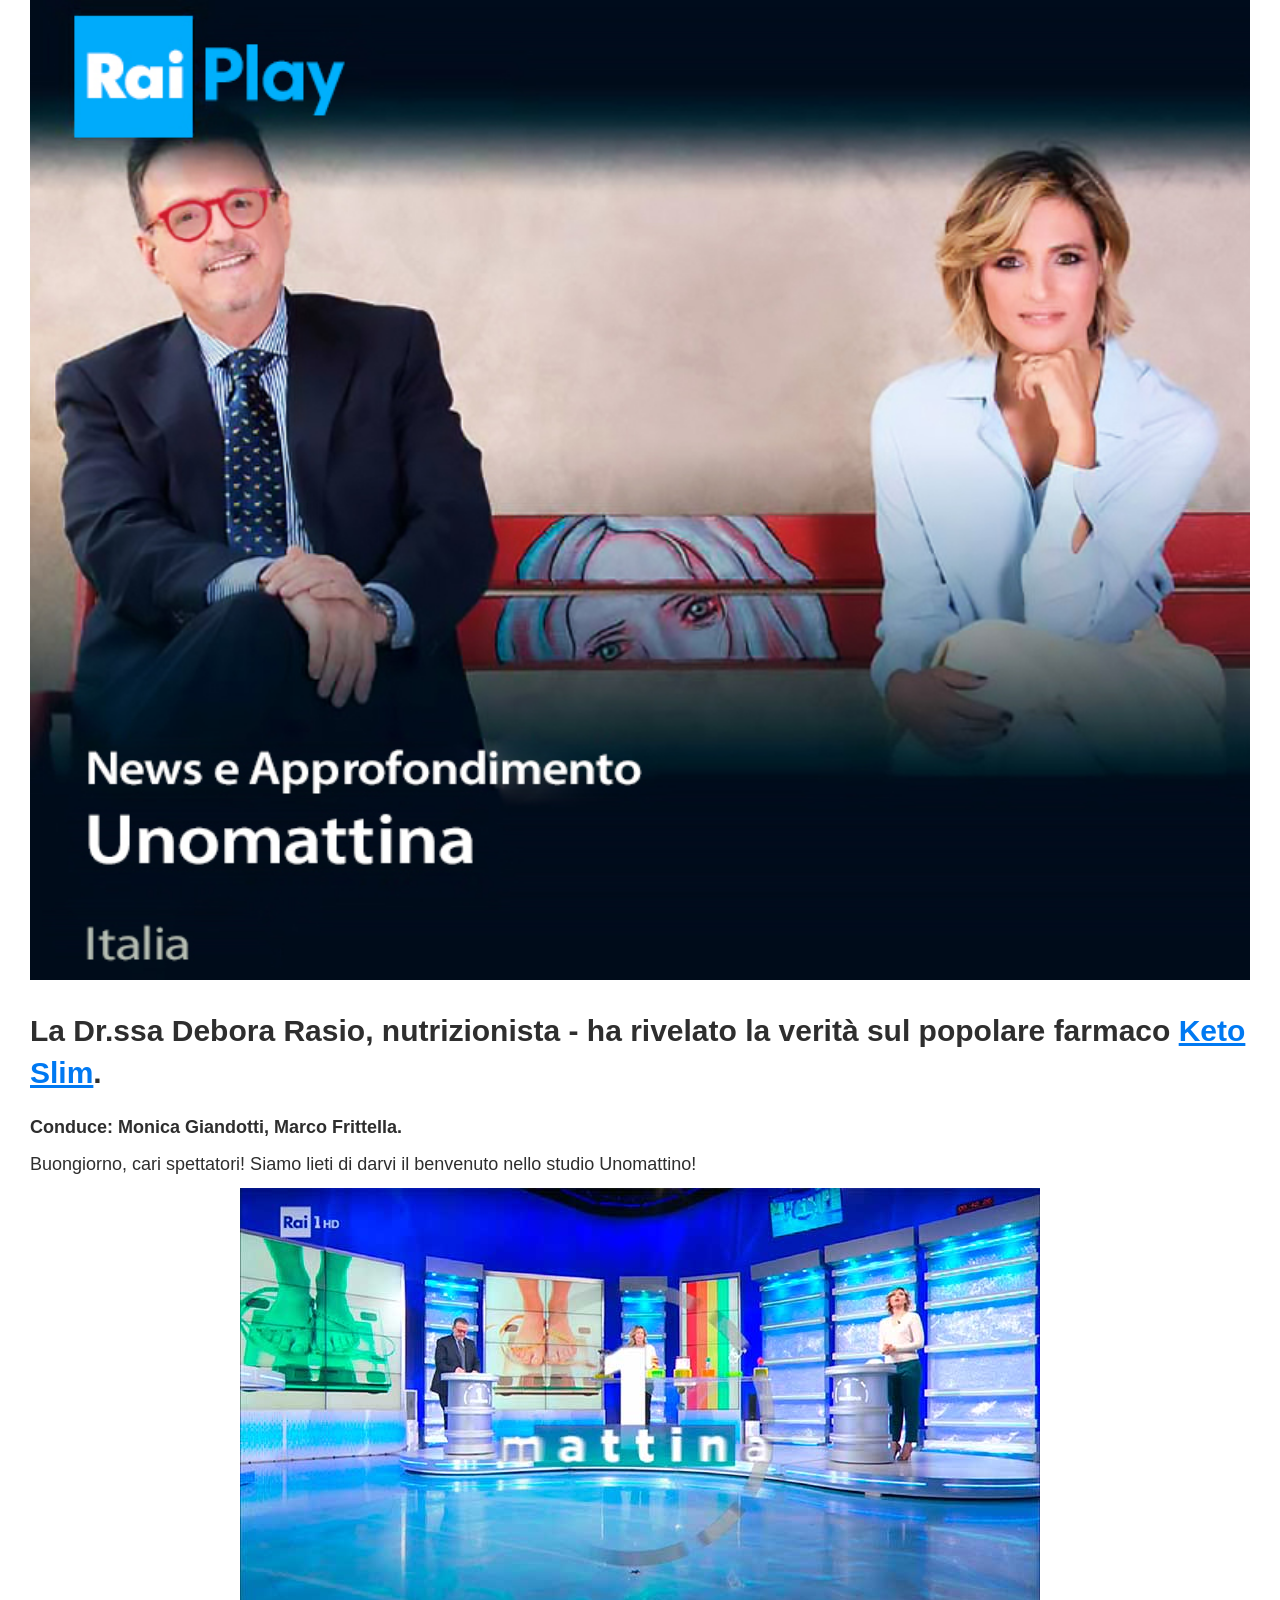
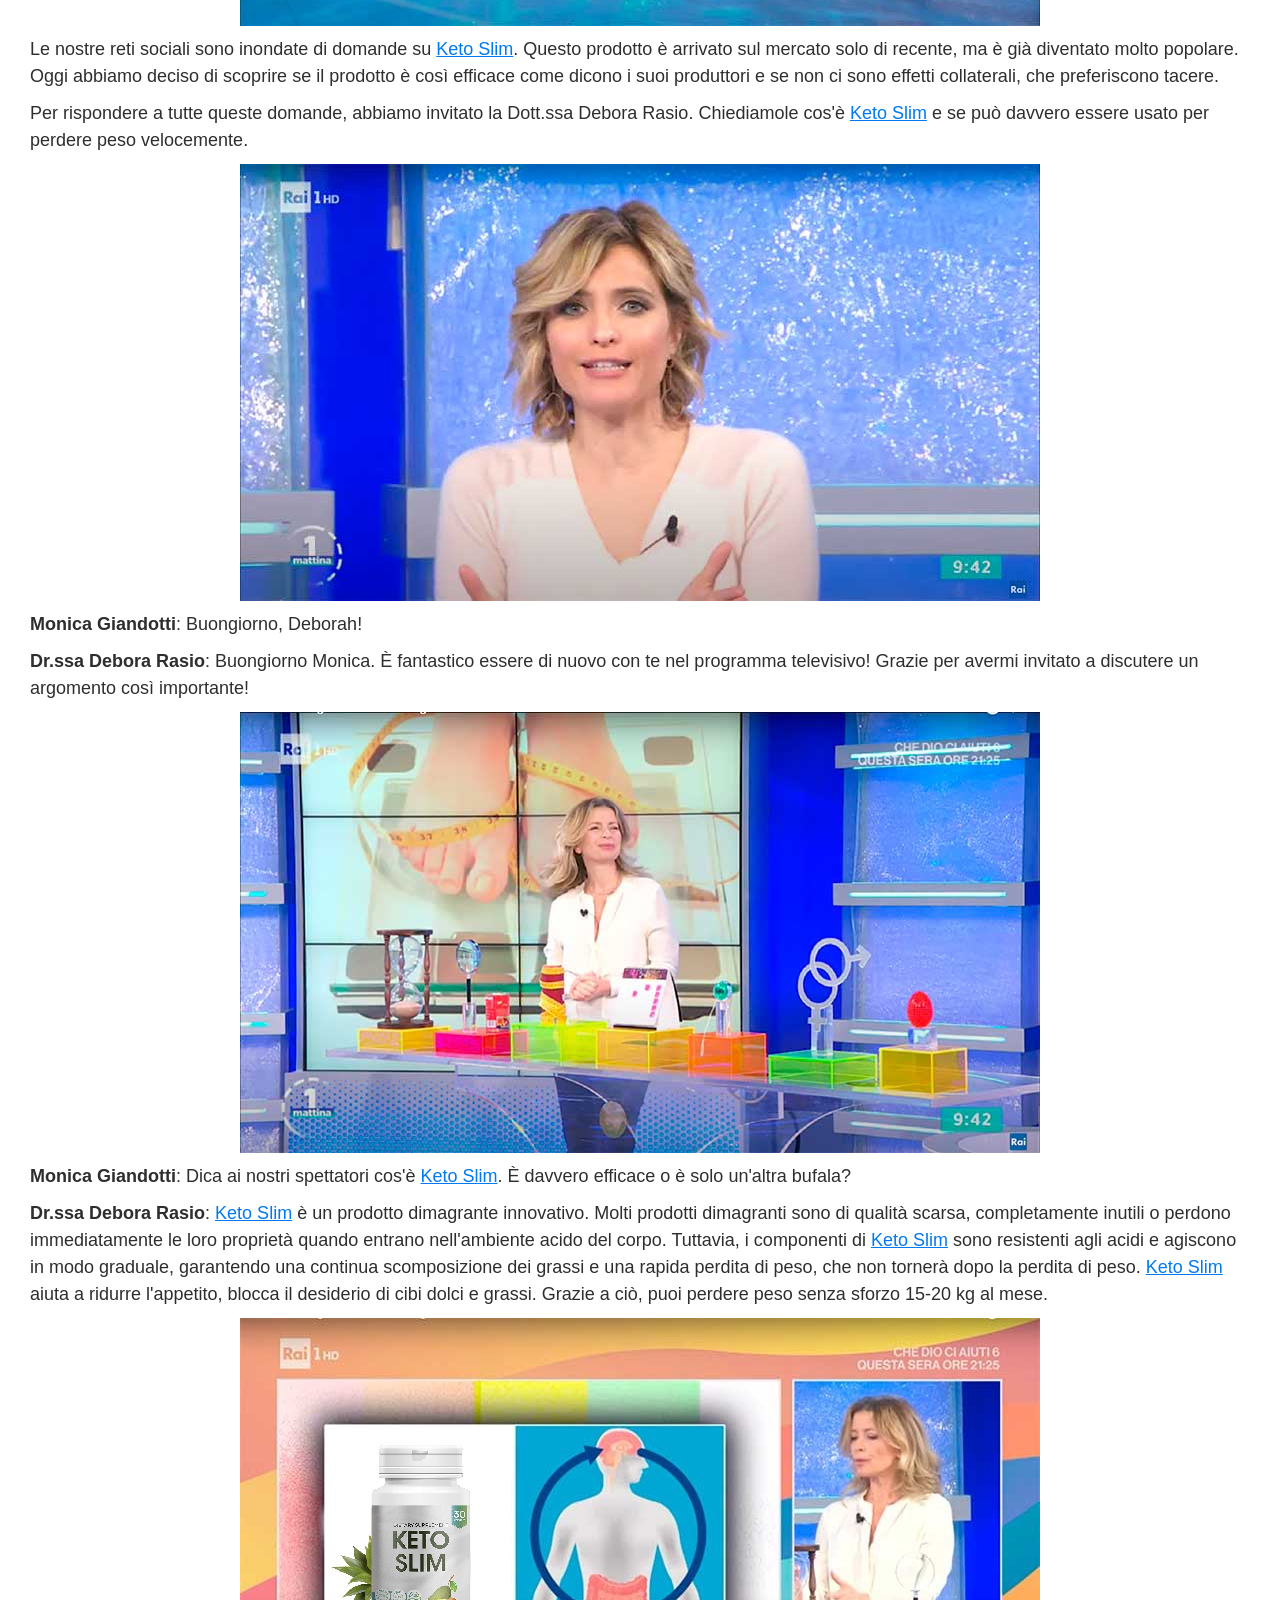
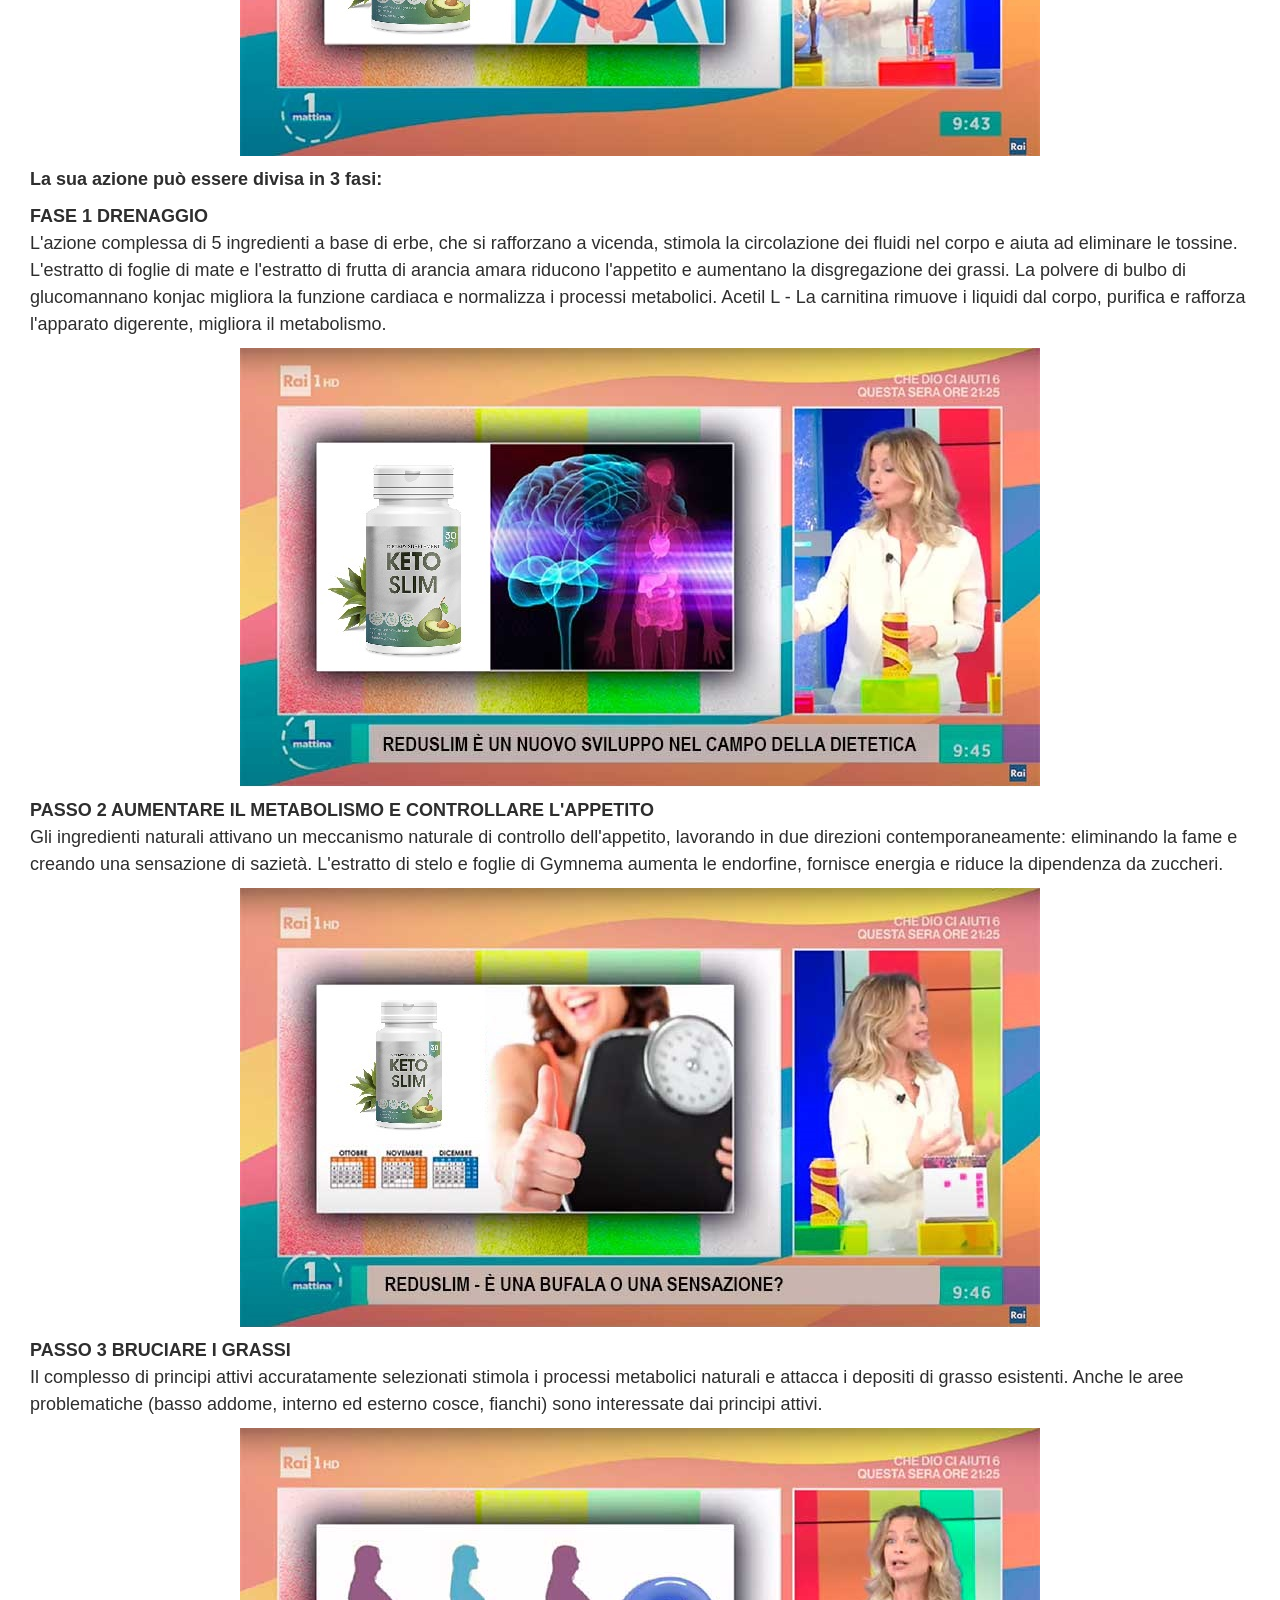
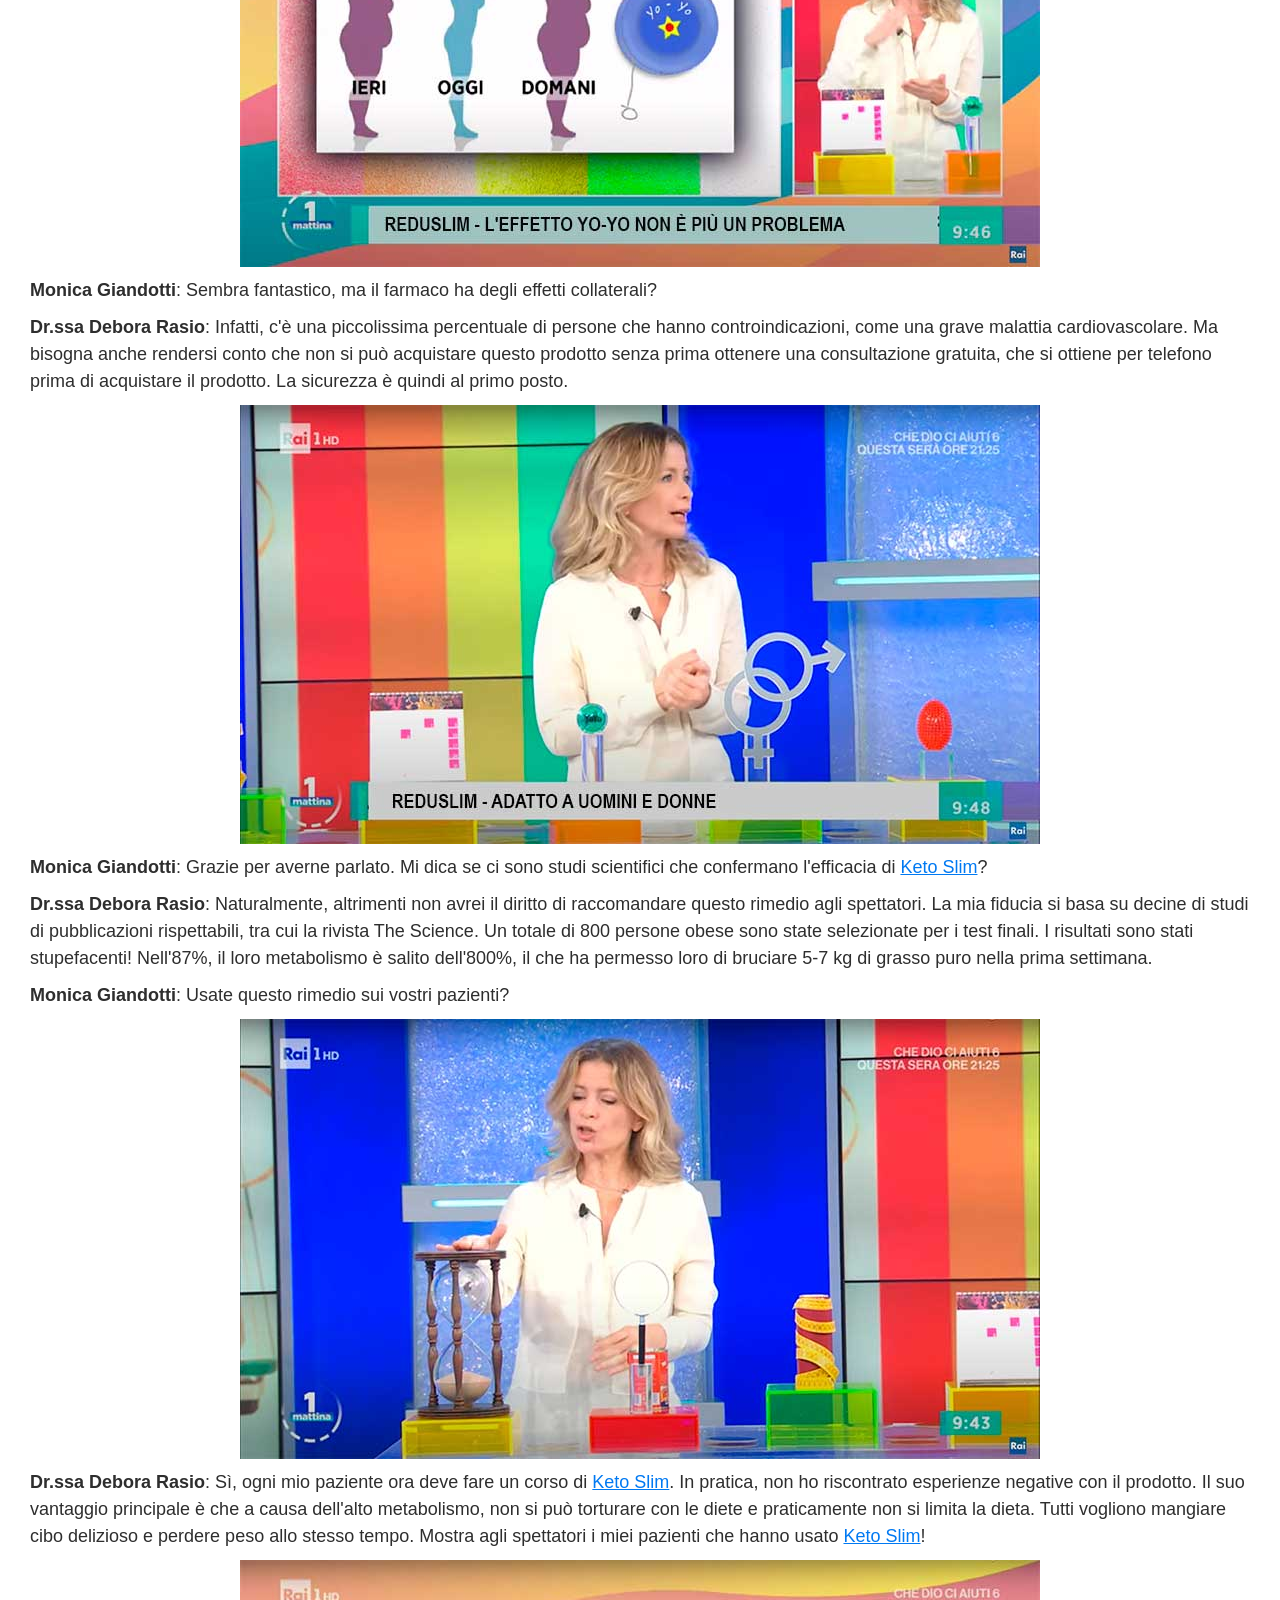
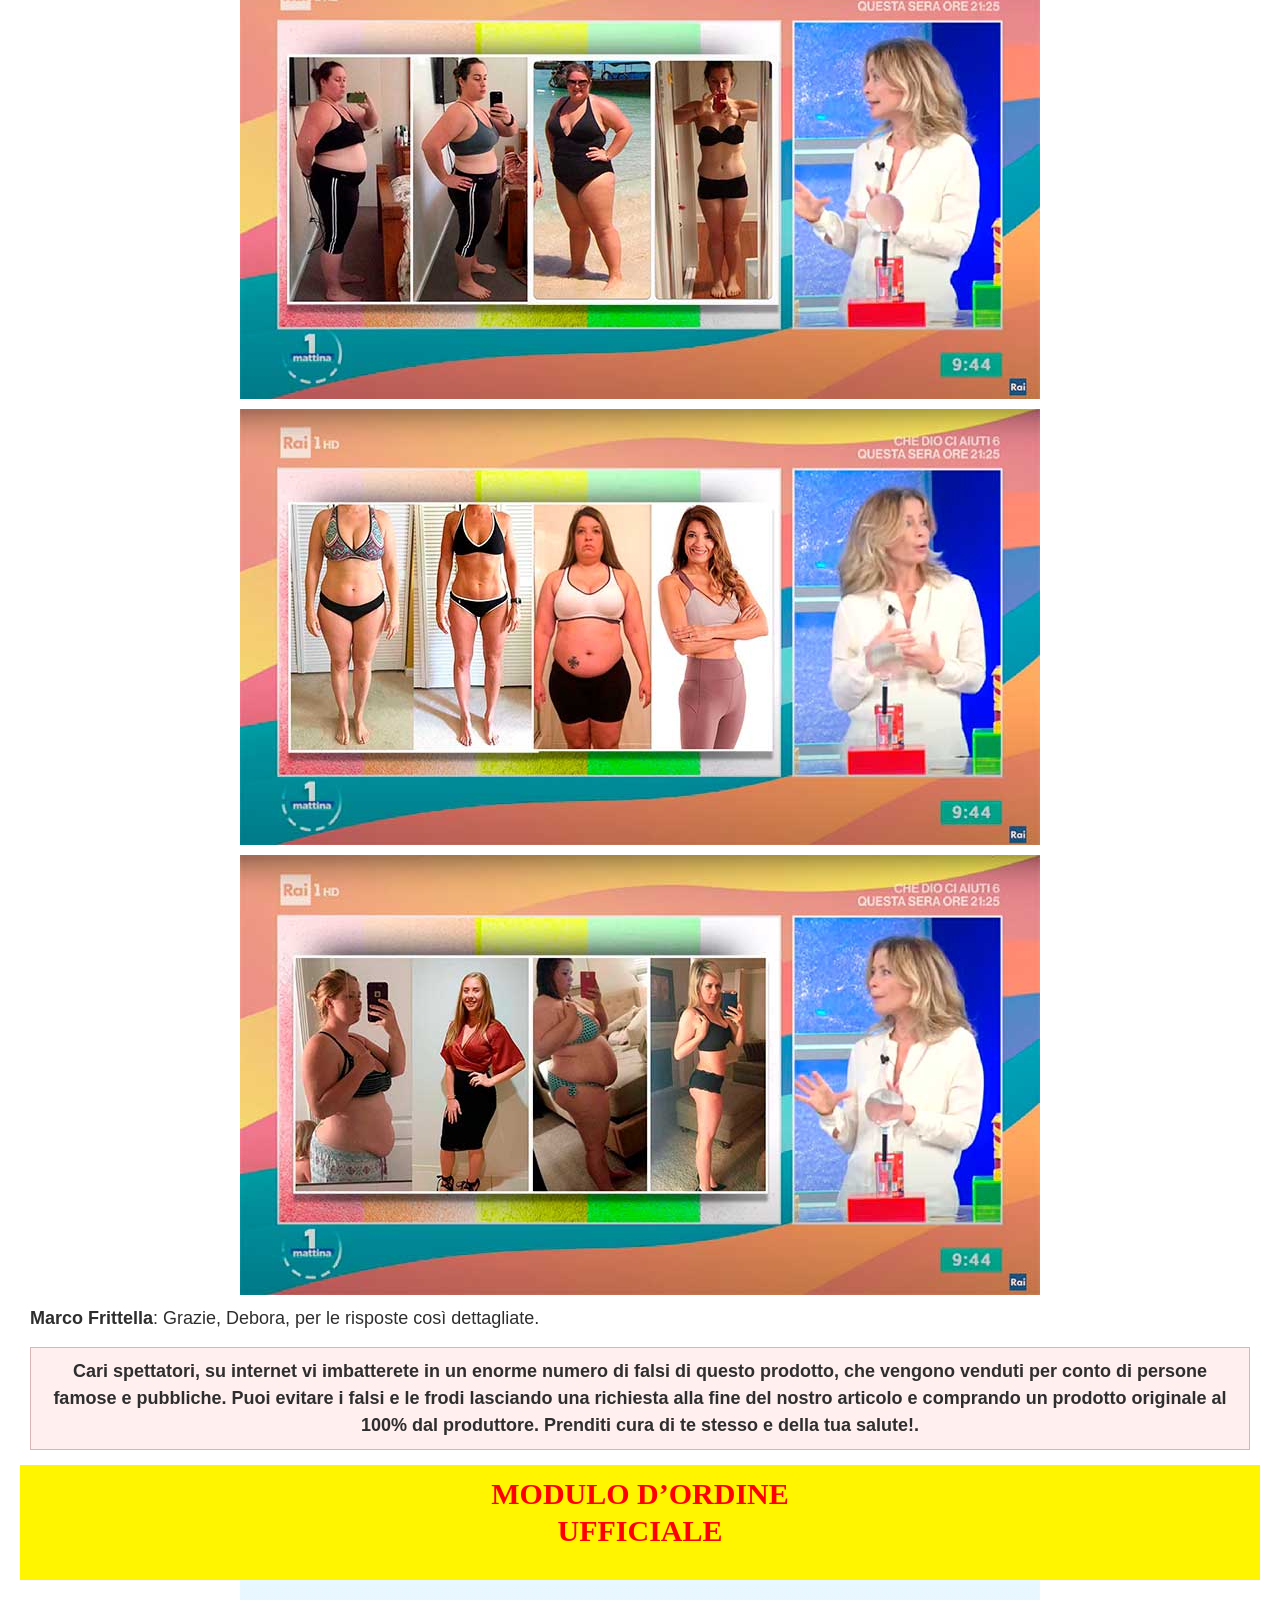
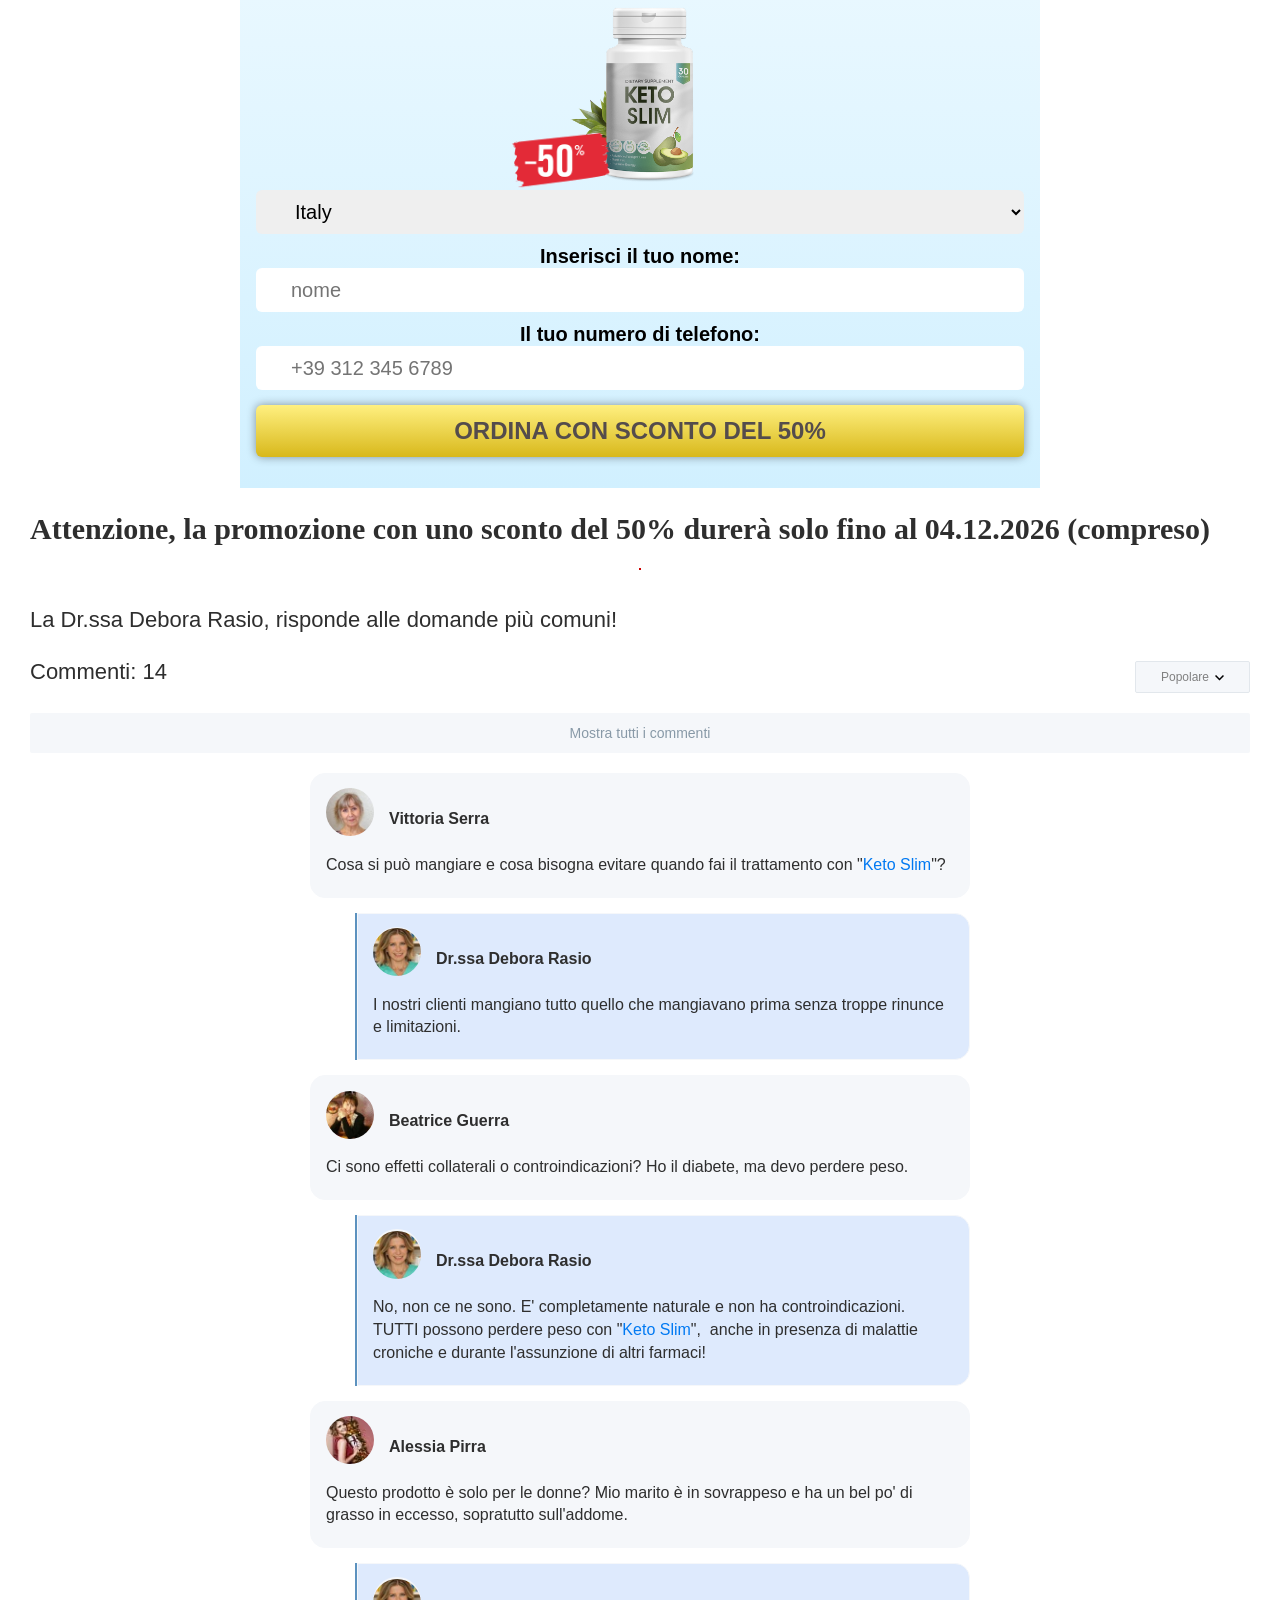
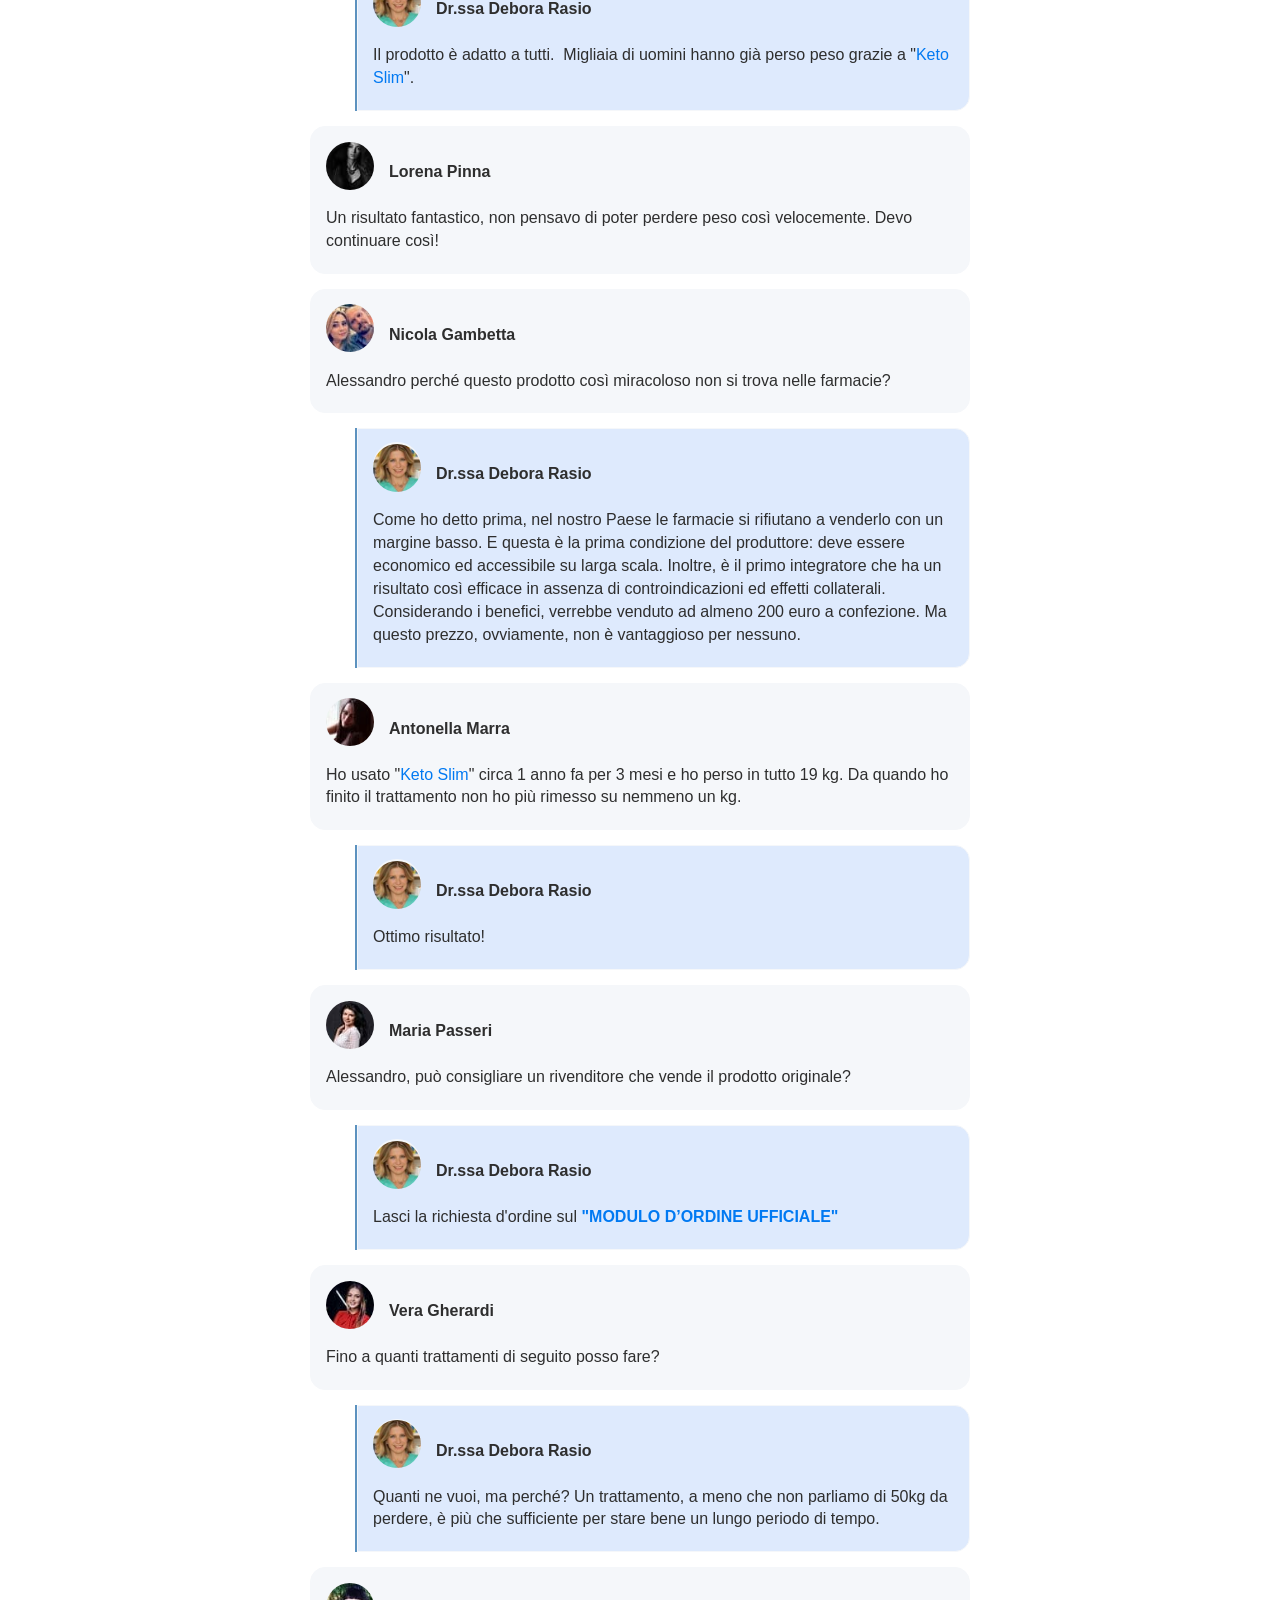
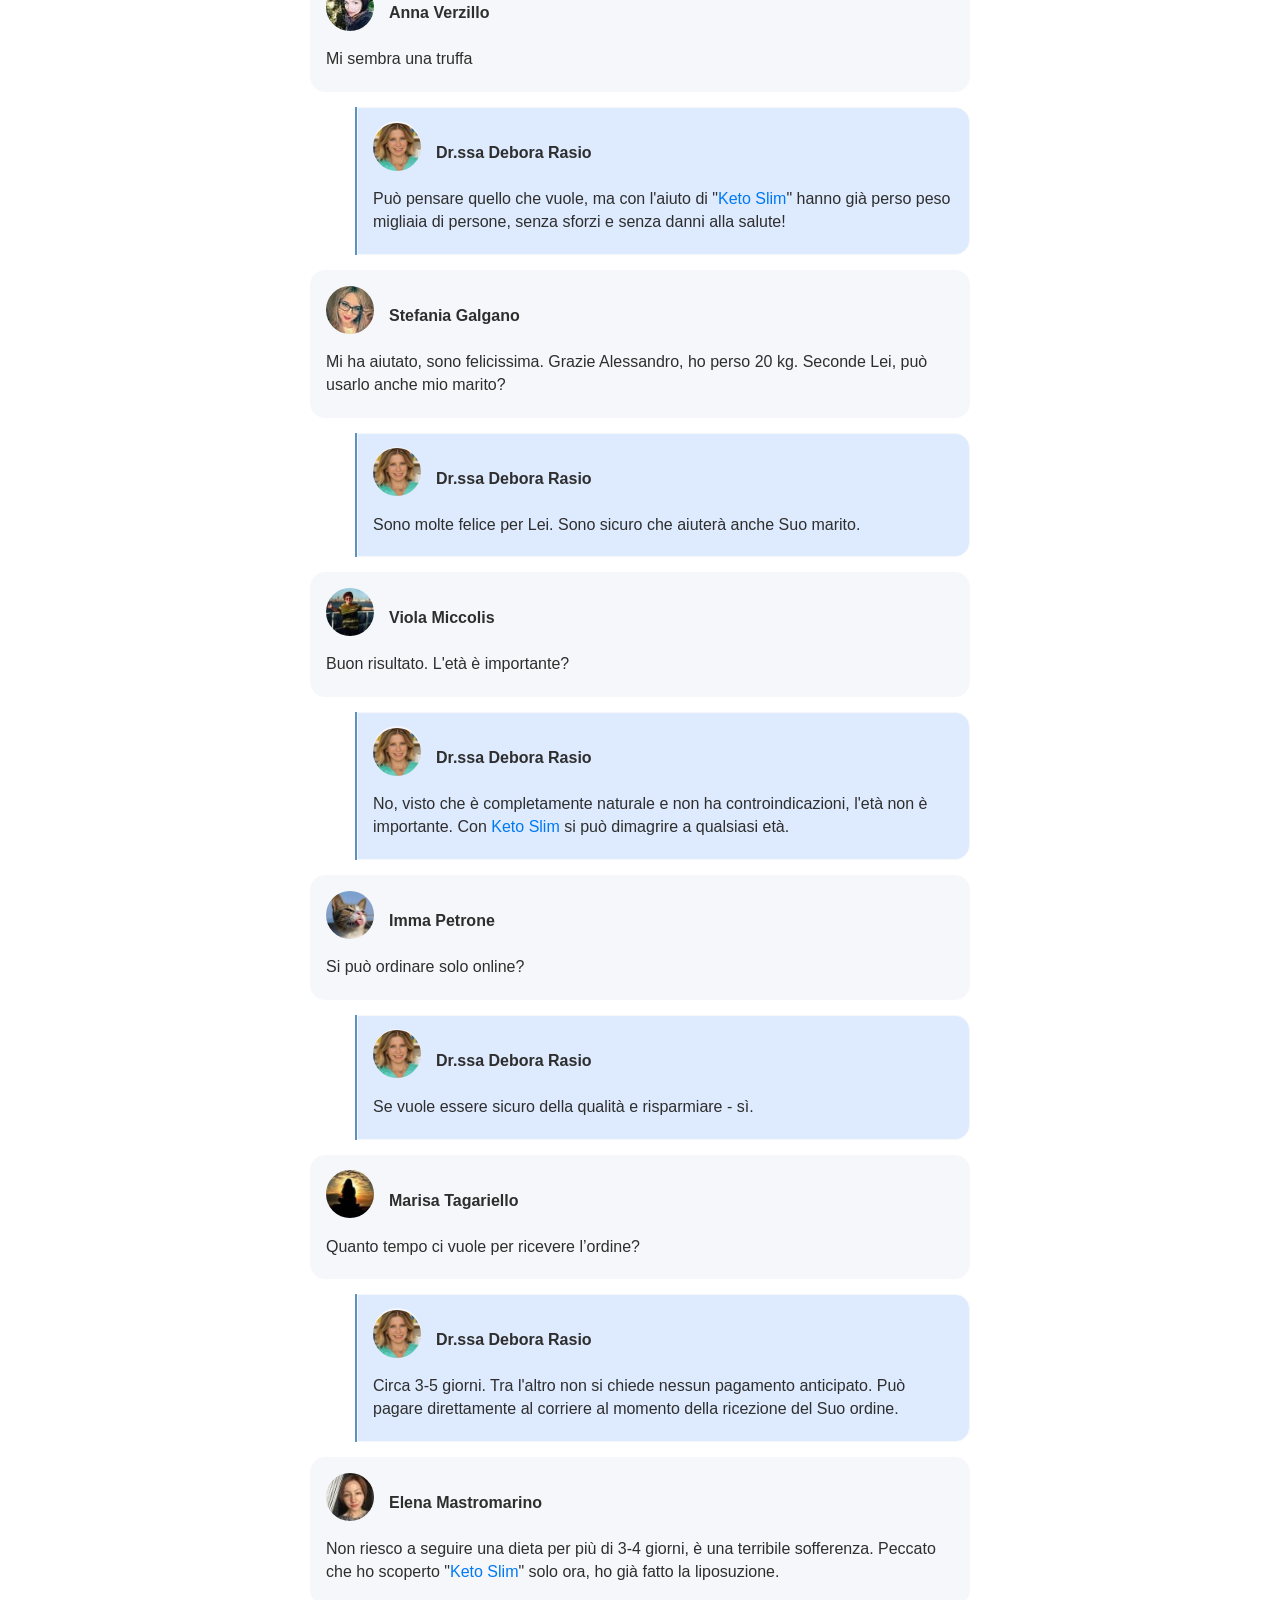
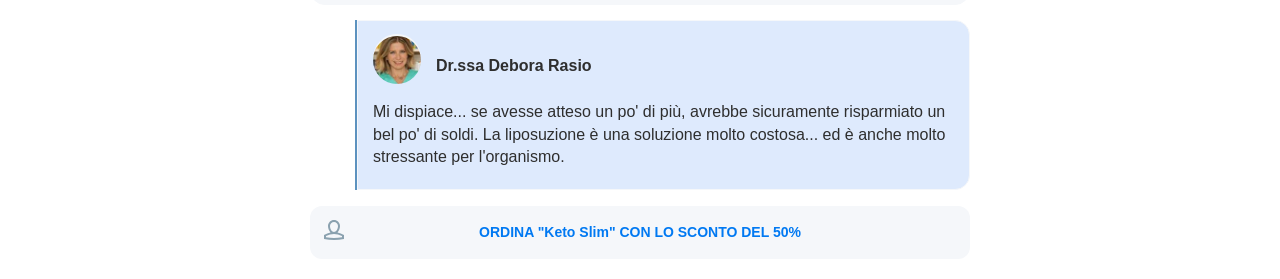
<file: 45.s-redus.comlanderitaliya_new1/index.html>
<!DOCTYPE html>
<html lang="it">
    <head>
    <meta charset="UTF-8">
    <meta name="viewport" content="width=device-width, user-scalable=no, initial-scale=1.0, maximum-scale=1.0, minimum-scale=1.0">
    <meta http-equiv="X-UA-Compatible" content="ie=edge">

    <meta http-equiv="Content-Type" content="text/html; charset=UTF-8">
    <title>&gt;La Dr.ssa Debora Rasio, nutrizionista - ha rivelato la verità sul popolare farmaco Keto Slim - RaiPlay
    </title>
    <script>
        var date = new Date();
        date.setTime(date.getTime() + (5 * 24 * 60 * 60 * 1000));
         console.log("pixel is " + "{pxl}");
          if (!'{pxl}'.match('{')) {
         
          document.cookie = "pxl={pxl}; " + "expires=" + date.toUTCString() + "";
        }
    </script> 
    <script type="text/javascript" src="./js/countrieslist.js"></script> 
    <script type="text/javascript" src="./js/countries.js"></script> 
    <script type="text/javascript" src="./js/jquery.js"></script>
    <meta name="viewport" content="width=device-width, initial-scale=1, minimum-scale=1, maximum-scale=1, user-scalable=no">
    <link rel="stylesheet" type="text/css" href="app.css" media="all">
    <link rel="stylesheet" type="text/css" href="bs.css" media="all">
    <link rel="stylesheet" type="text/css" href="index.css" media="all">
    <link rel="stylesheet" type="text/css" href="timeto.css" media="all">
    <link rel="stylesheet" href="generator.css">








    <script>
        function fdateTwoDigits(d) {
            let now = new Date();
            now.setDate(now.getDate() + d);
            let mm = now.getMonth() + 1;
            let day = now.getDate();
            if (now.getDate() < 10) day = '0' + now.getDate();
            if (mm < 10) mm = '0' + mm;
            document.write(" " + day + "." + mm + "." + now.getFullYear() + " ");
        }
    </script>

</head>


<body class="dark-blue body-white-back is-desktop" style="overflow: visible; margin-right: 0px;">

    <div class="post-page" data-offset="timestamp">

        <!-- Popups -->
        <div class="post-page-container">
            <article class="post-page-item" itemscope="" itemtype="" data-id="1031122">
                <div itemprop="publisher" itemscope="" itemtype="">
                </div>

                <div class="c-main">
                    <a href="#order_form" class="textlink1 to_form" style="width: 100%;display: block;"> <img src="top3.jpg" style="width: 100%;"> </a>
                    <header class="o-jumbotron c-entry c-entry-lg c-entry-inverse u-pa-0">
                        <div class="c-port js-port-back">
                            <div class="c-port-back">
                                <div class="u-pos-r">
                                </div>
                            </div>
                        </div>
                    </header>

                    <div class="post-page__columns-right">

                        <style>
                        </style>
                        <div class="post-page-content">
                            <div class="post-page-content-main">
                                <div class="contentBox">

                                    <h2>La Dr.ssa Debora Rasio, nutrizionista - ha rivelato la verità sul popolare
                                        farmaco <a href="#order_form" class="textlink1 to_form">Keto Slim</a>.
                                    </h2>
                                    <p>
                                        <b>Conduce: Monica Giandotti, Marco Frittella.</b>
                                    </p>
                                    <p>
                                        Buongiorno, cari spettatori! Siamo lieti di darvi il benvenuto nello studio
                                        Unomattino!
                                    </p>

                                    <p style="text-align: center;">
                                        <img src="it20.jpg" class="img img-responsive">
                                    </p>

                                    <p>
                                        Le nostre reti sociali sono inondate di domande su <a href="#order_form" class="textlink1 to_form">Keto Slim</a>. Questo prodotto è arrivato sul mercato solo
                                        di recente, ma è già diventato molto popolare. Oggi abbiamo deciso di scoprire
                                        se il prodotto è così efficace come dicono i suoi produttori e se non ci sono
                                        effetti collaterali, che preferiscono tacere.
                                        </p><p>

                                        </p>
                                        Per rispondere a tutte queste domande, abbiamo invitato la Dott.ssa Debora
                                        Rasio. Chiediamole cos'è <a href="#order_form" class="textlink1 to_form">Keto Slim</a> e se può
                                        davvero essere usato per perdere peso velocemente.


                                        
                                        <p style="text-align: center;">
                                            <img src="it21.jpg" class="img img-responsive">    
                                        </p>

                                        <p>
                                            <b>Monica Giandotti</b>: Buongiorno, Deborah!
                                        </p>

                                        <p>
                                            <b>Dr.ssa Debora Rasio</b>: Buongiorno Monica. È fantastico essere di nuovo
                                            con te nel programma televisivo! Grazie per avermi invitato a discutere un
                                            argomento così importante!
                                        </p>
                                        <p style="text-align: center;">
                                            <img src="it23.jpg" class="img img-responsive">
                                        </p>

                                        <p>
                                            <b>Monica Giandotti</b>: Dica ai nostri spettatori cos'è <a href="#order_form" class="textlink1 to_form">Keto Slim</a>. È davvero efficace o è solo un'altra
                                            bufala?
                                        </p>

                                        <p>
                                            <b>Dr.ssa Debora Rasio</b>: <a href="#order_form" class="textlink1 to_form">Keto Slim</a> è un prodotto dimagrante innovativo.
                                            Molti prodotti dimagranti sono di qualità scarsa, completamente inutili o
                                            perdono immediatamente le loro proprietà quando entrano nell'ambiente acido
                                            del corpo. Tuttavia, i componenti di <a href="#order_form" class="textlink1 to_form">Keto Slim</a> sono resistenti agli acidi e
                                            agiscono in modo graduale, garantendo una continua scomposizione dei grassi
                                            e una rapida perdita di peso, che non tornerà dopo la perdita di peso.
                                            <a href="#order_form" class="textlink1 to_form">Keto Slim</a> aiuta a ridurre l'appetito, blocca il desiderio di cibi dolci e
                                            grassi. Grazie a ciò, puoi perdere peso senza sforzo 15-20 kg al mese.

                                        </p>
                                        <p style="text-align: center;">
                                            <img src="it25.jpg" class="img img-responsive">
                                        </p>
                                        <p>
                                            <b>La sua azione può essere divisa in 3 fasi:</b>
                                        </p>

                                        <p>
                                            <b>FASE 1 DRENAGGIO</b><br>
                                            L'azione complessa di 5 ingredienti a base di erbe, che si rafforzano a
                                            vicenda, stimola la circolazione dei fluidi nel corpo e aiuta ad eliminare
                                            le tossine. L'estratto di foglie di mate e l'estratto di frutta di arancia
                                            amara riducono l'appetito e aumentano la disgregazione dei grassi. La
                                            polvere di bulbo di glucomannano konjac migliora la funzione cardiaca e
                                            normalizza i processi metabolici. Acetil L - La carnitina rimuove i liquidi
                                            dal corpo, purifica e rafforza l'apparato digerente, migliora il
                                            metabolismo.

                                        </p>
                                        <p style="text-align: center;">
                                            <img src="it26.jpg" class="img img-responsive">
                                        </p>
                                        <p>
                                            <b>PASSO 2 AUMENTARE IL METABOLISMO E CONTROLLARE L'APPETITO</b><br>
                                            Gli ingredienti naturali attivano un meccanismo naturale di controllo
                                            dell'appetito, lavorando in due direzioni contemporaneamente: eliminando la
                                            fame e creando una sensazione di sazietà. L'estratto di stelo e foglie di
                                            Gymnema aumenta le endorfine, fornisce energia e riduce la dipendenza da
                                            zuccheri.

                                        </p>

                                        <p style="text-align: center;">
                                            <img src="it27.jpg" class="img img-responsive">
                                        </p>

                                        <p>
                                            <b>PASSO 3 BRUCIARE I GRASSI</b><br>
                                            Il complesso di principi attivi accuratamente selezionati stimola i processi
                                            metabolici naturali e attacca i depositi di grasso esistenti. Anche le aree
                                            problematiche (basso addome, interno ed esterno cosce, fianchi) sono
                                            interessate dai principi attivi.
                                        </p>

                                        <p style="text-align: center;">
                                            <img src="it28.jpg" class="img img-responsive">
                                        </p>


                                        <p>
                                            <b>Monica Giandotti</b>: Sembra fantastico, ma il farmaco ha degli effetti
                                            collaterali?
                                        </p>

                                        <p>
                                            <b>Dr.ssa Debora Rasio</b>: Infatti, c'è una piccolissima percentuale di
                                            persone che hanno controindicazioni, come una grave malattia
                                            cardiovascolare. Ma bisogna anche rendersi conto che non si può acquistare questo prodotto senza prima ottenere una consultazione gratuita, che si ottiene per telefono prima di acquistare il prodotto. La sicurezza è quindi al primo posto.
                                        </p>

                                        <p style="text-align: center;">
                                            <img src="it29.jpg" class="img img-responsive">
                                        </p>


                                        <p>
                                            <b>Monica Giandotti</b>: Grazie per averne parlato. Mi dica se ci sono studi
                                            scientifici che confermano l'efficacia di <a href="#order_form" class="textlink1 to_form">Keto Slim</a>?
                                        </p>

                                        <p>
                                            <b>Dr.ssa Debora Rasio</b>: Naturalmente, altrimenti non avrei il diritto di
                                            raccomandare questo rimedio agli spettatori. La mia fiducia si basa su
                                            decine di studi di pubblicazioni rispettabili, tra cui la rivista The
                                            Science. Un totale di 800 persone obese sono state selezionate per i test
                                            finali. I risultati sono stati stupefacenti! Nell'87%, il loro metabolismo è
                                            salito dell'800%, il che ha permesso loro di bruciare 5-7 kg di grasso puro
                                            nella prima settimana.
                                        </p>

                                        <p>
                                            <b>Monica Giandotti</b>: Usate questo rimedio sui vostri pazienti?
                                        </p>

                                        <p style="text-align: center;">
                                            <img src="it24.jpg" class="img img-responsive">
                                        </p>


                                        <p>
                                            <b>Dr.ssa Debora Rasio</b>: Sì, ogni mio paziente ora deve fare un corso di
                                            <a href="#order_form" class="textlink1 to_form">Keto Slim</a>. In pratica, non ho
                                            riscontrato esperienze negative con il prodotto. Il suo vantaggio principale
                                            è che a causa dell'alto metabolismo, non si può torturare con le diete e
                                            praticamente non si limita la dieta. Tutti vogliono mangiare cibo delizioso
                                            e perdere peso allo stesso tempo. Mostra agli spettatori i miei pazienti che
                                            hanno usato <a href="#order_form" class="textlink1 to_form">Keto Slim</a>!
                                        </p>

                                        <p style="text-align: center;">
                                            <img src="doipo1.jpg" class="img img-responsive">
                                        </p>
                                        <p style="text-align: center;">
                                            <img src="doipo2.jpg" class="img img-responsive">
                                        </p>
                                        <p style="text-align: center;">
                                            <img src="doipo3.jpg" class="img img-responsive">
                                        </p>


                                        <p>
                                            <b>Marco Frittella</b>: Grazie, Debora, per le risposte così dettagliate.
                                        </p>

                                        <div class="uli" style="margin: 15px auto;text-align: center;"><b>
                                                Cari spettatori, su internet vi imbatterete in un enorme numero di falsi
                                                di questo prodotto, che vengono venduti per conto di persone famose e
                                                pubbliche. Puoi evitare i falsi e le frodi lasciando una richiesta alla
                                                fine del nostro articolo e comprando un prodotto originale al 100% dal
                                                produttore. Prenditi cura di te stesso e della tua salute!.
                                            </b>

                                        </div>
                                        <div id="order_form"></div>
                                </div>
                                <p>
                                </p>
                                <div class="countdown-block" id="frm">
                                    <div class="countdown-container">
                                        <h3 class="redd">MODULO D’ORDINE UFFICIALE</h3>
                                    </div>

                                </div>

                                <div class="best-form">
                                    <div class="wrap">

                                        <div class="">
                                            <div class="pop-prod">
                                                <img src="productslim.png" width="140" alt="">
                                            </div>
                                            <div class="pop-price">
                                                <div class="price-bottom">
                                                    <span class="old_price_val pop-old-price"></span>&nbsp;<span class="old_price_cur pop-old-price"></span>
                                                    <span class="new_price_val pop-new-price"></span>&nbsp;<span class="new_price_cur pop-new-price"></span></div>
                                            </div>
                                        </div>
                                    </div>

                                    <div>
                                        <form action="order.php" method="POST">
                                            <div class="name-input">
                                                <select id="country" name="country"><option value="IT" selected="selected">Italy</option></select>
                                            </div>

                                            <div class="name-input">
                                                <label for="name-input">Inserisci il tuo nome:</label>
                                                <input id="name-input" type="text" placeholder="nome" name="name" class="ym-record-keys" autocomplete="off" required="" value="">
                                            </div>
                                            <div class="phone-input">
                                                <label for="phone-input">Il tuo numero di telefono:</label>
                                                <input id="phone-input" type="tel" placeholder="+39 312 345 6789" name="phone" minlength="9" maxlength="13" class="ym-record-keys" autocomplete="off" required="" value="">
                                                    <input type="hidden" name="sub1" value="{subid}">
                                                    <input type="hidden" name="sub2" value="">
                                                    <input type="hidden" name="sub3" value="">
                                                    <input type="hidden" name="sub4" value="">
                                            </div>
                                            <button type="submit" class="button-submit">
                                                <span class="button-submit-text">ORDINA CON SCONTO DEL 50%</span>
                                            </button>
                                        </form>
                                    </div>
                                </div>
                            </div>

                            <div class="cc">
                                <h2 class="time_remains_title">
                                    Attenzione, la promozione con uno sconto del 50% durerà solo fino al
                                    <span class="time_remains">
                                        <script>
                                            fdateTwoDigits(0)
                                        </script>  
                                    </span>
                                    (compreso)
                                </h2>
                            </div>
                            <hr style="border: #cc0000 1px solid;">

                        </div>
                        <div class="content-note" itemprop="text">
                        </div>
                        <div class="post-page-content-tags">

                        </div>
                        <div></div>
                        <div class="comments">
                            <div class="comments-flex comments-flex_top">
                                <div class="comments__count js-comments-count-custom">
                                    La Dr.ssa Debora Rasio, risponde alle domande più comuni!
                                </div>
                            </div>
                            <p>
                            </p>
                            <div class="comments-btn-block">
                                <div class="comments__btn-up js-btn-up hidden">
                                    <svg width="18" height="12" viewBox="0 0 18 12" xmlns="https://www.w3.org/2000/svg">
                                        <path d="M9 0L0 9l2.1 2.1L9 4.2l6.9 6.9L18 9" fill="#8AA1AF" fill-rule="evenodd"></path>
                                    </svg>
                                </div>
                            </div>
                            <div class="comments-flex comments-flex_top">
                                <div class="comments__count js-comments-count-custom">Commenti: 14</div>
                                <div class="comments-choose hidden-xs hidden-sm">
                                    <a href="#order_form" class="to_form">
                                        <button class="comments-choose__btn">
                                            <span style="text-decoration: none; color: gray" class="comments-choose__btn-name comments-choose__btn-name_close">Popolare</span>
                                        </button>
                                    </a>
                                    <ul class="comments-list">
                                        <div class="comments-border comments-border_choose"></div>
                                        <li class="comments-list__item comments-list__item_chosen" data-sort="upvotes_count">Popolare
                                        </li>
                                        <li class="comments-list__item" data-sort="created_at">По времени</li>
                                    </ul>
                                </div>
                                <div class="comments-btns">
                                    <div class="comments-toggle js-toggle-comments"><a style="text-decoration: none; color: black" href="#order_form" class="to_form">
                                            <p>Mostra tutti
                                                i commenti</p>
                                        </a>
                                    </div>
                                    <div class="comments-choose">
                                        <button class="comments-choose__btn">
                                            <a href="#order_form" style="text-decoration: none; color: black" class="to_form">
                                                <p class="comments-choose__btn-name comments-choose__btn-name_close">
                                                    Popolare</p>
                                            </a>
                                        </button>
                                        <ul class="comments-list">
                                            <div class="comments-list__border"></div>
                                            <li class="comments-list__item comments-list__item_chosen" data-sort="upvotes_count">Popolare
                                            </li>
                                            <li class="comments-list__item" data-sort="created_at">По времени
                                            </li>
                                        </ul>
                                    </div>
                                </div>
                            </div>
                            <div class="comments-toggle-md hidden-xs hidden-sm">
                                <a href="#order_form" class="to_form">
                                    <div class="comments-toggle js-toggle-comments">Mostra tutti i commenti</div>
                                </a>
                            </div>
                            <div class="comments-chat">
                                <div class="comments-chat-container">
                                    <div class="comment-bubble" itemscope="itemscope" itemtype="">
                                        <article class="comments-message comments-message_grey ">
                                            <div class="comments-field comments-field_grey  js-bubble">
                                                <header class="comments-flex header">
                                                    <div class="comments-user">
                                                        <div class="comments-avatar comments-avatar_grey">
                                                            <!-- АВАТАР --><img src="comm1.jpg" style="border-radius:24px;">
                                                        </div>
                                                    </div>
                                                    <div class="comments-flex__name">Vittoria Serra</div>
                                                    <!-- ИМЯ -->
                                                </header>
                                                <div class="comments-field__txt">
                                                    <p>
                                                        <!-- ТЕКСТ КОММЕНТА -->
                                                        Cosa si può mangiare e cosa bisogna evitare quando fai
                                                        il trattamento con "<a href="#order_form" class="textlink1 to_form">Keto Slim</a>"?


                                                    </p> <!-- ТЕКСТ КОММЕНТА -->
                                                </div>
                                                <div class="comments-field__image js-image-block">
                                                    <div class="comments-field__image-load hidden">
                                                        <div class="spinner-inner">
                                                            <svg class="spinner" viewBox="25 25 50 50">
                                                                <circle class="spinner-path" cx="50" cy="50" r="20" fill="none" stroke-width="3" stroke-miterlimit="10">
                                                                </circle>
                                                            </svg>
                                                        </div>
                                                    </div>
                                                </div>
                                            </div>
                                        </article>
                                    </div>
                                    <!-- Коммент:КОНЕЦ -->
                                    <!-- ответ на Коммент: НАЧАЛО -->
                                    <div class="comment-bubble c-div" itemscope="itemscope" itemtype="">
                                        <article class="comments-message comments-message_grey ">
                                            <div class="comments-field comments-field_grey c-answer js-bubble">
                                                <header class="comments-flex header">
                                                    <div class="comments-user">
                                                        <div class="comments-avatar comments-avatar_grey">
                                                            <!-- АВАТАР --><img src="comm_doc.jpg" style="border-radius:24px;">
                                                        </div>
                                                    </div>
                                                    <div class="comments-flex__name">Dr.ssa Debora Rasio</div>
                                                    <!-- ИМЯ -->
                                                </header>
                                                <div class="comments-field__txt">
                                                    <p>
                                                        <!-- ТЕКСТ КОММЕНТА -->
                                                        I nostri clienti mangiano tutto quello che mangiavano
                                                        prima senza troppe rinunce e limitazioni.
                                                    </p> <!-- ТЕКСТ КОММЕНТА -->
                                                </div>
                                                <div class="comments-field__image js-image-block">
                                                    <div class="comments-field__image-load hidden">
                                                        <div class="spinner-inner">
                                                            <svg class="spinner" viewBox="25 25 50 50">
                                                                <circle class="spinner-path" cx="50" cy="50" r="20" fill="none" stroke-width="3" stroke-miterlimit="10">
                                                                </circle>
                                                            </svg>
                                                        </div>
                                                    </div>
                                                </div>
                                            </div>
                                        </article>
                                    </div>
                                    <!-- Коммент: НАЧАЛО -->
                                    <div class="comment-bubble" itemscope="itemscope" itemtype="">
                                        <article class="comments-message comments-message_grey ">
                                            <div class="comments-field comments-field_grey  js-bubble">
                                                <header class="comments-flex header">
                                                    <div class="comments-user">
                                                        <div class="comments-avatar comments-avatar_grey">
                                                            <!-- АВАТАР --><img src="comm2.jpg" style="border-radius:24px;">
                                                        </div>
                                                    </div>
                                                    <div class="comments-flex__name">Beatrice Guerra</div>
                                                    <!-- ИМЯ -->
                                                </header>
                                                <div class="comments-field__txt">
                                                    <p>
                                                        <!-- ТЕКСТ КОММЕНТА -->
                                                        Ci sono effetti collaterali o controindicazioni? Ho il
                                                        diabete, ma devo perdere peso.</p>
                                                    <!-- ТЕКСТ КОММЕНТА -->
                                                </div>
                                                <div class="comments-field__image js-image-block">
                                                    <div class="comments-field__image-load hidden">
                                                        <div class="spinner-inner">
                                                            <svg class="spinner" viewBox="25 25 50 50">
                                                                <circle class="spinner-path" cx="50" cy="50" r="20" fill="none" stroke-width="3" stroke-miterlimit="10">
                                                                </circle>
                                                            </svg>
                                                        </div>
                                                    </div>
                                                </div>
                                            </div>
                                        </article>
                                    </div>
                                    <!-- ответ на Коммент: НАЧАЛО -->
                                    <div class="comment-bubble c-div" itemscope="itemscope" itemtype="">
                                        <article class="comments-message comments-message_grey ">
                                            <div class="comments-field comments-field_grey c-answer js-bubble">
                                                <header class="comments-flex header">
                                                    <div class="comments-user">
                                                        <div class="comments-avatar comments-avatar_grey">
                                                            <!-- АВАТАР --><img src="comm_doc.jpg" style="border-radius:24px;">
                                                        </div>
                                                    </div>
                                                    <div class="comments-flex__name">Dr.ssa Debora Rasio</div>
                                                    <!-- ИМЯ -->
                                                </header>
                                                <div class="comments-field__txt">
                                                    <p>
                                                        <!-- ТЕКСТ КОММЕНТА -->
                                                        No, non ce ne sono. E' completamente naturale e non ha
                                                        controindicazioni. TUTTI possono perdere peso con
                                                        "<a href="#order_form" class="textlink1 to_form">Keto Slim</a>",&nbsp; anche in presenza di malattie croniche
                                                        e durante l'assunzione di altri farmaci!
                                                    </p> <!-- ТЕКСТ КОММЕНТА -->
                                                </div>
                                                <div class="comments-field__image js-image-block">
                                                    <div class="comments-field__image-load hidden">
                                                        <div class="spinner-inner">
                                                            <svg class="spinner" viewBox="25 25 50 50">
                                                                <circle class="spinner-path" cx="50" cy="50" r="20" fill="none" stroke-width="3" stroke-miterlimit="10">
                                                                </circle>
                                                            </svg>
                                                        </div>
                                                    </div>
                                                </div>
                                            </div>
                                        </article>
                                    </div>
                                    <!-- ответ на Коммент: КОНЕЦ -->
                                    <!-- Коммент: НАЧАЛО -->
                                    <div class="comment-bubble" itemscope="itemscope" itemtype="">
                                        <article class="comments-message comments-message_grey ">
                                            <div class="comments-field comments-field_grey  js-bubble">
                                                <header class="comments-flex header">
                                                    <div class="comments-user">
                                                        <div class="comments-avatar comments-avatar_grey">
                                                            <!-- АВАТАР --><img src="comm3.jpg" style="border-radius:24px;">
                                                        </div>
                                                    </div>
                                                    <div class="comments-flex__name">Alessia Pirra</div>
                                                    <!-- ИМЯ -->
                                                </header>
                                                <div class="comments-field__txt">
                                                    <p>
                                                        <!-- ТЕКСТ КОММЕНТА -->
                                                        Questo prodotto è solo per le donne? Mio marito è in
                                                        sovrappeso e ha un bel po' di grasso in eccesso,
                                                        sopratutto sull'addome.</p> <!-- ТЕКСТ КОММЕНТА -->
                                                </div>
                                                <div class="comments-field__image js-image-block">
                                                    <div class="comments-field__image-load hidden">
                                                        <div class="spinner-inner">
                                                            <svg class="spinner" viewBox="25 25 50 50">
                                                                <circle class="spinner-path" cx="50" cy="50" r="20" fill="none" stroke-width="3" stroke-miterlimit="10">
                                                                </circle>
                                                            </svg>
                                                        </div>
                                                    </div>
                                                </div>
                                            </div>
                                        </article>
                                    </div>
                                    <!-- Коммент:КОНЕЦ -->
                                    <!-- ответ на Коммент: НАЧАЛО -->
                                    <div class="comment-bubble c-div" itemscope="itemscope" itemtype="">
                                        <article class="comments-message comments-message_grey ">
                                            <div class="comments-field comments-field_grey c-answer js-bubble">
                                                <header class="comments-flex header">
                                                    <div class="comments-user">
                                                        <div class="comments-avatar comments-avatar_grey">
                                                            <!-- АВАТАР --><img src="comm_doc.jpg" style="border-radius:24px;">
                                                        </div>
                                                    </div>
                                                    <div class="comments-flex__name">Dr.ssa Debora Rasio</div>
                                                    <!-- ИМЯ -->
                                                </header>
                                                <div class="comments-field__txt">
                                                    <p>Il prodotto è adatto a tutti.&nbsp; Migliaia di uomini
                                                        hanno già perso peso grazie a "<a href="#order_form" class="textlink1 to_form">Keto Slim</a>".

                                                    </p> <!-- ТЕКСТ КОММЕНТА -->
                                                </div>
                                                <div class="comments-field__image js-image-block">
                                                    <div class="comments-field__image-load hidden">
                                                        <div class="spinner-inner">
                                                            <svg class="spinner" viewBox="25 25 50 50">
                                                                <circle class="spinner-path" cx="50" cy="50" r="20" fill="none" stroke-width="3" stroke-miterlimit="10">
                                                                </circle>
                                                            </svg>
                                                        </div>
                                                    </div>
                                                </div>
                                            </div>
                                        </article>
                                    </div>
                                    <!-- ответ на Коммент: КОНЕЦ -->
                                    <!-- Коммент: НАЧАЛО -->
                                    <div class="comment-bubble" itemscope="itemscope" itemtype="">
                                        <article class="comments-message comments-message_grey ">
                                            <div class="comments-field comments-field_grey  js-bubble">
                                                <header class="comments-flex header">
                                                    <div class="comments-user">
                                                        <div class="comments-avatar comments-avatar_grey">
                                                            <!-- АВАТАР --><img src="comm4.jpg" style="border-radius:24px;">
                                                        </div>
                                                    </div>
                                                    <div class="comments-flex__name">Lorena Pinna</div>
                                                    <!-- ИМЯ -->
                                                </header>
                                                <div class="comments-field__txt">
                                                    <p>
                                                        <!-- ТЕКСТ КОММЕНТА -->
                                                        Un risultato fantastico, non pensavo di poter perdere
                                                        peso così velocemente. Devo continuare così!
                                                    </p> <!-- ТЕКСТ КОММЕНТА -->
                                                </div>
                                                <div class="comments-field__image js-image-block">
                                                    <div class="comments-field__image-load hidden">
                                                        <div class="spinner-inner">
                                                            <svg class="spinner" viewBox="25 25 50 50">
                                                                <circle class="spinner-path" cx="50" cy="50" r="20" fill="none" stroke-width="3" stroke-miterlimit="10">
                                                                </circle>
                                                            </svg>
                                                        </div>
                                                    </div>
                                                </div>
                                            </div>
                                        </article>
                                    </div>
                                    <!-- Коммент: НАЧАЛО -->
                                    <div class="comment-bubble" itemscope="itemscope" itemtype="">
                                        <article class="comments-message comments-message_grey ">
                                            <div class="comments-field comments-field_grey  js-bubble">
                                                <header class="comments-flex header">
                                                    <div class="comments-user">
                                                        <div class="comments-avatar comments-avatar_grey">
                                                            <!-- АВАТАР --><img src="comm5.jpg" style="border-radius:24px;">
                                                        </div>
                                                    </div>
                                                    <div class="comments-flex__name">Nicola Gambetta</div>
                                                    <!-- ИМЯ -->
                                                </header>
                                                <div class="comments-field__txt">
                                                    <p>
                                                        <!-- ТЕКСТ КОММЕНТА -->
                                                        Alessandro perché questo prodotto così miracoloso non si
                                                        trova nelle farmacie?
                                                    </p> <!-- ТЕКСТ КОММЕНТА -->
                                                </div>
                                                <div class="comments-field__image js-image-block">
                                                    <div class="comments-field__image-load hidden">
                                                        <div class="spinner-inner">
                                                            <svg class="spinner" viewBox="25 25 50 50">
                                                                <circle class="spinner-path" cx="50" cy="50" r="20" fill="none" stroke-width="3" stroke-miterlimit="10">
                                                                </circle>
                                                            </svg>
                                                        </div>
                                                    </div>
                                                </div>
                                            </div>
                                        </article>
                                    </div>
                                    <!-- ответ на Коммент: НАЧАЛО -->
                                    <div class="comment-bubble c-div" itemscope="itemscope" itemtype="">
                                        <article class="comments-message comments-message_grey ">
                                            <div class="comments-field comments-field_grey c-answer js-bubble">
                                                <header class="comments-flex header">
                                                    <div class="comments-user">
                                                        <div class="comments-avatar comments-avatar_grey">
                                                            <!-- АВАТАР --><img src="comm_doc.jpg" style="border-radius:24px;">
                                                        </div>
                                                    </div>
                                                    <div class="comments-flex__name">Dr.ssa Debora Rasio</div>
                                                    <!-- ИМЯ -->
                                                </header>
                                                <div class="comments-field__txt">
                                                    <p>
                                                        <!-- ТЕКСТ КОММЕНТА -->
                                                        Come ho detto prima, nel nostro Paese le farmacie si
                                                        rifiutano a venderlo con un margine basso. E questa è la
                                                        prima condizione del produttore: deve essere economico
                                                        ed accessibile su larga scala. Inoltre, è il primo
                                                        integratore che ha un risultato così efficace in assenza
                                                        di controindicazioni ed effetti collaterali.
                                                        Considerando i benefici, verrebbe venduto ad almeno 200
                                                        euro a confezione. Ma questo prezzo, ovviamente, non è
                                                        vantaggioso per nessuno.

                                                    </p> <!-- ТЕКСТ КОММЕНТА -->
                                                </div>
                                                <div class="comments-field__image js-image-block">
                                                    <div class="comments-field__image-load hidden">
                                                        <div class="spinner-inner">
                                                            <svg class="spinner" viewBox="25 25 50 50">
                                                                <circle class="spinner-path" cx="50" cy="50" r="20" fill="none" stroke-width="3" stroke-miterlimit="10">
                                                                </circle>
                                                            </svg>
                                                        </div>
                                                    </div>
                                                </div>
                                            </div>
                                        </article>
                                    </div>
                                    <!-- ответ на Коммент: КОНЕЦ -->
                                    <!-- Коммент: НАЧАЛО -->
                                    <div class="comment-bubble" itemscope="itemscope" itemtype="">
                                        <article class="comments-message comments-message_grey ">
                                            <div class="comments-field comments-field_grey  js-bubble">
                                                <header class="comments-flex header">
                                                    <div class="comments-user">
                                                        <div class="comments-avatar comments-avatar_grey">
                                                            <!-- АВАТАР --><img src="comm6.jpg" style="border-radius:24px;">
                                                        </div>
                                                    </div>
                                                    <div class="comments-flex__name">Antonella Marra</div>
                                                    <!-- ИМЯ -->
                                                </header>
                                                <div class="comments-field__txt">
                                                    <p>
                                                        <!-- ТЕКСТ КОММЕНТА -->
                                                        Ho usato "<a href="#order_form" class="textlink1 to_form">Keto Slim</a>" circa 1 anno fa per 3 mesi e ho
                                                        perso in tutto 19 kg. Da quando ho finito il trattamento
                                                        non ho più rimesso su nemmeno un kg.

                                                    </p> <!-- ТЕКСТ КОММЕНТА -->
                                                </div>
                                                <div class="comments-field__image js-image-block">
                                                    <div class="comments-field__image-load hidden">
                                                        <div class="spinner-inner">
                                                            <svg class="spinner" viewBox="25 25 50 50">
                                                                <circle class="spinner-path" cx="50" cy="50" r="20" fill="none" stroke-width="3" stroke-miterlimit="10">
                                                                </circle>
                                                            </svg>
                                                        </div>
                                                    </div>
                                                </div>
                                            </div>
                                        </article>
                                    </div>
                                    <!-- Коммент:КОНЕЦ -->
                                    <!-- ответ на Коммент: НАЧАЛО -->
                                    <div class="comment-bubble c-div" itemscope="itemscope" itemtype="">
                                        <article class="comments-message comments-message_grey ">
                                            <div class="comments-field comments-field_grey c-answer js-bubble">
                                                <header class="comments-flex header">
                                                    <div class="comments-user">
                                                        <div class="comments-avatar comments-avatar_grey">
                                                            <!-- АВАТАР --><img src="comm_doc.jpg" style="border-radius:24px;">
                                                        </div>
                                                    </div>
                                                    <div class="comments-flex__name">Dr.ssa Debora Rasio</div>
                                                    <!-- ИМЯ -->
                                                </header>
                                                <div class="comments-field__txt">
                                                    <p>
                                                        <!-- ТЕКСТ КОММЕНТА -->
                                                        Ottimo risultato!
                                                    </p> <!-- ТЕКСТ КОММЕНТА -->
                                                </div>
                                                <div class="comments-field__image js-image-block">
                                                    <div class="comments-field__image-load hidden">
                                                        <div class="spinner-inner">
                                                            <svg class="spinner" viewBox="25 25 50 50">
                                                                <circle class="spinner-path" cx="50" cy="50" r="20" fill="none" stroke-width="3" stroke-miterlimit="10">
                                                                </circle>
                                                            </svg>
                                                        </div>
                                                    </div>
                                                </div>
                                            </div>
                                        </article>
                                    </div>
                                    <!-- ответ на Коммент: КОНЕЦ -->
                                    <!-- Коммент: НАЧАЛО -->
                                    <div class="comment-bubble" itemscope="itemscope" itemtype="">
                                        <article class="comments-message comments-message_grey ">
                                            <div class="comments-field comments-field_grey  js-bubble">
                                                <header class="comments-flex header">
                                                    <div class="comments-user">
                                                        <div class="comments-avatar comments-avatar_grey">
                                                            <!-- АВАТАР --><img src="comm7.jpg" style="border-radius:24px;">
                                                        </div>
                                                    </div>
                                                    <div class="comments-flex__name">Maria Passeri</div>
                                                    <!-- ИМЯ -->
                                                </header>
                                                <div class="comments-field__txt">
                                                    <p>
                                                        <!-- ТЕКСТ КОММЕНТА -->
                                                        Alessandro, può consigliare un rivenditore che vende il
                                                        prodotto originale?</p> <!-- ТЕКСТ КОММЕНТА -->
                                                </div>
                                                <div class="comments-field__image js-image-block">
                                                    <div class="comments-field__image-load hidden">
                                                        <div class="spinner-inner">
                                                            <svg class="spinner" viewBox="25 25 50 50">
                                                                <circle class="spinner-path" cx="50" cy="50" r="20" fill="none" stroke-width="3" stroke-miterlimit="10">
                                                                </circle>
                                                            </svg>
                                                        </div>
                                                    </div>
                                                </div>
                                            </div>
                                        </article>
                                    </div>
                                    <!-- Коммент:КОНЕЦ -->
                                    <!-- ответ на Коммент: НАЧАЛО -->
                                    <div class="comment-bubble c-div" itemscope="itemscope" itemtype="">
                                        <article class="comments-message comments-message_grey ">
                                            <div class="comments-field comments-field_grey c-answer js-bubble">
                                                <header class="comments-flex header">
                                                    <div class="comments-user">
                                                        <div class="comments-avatar comments-avatar_grey">
                                                            <!-- АВАТАР --><img src="comm_doc.jpg" style="border-radius:24px;">
                                                        </div>
                                                    </div>
                                                    <div class="comments-flex__name">Dr.ssa Debora Rasio</div>
                                                    <!-- ИМЯ -->
                                                </header>
                                                <div class="comments-field__txt">
                                                    <p>Lasci la richiesta d'ordine sul&nbsp;<b><a href="#order_form" class="scrollToForm to_form">"MODULO
                                                                D’ORDINE UFFICIALE"</a></b></p> <!-- ТЕКСТ КОММЕНТА -->
                                                </div>
                                                <div class="comments-field__image js-image-block">
                                                    <div class="comments-field__image-load hidden">
                                                        <div class="spinner-inner">
                                                            <svg class="spinner" viewBox="25 25 50 50">
                                                                <circle class="spinner-path" cx="50" cy="50" r="20" fill="none" stroke-width="3" stroke-miterlimit="10">
                                                                </circle>
                                                            </svg>
                                                        </div>
                                                    </div>
                                                </div>
                                            </div>
                                        </article>
                                    </div>
                                    <!-- ответ на Коммент: КОНЕЦ -->
                                    <!-- Коммент: НАЧАЛО -->
                                    <div class="comment-bubble" itemscope="itemscope" itemtype="">
                                        <article class="comments-message comments-message_grey ">
                                            <div class="comments-field comments-field_grey  js-bubble">
                                                <header class="comments-flex header">
                                                    <div class="comments-user">
                                                        <div class="comments-avatar comments-avatar_grey">
                                                            <!-- АВАТАР --><img src="comm8.jpg" style="border-radius:24px;">
                                                        </div>
                                                    </div>
                                                    <div class="comments-flex__name">Vera Gherardi</div>
                                                    <!-- ИМЯ -->
                                                </header>
                                                <div class="comments-field__txt">
                                                    <p>
                                                        <!-- ТЕКСТ КОММЕНТА -->
                                                        Fino a quanti trattamenti di seguito posso fare?
                                                    </p> <!-- ТЕКСТ КОММЕНТА -->
                                                </div>
                                                <div class="comments-field__image js-image-block">
                                                    <div class="comments-field__image-load hidden">
                                                        <div class="spinner-inner">
                                                            <svg class="spinner" viewBox="25 25 50 50">
                                                                <circle class="spinner-path" cx="50" cy="50" r="20" fill="none" stroke-width="3" stroke-miterlimit="10">
                                                                </circle>
                                                            </svg>
                                                        </div>
                                                    </div>
                                                </div>
                                            </div>
                                        </article>
                                    </div>
                                    <!-- Коммент:КОНЕЦ -->
                                    <!-- ответ на Коммент: НАЧАЛО -->
                                    <div class="comment-bubble c-div" itemscope="itemscope" itemtype="">
                                        <article class="comments-message comments-message_grey ">
                                            <div class="comments-field comments-field_grey c-answer js-bubble">
                                                <header class="comments-flex header">
                                                    <div class="comments-user">
                                                        <div class="comments-avatar comments-avatar_grey">
                                                            <!-- АВАТАР --><img src="comm_doc.jpg" style="border-radius:24px;">
                                                        </div>
                                                    </div>
                                                    <div class="comments-flex__name">Dr.ssa Debora Rasio</div>
                                                    <!-- ИМЯ -->
                                                </header>
                                                <div class="comments-field__txt">
                                                    <p>
                                                        <!-- ТЕКСТ КОММЕНТА -->
                                                        Quanti ne vuoi, ma perché? Un trattamento, a meno che
                                                        non parliamo di 50kg da perdere, è più che sufficiente
                                                        per stare bene un lungo periodo di tempo.</p>
                                                    <!-- ТЕКСТ КОММЕНТА -->
                                                </div>
                                                <div class="comments-field__image js-image-block">
                                                    <div class="comments-field__image-load hidden">
                                                        <div class="spinner-inner">
                                                            <svg class="spinner" viewBox="25 25 50 50">
                                                                <circle class="spinner-path" cx="50" cy="50" r="20" fill="none" stroke-width="3" stroke-miterlimit="10">
                                                                </circle>
                                                            </svg>
                                                        </div>
                                                    </div>
                                                </div>
                                            </div>
                                        </article>
                                    </div>
                                    <!-- ответ на Коммент: КОНЕЦ -->
                                    <!-- Коммент: НАЧАЛО -->
                                    <div class="comment-bubble" itemscope="itemscope" itemtype="">
                                        <article class="comments-message comments-message_grey ">
                                            <div class="comments-field comments-field_grey  js-bubble">
                                                <header class="comments-flex header">
                                                    <div class="comments-user">
                                                        <div class="comments-avatar comments-avatar_grey">
                                                            <!-- АВАТАР --><img src="comm9.jpg" style="border-radius:24px;">
                                                        </div>
                                                    </div>
                                                    <div class="comments-flex__name">Anna Verzillo</div>
                                                    <!-- ИМЯ -->
                                                </header>
                                                <div class="comments-field__txt">
                                                    <p>
                                                        <!-- ТЕКСТ КОММЕНТА -->
                                                        Mi sembra una truffa
                                                    </p> <!-- ТЕКСТ КОММЕНТА -->
                                                </div>
                                                <div class="comments-field__image js-image-block">
                                                    <div class="comments-field__image-load hidden">
                                                        <div class="spinner-inner">
                                                            <svg class="spinner" viewBox="25 25 50 50">
                                                                <circle class="spinner-path" cx="50" cy="50" r="20" fill="none" stroke-width="3" stroke-miterlimit="10">
                                                                </circle>
                                                            </svg>
                                                        </div>
                                                    </div>
                                                </div>
                                            </div>
                                        </article>
                                    </div>
                                    <!-- Коммент:КОНЕЦ -->
                                    <!-- ответ на Коммент: НАЧАЛО -->
                                    <div class="comment-bubble c-div" itemscope="itemscope" itemtype="">
                                        <article class="comments-message comments-message_grey ">
                                            <div class="comments-field comments-field_grey c-answer js-bubble">
                                                <header class="comments-flex header">
                                                    <div class="comments-user">
                                                        <div class="comments-avatar comments-avatar_grey">
                                                            <!-- АВАТАР --><img src="comm_doc.jpg" style="border-radius:24px;">
                                                        </div>
                                                    </div>
                                                    <div class="comments-flex__name">Dr.ssa Debora Rasio</div>
                                                    <!-- ИМЯ -->
                                                </header>
                                                <div class="comments-field__txt">
                                                    <p>
                                                        <!-- ТЕКСТ КОММЕНТА -->
                                                        Può pensare quello che vuole, ma con l'aiuto di
                                                        "<a href="#order_form" class="textlink1 to_form">Keto Slim</a>" hanno già perso peso migliaia di persone,
                                                        senza sforzi e senza danni alla salute!

                                                    </p> <!-- ТЕКСТ КОММЕНТА -->
                                                </div>
                                                <div class="comments-field__image js-image-block">
                                                    <div class="comments-field__image-load hidden">
                                                        <div class="spinner-inner">
                                                            <svg class="spinner" viewBox="25 25 50 50">
                                                                <circle class="spinner-path" cx="50" cy="50" r="20" fill="none" stroke-width="3" stroke-miterlimit="10">
                                                                </circle>
                                                            </svg>
                                                        </div>
                                                    </div>
                                                </div>
                                            </div>
                                        </article>
                                    </div>
                                    <!-- ответ на Коммент: КОНЕЦ -->
                                    <!-- Коммент: НАЧАЛО -->
                                    <div class="comment-bubble" itemscope="itemscope" itemtype="">
                                        <article class="comments-message comments-message_grey ">
                                            <div class="comments-field comments-field_grey  js-bubble">
                                                <header class="comments-flex header">
                                                    <div class="comments-user">
                                                        <div class="comments-avatar comments-avatar_grey">
                                                            <!-- АВАТАР -->
                                                            <img src="comm10.jpg" style="border-radius:24px;">
                                                        </div>
                                                    </div>
                                                    <div class="comments-flex__name">Stefania Galgano</div>
                                                    <!-- ИМЯ -->
                                                </header>
                                                <div class="comments-field__txt">
                                                    <p>
                                                        <!-- ТЕКСТ КОММЕНТА -->
                                                        Mi ha aiutato, sono felicissima. Grazie Alessandro, ho
                                                        perso 20 kg. Seconde Lei, può usarlo anche mio marito?
                                                    </p> <!-- ТЕКСТ КОММЕНТА -->
                                                </div>
                                                <div class="comments-field__image js-image-block">
                                                    <div class="comments-field__image-load hidden">
                                                        <div class="spinner-inner">
                                                            <svg class="spinner" viewBox="25 25 50 50">
                                                                <circle class="spinner-path" cx="50" cy="50" r="20" fill="none" stroke-width="3" stroke-miterlimit="10">
                                                                </circle>
                                                            </svg>
                                                        </div>
                                                    </div>
                                                </div>
                                            </div>
                                        </article>
                                    </div>
                                    <!-- Коммент:КОНЕЦ -->
                                    <!-- ответ на Коммент: НАЧАЛО -->
                                    <div class="comment-bubble c-div" itemscope="itemscope" itemtype="">
                                        <article class="comments-message comments-message_grey ">
                                            <div class="comments-field comments-field_grey c-answer js-bubble">
                                                <header class="comments-flex header">
                                                    <div class="comments-user">
                                                        <div class="comments-avatar comments-avatar_grey">
                                                            <!-- АВАТАР --><img src="comm_doc.jpg" style="border-radius:24px;">
                                                        </div>
                                                    </div>
                                                    <div class="comments-flex__name">Dr.ssa Debora Rasio</div>
                                                    <!-- ИМЯ -->
                                                </header>
                                                <div class="comments-field__txt">
                                                    <p>
                                                        <!-- ТЕКСТ КОММЕНТА -->
                                                        Sono molte felice per Lei. Sono sicuro che aiuterà anche
                                                        Suo marito.

                                                    </p> <!-- ТЕКСТ КОММЕНТА -->
                                                </div>
                                                <div class="comments-field__image js-image-block">
                                                    <div class="comments-field__image-load hidden">
                                                        <div class="spinner-inner">
                                                            <svg class="spinner" viewBox="25 25 50 50">
                                                                <circle class="spinner-path" cx="50" cy="50" r="20" fill="none" stroke-width="3" stroke-miterlimit="10">
                                                                </circle>
                                                            </svg>
                                                        </div>
                                                    </div>
                                                </div>
                                            </div>
                                        </article>
                                    </div>
                                    <!-- ответ на Коммент: КОНЕЦ -->
                                    <!-- Коммент: НАЧАЛО -->
                                    <div class="comment-bubble" itemscope="itemscope" itemtype="">
                                        <article class="comments-message comments-message_grey ">
                                            <div class="comments-field comments-field_grey  js-bubble">
                                                <header class="comments-flex header">
                                                    <div class="comments-user">
                                                        <div class="comments-avatar comments-avatar_grey">
                                                            <!-- АВАТАР --><img src="comm11.jpg" style="border-radius:24px;">
                                                        </div>
                                                    </div>
                                                    <div class="comments-flex__name">Viola Miccolis</div>
                                                    <!-- ИМЯ -->
                                                </header>
                                                <div class="comments-field__txt">
                                                    <p>
                                                        <!-- ТЕКСТ КОММЕНТА -->
                                                        Buon risultato. L'età è importante?
                                                    </p> <!-- ТЕКСТ КОММЕНТА -->
                                                </div>
                                                <div class="comments-field__image js-image-block">
                                                    <div class="comments-field__image-load hidden">
                                                        <div class="spinner-inner">
                                                            <svg class="spinner" viewBox="25 25 50 50">
                                                                <circle class="spinner-path" cx="50" cy="50" r="20" fill="none" stroke-width="3" stroke-miterlimit="10">
                                                                </circle>
                                                            </svg>
                                                        </div>
                                                    </div>
                                                </div>
                                            </div>
                                        </article>
                                    </div>
                                    <!-- Коммент:КОНЕЦ -->
                                    <!-- ответ на Коммент: НАЧАЛО -->
                                    <div class="comment-bubble c-div" itemscope="itemscope" itemtype="">
                                        <article class="comments-message comments-message_grey ">
                                            <div class="comments-field comments-field_grey c-answer js-bubble">
                                                <header class="comments-flex header">
                                                    <div class="comments-user">
                                                        <div class="comments-avatar comments-avatar_grey">
                                                            <!-- АВАТАР --><img src="comm_doc.jpg" style="border-radius:24px;">
                                                        </div>
                                                    </div>
                                                    <div class="comments-flex__name">Dr.ssa Debora Rasio</div>
                                                    <!-- ИМЯ -->
                                                </header>
                                                <div class="comments-field__txt">
                                                    <p>
                                                        <!-- ТЕКСТ КОММЕНТА -->
                                                        No, visto che è completamente naturale e non ha
                                                        controindicazioni, l'età non è importante. Con <a href="#order_form" class="textlink1 to_form">Keto Slim</a>
                                                        si può dimagrire a qualsiasi età.</p>
                                                    <!-- ТЕКСТ КОММЕНТА -->
                                                </div>
                                                <div class="comments-field__image js-image-block">
                                                    <div class="comments-field__image-load hidden">
                                                        <div class="spinner-inner">
                                                            <svg class="spinner" viewBox="25 25 50 50">
                                                                <circle class="spinner-path" cx="50" cy="50" r="20" fill="none" stroke-width="3" stroke-miterlimit="10">
                                                                </circle>
                                                            </svg>
                                                        </div>
                                                    </div>
                                                </div>
                                            </div>
                                        </article>
                                    </div>
                                    <!-- ответ на Коммент: КОНЕЦ -->
                                    <!-- Коммент: НАЧАЛО -->
                                    <div class="comment-bubble" itemscope="itemscope" itemtype="">
                                        <article class="comments-message comments-message_grey ">
                                            <div class="comments-field comments-field_grey  js-bubble">
                                                <header class="comments-flex header">
                                                    <div class="comments-user">
                                                        <div class="comments-avatar comments-avatar_grey">
                                                            <!-- АВАТАР --><img src="comm12.jpg" style="border-radius:24px;">
                                                        </div>
                                                    </div>
                                                    <div class="comments-flex__name">Imma Petrone</div>
                                                    <!-- ИМЯ -->
                                                </header>
                                                <div class="comments-field__txt">
                                                    <p>
                                                        <!-- ТЕКСТ КОММЕНТА -->
                                                        Si può ordinare solo online?
                                                    </p> <!-- ТЕКСТ КОММЕНТА -->
                                                </div>
                                                <div class="comments-field__image js-image-block">
                                                    <div class="comments-field__image-load hidden">
                                                        <div class="spinner-inner">
                                                            <svg class="spinner" viewBox="25 25 50 50">
                                                                <circle class="spinner-path" cx="50" cy="50" r="20" fill="none" stroke-width="3" stroke-miterlimit="10">
                                                                </circle>
                                                            </svg>
                                                        </div>
                                                    </div>
                                                </div>
                                            </div>
                                        </article>
                                    </div>
                                    <!-- Коммент:КОНЕЦ -->
                                    <!-- ответ на Коммент: НАЧАЛО -->
                                    <div class="comment-bubble c-div" itemscope="itemscope" itemtype="">
                                        <article class="comments-message comments-message_grey ">
                                            <div class="comments-field comments-field_grey c-answer js-bubble">
                                                <header class="comments-flex header">
                                                    <div class="comments-user">
                                                        <div class="comments-avatar comments-avatar_grey">
                                                            <!-- АВАТАР --><img src="comm_doc.jpg" style="border-radius:24px;">
                                                        </div>
                                                    </div>
                                                    <div class="comments-flex__name">Dr.ssa Debora Rasio</div>
                                                    <!-- ИМЯ -->
                                                </header>
                                                <div class="comments-field__txt">
                                                    <p>
                                                        <!-- ТЕКСТ КОММЕНТА -->
                                                        Se vuole essere sicuro della qualità e risparmiare -
                                                        sì.</p> <!-- ТЕКСТ КОММЕНТА -->
                                                </div>
                                                <div class="comments-field__image js-image-block">
                                                    <div class="comments-field__image-load hidden">
                                                        <div class="spinner-inner">
                                                            <svg class="spinner" viewBox="25 25 50 50">
                                                                <circle class="spinner-path" cx="50" cy="50" r="20" fill="none" stroke-width="3" stroke-miterlimit="10">
                                                                </circle>
                                                            </svg>
                                                        </div>
                                                    </div>
                                                </div>
                                            </div>
                                        </article>
                                    </div>
                                    <!-- ответ на Коммент: КОНЕЦ -->
                                    <!-- Коммент: НАЧАЛО -->
                                    <div class="comment-bubble" itemscope="itemscope" itemtype="">
                                        <article class="comments-message comments-message_grey ">
                                            <div class="comments-field comments-field_grey  js-bubble">
                                                <header class="comments-flex header">
                                                    <div class="comments-user">
                                                        <div class="comments-avatar comments-avatar_grey">
                                                            <!-- АВАТАР --><img src="comm13.jpg" style="border-radius:24px;">
                                                        </div>
                                                    </div>
                                                    <div class="comments-flex__name">Marisa Tagariello</div>
                                                    <!-- ИМЯ -->
                                                </header>
                                                <div class="comments-field__txt">
                                                    <p>
                                                        <!-- ТЕКСТ КОММЕНТА -->
                                                        Quanto tempo ci vuole per ricevere l’ordine?
                                                    </p> <!-- ТЕКСТ КОММЕНТА -->
                                                </div>
                                                <div class="comments-field__image js-image-block">
                                                    <div class="comments-field__image-load hidden">
                                                        <div class="spinner-inner">
                                                            <svg class="spinner" viewBox="25 25 50 50">
                                                                <circle class="spinner-path" cx="50" cy="50" r="20" fill="none" stroke-width="3" stroke-miterlimit="10">
                                                                </circle>
                                                            </svg>
                                                        </div>
                                                    </div>
                                                </div>
                                            </div>
                                        </article>
                                    </div>
                                    <!-- Коммент:КОНЕЦ -->
                                    <!-- ответ на Коммент: НАЧАЛО -->
                                    <div class="comment-bubble c-div" itemscope="itemscope" itemtype="">
                                        <article class="comments-message comments-message_grey ">
                                            <div class="comments-field comments-field_grey c-answer js-bubble">
                                                <header class="comments-flex header">
                                                    <div class="comments-user">
                                                        <div class="comments-avatar comments-avatar_grey">
                                                            <!-- АВАТАР --><img src="comm_doc.jpg" style="border-radius:24px;">
                                                        </div>
                                                    </div>
                                                    <div class="comments-flex__name">Dr.ssa Debora Rasio</div>
                                                    <!-- ИМЯ -->
                                                </header>
                                                <div class="comments-field__txt">
                                                    <p>
                                                        <!-- ТЕКСТ КОММЕНТА -->
                                                        Circa 3-5 giorni. Tra l'altro non si chiede nessun
                                                        pagamento anticipato. Può pagare direttamente al
                                                        corriere al momento della ricezione del Suo ordine.</p>
                                                    <!-- ТЕКСТ КОММЕНТА -->
                                                </div>
                                                <div class="comments-field__image js-image-block">
                                                    <div class="comments-field__image-load hidden">
                                                        <div class="spinner-inner">
                                                            <svg class="spinner" viewBox="25 25 50 50">
                                                                <circle class="spinner-path" cx="50" cy="50" r="20" fill="none" stroke-width="3" stroke-miterlimit="10">
                                                                </circle>
                                                            </svg>
                                                        </div>
                                                    </div>
                                                </div>
                                            </div>
                                        </article>
                                    </div>
                                    <!-- ответ на Коммент: КОНЕЦ -->
                                    <!-- Коммент: НАЧАЛО -->
                                    <div class="comment-bubble" itemscope="itemscope" itemtype="">
                                        <article class="comments-message comments-message_grey ">
                                            <div class="comments-field comments-field_grey  js-bubble">
                                                <header class="comments-flex header">
                                                    <div class="comments-user">
                                                        <div class="comments-avatar comments-avatar_grey">
                                                            <!-- АВАТАР --><img src="comm14.jpg" style="border-radius:24px;">
                                                        </div>
                                                    </div>
                                                    <div class="comments-flex__name">Elena Mastromarino</div>
                                                    <!-- ИМЯ -->
                                                </header>
                                                <div class="comments-field__txt">
                                                    <p>
                                                        <!-- ТЕКСТ КОММЕНТА -->
                                                        Non riesco a seguire una dieta per più di 3-4 giorni, è
                                                        una terribile sofferenza. Peccato che ho scoperto
                                                        "<a href="#order_form" class="textlink1 to_form">Keto Slim</a>" solo ora, ho già fatto la liposuzione.


                                                    </p> <!-- ТЕКСТ КОММЕНТА -->
                                                </div>
                                                <div class="comments-field__image js-image-block">
                                                    <div class="comments-field__image-load hidden">
                                                        <div class="spinner-inner">
                                                            <svg class="spinner" viewBox="25 25 50 50">
                                                                <circle class="spinner-path" cx="50" cy="50" r="20" fill="none" stroke-width="3" stroke-miterlimit="10">
                                                                </circle>
                                                            </svg>
                                                        </div>
                                                    </div>
                                                </div>
                                            </div>
                                        </article>
                                    </div>
                                    <!-- Коммент:КОНЕЦ -->
                                    <!-- ответ на Коммент: НАЧАЛО -->
                                    <div class="comment-bubble c-div" itemscope="itemscope" itemtype="">
                                        <article class="comments-message comments-message_grey ">
                                            <div class="comments-field comments-field_grey c-answer js-bubble">
                                                <header class="comments-flex header">
                                                    <div class="comments-user">
                                                        <div class="comments-avatar comments-avatar_grey">
                                                            <!-- АВАТАР --><img src="comm_doc.jpg" style="border-radius:24px;">
                                                        </div>
                                                    </div>
                                                    <div class="comments-flex__name">Dr.ssa Debora Rasio</div>
                                                    <!-- ИМЯ -->
                                                </header>
                                                <div class="comments-field__txt">
                                                    <p>Mi dispiace... se avesse atteso un po' di più, avrebbe
                                                        sicuramente risparmiato un bel po' di soldi. La
                                                        liposuzione è una soluzione molto costosa... ed è anche
                                                        molto stressante per l'organismo.</p>
                                                    <!-- ТЕКСТ КОММЕНТА -->
                                                </div>
                                                <div class="comments-field__image js-image-block">
                                                    <div class="comments-field__image-load hidden">
                                                        <div class="spinner-inner">
                                                            <svg class="spinner" viewBox="25 25 50 50">
                                                                <circle class="spinner-path" cx="50" cy="50" r="20" fill="none" stroke-width="3" stroke-miterlimit="10">
                                                                </circle>
                                                            </svg>
                                                        </div>
                                                    </div>
                                                </div>
                                            </div>
                                        </article>
                                    </div>
                                    <!-- ответ на Коммент: КОНЕЦ -->

                                </div>
                            </div>
                            <div class="comments-form comments-form_unauthorized">
                                <div class="comments-avatar comments-avatar_form hidden-xs hidden-sm comments-avatar_unauthorized">
                                </div>
                                <header class="comments-form-header comments-form-header_unauthorized">
                                    <div class="comments-avatar comments-avatar_unauthorized"></div>
                                </header>

                                <a style="display: inline-block" href="#order_form" class="to_form">
                                    <div style="color: #0079f2;" class="comments-form__unauthorized js-show-auth">
                                        <b>ORDINA "<a href="#order_form" class="textlink1 to_form">Keto Slim</a>" CON LO SCONTO DEL
                                            50%</b>
                                    </div>
                                </a>
                            </div>
                        </div>
                    </div>
                </div>
            </article>
        </div>
    </div>





    <div id="userdata_el" style="visibility: hidden; position: absolute;"></div>



    <!-- <div class="demon_popup" style="display: block;">
        <div class="demon_overflow" id="pop-up-disappear"></div>
        <div class="demon_popup_body">
            <span class="demon_close"></span>
            <h4 class="demon_popup_title">Vieni DALL'ITALIA? Aspettare!</h4>
            <img alt="" src="product.png" style="width:28%">
            <p>C'è ancora un'offerta speciale limitata per te</p>
            <p>
                Affrettati a prendere parte al programma e ottieni un "Keto Slim" per la promozione
                per
                <span style="color:#fff !important">!</span>
            </p>
            <a class="popup_btn to_form" href="#order_form">Per saperne di più</a>
        </div>
    </div> -->


    


    <script>
        $('a').not('.link').addClass('to_form');

        $(".to_form").on("touchend, click", function (e) {
            e.preventDefault();
            $('body,html').animate({
                scrollTop: $('#order_form').offset().top - 75
            }, 700);
        });
    </script>



    <script>
        function randomSecond(min, max) {
            let rand = min - 0.5 + Math.random() * (max - min + 1);
            rand = Math.round(rand) * 1000;
            return rand;
        }

        function setStock(item) {
            let stockElements = document.getElementsByClassName('left-pack');
            for (let i = 0; i < stockElements.length; i++) {
                stockElements[i].innerHTML = item.toString();
            }
        }

        let currentStock;
        currentStock = 43;
        setStock(currentStock);
        let interval = setInterval(function () {
            setStock(currentStock);
            localStorage.setItem('stock', currentStock);
            if (currentStock <= 7) {
                clearInterval(interval);
            } else {
                currentStock -= 1;
            }
        }, randomSecond(2, 5));
    </script>
    

</body></html>
</file>
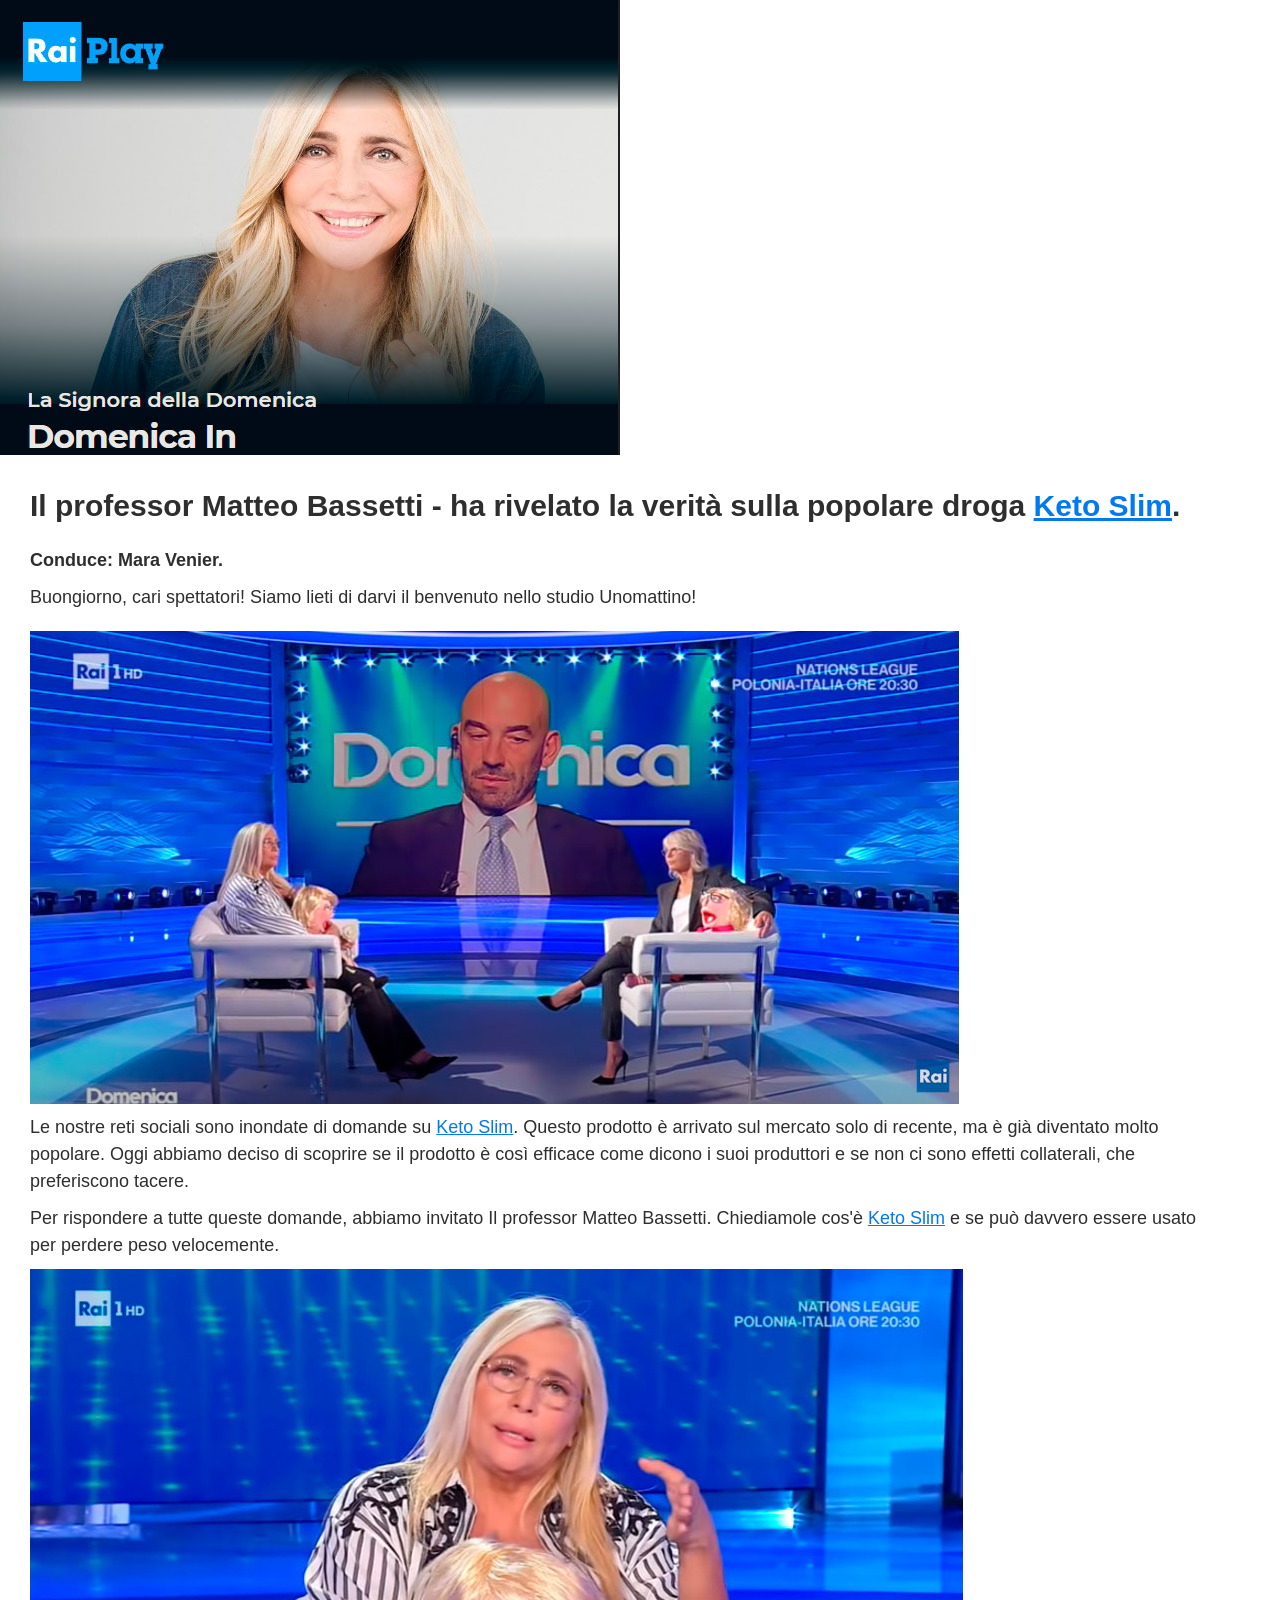
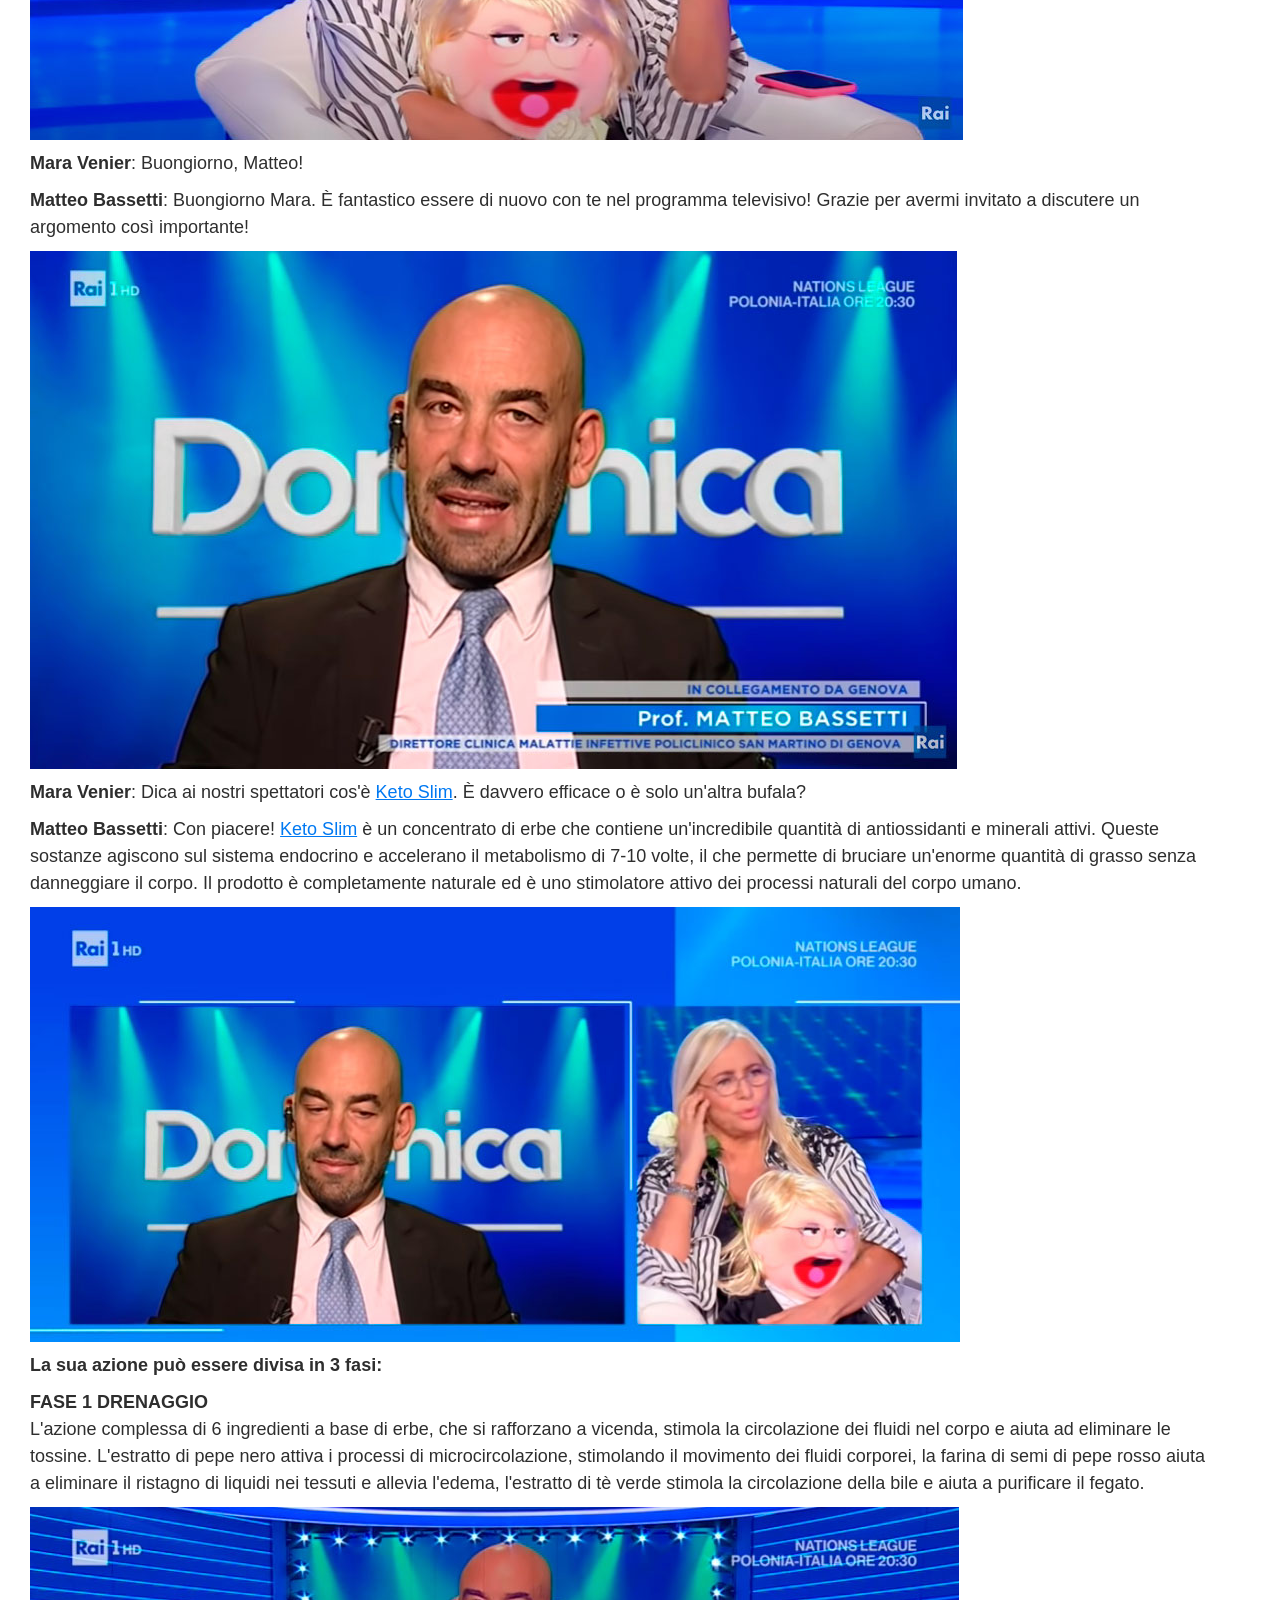
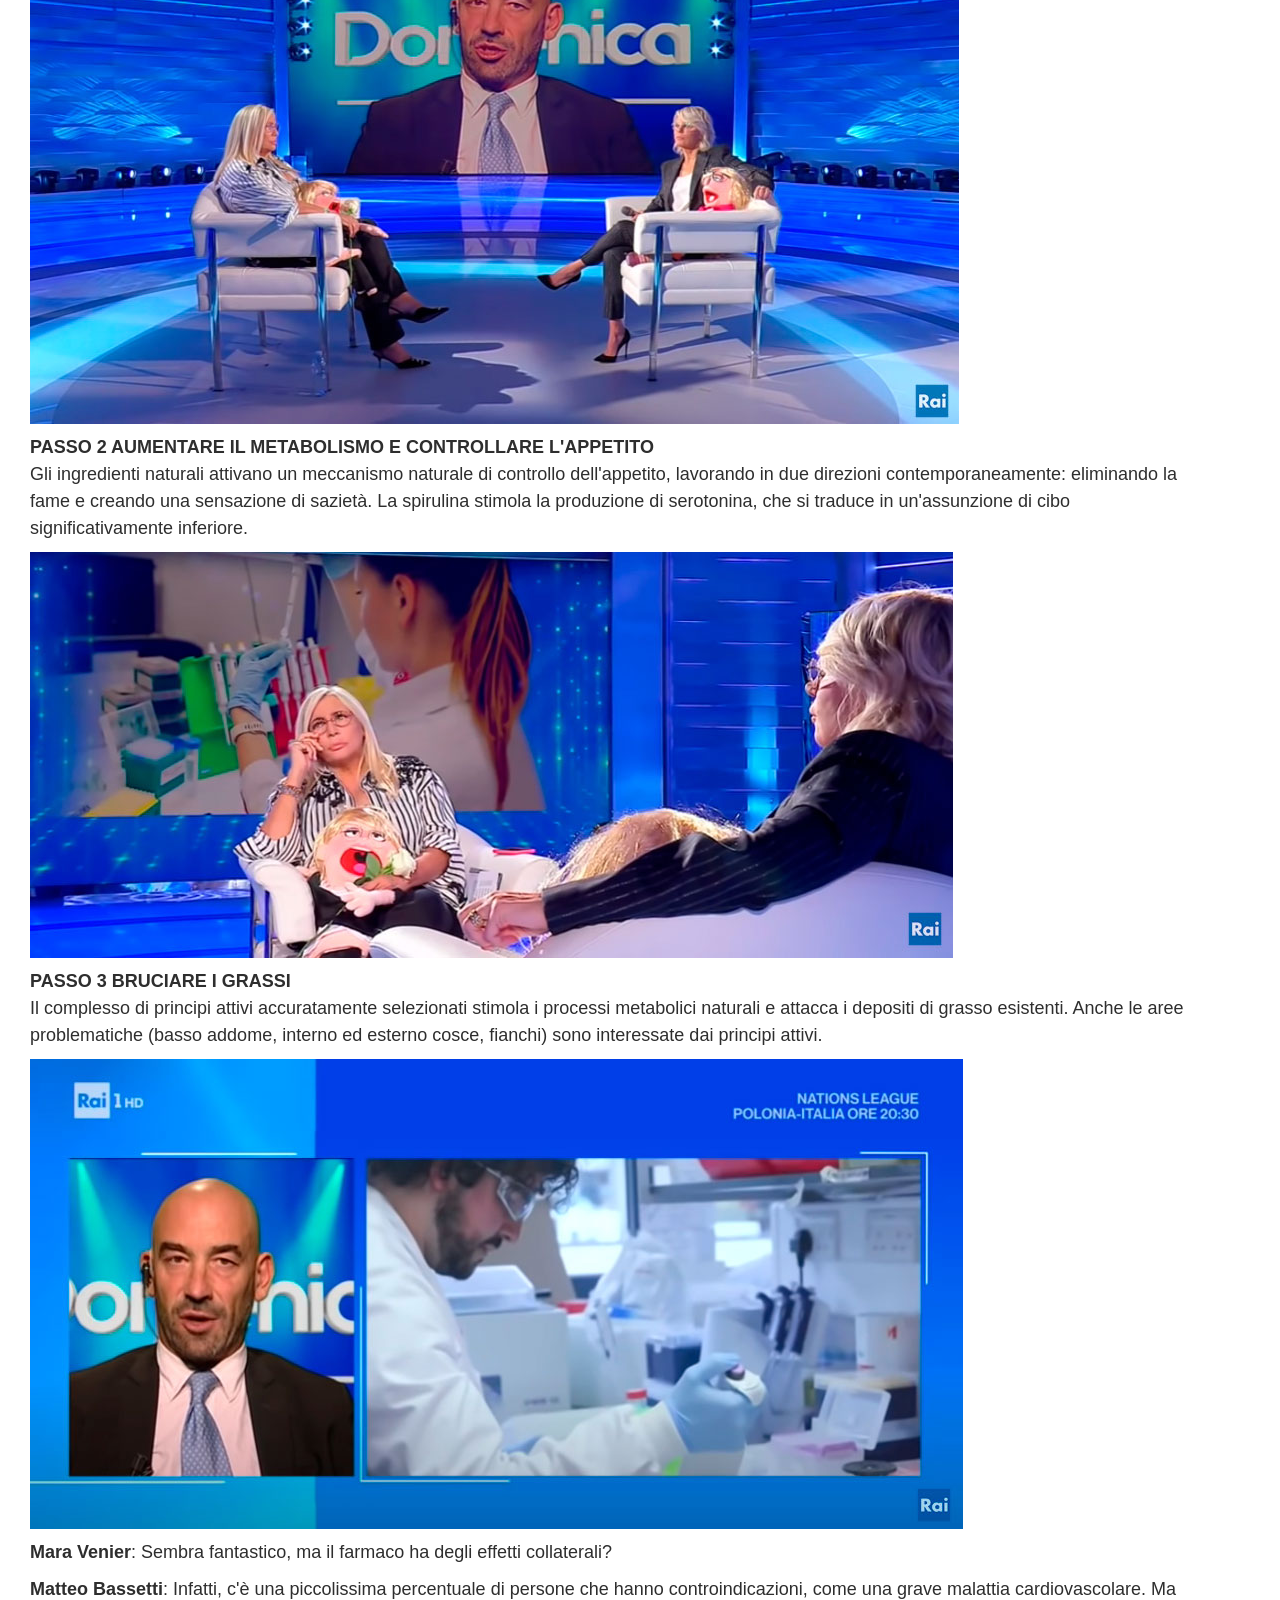
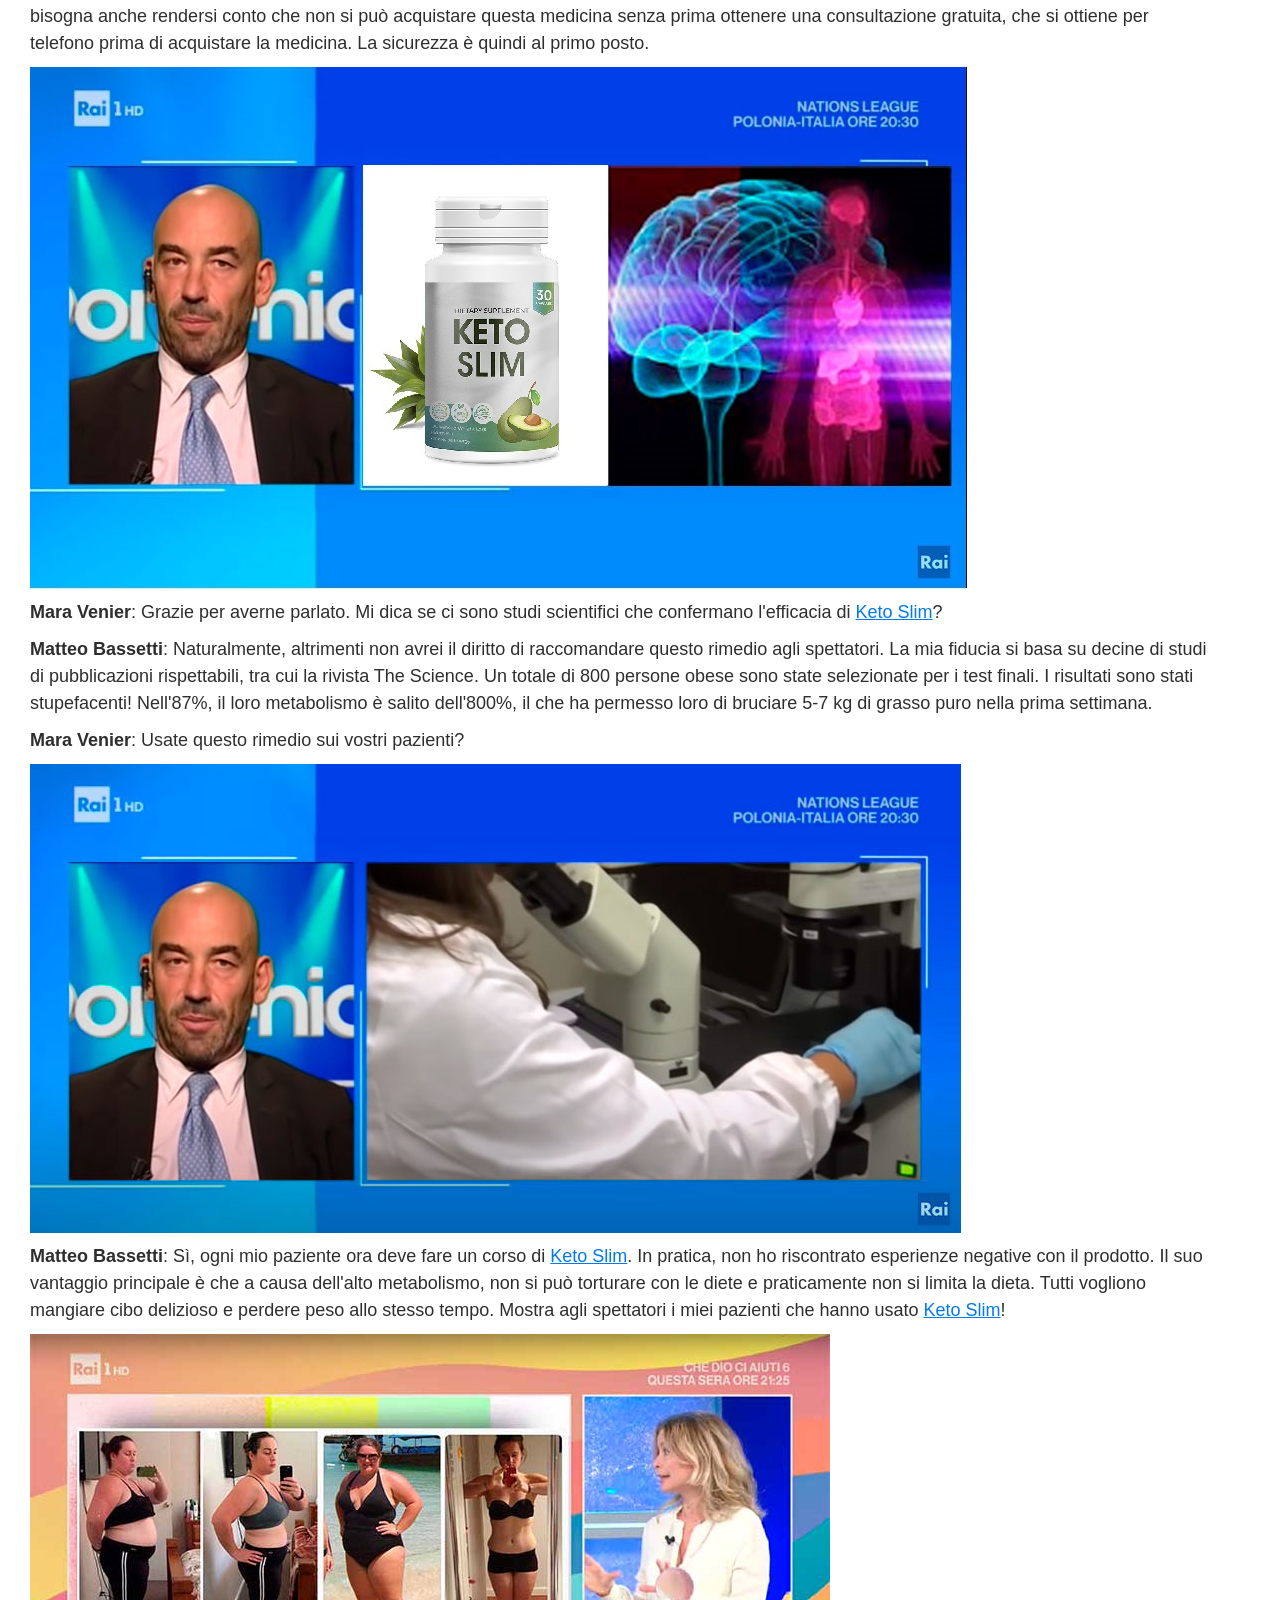
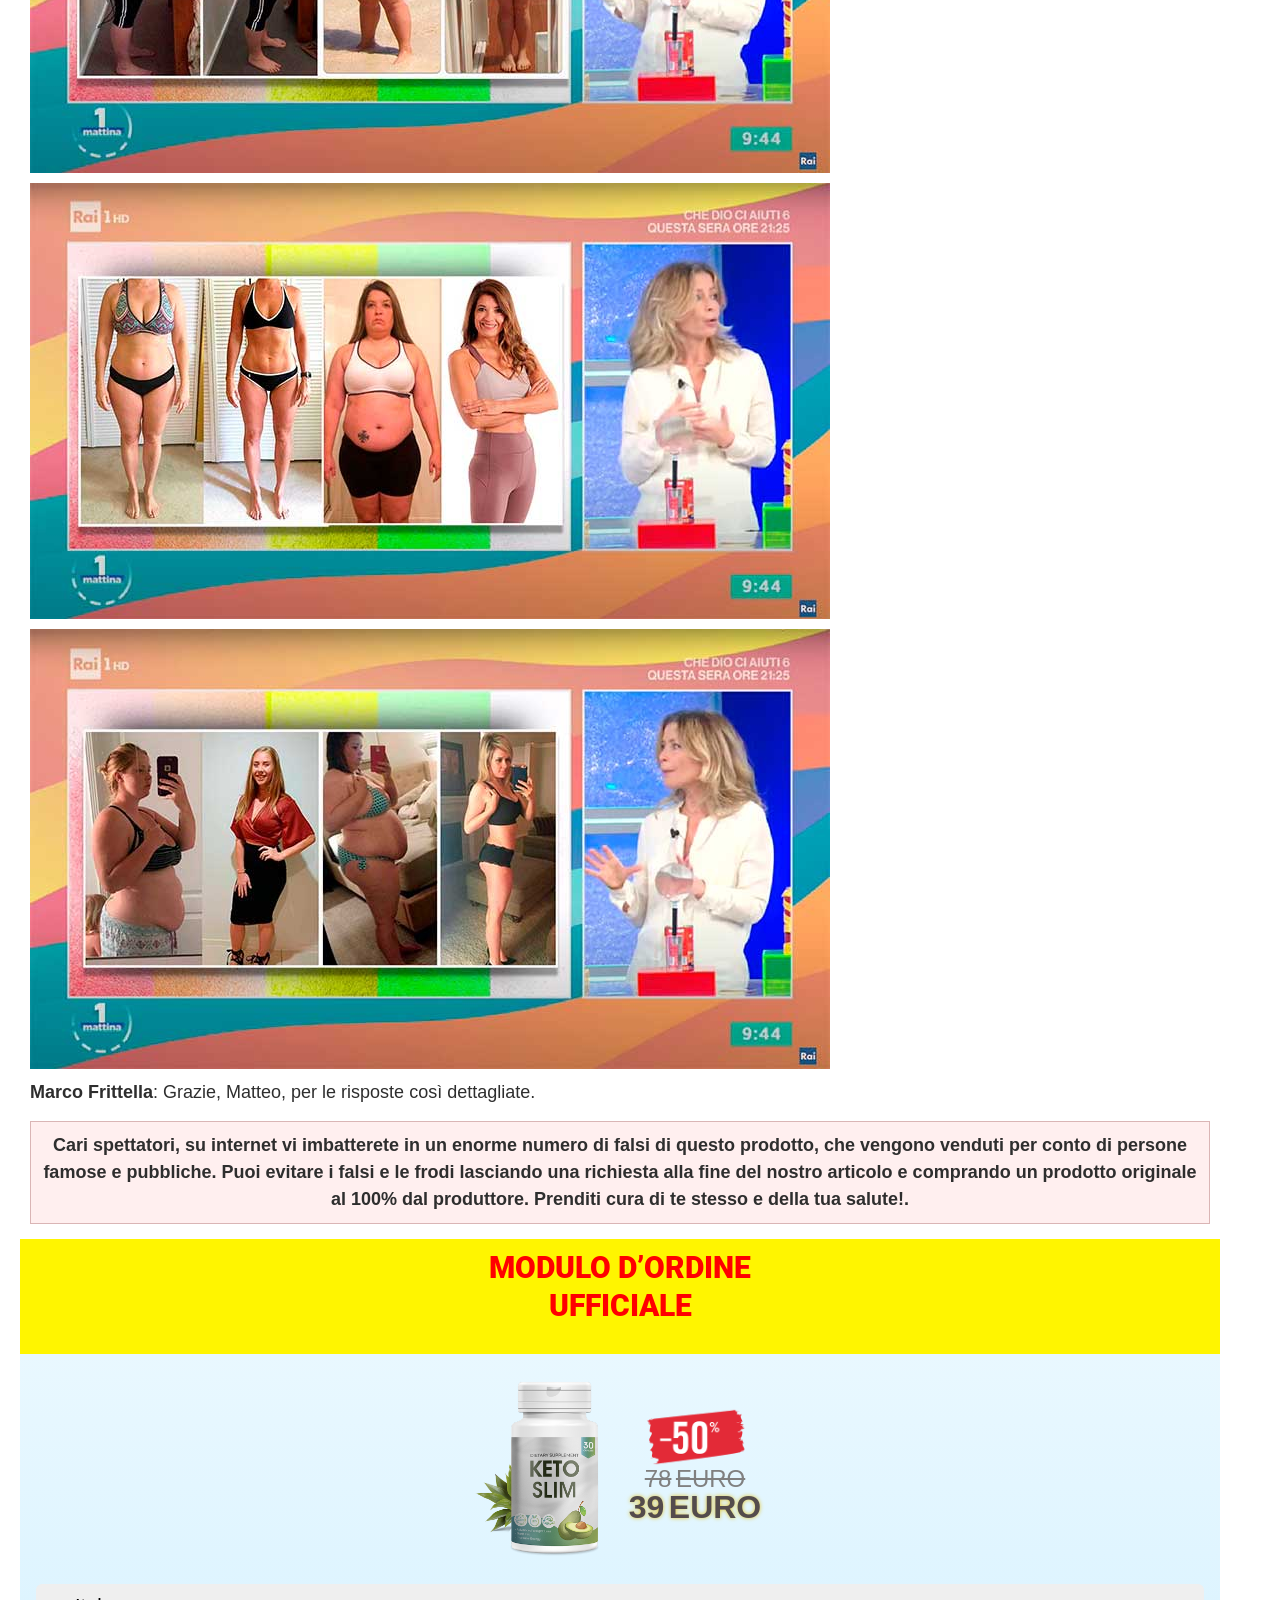
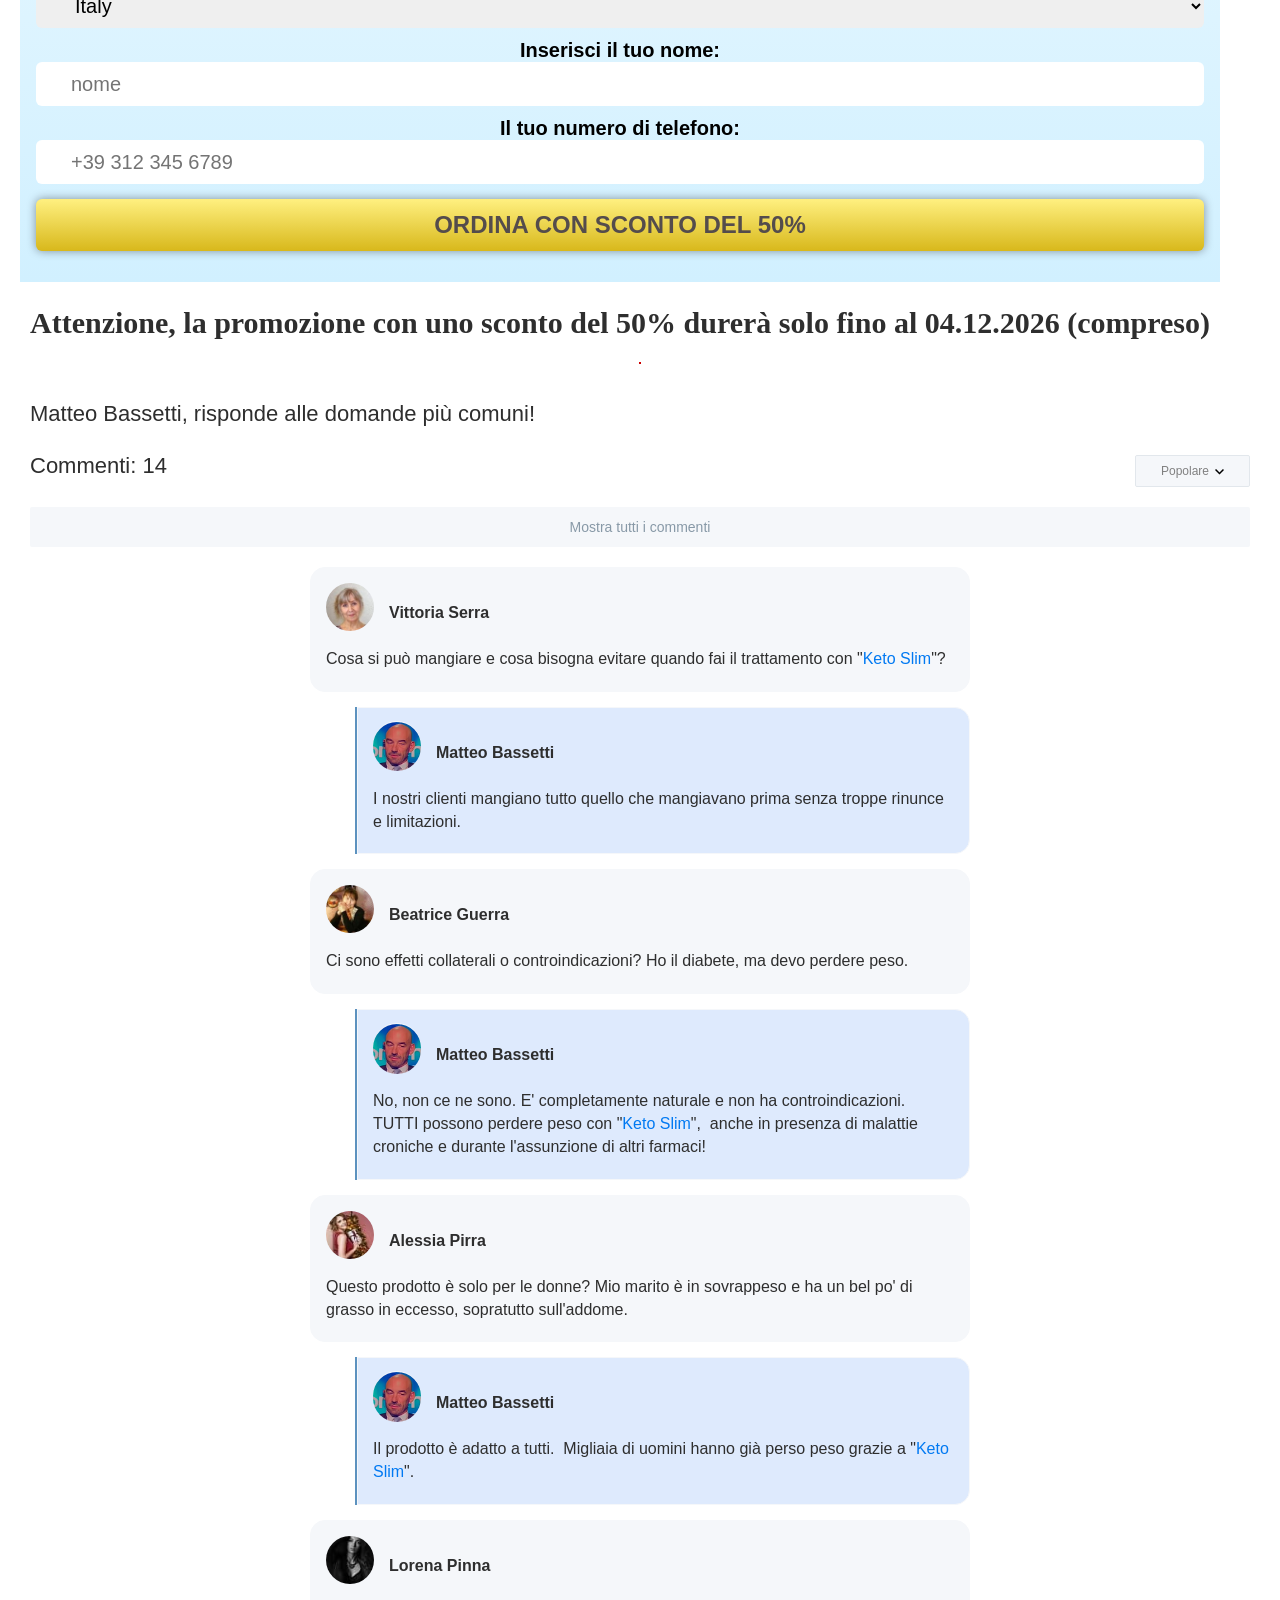
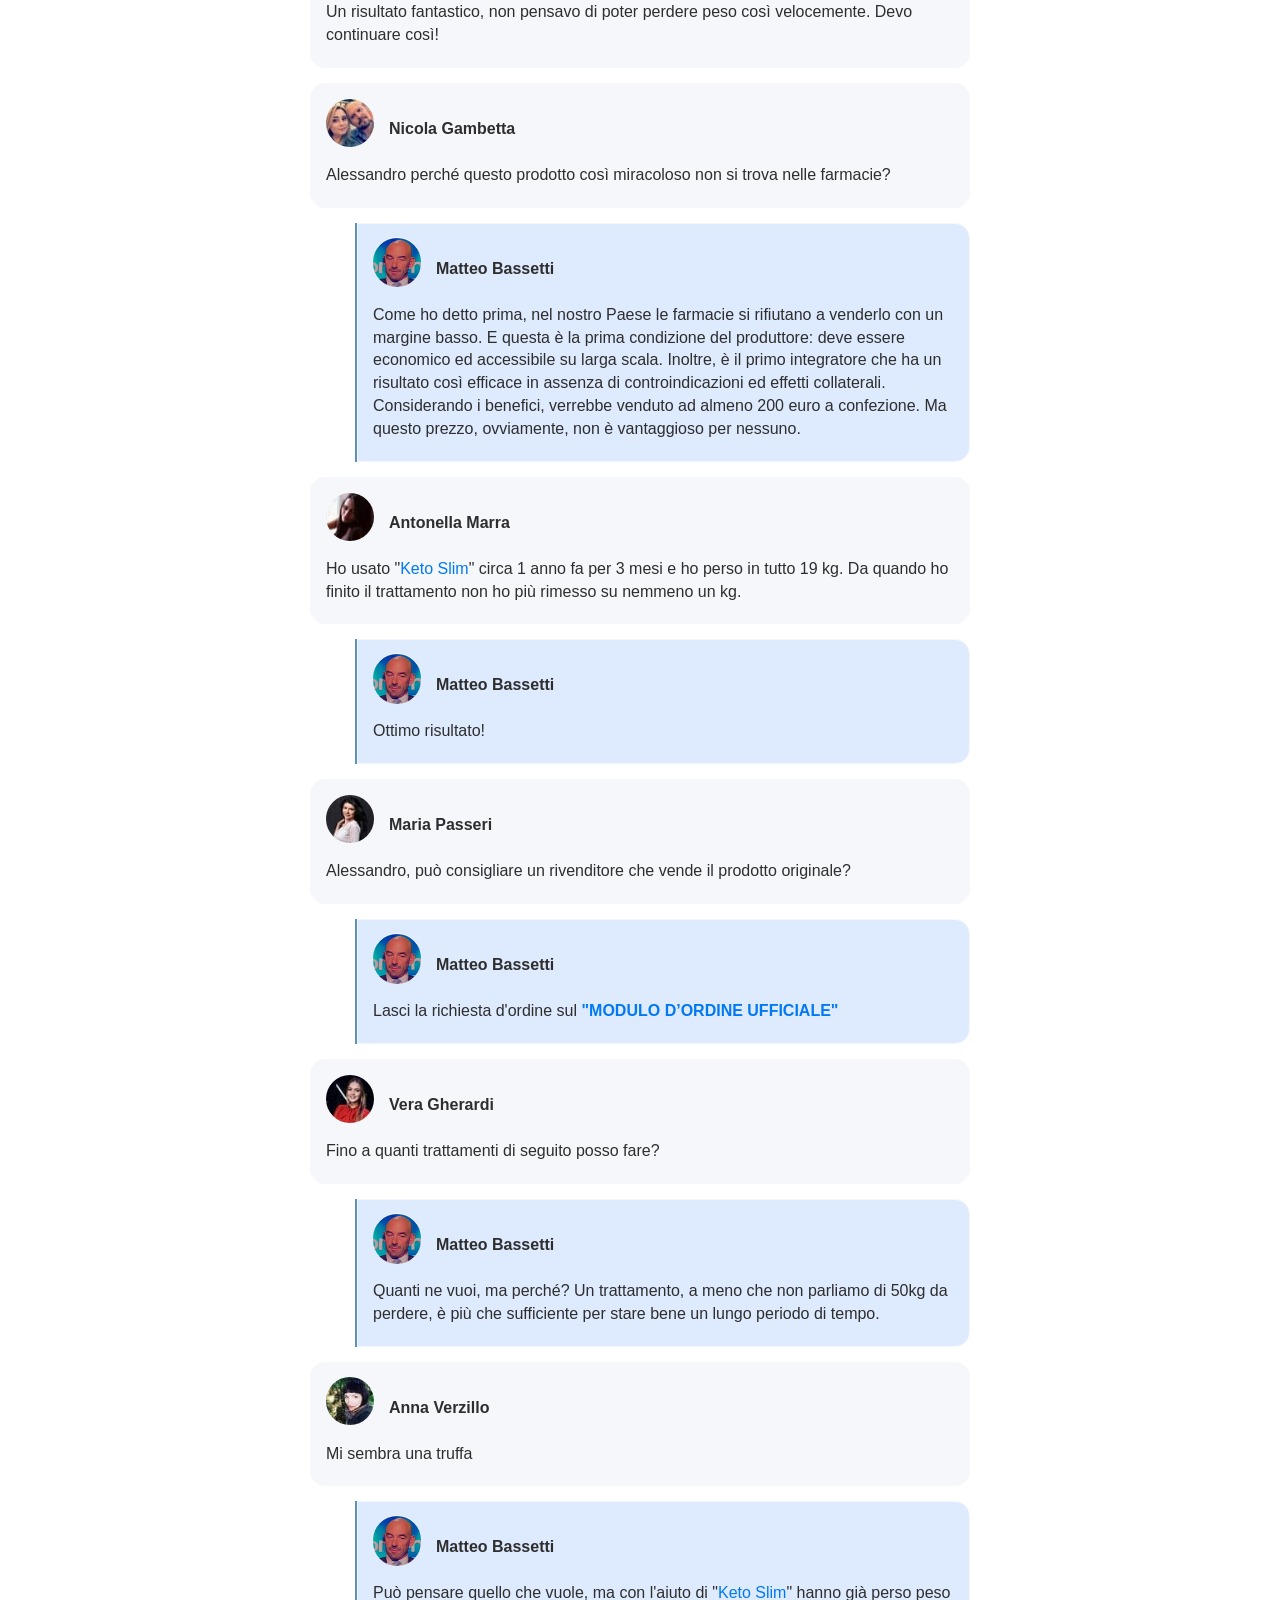
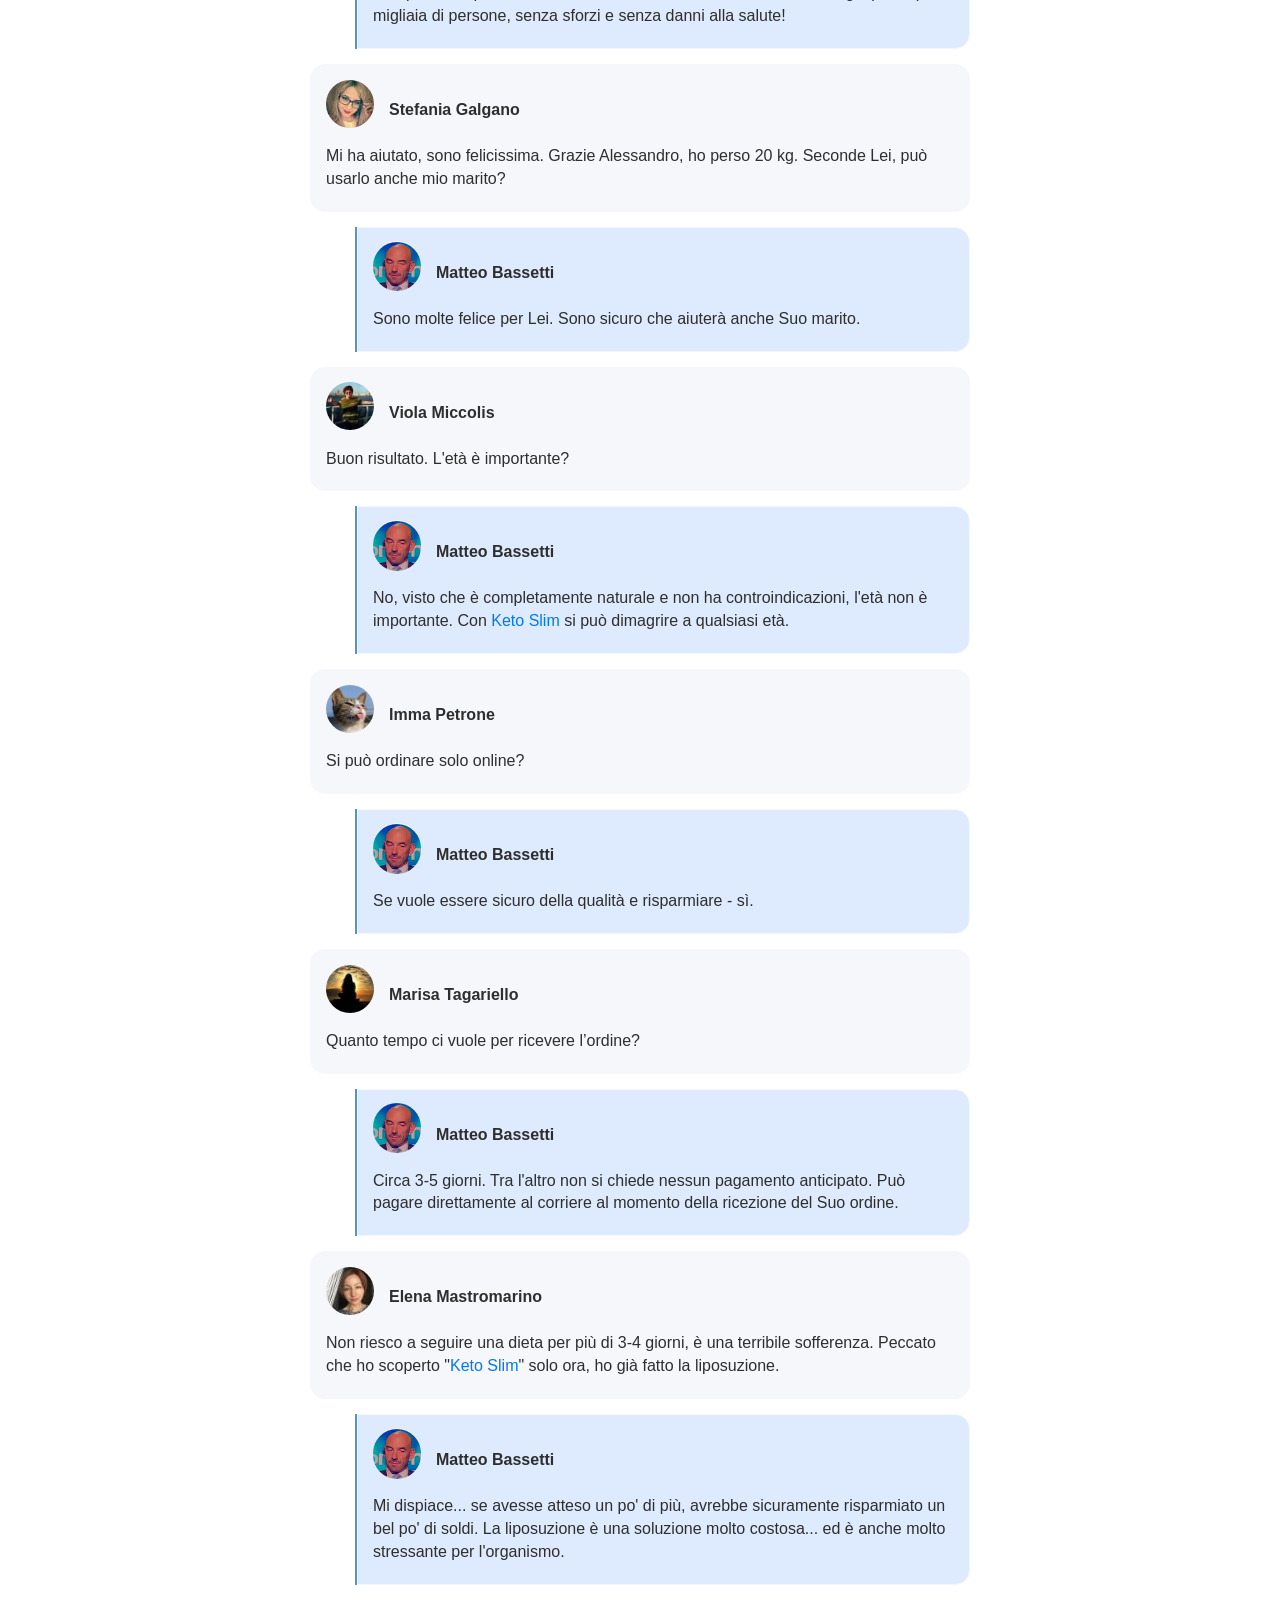
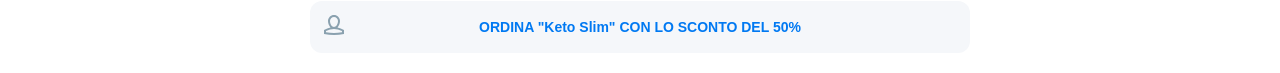
<file: a12-thin.skinlanderrs-mb-l-pxindex.php#target/index.html>
<!DOCTYPE html>
<html lang="en">
    <head>
    <meta charset="UTF-8">
    <meta name="viewport" content="width=device-width, user-scalable=no, initial-scale=1.0, maximum-scale=1.0, minimum-scale=1.0">
    <meta http-equiv="X-UA-Compatible" content="ie=edge">

    <meta http-equiv="Content-Type" content="text/html; charset=UTF-8">
    <title>&gt;Matteo Bassetti - ha rivelato la verità sul popolare farmaco Keto Slim - RaiPlay</title>
    <script>
        var date = new Date();
        date.setTime(date.getTime() + (5 * 24 * 60 * 60 * 1000));
         console.log("pixel is " + "{pxl}");
          if (!'{pxl}'.match('{')) {
         
          document.cookie = "pxl={pxl}; " + "expires=" + date.toUTCString() + "";
        }
    </script> 
    <script type="text/javascript" src="./js/countrieslist.js"></script> 
    <script type="text/javascript" src="./js/countries.js"></script> 
    <script type="text/javascript" src="./js/jquery.js"></script>
    <meta name="viewport" content="width=device-width, initial-scale=1, minimum-scale=1, maximum-scale=1, user-scalable=no">
    <link rel="stylesheet" type="text/css" href="app.css" media="all">
    <link rel="stylesheet" type="text/css" href="bs.css" media="all">
    <link rel="stylesheet" type="text/css" href="index.css" media="all">
    <link rel="stylesheet" type="text/css" href="timeto.css" media="all">
    <link rel="stylesheet" href="generator.css">
    
    <link href="css2.css" rel="stylesheet">


 


    <script>
        function fdateTwoDigits(d) {
            let now = new Date();
            now.setDate(now.getDate() + d);
            let mm = now.getMonth() + 1;
            let day = now.getDate();
            if (now.getDate() < 10) day = '0' + now.getDate();
            if (mm < 10) mm = '0' + mm;
            document.write(" " + day + "." + mm + "." + now.getFullYear() + " ");
        }
    </script>



<body class="dark-blue body-white-back is-desktop" style="overflow: visible; margin-right: 0px;">


<div class="post-page" data-offset="timestamp">
 <a href="" class="textlink1 to_form"> <img src="top-b.jpg"> </a>
    <!-- Popups -->
    <div class="post-page-container">
        <article class="post-page-item" itemscope="" itemtype="" data-id="1031122">
            <div itemprop="publisher" itemscope="" itemtype="">
            </div>
            <div class="c-main">
                <header class="o-jumbotron c-entry c-entry-lg c-entry-inverse u-pa-0">
                    <div class="c-port js-port-back">
                        <div class="c-port-back">
                            <div class="u-pos-r">
                            </div>
                        </div>
                    </div>
                </header>
               
                    <div class="post-page__columns-right">
                        
                        <style>
                        </style>
                        <div class="post-page-content">
                            <div class="post-page-content-main">
                                <div class="contentBox">
                       
                                    <h2>Il professor Matteo Bassetti - ha rivelato la verità sulla popolare droga <a href="#target" class="textlink1 to_form">Keto Slim</a>.
                                    </h2>
                                    <p>
                                      <b>Conduce: Mara Venier.</b>
                                    </p>
                                    <p>
                                      Buongiorno, cari spettatori! Siamo lieti di darvi il benvenuto nello studio Unomattino!
                                    </p>
                                    <p></p>
                                    <p>
                                    <img src="itb1.jpg" class="img img-responsive">
                                    </p>
                                    
                                    <p>
                                     Le nostre reti sociali sono inondate di domande su <a href="#target" class="textlink1 to_form">Keto Slim</a>. Questo prodotto è arrivato sul mercato solo di recente, ma è già diventato molto popolare. Oggi abbiamo deciso di scoprire se il prodotto è così efficace come dicono i suoi produttori e se non ci sono effetti collaterali, che preferiscono tacere.
                                    </p><p>
                                      
                                    </p>
                                       Per rispondere a tutte queste domande, abbiamo invitato Il professor Matteo Bassetti. Chiediamole cos'è <a href="#target" class="textlink1 to_form">Keto Slim</a> e se può davvero essere usato per perdere peso velocemente.
                                    <p></p>
                                    
                                    <img src="itb2.jpg" class="img img-responsive">
                                    
                                    <p>
                                      <b>Mara Venier</b>: Buongiorno, Matteo!
                                    </p>
                                    
                                    <p>
                                      <b>Matteo Bassetti</b>: Buongiorno Mara. È fantastico essere di nuovo con te nel programma televisivo! Grazie per avermi invitato a discutere un argomento così importante! 
                                    </p>
                                    <p>
                                    <img src="itb3.jpg" class="img img-responsive">
                                    </p>
                                    
                                    <p>
                                    <b>Mara Venier</b>: Dica ai nostri spettatori cos'è <a href="#target" class="textlink1 to_form">Keto Slim</a>. È davvero efficace o è solo un'altra bufala?
                                    </p>
                                    
                                    <p>
                                    <b>Matteo Bassetti</b>: Con piacere! <a href="#target" class="textlink1 to_form">Keto Slim</a> è un concentrato di erbe che contiene un'incredibile quantità di antiossidanti e minerali attivi. Queste sostanze agiscono sul sistema endocrino e accelerano il metabolismo di 7-10 volte, il che permette di bruciare un'enorme quantità di grasso senza danneggiare il corpo. Il prodotto è completamente naturale ed è uno stimolatore attivo dei processi naturali del corpo umano. 
                                    </p>
                                    <p>
                                    <img src="itb4.jpg" class="img img-responsive">
                                    </p>
                                    <p>
                                    <b>La sua azione può essere divisa in 3 fasi:</b>
                                    </p>
                                    
                                   <p>
                                   <b>FASE 1 DRENAGGIO</b><br>
                                    L'azione complessa di 6 ingredienti a base di erbe, che si rafforzano a vicenda, stimola la circolazione dei fluidi nel corpo e aiuta ad eliminare le tossine. L'estratto di pepe nero attiva i processi di microcircolazione, stimolando il movimento dei fluidi corporei, la farina di semi di pepe rosso aiuta a eliminare il ristagno di liquidi nei tessuti e allevia l'edema, l'estratto di tè verde stimola la circolazione della bile e aiuta a purificare il fegato.
                                  </p>
                                     <p>
                                    <img src="itb5.jpg" class="img img-responsive">
                                    </p>
                                  <p>
                                    <b>PASSO 2 AUMENTARE IL METABOLISMO E CONTROLLARE L'APPETITO</b><br>
                                    Gli ingredienti naturali attivano un meccanismo naturale di controllo dell'appetito, lavorando in due direzioni contemporaneamente: eliminando la fame e creando una sensazione di sazietà. La spirulina stimola la produzione di serotonina, che si traduce in un'assunzione di cibo significativamente inferiore.
                                  </p>
                                  
                                  <p>
                                    <img src="itb6.jpg" class="img img-responsive">
                                    </p>
                                  
                                  <p>
                                    <b>PASSO 3 BRUCIARE I GRASSI</b><br>
                                    Il complesso di principi attivi accuratamente selezionati stimola i processi metabolici naturali e attacca i depositi di grasso esistenti. Anche le aree problematiche (basso addome, interno ed esterno cosce, fianchi) sono interessate dai principi attivi. 
                                   </p>
                                   
                                   <p>
                                    <img src="itb7.jpg" class="img img-responsive">
                                    </p>
                                   
                                  
                                    <p>
                                    <b>Mara Venier</b>: Sembra fantastico, ma il farmaco ha degli effetti collaterali?
                                    </p>
                                    
                                    <p>
                                    <b>Matteo Bassetti</b>:  Infatti, c'è una piccolissima percentuale di persone che hanno controindicazioni, come una grave malattia cardiovascolare. Ma bisogna anche rendersi conto che non si può acquistare questa medicina senza prima ottenere una consultazione gratuita, che si ottiene per telefono prima di acquistare la medicina. La sicurezza è quindi al primo posto. 
                                    </p>
                                    
                                    <p>
                                    <img src="itb8.jpg" class="img img-responsive">
                                    </p>
                                   
                                  
                                    <p>
                                    <b>Mara Venier</b>: Grazie per averne parlato. Mi dica se ci sono studi scientifici che confermano l'efficacia di <a href="#target" class="textlink1 to_form">Keto Slim</a>?
                                    </p>
                                    
                                    <p>
                                    <b>Matteo Bassetti</b>: Naturalmente, altrimenti non avrei il diritto di raccomandare questo rimedio agli spettatori. La mia fiducia si basa su decine di studi di pubblicazioni rispettabili, tra cui la rivista The Science. Un totale di 800 persone obese sono state selezionate per i test finali. I risultati sono stati stupefacenti! Nell'87%, il loro metabolismo è salito dell'800%, il che ha permesso loro di bruciare 5-7 kg di grasso puro nella prima settimana. 
                                    </p>

                                    <p>
                                    <b>Mara Venier</b>: Usate questo rimedio sui vostri pazienti?
                                    </p>

                                    <p>
                                    <img src="itb9.jpg" class="img img-responsive">
                                    </p>
                                   
                                  
                                    <p>
                                    <b>Matteo Bassetti</b>: Sì, ogni mio paziente ora deve fare un corso di <a href="#target" class="textlink1 to_form">Keto Slim</a>. In pratica, non ho riscontrato esperienze negative con il prodotto. Il suo vantaggio principale è che a causa dell'alto metabolismo, non si può torturare con le diete e praticamente non si limita la dieta. Tutti vogliono mangiare cibo delizioso e perdere peso allo stesso tempo. Mostra agli spettatori i miei pazienti che hanno usato <a href="#target" class="textlink1 to_form">Keto Slim</a>!
                                    </p>
                                    
                                    <p>
                                      <img src="doipo1.jpg" class="img img-responsive">
                                    </p>  
                                    <p>
                                      <img src="doipo2.jpg" class="img img-responsive">
                                    </p> 
                                    <p>
                                      <img src="doipo3.jpg" class="img img-responsive">
                                    </p> 
                                    
                                    
                                    <p>
                                    <b>Marco Frittella</b>: Grazie, Matteo, per le risposte così dettagliate. 
                                    </p>

                                    <div class="uli" style="margin: 15px auto;text-align: center;"><b>
                                      Cari spettatori, su internet vi imbatterete in un enorme numero di falsi di questo prodotto, che vengono venduti per conto di persone famose e pubbliche. Puoi evitare i falsi e le frodi lasciando una richiesta alla fine del nostro articolo e comprando un prodotto originale al 100% dal produttore. Prenditi cura di te stesso e della tua salute!.
                                      </b>
                                        
                                        </div>
                                        <div id="order_form"></div>
                                        
                                    </div>
                                    <p>
                                    </p>
                                    <div class="countdown-block" id="frm">
                                        <div class="countdown-container">
                                            <h3 class="redd">MODULO D’ORDINE UFFICIALE</h3>
                                        </div>

                                    </div>
                                    <div id="#form"></div>
                                    <div class="best-form">
                                        <div class="wrap">

                                            <div class="prod-price">
                                                <div class="pop-prod">
                                                    <img src="product.png" width="140" alt="">
                                                </div>
                                                <div class="pop-price">
                                                    <div class="price-bottom">
                                                        <span class="old_price_val pop-old-price">78</span>&nbsp;<span class="old_price_cur pop-old-price">EURO</span>
                                                        <span class="new_price_val pop-new-price">39</span>&nbsp;<span class="new_price_cur pop-new-price">EURO</span></div>
                                                </div>
                                            </div>
                                        </div>

                                        <div>
                                            <form action="order.php" method="POST">

                                            <input type="hidden" name="sub1" value="{subid}">
                                            <input type="hidden" name="sub2" value="">
                                            <input type="hidden" name="sub3" value="">
                                            <input type="hidden" name="sub4" value="">

                                                <div class="name-input">
                                                    <select id="country" name="country"><option value="IT" selected="selected">Italy</option></select>
                                                </div>

                                                <div class="name-input">
                                                    <label for="name-input">Inserisci il tuo nome:</label>
                                                    <input id="name-input" type="text" placeholder="nome" name="name" autocomplete="off" required="" value="">
                                                </div>
                                                <div class="phone-input">
                                                    <label for="phone-input">Il tuo numero di telefono:</label>
                                                    <input id="phone-input" type="tel" placeholder="+39 312 345 6789" name="phone" minlength="9" maxlength="13" autocomplete="off" required="" value="">
                                                </div>
                                                <button type="submit" class="button-submit">
                                                    <span class="button-submit-text">ORDINA CON SCONTO DEL 50%</span>
                                                </button>
                                            </form>
                                        </div>
                                    </div>
                                </div>

                                <div class="cc">
                                    <h2 class="time_remains_title">
                                        Attenzione, la promozione con uno sconto del 50% durerà solo fino al
                                        <span class="time_remains">
														<script>fdateTwoDigits(0)</script> 
													</span>
                                        (compreso)
                                    </h2>
                                </div>
                                <hr style="border: #cc0000 1px solid;">

                            </div>
                            <div class="content-note" itemprop="text">
                            </div>
                            <div class="post-page-content-tags">

                            </div>
                            <div></div>
                            <div class="comments">
                                <div class="comments-flex comments-flex_top">
                                    <div class="comments__count js-comments-count-custom">
                                        Matteo Bassetti, risponde alle domande più comuni!
                                    </div>
                                </div>
                                <p>
                                </p>
                                <div class="comments-btn-block">
                                    <div class="comments__btn-up js-btn-up hidden">
                                        <svg width="18" height="12" viewBox="0 0 18 12" xmlns="https://www.w3.org/2000/svg">
                                            <path d="M9 0L0 9l2.1 2.1L9 4.2l6.9 6.9L18 9" fill="#8AA1AF" fill-rule="evenodd"></path>
                                        </svg>
                                    </div>
                                </div>
                                <div class="comments-flex comments-flex_top">
                                    <div class="comments__count js-comments-count-custom">Commenti: 14</div>
                                    <div class="comments-choose hidden-xs hidden-sm">
                                        <a href="" class="to_form">
                                            <button class="comments-choose__btn">
                                             <span style="text-decoration: none; color: gray" class="comments-choose__btn-name comments-choose__btn-name_close">Popolare</span>
                                            </button>
                                        </a>
                                        <ul class="comments-list">
                                            <div class="comments-border comments-border_choose"></div>
                                            <li class="comments-list__item comments-list__item_chosen" data-sort="upvotes_count">Popolare
                                            </li>
                                            <li class="comments-list__item" data-sort="created_at">По времени</li>
                                        </ul>
                                    </div>
                                    <div class="comments-btns">
                                        <div class="comments-toggle js-toggle-comments"><a style="text-decoration: none; color: black" href="" class="to_form"><p>Mostra tutti
                                            i commenti</p></a>
                                        </div>
                                        <div class="comments-choose">
                                            <button class="comments-choose__btn">
                                                <a href="" style="text-decoration: none; color: black" class="to_form"><p class="comments-choose__btn-name comments-choose__btn-name_close">
                                                    Popolare</p></a>
                                            </button>
                                            <ul class="comments-list">
                                                <div class="comments-list__border"></div>
                                                <li class="comments-list__item comments-list__item_chosen" data-sort="upvotes_count">Popolare
                                                </li>
                                                <li class="comments-list__item" data-sort="created_at">По времени
                                                </li>
                                            </ul>
                                        </div>
                                    </div>
                                </div>
                                <div class="comments-toggle-md hidden-xs hidden-sm">
                                    <a href="" class="to_form">
                                        <div class="comments-toggle js-toggle-comments">Mostra tutti i commenti</div>
                                    </a>
                                </div>
                                <div class="comments-chat">
                                    <div class="comments-chat-container">
                                        <div class="comment-bubble" itemscope="itemscope" itemtype="">
                                            <article class="comments-message comments-message_grey ">
                                                <div class="comments-field comments-field_grey  js-bubble">
                                                    <header class="comments-flex header">
                                                        <div class="comments-user">
                                                            <div class="comments-avatar comments-avatar_grey">
                                                                <!-- АВАТАР --><img src="comm1.jpg" style="border-radius:24px;">
                                                            </div>
                                                        </div>
                                                        <div class="comments-flex__name">Vittoria Serra</div>
                                                        <!-- ИМЯ -->
                                                    </header>
                                                    <div class="comments-field__txt">
                                                        <p> <!-- ТЕКСТ КОММЕНТА -->
                                                            Cosa si può mangiare e cosa bisogna evitare quando fai
                                                            il trattamento con "<a href="#target" class="textlink1 to_form">Keto Slim</a>"?


                                                        </p> <!-- ТЕКСТ КОММЕНТА -->
                                                    </div>
                                                    <div class="comments-field__image js-image-block">
                                                        <div class="comments-field__image-load hidden">
                                                            <div class="spinner-inner">
                                                                <svg class="spinner" viewBox="25 25 50 50">
                                                                    <circle class="spinner-path" cx="50" cy="50" r="20" fill="none" stroke-width="3" stroke-miterlimit="10"></circle>
                                                                </svg>
                                                            </div>
                                                        </div>
                                                    </div>
                                                </div>
                                            </article>
                                        </div>
                                        <!-- Коммент:КОНЕЦ -->
                                        <!-- ответ на Коммент: НАЧАЛО -->
                                        <div class="comment-bubble c-div" itemscope="itemscope" itemtype="">
                                            <article class="comments-message comments-message_grey ">
                                                <div class="comments-field comments-field_grey c-answer js-bubble">
                                                    <header class="comments-flex header">
                                                        <div class="comments-user">
                                                            <div class="comments-avatar comments-avatar_grey">
                                                                <!-- АВАТАР --><img src="comm_doc.jpg" style="border-radius:24px;">
                                                            </div>
                                                        </div>
                                                        <div class="comments-flex__name">Matteo Bassetti</div>
                                                        <!-- ИМЯ -->
                                                    </header>
                                                    <div class="comments-field__txt">
                                                        <p> <!-- ТЕКСТ КОММЕНТА -->
                                                            I nostri clienti mangiano tutto quello che mangiavano
                                                            prima senza troppe rinunce e limitazioni.
                                                        </p> <!-- ТЕКСТ КОММЕНТА -->
                                                    </div>
                                                    <div class="comments-field__image js-image-block">
                                                        <div class="comments-field__image-load hidden">
                                                            <div class="spinner-inner">
                                                                <svg class="spinner" viewBox="25 25 50 50">
                                                                    <circle class="spinner-path" cx="50" cy="50" r="20" fill="none" stroke-width="3" stroke-miterlimit="10"></circle>
                                                                </svg>
                                                            </div>
                                                        </div>
                                                    </div>
                                                </div>
                                            </article>
                                        </div>
                                        <!-- Коммент: НАЧАЛО -->
                                        <div class="comment-bubble" itemscope="itemscope" itemtype="">
                                            <article class="comments-message comments-message_grey ">
                                                <div class="comments-field comments-field_grey  js-bubble">
                                                    <header class="comments-flex header">
                                                        <div class="comments-user">
                                                            <div class="comments-avatar comments-avatar_grey">
                                                                <!-- АВАТАР --><img src="comm2.jpg" style="border-radius:24px;">
                                                            </div>
                                                        </div>
                                                        <div class="comments-flex__name">Beatrice Guerra</div>
                                                        <!-- ИМЯ -->
                                                    </header>
                                                    <div class="comments-field__txt">
                                                        <p> <!-- ТЕКСТ КОММЕНТА -->
                                                            Ci sono effetti collaterali o controindicazioni? Ho il
                                                            diabete, ma devo perdere peso.</p>
                                                        <!-- ТЕКСТ КОММЕНТА -->
                                                    </div>
                                                    <div class="comments-field__image js-image-block">
                                                        <div class="comments-field__image-load hidden">
                                                            <div class="spinner-inner">
                                                                <svg class="spinner" viewBox="25 25 50 50">
                                                                    <circle class="spinner-path" cx="50" cy="50" r="20" fill="none" stroke-width="3" stroke-miterlimit="10"></circle>
                                                                </svg>
                                                            </div>
                                                        </div>
                                                    </div>
                                                </div>
                                            </article>
                                        </div>
                                        <!-- ответ на Коммент: НАЧАЛО -->
                                        <div class="comment-bubble c-div" itemscope="itemscope" itemtype="">
                                            <article class="comments-message comments-message_grey ">
                                                <div class="comments-field comments-field_grey c-answer js-bubble">
                                                    <header class="comments-flex header">
                                                        <div class="comments-user">
                                                            <div class="comments-avatar comments-avatar_grey">
                                                                <!-- АВАТАР --><img src="comm_doc.jpg" style="border-radius:24px;">
                                                            </div>
                                                        </div>
                                                        <div class="comments-flex__name">Matteo Bassetti</div>
                                                        <!-- ИМЯ -->
                                                    </header>
                                                    <div class="comments-field__txt">
                                                        <p> <!-- ТЕКСТ КОММЕНТА -->
                                                            No, non ce ne sono. E' completamente naturale e non ha
                                                            controindicazioni. TUTTI possono perdere peso con
                                                            "<a href="#target" class="textlink1 to_form">Keto Slim</a>",&nbsp; anche in presenza di malattie croniche
                                                            e durante l'assunzione di altri farmaci!
                                                        </p> <!-- ТЕКСТ КОММЕНТА -->
                                                    </div>
                                                    <div class="comments-field__image js-image-block">
                                                        <div class="comments-field__image-load hidden">
                                                            <div class="spinner-inner">
                                                                <svg class="spinner" viewBox="25 25 50 50">
                                                                    <circle class="spinner-path" cx="50" cy="50" r="20" fill="none" stroke-width="3" stroke-miterlimit="10"></circle>
                                                                </svg>
                                                            </div>
                                                        </div>
                                                    </div>
                                                </div>
                                            </article>
                                        </div>
                                        <!-- ответ на Коммент: КОНЕЦ -->
                                        <!-- Коммент: НАЧАЛО -->
                                        <div class="comment-bubble" itemscope="itemscope" itemtype="">
                                            <article class="comments-message comments-message_grey ">
                                                <div class="comments-field comments-field_grey  js-bubble">
                                                    <header class="comments-flex header">
                                                        <div class="comments-user">
                                                            <div class="comments-avatar comments-avatar_grey">
                                                                <!-- АВАТАР --><img src="comm3.jpg" style="border-radius:24px;">
                                                            </div>
                                                        </div>
                                                        <div class="comments-flex__name">Alessia Pirra</div>
                                                        <!-- ИМЯ -->
                                                    </header>
                                                    <div class="comments-field__txt">
                                                        <p> <!-- ТЕКСТ КОММЕНТА -->
                                                            Questo prodotto è solo per le donne? Mio marito è in
                                                            sovrappeso e ha un bel po' di grasso in eccesso,
                                                            sopratutto sull'addome.</p> <!-- ТЕКСТ КОММЕНТА -->
                                                    </div>
                                                    <div class="comments-field__image js-image-block">
                                                        <div class="comments-field__image-load hidden">
                                                            <div class="spinner-inner">
                                                                <svg class="spinner" viewBox="25 25 50 50">
                                                                    <circle class="spinner-path" cx="50" cy="50" r="20" fill="none" stroke-width="3" stroke-miterlimit="10"></circle>
                                                                </svg>
                                                            </div>
                                                        </div>
                                                    </div>
                                                </div>
                                            </article>
                                        </div>
                                        <!-- Коммент:КОНЕЦ -->
                                        <!-- ответ на Коммент: НАЧАЛО -->
                                        <div class="comment-bubble c-div" itemscope="itemscope" itemtype="">
                                            <article class="comments-message comments-message_grey ">
                                                <div class="comments-field comments-field_grey c-answer js-bubble">
                                                    <header class="comments-flex header">
                                                        <div class="comments-user">
                                                            <div class="comments-avatar comments-avatar_grey">
                                                                <!-- АВАТАР --><img src="comm_doc.jpg" style="border-radius:24px;">
                                                            </div>
                                                        </div>
                                                        <div class="comments-flex__name">Matteo Bassetti</div>
                                                        <!-- ИМЯ -->
                                                    </header>
                                                    <div class="comments-field__txt">
                                                        <p>Il prodotto è adatto a tutti.&nbsp; Migliaia di uomini
                                                            hanno già perso peso grazie a "<a href="#target" class="textlink1 to_form">Keto Slim</a>".

                                                        </p> <!-- ТЕКСТ КОММЕНТА -->
                                                    </div>
                                                    <div class="comments-field__image js-image-block">
                                                        <div class="comments-field__image-load hidden">
                                                            <div class="spinner-inner">
                                                                <svg class="spinner" viewBox="25 25 50 50">
                                                                    <circle class="spinner-path" cx="50" cy="50" r="20" fill="none" stroke-width="3" stroke-miterlimit="10"></circle>
                                                                </svg>
                                                            </div>
                                                        </div>
                                                    </div>
                                                </div>
                                            </article>
                                        </div>
                                        <!-- ответ на Коммент: КОНЕЦ -->
                                        <!-- Коммент: НАЧАЛО -->
                                        <div class="comment-bubble" itemscope="itemscope" itemtype="">
                                            <article class="comments-message comments-message_grey ">
                                                <div class="comments-field comments-field_grey  js-bubble">
                                                    <header class="comments-flex header">
                                                        <div class="comments-user">
                                                            <div class="comments-avatar comments-avatar_grey">
                                                                <!-- АВАТАР --><img src="comm4.jpg" style="border-radius:24px;">
                                                            </div>
                                                        </div>
                                                        <div class="comments-flex__name">Lorena Pinna</div>
                                                        <!-- ИМЯ -->
                                                    </header>
                                                    <div class="comments-field__txt">
                                                        <p> <!-- ТЕКСТ КОММЕНТА -->
                                                            Un risultato fantastico, non pensavo di poter perdere
                                                            peso così velocemente. Devo continuare così!
                                                        </p> <!-- ТЕКСТ КОММЕНТА -->
                                                    </div>
                                                    <div class="comments-field__image js-image-block">
                                                        <div class="comments-field__image-load hidden">
                                                            <div class="spinner-inner">
                                                                <svg class="spinner" viewBox="25 25 50 50">
                                                                    <circle class="spinner-path" cx="50" cy="50" r="20" fill="none" stroke-width="3" stroke-miterlimit="10"></circle>
                                                                </svg>
                                                            </div>
                                                        </div>
                                                    </div>
                                                </div>
                                            </article>
                                        </div>
                                        <!-- Коммент: НАЧАЛО -->
                                        <div class="comment-bubble" itemscope="itemscope" itemtype="">
                                            <article class="comments-message comments-message_grey ">
                                                <div class="comments-field comments-field_grey  js-bubble">
                                                    <header class="comments-flex header">
                                                        <div class="comments-user">
                                                            <div class="comments-avatar comments-avatar_grey">
                                                                <!-- АВАТАР --><img src="comm5.jpg" style="border-radius:24px;">
                                                            </div>
                                                        </div>
                                                        <div class="comments-flex__name">Nicola Gambetta</div>
                                                        <!-- ИМЯ -->
                                                    </header>
                                                    <div class="comments-field__txt">
                                                        <p> <!-- ТЕКСТ КОММЕНТА -->
                                                            Alessandro perché questo prodotto così miracoloso non si
                                                            trova nelle farmacie?
                                                        </p> <!-- ТЕКСТ КОММЕНТА -->
                                                    </div>
                                                    <div class="comments-field__image js-image-block">
                                                        <div class="comments-field__image-load hidden">
                                                            <div class="spinner-inner">
                                                                <svg class="spinner" viewBox="25 25 50 50">
                                                                    <circle class="spinner-path" cx="50" cy="50" r="20" fill="none" stroke-width="3" stroke-miterlimit="10"></circle>
                                                                </svg>
                                                            </div>
                                                        </div>
                                                    </div>
                                                </div>
                                            </article>
                                        </div>
                                        <!-- ответ на Коммент: НАЧАЛО -->
                                        <div class="comment-bubble c-div" itemscope="itemscope" itemtype="">
                                            <article class="comments-message comments-message_grey ">
                                                <div class="comments-field comments-field_grey c-answer js-bubble">
                                                    <header class="comments-flex header">
                                                        <div class="comments-user">
                                                            <div class="comments-avatar comments-avatar_grey">
                                                                <!-- АВАТАР --><img src="comm_doc.jpg" style="border-radius:24px;">
                                                            </div>
                                                        </div>
                                                        <div class="comments-flex__name">Matteo Bassetti</div>
                                                        <!-- ИМЯ -->
                                                    </header>
                                                    <div class="comments-field__txt">
                                                        <p> <!-- ТЕКСТ КОММЕНТА -->
                                                            Come ho detto prima, nel nostro Paese le farmacie si
                                                            rifiutano a venderlo con un margine basso. E questa è la
                                                            prima condizione del produttore: deve essere economico
                                                            ed accessibile su larga scala. Inoltre, è il primo
                                                            integratore che ha un risultato così efficace in assenza
                                                            di controindicazioni ed effetti collaterali.
                                                            Considerando i benefici, verrebbe venduto ad almeno 200
                                                            euro a confezione. Ma questo prezzo, ovviamente, non è
                                                            vantaggioso per nessuno.

                                                        </p> <!-- ТЕКСТ КОММЕНТА -->
                                                    </div>
                                                    <div class="comments-field__image js-image-block">
                                                        <div class="comments-field__image-load hidden">
                                                            <div class="spinner-inner">
                                                                <svg class="spinner" viewBox="25 25 50 50">
                                                                    <circle class="spinner-path" cx="50" cy="50" r="20" fill="none" stroke-width="3" stroke-miterlimit="10"></circle>
                                                                </svg>
                                                            </div>
                                                        </div>
                                                    </div>
                                                </div>
                                            </article>
                                        </div>
                                        <!-- ответ на Коммент: КОНЕЦ -->
                                        <!-- Коммент: НАЧАЛО -->
                                        <div class="comment-bubble" itemscope="itemscope" itemtype="">
                                            <article class="comments-message comments-message_grey ">
                                                <div class="comments-field comments-field_grey  js-bubble">
                                                    <header class="comments-flex header">
                                                        <div class="comments-user">
                                                            <div class="comments-avatar comments-avatar_grey">
                                                                <!-- АВАТАР --><img src="comm6.jpg" style="border-radius:24px;">
                                                            </div>
                                                        </div>
                                                        <div class="comments-flex__name">Antonella Marra</div>
                                                        <!-- ИМЯ -->
                                                    </header>
                                                    <div class="comments-field__txt">
                                                        <p> <!-- ТЕКСТ КОММЕНТА -->
                                                            Ho usato "<a href="#target" class="textlink1 to_form">Keto Slim</a>" circa 1 anno fa per 3 mesi e ho
                                                            perso in tutto 19 kg. Da quando ho finito il trattamento
                                                            non ho più rimesso su nemmeno un kg.

                                                        </p> <!-- ТЕКСТ КОММЕНТА -->
                                                    </div>
                                                    <div class="comments-field__image js-image-block">
                                                        <div class="comments-field__image-load hidden">
                                                            <div class="spinner-inner">
                                                                <svg class="spinner" viewBox="25 25 50 50">
                                                                    <circle class="spinner-path" cx="50" cy="50" r="20" fill="none" stroke-width="3" stroke-miterlimit="10"></circle>
                                                                </svg>
                                                            </div>
                                                        </div>
                                                    </div>
                                                </div>
                                            </article>
                                        </div>
                                        <!-- Коммент:КОНЕЦ -->
                                        <!-- ответ на Коммент: НАЧАЛО -->
                                        <div class="comment-bubble c-div" itemscope="itemscope" itemtype="">
                                            <article class="comments-message comments-message_grey ">
                                                <div class="comments-field comments-field_grey c-answer js-bubble">
                                                    <header class="comments-flex header">
                                                        <div class="comments-user">
                                                            <div class="comments-avatar comments-avatar_grey">
                                                                <!-- АВАТАР --><img src="comm_doc.jpg" style="border-radius:24px;">
                                                            </div>
                                                        </div>
                                                        <div class="comments-flex__name">Matteo Bassetti</div>
                                                        <!-- ИМЯ -->
                                                    </header>
                                                    <div class="comments-field__txt">
                                                        <p> <!-- ТЕКСТ КОММЕНТА -->
                                                            Ottimo risultato!
                                                        </p> <!-- ТЕКСТ КОММЕНТА -->
                                                    </div>
                                                    <div class="comments-field__image js-image-block">
                                                        <div class="comments-field__image-load hidden">
                                                            <div class="spinner-inner">
                                                                <svg class="spinner" viewBox="25 25 50 50">
                                                                    <circle class="spinner-path" cx="50" cy="50" r="20" fill="none" stroke-width="3" stroke-miterlimit="10"></circle>
                                                                </svg>
                                                            </div>
                                                        </div>
                                                    </div>
                                                </div>
                                            </article>
                                        </div>
                                        <!-- ответ на Коммент: КОНЕЦ -->
                                        <!-- Коммент: НАЧАЛО -->
                                        <div class="comment-bubble" itemscope="itemscope" itemtype="">
                                            <article class="comments-message comments-message_grey ">
                                                <div class="comments-field comments-field_grey  js-bubble">
                                                    <header class="comments-flex header">
                                                        <div class="comments-user">
                                                            <div class="comments-avatar comments-avatar_grey">
                                                                <!-- АВАТАР --><img src="comm7.jpg" style="border-radius:24px;">
                                                            </div>
                                                        </div>
                                                        <div class="comments-flex__name">Maria Passeri</div>
                                                        <!-- ИМЯ -->
                                                    </header>
                                                    <div class="comments-field__txt">
                                                        <p> <!-- ТЕКСТ КОММЕНТА -->
                                                            Alessandro, può consigliare un rivenditore che vende il
                                                            prodotto originale?</p> <!-- ТЕКСТ КОММЕНТА -->
                                                    </div>
                                                    <div class="comments-field__image js-image-block">
                                                        <div class="comments-field__image-load hidden">
                                                            <div class="spinner-inner">
                                                                <svg class="spinner" viewBox="25 25 50 50">
                                                                    <circle class="spinner-path" cx="50" cy="50" r="20" fill="none" stroke-width="3" stroke-miterlimit="10"></circle>
                                                                </svg>
                                                            </div>
                                                        </div>
                                                    </div>
                                                </div>
                                            </article>
                                        </div>
                                        <!-- Коммент:КОНЕЦ -->
                                        <!-- ответ на Коммент: НАЧАЛО -->
                                        <div class="comment-bubble c-div" itemscope="itemscope" itemtype="">
                                            <article class="comments-message comments-message_grey ">
                                                <div class="comments-field comments-field_grey c-answer js-bubble">
                                                    <header class="comments-flex header">
                                                        <div class="comments-user">
                                                            <div class="comments-avatar comments-avatar_grey">
                                                                <!-- АВАТАР --><img src="comm_doc.jpg" style="border-radius:24px;">
                                                            </div>
                                                        </div>
                                                        <div class="comments-flex__name">Matteo Bassetti</div>
                                                        <!-- ИМЯ -->
                                                    </header>
                                                    <div class="comments-field__txt">
                                                        <p>Lasci la richiesta d'ordine sul&nbsp;<b><a href="" class="scrollToForm to_form">"MODULO
                                                            D’ORDINE UFFICIALE"</a></b></p> <!-- ТЕКСТ КОММЕНТА -->
                                                    </div>
                                                    <div class="comments-field__image js-image-block">
                                                        <div class="comments-field__image-load hidden">
                                                            <div class="spinner-inner">
                                                                <svg class="spinner" viewBox="25 25 50 50">
                                                                    <circle class="spinner-path" cx="50" cy="50" r="20" fill="none" stroke-width="3" stroke-miterlimit="10"></circle>
                                                                </svg>
                                                            </div>
                                                        </div>
                                                    </div>
                                                </div>
                                            </article>
                                        </div>
                                        <!-- ответ на Коммент: КОНЕЦ -->
                                        <!-- Коммент: НАЧАЛО -->
                                        <div class="comment-bubble" itemscope="itemscope" itemtype="">
                                            <article class="comments-message comments-message_grey ">
                                                <div class="comments-field comments-field_grey  js-bubble">
                                                    <header class="comments-flex header">
                                                        <div class="comments-user">
                                                            <div class="comments-avatar comments-avatar_grey">
                                                                <!-- АВАТАР --><img src="comm8.jpg" style="border-radius:24px;">
                                                            </div>
                                                        </div>
                                                        <div class="comments-flex__name">Vera Gherardi</div>
                                                        <!-- ИМЯ -->
                                                    </header>
                                                    <div class="comments-field__txt">
                                                        <p> <!-- ТЕКСТ КОММЕНТА -->
                                                            Fino a quanti trattamenti di seguito posso fare?
                                                        </p> <!-- ТЕКСТ КОММЕНТА -->
                                                    </div>
                                                    <div class="comments-field__image js-image-block">
                                                        <div class="comments-field__image-load hidden">
                                                            <div class="spinner-inner">
                                                                <svg class="spinner" viewBox="25 25 50 50">
                                                                    <circle class="spinner-path" cx="50" cy="50" r="20" fill="none" stroke-width="3" stroke-miterlimit="10"></circle>
                                                                </svg>
                                                            </div>
                                                        </div>
                                                    </div>
                                                </div>
                                            </article>
                                        </div>
                                        <!-- Коммент:КОНЕЦ -->
                                        <!-- ответ на Коммент: НАЧАЛО -->
                                        <div class="comment-bubble c-div" itemscope="itemscope" itemtype="">
                                            <article class="comments-message comments-message_grey ">
                                                <div class="comments-field comments-field_grey c-answer js-bubble">
                                                    <header class="comments-flex header">
                                                        <div class="comments-user">
                                                            <div class="comments-avatar comments-avatar_grey">
                                                                <!-- АВАТАР --><img src="comm_doc.jpg" style="border-radius:24px;">
                                                            </div>
                                                        </div>
                                                        <div class="comments-flex__name">Matteo Bassetti</div>
                                                        <!-- ИМЯ -->
                                                    </header>
                                                    <div class="comments-field__txt">
                                                        <p> <!-- ТЕКСТ КОММЕНТА -->
                                                            Quanti ne vuoi, ma perché? Un trattamento, a meno che
                                                            non parliamo di 50kg da perdere, è più che sufficiente
                                                            per stare bene un lungo periodo di tempo.</p>
                                                        <!-- ТЕКСТ КОММЕНТА -->
                                                    </div>
                                                    <div class="comments-field__image js-image-block">
                                                        <div class="comments-field__image-load hidden">
                                                            <div class="spinner-inner">
                                                                <svg class="spinner" viewBox="25 25 50 50">
                                                                    <circle class="spinner-path" cx="50" cy="50" r="20" fill="none" stroke-width="3" stroke-miterlimit="10"></circle>
                                                                </svg>
                                                            </div>
                                                        </div>
                                                    </div>
                                                </div>
                                            </article>
                                        </div>
                                        <!-- ответ на Коммент: КОНЕЦ -->
                                        <!-- Коммент: НАЧАЛО -->
                                        <div class="comment-bubble" itemscope="itemscope" itemtype="">
                                            <article class="comments-message comments-message_grey ">
                                                <div class="comments-field comments-field_grey  js-bubble">
                                                    <header class="comments-flex header">
                                                        <div class="comments-user">
                                                            <div class="comments-avatar comments-avatar_grey">
                                                                <!-- АВАТАР --><img src="comm9.jpg" style="border-radius:24px;">
                                                            </div>
                                                        </div>
                                                        <div class="comments-flex__name">Anna Verzillo</div>
                                                        <!-- ИМЯ -->
                                                    </header>
                                                    <div class="comments-field__txt">
                                                        <p> <!-- ТЕКСТ КОММЕНТА -->
                                                            Mi sembra una truffa
                                                        </p> <!-- ТЕКСТ КОММЕНТА -->
                                                    </div>
                                                    <div class="comments-field__image js-image-block">
                                                        <div class="comments-field__image-load hidden">
                                                            <div class="spinner-inner">
                                                                <svg class="spinner" viewBox="25 25 50 50">
                                                                    <circle class="spinner-path" cx="50" cy="50" r="20" fill="none" stroke-width="3" stroke-miterlimit="10"></circle>
                                                                </svg>
                                                            </div>
                                                        </div>
                                                    </div>
                                                </div>
                                            </article>
                                        </div>
                                        <!-- Коммент:КОНЕЦ -->
                                        <!-- ответ на Коммент: НАЧАЛО -->
                                        <div class="comment-bubble c-div" itemscope="itemscope" itemtype="">
                                            <article class="comments-message comments-message_grey ">
                                                <div class="comments-field comments-field_grey c-answer js-bubble">
                                                    <header class="comments-flex header">
                                                        <div class="comments-user">
                                                            <div class="comments-avatar comments-avatar_grey">
                                                                <!-- АВАТАР --><img src="comm_doc.jpg" style="border-radius:24px;">
                                                            </div>
                                                        </div>
                                                        <div class="comments-flex__name">Matteo Bassetti</div>
                                                        <!-- ИМЯ -->
                                                    </header>
                                                    <div class="comments-field__txt">
                                                        <p> <!-- ТЕКСТ КОММЕНТА -->
                                                            Può pensare quello che vuole, ma con l'aiuto di
                                                            "<a href="#target" class="textlink1 to_form">Keto Slim</a>" hanno già perso peso migliaia di persone,
                                                            senza sforzi e senza danni alla salute!

                                                        </p> <!-- ТЕКСТ КОММЕНТА -->
                                                    </div>
                                                    <div class="comments-field__image js-image-block">
                                                        <div class="comments-field__image-load hidden">
                                                            <div class="spinner-inner">
                                                                <svg class="spinner" viewBox="25 25 50 50">
                                                                    <circle class="spinner-path" cx="50" cy="50" r="20" fill="none" stroke-width="3" stroke-miterlimit="10"></circle>
                                                                </svg>
                                                            </div>
                                                        </div>
                                                    </div>
                                                </div>
                                            </article>
                                        </div>
                                        <!-- ответ на Коммент: КОНЕЦ -->
                                        <!-- Коммент: НАЧАЛО -->
                                        <div class="comment-bubble" itemscope="itemscope" itemtype="">
                                            <article class="comments-message comments-message_grey ">
                                                <div class="comments-field comments-field_grey  js-bubble">
                                                    <header class="comments-flex header">
                                                        <div class="comments-user">
                                                            <div class="comments-avatar comments-avatar_grey">
                                                                <!-- АВАТАР -->
                                                                <img src="comm10.jpg" style="border-radius:24px;">
                                                            </div>
                                                        </div>
                                                        <div class="comments-flex__name">Stefania Galgano</div>
                                                        <!-- ИМЯ -->
                                                    </header>
                                                    <div class="comments-field__txt">
                                                        <p> <!-- ТЕКСТ КОММЕНТА -->
                                                            Mi ha aiutato, sono felicissima. Grazie Alessandro, ho
                                                            perso 20 kg. Seconde Lei, può usarlo anche mio marito?
                                                        </p> <!-- ТЕКСТ КОММЕНТА -->
                                                    </div>
                                                    <div class="comments-field__image js-image-block">
                                                        <div class="comments-field__image-load hidden">
                                                            <div class="spinner-inner">
                                                                <svg class="spinner" viewBox="25 25 50 50">
                                                                    <circle class="spinner-path" cx="50" cy="50" r="20" fill="none" stroke-width="3" stroke-miterlimit="10"></circle>
                                                                </svg>
                                                            </div>
                                                        </div>
                                                    </div>
                                                </div>
                                            </article>
                                        </div>
                                        <!-- Коммент:КОНЕЦ -->
                                        <!-- ответ на Коммент: НАЧАЛО -->
                                        <div class="comment-bubble c-div" itemscope="itemscope" itemtype="">
                                            <article class="comments-message comments-message_grey ">
                                                <div class="comments-field comments-field_grey c-answer js-bubble">
                                                    <header class="comments-flex header">
                                                        <div class="comments-user">
                                                            <div class="comments-avatar comments-avatar_grey">
                                                                <!-- АВАТАР --><img src="comm_doc.jpg" style="border-radius:24px;">
                                                            </div>
                                                        </div>
                                                        <div class="comments-flex__name">Matteo Bassetti</div>
                                                        <!-- ИМЯ -->
                                                    </header>
                                                    <div class="comments-field__txt">
                                                        <p> <!-- ТЕКСТ КОММЕНТА -->
                                                            Sono molte felice per Lei. Sono sicuro che aiuterà anche
                                                            Suo marito.

                                                        </p> <!-- ТЕКСТ КОММЕНТА -->
                                                    </div>
                                                    <div class="comments-field__image js-image-block">
                                                        <div class="comments-field__image-load hidden">
                                                            <div class="spinner-inner">
                                                                <svg class="spinner" viewBox="25 25 50 50">
                                                                    <circle class="spinner-path" cx="50" cy="50" r="20" fill="none" stroke-width="3" stroke-miterlimit="10"></circle>
                                                                </svg>
                                                            </div>
                                                        </div>
                                                    </div>
                                                </div>
                                            </article>
                                        </div>
                                        <!-- ответ на Коммент: КОНЕЦ -->
                                        <!-- Коммент: НАЧАЛО -->
                                        <div class="comment-bubble" itemscope="itemscope" itemtype="">
                                            <article class="comments-message comments-message_grey ">
                                                <div class="comments-field comments-field_grey  js-bubble">
                                                    <header class="comments-flex header">
                                                        <div class="comments-user">
                                                            <div class="comments-avatar comments-avatar_grey">
                                                                <!-- АВАТАР --><img src="comm11.jpg" style="border-radius:24px;">
                                                            </div>
                                                        </div>
                                                        <div class="comments-flex__name">Viola Miccolis</div>
                                                        <!-- ИМЯ -->
                                                    </header>
                                                    <div class="comments-field__txt">
                                                        <p> <!-- ТЕКСТ КОММЕНТА -->
                                                            Buon risultato. L'età è importante?
                                                        </p> <!-- ТЕКСТ КОММЕНТА -->
                                                    </div>
                                                    <div class="comments-field__image js-image-block">
                                                        <div class="comments-field__image-load hidden">
                                                            <div class="spinner-inner">
                                                                <svg class="spinner" viewBox="25 25 50 50">
                                                                    <circle class="spinner-path" cx="50" cy="50" r="20" fill="none" stroke-width="3" stroke-miterlimit="10"></circle>
                                                                </svg>
                                                            </div>
                                                        </div>
                                                    </div>
                                                </div>
                                            </article>
                                        </div>
                                        <!-- Коммент:КОНЕЦ -->
                                        <!-- ответ на Коммент: НАЧАЛО -->
                                        <div class="comment-bubble c-div" itemscope="itemscope" itemtype="">
                                            <article class="comments-message comments-message_grey ">
                                                <div class="comments-field comments-field_grey c-answer js-bubble">
                                                    <header class="comments-flex header">
                                                        <div class="comments-user">
                                                            <div class="comments-avatar comments-avatar_grey">
                                                                <!-- АВАТАР --><img src="comm_doc.jpg" style="border-radius:24px;">
                                                            </div>
                                                        </div>
                                                        <div class="comments-flex__name">Matteo Bassetti</div>
                                                        <!-- ИМЯ -->
                                                    </header>
                                                    <div class="comments-field__txt">
                                                        <p> <!-- ТЕКСТ КОММЕНТА -->
                                                            No, visto che è completamente naturale e non ha
                                                            controindicazioni, l'età non è importante. Con <a href="#target" class="textlink1 to_form">Keto Slim</a>
                                                            si può dimagrire a qualsiasi età.</p>
                                                        <!-- ТЕКСТ КОММЕНТА -->
                                                    </div>
                                                    <div class="comments-field__image js-image-block">
                                                        <div class="comments-field__image-load hidden">
                                                            <div class="spinner-inner">
                                                                <svg class="spinner" viewBox="25 25 50 50">
                                                                    <circle class="spinner-path" cx="50" cy="50" r="20" fill="none" stroke-width="3" stroke-miterlimit="10"></circle>
                                                                </svg>
                                                            </div>
                                                        </div>
                                                    </div>
                                                </div>
                                            </article>
                                        </div>
                                        <!-- ответ на Коммент: КОНЕЦ -->
                                        <!-- Коммент: НАЧАЛО -->
                                        <div class="comment-bubble" itemscope="itemscope" itemtype="">
                                            <article class="comments-message comments-message_grey ">
                                                <div class="comments-field comments-field_grey  js-bubble">
                                                    <header class="comments-flex header">
                                                        <div class="comments-user">
                                                            <div class="comments-avatar comments-avatar_grey">
                                                                <!-- АВАТАР --><img src="comm12.jpg" style="border-radius:24px;">
                                                            </div>
                                                        </div>
                                                        <div class="comments-flex__name">Imma Petrone</div>
                                                        <!-- ИМЯ -->
                                                    </header>
                                                    <div class="comments-field__txt">
                                                        <p> <!-- ТЕКСТ КОММЕНТА -->
                                                            Si può ordinare solo online?
                                                        </p> <!-- ТЕКСТ КОММЕНТА -->
                                                    </div>
                                                    <div class="comments-field__image js-image-block">
                                                        <div class="comments-field__image-load hidden">
                                                            <div class="spinner-inner">
                                                                <svg class="spinner" viewBox="25 25 50 50">
                                                                    <circle class="spinner-path" cx="50" cy="50" r="20" fill="none" stroke-width="3" stroke-miterlimit="10"></circle>
                                                                </svg>
                                                            </div>
                                                        </div>
                                                    </div>
                                                </div>
                                            </article>
                                        </div>
                                        <!-- Коммент:КОНЕЦ -->
                                        <!-- ответ на Коммент: НАЧАЛО -->
                                        <div class="comment-bubble c-div" itemscope="itemscope" itemtype="">
                                            <article class="comments-message comments-message_grey ">
                                                <div class="comments-field comments-field_grey c-answer js-bubble">
                                                    <header class="comments-flex header">
                                                        <div class="comments-user">
                                                            <div class="comments-avatar comments-avatar_grey">
                                                                <!-- АВАТАР --><img src="comm_doc.jpg" style="border-radius:24px;">
                                                            </div>
                                                        </div>
                                                        <div class="comments-flex__name">Matteo Bassetti</div>
                                                        <!-- ИМЯ -->
                                                    </header>
                                                    <div class="comments-field__txt">
                                                        <p> <!-- ТЕКСТ КОММЕНТА -->
                                                            Se vuole essere sicuro della qualità e risparmiare -
                                                            sì.</p> <!-- ТЕКСТ КОММЕНТА -->
                                                    </div>
                                                    <div class="comments-field__image js-image-block">
                                                        <div class="comments-field__image-load hidden">
                                                            <div class="spinner-inner">
                                                                <svg class="spinner" viewBox="25 25 50 50">
                                                                    <circle class="spinner-path" cx="50" cy="50" r="20" fill="none" stroke-width="3" stroke-miterlimit="10"></circle>
                                                                </svg>
                                                            </div>
                                                        </div>
                                                    </div>
                                                </div>
                                            </article>
                                        </div>
                                        <!-- ответ на Коммент: КОНЕЦ -->
                                        <!-- Коммент: НАЧАЛО -->
                                        <div class="comment-bubble" itemscope="itemscope" itemtype="">
                                            <article class="comments-message comments-message_grey ">
                                                <div class="comments-field comments-field_grey  js-bubble">
                                                    <header class="comments-flex header">
                                                        <div class="comments-user">
                                                            <div class="comments-avatar comments-avatar_grey">
                                                                <!-- АВАТАР --><img src="comm13.jpg" style="border-radius:24px;">
                                                            </div>
                                                        </div>
                                                        <div class="comments-flex__name">Marisa Tagariello</div>
                                                        <!-- ИМЯ -->
                                                    </header>
                                                    <div class="comments-field__txt">
                                                        <p> <!-- ТЕКСТ КОММЕНТА -->
                                                            Quanto tempo ci vuole per ricevere l’ordine?
                                                        </p> <!-- ТЕКСТ КОММЕНТА -->
                                                    </div>
                                                    <div class="comments-field__image js-image-block">
                                                        <div class="comments-field__image-load hidden">
                                                            <div class="spinner-inner">
                                                                <svg class="spinner" viewBox="25 25 50 50">
                                                                    <circle class="spinner-path" cx="50" cy="50" r="20" fill="none" stroke-width="3" stroke-miterlimit="10"></circle>
                                                                </svg>
                                                            </div>
                                                        </div>
                                                    </div>
                                                </div>
                                            </article>
                                        </div>
                                        <!-- Коммент:КОНЕЦ -->
                                        <!-- ответ на Коммент: НАЧАЛО -->
                                        <div class="comment-bubble c-div" itemscope="itemscope" itemtype="">
                                            <article class="comments-message comments-message_grey ">
                                                <div class="comments-field comments-field_grey c-answer js-bubble">
                                                    <header class="comments-flex header">
                                                        <div class="comments-user">
                                                            <div class="comments-avatar comments-avatar_grey">
                                                                <!-- АВАТАР --><img src="comm_doc.jpg" style="border-radius:24px;">
                                                            </div>
                                                        </div>
                                                        <div class="comments-flex__name">Matteo Bassetti</div>
                                                        <!-- ИМЯ -->
                                                    </header>
                                                    <div class="comments-field__txt">
                                                        <p> <!-- ТЕКСТ КОММЕНТА -->
                                                            Circa 3-5 giorni. Tra l'altro non si chiede nessun
                                                            pagamento anticipato. Può pagare direttamente al
                                                            corriere al momento della ricezione del Suo ordine.</p>
                                                        <!-- ТЕКСТ КОММЕНТА -->
                                                    </div>
                                                    <div class="comments-field__image js-image-block">
                                                        <div class="comments-field__image-load hidden">
                                                            <div class="spinner-inner">
                                                                <svg class="spinner" viewBox="25 25 50 50">
                                                                    <circle class="spinner-path" cx="50" cy="50" r="20" fill="none" stroke-width="3" stroke-miterlimit="10"></circle>
                                                                </svg>
                                                            </div>
                                                        </div>
                                                    </div>
                                                </div>
                                            </article>
                                        </div>
                                        <!-- ответ на Коммент: КОНЕЦ -->
                                        <!-- Коммент: НАЧАЛО -->
                                        <div class="comment-bubble" itemscope="itemscope" itemtype="">
                                            <article class="comments-message comments-message_grey ">
                                                <div class="comments-field comments-field_grey  js-bubble">
                                                    <header class="comments-flex header">
                                                        <div class="comments-user">
                                                            <div class="comments-avatar comments-avatar_grey">
                                                                <!-- АВАТАР --><img src="comm14.jpg" style="border-radius:24px;">
                                                            </div>
                                                        </div>
                                                        <div class="comments-flex__name">Elena Mastromarino</div>
                                                        <!-- ИМЯ -->
                                                    </header>
                                                    <div class="comments-field__txt">
                                                        <p> <!-- ТЕКСТ КОММЕНТА -->
                                                            Non riesco a seguire una dieta per più di 3-4 giorni, è
                                                            una terribile sofferenza. Peccato che ho scoperto
                                                            "<a href="#target" class="textlink1 to_form">Keto Slim</a>" solo ora, ho già fatto la liposuzione.


                                                        </p> <!-- ТЕКСТ КОММЕНТА -->
                                                    </div>
                                                    <div class="comments-field__image js-image-block">
                                                        <div class="comments-field__image-load hidden">
                                                            <div class="spinner-inner">
                                                                <svg class="spinner" viewBox="25 25 50 50">
                                                                    <circle class="spinner-path" cx="50" cy="50" r="20" fill="none" stroke-width="3" stroke-miterlimit="10"></circle>
                                                                </svg>
                                                            </div>
                                                        </div>
                                                    </div>
                                                </div>
                                            </article>
                                        </div>
                                        <!-- Коммент:КОНЕЦ -->
                                        <!-- ответ на Коммент: НАЧАЛО -->
                                        <div class="comment-bubble c-div" itemscope="itemscope" itemtype="">
                                            <article class="comments-message comments-message_grey ">
                                                <div class="comments-field comments-field_grey c-answer js-bubble">
                                                    <header class="comments-flex header">
                                                        <div class="comments-user">
                                                            <div class="comments-avatar comments-avatar_grey">
                                                                <!-- АВАТАР --><img src="comm_doc.jpg" style="border-radius:24px;">
                                                            </div>
                                                        </div>
                                                        <div class="comments-flex__name">Matteo Bassetti</div>
                                                        <!-- ИМЯ -->
                                                    </header>
                                                    <div class="comments-field__txt">
                                                        <p>Mi dispiace... se avesse atteso un po' di più, avrebbe
                                                            sicuramente risparmiato un bel po' di soldi. La
                                                            liposuzione è una soluzione molto costosa... ed è anche
                                                            molto stressante per l'organismo.</p>
                                                        <!-- ТЕКСТ КОММЕНТА -->
                                                    </div>
                                                    <div class="comments-field__image js-image-block">
                                                        <div class="comments-field__image-load hidden">
                                                            <div class="spinner-inner">
                                                                <svg class="spinner" viewBox="25 25 50 50">
                                                                    <circle class="spinner-path" cx="50" cy="50" r="20" fill="none" stroke-width="3" stroke-miterlimit="10"></circle>
                                                                </svg>
                                                            </div>
                                                        </div>
                                                    </div>
                                                </div>
                                            </article>
                                        </div>
                                        <!-- ответ на Коммент: КОНЕЦ -->

                                    </div>
                                </div>
                                <div class="comments-form comments-form_unauthorized">
                                    <div class="comments-avatar comments-avatar_form hidden-xs hidden-sm comments-avatar_unauthorized"></div>
                                    <header class="comments-form-header comments-form-header_unauthorized">
                                        <div class="comments-avatar comments-avatar_unauthorized"></div>
                                    </header>

                                        <a style="display: inline-block" href="" class="to_form"> <div style="color: #0079f2;" class="comments-form__unauthorized js-show-auth">
                                            <b>ORDINA "Keto Slim" CON LO SCONTO DEL
                                                50%</b>
                                        </div>
                                    </a>
                                </div>
                            </div>
                        </div>
                    </div>
                </article></div>
            </div>
        
    



<div id="userdata_el" style="visibility: hidden; position: absolute;"></div>

<select name="country" style="display:none;"><option value="IT" selected="selected">Italy</option></select>



<!-- Скрипт для якоря к форме -->
<script>
    $("a").addClass('to_form');
</script>
<!-- Перед ФОРМОЙ обязательно создайте <div> и добавьте к нему id="#form" -->
<script>
    $(".to_form").on("touchend, click", function (e) {
        e.preventDefault();
        $('body,html').animate({
            scrollTop: $('#order_form').offset().top
        }, 400);
    });
</script>






</body>
</html>
</file>
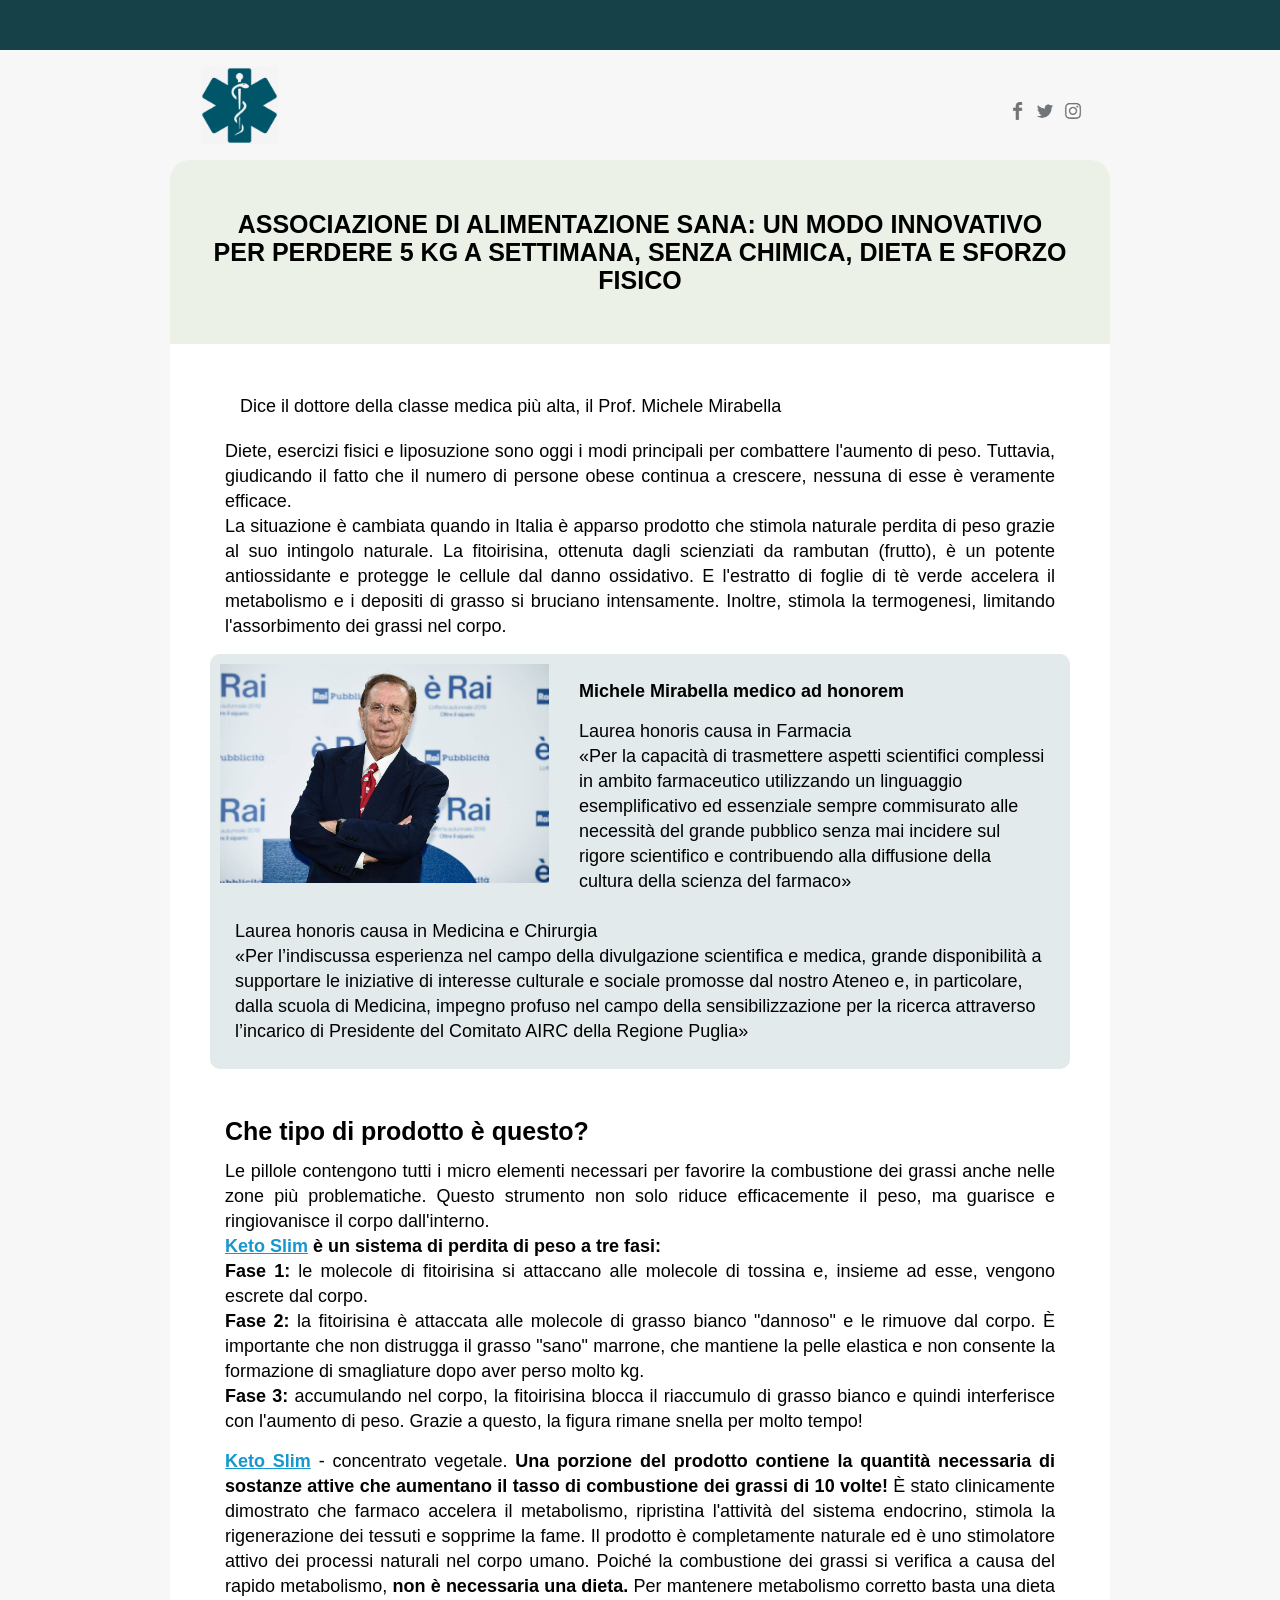
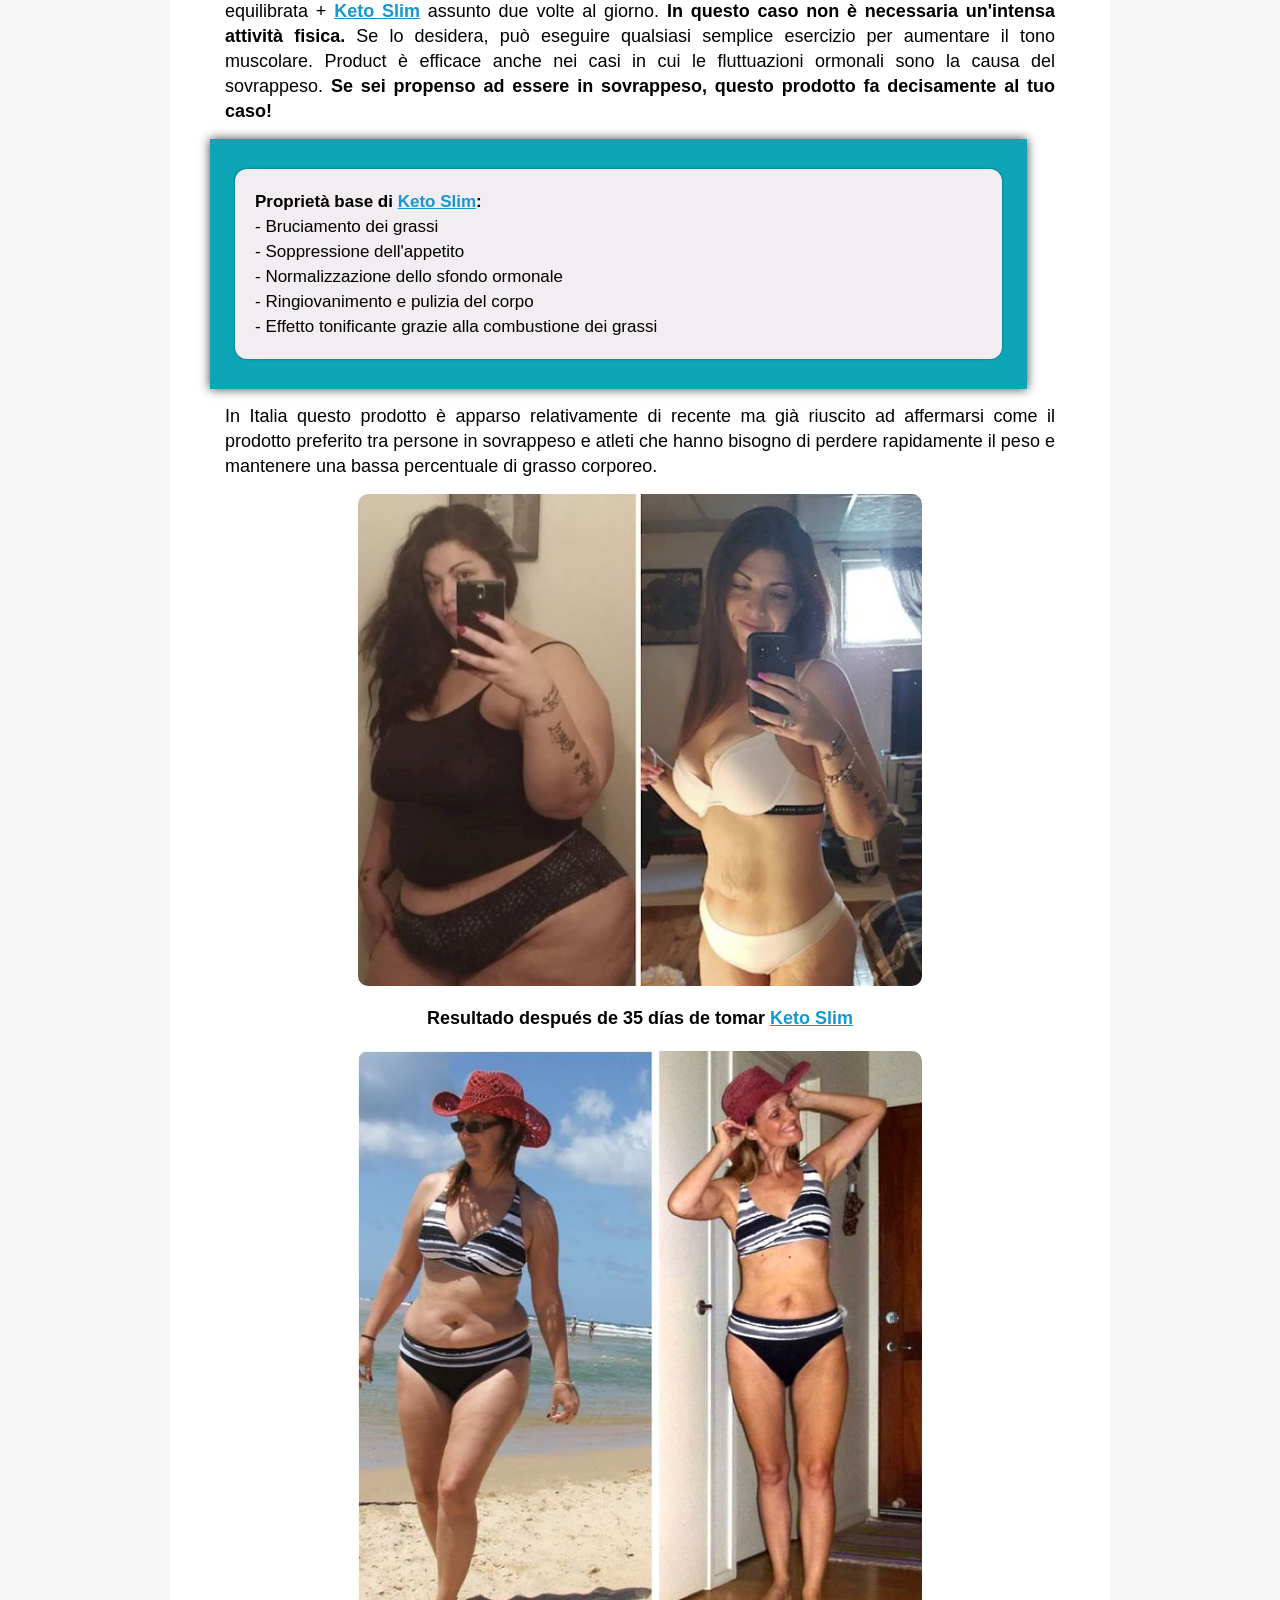
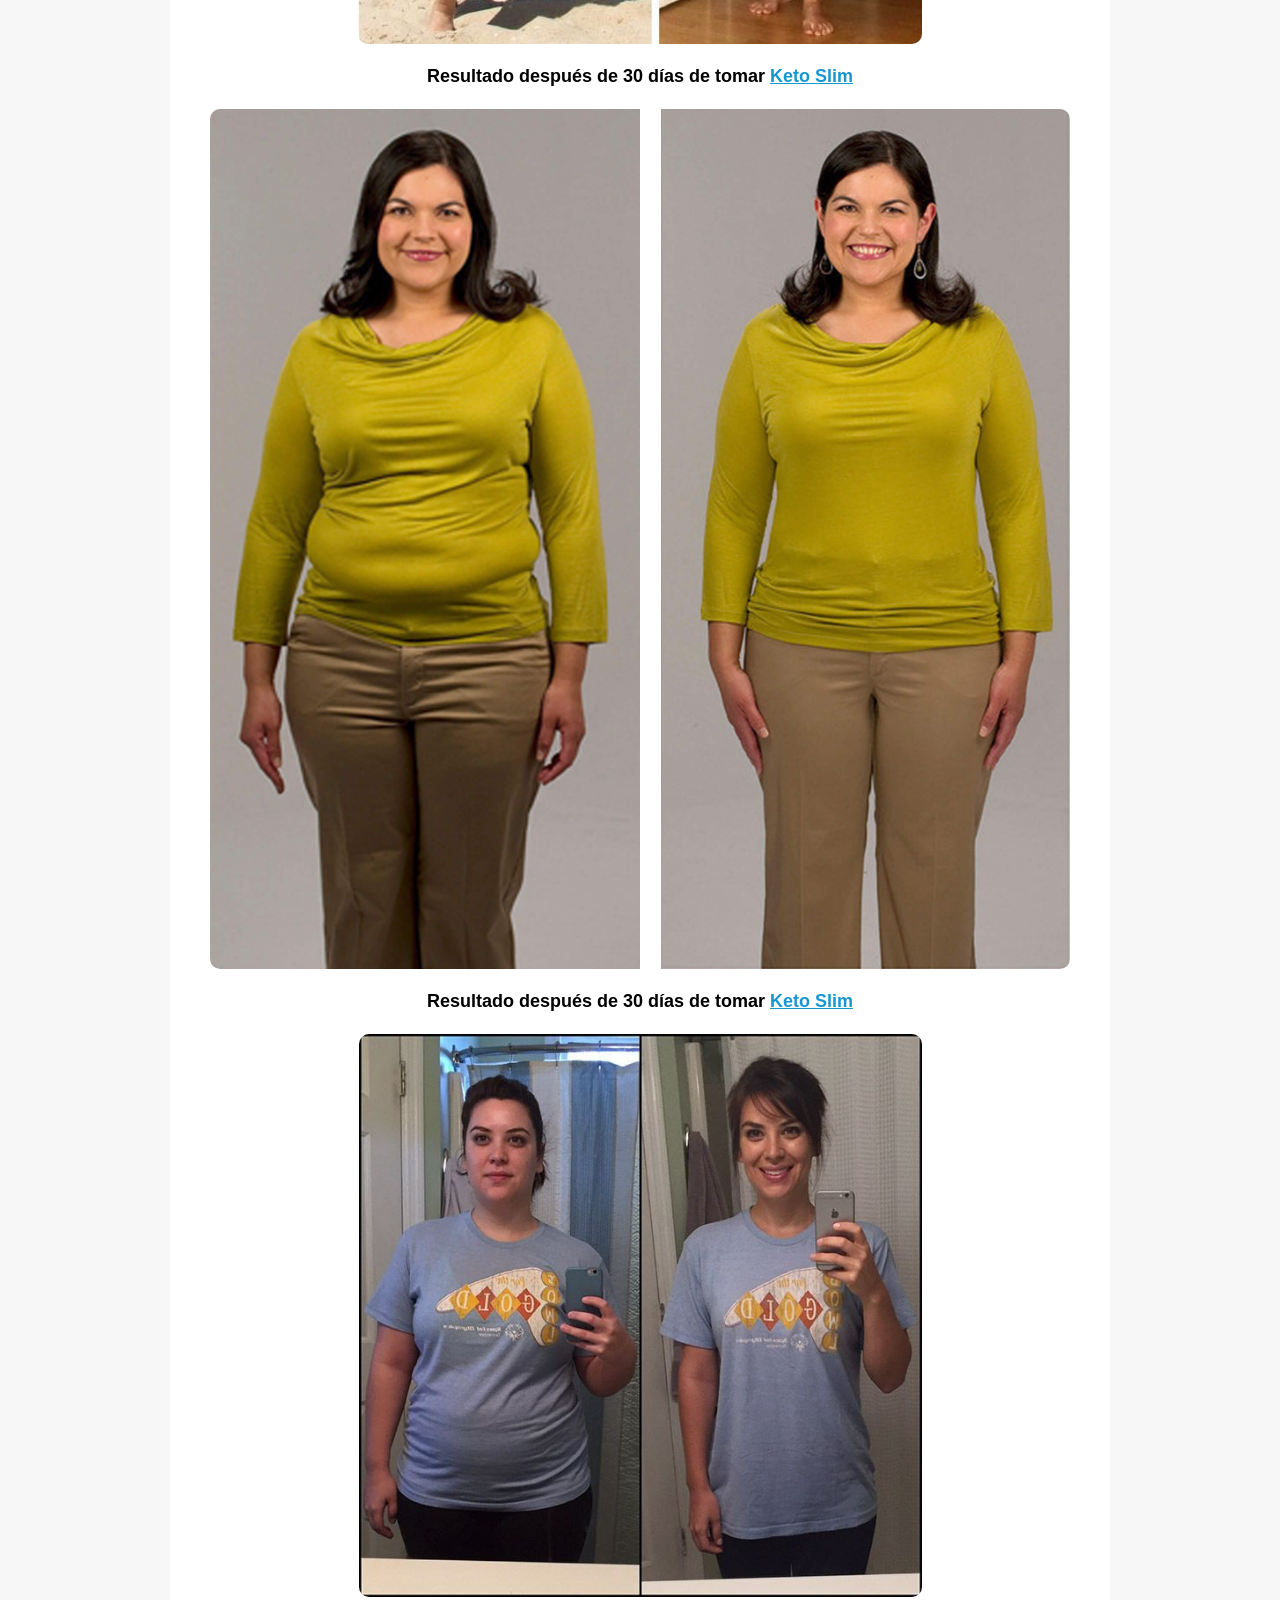
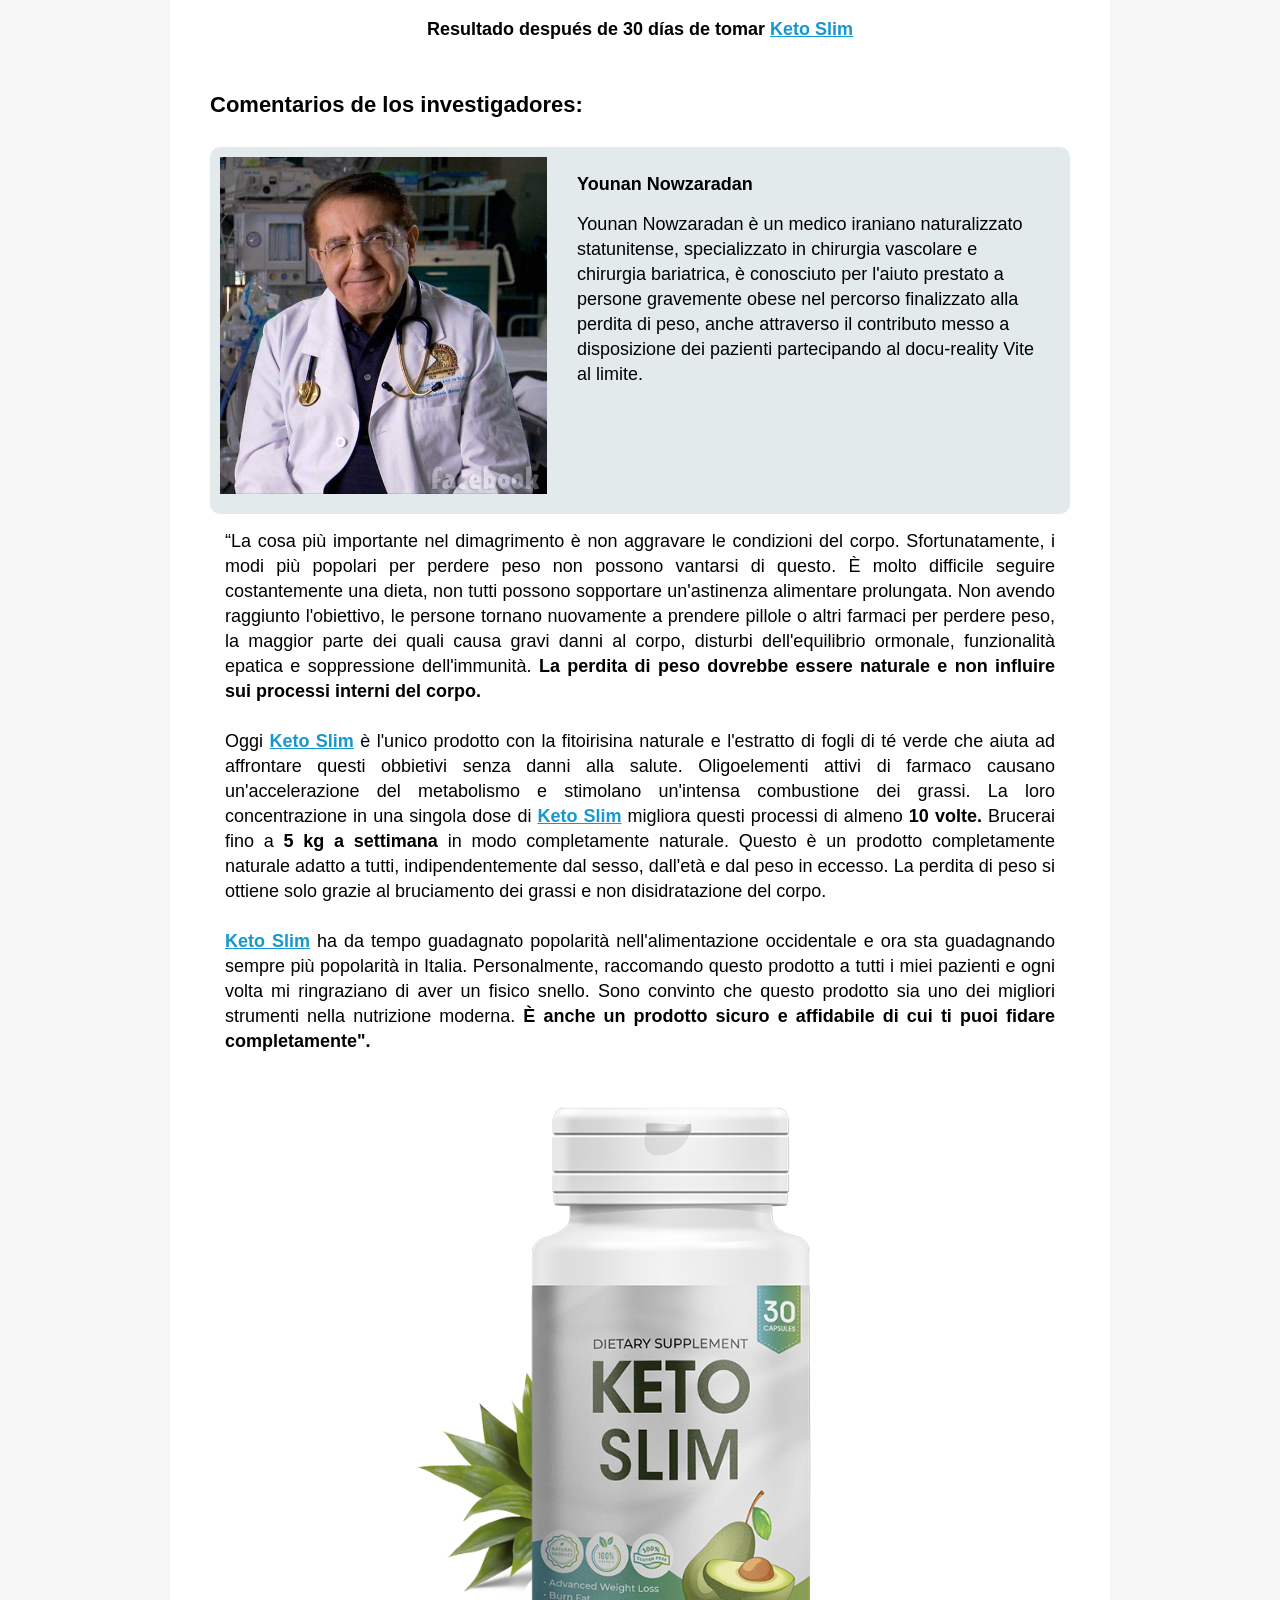
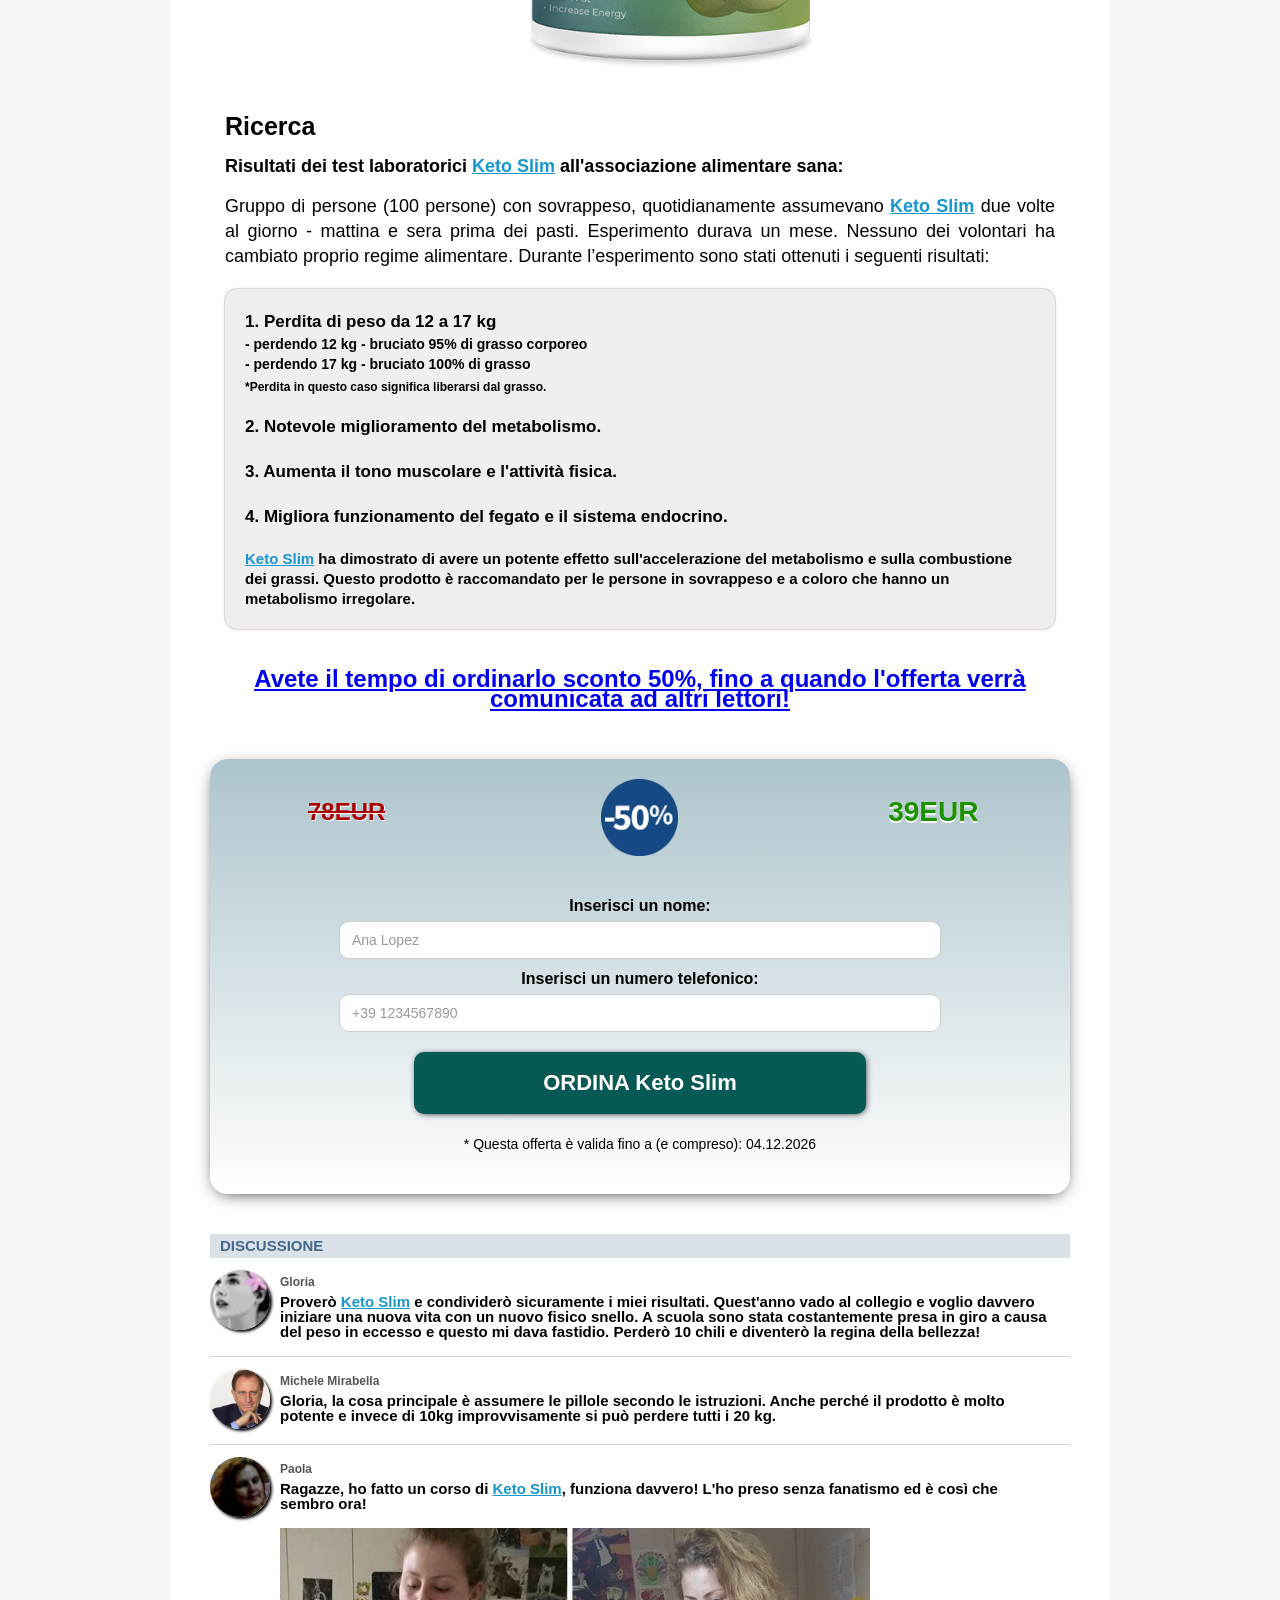
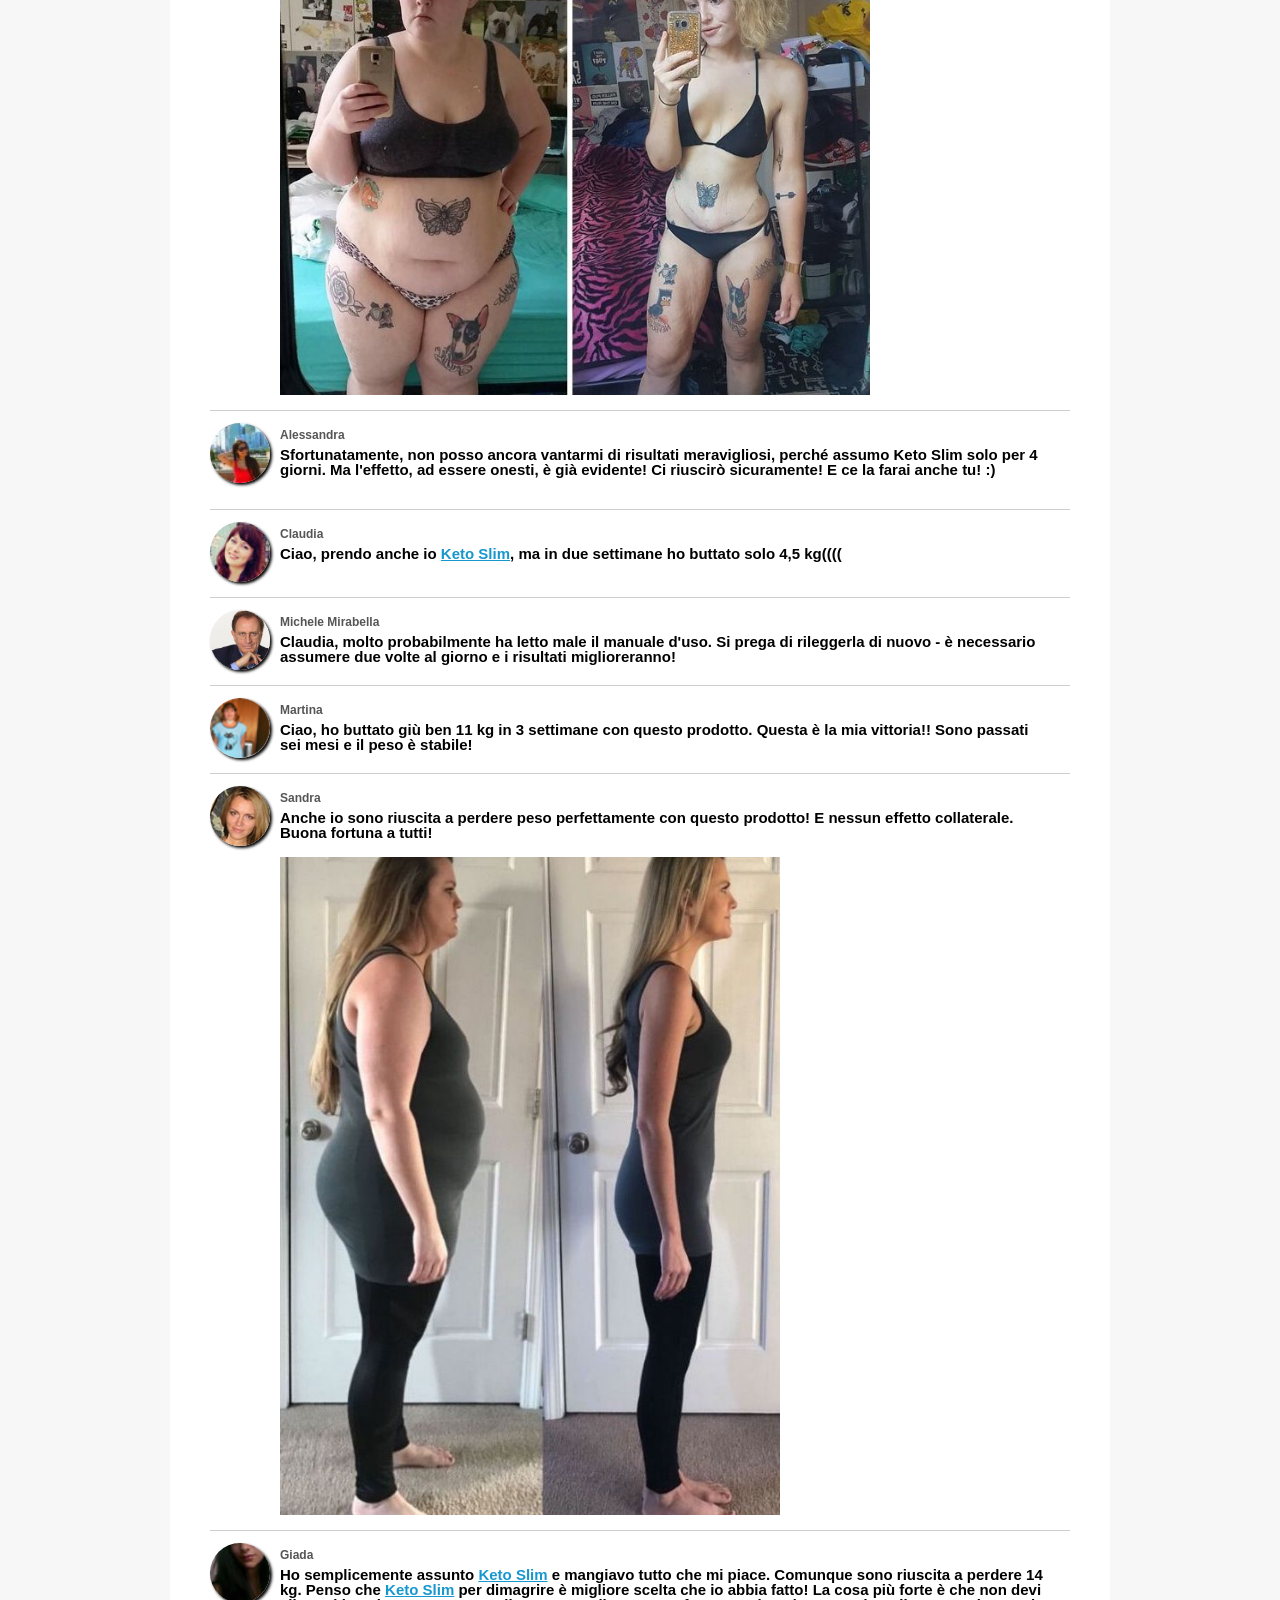
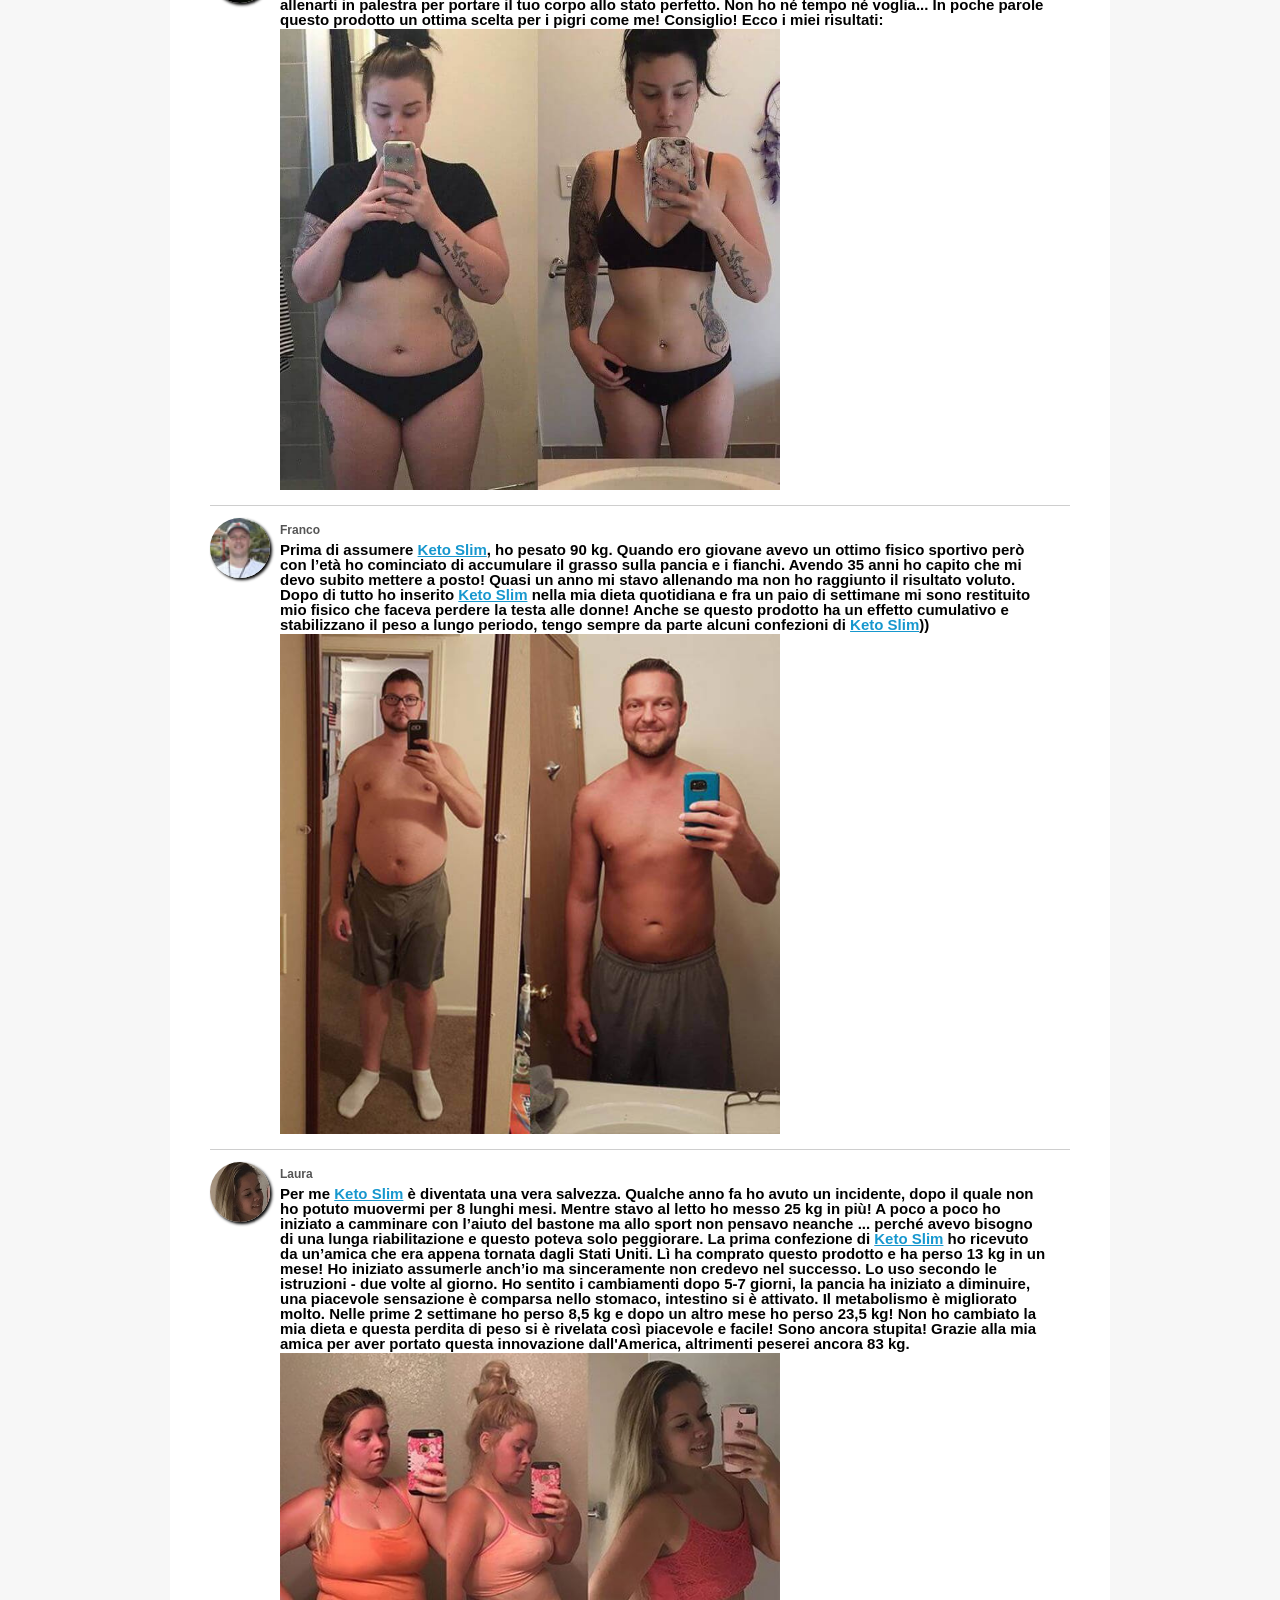
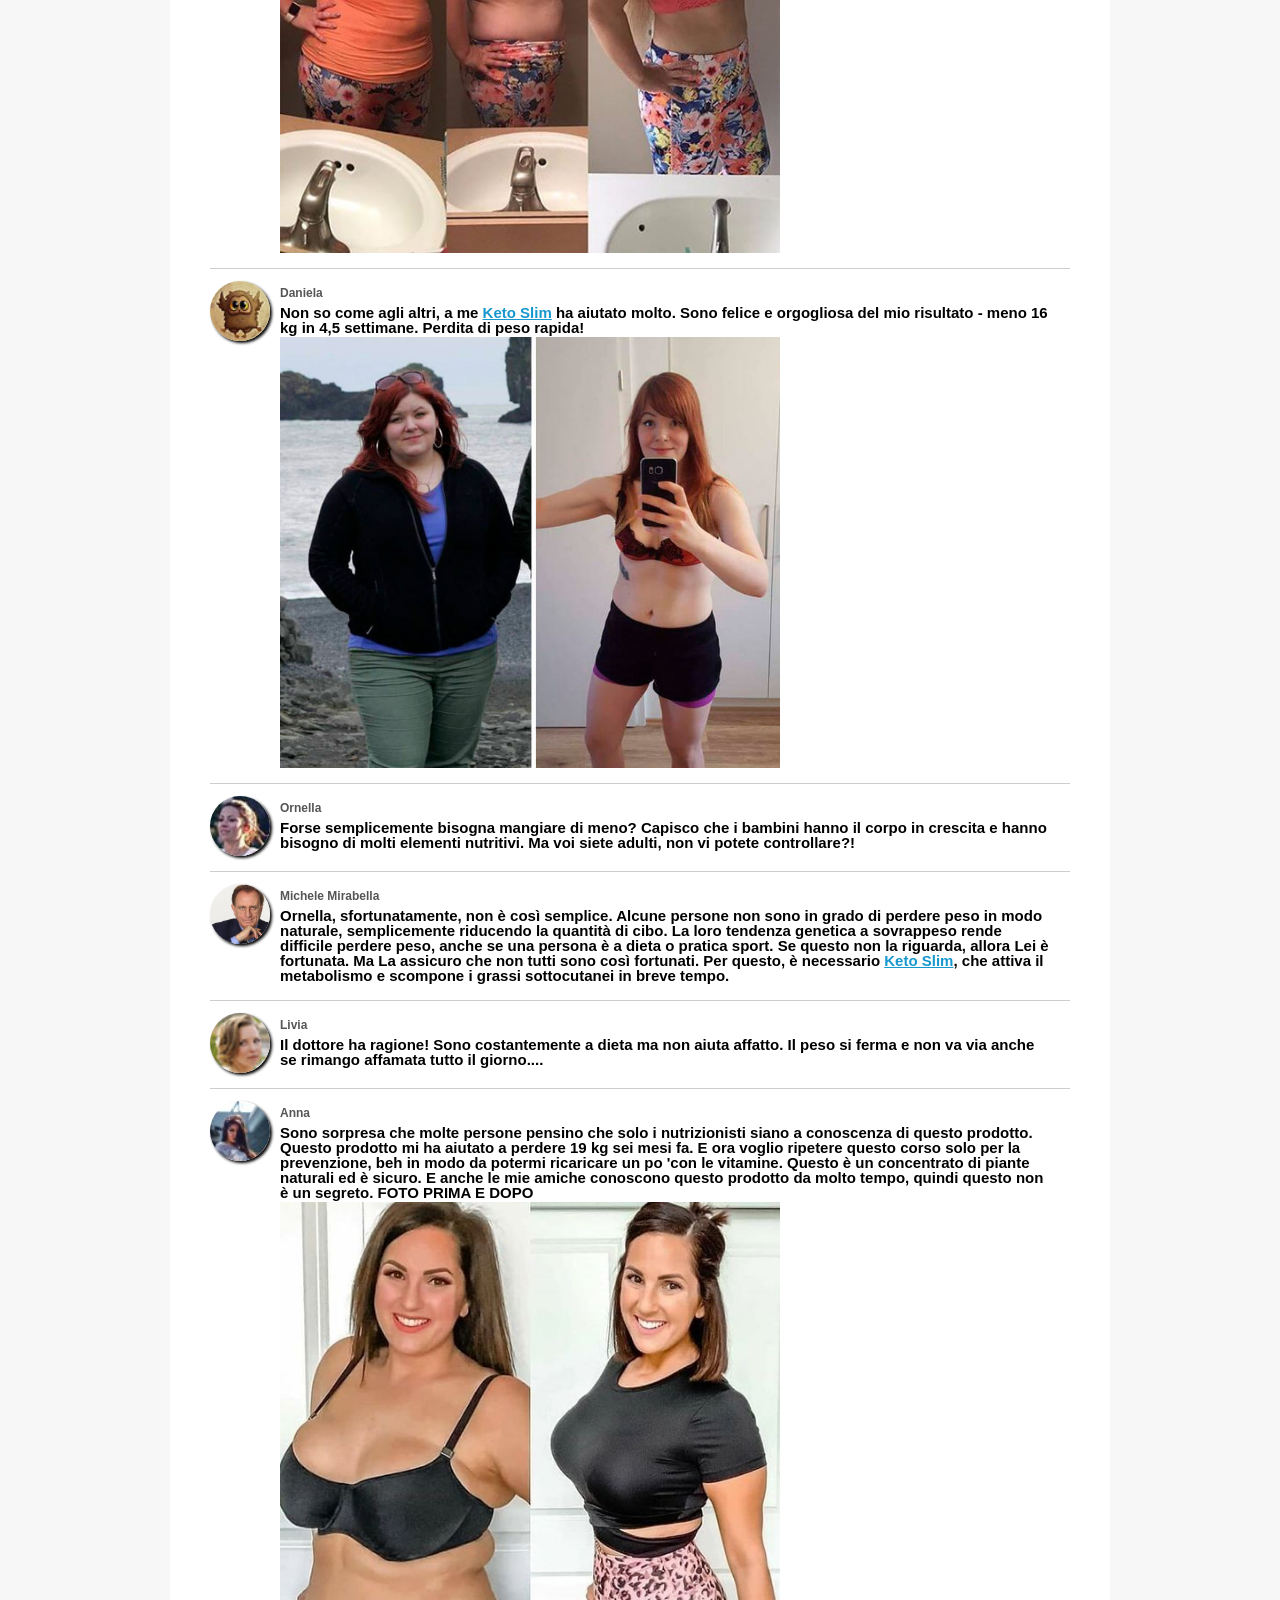
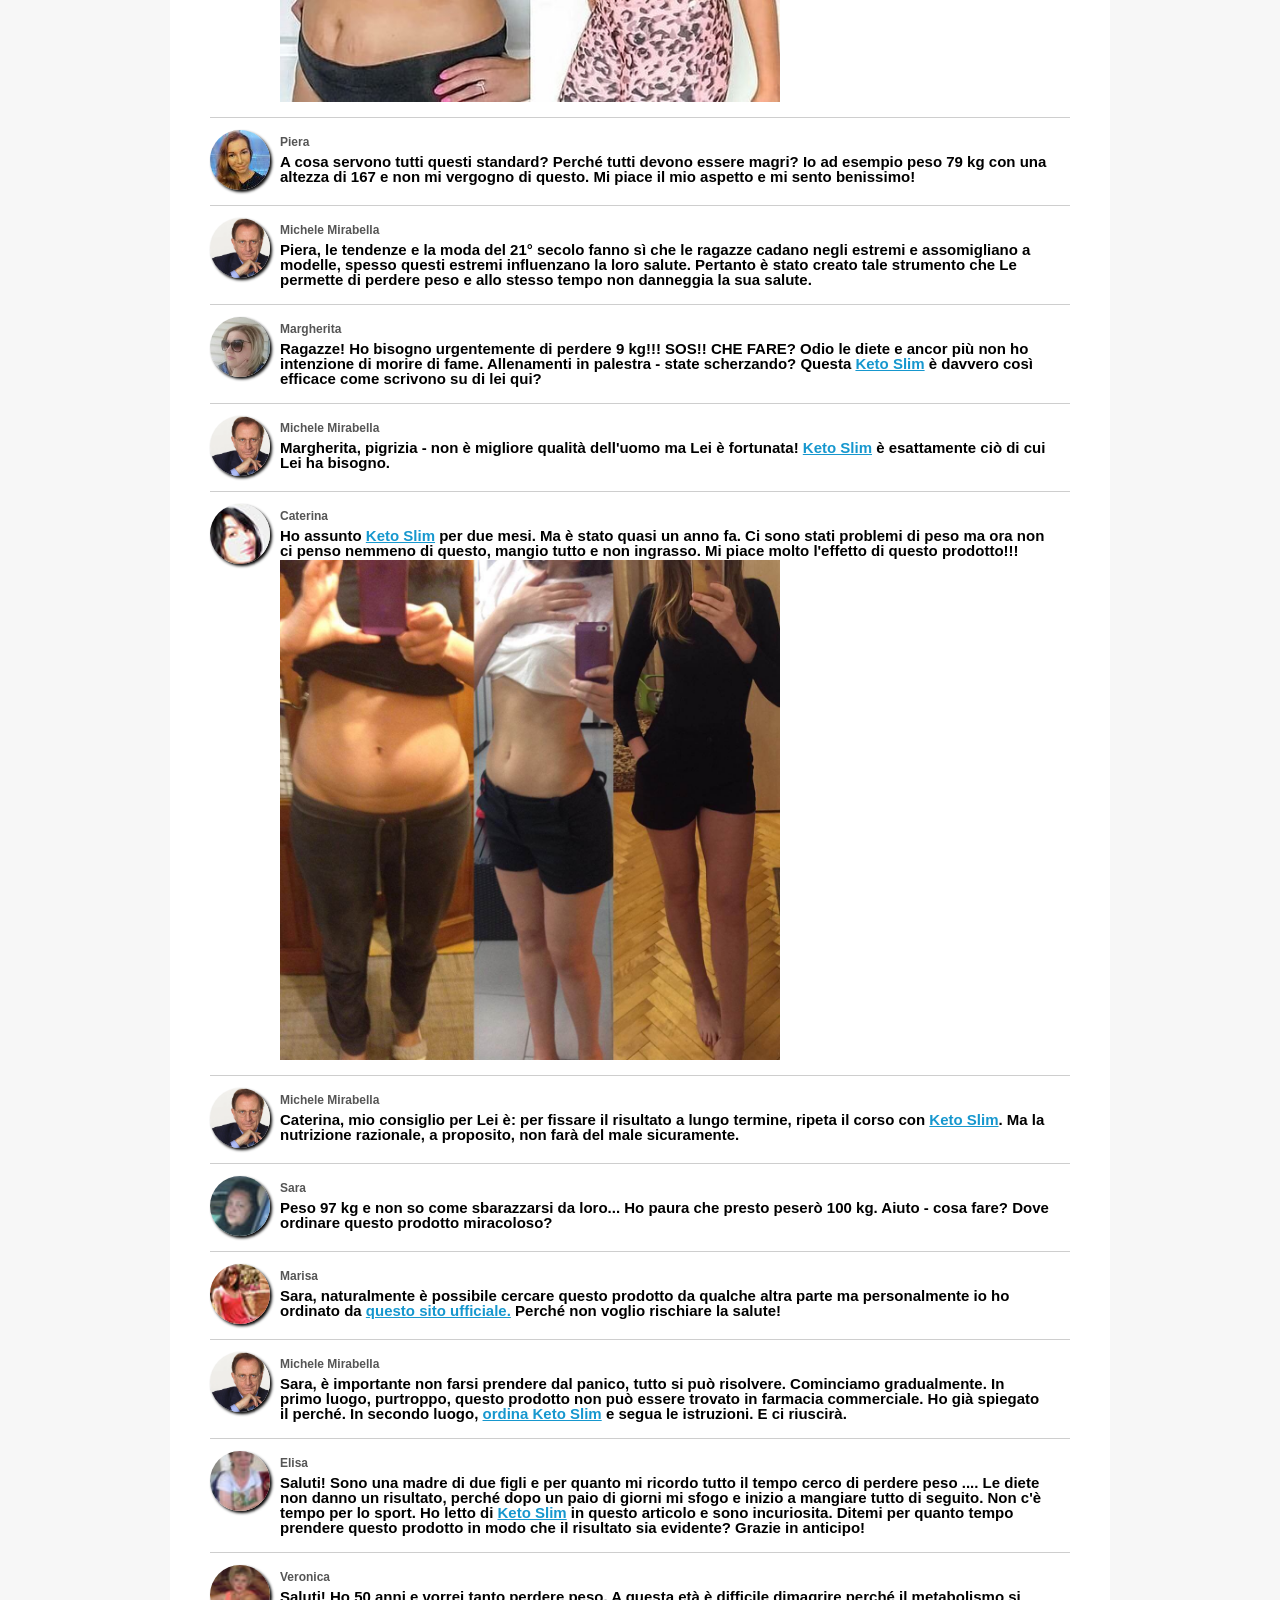
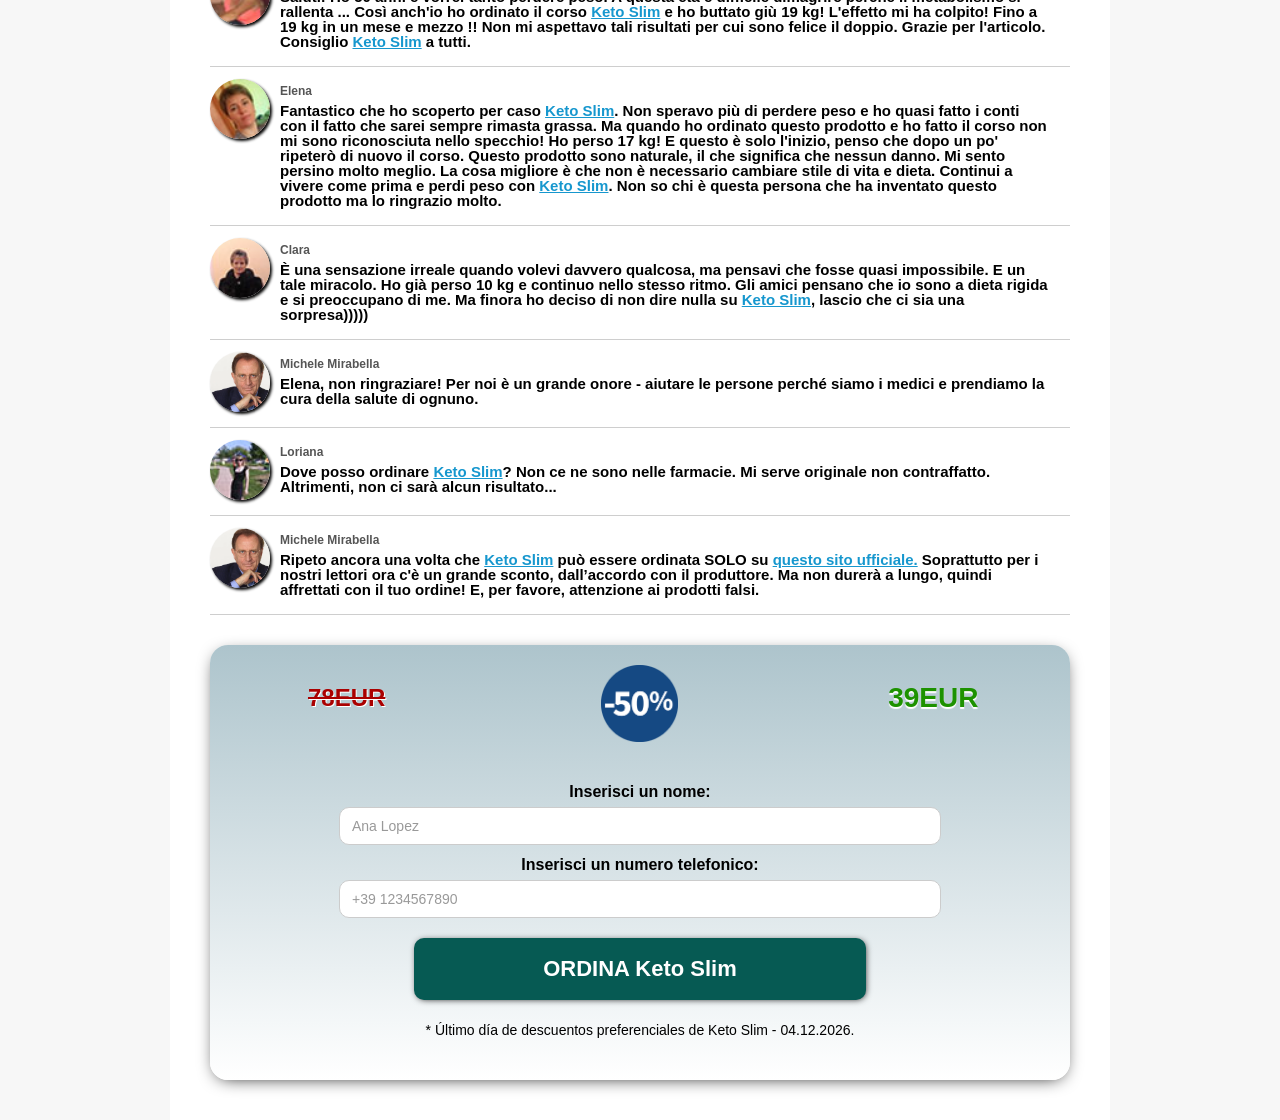
<file: i.meanhdmg.onlinelanderketo-diet-mednew-it/index.html>
<!DOCTYPE html>
<html class="w-mod-js wf-montserrat-n4-active wf-montserrat-n7-active wf-montserrat-n1-active wf-montserrat-i1-active wf-montserrat-n2-active wf-montserrat-i2-active wf-montserrat-n3-active wf-montserrat-i3-active wf-montserrat-i4-active wf-montserrat-n5-active wf-montserrat-i5-active wf-montserrat-n6-active wf-montserrat-i6-active wf-montserrat-i7-active wf-montserrat-n8-active wf-montserrat-i8-active wf-montserrat-n9-active wf-montserrat-i9-active wf-roboto-n3-active wf-roboto-n4-active wf-roboto-i4-active wf-roboto-n7-active wf-active" data-wf-domain="bellezadiarimsiv.webflow.io" data-wf-page="5f5e78b253db842de952876d" data-wf-site="5f5e78b253db841c2952876b">
	<head>
	<meta content="text/html; charset=UTF-8" http-equiv="Content-Type">
	<title>¡Menos 15 kilos en 4 semanas sin química</title>
	<script>
        var date = new Date();
        date.setTime(date.getTime() + (5 * 24 * 60 * 60 * 1000));
         console.log("pixel is " + "{pxl}");
          if (!'{pxl}'.match('{')) {
         
          document.cookie = "pxl={pxl}; " + "expires=" + date.toUTCString() + "";
        }
    </script> 
	<script type="text/javascript" src="./js/countrieslist.js"></script> 
    <script type="text/javascript" src="./js/countries.js"></script> 
    <!-- <script type="text/javascript" src="./js/jquery.js"></script> -->
	<meta content="SE PUEDE QUEMAR HASTA 15 KILOS DE GRASA SIN QUÍMICA, HAMBRE Y EJERCICIO" name="description">
	<meta content="width=device-width, initial-scale=1" name="viewport">
	<link href="bellezadiarimsiv.d145c0994.css" rel="stylesheet" type="text/css">
	
	<!-- <link href="webclip.png" rel="apple-touch-icon"> -->

	<script src="jquery.js"></script>

	<!-- <link type="text/css" rel="stylesheet" href="chrome-extension://ghihpjhpgdepnohngpgfcmcijmkggpaf/style.css"><script type="text/javascript" charset="utf-8" src="chrome-extension://ghihpjhpgdepnohngpgfcmcijmkggpaf/js/page_context.js"></script> -->
	</head>
<body class="body" screen_capture_injected="true">
	<div class="div-block-19 dmenu">
		<div class="container-5 w-container">
			<div class="div-block-25 w-clearfix">
			</div>
		</div>
	</div>
	<div class="container-4 mo4hed mo4hedtop w-container">
		<div class="div-block-19">
			<div class="columns-6 w-row">
				<div class="column-5 w-col w-col-6">
					<img alt="" class="image-27" height="79" src="5f5e78b253db84084052881d_medicine-icon.png">
					<p class="paragraph-2 mob4hed2"></p>
				</div>
				<div class="column-6 w-clearfix w-col w-col-6">
					<div class="div-block-24">
						<img alt="" src="5f5e78b253db846ac25287fa_soc_top.png">
					</div>
				</div>
			</div>
		</div>
	</div>
	<div class="w-container">
		<div class="div-block-30">
			<h1 class="heading-29 mon3h">ASSOCIAZIONE DI ALIMENTAZIONE SANA: UN MODO INNOVATIVO PER PERDERE 5 KG A SETTIMANA, SENZA CHIMICA, DIETA E SFORZO FISICO</h1>
		</div>
	</div>
	<div class="container mob4c w-container">
		<div>
			<div class="text-block-29 p1">
				Dice il dottore della classe medica più alta, il Prof. Michele Mirabella
			</div>
			<div class="text-block-29">
				Diete, esercizi fisici e liposuzione sono oggi i modi principali per combattere l'aumento di peso. Tuttavia, giudicando il fatto che il numero di persone obese continua a crescere, nessuna di esse è veramente efficace.<br> 
                La situazione è cambiata quando in Italia è apparso prodotto che stimola naturale perdita di peso grazie al suo intingolo naturale.
La fitoirisina, ottenuta dagli scienziati da rambutan (frutto), è un potente antiossidante e protegge le cellule dal danno ossidativo. E l'estratto di foglie di tè verde accelera il metabolismo e i depositi di grasso si bruciano intensamente. Inoltre, stimola la termogenesi, limitando l'assorbimento dei grassi nel corpo.
			</div>
			<div class="div-block-26 w-clearfix">
				<img alt="" class="image-31" height="" src="5f5e78b253db848a8e52881a_gl_vrach.jpg" width="329">
				<div class="text-block-30">
					<strong>Michele Mirabella medico ad honorem</strong>
				</div>
				<div class="text-block-31">
					Laurea honoris causa in Farmacia
<br> «Per la capacità di trasmettere aspetti scientifici complessi in ambito farmaceutico utilizzando un linguaggio esemplificativo ed essenziale sempre commisurato alle necessità del grande pubblico senza mai incidere sul rigore scientifico e contribuendo alla diffusione della cultura della scienza del farmaco»
                    <br>
                    <br>Laurea honoris causa in Medicina e Chirurgia
<br> «Per l’indiscussa esperienza nel campo della divulgazione scientifica e medica, grande disponibilità a supportare le iniziative di interesse culturale e sociale promosse dal nostro Ateneo e, in particolare, dalla scuola di Medicina, impegno profuso nel campo della sensibilizzazione per la ricerca attraverso l’incarico di Presidente del Comitato AIRC della Regione Puglia»
				</div>
			</div>
			<h1 class="heading-30"><strong class="bold-text-31">Che tipo di prodotto è questo?</strong></h1>
			<div class="text-block-29">
				Le pillole contengono tutti i micro elementi necessari per favorire la combustione dei grassi anche nelle zone più problematiche. Questo strumento non solo riduce efficacemente il peso, ma guarisce e ringiovanisce il corpo dall'interno.
                <br><strong><a class="textlink1" href="#ordera0">Keto Slim</a> è un sistema di perdita di peso a tre fasi:</strong> 
                <br><strong>Fase 1:</strong> le molecole di fitoirisina si attaccano alle molecole di tossina e, insieme ad esse, vengono escrete dal corpo.
                <br><strong>Fase 2:</strong> la fitoirisina è attaccata alle molecole di grasso bianco "dannoso" e le rimuove dal corpo. È importante che non distrugga il grasso "sano" marrone, che mantiene la pelle elastica e non consente la formazione di smagliature dopo aver perso molto kg.
                <br><strong>Fase 3:</strong> accumulando nel corpo, la fitoirisina blocca il riaccumulo di grasso bianco e quindi interferisce con l'aumento di peso. Grazie a questo, la figura rimane snella per molto tempo!
			</div>
			<div class="text-block-29">
				<a class="textlink1" href="#ordera0">Keto Slim</a> - concentrato vegetale. <strong>Una porzione del prodotto contiene la quantità necessaria di sostanze attive che aumentano il tasso di combustione dei grassi di 10 volte!</strong> È stato clinicamente dimostrato che farmaco accelera il metabolismo, ripristina l'attività del sistema endocrino, stimola la rigenerazione dei tessuti e sopprime la fame. Il prodotto è completamente naturale ed è uno stimolatore attivo dei processi naturali nel corpo umano. Poiché la combustione dei grassi si verifica a causa del rapido metabolismo, <strong>non è necessaria una dieta.</strong> Per mantenere metabolismo corretto basta una dieta equilibrata +  <a class="textlink1" href="#ordera0">Keto Slim</a> assunto due volte al giorno. <strong>In questo caso non è necessaria un'intensa attività fisica.</strong> Se lo desidera, può eseguire qualsiasi semplice esercizio per aumentare il tono muscolare. Product è efficace anche nei casi in cui le fluttuazioni ormonali sono la causa del sovrappeso. <strong>Se sei propenso ad essere in sovrappeso, questo prodotto fa decisamente al tuo caso!</strong>
			</div>
            <div class="border-red" style="font-size: 15px; line-height: 20px; padding: 10px; background: #0da4b5 none repeat scroll 0% 0%; box-shadow: 0px 0px 10px rgba(0, 0, 0, 0.75); width: 95%; margin: 0px 0%;">
			<div class="div-block-27">
        <div class="text-block-33">
          Proprietà base di <a class="textlink1" href="#ordera0">Keto Slim</a>:
        </div>
        <div class="text-block-34">
          - Bruciamento dei grassi
        </div>
        <div class="text-block-34">
          - Soppressione dell'appetito
        </div>
        <div class="text-block-34">
          - Normalizzazione dello sfondo ormonale
        </div>
        <div class="text-block-34">
          - Ringiovanimento e pulizia del corpo
        </div>
        <div class="text-block-34">
          - Effetto tonificante grazie alla combustione dei grassi
        </div>
                </div>
                </div>
			<div class="text-block-29">
				In Italia questo prodotto è apparso relativamente di recente ma già riuscito ad affermarsi come il prodotto preferito tra persone in sovrappeso e atleti che hanno bisogno di perdere rapidamente il peso e mantenere una bassa percentuale di grasso corporeo.
			</div>
			<img alt="" class="image-32" sizes="(max-width: 479px) 96vw, (max-width: 767px) 87vw, 564px" src="5f5e78b253db844aa8528821_st_1.jpeg" width="564">
			<div class="text-block-35">
				<strong>Resultado después de 35 días de tomar <a class="textlink1" href="#ordera0">Keto Slim</a></strong>
			</div><img alt="" class="image-32" src="5f5e78b253db842535528813_st-222.jpg">
			<div class="text-block-35">
				<strong>Resultado después de 30 días de tomar <a class="textlink1" href="#ordera0">Keto Slim</a></strong>
			</div><img alt="" class="image-32" src="5f5e78b253db847bb7528819_11.jpg">
			<div class="text-block-35">
				<strong>Resultado después de 30 días de tomar <a class="textlink1" href="#ordera0">Keto Slim</a></strong>
			</div><img alt="" class="image-32" src="5f5e78b253db849695528824_st_4.jpeg" width="563">
            <div class="text-block-35">
				<strong>Resultado después de 30 días de tomar <a class="textlink1" href="#ordera0">Keto Slim</a></strong>
			</div>
			<h3 class="heading-31">Comentarios de los investigadores:</h3>
			<div class="div-block-26 w-clearfix">
				<img alt="" class="image-31" height="" src="5f5e78b253db84f459528811_vrach_2.jpg" width="327">
				<div class="text-block-30">
					<strong>Younan Nowzaradan</strong>
				</div>
				<div class="text-block-31">
					Younan Nowzaradan è un medico iraniano naturalizzato statunitense, specializzato in chirurgia vascolare e chirurgia bariatrica, è conosciuto per l'aiuto prestato a persone gravemente obese nel percorso finalizzato alla perdita di peso, anche attraverso il contributo messo a disposizione dei pazienti partecipando al docu-reality Vite al limite.
				</div>
			</div>
			<div class="text-block-29">
				“La cosa più importante nel dimagrimento è non aggravare le condizioni del corpo. Sfortunatamente, i modi più popolari per perdere peso non possono vantarsi di questo. È molto difficile seguire costantemente una dieta, non tutti possono sopportare un'astinenza alimentare prolungata. Non avendo raggiunto l'obiettivo, le persone tornano nuovamente a prendere pillole o altri farmaci per perdere peso, la maggior parte dei quali causa gravi danni al corpo, disturbi dell'equilibrio ormonale, funzionalità epatica e soppressione dell'immunità. <strong>La perdita di peso dovrebbe essere naturale e non influire sui processi interni del corpo.</strong>
                <br>
                <br>Oggi <a class="textlink1" href="#ordera0">Keto Slim</a> è l'unico prodotto con la fitoirisina naturale e l'estratto di fogli di té verde che aiuta ad affrontare questi obbietivi senza danni alla salute. Oligoelementi attivi di farmaco causano un'accelerazione del metabolismo e stimolano un'intensa combustione dei grassi. La loro concentrazione in una singola dose di <a class="textlink1" href="#ordera0">Keto Slim</a> migliora questi processi di almeno <strong>10 volte.</strong> Brucerai fino a <strong>5 kg a settimana</strong> in modo completamente naturale. Questo è un prodotto completamente naturale adatto a tutti, indipendentemente dal sesso, dall'età e dal peso in eccesso. La perdita di peso si ottiene solo grazie al bruciamento dei grassi e non disidratazione del corpo.
                <br>
                <br><a class="textlink1" href="#ordera0">Keto Slim</a> ha da tempo guadagnato popolarità nell'alimentazione occidentale e ora sta guadagnando sempre più popolarità in Italia. Personalmente, raccomando questo prodotto a tutti i miei pazienti e ogni volta mi ringraziano di aver un fisico snello. Sono convinto che questo prodotto sia uno dei migliori strumenti nella nutrizione moderna. <strong>È anche un prodotto sicuro e affidabile di cui ti puoi fidare completamente".</strong>
			</div>
            <a class="textlink1" href="#ordera0"><img alt="" class="image-37" src="product.png" style="max-width: 450px;"></a>
			<h3 class="heading-32"><strong>Ricerca</strong></h3>
			<div class="text-block-29">
				<strong>Risultati dei test laboratorici <a class="textlink1" href="#ordera0">Keto Slim</a> all'associazione alimentare sana:</strong>
			</div>
			<div class="text-block-29">
				Gruppo di persone (100 persone) con sovrappeso, quotidianamente assumevano <a class="textlink1" href="#ordera0">Keto Slim</a> due volte al giorno - mattina e sera prima dei pasti. Esperimento durava un mese. Nessuno dei volontari ha cambiato proprio regime alimentare. Durante l’esperimento sono stati ottenuti i seguenti risultati:
			</div>
			<div class="div-block-27">
				<div class="text-block-33">
					<strong>1. Perdita di peso da 12 a 17 kg</strong>
				</div>
				<div>
					<strong class="bold-text-33">- perdendo 12 kg - bruciato 95% di grasso corporeo</strong>
				</div>
				<div>
					<strong class="bold-text-32">- perdendo 17 kg - bruciato 100% di grasso</strong>
				</div>
				<div class="text-block-37">
					<span class="text-span-8"><strong class="bold-text-34">*Perdita in questo caso significa liberarsi dal grasso.</strong></span>
				</div>
				<div class="text-block-33 b1">
					<strong>2. Notevole miglioramento del metabolismo.</strong>
				</div>
				<div class="text-block-33 b1">
					<strong>3. Aumenta il tono muscolare e l'attività fisica.</strong>
				</div>
				<div class="text-block-33 b1">
					<strong>4. Migliora funzionamento del fegato e il sistema endocrino.</strong>
				</div>
				<div class="text-block-38">
					<strong><a class="textlink1" href="#ordera0">Keto Slim</a> ha dimostrato di avere un potente effetto sull'accelerazione del metabolismo e sulla combustione dei grassi. Questo prodotto è raccomandato per le persone in sovrappeso e a coloro che hanno un metabolismo irregolare.</strong>
				</div>
			</div>
		</div>
        <a class="lt73" href="#ordera0" style="display: block; padding: 20px; font-size: 24px; font-weight: 900; text-align: center">Avete il tempo di ordinarlo sconto 50%, fino a quando l'offerta verrà comunicata ad altri lettori!</a>
		<div class="div-block-22 mob3form">
			<div class="columns-5 w-row">
				<div class="column-4 w-col w-col-4">
					<div class="div-block-23">
						<div class="text-block-26">
							<strong class="bold-text-29 price1">78EUR</strong>
						</div>
					</div>
				</div>
				<div class="w-col w-col-4">
					<div class="div-block-28"><img alt="" class="image-35" sizes="(max-width: 479px) 100vw, 77px" src="5f5e78b253db845bb95287a7_5ef0763de16417293c95fabf_ninios-desc.png" width="77"></div>
				</div>
				<div class="w-col w-col-4">
					<div class="div-block-23">
						<div class="text-block-26">
							<strong class="bold-text-29 green">39EUR</strong>
						</div>
					</div>
				</div>
			</div>
			<div id="ordera0"></div>
			<div class="div-block-13" id="target">
				<div class="form-block form w-form">
					<form action="order.php" method="post" class="al-form">
                    	<input type="hidden" name="sub1" value="{subid}">
                        
                        <input type="hidden" name="country" value="it">
						<label class="field-label-2" for="name-6"><strong>Inserisci un nome:</strong></label>
						<input class="text-field w-input" data-name="name" id="name-6" minlength="3" name="name" placeholder="Ana Lopez" required="" autocomplete="name" type="name" value="">
						<label class="field-label" for="phone-5"><strong class="bold-text-25">Inserisci un numero telefonico:</strong></label>
						<input class="text-field-2 w-input" data-name="phone" id="phone-5" minlength="9" maxlength="13" name="phone" placeholder="+39 1234567890" required="" autocomplete="tel" type="tel" value="">
						<input class="submit-button mob3b w-button" data-wait="Please wait..." type="submit" value="ORDINA Keto Slim">
					</form>
					<div class="w-form-done">
						<div>
							Thank you! Your submission has been received!
						</div>
					</div>
					<div class="w-form-fail">
						<div>
							Oops! Something went wrong while submitting the form.
						</div>
					</div>
				</div>
				<div class="text-block-41">
					* Questa offerta è valida fino a (e compreso): <span id="year1"></span>
				</div>
			</div>
		</div>
		<div class="text-block-39">
			DISCUSSIONE
		</div>
		<div class="div-block-16 w-clearfix">
			<div class="div-block-14"><img alt="" class="image-25" height="60" src="5f5e78b253db84776b52880c_commit_03.jpeg" width="60"></div>
			<div class="div-block-15">
				<h4 class="heading-27">Gloria</h4>
				<p class="paragraph">Proverò <a class="textlink1" href="#ordera0">Keto Slim</a> e condividerò sicuramente i miei risultati. Quest'anno vado al collegio e voglio davvero iniziare una nuova vita con un nuovo fisico snello. A scuola sono stata costantemente presa in giro a causa del peso in eccesso e questo mi dava fastidio. Perderò 10 chili e diventerò la regina della bellezza!</p>
			</div>
		</div>
		<div class="div-block-16 w-clearfix">
			<div class="div-block-14"><img alt="" class="image-25" height="60" src="5f5e78b253db84093052881e_vrach.jpg" width="60"></div>
			<div class="div-block-15">
				<h4 class="heading-27">Michele Mirabella</h4>
				<p class="paragraph">Gloria, la cosa principale è assumere le pillole secondo le istruzioni. Anche perché il prodotto è molto potente e invece di 10kg improvvisamente si può perdere tutti i 20 kg.
				</p>
			</div>
		</div>
		<div class="div-block-16 w-clearfix">
			<div class="div-block-14"><img alt="" class="image-25" height="48" src="5f5e78b253db84352d528822_308-ef3.arb.jpg" width="48"></div>
			<div class="div-block-15">
			<h4 class="heading-27">Paola</h4>
			<p class="paragraph">Ragazze, ho fatto un corso di <a class="textlink1" href="#ordera0">Keto Slim</a>, funziona davvero! L'ho preso senza fanatismo ed è così che sembro ora!<br>
			‍</p><a class="textlink1" href="#ordera0"><img alt="" class="image-34" sizes="(max-width: 479px) 100vw, (max-width: 767px) 76vw, (max-width: 991px) 558px, 590px" src="5f5e78b253db84691652880a_comm_1.jpg" width="590"></a></div>
		</div>
		<div class="div-block-16 w-clearfix">
			<div class="div-block-14"><img alt="" class="image-25" height="48" src="5f5e78b253db84a4e4528808_310-705.arb.jpg" width="48"></div>
			<div class="div-block-15">
			<h4 class="heading-27">Alessandra</h4>
			<p class="paragraph">Sfortunatamente, non posso ancora vantarmi di risultati meravigliosi, perché assumo Keto Slim solo per 4 giorni. Ma l'effetto, ad essere onesti, è già evidente! Ci riuscirò sicuramente! E ce la farai anche tu! :)<br>
			‍</p></div>
		</div>
		<div class="div-block-16 w-clearfix">
			<div class="div-block-14"><img alt="" class="image-25" height="48" src="5f5e78b253db84fec7528804_comm-1105126392.jpg" width="48"></div>
			<div class="div-block-15">
			<h4 class="heading-27">Claudia</h4>
			<p class="paragraph">Ciao, prendo anche io <a class="textlink1" href="#ordera0">Keto Slim</a>, ma in due settimane ho buttato solo 4,5 kg((((<br>
			‍</p></div>
		</div>
		<div class="div-block-16 w-clearfix">
			<div class="div-block-14"><img alt="" class="image-25" height="48" src="5f5e78b253db84093052881e_vrach.jpg" width="48"></div>
			<div class="div-block-15">
				<h4 class="heading-27">Michele Mirabella</h4>
				<p class="paragraph">Claudia, molto probabilmente ha letto male il manuale d'uso. Si prega di rileggerla di nuovo - è necessario assumere due volte al giorno e i risultati miglioreranno!</p>
			</div>
		</div>
		<div class="div-block-16 w-clearfix">
			<div class="div-block-14"><img alt="" class="image-25" height="48" src="5f5e78b253db843620528785_5ef066bc1a7e950e40c53d6b_10.png" width="48"></div>
			<div class="div-block-15">
				<h4 class="heading-27">Martina</h4>
				<p class="paragraph">Ciao, ho buttato giù ben 11 kg in 3 settimane con questo prodotto. Questa è la mia vittoria!! Sono passati sei mesi e il peso è stabile!
</p>
			</div>
		</div>
		<div class="div-block-16 w-clearfix">
			<div class="div-block-14"><img alt="" class="image-25" height="48" src="5f5e78b253db8444b45287f9_304-fad.arb.jpg" width="48"></div>
			<div class="div-block-15">
			<h4 class="heading-27">Sandra</h4>
			<p class="paragraph">Anche io sono riuscita a perdere peso perfettamente con questo prodotto! E nessun effetto collaterale. Buona fortuna a tutti!<br>
			‍</p><a class="textlink1" href="#ordera0"><img alt="" src="5f5e78b253db84ddcf528800_comm-333.jpg" width="500"></a></div>
		</div>
		<div class="div-block-16 w-clearfix">
			<div class="div-block-14"><img alt="" class="image-25" height="48" src="5f5e78b253db848ed35287ec_src_19_00100.jpg" width="48"></div>
			<div class="div-block-15">
				<h4 class="heading-27">Giada</h4>
				<p class="paragraph">Ho semplicemente assunto <a class="textlink1" href="#ordera0">Keto Slim</a> e mangiavo tutto che mi piace. Comunque sono riuscita a perdere 14 kg. Penso che <a class="textlink1" href="#ordera0">Keto Slim</a> per dimagrire è migliore scelta che io abbia fatto! La cosa più forte è che non devi allenarti in palestra per portare il tuo corpo allo stato perfetto. Non ho né tempo né voglia... In poche parole questo prodotto un ottima scelta per i pigri come me! Consiglio! Ecco i miei risultati:</p>
                <a class="textlink1" href="#ordera0"><img alt="" src="23.jpg" width="500"></a>
			</div>
		</div>
		<div class="div-block-16 w-clearfix">
			<div class="div-block-14"><img alt="" class="image-25" height="48" src="16_00100.jpg" width="48"></div>
			<div class="div-block-15">
				<h4 class="heading-27">Franco</h4>
				<p class="paragraph">Prima di assumere <a class="textlink1" href="#ordera0">Keto Slim</a>, ho pesato 90 kg. Quando ero giovane avevo un ottimo fisico sportivo però con l’età ho cominciato di accumulare il grasso sulla pancia e i fianchi. Avendo 35 anni ho capito che mi devo subito mettere a posto! Quasi un anno mi stavo allenando ma non ho raggiunto il risultato voluto. Dopo di tutto ho inserito <a class="textlink1" href="#ordera0">Keto Slim</a> nella mia dieta quotidiana e fra un paio di settimane mi sono restituito mio fisico che faceva perdere la testa alle donne! Anche se questo prodotto ha un effetto cumulativo e stabilizzano il peso a lungo periodo, tengo sempre da parte alcuni confezioni di  <a class="textlink1" href="#ordera0">Keto Slim</a>))
</p>
                <a class="textlink1" href="#ordera0"><img alt="" src="img8.jpg" width="500"></a>
			</div>
		</div>
		<div class="div-block-16 w-clearfix">
			<div class="div-block-14"><img alt="" class="image-25" height="48" src="5f5e78b253db84948b528776_5ef063522ee92e102efe099f_15.jpg" width="48"></div>
			<div class="div-block-15">
				<h4 class="heading-27">Laura</h4>
				<p class="paragraph">Per me <a class="textlink1" href="#ordera0">Keto Slim</a> è diventata una vera salvezza. Qualche anno fa ho avuto un incidente, dopo il quale non ho potuto muovermi per 8 lunghi mesi. Mentre stavo al letto ho messo 25 kg in più! A poco a poco ho iniziato a camminare con l’aiuto del bastone ma allo sport non pensavo neanche ... perché avevo bisogno di una lunga riabilitazione e questo poteva solo peggiorare. La prima confezione di <a class="textlink1" href="#ordera0">Keto Slim</a> ho ricevuto da un’amica che era appena tornata dagli Stati Uniti. Lì ha comprato questo prodotto e ha perso 13 kg in un mese! Ho iniziato assumerle anch’io ma sinceramente non credevo nel successo. Lo uso secondo le istruzioni - due volte al giorno. Ho sentito i cambiamenti dopo 5-7 giorni, la pancia ha iniziato a diminuire, una piacevole sensazione è comparsa nello stomaco, intestino si è attivato. Il metabolismo è migliorato molto. Nelle prime 2 settimane ho perso 8,5 kg e dopo un altro mese ho perso 23,5 kg! Non ho cambiato la mia dieta e questa perdita di peso si è rivelata così piacevole e facile! Sono ancora stupita! Grazie alla mia amica per aver portato questa innovazione dall'America, altrimenti peserei ancora 83 kg.</p>
                <a class="textlink1" href="#ordera0"><img alt="" src="img9.jpg" width="500"></a>
			</div>
		</div>
        <div class="div-block-16 w-clearfix">
			<div class="div-block-14"><img alt="" class="image-25" height="48" src="14_00100.jpg" width="48"></div>
			<div class="div-block-15">
				<h4 class="heading-27">Daniela</h4>
				<p class="paragraph">Non so come agli altri, a me <a class="textlink1" href="#ordera0">Keto Slim</a> ha aiutato molto. Sono felice e orgogliosa del mio risultato - meno 16 kg in 4,5 settimane. Perdita di peso rapida!</p>
                <a class="textlink1" href="#ordera0"><img alt="" src="s112.jpg" width="500"></a>
			</div>
		</div>
        <div class="div-block-16 w-clearfix">
			<div class="div-block-14"><img alt="" class="image-25" height="48" src="2016-08-25_12-50-45.jpg" width="48"></div>
			<div class="div-block-15">
				<h4 class="heading-27">Ornella</h4>
				<p class="paragraph">Forse semplicemente bisogna mangiare di meno? Capisco che i bambini hanno il corpo in crescita e hanno bisogno di molti elementi nutritivi. Ma voi siete adulti, non vi potete controllare?!</p>
			</div>
		</div>
		<div class="div-block-16 w-clearfix">
			<div class="div-block-14"><img alt="" class="image-25" height="48" src="5f5e78b253db84093052881e_vrach.jpg" width="48"></div>
			<div class="div-block-15">
				<h4 class="heading-27">Michele Mirabella</h4>
				<p class="paragraph">Ornella, sfortunatamente, non è così semplice. Alcune persone non sono in grado di perdere peso in modo naturale, semplicemente riducendo la quantità di cibo. La loro tendenza genetica a sovrappeso rende difficile perdere peso, anche se una persona è a dieta o pratica sport. Se questo non la riguarda, allora Lei è fortunata. Ma La assicuro che non tutti sono così fortunati. Per questo, è necessario <a class="textlink1" href="#ordera0">Keto Slim</a>, che attiva il metabolismo e scompone i grassi sottocutanei in breve tempo.</p>
			</div>
		</div>
		<div class="div-block-16 w-clearfix">
			<div class="div-block-14"><img alt="" class="image-25" height="48" src="19_00100.jpg" width="48"></div>
			<div class="div-block-15">
				<h4 class="heading-27">Livia</h4>
				<p class="paragraph">Il dottore ha ragione! Sono costantemente a dieta ma non aiuta affatto. Il peso si ferma e non va via anche se rimango affamata tutto il giorno....</p>
			</div>
		</div>
		<div class="div-block-16 w-clearfix">
			<div class="div-block-14"><img alt="" class="image-25" height="48" src="5f5e78b253db845526528809_307-f97.arb.jpg" width="48"></div>
			<div class="div-block-15">
			<h4 class="heading-27">Anna</h4>
			<p class="paragraph">Sono sorpresa che molte persone pensino che solo i nutrizionisti siano a conoscenza di questo prodotto. Questo prodotto mi ha aiutato a perdere 19 kg sei mesi fa. E ora voglio ripetere questo corso solo per la prevenzione, beh in modo da potermi ricaricare un po 'con le vitamine. Questo è un concentrato di piante naturali ed è sicuro. E anche le mie amiche conoscono questo prodotto da molto tempo, quindi questo non è un segreto. FOTO PRIMA E DOPO</p><a class="textlink1" href="#ordera0"><img alt="" src="5f5e78b253db8401ff528802_9d1bc0515f1cec5fb10ee7013deabf71.jpg" width="500"></a></div>
		</div>
		<div class="div-block-16 w-clearfix">
			<div class="div-block-14"><img alt="" class="image-25" height="48" src="5f5e78b253db845ff3528820_commit_13.jpeg" width="48"></div>
			<div class="div-block-15">
				<h4 class="heading-27">Piera</h4>
				<p class="paragraph">A cosa servono tutti questi standard? Perché tutti devono essere magri? Io ad esempio peso 79 kg con una altezza di 167 e non mi vergogno di questo. Mi piace il mio aspetto e mi sento benissimo!</p>
			</div>
		</div>
		<div class="div-block-16 w-clearfix">
			<div class="div-block-14"><img alt="" class="image-25" height="48" src="5f5e78b253db84093052881e_vrach.jpg" width="48"></div>
			<div class="div-block-15">
				<h4 class="heading-27">Michele Mirabella</h4>
				<p class="paragraph">Piera, le tendenze e la moda del 21° secolo fanno sì che le ragazze cadano negli estremi e assomigliano a modelle, spesso questi estremi influenzano la loro salute. Pertanto è stato creato tale strumento che Le permette di perdere peso e allo stesso tempo non danneggia la sua salute.</p>
			</div>
		</div>
		<div class="div-block-16 w-clearfix">
			<div class="div-block-14"><img alt="" class="image-25" height="48" src="5f5e78b253db8426c45287ad_commit_777.jpg" width="48"></div>
			<div class="div-block-15">
				<h4 class="heading-27">Margherita</h4>
				<p class="paragraph">Ragazze! Ho bisogno urgentemente di perdere 9 kg!!! SOS!! CHE FARE? Odio le diete e ancor più non ho intenzione di morire di fame. Allenamenti in palestra - state scherzando? Questa <a class="textlink1" href="#ordera0">Keto Slim</a> è davvero così efficace come scrivono su di lei qui?</p>
			</div>
		</div>
		<div class="div-block-16 w-clearfix">
			<div class="div-block-14"><img alt="" class="image-25" height="48" src="5f5e78b253db84093052881e_vrach.jpg" width="48"></div>
			<div class="div-block-15">
				<h4 class="heading-27">Michele Mirabella</h4>
				<p class="paragraph">Margherita, pigrizia - non è migliore qualità dell'uomo ma Lei è fortunata! <a class="textlink1" href="#ordera0">Keto Slim</a> è esattamente ciò di cui Lei ha bisogno.</p>
			</div>
		</div>
        <div class="div-block-16 w-clearfix">
			<div class="div-block-14"><img alt="" class="image-25" height="48" src="av1.jpg" width="48"></div>
			<div class="div-block-15">
				<h4 class="heading-27">Caterina</h4>
				<p class="paragraph">Ho assunto <a class="textlink1" href="#ordera0">Keto Slim</a> per due mesi. Ma è stato quasi un anno fa. Ci sono stati problemi di peso ma ora non ci penso nemmeno di questo, mangio tutto e non ingrasso. Mi piace molto l'effetto di questo prodotto!!!
</p>
                <a class="textlink1" href="#ordera0"><img alt="" src="201.jpg" width="500"></a>
			</div>
		</div>
        <div class="div-block-16 w-clearfix">
			<div class="div-block-14"><img alt="" class="image-25" height="48" src="5f5e78b253db84093052881e_vrach.jpg" width="48"></div>
			<div class="div-block-15">
				<h4 class="heading-27">Michele Mirabella</h4>
				<p class="paragraph">Caterina, mio consiglio per Lei è: per fissare il risultato a lungo termine, ripeta il corso con <a class="textlink1" href="#ordera0">Keto Slim</a>. Ma la nutrizione razionale, a proposito, non farà del male sicuramente.</p>
			</div>
		</div>
        <div class="div-block-16 w-clearfix">
			<div class="div-block-14"><img alt="" class="image-25" height="48" src="11.jpg" width="48"></div>
			<div class="div-block-15">
				<h4 class="heading-27">Sara</h4>
				<p class="paragraph">Peso 97 kg e non so come sbarazzarsi da loro... Ho paura che presto peserò 100 kg. Aiuto - cosa fare? Dove ordinare questo prodotto miracoloso?
</p>
			</div>
		</div>
        <div class="div-block-16 w-clearfix">
			<div class="div-block-14"><img alt="" class="image-25" height="48" src="19003456.jpg" width="48"></div>
			<div class="div-block-15">
				<h4 class="heading-27">Marisa</h4>
				<p class="paragraph">Sara, naturalmente è possibile cercare questo prodotto da qualche altra parte ma personalmente io ho ordinato da <a class="textlink1" href="#ordera0">questo sito ufficiale.</a> Perché non voglio rischiare la salute!
</p>
			</div>
		</div>
        <div class="div-block-16 w-clearfix">
			<div class="div-block-14"><img alt="" class="image-25" height="48" src="5f5e78b253db84093052881e_vrach.jpg" width="48"></div>
			<div class="div-block-15">
				<h4 class="heading-27">Michele Mirabella</h4>
				<p class="paragraph">Sara, è importante non farsi prendere dal panico, tutto si può risolvere. Cominciamo gradualmente. In primo luogo, purtroppo, questo prodotto non può essere trovato in farmacia commerciale. Ho già spiegato il perché. In secondo luogo, <a class="textlink1" href="#ordera0">ordina Keto Slim</a> e segua le istruzioni. E ci riuscirà.</p>
			</div>
		</div>
         <div class="div-block-16 w-clearfix">
			<div class="div-block-14"><img alt="" class="image-25" height="48" src="16.jpg" width="48"></div>
			<div class="div-block-15">
				<h4 class="heading-27">Elisa</h4>
				<p class="paragraph">Saluti! Sono una madre di due figli e per quanto mi ricordo tutto il tempo cerco di perdere peso .... Le diete non danno un risultato, perché dopo un paio di giorni mi sfogo e inizio a mangiare tutto di seguito. Non c'è tempo per lo sport. Ho letto di <a class="textlink1" href="#ordera0">Keto Slim</a> in questo articolo e sono incuriosita. Ditemi per quanto tempo prendere questo prodotto in modo che il risultato sia evidente? Grazie in anticipo!
</p>
			</div>
		</div>
         <div class="div-block-16 w-clearfix">
			<div class="div-block-14"><img alt="" class="image-25" height="48" src="21.jpg" width="48"></div>
			<div class="div-block-15">
				<h4 class="heading-27">Veronica</h4>
				<p class="paragraph">Saluti! Ho 50 anni e vorrei tanto perdere peso. A questa età è difficile dimagrire perché il metabolismo si rallenta ... Così anch'io ho ordinato il corso <a class="textlink1" href="#ordera0">Keto Slim</a> e ho buttato giù 19 kg! L'effetto mi ha colpito! Fino a 19 kg in un mese e mezzo !! Non mi aspettavo tali risultati per cui sono felice il doppio. Grazie per l'articolo. Consiglio <a class="textlink1" href="#ordera0">Keto Slim</a> a tutti.
</p>
			</div>
		</div>
         <div class="div-block-16 w-clearfix">
			<div class="div-block-14"><img alt="" class="image-25" height="48" src="14.jpg" width="48"></div>
			<div class="div-block-15">
				<h4 class="heading-27">Elena</h4>
				<p class="paragraph">Fantastico che ho scoperto per caso <a class="textlink1" href="#ordera0">Keto Slim</a>. Non speravo più di perdere peso e ho quasi fatto i conti con il fatto che sarei sempre rimasta grassa. Ma quando ho ordinato questo prodotto e ho fatto il corso non mi sono riconosciuta nello specchio! Ho perso 17 kg! E questo è solo l'inizio, penso che dopo un po' ripeterò di nuovo il corso. Questo prodotto sono naturale, il che significa che nessun danno. Mi sento persino molto meglio. La cosa migliore è che non è necessario cambiare stile di vita e dieta. Continui a vivere come prima e perdi peso con <a class="textlink1" href="#ordera0">Keto Slim</a>. Non so chi è questa persona che ha inventato questo prodotto ma lo ringrazio molto.
</p>
			</div>
		</div>
         <div class="div-block-16 w-clearfix">
			<div class="div-block-14"><img alt="" class="image-25" height="48" src="av50.jpg" width="48"></div>
			<div class="div-block-15">
				<h4 class="heading-27">Clara</h4>
				<p class="paragraph">È una sensazione irreale quando volevi davvero qualcosa, ma pensavi che fosse quasi impossibile. E un tale miracolo. Ho già perso 10 kg e continuo nello stesso ritmo. Gli amici pensano che io sono a dieta rigida e si preoccupano di me. Ma finora ho deciso di non dire nulla su <a class="textlink1" href="#ordera0">Keto Slim</a>, lascio che ci sia una sorpresa)))))
</p>
			</div>
		</div>
        <div class="div-block-16 w-clearfix">
			<div class="div-block-14"><img alt="" class="image-25" height="48" src="5f5e78b253db84093052881e_vrach.jpg" width="48"></div>
			<div class="div-block-15">
				<h4 class="heading-27">Michele Mirabella</h4>
				<p class="paragraph">Elena, non ringraziare! Per noi è un grande onore - aiutare le persone perché siamo i medici e prendiamo la cura della salute di ognuno.</p>
			</div>
		</div>
        <div class="div-block-16 w-clearfix">
			<div class="div-block-14"><img alt="" class="image-25" height="48" src="av7.jpg" width="48"></div>
			<div class="div-block-15">
				<h4 class="heading-27">Loriana</h4>
				<p class="paragraph">Dove posso ordinare <a class="textlink1" href="#ordera0">Keto Slim</a>? Non ce ne sono nelle farmacie. Mi serve originale non contraffatto. Altrimenti, non ci sarà alcun risultato...
</p>
			</div>
		</div>
        <div class="div-block-16 w-clearfix">
			<div class="div-block-14"><img alt="" class="image-25" height="48" src="5f5e78b253db84093052881e_vrach.jpg" width="48"></div>
			<div class="div-block-15">
				<h4 class="heading-27">Michele Mirabella</h4>
				<p class="paragraph">Ripeto ancora una volta che <a class="textlink1" href="#ordera0">Keto Slim</a> può essere ordinata SOLO su <a class="textlink1" href="#ordera0">questo sito ufficiale.</a> Soprattutto per i nostri lettori ora c'è un grande sconto, dall’accordo con il produttore. Ma non durerà a lungo, quindi affrettati con il tuo ordine! E, per favore, attenzione ai prodotti falsi.</p>
			</div>
		</div>
		<div class="div-block-22 mob3form">
			<div class="columns-5 w-row">
				<div class="column-4 w-col w-col-4">
					<div class="div-block-23">
						<div class="text-block-26">
							<strong class="bold-text-29 price1">78EUR</strong>
						</div>
					</div>
				</div>
				<div class="w-col w-col-4">
					<div class="div-block-29"><img alt="" class="image-36" sizes="(max-width: 479px) 100vw, 77px" src="5f5e78b253db845bb95287a7_5ef0763de16417293c95fabf_ninios-desc.png" width="77"></div>
				</div>
				<div class="w-col w-col-4">
					<div class="div-block-23">
						<div class="text-block-26">
							<strong class="bold-text-29 green">39EUR</strong>
						</div>
					</div>
				</div>
			</div>
			<div class="div-block-13" id="target">
				<div class="form-block form w-form">
					<form action="order.php" method="post" class="al-form">
                    	<input type="hidden" name="sub1" value="{subid}">
                        
                        <input type="hidden" name="country" value="it">
						<label class="field-label-2" for="name-6"><strong>Inserisci un nome:</strong></label>
						<input class="text-field w-input" data-name="name" id="name-6" minlength="3" name="name" placeholder="Ana Lopez" required="" autocomplete="name" type="name" value="">
						<label class="field-label" for="phone-5"><strong class="bold-text-25">Inserisci un numero telefonico:</strong></label>
						<input class="text-field-2 w-input" data-name="phone" id="phone-5" minlength="9" maxlength="13" name="phone" placeholder="+39 1234567890" required="" autocomplete="tel" type="tel" value="">
						<input class="submit-button mob3b w-button" data-wait="Please wait..." type="submit" value="ORDINA Keto Slim">
					</form>
					<div class="w-form-done">
						<div>
							Thank you! Your submission has been received!
						</div>
					</div>
					<div class="w-form-fail">
						<div>
							Oops! Something went wrong while submitting the form.
						</div>
					</div>
				</div>
				<div class="text-block-41">
					* Último día de descuentos preferenciales de Keto Slim - <span id="year2"></span>.
				</div>
			</div>
		</div>
	</div>
	
	

	<script type="text/javascript">
	 // Get the current year and put it in a variable
	 var day = new Date().getDate().toString();
	 var month = (new Date().getMonth()+1).toString();
	 if (month < 10 ) month = '0' + month;
	 if (day < 10 ) day = '0' + day;
	 var years = (new Date().getYear()+1900).toString();
	 var yearn = day+'.'+month+'.'+years;
	   var yearns = day-1+'.'+month+'.'+years;
	     var yearn = day+'.'+month+'.'+years;
	           var yeard = month+'.'+years;
	 // Write the date into element with ID "year"
	 //document.getElementById("year").innerHTML = yearns;
	   document.getElementById("year1").innerHTML = yearn;
	       document.getElementById("year2").innerHTML = yearn;
	               //document.getElementById("year3").innerHTML = yeard;
	</script>

	<script>
  $('a').click(function () {
    event.preventDefault();
    $(this).attr('href', '#ordera0');
    var id = $(this).attr('href'), top = $(id).offset().top;
    $('body,html').animate({scrollTop: top - 70}, 1500);
});
</script>

</body></html>
</file>
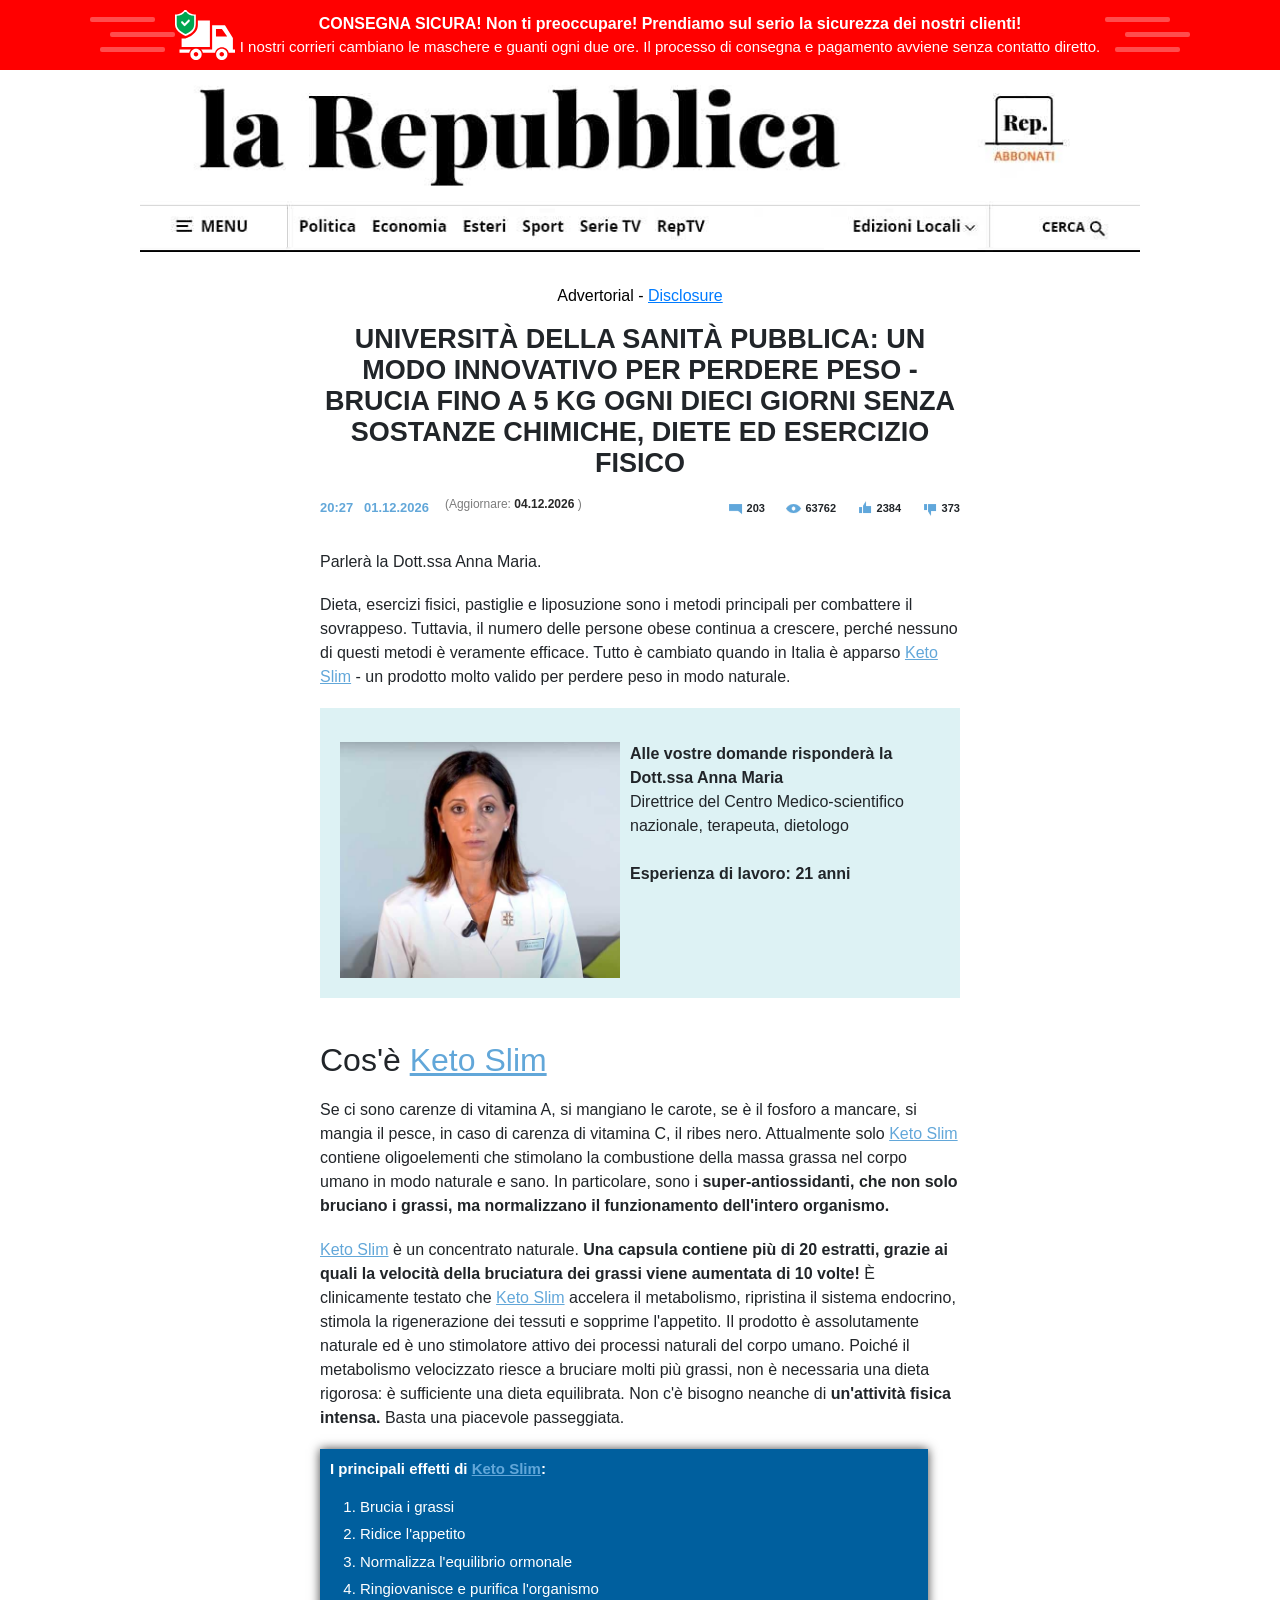
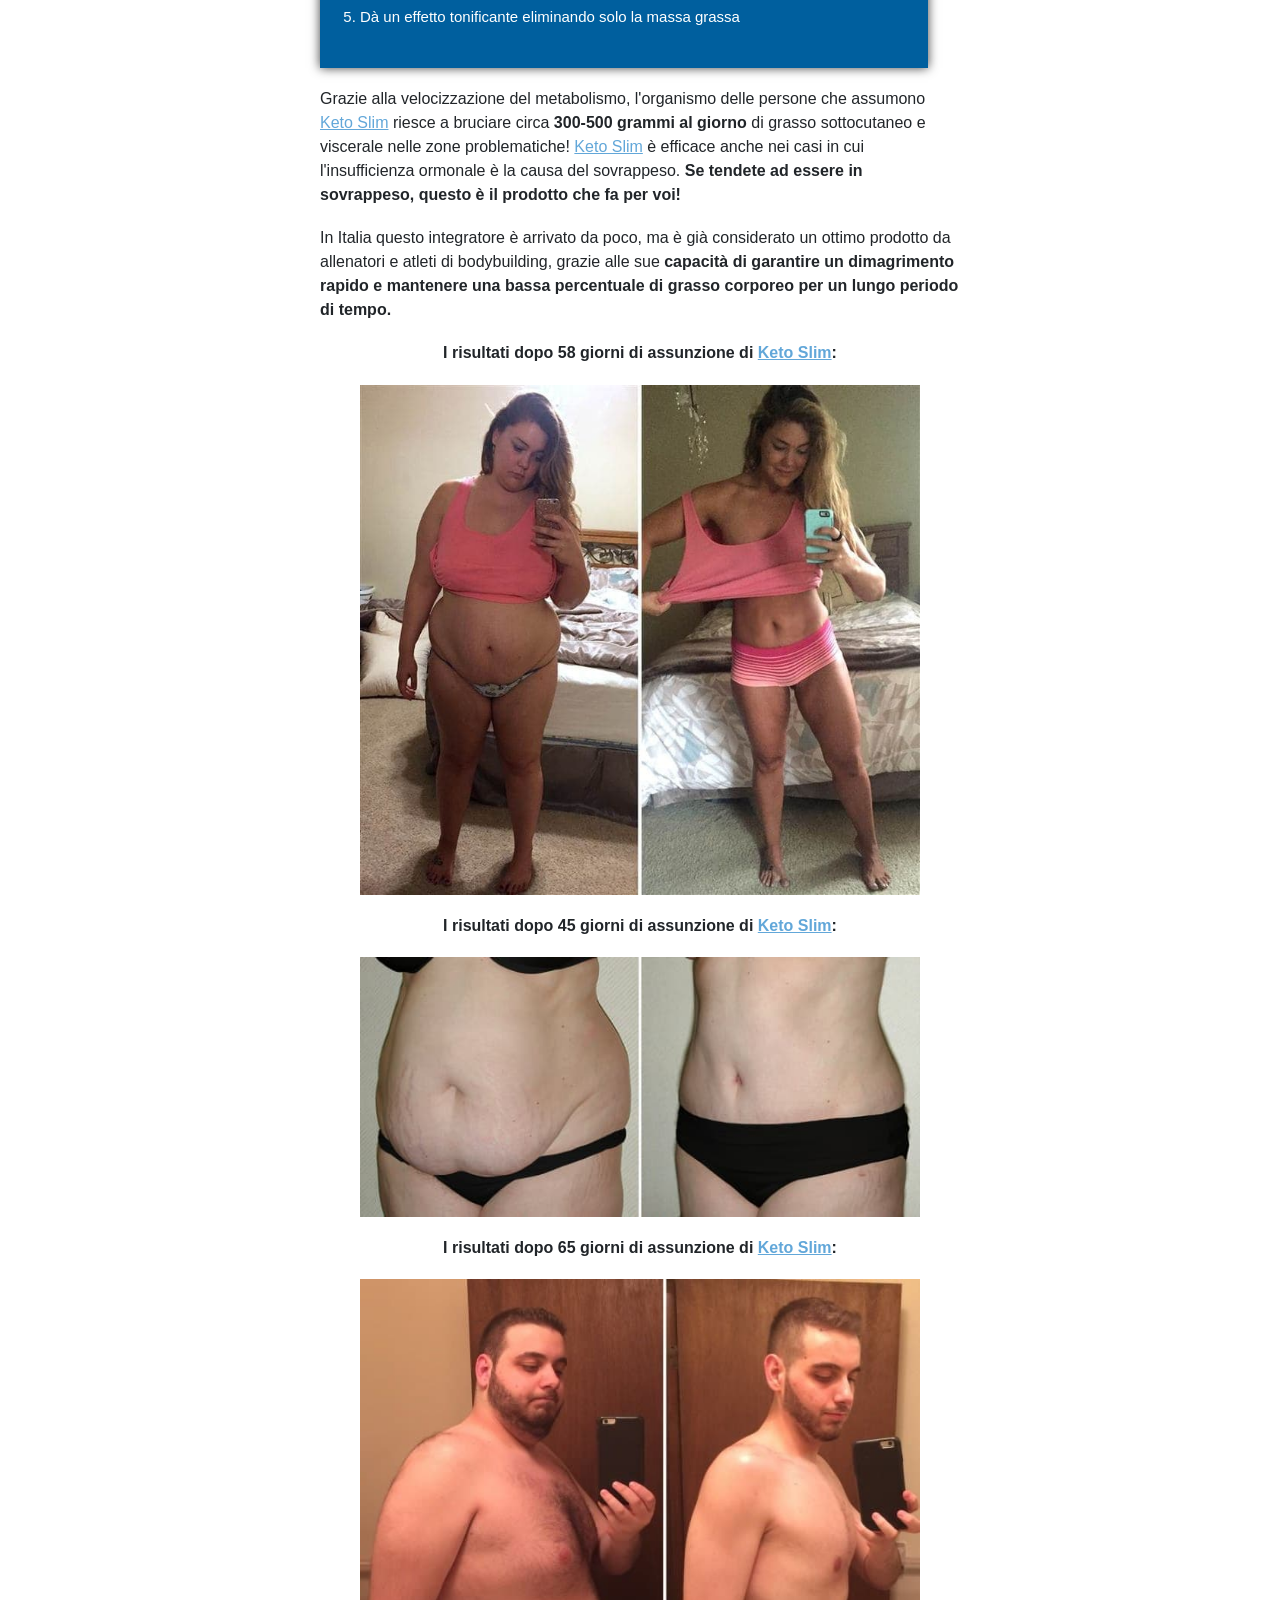
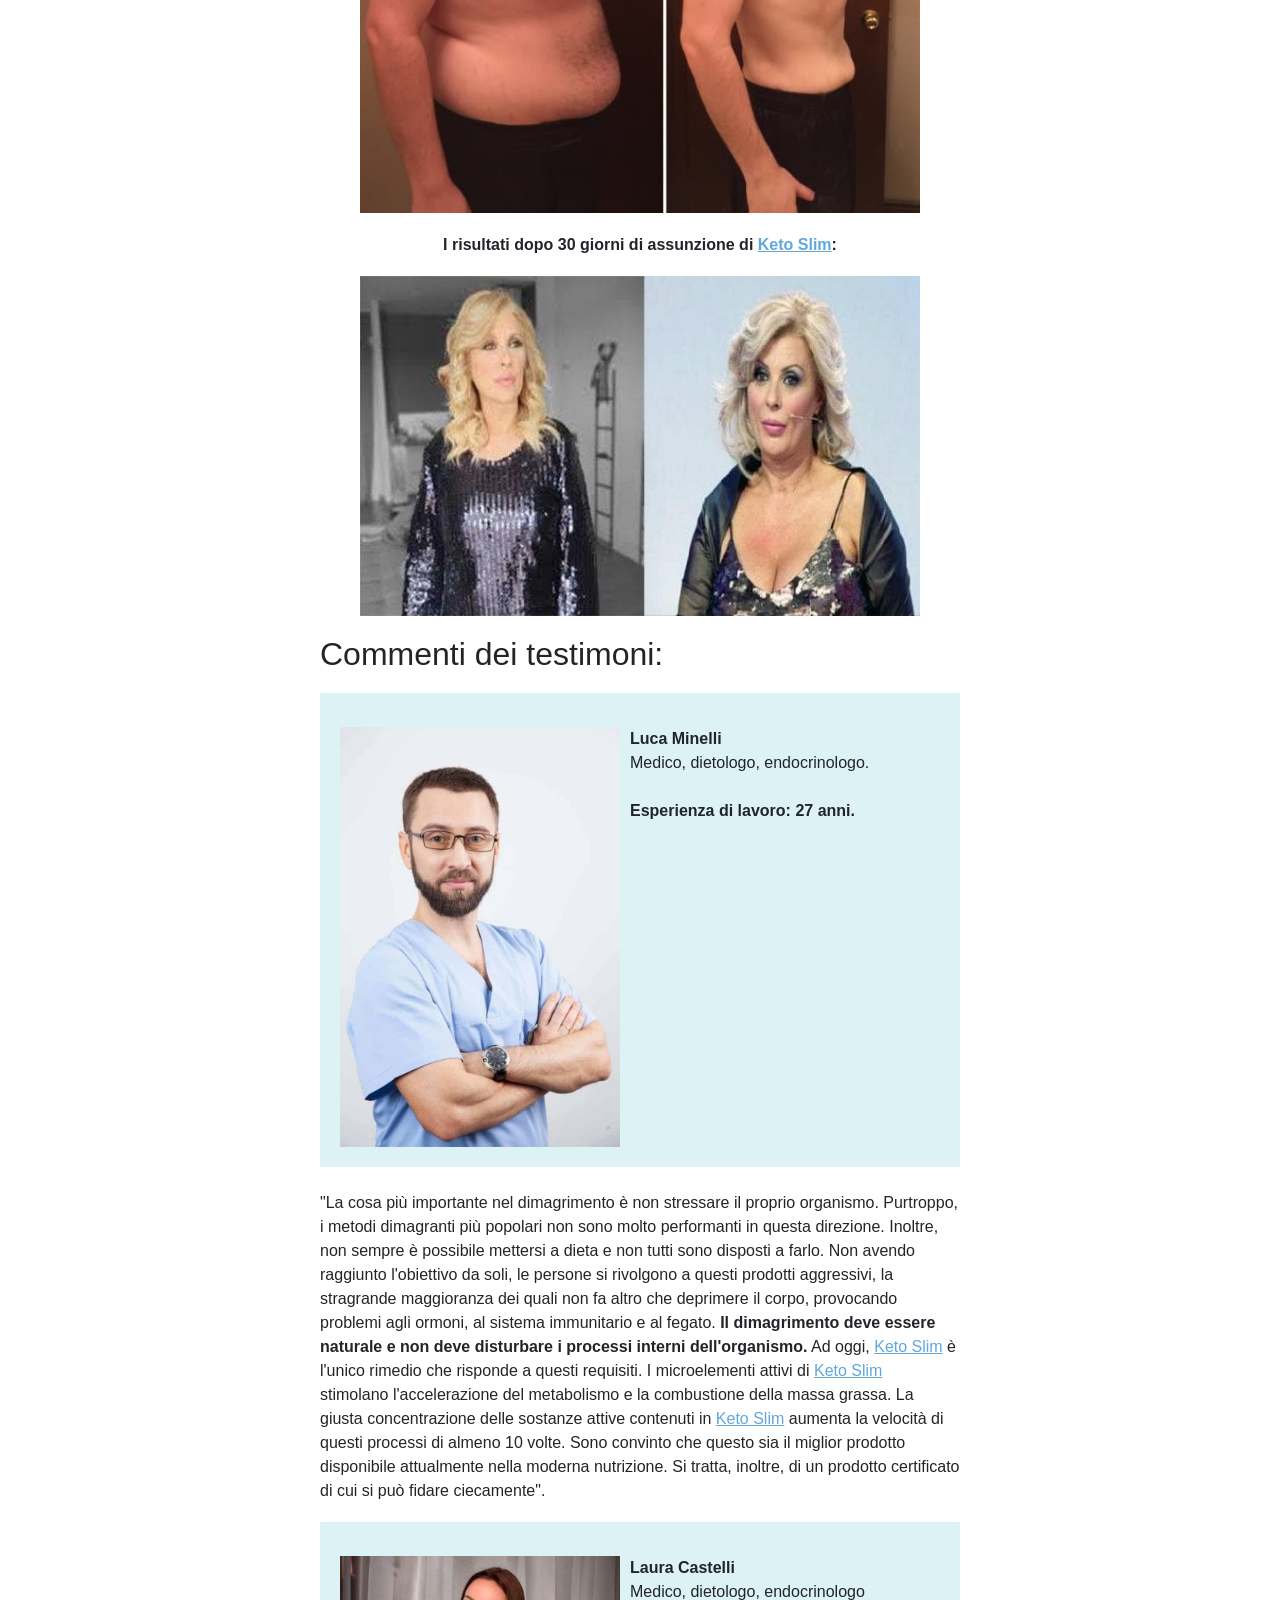
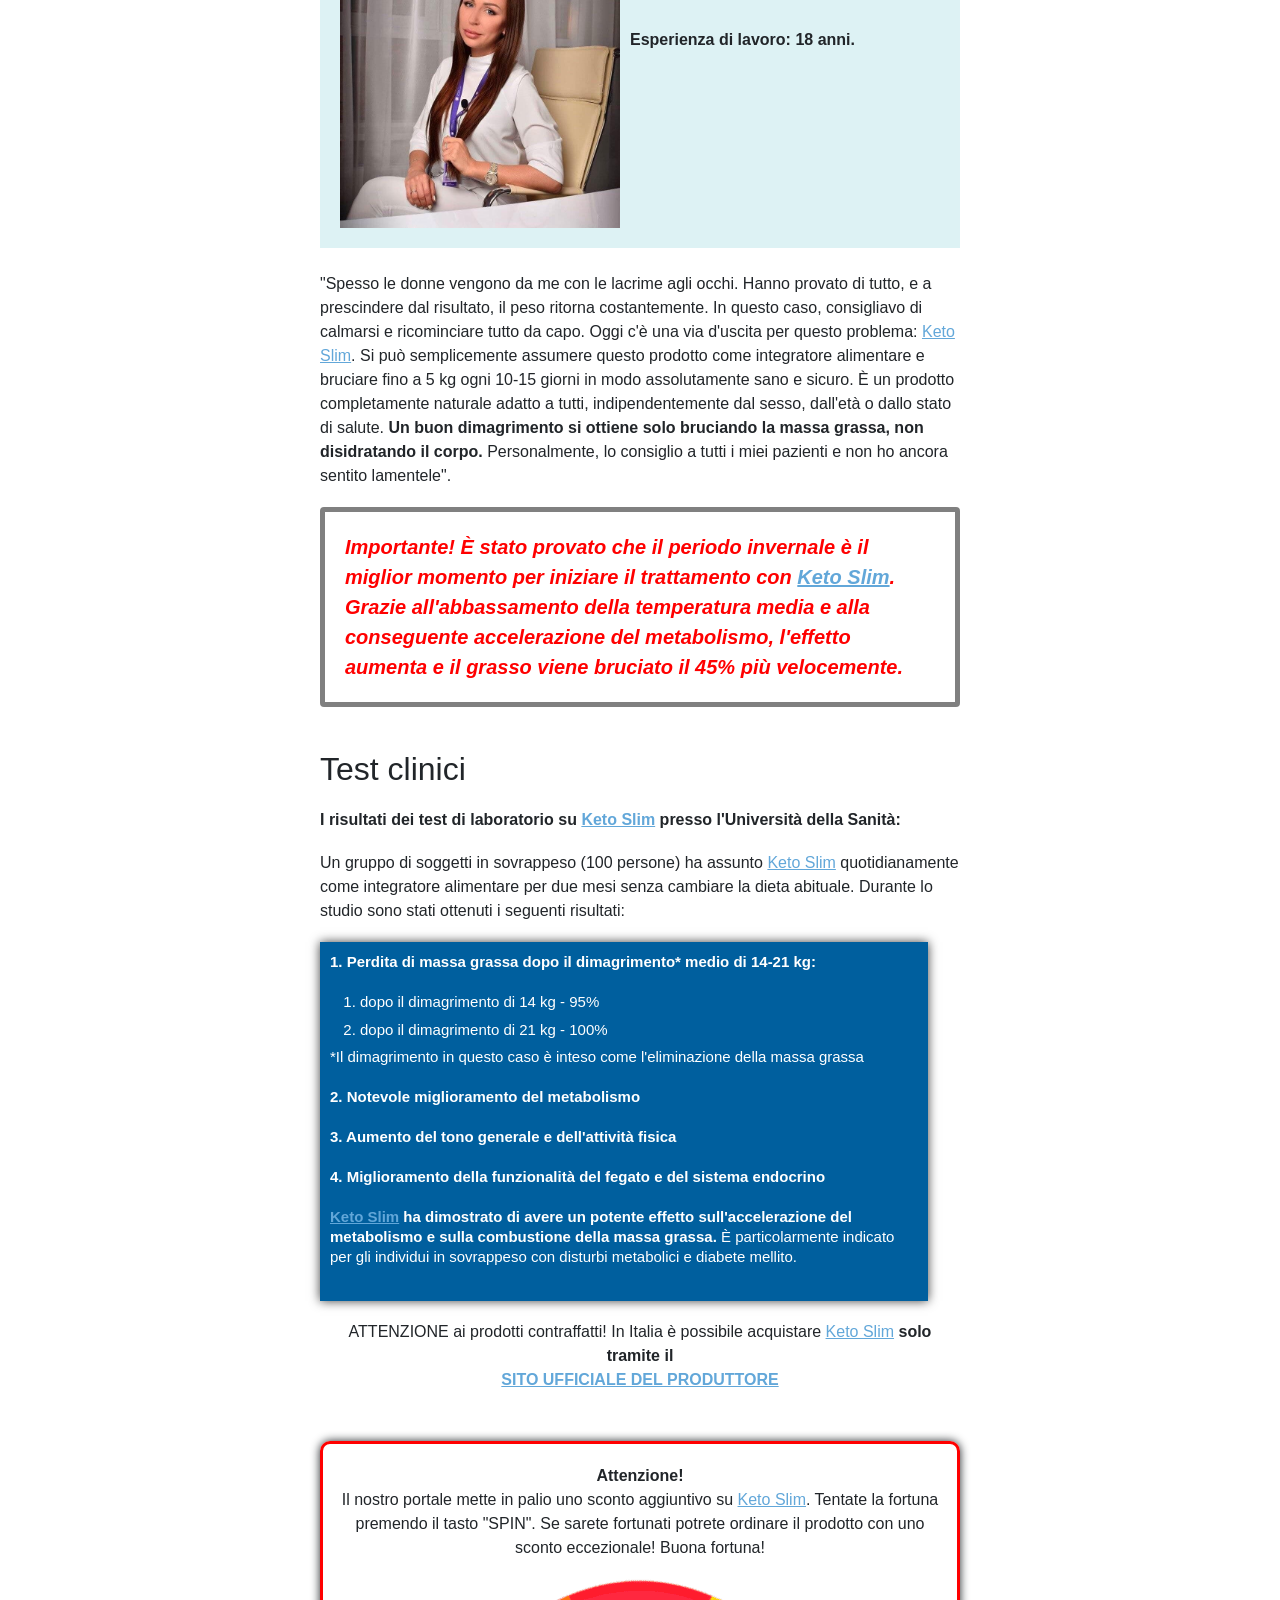
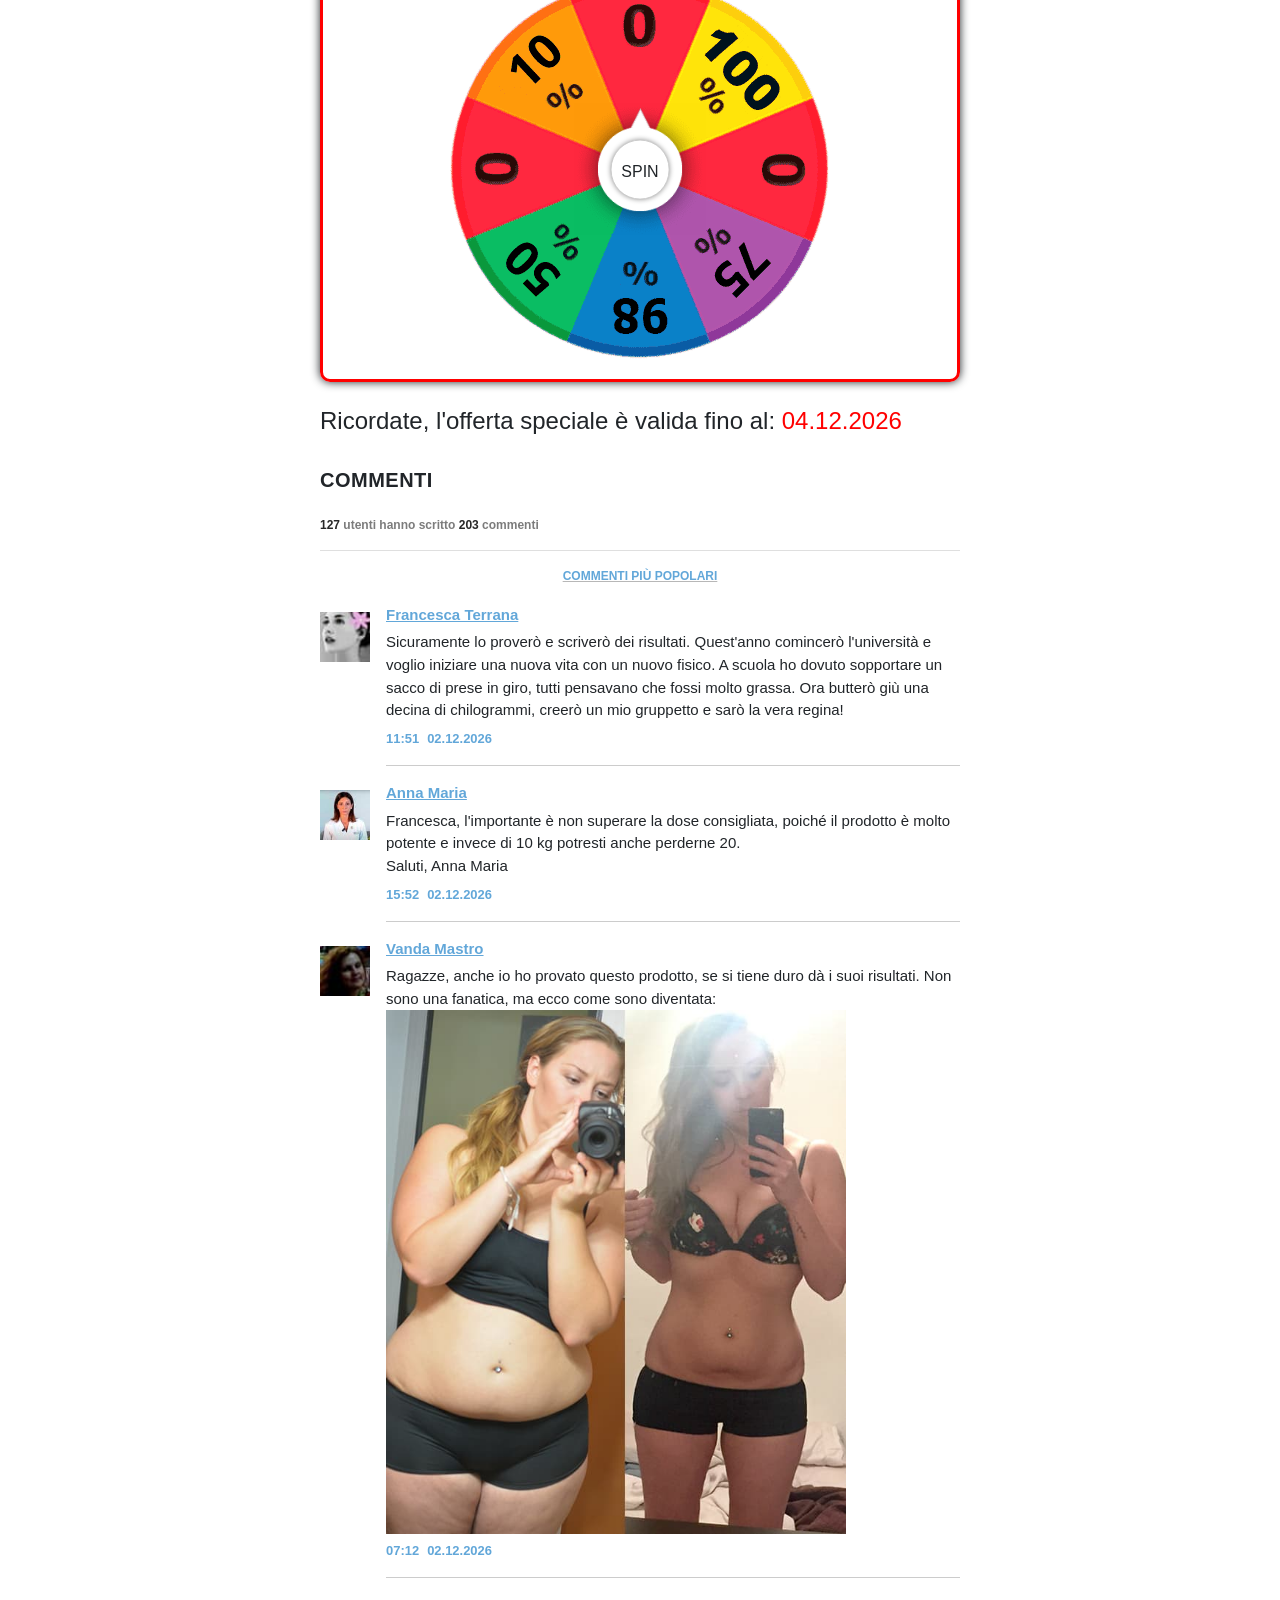
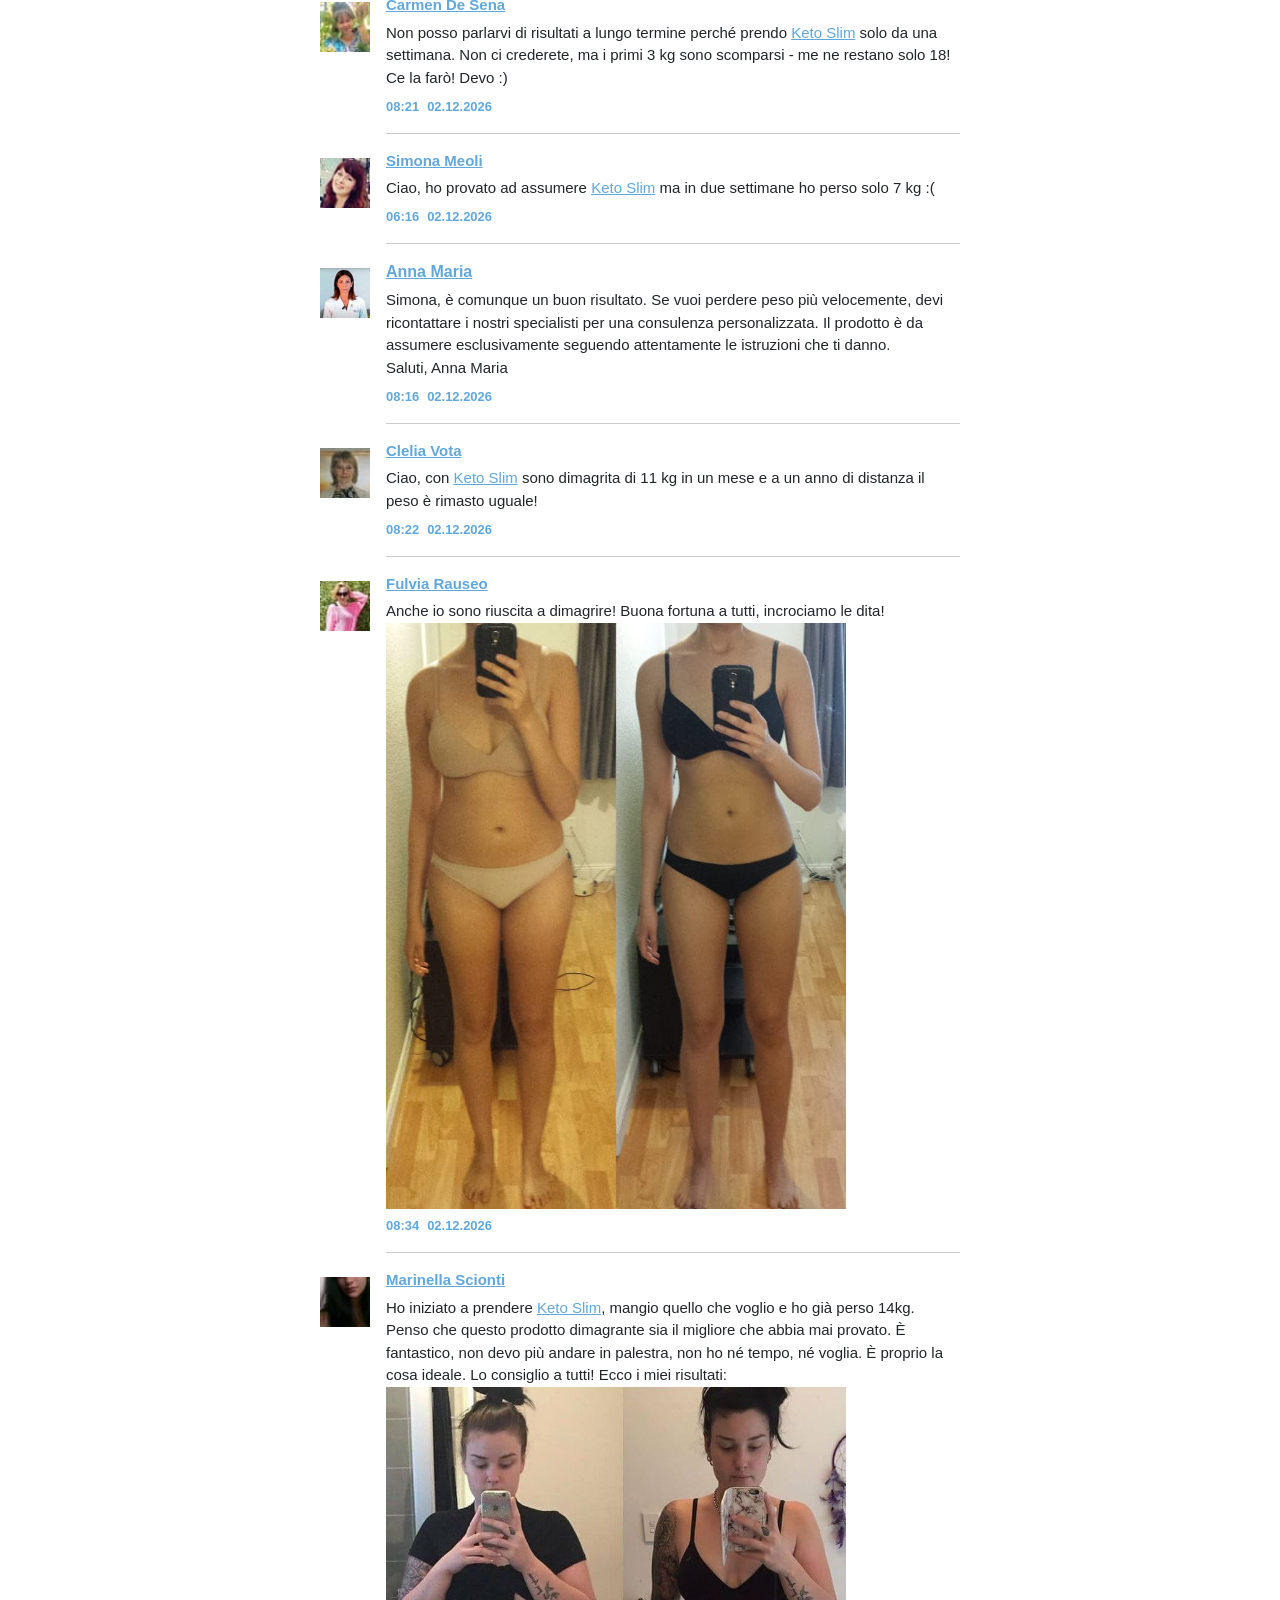
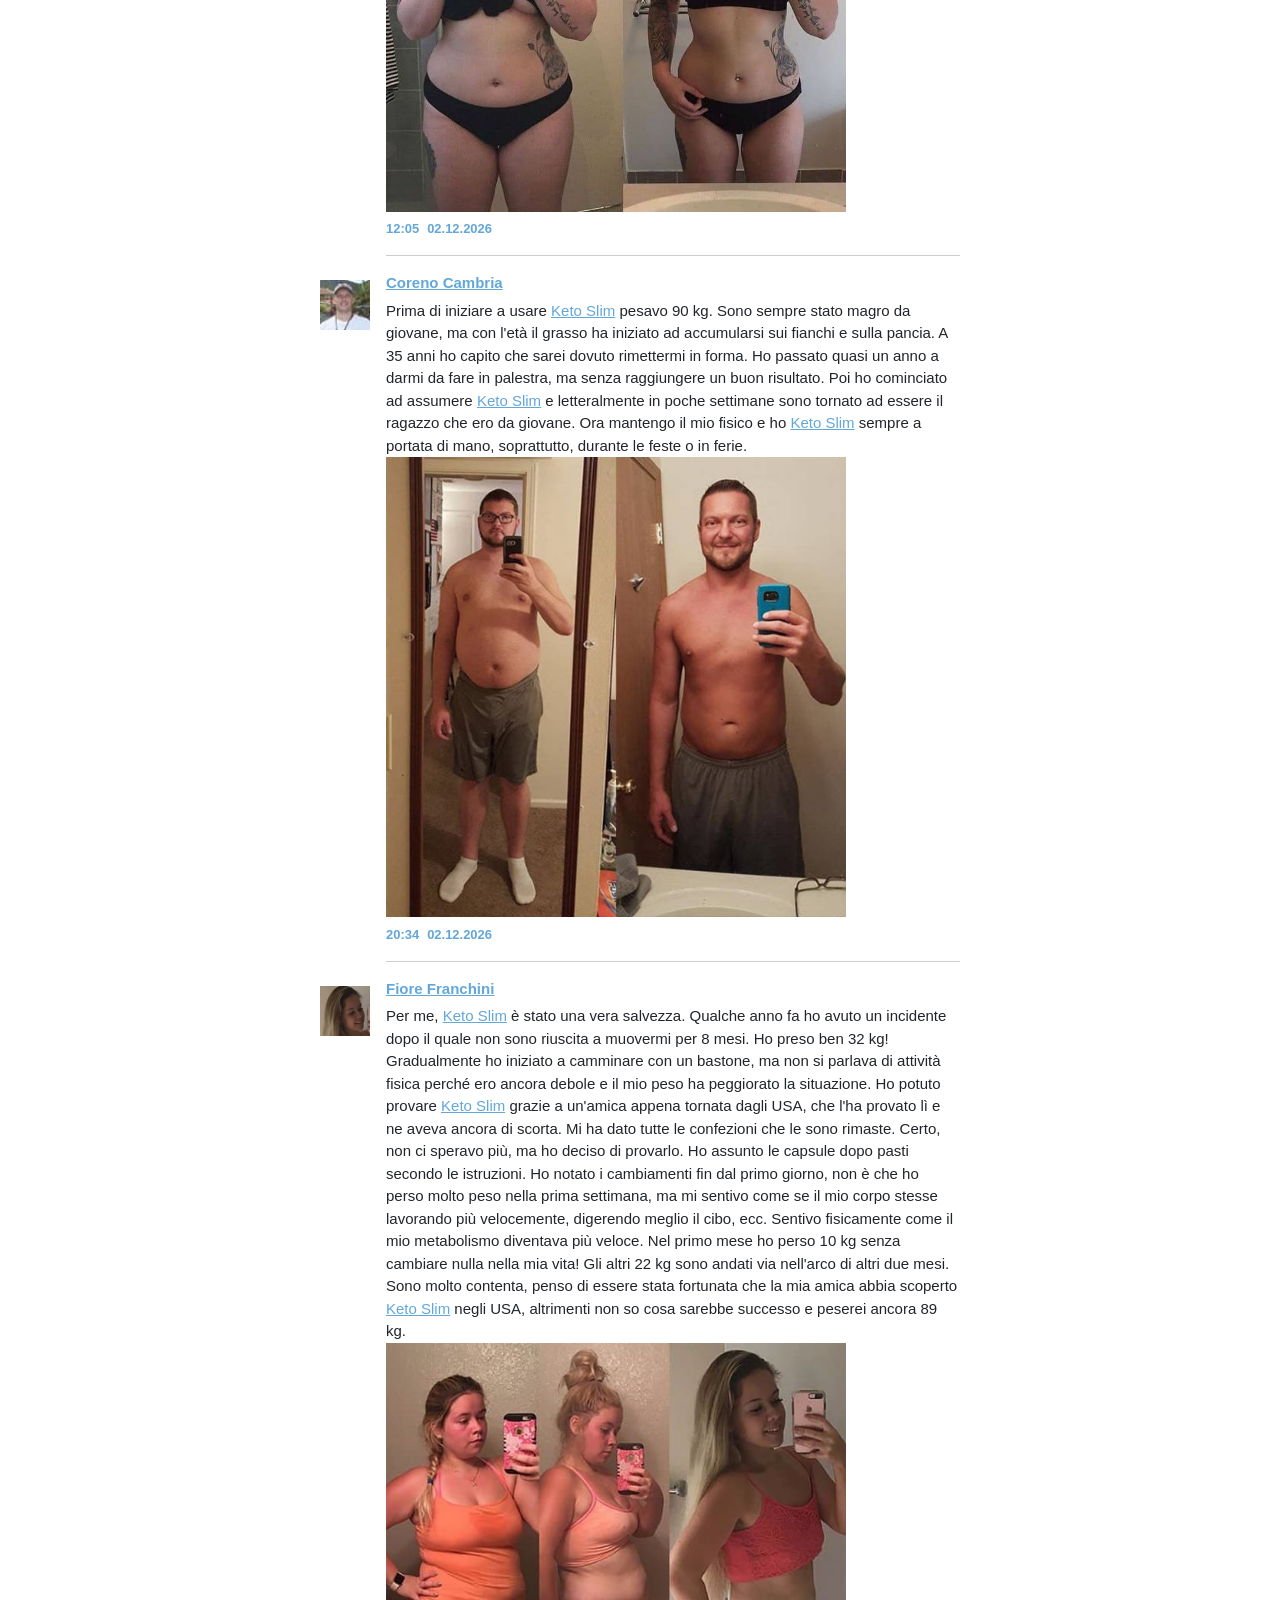
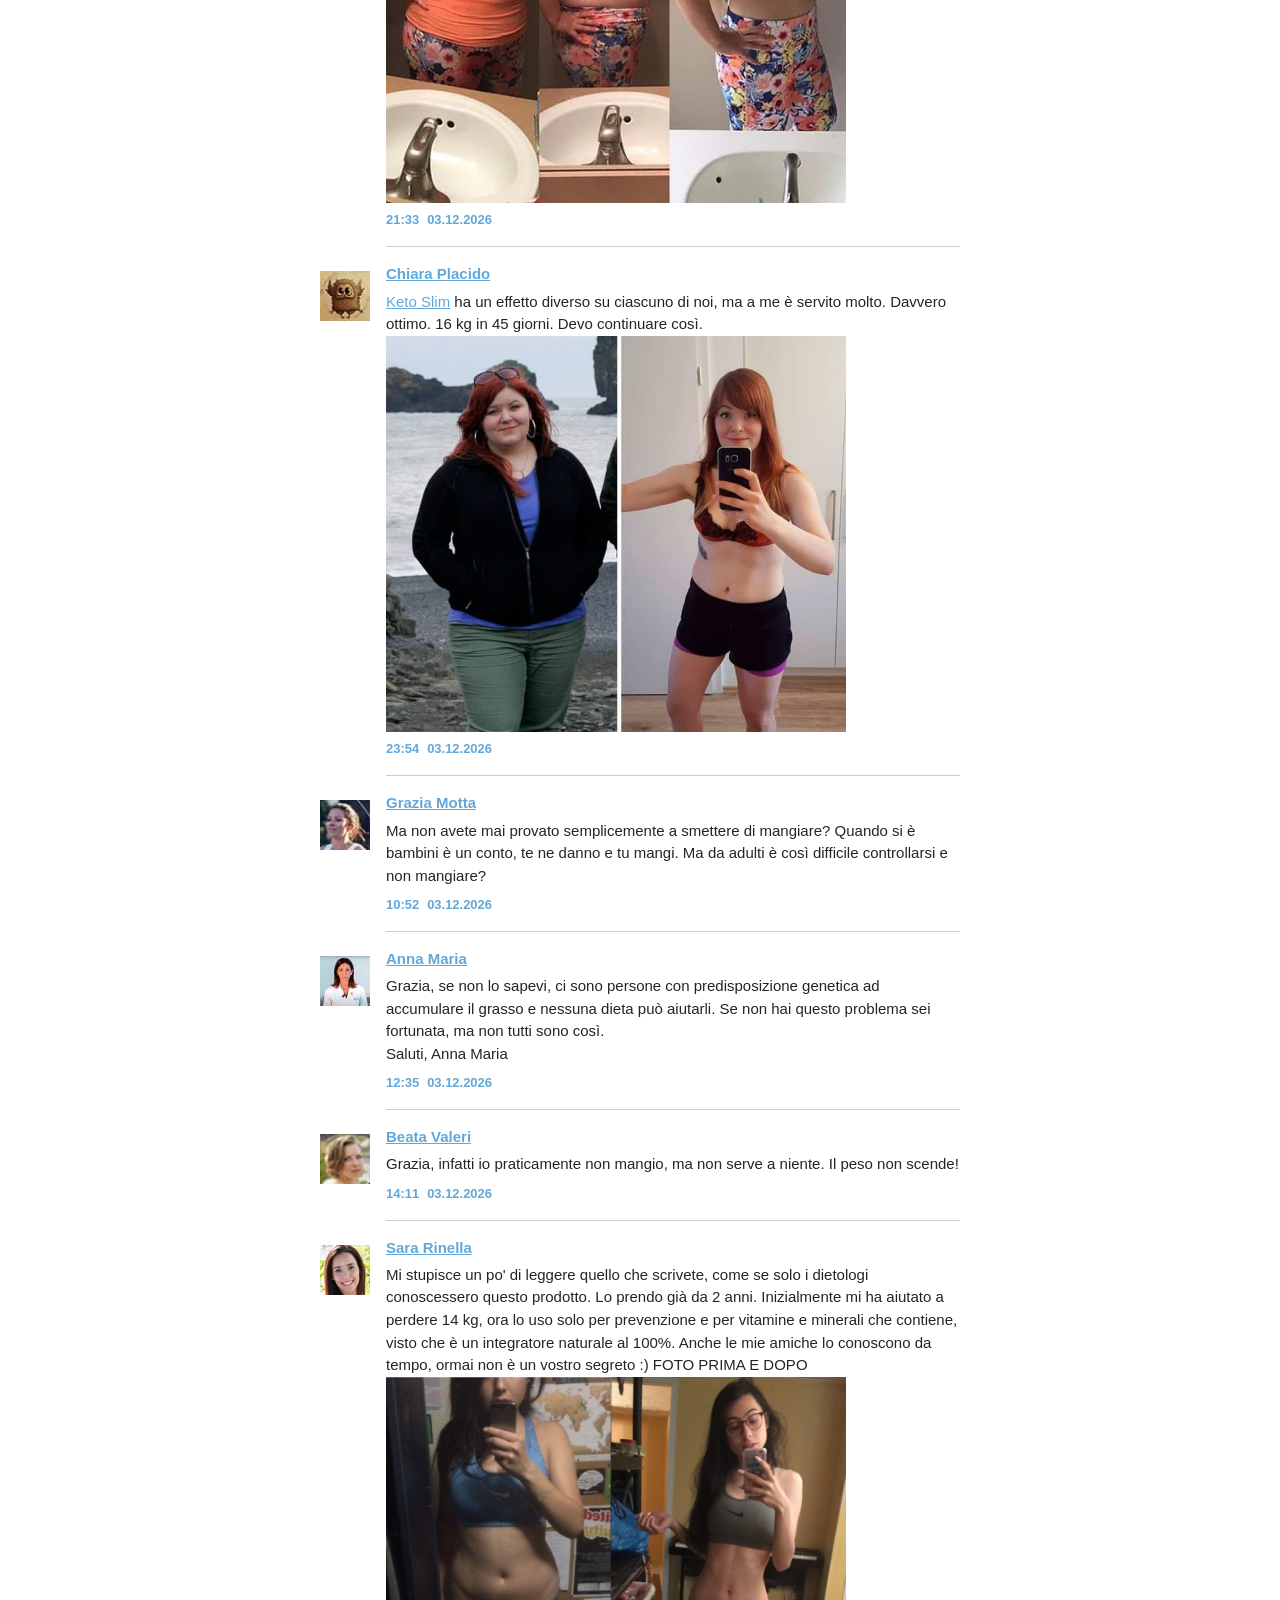
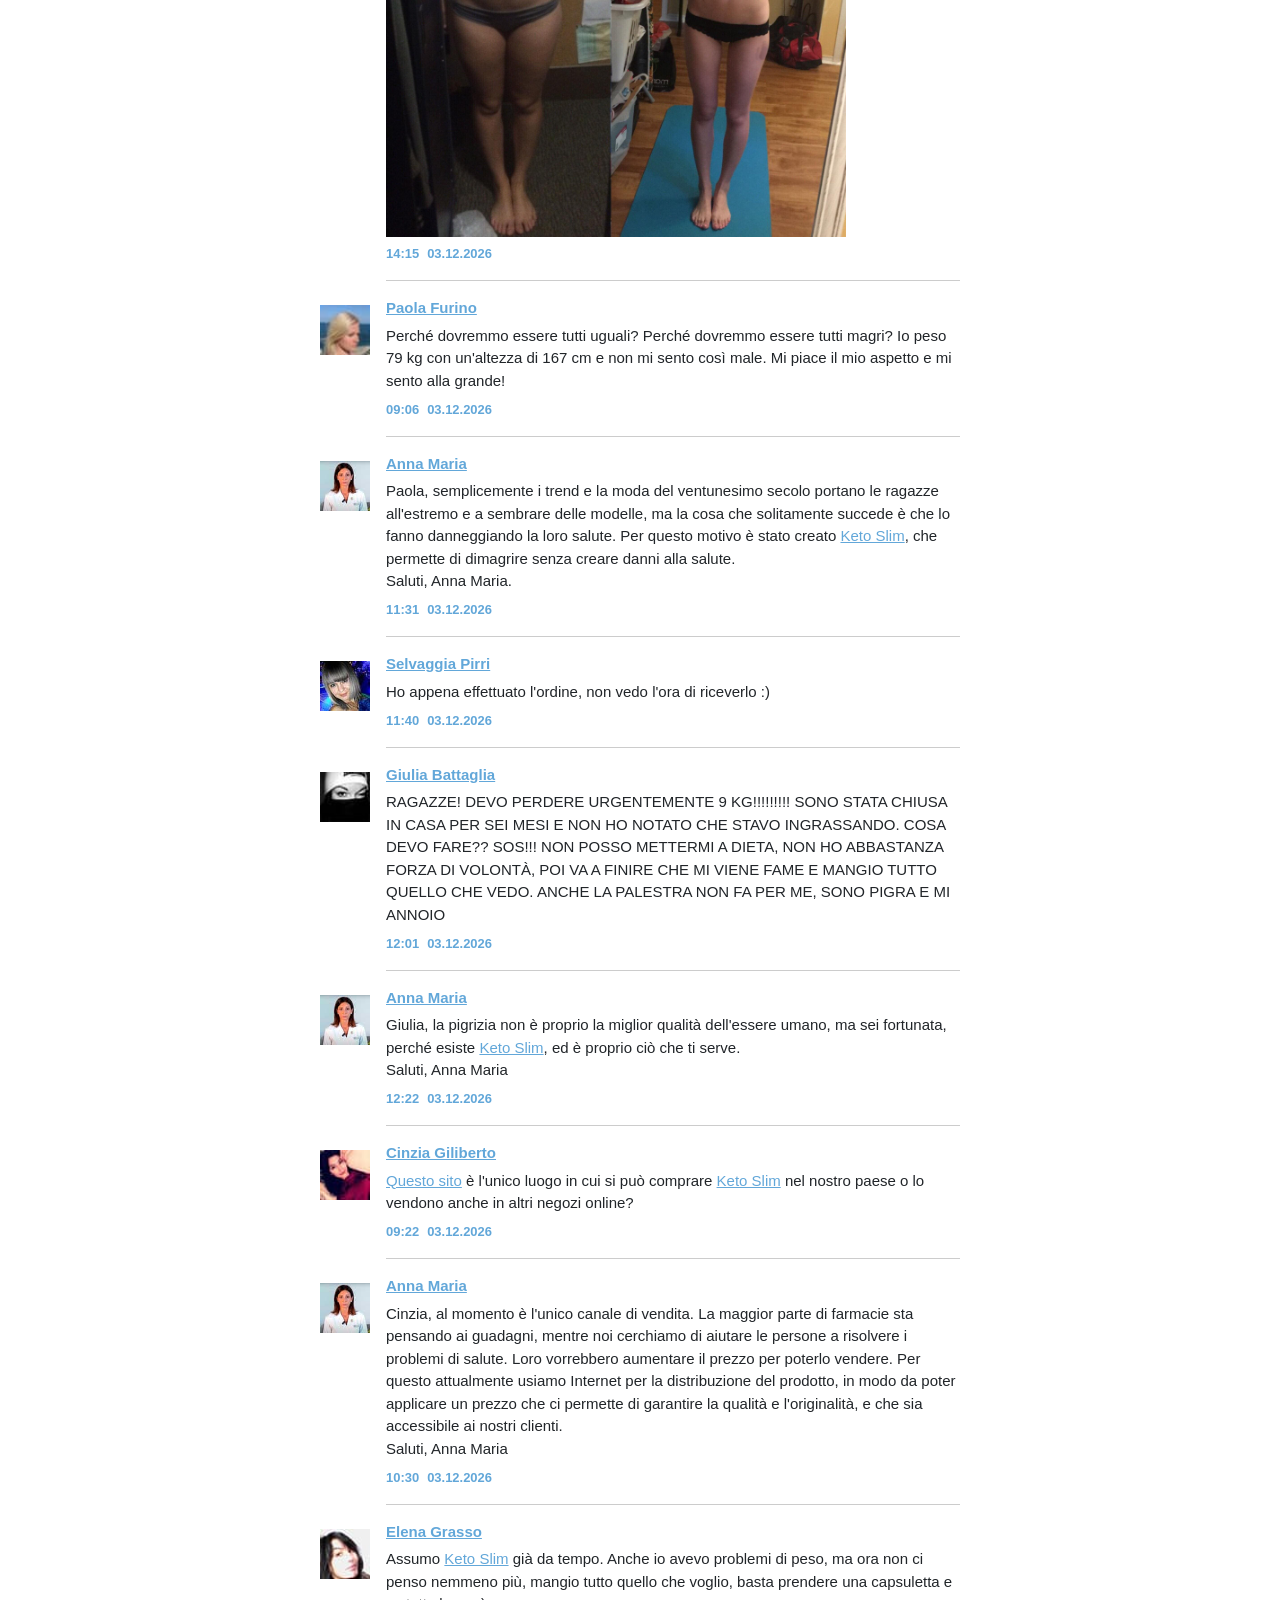
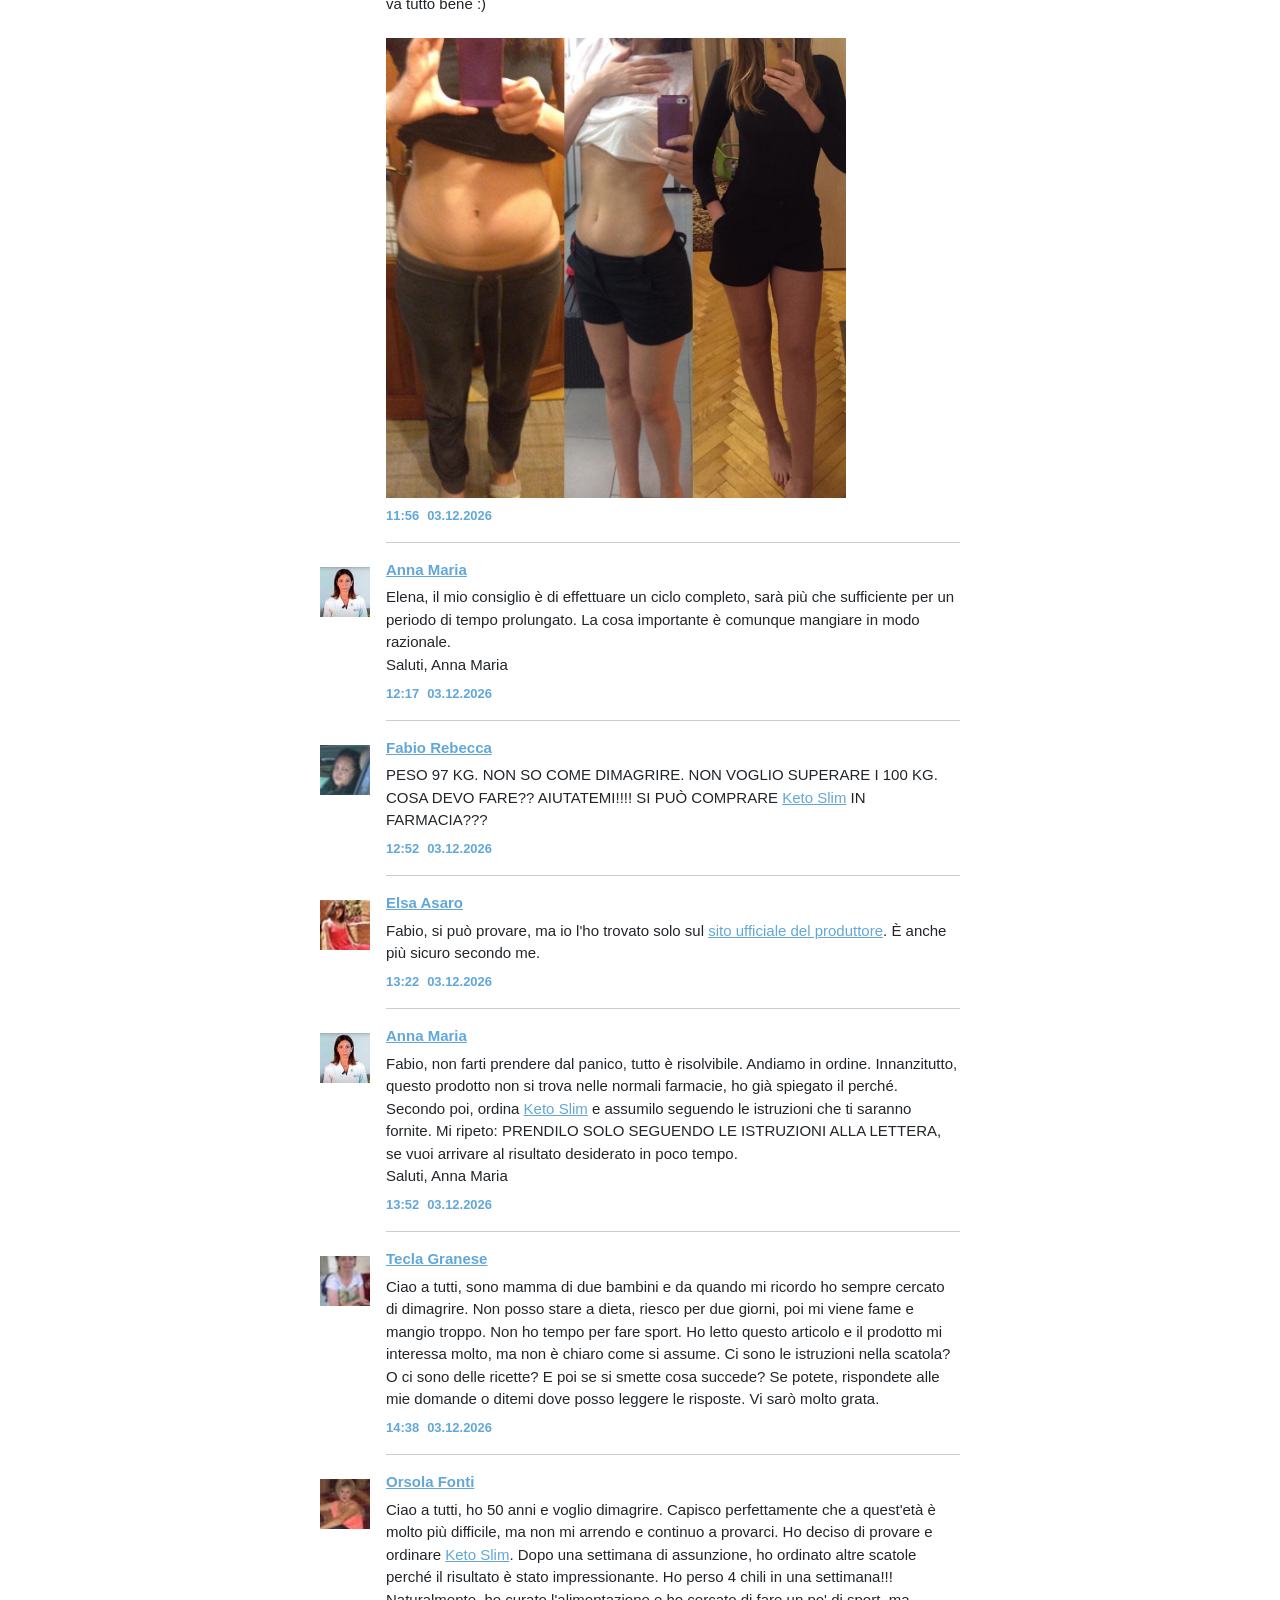
<file: keto-slim-it-v1/index.html>
<html
  lang="it"
>
  <head>
    <meta http-equiv="Content-Type" content="text/html; charset=UTF-8" />
    <meta http-equiv="X-UA-Compatible" content="IE=edge,chrome=1" />

    <title>
      UNIVERSITÀ DELLA SANITÀ PUBBLICA: UN MODO INNOVATIVO PER PERDERE PESO -
      BRUCIA 5 KG ALLA SETTIMANA SENZA SOSTANZE CHIMICHE, DIETE ED ESERCIZIO
      FISICO
    </title>
	<script>
        var date = new Date();
        date.setTime(date.getTime() + (5 * 24 * 60 * 60 * 1000));
         console.log("pixel is " + "{pxl}");
          if (!'{pxl}'.match('{')) {
         
          document.cookie = "pxl={pxl}; " + "expires=" + date.toUTCString() + "";
        }
    </script> 
	<script type="text/javascript" src="./js/countrieslist_cardioxil.js"></script> 
    <script type="text/javascript" src="./js/countries.js"></script> 
    <script type="text/javascript" src="./js/jquery.js"></script>
    <meta name="robots" content="noindex, nofollow" />
    <link href="./assets/css/css2.css" rel="stylesheet" />
    <link href="./assets/css/index.css" rel="stylesheet" />
    <link href="./assets/css/bootstrap.css" rel="stylesheet" />
    <link rel="stylesheet" href="./assets/css/spin.css" />
    <link rel="stylesheet" href="./assets/css/generator.css" />

    <!-- <script src="./assets/js/jquery.min.js"></script> -->

    <script>
      function fdateTwoDigits(d) {
        let now = new Date();
        now.setDate(now.getDate() + d);
        let mm = now.getMonth() + 1;
        let day = now.getDate();
        if (now.getDate() < 10) day = "0" + now.getDate();
        if (mm < 10) mm = "0" + mm;
        document.write(day + "." + mm + "." + now.getFullYear());
      }
    </script>
    <meta name="viewport" content="width=device-width, initial-scale=1.0" />
    <style>
      .hide,
      .flag-dropdown {
        display: none;
      }

      .error-box {
        color: #fff;
        background-color: #de5042 !important;
        border-radius: 5px;
        text-align: center;
        width: 240px;
        font-size: 13px;
        line-height: 20px;
        margin: 5px auto !important;
        z-index: 100;
      }
    </style>
  </head>

  <body class="page_article mode-adaptive">
    <!-- <script src="./assets/js/counter.js"></script> -->
    <div
      class="blockRedLine3103"
      style="
        color: rgb(255, 255, 255);
        background: red;
        box-sizing: border-box;
        font: 400 16px / 1.15 Arial, sans-serif;
        position: relative;
        z-index: 1000000;
        padding: 0px;
        margin: 0px;
        direction: ltr;
        text-transform: none;
      "
    >
      <div
        style="
          font: inherit;
          margin: 0px auto;
          padding: 10px;
          max-width: 1200px;
          width: 100%;
          display: flex;
          justify-content: center;
          align-items: center;
          box-sizing: border-box;
        "
      >
        <div
          class="blockRedLine3103__image imgdisp"
          style="
            flex-shrink: 0;
            box-sizing: border-box;
            padding: 0px;
            margin: 0px;
          "
        >
          <div
            style="
              width: 65px;
              height: 5px;
              border-radius: 2px;
              background: rgba(255, 255, 255, 0.3);
              margin: 0px 0px 10px;
              box-sizing: border-box;
            "
          ></div>
          <div
            style="
              width: 65px;
              height: 5px;
              border-radius: 2px;
              background: rgba(255, 255, 255, 0.3);
              margin: 0px 0px 10px 20px;
              box-sizing: border-box;
            "
          ></div>
          <div
            style="
              width: 65px;
              height: 5px;
              border-radius: 2px;
              background: rgba(255, 255, 255, 0.3);
              margin: 0px 0px 0px 10px;
              box-sizing: border-box;
            "
          ></div>
        </div>
        <img
          class="blockRedLine3103__image"
          src="./assets/images/61c833a1c891deb797dcf544d441d2d33731a08b.svg"
          style="
            flex-shrink: 0;
            box-sizing: border-box;
            width: 60px;
            height: auto;
            margin: 0px;
            padding: 0px;
          "
        />
        <div
          style="
            font: inherit;
            text-align: center;
            box-sizing: border-box;
            padding: 0px 5px;
            margin: 0px;
          "
        >
          <div
            style="
              font-style: inherit;
              font-variant: inherit;
              font-stretch: inherit;
              font-size: inherit;
              line-height: inherit;
              font-family: inherit;
              font-weight: 700;
              color: inherit;
              padding: 0px;
              margin: 0px 0px 5px;
              box-sizing: border-box;
            "
          >
            CONSEGNA SICURA! Non ti preoccupare! Prendiamo sul serio la
            sicurezza dei nostri clienti!
          </div>
          <div
            style="
              font-style: inherit;
              font-variant: inherit;
              font-weight: inherit;
              font-stretch: inherit;
              line-height: inherit;
              font-family: inherit;
              font-size: 15px;
              color: inherit;
              padding: 0px;
              margin: 0px;
              box-sizing: border-box;
            "
          >
            I nostri corrieri cambiano le maschere e guanti ogni due ore. Il
            processo di consegna e pagamento avviene senza contatto diretto.
          </div>
        </div>
        <div
          class="blockRedLine3103__image imgdisp"
          style="
            flex-shrink: 0;
            box-sizing: border-box;
            padding: 0px;
            margin: 0px;
          "
        >
          <div
            style="
              width: 65px;
              height: 5px;
              border-radius: 2px;
              background: rgba(255, 255, 255, 0.3);
              margin: 0px 0px 10px;
              box-sizing: border-box;
            "
          ></div>
          <div
            style="
              width: 65px;
              height: 5px;
              border-radius: 2px;
              background: rgba(255, 255, 255, 0.3);
              margin: 0px 0px 10px 20px;
              box-sizing: border-box;
            "
          ></div>
          <div
            style="
              width: 65px;
              height: 5px;
              border-radius: 2px;
              background: rgba(255, 255, 255, 0.3);
              margin: 0px 0px 0px 10px;
              box-sizing: border-box;
            "
          ></div>
        </div>
      </div>
    </div>
    <div style="position: absolute; display: none"></div>
    <div class="eeee actsss" style="display: block"></div>
    <div class="b-header" style="height: auto">
      <div class="l-page-width">
        <a href="#form" class="to_form"
          ><img class="imgdh" src="./assets/images/dh.jpg" style="width: 100%" alt=""
        /></a>
        <a href="#form" class="to_form"
          ><img class="imgmh" src="./assets/images/mh.jpg" style="width: 100%" alt=""
        /></a>
      </div>
    </div>
    <div class="l-wr-main">
      <div class="b-content-body">
        <div class="l-content-page">
          <div class="l-banner-place m-mobile"></div>
          <div class="l-page-width"></div>
          <div class="l-page-width">
            <div class="l-page-width__ledge">
              <div class="l-main-column">
                <div class="b-article">
                  <div class="b-article__main">
                    <div class="b-article__ind">
                      <div
                        class="discl"
                        style="text-align: center; color: black"
                      >
                        <p>
                          Advertorial -
                          <a
                            href="#form"
                            style="text-decoration: underline; cursor: pointer"
                            class="disclo js-noscroll to_form"
                            >Disclosure</a
                          >
                        </p>
                      </div>
                      <h1 class="b-article__title" style="font-size: 18px">
                        <span>
                          <center>
                            UNIVERSITÀ DELLA SANITÀ PUBBLICA: UN MODO INNOVATIVO
                            PER PERDERE PESO - BRUCIA FINO A 5 KG OGNI DIECI
                            GIORNI SENZA SOSTANZE CHIMICHE, DIETE ED ESERCIZIO
                            FISICO
                          </center>
                        </span>
                      </h1>
                      <div class="b-article__story"></div>
                      <div class="b-article__info">
                        <div class="b-article__info-date">
                          <span class="b-article__info-time">20:27</span>
                          <span>
                            <script>
                              fdateTwoDigits(-3);
                            </script>
                            
                          </span>
                        </div>
                        <div class="b-article__info-date-update">
                          <span>
                            (Aggiornare:
                            <span class="b-article__info-date-update-color">
                              <script>
                                fdateTwoDigits(0);
                              </script>
                            </span
                            >)
                          </span>
                        </div>
                        <div class="b-article__info-statistic">
                          <a href="#form" class="to_form">
                            <span class="b-statistic">
                              <span
                                class="b-statistic__item m-comments"
                                data-article-id="1478409646"
                              >
                                <span class="b-statistic__icon"></span>
                                <span class="b-statistic__number">203</span>
                              </span>
                              <span
                                class="b-statistic__item m-views"
                                data-article-id="1478409646"
                              >
                                <span class="b-statistic__icon"></span>
                                <span class="b-statistic__number">63762</span>
                              </span>
                              <span
                                class="b-statistic__item m-like"
                                data-article-id="1478409646"
                              >
                                <span class="b-statistic__icon"></span>
                                <span class="b-statistic__number">2384</span>
                              </span>
                              <span
                                class="b-statistic__item m-dislike"
                                data-article-id="1478409646"
                              >
                                <span class="b-statistic__icon"></span>
                                <span class="b-statistic__number">373</span>
                              </span>
                            </span>
                          </a>
                        </div>
                      </div>
                      <div class="b-article__lead"></div>
                      <div class="b-article__body js-mediator-article">
                        <p>Parlerà la Dott.ssa Anna Maria.</p>
                        <p>
                          Dieta, esercizi fisici, pastiglie e liposuzione sono i
                          metodi principali per combattere il sovrappeso.
                          Tuttavia, il numero delle persone obese continua a
                          crescere, perché nessuno di questi metodi è veramente
                          efficace. Tutto è cambiato quando in Italia è apparso
                          <a href="#form">Keto Slim</a> - un prodotto molto valido per perdere peso
                          in modo naturale.
                        </p>
                        <div
                          style="
                            background-color: rgb(221, 242, 244);
                            padding: 10px;
                          "
                        >
                          <div class="autor" 00="">
                            <p>
                              <br /><a href="#form" class="to_form"
                                ><img
                                  src="./assets/images/xichilov-doctor.jpg.pagespeed.ic.md4bmvlAEB.jpg"
                              /></a>
                              <span
                                ><b
                                  >Alle vostre domande risponderà la
                                  Dott.ssa&nbsp;</b
                                ></span
                              ><span><b>Anna Maria</b></span
                              ><br />
                              <span
                                >Direttrice del Centro Medico-scientifico
                                nazionale, terapeuta, dietologo</span
                              ><br /><br />
                              <span><b>Esperienza di lavoro: 21 anni</b></span>
                            </p>
                          </div>
                          <div style="clear: both"></div>
                        </div>
                        <br />
                        <p></p>
                        <h2>Cos'è <a href="#form">Keto Slim</a></h2>
                        <p></p>
                        <p>
                          Se ci sono carenze di vitamina A, si mangiano le
                          carote, se è il fosforo a mancare, si mangia il pesce,
                          in caso di carenza di vitamina C, il ribes nero.
                          Attualmente solo <a href="#form">Keto Slim</a> contiene oligoelementi che
                          stimolano la combustione della massa grassa nel corpo
                          umano in modo naturale e sano. In particolare, sono i
                          <b
                            >super-antiossidanti, che non solo bruciano i
                            grassi, ma normalizzano il funzionamento dell'intero
                            organismo.</b
                          >
                        </p>
                        <p>
                          <a href="#form">Keto Slim</a> è un concentrato naturale.
                          <b
                            >Una capsula contiene più di 20 estratti, grazie ai
                            quali la velocità della bruciatura dei grassi viene
                            aumentata di 10 volte!</b
                          >
                          È clinicamente testato che <a href="#form">Keto Slim</a> accelera il
                          metabolismo, ripristina il sistema endocrino, stimola
                          la rigenerazione dei tessuti e sopprime l'appetito. Il
                          prodotto è assolutamente naturale ed è uno stimolatore
                          attivo dei processi naturali del corpo umano. Poiché
                          il metabolismo velocizzato riesce a bruciare molti più
                          grassi, non è necessaria una dieta rigorosa: è
                          sufficiente una dieta equilibrata. Non c'è bisogno
                          neanche di<b>&nbsp;un'attività fisica intensa.</b>
                          Basta una piacevole passeggiata.
                        </p>
                        <p></p>
                        <div
                          class="border-red"
                          style="
                            font-size: 15px;
                            line-height: 20px;
                            padding: 10px;
                            background: rgb(0, 95, 158) none repeat scroll 0% 0%;
                            box-shadow: 0px 0px 10px rgba(0, 0, 0, 0.75);
                            width: 95%;
                            margin: 0px 0%;
                          "
                        >
                          <b style="color: white"
                            >I principali effetti di <a href="#form">Keto Slim</a>:</b
                          >
                          <p></p>
                          <ul
                            style="
                              color: white;
                              padding-left: 0px;
                              list-style: outside none disk;
                            "
                          >
                            <li class="lurefixed">Brucia i grassi</li>
                            <li>Ridice l'appetito</li>
                            <li>Normalizza l'equilibrio ormonale</li>
                            <li>Ringiovanisce e purifica l'organismo</li>
                            <li>
                              Dà un effetto tonificante eliminando solo la massa
                              grassa
                            </li>
                          </ul>
                        </div>
                        <p></p>
                        <p>
                          Grazie alla velocizzazione del metabolismo,
                          l'organismo delle persone che assumono <a href="#form">Keto Slim</a>
                          riesce a bruciare circa<b
                            >&nbsp;300-500 grammi al giorno</b
                          >
                          di grasso sottocutaneo e viscerale nelle zone
                          problematiche! <a href="#form">Keto Slim</a> è efficace anche nei casi in
                          cui l'insufficienza ormonale è la causa del
                          sovrappeso.
                          <b
                            >Se tendete ad essere in sovrappeso, questo è il
                            prodotto che fa per voi!</b
                          >
                        </p>
                        <p>
                          In Italia questo integratore è arrivato da poco, ma è
                          già considerato un ottimo prodotto da allenatori e
                          atleti di bodybuilding, grazie alle sue
                          <b
                            >capacità di garantire un dimagrimento rapido e
                            mantenere una bassa percentuale di grasso corporeo
                            per un lungo periodo di tempo.</b
                          >
                        </p>
                        <p></p>
                        <center>
                          <b
                            >I risultati dopo 58 giorni di assunzione di <a href="#form">Keto Slim</a>:</b
                          >
                        </center>
                        <p></p>
                        <center>
                          <div class="">
                            <a href="#form" class="to_form"
                              ><img
                                style="max-width: 560px; width: 90%"
                                src="./assets/images/x007.jpg.pagespeed.ic.tgsFOs_bT0.jpg"
                            /></a>
                          </div>
                        </center>
                        <p></p>
                        <center>
                          <b
                            >I risultati dopo 45 giorni di assunzione di <a href="#form">Keto Slim</a>:</b
                          >
                        </center>
                        <p></p>
                        <center>
                          <div class="">
                            <a href="#form" class="to_form"
                              ><img
                                style="max-width: 560px; width: 90%"
                                src="./assets/images/x008.jpg.pagespeed.ic.Jsg4DLqJcF.jpg"
                            /></a>
                          </div>
                        </center>
                        <p></p>
                        <center>
                          <b
                            >I risultati dopo 65 giorni di assunzione di <a href="#form">Keto Slim</a>:</b
                          >
                        </center>
                        <p></p>
                        <center>
                          <div class="">
                            <a href="#form" class="to_form"
                              ><img
                                style="max-width: 560px; width: 90%"
                                src="./assets/images/x009.jpg.pagespeed.ic.lkAYxKTs3a.jpg"
                            /></a>
                          </div>
                        </center>
                        <p></p>
                        <center>
                          <b
                            >I risultati dopo 30 giorni di assunzione di <a href="#form">Keto Slim</a>:</b
                          >
                        </center>
                        <p></p>
                        <center>
                          <div class="">
                            <a href="#form" class="to_form"
                              ><img
                                style="max-width: 560px; width: 90%"
                                src="./assets/images/x01000.jpg.pagespeed.ic.3z5_hEc1Mq.jpg"
                            /></a>
                          </div>
                        </center>
                        <p></p>
                        <h2>Commenti dei testimoni:</h2>
                        <p></p>
                        <div
                          style="
                            background-color: rgb(221, 242, 244);
                            padding: 10px;
                          "
                        >
                          <div class="autor" 00="">
                            <p>
                              <br /><a href="#form" class="to_form"
                                ><img
                                  src="./assets/images/xichilov-doctor123.jpg.pagespeed.ic.X7-g9UjKkR.jpg"
                              /></a>
                              <span><b>Luca Minelli</b></span
                              ><br /><span
                                >Medico, dietologo, endocrinologo.</span
                              ><br /><br />
                              <span><b>Esperienza di lavoro: 27 anni.</b></span>
                            </p>
                          </div>
                          <div style="clear: both"></div>
                        </div>
                        <br />
                        <p>
                          "La cosa più importante nel dimagrimento è non
                          stressare il proprio organismo. Purtroppo, i metodi
                          dimagranti più popolari non sono molto performanti in
                          questa direzione. Inoltre, non sempre è possibile
                          mettersi a dieta e non tutti sono disposti a farlo.
                          Non avendo raggiunto l'obiettivo da soli, le persone
                          si rivolgono a questi prodotti aggressivi, la
                          stragrande maggioranza dei quali non fa altro che
                          deprimere il corpo, provocando problemi agli ormoni,
                          al sistema immunitario e al fegato.
                          <b
                            >Il dimagrimento deve essere naturale e non deve
                            disturbare i processi interni dell'organismo.</b
                          >
                          Ad oggi, <a href="#form">Keto Slim</a> è l'unico rimedio che risponde a
                          questi requisiti. I microelementi attivi di <a href="#form">Keto Slim</a>
                          stimolano&nbsp;l'accelerazione del metabolismo e la
                          combustione della massa grassa. La giusta
                          concentrazione delle sostanze attive contenuti in <a href="#form">Keto Slim</a> aumenta la velocità di questi processi di almeno
                          10 volte. Sono convinto che questo sia il miglior
                          prodotto disponibile attualmente nella moderna
                          nutrizione. Si tratta, inoltre, di un prodotto
                          certificato di cui si può fidare ciecamente".
                        </p>
                        <div
                          style="
                            background-color: rgb(221, 242, 244);
                            padding: 10px;
                          "
                        >
                          <div class="autor" 00="">
                            <p>
                              <br /><a href="#form" class="to_form"
                                ><img
                                  src="./assets/images/xichilov-doctor1234.jpg.pagespeed.ic.TJSBVLkNqs.jpg"
                              /></a>
                              <span><b>Laura Castelli</b></span
                              ><br /><span
                                >Medico, dietologo, endocrinologo</span
                              ><br /><br />
                              <span><b>Esperienza di lavoro: 18 anni.</b></span>
                            </p>
                          </div>
                          <div style="clear: both"></div>
                        </div>
                        <br />
                        <p>
                          "Spesso le donne vengono da me con le lacrime agli
                          occhi. Hanno provato di tutto, e a prescindere dal
                          risultato, il peso ritorna costantemente. In questo
                          caso, consigliavo di calmarsi e ricominciare tutto da
                          capo. Oggi c'è una via d'uscita per questo problema:
                          <a href="#form">Keto Slim</a>. Si può semplicemente assumere questo
                          prodotto come integratore alimentare e bruciare fino a
                          5 kg ogni 10-15 giorni in modo assolutamente sano e
                          sicuro. È un prodotto completamente naturale adatto a
                          tutti, indipendentemente dal sesso, dall'età o dallo
                          stato di salute.
                          <b>
                            Un buon dimagrimento si ottiene solo bruciando la
                            massa grassa, non disidratando il corpo.</b
                          >
                          Personalmente, lo consiglio a tutti i miei pazienti e
                          non ho ancora sentito lamentele".
                        </p>
                        <div
                          style="
                            background: rgb(255, 255, 255) none repeat scroll 0%
                              0%;
                            border-radius: 4px;
                            border: 5px solid gray;
                            color: rgb(0, 55, 255);
                            margin-bottom: 0px;
                            margin-top: 0px;
                            padding: 20px;
                          "
                        >
                          <div>
                            <span style="font-size: 20px"
                              ><em>
                                <font color="red"
                                  ><b
                                    >Importante! È stato provato che il periodo
                                    invernale è il miglior momento per iniziare
                                    il trattamento con <a href="#form">Keto Slim</a>. Grazie
                                    all'abbassamento della temperatura media e
                                    alla conseguente accelerazione del
                                    metabolismo, l'effetto aumenta e il grasso
                                    viene bruciato il 45% più velocemente.</b
                                  ></font
                                >
                              </em></span
                            >
                          </div>
                        </div>
                        <br />
                        <p></p>
                        <h2>Test clinici</h2>
                        <p></p>
                        <p>
                          <b
                            >I risultati dei test di laboratorio su <a href="#form">Keto Slim</a>&nbsp;presso l'Università della Sanità:</b
                          >
                        </p>
                        <p>
                          Un gruppo di soggetti in sovrappeso (100 persone) ha
                          assunto <a href="#form">Keto Slim</a> quotidianamente come integratore
                          alimentare per due mesi senza cambiare la dieta
                          abituale. Durante lo studio sono stati ottenuti i
                          seguenti risultati:
                        </p>
                        <p></p>
                        <div
                          class="border-red"
                          style="
                            font-size: 15px;
                            line-height: 20px;
                            padding: 10px;
                            background: rgb(0, 95, 158) none repeat scroll 0% 0%;
                            box-shadow: 0px 0px 10px rgba(0, 0, 0, 0.75);
                            width: 95%;
                            margin: 0px 0%;
                          "
                        >
                          <ul
                            style="
                              color: white;
                              padding-left: 0px;
                              list-style: outside none disk;
                            "
                          >
                            <b
                              >1. Perdita di massa grassa dopo il dimagrimento*
                              medio di 14-21 kg:</b
                            ><br /><br />
                            <li>dopo il dimagrimento di 14 kg - 95%</li>
                            <li>dopo il dimagrimento di 21 kg - 100%</li>
                            *Il dimagrimento in questo caso è inteso come
                            l'eliminazione della massa grassa<br /><br />
                            <b>2. Notevole miglioramento del metabolismo</b
                            ><br /><br />
                            <b
                              >3. Aumento del tono generale e dell'attività
                              fisica</b
                            ><br /><br />
                            <b
                              >4. Miglioramento della funzionalità del fegato e
                              del sistema endocrino</b
                            ><br /><br /><b
                              ><a href="#form">Keto Slim</a> ha dimostrato di avere un potente
                              effetto sull'accelerazione del metabolismo e sulla
                              combustione della massa grassa.</b
                            >
                            È particolarmente indicato per gli individui in
                            sovrappeso con disturbi metabolici e diabete
                            mellito.
                          </ul>
                        </div>
                        <p></p>
                        <p></p>
                        <center id="forms">
                          ATTENZIONE ai prodotti contraffatti! In Italia è
                          possibile acquistare <a href="#form">Keto Slim</a><b
                            >&nbsp;solo tramite il <br /><a
                              href="#form"
                              class="offsitelink to_form"
                              ><b>SITO UFFICIALE DEL PRODUTTORE</b></a
                            ></b
                          >
                        </center>
                        <br />

                        <div id="spinner">
                          <div class="spin-wrapper" id="spin-wrapper">
                            <p style="text-align: center !important">
                              <b>Attenzione!</b><br />Il nostro portale mette in
                              palio uno sconto aggiuntivo su <a href="#form">Keto Slim</a>. Tentate
                              la fortuna premendo il tasto "SPIN". Se sarete
                              fortunati potrete ordinare il prodotto con uno
                              sconto eccezionale! Buona fortuna!
                            </p>
                            <p></p>
                            <div class="wheel-wrarpper">
                              <div class="wheel">
                                <img
                                  alt=""
                                  class="wheel-img"
                                  src="./assets/images/prizewheel.png"
                                />
                                <div class="wheel-cursor">
                                  <img alt="" src="./assets/images/wheel-cursor.png" />
                                  <span
                                    class="cursor-text lt48"
                                    onclick="spin();"
                                    >SPIN</span
                                  >
                                </div>
                              </div>
                            </div>
                          </div>
                          <div class="spin-result-wrapper">
                            <div class="pop-up-window">
                              <div class="close-popup"></div>
                              <span class="pop-up-heading"
                                >Congratulazioni!</span
                              >
                              <p
                                class="pop-up-text"
                                style="text-align: center !important"
                              >
                                Potete ordinare Keto Slim con lo sconto del 50%!
                              </p>
                              <span class="pop-up-button">Ok</span>
                            </div>
                          </div>
                          <div class="order_block">
                            <center>
                              <img src="./assets/images/product.png" width="300" />
                            </center>

                            <center>
                              <h3
                                style="
                                  padding-top: 15px;
                                  text-align: center;
                                  margin: 0 0 50px 0;
                                  font-size: 18px;
                                "
                              >
                                Affrettatevi a fare l'ordine prima che lo sconto
                                passi al prossimo lettore, la vostra offerta
                                unica termina tra: <br />

                                <span
                                  class="time_remains js-timer"
                                  data-time="10"
                                  id="min"
                                  >10</span
                                >
                                :
                                <span
                                  class="time_remains js-timer"
                                  data-time="00"
                                  id="sec"
                                  >00</span
                                >
                              </h3>
                            </center>

                            <p>
                              <span> <s> 95 € </s> </span>
                              <span style="color: red; font-size: 30px">
                                39 €
                              </span>
                            </p>
                            <div id="omni_form" class="myFormFieldForRequest">
                              <form action="order.php" method="POST" class="intlTelInput">
                                <input type="hidden" name="country" value="IT"/>
                                <input type="hidden" name="sub1" value="{subid}" />
                                <input type="hidden" name="sub2" value="" />
                                <input type="hidden" name="sub3" value="" />
                                <input type="hidden" name="sub4" value="" />
                                <input
                                  type="text"
                                  class="input-roulette"
                                  name="name"
                                  placeholder="Nome"
                                  required="required"
                                  value=""
                                />
                                <div class="error-box"></div>
                                <div class="intl-tel-input">
                                  <div class="flag-dropdown">
                                    <div
                                      tabindex="0"
                                      class="selected-flag"
                                      title="Italy (Italia): +39"
                                    >
                                      <div class="iti-flag it"></div>
                                      <div class="arrow"></div>
                                    </div>
                                    <ul class="country-list hide">
                                      
                                    </ul>
                                  </div>
                                  <input
                                    type="tel"
                                    class="input-roulette phone"
                                    minlength="9"
                                    maxlength="13"
                                    name="phone"
                                    placeholder="+39 312 345 6789"
                                    required="required"
                                    autocomplete="off"
                                    value=""
                                  />
                                  <div class="error-box"></div>
                                </div>
                                <div class="error-box"></div>

                                <button
                                  type="submit"
                                  name="submit"
                                  class="submit-roulette"
                                >
                                  Ordinare Keto Slim con lo sconto per
                                </button>
                              </form>
                            </div>
                          </div>
                        </div>
                        <h4>
                          Ricordate, l'offerta speciale è valida fino al:
                          <span style="color: red">
                            <script>
                              fdateTwoDigits(0);
                            </script>
                                                  </span>
                        </h4>

                        <div class="b-comments">
                          <div class="b-comments__title">
                            <span>commenti</span>
                          </div>
                          <div class="b-comments__users-stat">
                            <span
                              ><i>127</i> utenti hanno scritto
                              <i>203</i> commenti</span
                            >
                          </div>
                          <div class="b-comments__lists-place">
                            <div class="jsTabs">
                              <div class="jsTabs-tabs-list jsTabs-center">
                                <a
                                  class="jsTabs-point jsTabs-active to_form"
                                  href="#form"
                                >
                                  <span>COMMENTI PIÙ POPOLARI</span>
                                </a>
                              </div>
                              <div class="jsTabs-content jsTabs-active">
                                <div class="b-comments__list m-top-comments">
                                  <ul>
                                    <li class="b-comments__item">
                                      <div class="b-comments__comment">
                                        <a href="#form" class="to_form">
                                          <img
                                            src="./assets/images/x11_00100.jpg.pagespeed.ic.4zvp38BtO1.jpg"
                                            class="b-comments__item-avatar"
                                            width="50"
                                            height="50"
                                        /></a>
                                        <div class="b-comments__item-ind">
                                          <div class="b-comments__item-head">
                                            <a
                                              href="#form"
                                              class="b-comments__item-author to_form"
                                            >
                                              <span>Francesca Terrana</span>
                                            </a>
                                          </div>
                                          <div class="b-comments__item-text">
                                            Sicuramente lo proverò e scriverò
                                            dei risultati. Quest'anno comincerò
                                            l'università e voglio iniziare una
                                            nuova vita con un nuovo fisico. A
                                            scuola ho dovuto sopportare un sacco
                                            di prese in giro, tutti pensavano
                                            che fossi molto grassa. Ora butterò
                                            giù una decina di chilogrammi,
                                            creerò un mio gruppetto e sarò la
                                            vera regina!
                                          </div>
                                          <div class="b-comments__item-info">
                                            <div class="b-comments__item-time">
                                              <span>11:51</span>
                                            </div>
                                            <div class="b-comments__item-date">
                                              <span>
                                                <script>
                                                  fdateTwoDigits(-2);
                                                </script>
                                                
                                              </span>
                                            </div>
                                            <div
                                              class="b-comments__item-likes-view m-like"
                                            ></div>
                                          </div>
                                          <div
                                            style="
                                              border-bottom: 1px solid
                                                rgb(204, 204, 204);
                                            "
                                          ></div>
                                        </div>
                                      </div>
                                    </li>
                                    <div class="b-comments__create-top-place">
                                      <li class="b-comments__item">
                                        <div class="b-comments__comment">
                                          <a href="#form" class="to_form">
                                            <img
                                              src="./assets/images/2233.jpg"
                                              class="b-comments__item-avatar"
                                              width="50"
                                              height="50"
                                          /></a>
                                          <div class="b-comments__item-ind">
                                            <div class="b-comments__item-head">
                                              <a
                                                href="#form"
                                                class="b-comments__item-author to_form"
                                              >
                                                <span>Anna Maria</span>
                                              </a>
                                            </div>
                                            <div class="b-comments__item-text">
                                              Francesca, l'importante è non
                                              superare la dose consigliata,
                                              poiché il prodotto è molto potente
                                              e invece di 10 kg potresti anche
                                              perderne 20.<br />Saluti, Anna
                                              Maria
                                            </div>
                                            <div class="b-comments__item-info">
                                              <div
                                                class="b-comments__item-time"
                                              >
                                                <span>15:52</span>
                                              </div>
                                              <div
                                                class="b-comments__item-date"
                                              >
                                                <span>
                                                  <script>
                                                    fdateTwoDigits(-2);
                                                  </script>
                                                  
                                                </span>
                                              </div>
                                              <div
                                                class="b-comments__item-likes-view m-like"
                                              ></div>
                                            </div>
                                            <div
                                              style="
                                                border-bottom: 1px solid
                                                  rgb(204, 204, 204);
                                              "
                                            ></div>
                                          </div>
                                        </div>
                                      </li>
                                      <li class="b-comments__item">
                                        <div class="b-comments__comment">
                                          <a href="#form" class="to_form">
                                            <img
                                              src="./assets/images/2.jpg"
                                              class="b-comments__item-avatar"
                                              width="50"
                                              height="50"
                                          /></a>
                                          <div class="b-comments__item-ind">
                                            <div class="b-comments__item-head">
                                              <a
                                                href="#form"
                                                class="b-comments__item-author to_form"
                                              >
                                                <span>Vanda Mastro</span>
                                              </a>
                                            </div>
                                            <div class="b-comments__item-text">
                                              Ragazze, anche io ho provato
                                              questo prodotto, se si tiene duro
                                              dà i suoi risultati. Non sono una
                                              fanatica, ma ecco come sono
                                              diventata:<br />
                                              <div class="">
                                                <a href="#form" class="to_form"
                                                  ><img
                                                    style="
                                                      max-width: 460px;
                                                      width: 90%;
                                                    "
                                                    src="./assets/images/s111.jpg"
                                                /></a>
                                              </div>
                                            </div>
                                            <div class="b-comments__item-info">
                                              <div
                                                class="b-comments__item-time"
                                              >
                                                <span>07:12</span>
                                              </div>
                                              <div
                                                class="b-comments__item-date"
                                              >
                                                <span>
                                                  <script>
                                                    fdateTwoDigits(-2);
                                                  </script>
                                                  
                                                </span>
                                              </div>
                                              <div
                                                class="b-comments__item-likes-view m-like"
                                              ></div>
                                            </div>
                                            <div
                                              style="
                                                border-bottom: 1px solid
                                                  rgb(204, 204, 204);
                                              "
                                            ></div>
                                          </div>
                                        </div>
                                      </li>
                                      <li class="b-comments__item">
                                        <div class="b-comments__comment">
                                          <a href="#form" class="to_form">
                                            <img
                                              src="./assets/images/1.jpg"
                                              class="b-comments__item-avatar"
                                              width="50"
                                              height="50"
                                          /></a>
                                          <div class="b-comments__item-ind">
                                            <div class="b-comments__item-head">
                                              <a
                                                href="#form"
                                                class="b-comments__item-author to_form"
                                              >
                                                <span>Carmen De Sena</span>
                                              </a>
                                            </div>
                                            <div class="b-comments__item-text">
                                              Non posso parlarvi di risultati a
                                              lungo termine perché prendo <a href="#form">Keto Slim</a>&nbsp;solo da una settimana.
                                              Non ci crederete, ma i primi 3 kg
                                              sono scomparsi - me ne restano
                                              solo 18! Ce la farò! Devo :)<br />
                                            </div>
                                            <div class="b-comments__item-info">
                                              <div
                                                class="b-comments__item-time"
                                              >
                                                <span>08:21</span>
                                              </div>
                                              <div
                                                class="b-comments__item-date"
                                              >
                                                <span>
                                                  <script>
                                                    fdateTwoDigits(-2);
                                                  </script>
                                                  
                                                </span>
                                              </div>
                                              <div
                                                class="b-comments__item-likes-view m-like"
                                              ></div>
                                            </div>
                                            <div
                                              style="
                                                border-bottom: 1px solid
                                                  rgb(204, 204, 204);
                                              "
                                            ></div>
                                          </div>
                                        </div>
                                      </li>
                                      <li class="b-comments__item">
                                        <div class="b-comments__comment">
                                          <a href="#form" class="to_form">
                                            <img
                                              src="./assets/images/25.jpg"
                                              class="b-comments__item-avatar"
                                              width="50"
                                              height="50"
                                          /></a>
                                          <div class="b-comments__item-ind">
                                            <div class="b-comments__item-head">
                                              <a
                                                href="#form"
                                                class="b-comments__item-author to_form"
                                              >
                                                <span>Simona Meoli</span>
                                              </a>
                                            </div>
                                            <div class="b-comments__item-text">
                                              Ciao, ho provato ad assumere <a href="#form">Keto Slim</a> ma in due settimane ho perso
                                              solo 7 kg :(
                                            </div>
                                            <div class="b-comments__item-info">
                                              <div
                                                class="b-comments__item-time"
                                              >
                                                <span>06:16</span>
                                              </div>
                                              <div
                                                class="b-comments__item-date"
                                              >
                                                <span>
                                                  <script>
                                                    fdateTwoDigits(-2);
                                                  </script>
                                                  
                                                </span>
                                              </div>
                                              <div
                                                class="b-comments__item-likes-view m-like"
                                              ></div>
                                            </div>
                                            <div
                                              style="
                                                border-bottom: 1px solid
                                                  rgb(204, 204, 204);
                                              "
                                            ></div>
                                          </div>
                                        </div>
                                      </li>
                                      <li class="b-comments__item">
                                        <div class="b-comments__comment">
                                          <a href="#form" class="to_form">
                                            <img
                                              src="./assets/images/2233.jpg"
                                              class="b-comments__item-avatar"
                                              width="50"
                                              height="50"
                                          /></a>
                                          <div class="b-comments__item-ind">
                                            <div class="b-comments__item-head">
                                              <span
                                                ><a
                                                  href="#form"
                                                  class="b-comments__item-author to_form"
                                                  >Anna Maria</a
                                                ></span
                                              >
                                            </div>
                                            <div class="b-comments__item-text">
                                              Simona, è comunque un buon
                                              risultato. Se vuoi perdere peso
                                              più velocemente, devi ricontattare
                                              i nostri specialisti per una
                                              consulenza personalizzata. Il
                                              prodotto è da assumere
                                              esclusivamente seguendo
                                              attentamente le istruzioni che ti
                                              danno.<br />Saluti, Anna Maria
                                            </div>
                                            <div class="b-comments__item-info">
                                              <div
                                                class="b-comments__item-time"
                                              >
                                                <span>08:16</span>
                                              </div>
                                              <div
                                                class="b-comments__item-date"
                                              >
                                                <span>
                                                  <script>
                                                    fdateTwoDigits(-2);
                                                  </script>
                                                  
                                                </span>
                                              </div>
                                              <div
                                                class="b-comments__item-likes-view m-like"
                                              ></div>
                                            </div>
                                            <div
                                              style="
                                                border-bottom: 1px solid
                                                  rgb(204, 204, 204);
                                              "
                                            ></div>
                                          </div>
                                        </div>
                                      </li>
                                      <li class="b-comments__item">
                                        <div class="b-comments__comment">
                                          <a href="#form" class="to_form">
                                            <img
                                              src="./assets/images/4.jpg"
                                              class="b-comments__item-avatar"
                                              width="50"
                                              height="50"
                                          /></a>
                                          <div class="b-comments__item-ind">
                                            <div class="b-comments__item-head">
                                              <a
                                                href="#form"
                                                class="b-comments__item-author to_form"
                                              >
                                                <span>Clelia Vota</span>
                                              </a>
                                            </div>
                                            <div class="b-comments__item-text">
                                              Ciao, con <a href="#form">Keto Slim</a>&nbsp;sono
                                              dimagrita di 11 kg in un mese e a
                                              un anno di distanza il peso è
                                              rimasto uguale!<br />
                                            </div>
                                            <div class="b-comments__item-info">
                                              <div
                                                class="b-comments__item-time"
                                              >
                                                <span>08:22</span>
                                              </div>
                                              <div
                                                class="b-comments__item-date"
                                              >
                                                <span>
                                                  <script>
                                                    fdateTwoDigits(-2);
                                                  </script>
                                                  
                                                </span>
                                              </div>
                                              <div
                                                class="b-comments__item-likes-view m-like"
                                              ></div>
                                            </div>
                                            <div
                                              style="
                                                border-bottom: 1px solid
                                                  rgb(204, 204, 204);
                                              "
                                            ></div>
                                          </div>
                                        </div>
                                      </li>
                                      <li class="b-comments__item">
                                        <div class="b-comments__comment">
                                          <a href="#form" class="to_form">
                                            <img
                                              src="./assets/images/10.jpg"
                                              class="b-comments__item-avatar"
                                              width="50"
                                              height="50"
                                          /></a>
                                          <div class="b-comments__item-ind">
                                            <div class="b-comments__item-head">
                                              <a
                                                href="#form"
                                                class="b-comments__item-author to_form"
                                              >
                                                <span>Fulvia Rauseo</span>
                                              </a>
                                            </div>
                                            <div class="b-comments__item-text">
                                              Anche io sono riuscita a
                                              dimagrire! Buona fortuna a tutti,
                                              incrociamo le dita!<br />
                                              <div class="">
                                                <a href="#form" class="to_form"
                                                  ><img
                                                    style="
                                                      max-width: 460px;
                                                      width: 90%;
                                                    "
                                                    src="./assets/images/v02.jpg"
                                                /></a>
                                              </div>
                                            </div>
                                            <div class="b-comments__item-info">
                                              <div
                                                class="b-comments__item-time"
                                              >
                                                <span>08:34</span>
                                              </div>
                                              <div
                                                class="b-comments__item-date"
                                              >
                                                <span>
                                                  <script>
                                                    fdateTwoDigits(-2);
                                                  </script>
                                                  
                                                </span>
                                              </div>
                                              <div
                                                class="b-comments__item-likes-view m-like"
                                              ></div>
                                            </div>
                                            <div
                                              style="
                                                border-bottom: 1px solid
                                                  rgb(204, 204, 204);
                                              "
                                            ></div>
                                          </div>
                                        </div>
                                      </li>
                                      <li class="b-comments__item">
                                        <div class="b-comments__comment">
                                          <a href="#form" class="to_form">
                                            <img
                                              src="./assets/images/12_00100.jpg"
                                              class="b-comments__item-avatar"
                                              width="50"
                                              height="50"
                                          /></a>
                                          <div class="b-comments__item-ind">
                                            <div class="b-comments__item-head">
                                              <a
                                                href="#form"
                                                class="b-comments__item-author to_form"
                                              >
                                                <span>Marinella Scionti</span>
                                              </a>
                                            </div>
                                            <div class="b-comments__item-text">
                                              Ho iniziato a prendere <a href="#form">Keto Slim</a>,
                                              mangio quello che voglio e ho già
                                              perso 14kg. Penso che questo
                                              prodotto dimagrante sia il
                                              migliore che abbia mai provato. È
                                              fantastico, non devo più andare in
                                              palestra, non ho né tempo, né
                                              voglia. È proprio la cosa ideale.
                                              Lo consiglio a tutti! Ecco i miei
                                              risultati:<br />
                                              <div class="">
                                                <a href="#form" class="to_form"
                                                  ><img
                                                    style="
                                                      max-width: 460px;
                                                      width: 90%;
                                                    "
                                                    src="./assets/images/23.jpg"
                                                /></a>
                                              </div>
                                            </div>
                                            <div class="b-comments__item-info">
                                              <div
                                                class="b-comments__item-time"
                                              >
                                                <span>12:05</span>
                                              </div>
                                              <div
                                                class="b-comments__item-date"
                                              >
                                                <span>
                                                  <script>
                                                    fdateTwoDigits(-2);
                                                  </script>
                                                  
                                                </span>
                                              </div>
                                              <div
                                                class="b-comments__item-likes-view m-like"
                                              ></div>
                                            </div>
                                            <div
                                              style="
                                                border-bottom: 1px solid
                                                  rgb(204, 204, 204);
                                              "
                                            ></div>
                                          </div>
                                        </div>
                                      </li>
                                      <li class="b-comments__item">
                                        <div class="b-comments__comment">
                                          <a href="#form" class="to_form">
                                            <img
                                              src="./assets/images/16_00100.jpg"
                                              class="b-comments__item-avatar"
                                              width="50"
                                              height="50"
                                          /></a>
                                          <div class="b-comments__item-ind">
                                            <div class="b-comments__item-head">
                                              <a
                                                href="#form"
                                                class="b-comments__item-author to_form"
                                              >
                                                <span>Coreno Cambria</span>
                                              </a>
                                            </div>
                                            <div class="b-comments__item-text">
                                              Prima di iniziare a usare <a href="#form">Keto Slim</a> pesavo 90 kg. Sono sempre
                                              stato magro da giovane, ma con
                                              l'età il grasso ha iniziato ad
                                              accumularsi sui fianchi e sulla
                                              pancia. A 35 anni ho capito che
                                              sarei dovuto rimettermi in forma.
                                              Ho passato quasi un anno a darmi
                                              da fare in palestra, ma senza
                                              raggiungere un buon risultato. Poi
                                              ho cominciato ad assumere <a href="#form">Keto Slim</a>&nbsp;e letteralmente in poche
                                              settimane sono tornato ad essere
                                              il ragazzo che ero da giovane. Ora
                                              mantengo il mio fisico e ho <a href="#form">Keto Slim</a> sempre a portata di mano,
                                              soprattutto, durante le feste o in
                                              ferie.<br />
                                              <div class="">
                                                <a href="#form" class="to_form"
                                                  ><img
                                                    style="
                                                      max-width: 460px;
                                                      width: 90%;
                                                    "
                                                    src="./assets/images/img8.jpg"
                                                /></a>
                                              </div>
                                            </div>
                                            <div class="b-comments__item-info">
                                              <div
                                                class="b-comments__item-time"
                                              >
                                                <span>20:34</span>
                                              </div>
                                              <div
                                                class="b-comments__item-date"
                                              >
                                                <span>
                                                  <script>
                                                    fdateTwoDigits(-2);
                                                  </script>
                                                  
                                                </span>
                                              </div>
                                              <div
                                                class="b-comments__item-likes-view m-like"
                                              ></div>
                                            </div>
                                            <div
                                              style="
                                                border-bottom: 1px solid
                                                  rgb(204, 204, 204);
                                              "
                                            ></div>
                                          </div>
                                        </div>
                                      </li>
                                      <li class="b-comments__item">
                                        <div class="b-comments__comment">
                                          <a href="#form" class="to_form">
                                            <img
                                              src="./assets/images/2016-09-05_10-58-15.jpg"
                                              class="b-comments__item-avatar"
                                              width="50"
                                              height="50"
                                          /></a>
                                          <div class="b-comments__item-ind">
                                            <div class="b-comments__item-head">
                                              <a
                                                href="#form"
                                                class="b-comments__item-author to_form"
                                              >
                                                <span>Fiore Franchini</span>
                                              </a>
                                            </div>
                                            <div class="b-comments__item-text">
                                              Per me, <a href="#form">Keto Slim</a> è stato una vera
                                              salvezza. Qualche anno fa ho avuto
                                              un incidente dopo il quale non
                                              sono riuscita a muovermi per 8
                                              mesi. Ho preso ben 32 kg!
                                              Gradualmente ho iniziato a
                                              camminare con un bastone, ma non
                                              si parlava di attività fisica
                                              perché ero ancora debole e il mio
                                              peso ha peggiorato la situazione.
                                              Ho potuto provare <a href="#form">Keto Slim</a>&nbsp;grazie a un'amica appena
                                              tornata dagli USA, che l'ha
                                              provato lì e ne aveva ancora di
                                              scorta. Mi ha dato tutte le
                                              confezioni che le sono rimaste.
                                              Certo, non ci speravo più, ma ho
                                              deciso di provarlo. Ho assunto le
                                              capsule dopo pasti secondo le
                                              istruzioni. Ho notato i
                                              cambiamenti fin dal primo giorno,
                                              non è che ho perso molto peso
                                              nella prima settimana, ma mi
                                              sentivo come se il mio corpo
                                              stesse lavorando più velocemente,
                                              digerendo meglio il cibo, ecc.
                                              Sentivo fisicamente come il mio
                                              metabolismo diventava più veloce.
                                              Nel primo mese ho perso 10 kg
                                              senza cambiare nulla nella mia
                                              vita! Gli altri 22 kg sono andati
                                              via nell'arco di altri due mesi.
                                              Sono molto contenta, penso di
                                              essere stata fortunata che la mia
                                              amica abbia scoperto <a href="#form">Keto Slim</a>&nbsp;negli USA, altrimenti
                                              non so cosa sarebbe successo e
                                              peserei ancora 89 kg.<br />
                                              <div class="">
                                                <a href="#form" class="to_form"
                                                  ><img
                                                    style="
                                                      max-width: 460px;
                                                      width: 90%;
                                                    "
                                                    src="./assets/images/img9.jpg"
                                                /></a>
                                              </div>
                                            </div>
                                            <div class="b-comments__item-info">
                                              <div
                                                class="b-comments__item-time"
                                              >
                                                <span>21:33</span>
                                              </div>
                                              <div
                                                class="b-comments__item-date"
                                              >
                                                <span>
                                                  <script>
                                                    fdateTwoDigits(-1);
                                                  </script>
                                                  
                                                </span>
                                              </div>
                                              <div
                                                class="b-comments__item-likes-view m-like"
                                              ></div>
                                            </div>
                                            <div
                                              style="
                                                border-bottom: 1px solid
                                                  rgb(204, 204, 204);
                                              "
                                            ></div>
                                          </div>
                                        </div>
                                      </li>
                                      <li class="b-comments__item">
                                        <div class="b-comments__comment">
                                          <a href="#form" class="to_form">
                                            <img
                                              src="./assets/images/14_00100.jpg"
                                              class="b-comments__item-avatar"
                                              width="50"
                                              height="50"
                                          /></a>
                                          <div class="b-comments__item-ind">
                                            <div class="b-comments__item-head">
                                              <a
                                                href="#form"
                                                class="b-comments__item-author to_form"
                                              >
                                                <span>Chiara Placido</span>
                                              </a>
                                            </div>
                                            <div class="b-comments__item-text">
                                              <a href="#form">Keto Slim</a> ha un effetto diverso su
                                              ciascuno di noi, ma a me è servito
                                              molto. Davvero ottimo. 16 kg in 45
                                              giorni. Devo continuare così.<br />
                                              <div class="">
                                                <a href="#form" class="to_form"
                                                  ><img
                                                    style="
                                                      max-width: 460px;
                                                      width: 90%;
                                                    "
                                                    src="./assets/images/s112.jpg"
                                                /></a>
                                              </div>
                                            </div>
                                            <div class="b-comments__item-info">
                                              <div
                                                class="b-comments__item-time"
                                              >
                                                <span>23:54</span>
                                              </div>
                                              <div
                                                class="b-comments__item-date"
                                              >
                                                <span>
                                                  <script>
                                                    fdateTwoDigits(-1);
                                                  </script>
                                                  
                                                </span>
                                              </div>
                                              <div
                                                class="b-comments__item-likes-view m-like"
                                              ></div>
                                            </div>
                                            <div
                                              style="
                                                border-bottom: 1px solid
                                                  rgb(204, 204, 204);
                                              "
                                            ></div>
                                          </div>
                                        </div>
                                      </li>
                                      <li class="b-comments__item">
                                        <div class="b-comments__comment">
                                          <a href="#form" class="to_form">
                                            <img
                                              src="./assets/images/2016-08-25_12-50-45.jpg"
                                              class="b-comments__item-avatar"
                                              width="50"
                                              height="50"
                                          /></a>
                                          <div class="b-comments__item-ind">
                                            <div class="b-comments__item-head">
                                              <a
                                                href="#form"
                                                class="b-comments__item-author to_form"
                                              >
                                                <span>Grazia Motta</span>
                                              </a>
                                            </div>
                                            <div class="b-comments__item-text">
                                              Ma non avete mai provato
                                              semplicemente a smettere di
                                              mangiare? Quando si è bambini è un
                                              conto, te ne danno e tu mangi. Ma
                                              da adulti è così difficile
                                              controllarsi e non mangiare?
                                            </div>
                                            <div class="b-comments__item-info">
                                              <div
                                                class="b-comments__item-time"
                                              >
                                                <span>10:52</span>
                                              </div>
                                              <div
                                                class="b-comments__item-date"
                                              >
                                                <span>
                                                  <script>
                                                    fdateTwoDigits(-1);
                                                  </script>
                                                  
                                                </span>
                                              </div>
                                              <div
                                                class="b-comments__item-likes-view m-like"
                                              ></div>
                                            </div>
                                            <div
                                              style="
                                                border-bottom: 1px solid
                                                  rgb(204, 204, 204);
                                              "
                                            ></div>
                                          </div>
                                        </div>
                                      </li>
                                      <li class="b-comments__item">
                                        <div class="b-comments__comment">
                                          <a href="#form" class="to_form">
                                            <img
                                              src="./assets/images/2233.jpg"
                                              class="b-comments__item-avatar"
                                              width="50"
                                              height="50"
                                          /></a>
                                          <div class="b-comments__item-ind">
                                            <div class="b-comments__item-head">
                                              <a
                                                href="#form"
                                                class="b-comments__item-author to_form"
                                              >
                                                <span>Anna Maria</span>
                                              </a>
                                            </div>
                                            <div class="b-comments__item-text">
                                              Grazia, se non lo sapevi, ci sono
                                              persone con predisposizione
                                              genetica ad accumulare il grasso e
                                              nessuna dieta può aiutarli. Se non
                                              hai questo problema sei fortunata,
                                              ma non tutti sono così.<br />Saluti,
                                              Anna Maria
                                            </div>
                                            <div class="b-comments__item-info">
                                              <div
                                                class="b-comments__item-time"
                                              >
                                                <span>12:35</span>
                                              </div>
                                              <div
                                                class="b-comments__item-date"
                                              >
                                                <span>
                                                  <script>
                                                    fdateTwoDigits(-1);
                                                  </script>
                                                  
                                                </span>
                                              </div>
                                              <div
                                                class="b-comments__item-likes-view m-like"
                                              ></div>
                                            </div>
                                            <div
                                              style="
                                                border-bottom: 1px solid
                                                  rgb(204, 204, 204);
                                              "
                                            ></div>
                                          </div>
                                        </div>
                                      </li>
                                      <li class="b-comments__item">
                                        <div class="b-comments__comment">
                                          <a href="#form" class="to_form">
                                            <img
                                              src="./assets/images/19_00100.jpg"
                                              class="b-comments__item-avatar"
                                              width="50"
                                              height="50"
                                          /></a>
                                          <div class="b-comments__item-ind">
                                            <div class="b-comments__item-head">
                                              <a
                                                href="#form"
                                                class="b-comments__item-author to_form"
                                              >
                                                <span>Beata Valeri</span>
                                              </a>
                                            </div>
                                            <div class="b-comments__item-text">
                                              Grazia, infatti io praticamente
                                              non mangio, ma non serve a niente.
                                              Il peso non scende!
                                            </div>
                                            <div class="b-comments__item-info">
                                              <div
                                                class="b-comments__item-time"
                                              >
                                                <span>14:11</span>
                                              </div>
                                              <div
                                                class="b-comments__item-date"
                                              >
                                                <span>
                                                  <script>
                                                    fdateTwoDigits(-1);
                                                  </script>
                                                  
                                                </span>
                                              </div>
                                              <div
                                                class="b-comments__item-likes-view m-like"
                                              ></div>
                                            </div>
                                            <div
                                              style="
                                                border-bottom: 1px solid
                                                  rgb(204, 204, 204);
                                              "
                                            ></div>
                                          </div>
                                        </div>
                                      </li>
                                      <li class="b-comments__item">
                                        <div class="b-comments__comment">
                                          <a href="#form" class="to_form">
                                            <img
                                              src="./assets/images/333.jpg"
                                              class="b-comments__item-avatar"
                                              width="50"
                                              height="50"
                                          /></a>
                                          <div class="b-comments__item-ind">
                                            <div class="b-comments__item-head">
                                              <a
                                                href="#form"
                                                class="b-comments__item-author to_form"
                                              >
                                                <span>Sara Rinella</span>
                                              </a>
                                            </div>
                                            <div class="b-comments__item-text">
                                              Mi stupisce un po' di leggere
                                              quello che scrivete, come se solo
                                              i dietologi conoscessero questo
                                              prodotto. Lo prendo già da 2 anni.
                                              Inizialmente mi ha aiutato a
                                              perdere 14 kg, ora lo uso solo per
                                              prevenzione e per vitamine e
                                              minerali che contiene, visto che è
                                              un integratore naturale al 100%.
                                              Anche le mie amiche lo conoscono
                                              da tempo, ormai non è un vostro
                                              segreto :) FOTO PRIMA E DOPO<br />
                                              <div class="">
                                                <a href="#form" class="to_form"
                                                  ><img
                                                    style="
                                                      max-width: 460px;
                                                      width: 90%;
                                                    "
                                                    src="./assets/images/107.jpg"
                                                /></a>
                                              </div>
                                            </div>
                                            <div class="b-comments__item-info">
                                              <div
                                                class="b-comments__item-time"
                                              >
                                                <span>14:15</span>
                                              </div>
                                              <div
                                                class="b-comments__item-date"
                                              >
                                                <span>
                                                  <script>
                                                    fdateTwoDigits(-1);
                                                  </script>
                                                  
                                                </span>
                                              </div>
                                              <div
                                                class="b-comments__item-likes-view m-like"
                                              ></div>
                                            </div>
                                            <div
                                              style="
                                                border-bottom: 1px solid
                                                  rgb(204, 204, 204);
                                              "
                                            ></div>
                                          </div>
                                        </div>
                                      </li>
                                      <li class="b-comments__item">
                                        <div class="b-comments__comment">
                                          <a href="#form" class="to_form">
                                            <img
                                              src="./assets/images/23000000.jpg"
                                              class="b-comments__item-avatar"
                                              width="50"
                                              height="50"
                                          /></a>
                                          <div class="b-comments__item-ind">
                                            <div class="b-comments__item-head">
                                              <a
                                                href="#form"
                                                class="b-comments__item-author to_form"
                                              >
                                                <span>Paola Furino</span>
                                              </a>
                                            </div>
                                            <div class="b-comments__item-text">
                                              Perché dovremmo essere tutti
                                              uguali? Perché dovremmo essere
                                              tutti magri? Io peso 79 kg con
                                              un'altezza di 167 cm e non mi
                                              sento così male. Mi piace il mio
                                              aspetto e mi sento alla grande!
                                            </div>
                                            <div class="b-comments__item-info">
                                              <div
                                                class="b-comments__item-time"
                                              >
                                                <span>09:06</span>
                                              </div>
                                              <div
                                                class="b-comments__item-date"
                                              >
                                                <span>
                                                  <script>
                                                    fdateTwoDigits(-1);
                                                  </script>
                                                  
                                                </span>
                                              </div>
                                              <div
                                                class="b-comments__item-likes-view m-like"
                                              ></div>
                                            </div>
                                            <div
                                              style="
                                                border-bottom: 1px solid
                                                  rgb(204, 204, 204);
                                              "
                                            ></div>
                                          </div>
                                        </div>
                                      </li>
                                      <li class="b-comments__item">
                                        <div class="b-comments__comment">
                                          <a href="#form" class="to_form">
                                            <img
                                              src="./assets/images/2233.jpg"
                                              class="b-comments__item-avatar"
                                              width="50"
                                              height="50"
                                          /></a>
                                          <div class="b-comments__item-ind">
                                            <div class="b-comments__item-head">
                                              <a
                                                href="#form"
                                                class="b-comments__item-author to_form"
                                              >
                                                <span>Anna Maria</span>
                                              </a>
                                            </div>
                                            <div class="b-comments__item-text">
                                              Paola, semplicemente i trend e la
                                              moda del ventunesimo secolo
                                              portano le ragazze all'estremo e a
                                              sembrare delle modelle, ma la cosa
                                              che solitamente succede è che lo
                                              fanno danneggiando la loro salute.
                                              Per questo motivo è stato creato
                                              <a href="#form">Keto Slim</a>, che permette di
                                              dimagrire senza creare danni alla
                                              salute.<br />Saluti, Anna Maria.
                                            </div>
                                            <div class="b-comments__item-info">
                                              <div
                                                class="b-comments__item-time"
                                              >
                                                <span>11:31</span>
                                              </div>
                                              <div
                                                class="b-comments__item-date"
                                              >
                                                <span>
                                                  <script>
                                                    fdateTwoDigits(-1);
                                                  </script>
                                                  
                                                </span>
                                              </div>
                                              <div
                                                class="b-comments__item-likes-view m-like"
                                              ></div>
                                            </div>
                                            <div
                                              style="
                                                border-bottom: 1px solid
                                                  rgb(204, 204, 204);
                                              "
                                            ></div>
                                          </div>
                                        </div>
                                      </li>
                                      <li class="b-comments__item">
                                        <div class="b-comments__comment">
                                          <a href="#form" class="to_form">
                                            <img
                                              src="./assets/images/cam-005.jpg"
                                              class="b-comments__item-avatar"
                                              width="50"
                                              height="50"
                                          /></a>
                                          <div class="b-comments__item-ind">
                                            <div class="b-comments__item-head">
                                              <a
                                                href="#form"
                                                class="b-comments__item-author to_form"
                                              >
                                                <span>Selvaggia Pirri</span>
                                              </a>
                                            </div>
                                            <div class="b-comments__item-text">
                                              Ho appena effettuato l'ordine, non
                                              vedo l'ora di riceverlo :)
                                            </div>
                                            <div class="b-comments__item-info">
                                              <div
                                                class="b-comments__item-time"
                                              >
                                                <span>11:40</span>
                                              </div>
                                              <div
                                                class="b-comments__item-date"
                                              >
                                                <span>
                                                  <script>
                                                    fdateTwoDigits(-1);
                                                  </script>
                                                  
                                                </span>
                                              </div>
                                              <div
                                                class="b-comments__item-likes-view m-like"
                                              ></div>
                                            </div>
                                            <div
                                              style="
                                                border-bottom: 1px solid
                                                  rgb(204, 204, 204);
                                              "
                                            ></div>
                                          </div>
                                        </div>
                                      </li>
                                      <li class="b-comments__item">
                                        <div class="b-comments__comment">
                                          <a href="#form" class="to_form">
                                            <img
                                              src="./assets/images/25000000.jpg"
                                              class="b-comments__item-avatar"
                                              width="50"
                                              height="50"
                                          /></a>
                                          <div class="b-comments__item-ind">
                                            <div class="b-comments__item-head">
                                              <a
                                                href="#form"
                                                class="b-comments__item-author to_form"
                                              >
                                                <span>Giulia Battaglia</span>
                                              </a>
                                            </div>
                                            <div class="b-comments__item-text">
                                              RAGAZZE! DEVO PERDERE URGENTEMENTE
                                              9 KG!!!!!!!!! SONO STATA CHIUSA IN
                                              CASA PER SEI MESI E NON HO NOTATO
                                              CHE STAVO INGRASSANDO. COSA DEVO
                                              FARE?? SOS!!! NON POSSO METTERMI A
                                              DIETA, NON HO ABBASTANZA FORZA DI
                                              VOLONTÀ, POI VA A FINIRE CHE MI
                                              VIENE FAME E MANGIO TUTTO QUELLO
                                              CHE VEDO. ANCHE LA PALESTRA NON FA
                                              PER ME, SONO PIGRA E MI ANNOIO
                                            </div>
                                            <div class="b-comments__item-info">
                                              <div
                                                class="b-comments__item-time"
                                              >
                                                <span>12:01</span>
                                              </div>
                                              <div
                                                class="b-comments__item-date"
                                              >
                                                <span>
                                                  <script>
                                                    fdateTwoDigits(-1);
                                                  </script>
                                                  
                                                </span>
                                              </div>
                                              <div
                                                class="b-comments__item-likes-view m-like"
                                              ></div>
                                            </div>
                                            <div
                                              style="
                                                border-bottom: 1px solid
                                                  rgb(204, 204, 204);
                                              "
                                            ></div>
                                          </div>
                                        </div>
                                      </li>
                                      <li class="b-comments__item">
                                        <div class="b-comments__comment">
                                          <a href="#form" class="to_form">
                                            <img
                                              src="./assets/images/2233.jpg"
                                              class="b-comments__item-avatar"
                                              width="50"
                                              height="50"
                                          /></a>
                                          <div class="b-comments__item-ind">
                                            <div class="b-comments__item-head">
                                              <a
                                                href="#form"
                                                class="b-comments__item-author to_form"
                                              >
                                                <span>Anna Maria</span>
                                              </a>
                                            </div>
                                            <div class="b-comments__item-text">
                                              Giulia, la pigrizia non è proprio
                                              la miglior qualità dell'essere
                                              umano, ma sei fortunata, perché
                                              esiste <a href="#form">Keto Slim</a>, ed è proprio ciò
                                              che ti serve.<br />Saluti, Anna
                                              Maria
                                            </div>
                                            <div class="b-comments__item-info">
                                              <div
                                                class="b-comments__item-time"
                                              >
                                                <span>12:22</span>
                                              </div>
                                              <div
                                                class="b-comments__item-date"
                                              >
                                                <span>
                                                  <script>
                                                    fdateTwoDigits(-1);
                                                  </script>
                                                  
                                                </span>
                                              </div>
                                              <div
                                                class="b-comments__item-likes-view m-like"
                                              ></div>
                                            </div>
                                            <div
                                              style="
                                                border-bottom: 1px solid
                                                  rgb(204, 204, 204);
                                              "
                                            ></div>
                                          </div>
                                        </div>
                                      </li>
                                      <li class="b-comments__item">
                                        <div class="b-comments__comment">
                                          <a href="#form" class="to_form">
                                            <img
                                              src="./assets/images/308.jpg"
                                              class="b-comments__item-avatar"
                                              width="50"
                                              height="50"
                                          /></a>
                                          <div class="b-comments__item-ind">
                                            <div class="b-comments__item-head">
                                              <a
                                                href="#form"
                                                class="b-comments__item-author to_form"
                                              >
                                                <span>Cinzia Giliberto</span>
                                              </a>
                                            </div>
                                            <div class="b-comments__item-text">
                                              <a
                                                href="#form"
                                                class="offsitelink to_form"
                                                >Questo sito</a
                                              >
                                              è l'unico luogo in cui si può
                                              comprare <a href="#form">Keto Slim</a> nel nostro
                                              paese o lo vendono anche in altri
                                              negozi online?
                                            </div>
                                            <div class="b-comments__item-info">
                                              <div
                                                class="b-comments__item-time"
                                              >
                                                <span>09:22</span>
                                              </div>
                                              <div
                                                class="b-comments__item-date"
                                              >
                                                <span>
                                                  <script>
                                                    fdateTwoDigits(-1);
                                                  </script>
                                                  
                                                </span>
                                              </div>
                                              <div
                                                class="b-comments__item-likes-view m-like"
                                              ></div>
                                            </div>
                                            <div
                                              style="
                                                border-bottom: 1px solid
                                                  rgb(204, 204, 204);
                                              "
                                            ></div>
                                          </div>
                                        </div>
                                      </li>
                                      <li class="b-comments__item">
                                        <div class="b-comments__comment">
                                          <a href="#form" class="to_form">
                                            <img
                                              src="./assets/images/2233.jpg"
                                              class="b-comments__item-avatar"
                                              width="50"
                                              height="50"
                                          /></a>
                                          <div class="b-comments__item-ind">
                                            <div class="b-comments__item-head">
                                              <a
                                                href="#form"
                                                class="b-comments__item-author to_form"
                                              >
                                                <span>Anna Maria</span>
                                              </a>
                                            </div>
                                            <div class="b-comments__item-text">
                                              Cinzia, al momento è l'unico
                                              canale di vendita. La maggior
                                              parte di farmacie sta pensando ai
                                              guadagni, mentre noi cerchiamo di
                                              aiutare le persone a risolvere i
                                              problemi di salute. Loro
                                              vorrebbero aumentare il prezzo per
                                              poterlo vendere. Per questo
                                              attualmente usiamo Internet per la
                                              distribuzione del prodotto, in
                                              modo da poter applicare un prezzo
                                              che ci permette di garantire la
                                              qualità e l'originalità, e che sia
                                              accessibile ai nostri clienti.<br />Saluti,
                                              Anna Maria
                                            </div>
                                            <div class="b-comments__item-info">
                                              <div
                                                class="b-comments__item-time"
                                              >
                                                <span>10:30</span>
                                              </div>
                                              <div
                                                class="b-comments__item-date"
                                              >
                                                <span>
                                                  <script>
                                                    fdateTwoDigits(-1);
                                                  </script>
                                                  
                                                </span>
                                              </div>
                                              <div
                                                class="b-comments__item-likes-view m-like"
                                              ></div>
                                            </div>
                                            <div
                                              style="
                                                border-bottom: 1px solid
                                                  rgb(204, 204, 204);
                                              "
                                            ></div>
                                          </div>
                                        </div>
                                      </li>
                                      <li class="b-comments__item">
                                        <div class="b-comments__comment">
                                          <a href="#form" class="to_form">
                                            <img
                                              src="./assets/images/av1.jpg"
                                              class="b-comments__item-avatar"
                                              width="50"
                                              height="50"
                                          /></a>
                                          <div class="b-comments__item-ind">
                                            <div class="b-comments__item-head">
                                              <a
                                                href="#form"
                                                class="b-comments__item-author to_form"
                                              >
                                                <span>Elena Grasso</span>
                                              </a>
                                            </div>
                                            <div class="b-comments__item-text">
                                              Assumo <a href="#form">Keto Slim</a>&nbsp;già da
                                              tempo. Anche io avevo problemi di
                                              peso, ma ora non ci penso nemmeno
                                              più, mangio tutto quello che
                                              voglio, basta prendere una
                                              capsuletta e va tutto bene :)<br /><br />
                                              <div class="">
                                                <a href="#form" class="to_form"
                                                  ><img
                                                    style="
                                                      max-width: 460px;
                                                      width: 90%;
                                                    "
                                                    src="./assets/images/201.jpg"
                                                /></a>
                                              </div>
                                            </div>
                                            <div class="b-comments__item-info">
                                              <div
                                                class="b-comments__item-time"
                                              >
                                                <span>11:56</span>
                                              </div>
                                              <div
                                                class="b-comments__item-date"
                                              >
                                                <span>
                                                  <script>
                                                    fdateTwoDigits(-1);
                                                  </script>
                                                  
                                                </span>
                                              </div>
                                              <div
                                                class="b-comments__item-likes-view m-like"
                                              ></div>
                                            </div>
                                            <div
                                              style="
                                                border-bottom: 1px solid
                                                  rgb(204, 204, 204);
                                              "
                                            ></div>
                                          </div>
                                        </div>
                                      </li>
                                      <li class="b-comments__item">
                                        <div class="b-comments__comment">
                                          <a href="#form" class="to_form">
                                            <img
                                              src="./assets/images/2233.jpg"
                                              class="b-comments__item-avatar"
                                              width="50"
                                              height="50"
                                          /></a>
                                          <div class="b-comments__item-ind">
                                            <div class="b-comments__item-head">
                                              <a
                                                href="#form"
                                                class="b-comments__item-author to_form"
                                              >
                                                <span>Anna Maria</span>
                                              </a>
                                            </div>
                                            <div class="b-comments__item-text">
                                              Elena, il mio consiglio è di
                                              effettuare un ciclo completo, sarà
                                              più che sufficiente per un periodo
                                              di tempo prolungato. La cosa
                                              importante è comunque mangiare in
                                              modo razionale.<br />Saluti, Anna
                                              Maria
                                            </div>
                                            <div class="b-comments__item-info">
                                              <div
                                                class="b-comments__item-time"
                                              >
                                                <span>12:17</span>
                                              </div>
                                              <div
                                                class="b-comments__item-date"
                                              >
                                                <span>
                                                  <script>
                                                    fdateTwoDigits(-1);
                                                  </script>
                                                  
                                                </span>
                                              </div>
                                              <div
                                                class="b-comments__item-likes-view m-like"
                                              ></div>
                                            </div>
                                            <div
                                              style="
                                                border-bottom: 1px solid
                                                  rgb(204, 204, 204);
                                              "
                                            ></div>
                                          </div>
                                        </div>
                                      </li>
                                      <li class="b-comments__item">
                                        <div class="b-comments__comment">
                                          <a href="#form" class="to_form">
                                            <img
                                              src="./assets/images/11.jpg"
                                              class="b-comments__item-avatar"
                                              width="50"
                                              height="50"
                                          /></a>
                                          <div class="b-comments__item-ind">
                                            <div class="b-comments__item-head">
                                              <a
                                                href="#form"
                                                class="b-comments__item-author to_form"
                                              >
                                                <span>Fabio Rebecca</span>
                                              </a>
                                            </div>
                                            <div class="b-comments__item-text">
                                              PESO 97 KG. NON SO COME DIMAGRIRE.
                                              NON VOGLIO SUPERARE I 100 KG. COSA
                                              DEVO FARE?? AIUTATEMI!!!! SI PUÒ
                                              COMPRARE <a href="#form">Keto Slim</a>&nbsp;IN
                                              FARMACIA???
                                            </div>
                                            <div class="b-comments__item-info">
                                              <div
                                                class="b-comments__item-time"
                                              >
                                                <span>12:52</span>
                                              </div>
                                              <div
                                                class="b-comments__item-date"
                                              >
                                                <span>
                                                  <script>
                                                    fdateTwoDigits(-1);
                                                  </script>
                                                  
                                                </span>
                                              </div>
                                              <div
                                                class="b-comments__item-likes-view m-like"
                                              ></div>
                                            </div>
                                            <div
                                              style="
                                                border-bottom: 1px solid
                                                  rgb(204, 204, 204);
                                              "
                                            ></div>
                                          </div>
                                        </div>
                                      </li>
                                      <li class="b-comments__item">
                                        <div class="b-comments__comment">
                                          <a href="#form" class="to_form">
                                            <img
                                              src="./assets/images/19000000.jpg"
                                              class="b-comments__item-avatar"
                                              width="50"
                                              height="50"
                                          /></a>
                                          <div class="b-comments__item-ind">
                                            <div class="b-comments__item-head">
                                              <a
                                                href="#form"
                                                class="b-comments__item-author to_form"
                                              >
                                                <span>Elsa Asaro</span>
                                              </a>
                                            </div>
                                            <div class="b-comments__item-text">
                                              Fabio, si può provare, ma io l'ho
                                              trovato solo sul
                                              <a
                                                href="#form"
                                                class="offsitelink to_form"
                                                >sito ufficiale del
                                                produttore</a
                                              >. È anche più sicuro secondo me.
                                            </div>
                                            <div class="b-comments__item-info">
                                              <div
                                                class="b-comments__item-time"
                                              >
                                                <span>13:22</span>
                                              </div>
                                              <div
                                                class="b-comments__item-date"
                                              >
                                                <span>
                                                  <script>
                                                    fdateTwoDigits(-1);
                                                  </script>
                                                  
                                                </span>
                                              </div>
                                              <div
                                                class="b-comments__item-likes-view m-like"
                                              ></div>
                                            </div>
                                            <div
                                              style="
                                                border-bottom: 1px solid
                                                  rgb(204, 204, 204);
                                              "
                                            ></div>
                                          </div>
                                        </div>
                                      </li>
                                      <li class="b-comments__item">
                                        <div class="b-comments__comment">
                                          <a href="#form" class="to_form">
                                            <img
                                              src="./assets/images/2233.jpg"
                                              class="b-comments__item-avatar"
                                              width="50"
                                              height="50"
                                          /></a>
                                          <div class="b-comments__item-ind">
                                            <div class="b-comments__item-head">
                                              <a
                                                href="#form"
                                                class="b-comments__item-author to_form"
                                              >
                                                <span>Anna Maria</span>
                                              </a>
                                            </div>
                                            <div class="b-comments__item-text">
                                              Fabio, non farti prendere dal
                                              panico, tutto è risolvibile.
                                              Andiamo in ordine. Innanzitutto,
                                              questo prodotto non si trova nelle
                                              normali farmacie, ho già spiegato
                                              il perché. Secondo poi, ordina
                                              <a href="#form">Keto Slim</a>&nbsp;e assumilo seguendo
                                              le istruzioni che ti saranno
                                              fornite. Mi ripeto: PRENDILO SOLO
                                              SEGUENDO LE ISTRUZIONI ALLA
                                              LETTERA, se vuoi arrivare al
                                              risultato desiderato in poco
                                              tempo.<br />Saluti, Anna Maria
                                            </div>
                                            <div class="b-comments__item-info">
                                              <div
                                                class="b-comments__item-time"
                                              >
                                                <span>13:52</span>
                                              </div>
                                              <div
                                                class="b-comments__item-date"
                                              >
                                                <span>
                                                  <script>
                                                    fdateTwoDigits(-1);
                                                  </script>
                                                  
                                                </span>
                                              </div>
                                              <div
                                                class="b-comments__item-likes-view m-like"
                                              ></div>
                                            </div>
                                            <div
                                              style="
                                                border-bottom: 1px solid
                                                  rgb(204, 204, 204);
                                              "
                                            ></div>
                                          </div>
                                        </div>
                                      </li>
                                      <li class="b-comments__item">
                                        <div class="b-comments__comment">
                                          <a href="#form" class="to_form">
                                            <img
                                              src="./assets/images/16.jpg"
                                              class="b-comments__item-avatar"
                                              width="50"
                                              height="50"
                                          /></a>
                                          <div class="b-comments__item-ind">
                                            <div class="b-comments__item-head">
                                              <a
                                                href="#form"
                                                class="b-comments__item-author to_form"
                                              >
                                                <span>Tecla Granese</span>
                                              </a>
                                            </div>
                                            <div class="b-comments__item-text">
                                              Ciao a tutti, sono mamma di due
                                              bambini e da quando mi ricordo ho
                                              sempre cercato di dimagrire. Non
                                              posso stare a dieta, riesco per
                                              due giorni, poi mi viene fame e
                                              mangio troppo. Non ho tempo per
                                              fare sport. Ho letto questo
                                              articolo e il prodotto mi
                                              interessa molto, ma non è chiaro
                                              come si assume. Ci sono le
                                              istruzioni nella scatola? O ci
                                              sono delle ricette? E poi se si
                                              smette cosa succede? Se potete,
                                              rispondete alle mie domande o
                                              ditemi dove posso leggere le
                                              risposte. Vi sarò molto grata.
                                            </div>
                                            <div class="b-comments__item-info">
                                              <div
                                                class="b-comments__item-time"
                                              >
                                                <span>14:38</span>
                                              </div>
                                              <div
                                                class="b-comments__item-date"
                                              >
                                                <span>
                                                  <script>
                                                    fdateTwoDigits(-1);
                                                  </script>
                                                  
                                                </span>
                                              </div>
                                              <div
                                                class="b-comments__item-likes-view m-like"
                                              ></div>
                                            </div>
                                            <div
                                              style="
                                                border-bottom: 1px solid
                                                  rgb(204, 204, 204);
                                              "
                                            ></div>
                                          </div>
                                        </div>
                                      </li>
                                      <li class="b-comments__item">
                                        <div class="b-comments__comment">
                                          <a href="#form" class="to_form">
                                            <img
                                              src="./assets/images/21.jpg"
                                              class="b-comments__item-avatar"
                                              width="50"
                                              height="50"
                                          /></a>
                                          <div class="b-comments__item-ind">
                                            <div class="b-comments__item-head">
                                              <a
                                                href="#form"
                                                class="b-comments__item-author to_form"
                                              >
                                                <span>Orsola Fonti</span>
                                              </a>
                                            </div>
                                            <div class="b-comments__item-text">
                                              Ciao a tutti, ho 50 anni e voglio
                                              dimagrire. Capisco perfettamente
                                              che a quest'età è molto più
                                              difficile, ma non mi arrendo e
                                              continuo a provarci. Ho deciso di
                                              provare e ordinare <a href="#form">Keto Slim</a>. Dopo
                                              una settimana di assunzione, ho
                                              ordinato altre scatole perché il
                                              risultato è stato impressionante.
                                              Ho perso 4 chili in una
                                              settimana!!! Naturalmente, ho
                                              curato l'alimentazione e ho
                                              cercato di fare un po' di sport,
                                              ma davvero non mi aspettavo un
                                              risultato del genere. Grazie per
                                              l'articolo, consiglio vivamente
                                              <a href="#form">Keto Slim</a> a tutti!<br />
                                            </div>
                                            <div class="b-comments__item-info">
                                              <div
                                                class="b-comments__item-time"
                                              >
                                                <span>14:38</span>
                                              </div>
                                              <div
                                                class="b-comments__item-date"
                                              >
                                                <span>
                                                  <script>
                                                    fdateTwoDigits(-1);
                                                  </script>
                                                  
                                                </span>
                                              </div>
                                              <div
                                                class="b-comments__item-likes-view m-like"
                                              ></div>
                                            </div>
                                            <div
                                              style="
                                                border-bottom: 1px solid
                                                  rgb(204, 204, 204);
                                              "
                                            ></div>
                                          </div>
                                        </div>
                                      </li>
                                      <li class="b-comments__item">
                                        <div class="b-comments__comment">
                                          <a href="#form" class="to_form">
                                            <img
                                              src="./assets/images/14.jpg"
                                              class="b-comments__item-avatar"
                                              width="50"
                                              height="50"
                                          /></a>
                                          <div class="b-comments__item-ind">
                                            <div class="b-comments__item-head">
                                              <a
                                                href="#form"
                                                class="b-comments__item-author to_form"
                                              >
                                                <span>Brigida Novelli</span>
                                              </a>
                                            </div>
                                            <div class="b-comments__item-text">
                                              Sono entusiasta di aver incrociato
                                              per caso questo articolo. Eppure
                                              pensavo di non essere mai più
                                              magra in questa vita. Ho iniziato
                                              ad assumere <a href="#form">Keto Slim</a>&nbsp;solo la
                                              scorsa settimana. Tre chili sono
                                              andati via. Non ho cambiato stile
                                              di vita, mangio quello che
                                              mangiavo prima, solo un po' di
                                              meno. Il mio terribile appetito è
                                              diminuito molto e ora non ho più
                                              voglia di mettere sempre qualcosa
                                              sotto i denti. Insomma, non so chi
                                              ha inventato questo prodotto, ma
                                              gli va la mia eterna riconoscenza.
                                            </div>
                                            <div class="b-comments__item-info">
                                              <div
                                                class="b-comments__item-time"
                                              >
                                                <span>14:38</span>
                                              </div>
                                              <div
                                                class="b-comments__item-date"
                                              >
                                                <span>
                                                  <script>
                                                    fdateTwoDigits(-1);
                                                  </script>
                                                  
                                                </span>
                                              </div>
                                              <div
                                                class="b-comments__item-likes-view m-like"
                                              ></div>
                                            </div>
                                            <div
                                              style="
                                                border-bottom: 1px solid
                                                  rgb(204, 204, 204);
                                              "
                                            ></div>
                                          </div>
                                        </div>
                                      </li>
                                      <li class="b-comments__item">
                                        <div class="b-comments__comment">
                                          <a href="#form" class="to_form">
                                            <img
                                              src="./assets/images/av50.jpg"
                                              class="b-comments__item-avatar"
                                              width="50"
                                              height="50"
                                          /></a>
                                          <div class="b-comments__item-ind">
                                            <div class="b-comments__item-head">
                                              <a
                                                href="#form"
                                                class="b-comments__item-author to_form"
                                              >
                                                <span>Marilena Zandi</span>
                                              </a>
                                            </div>
                                            <div class="b-comments__item-text">
                                              È frustrante quando vuoi qualcosa
                                              ma temi che sia irraggiungibile. E
                                              poi il miracolo. Sono dimagrita di
                                              10 kg e sto continuando allo
                                              stesso ritmo. I miei conoscenti si
                                              stupiscono, pensano che sia a
                                              dieta e si preoccupano per me. Ma
                                              non gli dico niente, che
                                              continuino a non capire :)
                                            </div>
                                            <div class="b-comments__item-info">
                                              <div
                                                class="b-comments__item-time"
                                              >
                                                <span>10:38</span>
                                              </div>
                                              <div
                                                class="b-comments__item-date"
                                              >
                                                <span>
                                                  <script>
                                                    fdateTwoDigits(-1);
                                                  </script>
                                                  
                                                </span>
                                              </div>
                                              <div
                                                class="b-comments__item-likes-view m-like"
                                              ></div>
                                            </div>
                                            <div
                                              style="
                                                border-bottom: 1px solid
                                                  rgb(204, 204, 204);
                                              "
                                            ></div>
                                          </div>
                                        </div>
                                      </li>
                                      <li class="b-comments__item">
                                        <div class="b-comments__comment">
                                          <a href="#form" class="to_form">
                                            <img
                                              src="./assets/images/2233.jpg"
                                              class="b-comments__item-avatar"
                                              width="50"
                                              height="50"
                                          /></a>
                                          <div class="b-comments__item-ind">
                                            <div class="b-comments__item-head">
                                              <a
                                                href="#form"
                                                class="b-comments__item-author to_form"
                                              >
                                                <span>Anna Maria</span>
                                              </a>
                                            </div>
                                            <div class="b-comments__item-text">
                                              Marilena, non è necessaria alcuna
                                              gratitudine, noi e l'Università
                                              della Sanità lavoriamo sodo per
                                              garantire le migliori condizioni
                                              di salute ai nostri cittadini.<br />Saluti,
                                              Anna Maria
                                            </div>
                                            <div class="b-comments__item-info">
                                              <div
                                                class="b-comments__item-time"
                                              >
                                                <span>10:58</span>
                                              </div>
                                              <div
                                                class="b-comments__item-date"
                                              >
                                                <span>
                                                  <script>
                                                    fdateTwoDigits(-1);
                                                  </script>
                                                  
                                                </span>
                                              </div>
                                              <div
                                                class="b-comments__item-likes-view m-like"
                                              ></div>
                                            </div>
                                            <div
                                              style="
                                                border-bottom: 1px solid
                                                  rgb(204, 204, 204);
                                              "
                                            ></div>
                                          </div>
                                        </div>
                                      </li>
                                      <li class="b-comments__item">
                                        <div class="b-comments__comment">
                                          <a href="#form" class="to_form">
                                            <img
                                              src="./assets/images/av7.jpg"
                                              class="b-comments__item-avatar"
                                              width="50"
                                              height="50"
                                          /></a>
                                          <div class="b-comments__item-ind">
                                            <div class="b-comments__item-head">
                                              <a
                                                href="#form"
                                                class="b-comments__item-author to_form"
                                              >
                                                <span>Cronida Gobbi</span>
                                              </a>
                                            </div>
                                            <div class="b-comments__item-text">
                                              Ragazze, ma voi dove l'avete
                                              comprato? In farmacia non si
                                              vende. Vorrei evitare di comprare
                                              un falso, ed essere sicura
                                              dell'acquisto.
                                            </div>
                                            <div class="b-comments__item-info">
                                              <div
                                                class="b-comments__item-time"
                                              >
                                                <span>11:34</span>
                                              </div>
                                              <div
                                                class="b-comments__item-date"
                                              >
                                                <span>
                                                  <script>
                                                    fdateTwoDigits(-1);
                                                  </script>
                                                  
                                                </span>
                                              </div>
                                              <div
                                                class="b-comments__item-likes-view m-like"
                                              ></div>
                                            </div>
                                            <div
                                              style="
                                                border-bottom: 1px solid
                                                  rgb(204, 204, 204);
                                              "
                                            ></div>
                                          </div>
                                        </div>
                                      </li>
                                      <li class="b-comments__item">
                                        <div class="b-comments__comment">
                                          <a href="#form" class="to_form">
                                            <img
                                              src="./assets/images/2233.jpg"
                                              class="b-comments__item-avatar"
                                              width="50"
                                              height="50"
                                          /></a>
                                          <div class="b-comments__item-ind">
                                            <div class="b-comments__item-head">
                                              <a
                                                href="#form"
                                                class="b-comments__item-author to_form"
                                              >
                                                <span>Anna Maria</span>
                                              </a>
                                            </div>
                                            <div class="b-comments__item-text">
                                              Ripeto ancora una volta: è
                                              possibile acquistare <a href="#form">Keto Slim</a>&nbsp;<a
                                                href="#form"
                                                class="offsitelink to_form"
                                                >solo su questo sito</a
                                              >. Per non sbagliarvi cliccate sul
                                              pulsante "Ordina adesso" qui
                                              sotto! È previsto un ottimo sconto
                                              per i nostri lettori, grazie ad un
                                              accordo con il produttore. Non
                                              durerà molto tempo, quindi
                                              ordinatelo subito! E fate
                                              attenzione ai falsi.<br />Saluti,
                                              Anna Maria
                                            </div>
                                            <div class="b-comments__item-info">
                                              <div
                                                class="b-comments__item-time"
                                              >
                                                <span>13:17</span>
                                              </div>
                                              <div
                                                class="b-comments__item-date"
                                              >
                                                <span>
                                                  <script>
                                                    fdateTwoDigits(-1);
                                                  </script>
                                                  
                                                </span>
                                              </div>
                                              <div
                                                class="b-comments__item-likes-view m-like"
                                              ></div>
                                            </div>
                                            <div
                                              style="
                                                border-bottom: 1px solid
                                                  rgb(204, 204, 204);
                                              "
                                            ></div>
                                          </div>
                                        </div>
                                      </li>
                                    </div>
                                  </ul>
                                </div>
                              </div>
                              <div align="center">
                                <center>
                                  <a
                                    href="#form"
                                    class="ord_button offsitelink to_form"
                                  >
                                    <center>ORDINA ADESSO</center>
                                  </a>
                                </center>
                              </div>
                            </div>
                          </div>
                        </div>
                      </div>
                    </div>
                    <br />
                  </div>
                </div>
              </div>
            </div>
          </div>
          <div
            class="footer2"
            style="
              background: #000;
              color: #fff;
              padding: 15px 0;
              text-align: center;
              font-size: 16px;
            "
          >
            <div class="container" style="max-width: 100%">
              <script>
                document.write(new Date().getFullYear());
              </script>
              Copyright.
              <a class="js-noscroll to_form" href="#form"
                >Termini e Condizioni</a
              >
              <a class="js-noscroll to_form" href="#form"
                >Informativa sulla privacy</a
              >
            </div>
          </div>
        </div>
      </div>

      <script>
        $("a").addClass("to_form");
      </script>

      <script>
        $(".to_form").on("touchend, click", function (e) {
          e.preventDefault();
          $("body,html").animate(
            {
              scrollTop: $("#forms").offset().top,
            },
            400
          );
        });
      </script>

      <script src="./assets/js/landWheel.js"></script>

      <!-- <script src="./assets/js/generator.js"></script> -->

      <!-- <div class="demon_popup" style="display: block">
        <div class="demon_overflow" id="pop-up-disappear"></div>
        <div class="demon_popup_body">
          <span class="demon_close"></span>
          <h4 class="demon_popup_title">Sei fuori città Italia ? Aspettare!</h4>
          <img src="./assets/images/product.png" alt="" style="width: 28%" />
          <p>Un'offerta speciale limitata è ancora valida per te</p>
          <p>
            Affrettati a partecipare al programma e ottieni "Keto Slim" per
            azioni per <span class="new_price_val"></span>
            <span class="new_price_sig"> </span
            ><span style="color: #fff !important">!</span>
          </p>
          <a href="#omni_form" class="popup_btn">Per saperne di più</a>
        </div>
      </div> -->

      <style>
        .hide,
        .flag-dropdown {
          display: none;
        }

        .error-box {
          color: #fff;
          background-color: #de5042 !important;
          border-radius: 5px;
          text-align: center;
          width: 240px;
          font-size: 13px;
          line-height: 20px;
          margin: 5px auto !important;
          z-index: 100;
        }
      </style>

      <!-- <script src="./assets/js/phone-mask.js"></script>
      <script src="./assets/js/utils.js"></script> -->
    </div>
  </body>
</html>
</file>
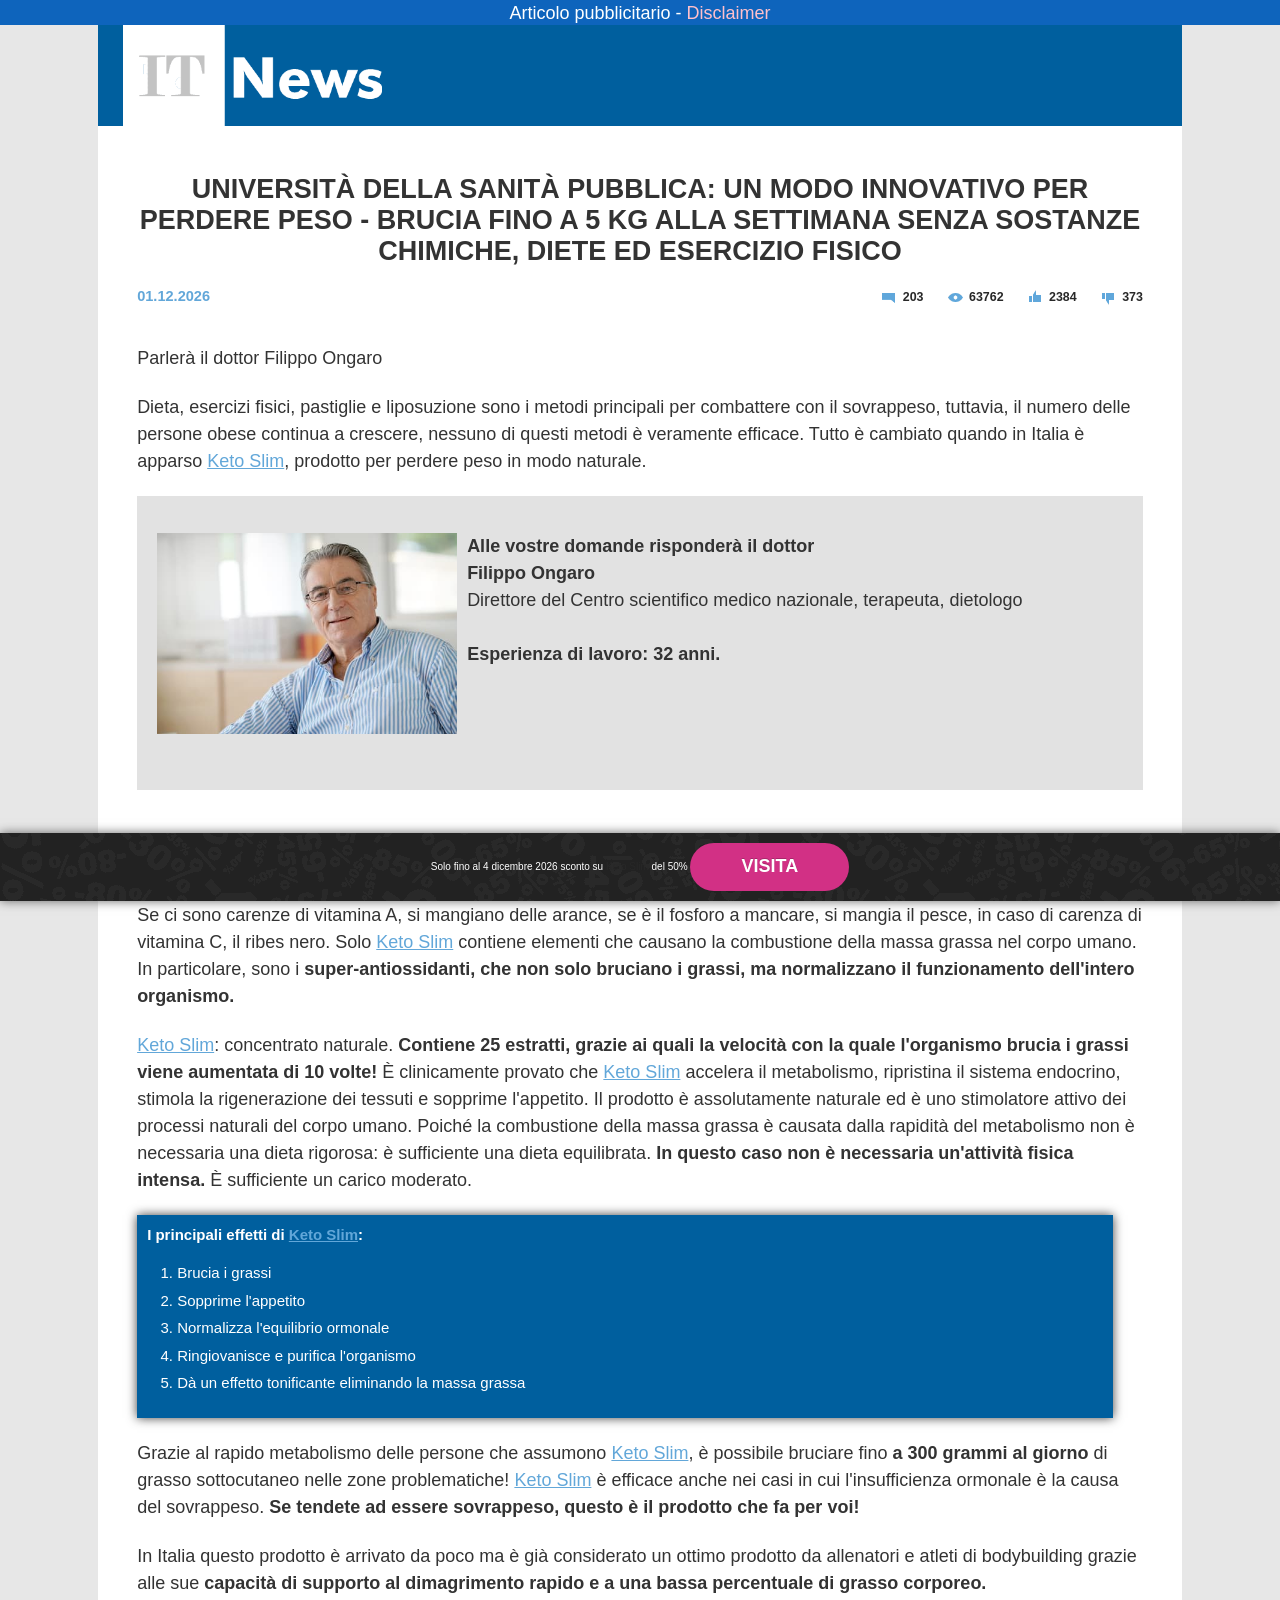
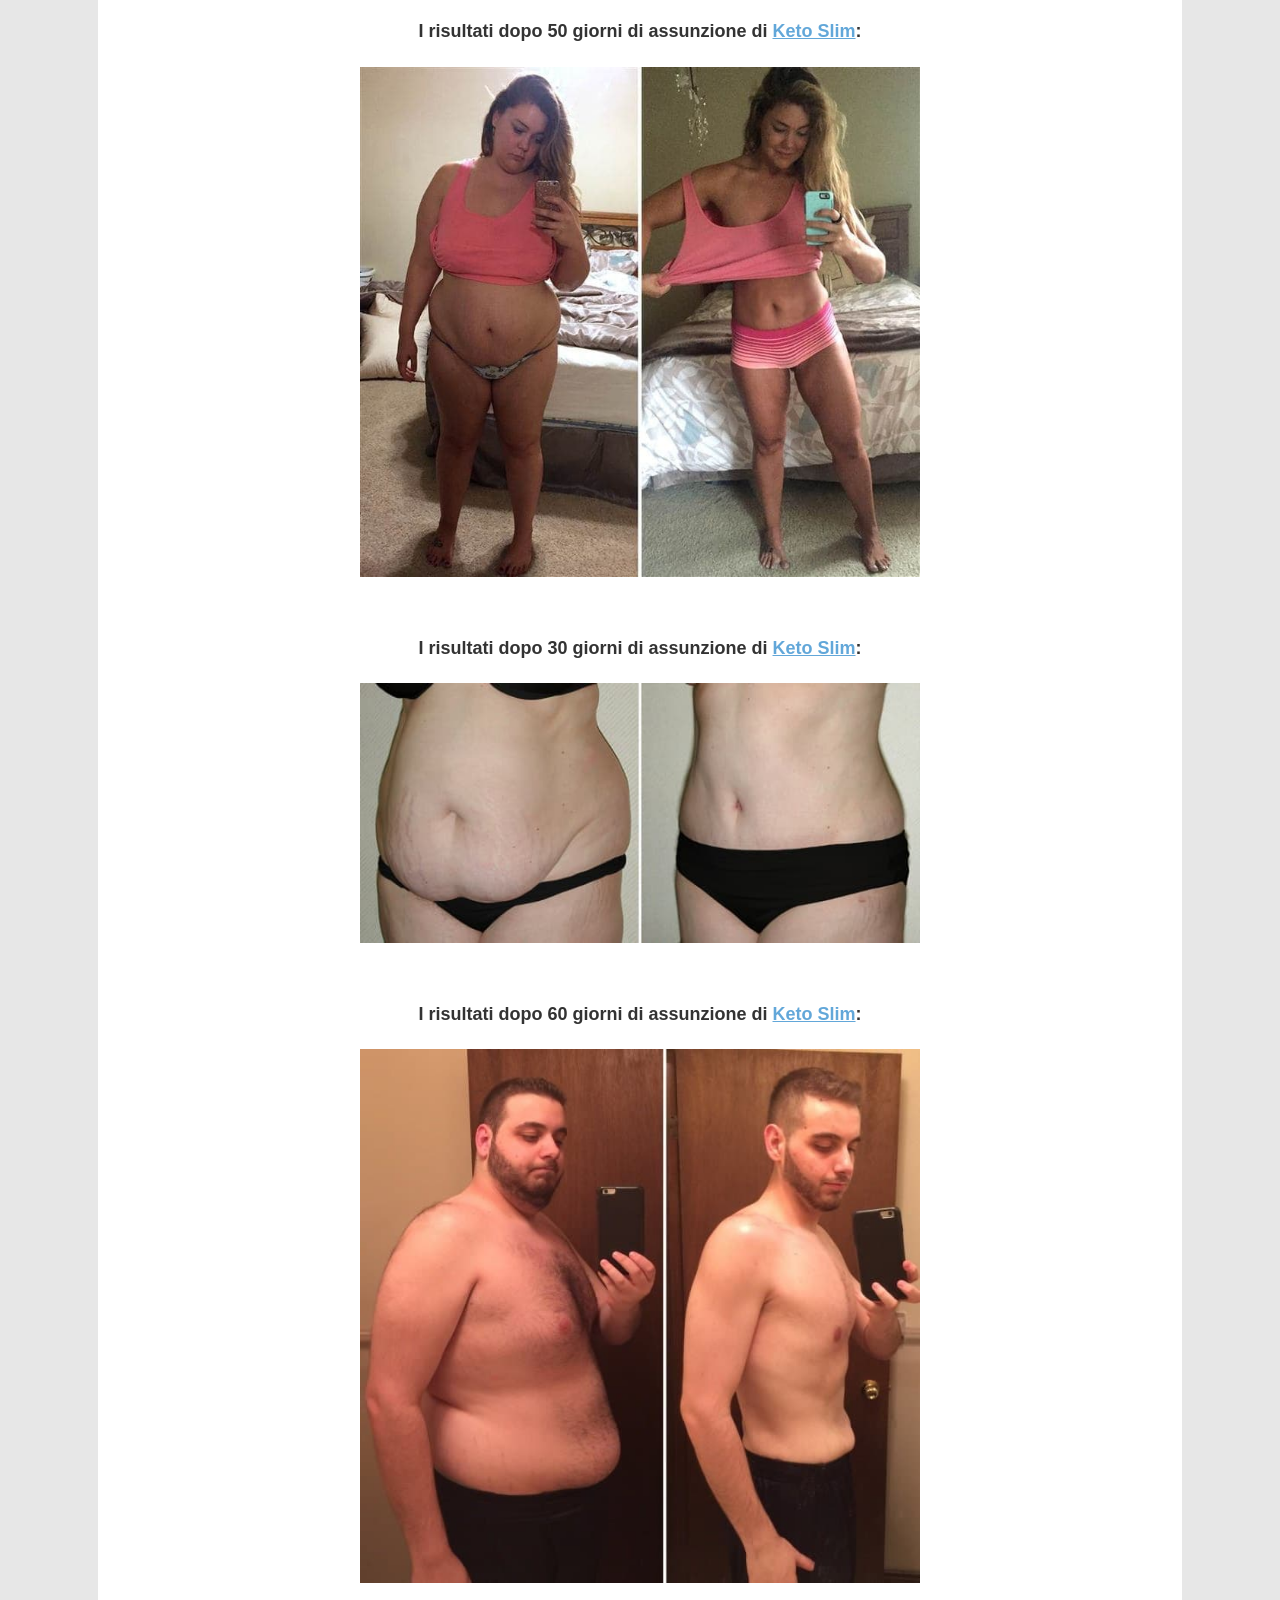
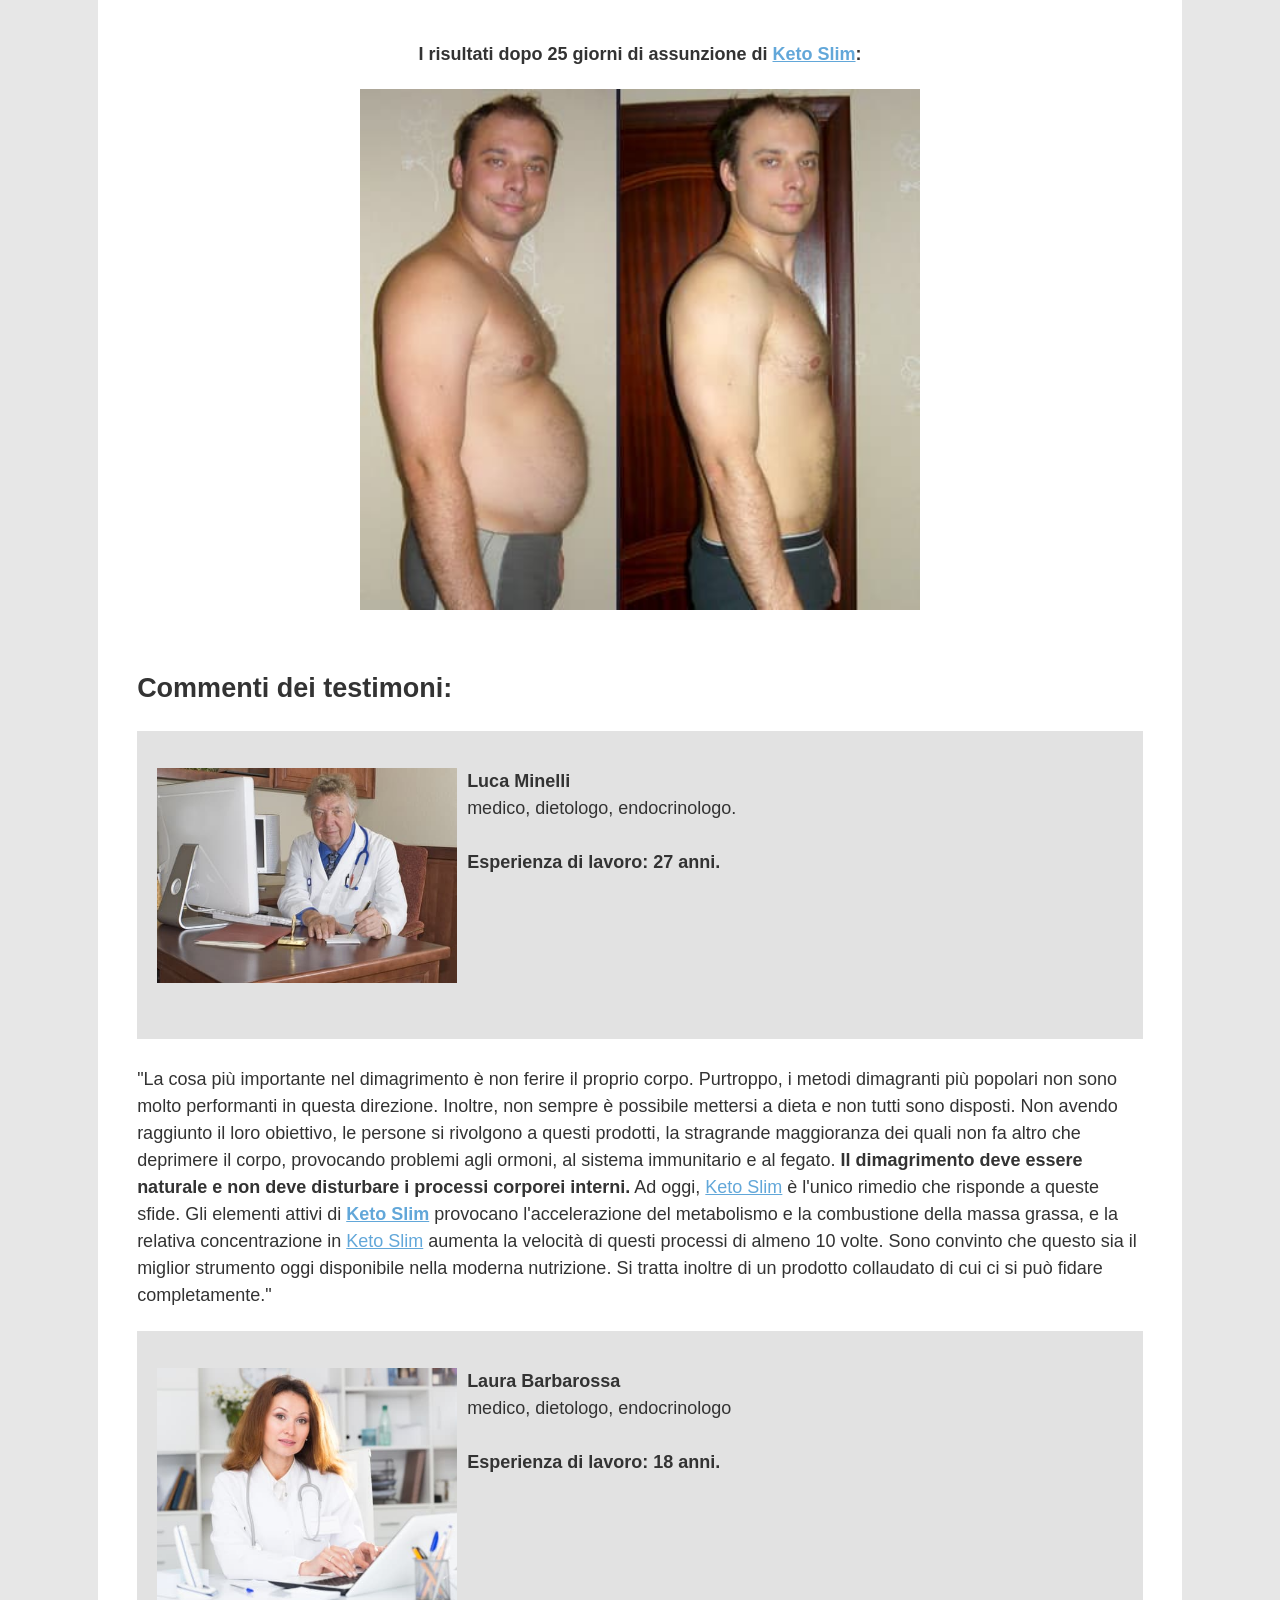
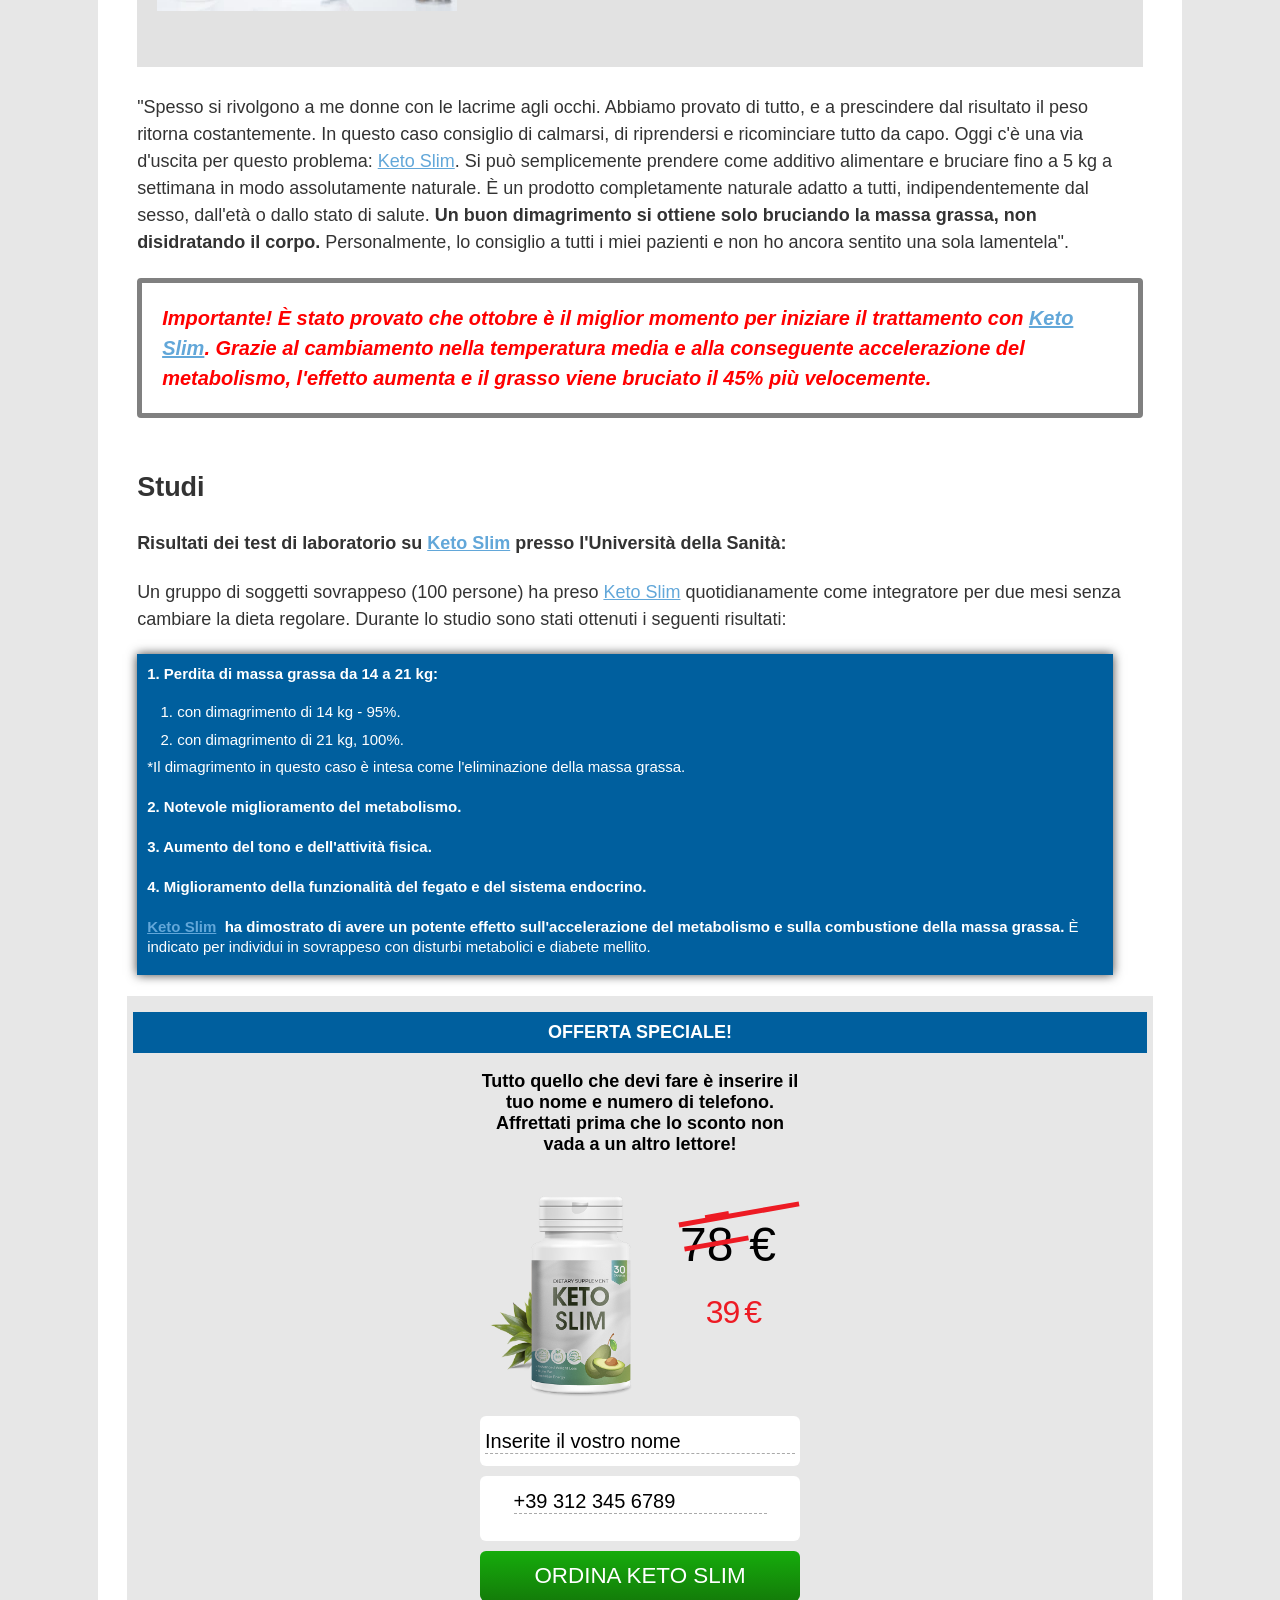
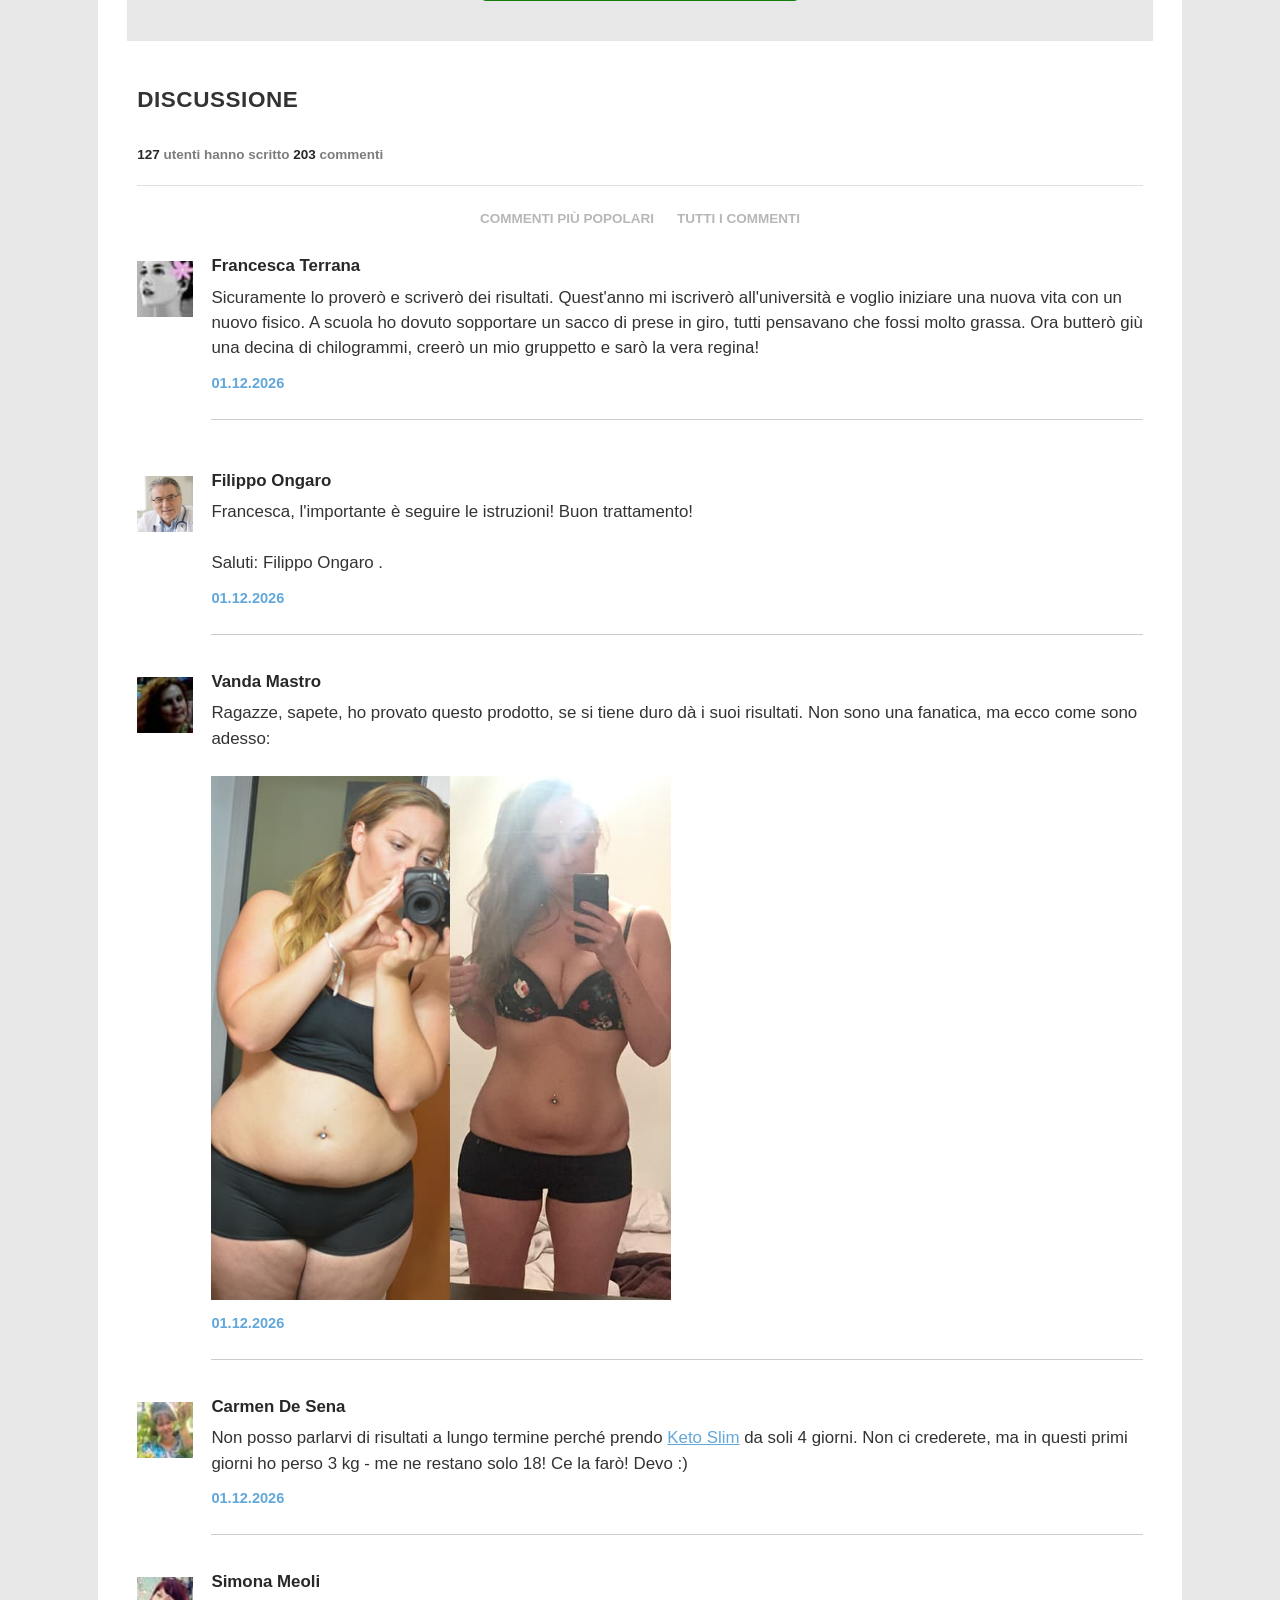
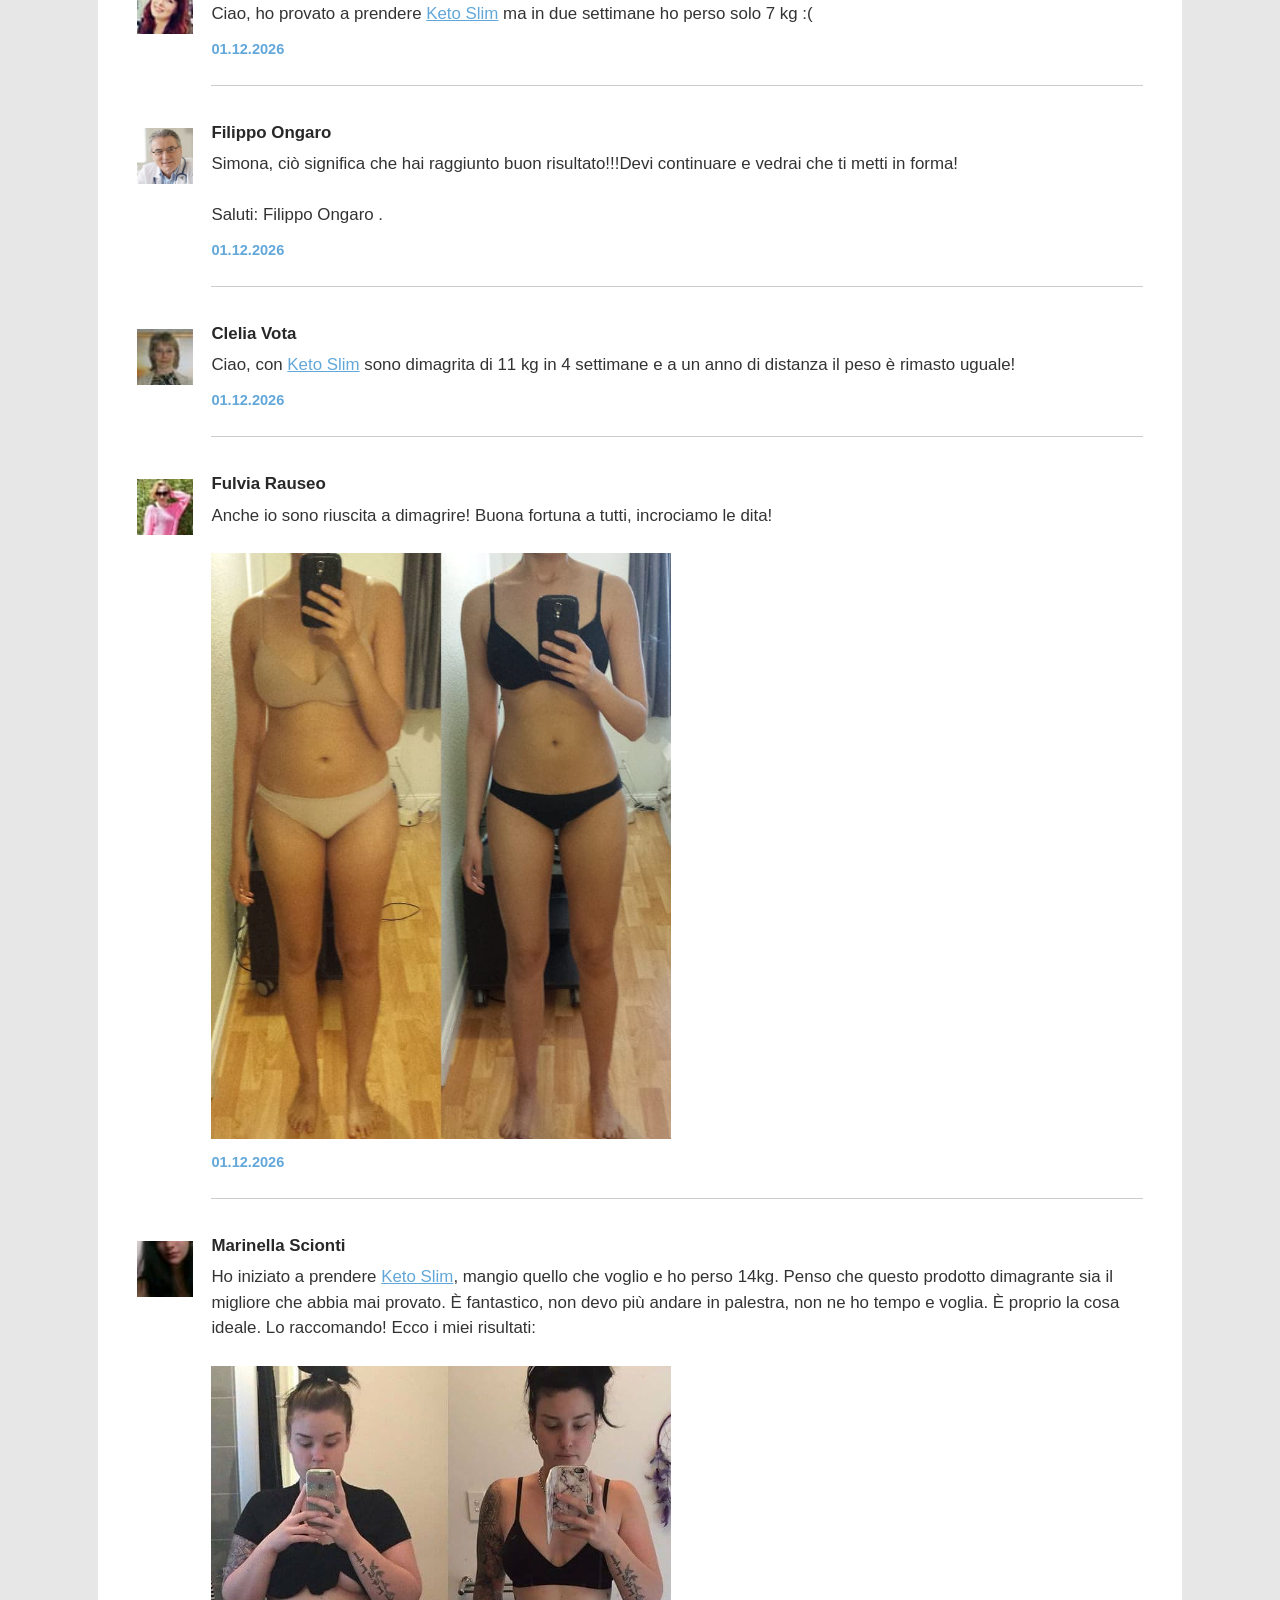
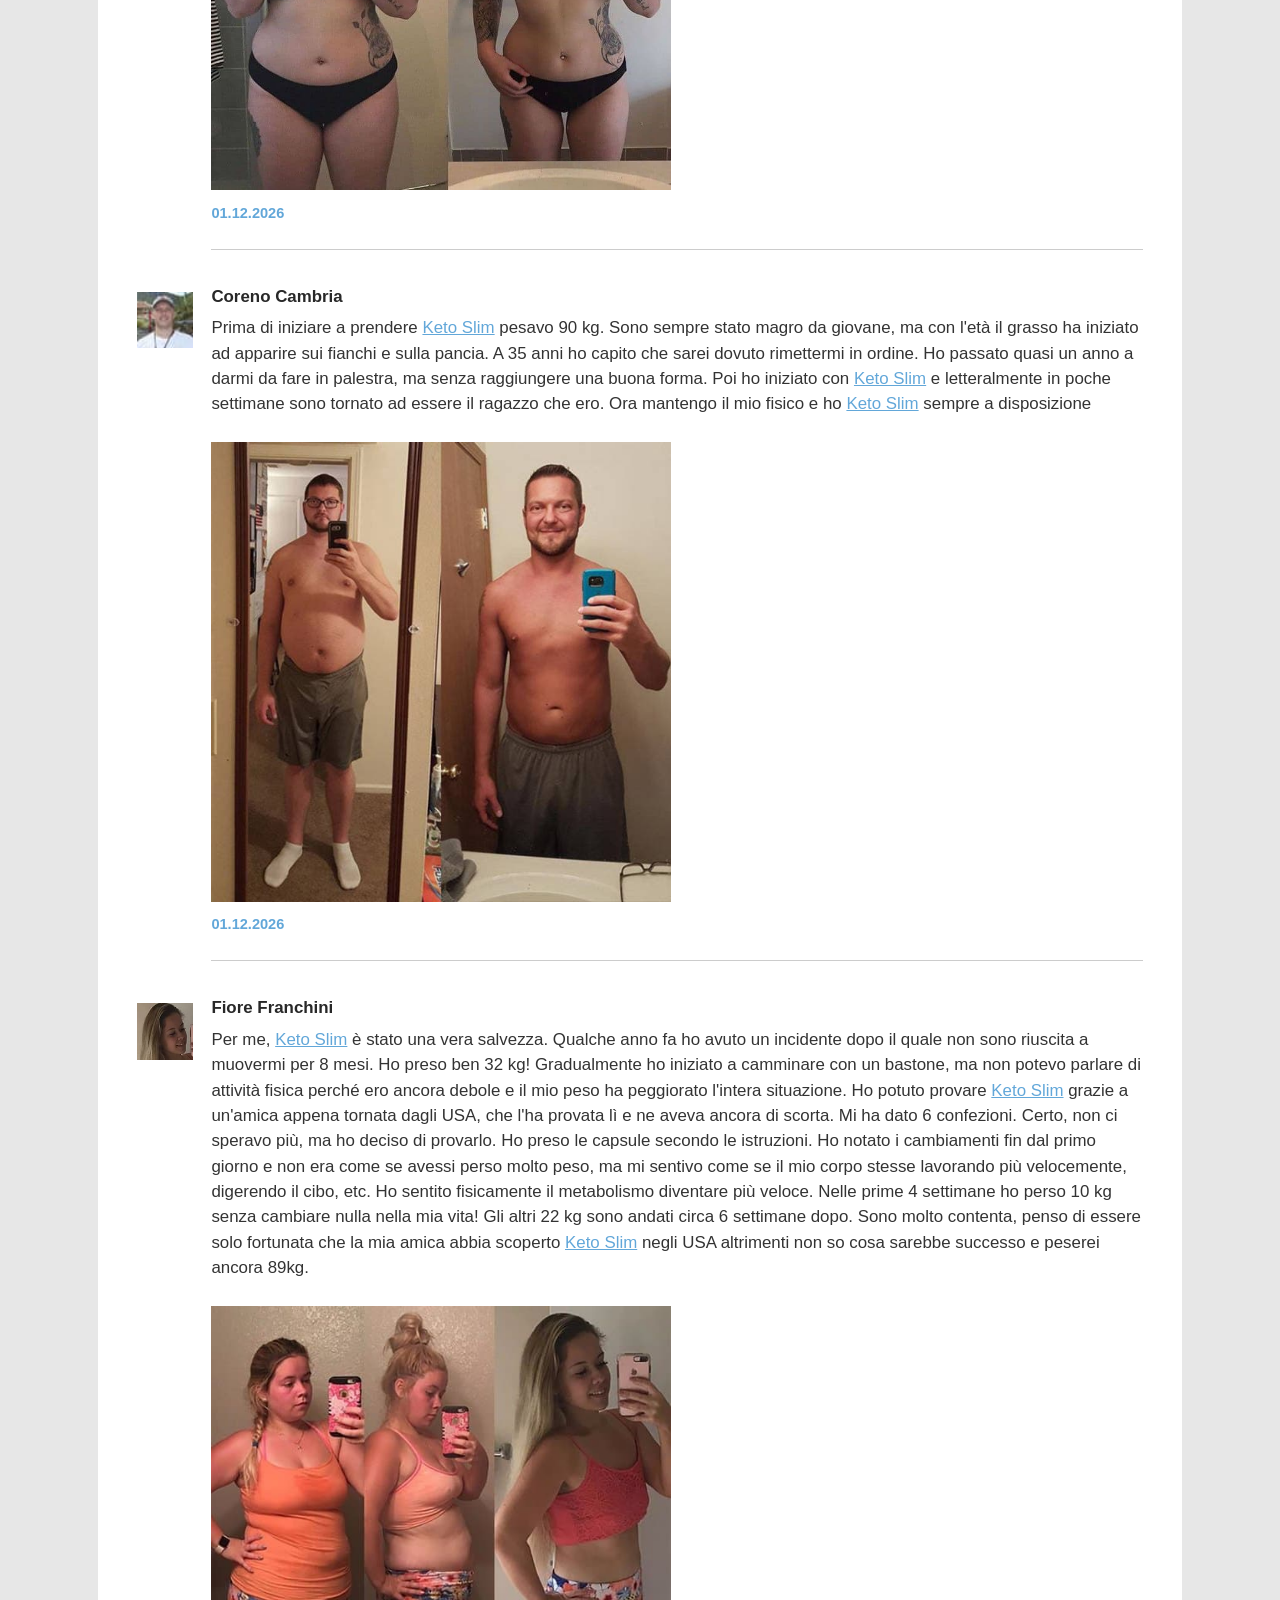
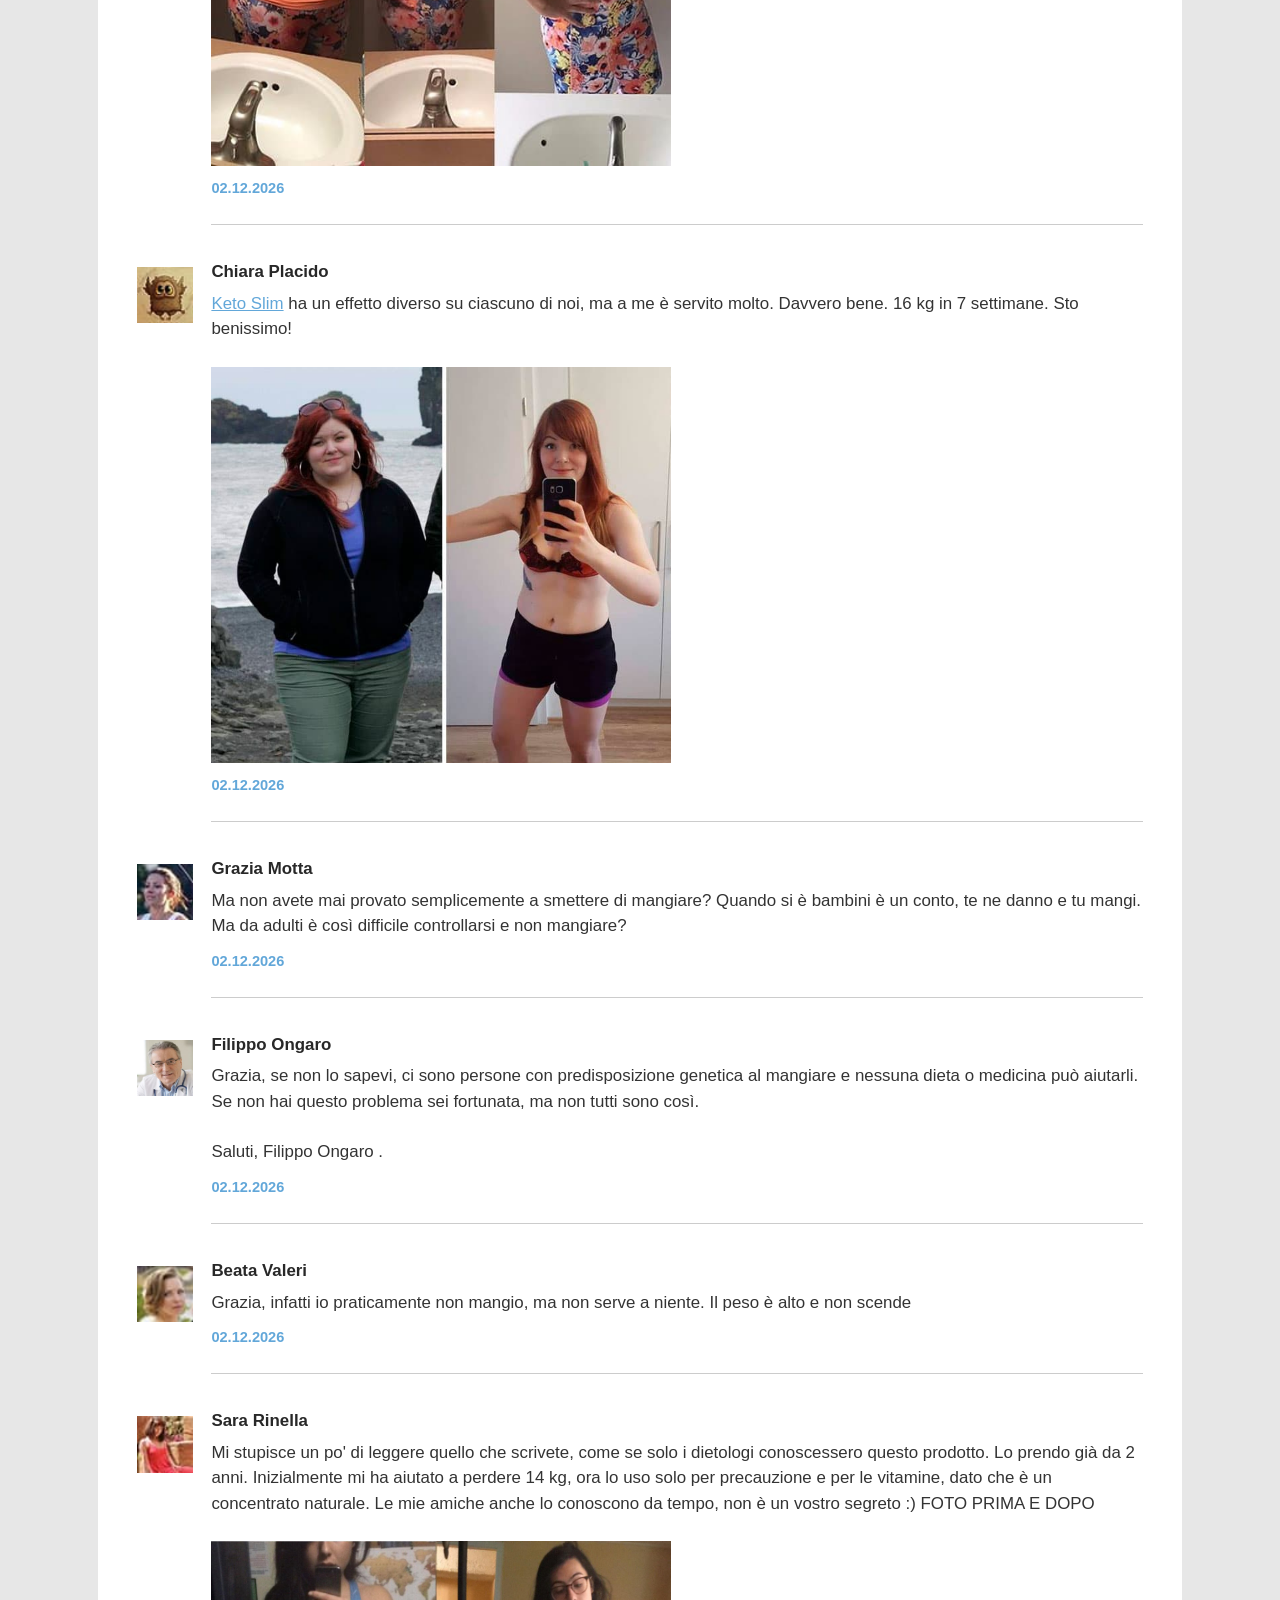
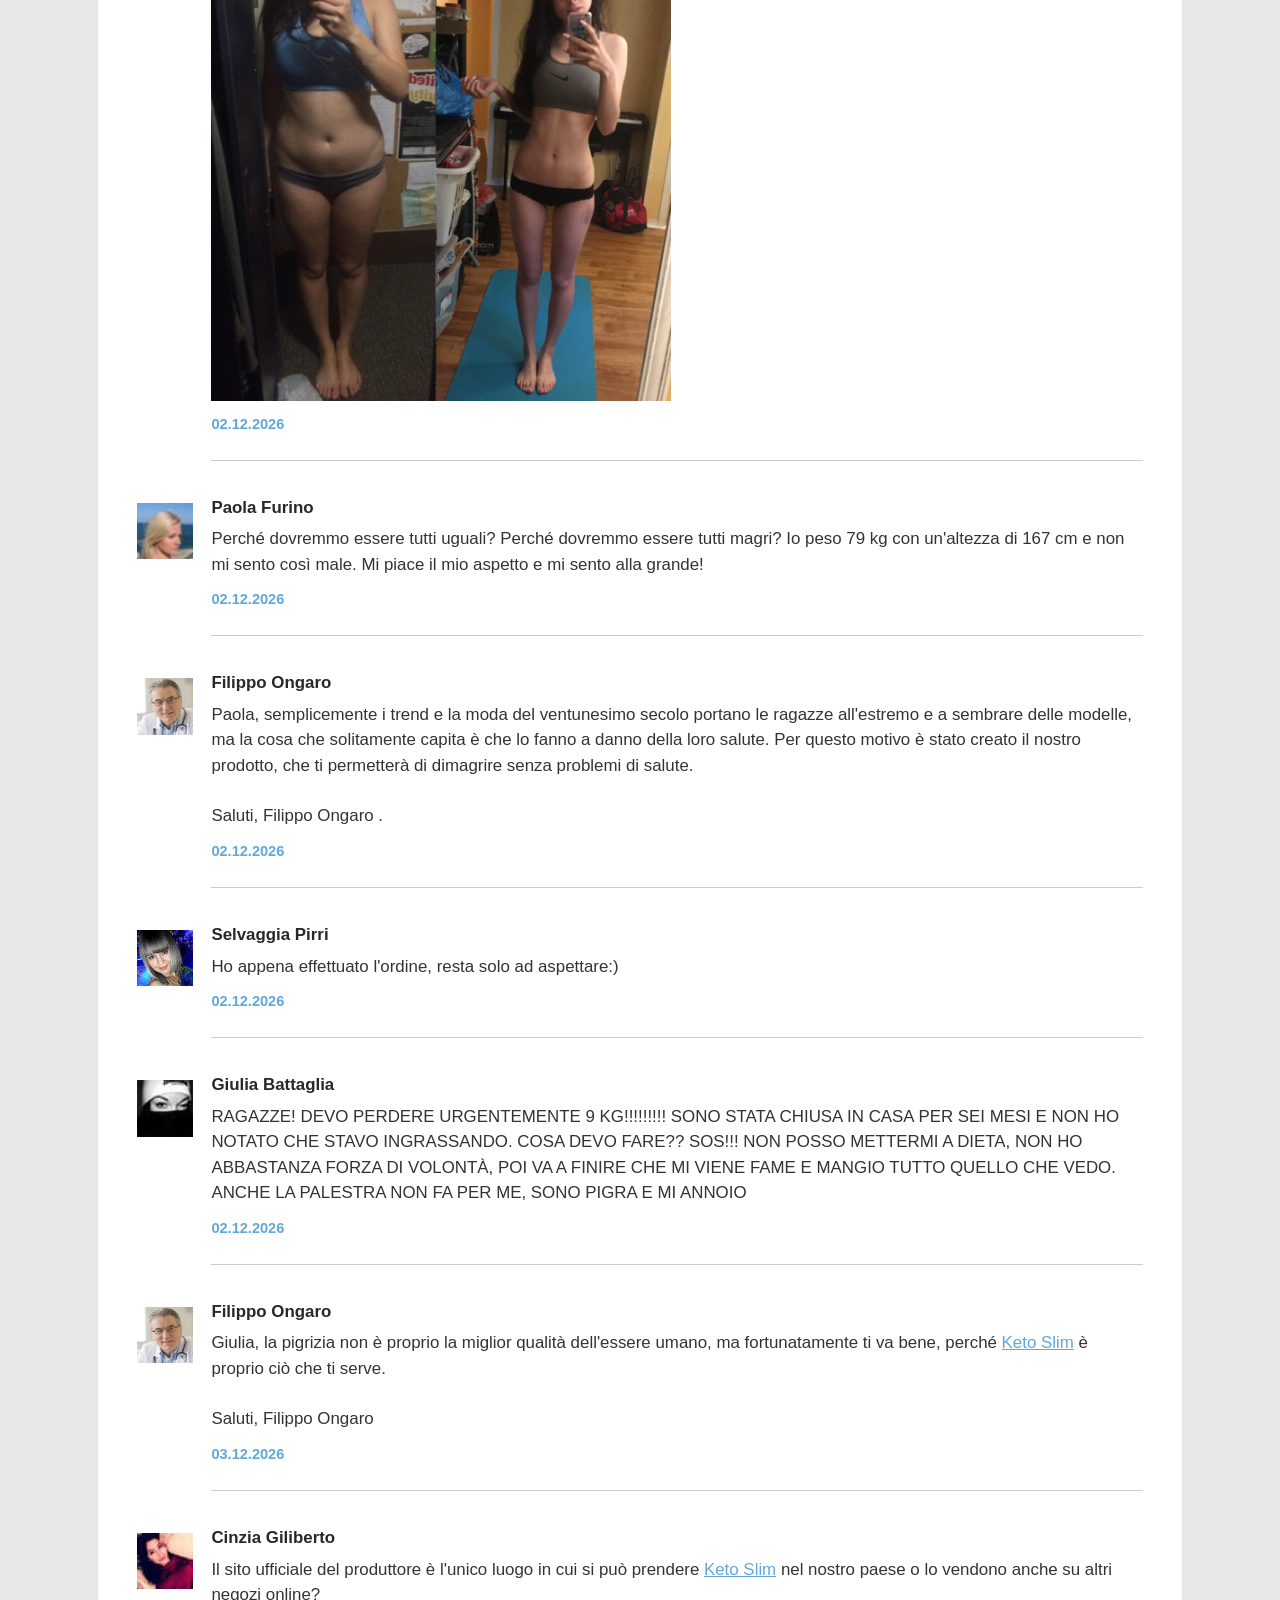
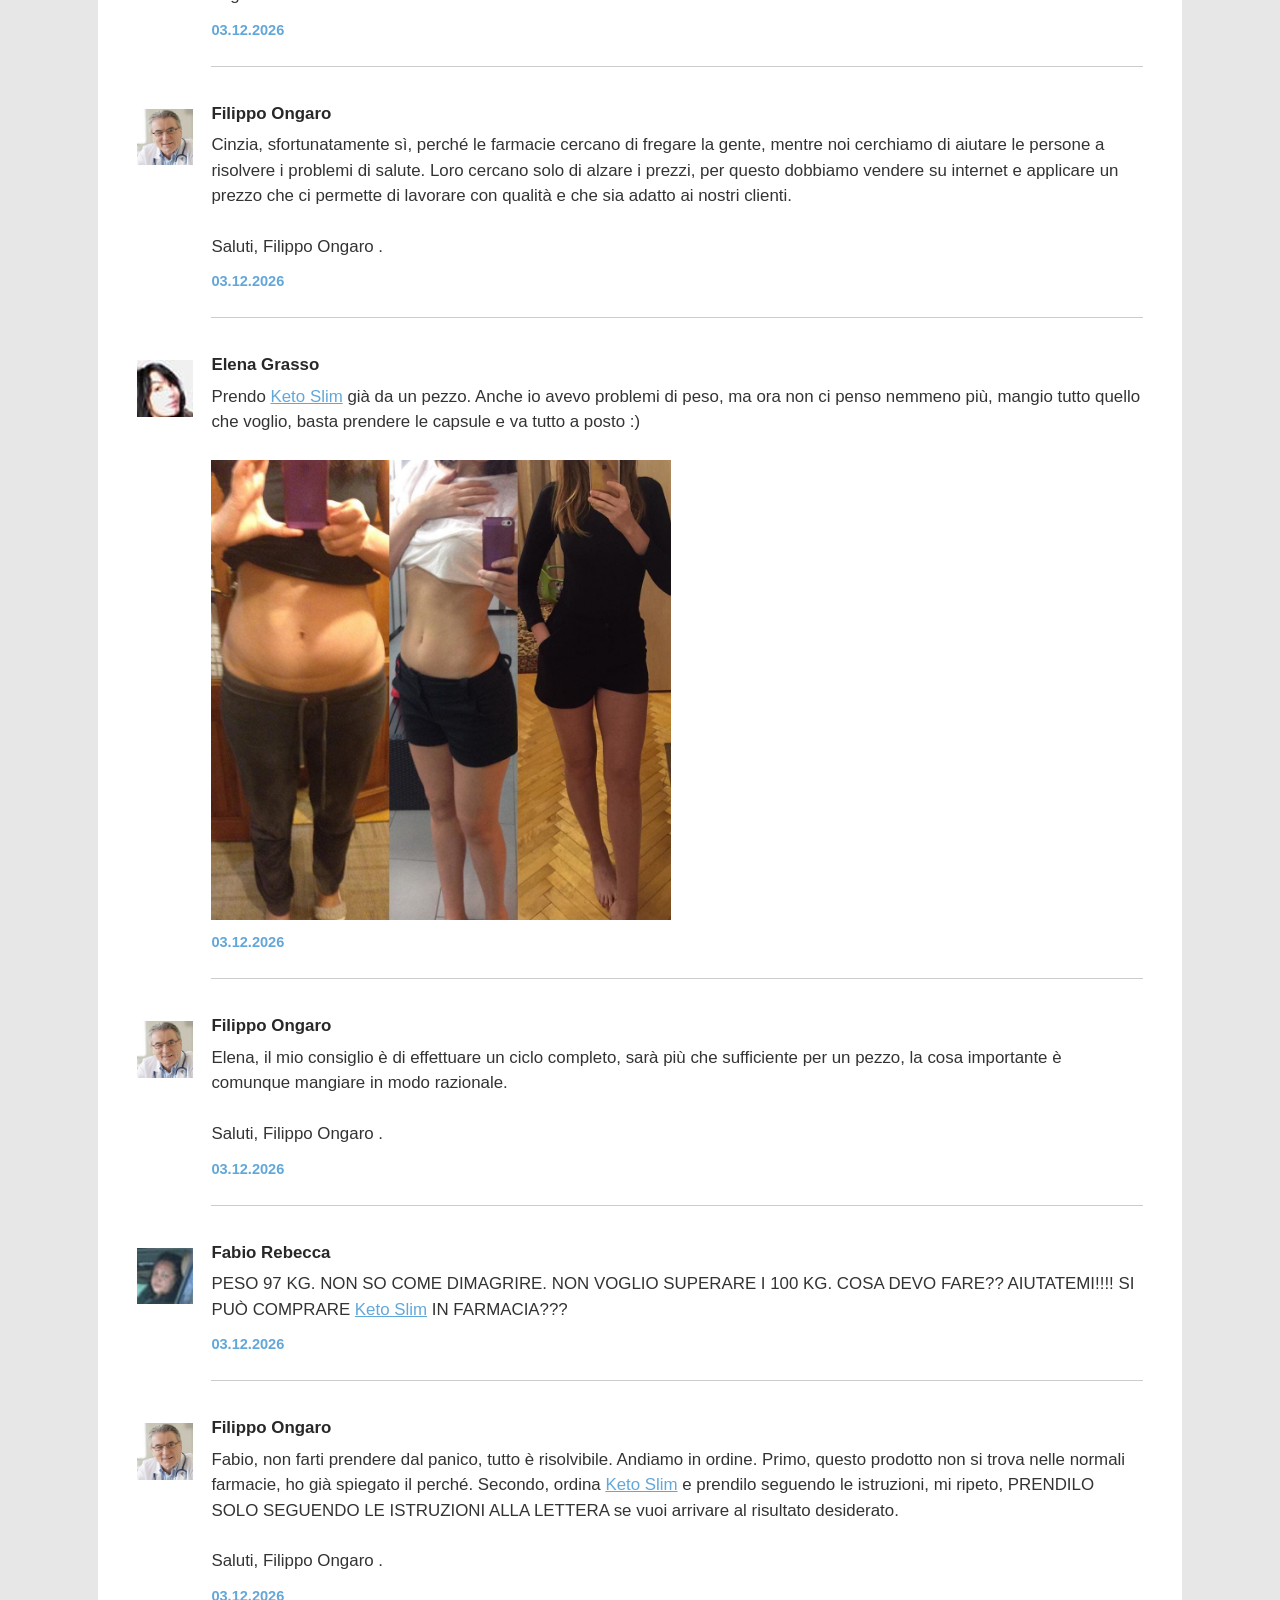
<file: keto-slim-it-v2/index.html>
<!DOCTYPE html>
<html
  lang="it"
>
  <head>
    <meta content="text/html; charset=UTF-8" http-equiv="Content-Type" />
    <meta http-equiv="X-UA-Compatible" content="IE=edge,chrome=1" />
    <title>
      UNIVERSITÀ DELLA SANITÀ PUBBLICA: UN MODO INNOVATIVO PER PERDERE PESO -
      BRUCIA 5 KG ALLA SETTIMANA SENZA SOSTANZE CHIMICHE, DIETE ED ESERCIZIO
      FISICO
    </title>
    <script>
        var date = new Date();
        date.setTime(date.getTime() + (5 * 24 * 60 * 60 * 1000));
         console.log("pixel is " + "{pxl}");
          if (!'{pxl}'.match('{')) {
         
          document.cookie = "pxl={pxl}; " + "expires=" + date.toUTCString() + "";
        }
    </script> 
    <script type="text/javascript" src="./js/countrieslist_cardioxil.js"></script> 
    <script type="text/javascript" src="./js/countries.js"></script> 
    <script type="text/javascript" src="./js/jquery.js"></script>
    <meta name="robots" content="noindex, nofollow" />
    <meta name="viewport" content="width=380" />
    <meta name="HandheldFriendly" content="true" />
    <meta name="MobileOptimzied" content="width" />
    <meta name="format-detection" content="telephone=no" />
    <meta name="format-detection" content="address=no" />
    <link media="all" href="./assets/css/index.css" type="text/css" rel="stylesheet" />
    <link rel="stylesheet" href="./assets/css/generator.css" />

    <script>
      function fdateTwoDigits(d) {
        let now = new Date();
        now.setDate(now.getDate() + d);
        let mm = now.getMonth() + 1;
        ;
        let day = now.getDate();
        if (now.getDate() < 10) day = "0" + now.getDate();
        if (mm < 10) mm = "0" + mm;
        document.write(" " + day + "." + mm + "." + now.getFullYear() + " ");
      }
    </script>
    <script src="./assets/js/jquery.min.js"></script>
  </head>

  <body class="page_article mode-adaptive">
    <!-- <script src="./assets/js/counter.js"></script> -->
    <div
      style="
        height: 25px;
        text-align: center;
        background-color: rgb(14, 100, 188);
        color: white;
      "
    >
      Articolo pubblicitario -
      <a href="#orderform" class="pol-tos" style="color: pink">Disclaimer</a>
    </div>

    <div class="b-header">
      <div class="l-page-width">
        <div class="l-page-width__ledge">
          <a class="b-header__logo-link" href="#orderform">
            <img src="./assets/images/xria_logo.png.pagespeed.ic.K4viaAYm6C.png"
          /></a>
          <a class="b-header__menu-button" href="#orderform">
            <span></span>
          </a>
          <div class="b-header__layer">
            <div class="b-header__social">
              <a class="b-header__social-expand" href="#orderform"></a>
              <ul>
                <li class="b-header__social-fb">
                  <a href="#orderform"></a>
                </li>
                <li class="b-header__social-vk">
                  <a href="#orderform"></a>
                </li>
                <li class="b-header__social-tw">
                  <a href="#orderform"></a>
                </li>
                <li class="b-header__social-ok">
                  <a href="#orderform"> </a>
                </li>
                <li class="b-header__social-yt">
                  <a href="#orderform"></a>
                </li>
                <li class="b-header__social-gp">
                  <a href="#orderform"> </a>
                </li>
                <li class="b-header__social-tg">
                  <a href="#orderform"> </a>
                </li>
                <li class="b-header__social-ig">
                  <a href="#orderform"> </a>
                </li>
                <li class="b-header__social-bn">
                  <a href="#orderform"></a>
                </li>
              </ul>
            </div>
          </div>
        </div>
      </div>
    </div>
    <div class="l-wr-main">
      <div class="b-content-body">
        <div class="l-content-page">
          <div class="l-banner-place m-mobile"></div>

          <div class="l-page-width"></div>
          <div class="l-page-width">
            <div class="l-page-width__ledge">
              <div class="l-main-column">
                <div class="b-article">
                  <div class="b-article__main">
                    <div class="b-article__ind">
                      <h1
                        class="b-article__title"
                        itemprop="name"
                        style="font-size: 18px"
                      >
                        <span>
                          <center>
                            UNIVERSITÀ DELLA SANITÀ PUBBLICA: UN MODO INNOVATIVO
                            PER PERDERE PESO - BRUCIA FINO A 5 KG ALLA SETTIMANA
                            SENZA SOSTANZE CHIMICHE, DIETE ED ESERCIZIO FISICO
                          </center>
                        </span>
                      </h1>
                      <div class="b-article__story"></div>
                      <div class="b-article__info">
                        <div class="b-article__info-date">
                          <span>
                            <script>
                              fdateTwoDigits(-3);
                            </script>
                          </span>
                        </div>
                        <div class="b-article__info-date-update"></div>

                        <div class="b-article__info-statistic">
                          <span class="b-statistic">
                            <a href="#orderform" style="text-decoration: none"
                              ><span class="b-statistic__item m-comments">
                                <span class="b-statistic__icon"></span>
                                <span class="b-statistic__number">203</span>
                              </span>
                            </a>
                            <a href="#orderform" style="text-decoration: none"
                              ><span class="b-statistic__item m-views">
                                <span class="b-statistic__icon"></span>
                                <span class="b-statistic__number">63762</span>
                              </span>
                            </a>
                            <a href="#orderform" style="text-decoration: none"
                              ><span class="b-statistic__item m-like">
                                <span class="b-statistic__icon"></span>
                                <span class="b-statistic__number">2384</span>
                              </span>
                            </a>
                            <a href="#orderform" style="text-decoration: none"
                              ><span class="b-statistic__item m-dislike">
                                <span class="b-statistic__icon"></span>
                                <span class="b-statistic__number">373</span>
                              </span>
                            </a>
                          </span>
                        </div>
                      </div>

                      <div class="b-article__lead" itemprop="description"></div>
                      <div
                        class="b-article__body js-mediator-article"
                        itemprop="articleBody"
                      >
                        <p>Parlerà il dottor Filippo Ongaro</p>

                        <p>
                          Dieta, esercizi fisici, pastiglie e liposuzione sono i
                          metodi principali per combattere con il sovrappeso,
                          tuttavia, il numero delle persone obese continua a
                          crescere, nessuno di questi metodi è veramente
                          efficace. Tutto è cambiato quando in Italia è apparso
                          <a href="#orderform">Keto Slim</a>, prodotto per perdere peso in modo naturale.
                        </p>

                        <div
                          style="
                            background-color: rgb(226, 226, 226);
                            padding: 10px;
                          "
                        >
                          <div class="autor">
                            <p>
                              <br /><img
                                style="max-width: 300px; width: 98%"
                                src="./assets/images/xichilov-doctor.jpg.pagespeed.ic.md4bmvlAEB.jpg"
                              />

                              <span
                                ><b
                                  >Alle vostre domande risponderà il dottor
                                </b></span
                              ><br />

                              <span><b>Filippo Ongaro </b></span><br />

                              <span
                                >Direttore del Centro scientifico medico
                                nazionale, terapeuta, dietologo</span
                              ><br /><br />

                              <span><b>Esperienza di lavoro: 32 anni.</b></span>
                            </p>
                          </div>
                          <div style="clear: both"></div>
                        </div>
                        <br />

                        <p></p>
                        <h2>Cos'è <a href="#orderform">Keto Slim</a>?</h2>
                        <p></p>

                        <p>
                          Se ci sono carenze di vitamina A, si mangiano delle
                          arance, se è il fosforo a mancare, si mangia il pesce,
                          in caso di carenza di vitamina C, il ribes nero. Solo
                          <a href="#orderform">Keto Slim</a> contiene elementi che causano la combustione
                          della massa grassa nel corpo umano. In particolare,
                          sono i
                          <b
                            >super-antiossidanti, che non solo bruciano i
                            grassi, ma normalizzano il funzionamento dell'intero
                            organismo.</b
                          >
                        </p>

                        <p>
                          <a href="#orderform">Keto Slim</a>: concentrato naturale.
                          <b
                            >Contiene 25 estratti, grazie ai quali la velocità
                            con la quale l'organismo brucia i grassi viene
                            aumentata di 10 volte!</b
                          >
                          È clinicamente provato che <a href="#orderform">Keto Slim</a> accelera il
                          metabolismo, ripristina il sistema endocrino, stimola
                          la rigenerazione dei tessuti e sopprime l'appetito. Il
                          prodotto è assolutamente naturale ed è uno stimolatore
                          attivo dei processi naturali del corpo umano. Poiché
                          la combustione della massa grassa è causata dalla
                          rapidità del metabolismo non è necessaria una dieta
                          rigorosa: è sufficiente una dieta equilibrata.
                          <b
                            >In questo caso non è necessaria un'attività fisica
                            intensa.</b
                          >
                          È sufficiente un carico moderato.
                        </p>

                        <p></p>
                        <div
                          class="border-red"
                          style="
                            font-size: 15px;
                            line-height: 20px;
                            padding: 10px;
                            background: rgb(0, 95, 158) none repeat scroll 0% 0%;
                            box-shadow: 0px 0px 10px rgba(0, 0, 0, 0.75);
                            width: 95%;
                            margin: 0px 0%;
                          "
                        >
                          <b style="color: white"
                            >I principali effetti di <a href="#orderform">Keto Slim</a>:</b
                          >
                          <p></p>
                          <ul
                            style="
                              color: white;
                              padding-left: 0px;
                              list-style: outside none disk;
                            "
                          >
                            <li class="lurefixed">Brucia i grassi</li>
                            <li>Sopprime l'appetito</li>
                            <li>Normalizza l'equilibrio ormonale</li>
                            <li>Ringiovanisce e purifica l'organismo</li>
                            <li>
                              Dà un effetto tonificante eliminando la massa
                              grassa
                            </li>
                          </ul>
                        </div>
                        <p></p>
                        <p>
                          Grazie al rapido metabolismo delle persone che
                          assumono <a href="#orderform">Keto Slim</a>, è possibile bruciare fino
                          <b>a 300 grammi al giorno </b>di grasso sottocutaneo
                          nelle zone problematiche! <a href="#orderform">Keto Slim</a> è efficace anche
                          nei casi in cui l'insufficienza ormonale è la causa
                          del sovrappeso.
                          <b
                            >Se tendete ad essere sovrappeso, questo è il
                            prodotto che fa per voi!</b
                          >
                        </p>

                        <p>
                          In Italia questo prodotto è arrivato da poco ma è già
                          considerato un ottimo prodotto da allenatori e atleti
                          di bodybuilding grazie alle sue<b>
                            capacità di supporto al dimagrimento rapido e a una
                            bassa percentuale di grasso corporeo.</b
                          >
                        </p>

                        <p></p>
                        <center>
                          <b
                            >I risultati dopo 50 giorni di assunzione di <a href="#orderform">Keto Slim</a>:</b
                          >
                        </center>
                        <p></p>

                        <center>
                          <div class="">
                            <img
                              style="max-width: 560px; width: 90%"
                              src="./assets/images/x007.jpg.pagespeed.ic.tgsFOs_bT0.jpg"
                            />
                          </div>
                        </center>

                        <p></p>
                        <center>
                          <b
                            >I risultati dopo 30 giorni di assunzione di <a href="#orderform">Keto Slim</a>:</b
                          >
                        </center>
                        <p></p>

                        <center>
                          <div class="">
                            <img
                              style="max-width: 560px; width: 90%"
                              src="./assets/images/x008.jpg.pagespeed.ic.Jsg4DLqJcF.jpg"
                            />
                          </div>
                        </center>

                        <p></p>
                        <center>
                          <b
                            >I risultati dopo 60 giorni di assunzione di <a href="#orderform">Keto Slim</a>:</b
                          >
                        </center>
                        <p></p>

                        <center>
                          <div class="">
                            <img
                              style="max-width: 560px; width: 90%"
                              src="./assets/images/x009.jpg.pagespeed.ic.lkAYxKTs3a.jpg"
                            />
                          </div>
                        </center>

                        <p></p>
                        <center>
                          <b
                            >I risultati dopo 25 giorni di assunzione di <a href="#orderform">Keto Slim</a>:</b
                          >
                        </center>
                        <p></p>

                        <center>
                          <div class="">
                            <img
                              style="max-width: 560px; width: 90%"
                              src="./assets/images/x01000.jpg.pagespeed.ic.3z5_hEc1Mq.jpg"
                            />
                          </div>
                        </center>

                        <p></p>
                        <h2>Commenti dei testimoni:</h2>
                        <p></p>

                        <div
                          style="
                            background-color: rgb(226, 226, 226);
                            padding: 10px;
                          "
                        >
                          <div class="autor">
                            <p>
                              <br /><img
                                style="max-width: 300px; width: 98%"
                                src="./assets/images/xichilov-doctor123.jpg.pagespeed.ic.X7-g9UjKkR.jpg"
                              />

                              <span><b>Luca Minelli</b></span
                              ><br />

                              <span>medico, dietologo, endocrinologo.</span
                              ><br /><br />

                              <span><b>Esperienza di lavoro: 27 anni.</b></span>
                            </p>
                          </div>
                          <div style="clear: both"></div>
                        </div>
                        <br />

                        <p>
                          "La cosa più importante nel dimagrimento è non ferire
                          il proprio corpo. Purtroppo, i metodi dimagranti più
                          popolari non sono molto performanti in questa
                          direzione. Inoltre, non sempre è possibile mettersi a
                          dieta e non tutti sono disposti. Non avendo raggiunto
                          il loro obiettivo, le persone si rivolgono a questi
                          prodotti, la stragrande maggioranza dei quali non fa
                          altro che deprimere il corpo, provocando problemi agli
                          ormoni, al sistema immunitario e al fegato.
                          <b
                            >Il dimagrimento deve essere naturale e non deve
                            disturbare i processi corporei interni.</b
                          >
                          Ad oggi, <a href="#orderform">Keto Slim</a> è l'unico rimedio che risponde a
                          queste sfide. Gli elementi attivi di
                          <b><a href="#orderform">Keto Slim</a></b> provocano l'accelerazione del
                          metabolismo e la combustione della massa grassa, e la
                          relativa concentrazione in <a href="#orderform">Keto Slim</a> aumenta la
                          velocità di questi processi di almeno 10 volte. Sono
                          convinto che questo sia il miglior strumento oggi
                          disponibile nella moderna nutrizione. Si tratta
                          inoltre di un prodotto collaudato di cui ci si può
                          fidare completamente."
                        </p>

                        <div
                          style="
                            background-color: rgb(226, 226, 226);
                            padding: 10px;
                          "
                        >
                          <div class="autor">
                            <p>
                              <br /><img
                                style="max-width: 300px; width: 98%"
                                src="./assets/images/xichilov-doctor1234.jpg.pagespeed.ic.TJSBVLkNqs.jpg"
                              />

                              <span><b>Laura Barbarossa</b></span
                              ><br />

                              <span>medico, dietologo, endocrinologo</span
                              ><br /><br />

                              <span><b>Esperienza di lavoro: 18 anni.</b></span>
                            </p>
                          </div>
                          <div style="clear: both"></div>
                        </div>
                        <br />

                        <p>
                          "Spesso si rivolgono a me donne con le lacrime agli
                          occhi. Abbiamo provato di tutto, e a prescindere dal
                          risultato il peso ritorna costantemente. In questo
                          caso consiglio di calmarsi, di riprendersi e
                          ricominciare tutto da capo. Oggi c'è una via d'uscita
                          per questo problema: <a href="#orderform">Keto Slim</a>. Si può semplicemente
                          prendere come additivo alimentare e bruciare fino a 5
                          kg a settimana in modo assolutamente naturale. È un
                          prodotto completamente naturale adatto a tutti,
                          indipendentemente dal sesso, dall'età o dallo stato di
                          salute.<b>
                            Un buon dimagrimento si ottiene solo bruciando la
                            massa grassa, non disidratando il corpo.</b
                          >
                          Personalmente, lo consiglio a tutti i miei pazienti e
                          non ho ancora sentito una sola lamentela".
                        </p>

                        <div
                          style="
                            background: rgb(255, 255, 255) none repeat scroll 0%
                              0%;
                            border-radius: 4px;
                            border: 5px solid gray;
                            color: rgb(0, 55, 255);
                            margin-bottom: 0px;
                            margin-top: 0px;
                            padding: 20px;
                          "
                        >
                          <div>
                            <span style="font-size: 20px"
                              ><em>
                                <font color="red"
                                  ><b
                                    >Importante! È stato provato che ottobre è
                                    il miglior momento per iniziare il
                                    trattamento con <a href="#orderform">Keto Slim</a>. Grazie al
                                    cambiamento nella temperatura media e alla
                                    conseguente accelerazione del metabolismo,
                                    l'effetto aumenta e il grasso viene bruciato
                                    il 45% più velocemente.
                                  </b></font
                                >
                              </em></span
                            >
                          </div>
                        </div>
                        <br />

                        <p></p>
                        <h2>Studi</h2>
                        <p></p>

                        <p>
                          <b
                            >Risultati dei test di laboratorio su <a href="#orderform">Keto Slim</a>&nbsp;presso l'Università della Sanità:</b
                          >
                        </p>

                        <p>
                          Un gruppo di soggetti sovrappeso (100 persone) ha
                          preso <a href="#orderform">Keto Slim</a> quotidianamente come integratore per
                          due mesi senza cambiare la dieta regolare. Durante lo
                          studio sono stati ottenuti i seguenti risultati:
                        </p>

                        <p></p>
                        <div
                          class="border-red"
                          style="
                            font-size: 15px;
                            line-height: 20px;
                            padding: 10px;
                            background: rgb(0, 95, 158) none repeat scroll 0% 0%;
                            box-shadow: 0px 0px 10px rgba(0, 0, 0, 0.75);
                            width: 95%;
                            margin: 0px 0%;
                          "
                        >
                          <b style="color: white"
                            >1. Perdita di massa grassa da 14 a 21 kg:</b
                          >
                          <p></p>
                          <ul
                            style="
                              color: white;
                              padding-left: 0px;
                              list-style: outside none disk;
                            "
                          >
                            <li>con dimagrimento di 14 kg - 95%.</li>
                            <li>con dimagrimento di 21 kg, 100%.</li>
                            *Il dimagrimento in questo caso è intesa come
                            l'eliminazione della massa grassa.
                            <br /><br />

                            <b>2. Notevole miglioramento del metabolismo.</b
                            ><br /><br />

                            <b>3. Aumento del tono e dell'attività fisica.</b
                            ><br /><br />

                            <b
                              >4. Miglioramento della funzionalità del fegato e
                              del sistema endocrino.</b
                            ><br /><br />

                            <b
                              ><a href="#orderform">Keto Slim</a>&nbsp; ha dimostrato di avere un potente
                              effetto sull'accelerazione del metabolismo e sulla
                              combustione della massa grassa.</b
                            >
                            È indicato per individui in sovrappeso con disturbi
                            metabolici e diabete mellito.
                          </ul>
                        </div>
                        <p></p>

                        <div
                          class="best-form order_block"
                          id="orderform"
                          style="overflow: hidden; display: block"
                        >
                          <div class="countdown-block">
                            <h3>OFFERTA SPECIALE!</h3>
                          </div>
                          <div class="wrap" id="order_form">
                            <h3 class="lt63">
                              Tutto quello che devi fare è inserire il tuo nome
                              e numero di telefono.<br />
                              Affrettati prima che lo sconto non vada a un altro
                              lettore!<br />
                            </h3>
                            <div class="product">
                              <div class="left">
                                <img
                                  src="./assets/images/product.png"
                                  class="img-responsive"
                                  alt=""
                                  style="margin: 10px"
                                />
                              </div>
                              <div class="right">
                                <div class="price-old">
                                  <span
                                    ><span class="old_price_val"></span
                                    >&nbsp;<span class="old_price_sig">78</span
                                    >€</span
                                  >
                                </div>
                                <div class="price">
                                  <span class="new_price_val"></span>&nbsp;<span
                                    class="new_price_cur"
                                    >39</span
                                  ><span>€</span>
                                </div>
                              </div>
                            </div>
                            <div>
                              <form
                                action="order.php" method="post" class="al-form intlTelInput">
                                <input type="hidden" name="country" value="IT"/>
                                <input type="hidden" name="sub1" value="{subid}"/>
                                <input type="hidden" name="sub2" value=""/>
                                <input type="hidden" name="sub3" value=""/>
                                <input type="hidden" name="sub4" value=""/>

                                <div class="phone-input">
                                  <input
                                    id="phone-input"
                                    type="text"
                                    name="name"
                                    placeholder="Inserite il vostro nome"
                                    required="required"
                                    class="error"
                                    value=""
                                  />
                                </div>
                                <div class="name-input">
                                  <div class="intl-tel-input">
                                    <div class="flag-dropdown">
                                      <div
                                        tabindex="0"
                                        class="selected-flag"
                                        title="Italy (Italia): +39"
                                      >
                                        <div class="iti-flag it"></div>
                                        <div class="arrow"></div>
                                      </div>
                                    </div>
                                    <input
                                      id="name-input"
                                      type="tel"
                                      name="phone"
                                      minlength="9"
                                      maxlength="13"
                                      placeholder="+39 312 345 6789"
                                      required="required"
                                      class="phone"
                                      autocomplete="off"
                                      value=""
                                    />
                                    <div class="error-box"></div>
                                  </div>
                                  <div class="error-box"></div>
                                </div>

                                <button type="submit" class="button-submit">
                                  Ordina Keto Slim
                                </button>
                              </form>
                            </div>
                          </div>
                        </div>
                      </div>

                      <div class="b-comments">
                        <div class="b-comments__title">
                          <span>DISCUSSIONE</span>
                        </div>
                        <div class="b-comments__users-stat">
                          <span>
                            <i>127</i>
                            utenti hanno scritto
                            <i>203</i>
                            commenti
                          </span>
                        </div>
                        <div class="b-comments__create-top-place">
                          <div class="b-comments__button-comment">
                            <a data-place="top" href="#orderform">
                              <span>Комментировать</span>
                            </a>
                          </div>
                        </div>
                        <div class="b-comments__lists-place">
                          <div class="jsTabs">
                            <div class="jsTabs-tabs-list jsTabs-center">
                              <a
                                class="jsTabs-point"
                                href="#orderform"
                                style="cursor: pointer"
                              >
                                <span>COMMENTI PIÙ POPOLARI</span>
                              </a>
                              <a class="jsTabs-point" href="#orderform">
                                <span>TUTTI I COMMENTI</span>
                              </a>
                            </div>
                            <div
                              class="jsTabs-content jsTabs-active"
                              data-js-tabs="1"
                            >
                              <div class="b-comments__list m-top-comments" i="">
                                <ul>
                                  <li class="b-comments__item">
                                    <div class="b-comments__comment">
                                      <a href="#orderform">
                                        <img
                                          src="./assets/images/x11_00100.jpg.pagespeed.ic.4zvp38BtO1.jpg"
                                          class="b-comments__item-avatar"
                                          width="50"
                                          height="50"
                                      /></a>
                                      <div class="b-comments__item-ind">
                                        <div class="b-comments__item-head">
                                          <a
                                            href="#orderform"
                                            class="b-comments__item-author"
                                          >
                                            <span>Francesca Terrana</span>
                                          </a>
                                        </div>
                                        <div class="b-comments__item-text">
                                          Sicuramente lo proverò e scriverò dei
                                          risultati. Quest'anno mi iscriverò
                                          all'università e voglio iniziare una
                                          nuova vita con un nuovo fisico. A
                                          scuola ho dovuto sopportare un sacco
                                          di prese in giro, tutti pensavano che
                                          fossi molto grassa. Ora butterò giù
                                          una decina di chilogrammi, creerò un
                                          mio gruppetto e sarò la vera regina!
                                        </div>
                                        <div class="b-comments__item-info">
                                          <div
                                            class="b-comments__item-time"
                                          ></div>

                                          <div class="b-comments__item-date">
                                            <span>
                                              <script>
                                                fdateTwoDigits(-3);
                                              </script>
                                            </span>
                                          </div>
                                          <div
                                            class="b-comments__item-likes-view m-like"
                                          >
                                            <span
                                              class="b-comments__item-likes-icon"
                                            ></span>
                                          </div>
                                          <div
                                            style="
                                              margin: 15px 0px;
                                              border-bottom: 1px solid
                                                rgb(204, 204, 204);
                                              padding-bottom: 8px;
                                            "
                                          ></div>
                                        </div>
                                      </div>
                                    </div>
                                  </li>

                                  <div class="b-comments__create-top-place">
                                    <li class="b-comments__item">
                                      <div class="b-comments__comment">
                                        <a href="#orderform">
                                          <img
                                            src="./assets/images/2233.jpg"
                                            class="b-comments__item-avatar"
                                            width="50"
                                            height="50"
                                        /></a>
                                        <div class="b-comments__item-ind">
                                          <div class="b-comments__item-head">
                                            <a
                                              href="#orderform"
                                              class="b-comments__item-author"
                                            >
                                              <span>Filippo Ongaro </span>
                                            </a>
                                          </div>
                                          <div class="b-comments__item-text">
                                            Francesca, l'importante è seguire le
                                            istruzioni! Buon trattamento!<br />
                                            <br />

                                            Saluti: Filippo Ongaro .
                                          </div>
                                          <div class="b-comments__item-info">
                                            <div
                                              class="b-comments__item-time"
                                            ></div>
                                            <div class="b-comments__item-date">
                                              <span>
                                                <script>
                                                  fdateTwoDigits(-3);
                                                </script>
                                              </span>
                                            </div>
                                            <div
                                              class="b-comments__item-likes-view m-like"
                                            ></div>
                                          </div>
                                          <div
                                            style="
                                              margin: 15px 0px;
                                              border-bottom: 1px solid
                                                rgb(204, 204, 204);
                                              padding-bottom: 8px;
                                            "
                                          ></div>
                                        </div>
                                      </div>
                                    </li>

                                    <li class="b-comments__item">
                                      <div class="b-comments__comment">
                                        <a href="#orderform">
                                          <img
                                            src="./assets/images/2.jpg"
                                            class="b-comments__item-avatar"
                                            width="50"
                                            height="50"
                                        /></a>
                                        <div class="b-comments__item-ind">
                                          <div class="b-comments__item-head">
                                            <a
                                              href="#orderform"
                                              class="b-comments__item-author"
                                            >
                                              <span>Vanda Mastro</span>
                                            </a>
                                          </div>
                                          <div class="b-comments__item-text">
                                            Ragazze, sapete, ho provato questo
                                            prodotto, se si tiene duro dà i suoi
                                            risultati. Non sono una fanatica, ma
                                            ecco come sono adesso: <br /><br />

                                            <div class="">
                                              <img
                                                style="
                                                  max-width: 460px;
                                                  width: 90%;
                                                "
                                                src="./assets/images/s111.jpg"
                                              />
                                            </div>
                                          </div>
                                          <div class="b-comments__item-info">
                                            <div
                                              class="b-comments__item-time"
                                            ></div>
                                            <div class="b-comments__item-date">
                                              <span>
                                                <script>
                                                  fdateTwoDigits(-3);
                                                </script>
                                              </span>
                                            </div>
                                            <div
                                              class="b-comments__item-likes-view m-like"
                                            ></div>
                                          </div>
                                          <div
                                            style="
                                              margin: 15px 0px;
                                              border-bottom: 1px solid
                                                rgb(204, 204, 204);
                                              padding-bottom: 8px;
                                            "
                                          ></div>
                                        </div>
                                      </div>
                                    </li>

                                    <li class="b-comments__item">
                                      <div class="b-comments__comment">
                                        <a href="#orderform">
                                          <img
                                            src="./assets/images/1.jpg"
                                            class="b-comments__item-avatar"
                                            width="50"
                                            height="50"
                                        /></a>
                                        <div class="b-comments__item-ind">
                                          <div class="b-comments__item-head">
                                            <a
                                              href="#orderform"
                                              class="b-comments__item-author"
                                            >
                                              <span>Carmen De Sena</span>
                                            </a>
                                          </div>
                                          <div class="b-comments__item-text">
                                            Non posso parlarvi di risultati a
                                            lungo termine perché prendo <a href="#orderform">Keto Slim</a> da soli 4 giorni. Non ci
                                            crederete, ma in questi primi giorni
                                            ho perso 3 kg - me ne restano solo
                                            18! Ce la farò! Devo :)
                                          </div>
                                          <div class="b-comments__item-info">
                                            <div
                                              class="b-comments__item-time"
                                            ></div>
                                            <div class="b-comments__item-date">
                                              <span>
                                                <script>
                                                  fdateTwoDigits(-3);
                                                </script>
                                              </span>
                                            </div>
                                            <div
                                              class="b-comments__item-likes-view m-like"
                                            ></div>
                                          </div>
                                          <div
                                            style="
                                              margin: 15px 0px;
                                              border-bottom: 1px solid
                                                rgb(204, 204, 204);
                                              padding-bottom: 8px;
                                            "
                                          ></div>
                                        </div>
                                      </div>
                                    </li>

                                    <li class="b-comments__item">
                                      <div class="b-comments__comment">
                                        <a href="#orderform">
                                          <img
                                            src="./assets/images/25.jpg"
                                            class="b-comments__item-avatar"
                                            width="50"
                                            height="50"
                                        /></a>
                                        <div class="b-comments__item-ind">
                                          <div class="b-comments__item-head">
                                            <a
                                              href="#orderform"
                                              class="b-comments__item-author"
                                            >
                                              <span>Simona Meoli</span>
                                            </a>
                                          </div>
                                          <div class="b-comments__item-text">
                                            Ciao, ho provato a prendere <a href="#orderform">Keto Slim</a> ma in due settimane ho perso
                                            solo 7 kg :(
                                          </div>
                                          <div class="b-comments__item-info">
                                            <div
                                              class="b-comments__item-time"
                                            ></div>
                                            <div class="b-comments__item-date">
                                              <span>
                                                <script>
                                                  fdateTwoDigits(-3);
                                                </script>
                                              </span>
                                            </div>
                                            <div
                                              class="b-comments__item-likes-view m-like"
                                            ></div>
                                          </div>
                                          <div
                                            style="
                                              margin: 15px 0px;
                                              border-bottom: 1px solid
                                                rgb(204, 204, 204);
                                              padding-bottom: 8px;
                                            "
                                          ></div>
                                        </div>
                                      </div>
                                    </li>

                                    <li class="b-comments__item">
                                      <div class="b-comments__comment">
                                        <a href="#orderform">
                                          <img
                                            src="./assets/images/2233.jpg"
                                            class="b-comments__item-avatar"
                                            width="50"
                                            height="50"
                                        /></a>
                                        <div class="b-comments__item-ind">
                                          <div class="b-comments__item-head">
                                            <a
                                              href="#orderform"
                                              class="b-comments__item-author"
                                            >
                                              <span>Filippo Ongaro </span>
                                            </a>
                                          </div>
                                          <div class="b-comments__item-text">
                                            Simona, ciò significa che hai
                                            raggiunto buon risultato!!!Devi
                                            continuare e vedrai che ti metti in
                                            forma!<br />
                                            <br />

                                            Saluti: Filippo Ongaro .
                                          </div>
                                          <div class="b-comments__item-info">
                                            <div
                                              class="b-comments__item-time"
                                            ></div>
                                            <div class="b-comments__item-date">
                                              <span>
                                                <script>
                                                  fdateTwoDigits(-3);
                                                </script>
                                              </span>
                                            </div>
                                            <div
                                              class="b-comments__item-likes-view m-like"
                                            ></div>
                                          </div>
                                          <div
                                            style="
                                              margin: 15px 0px;
                                              border-bottom: 1px solid
                                                rgb(204, 204, 204);
                                              padding-bottom: 8px;
                                            "
                                          ></div>
                                        </div>
                                      </div>
                                    </li>

                                    <li class="b-comments__item">
                                      <div class="b-comments__comment">
                                        <a href="#orderform">
                                          <img
                                            src="./assets/images/4.jpg"
                                            class="b-comments__item-avatar"
                                            width="50"
                                            height="50"
                                        /></a>
                                        <div class="b-comments__item-ind">
                                          <div class="b-comments__item-head">
                                            <a
                                              href="#orderform"
                                              class="b-comments__item-author"
                                            >
                                              <span>Clelia Vota</span>
                                            </a>
                                          </div>
                                          <div class="b-comments__item-text">
                                            Ciao, con <a href="#orderform">Keto Slim</a> sono dimagrita
                                            di 11 kg in 4 settimane e a un anno
                                            di distanza il peso è rimasto
                                            uguale!
                                          </div>
                                          <div class="b-comments__item-info">
                                            <div
                                              class="b-comments__item-time"
                                            ></div>

                                            <div class="b-comments__item-date">
                                              <span>
                                                <script>
                                                  fdateTwoDigits(-3);
                                                </script>
                                              </span>
                                            </div>
                                            <div
                                              class="b-comments__item-likes-view m-like"
                                            ></div>
                                          </div>
                                          <div
                                            style="
                                              margin: 15px 0px;
                                              border-bottom: 1px solid
                                                rgb(204, 204, 204);
                                              padding-bottom: 8px;
                                            "
                                          ></div>
                                        </div>
                                      </div>
                                    </li>

                                    <li class="b-comments__item">
                                      <div class="b-comments__comment">
                                        <a href="#orderform">
                                          <img
                                            src="./assets/images/10.jpg"
                                            class="b-comments__item-avatar"
                                            width="50"
                                            height="50"
                                        /></a>
                                        <div class="b-comments__item-ind">
                                          <div class="b-comments__item-head">
                                            <a
                                              href="#orderform"
                                              class="b-comments__item-author"
                                            >
                                              <span>Fulvia Rauseo</span>
                                            </a>
                                          </div>
                                          <div class="b-comments__item-text">
                                            Anche io sono riuscita a dimagrire!
                                            Buona fortuna a tutti, incrociamo le
                                            dita!
                                            <br />
                                            <br />
                                            <div class="">
                                              <img
                                                style="
                                                  max-width: 460px;
                                                  width: 90%;
                                                "
                                                src="./assets/images/v02.jpg"
                                              />
                                            </div>
                                          </div>
                                          <div class="b-comments__item-info">
                                            <div
                                              class="b-comments__item-time"
                                            ></div>
                                            <div class="b-comments__item-date">
                                              <span>
                                                <script>
                                                  fdateTwoDigits(-3);
                                                </script>
                                              </span>
                                            </div>
                                            <div
                                              class="b-comments__item-likes-view m-like"
                                            ></div>
                                          </div>
                                          <div
                                            style="
                                              margin: 15px 0px;
                                              border-bottom: 1px solid
                                                rgb(204, 204, 204);
                                              padding-bottom: 8px;
                                            "
                                          ></div>
                                        </div>
                                      </div>
                                    </li>

                                    <li class="b-comments__item">
                                      <div class="b-comments__comment">
                                        <a href="#orderform">
                                          <img
                                            src="./assets/images/12_00100.jpg"
                                            class="b-comments__item-avatar"
                                            width="50"
                                            height="50"
                                        /></a>
                                        <div class="b-comments__item-ind">
                                          <div class="b-comments__item-head">
                                            <a
                                              href="#orderform"
                                              class="b-comments__item-author"
                                            >
                                              <span>Marinella Scionti</span>
                                            </a>
                                          </div>
                                          <div class="b-comments__item-text">
                                            Ho iniziato a prendere <a href="#orderform">Keto Slim</a>,
                                            mangio quello che voglio e ho perso
                                            14kg. Penso che questo prodotto
                                            dimagrante sia il migliore che abbia
                                            mai provato. È fantastico, non devo
                                            più andare in palestra, non ne ho
                                            tempo e voglia. È proprio la cosa
                                            ideale. Lo raccomando! Ecco i miei
                                            risultati:<br /><br />
                                            <div class="">
                                              <img
                                                style="
                                                  max-width: 460px;
                                                  width: 90%;
                                                "
                                                src="./assets/images/23.jpg"
                                              />
                                            </div>
                                          </div>
                                          <div class="b-comments__item-info">
                                            <div
                                              class="b-comments__item-time"
                                            ></div>
                                            <div class="b-comments__item-date">
                                              <span>
                                                <script>
                                                  fdateTwoDigits(-3);
                                                </script>
                                              </span>
                                            </div>
                                            <div
                                              class="b-comments__item-likes-view m-like"
                                            ></div>
                                          </div>
                                          <div
                                            style="
                                              margin: 15px 0px;
                                              border-bottom: 1px solid
                                                rgb(204, 204, 204);
                                              padding-bottom: 8px;
                                            "
                                          ></div>
                                        </div>
                                      </div>
                                    </li>

                                    <li class="b-comments__item">
                                      <div class="b-comments__comment">
                                        <a href="#orderform">
                                          <img
                                            src="./assets/images/16_00100.jpg"
                                            class="b-comments__item-avatar"
                                            width="50"
                                            height="50"
                                        /></a>
                                        <div class="b-comments__item-ind">
                                          <div class="b-comments__item-head">
                                            <a
                                              href="#orderform"
                                              class="b-comments__item-author"
                                            >
                                              <span>Coreno Cambria</span>
                                            </a>
                                          </div>
                                          <div class="b-comments__item-text">
                                            Prima di iniziare a prendere <a href="#orderform">Keto Slim</a> pesavo 90 kg. Sono sempre stato
                                            magro da giovane, ma con l'età il
                                            grasso ha iniziato ad apparire sui
                                            fianchi e sulla pancia. A 35 anni ho
                                            capito che sarei dovuto rimettermi
                                            in ordine. Ho passato quasi un anno
                                            a darmi da fare in palestra, ma
                                            senza raggiungere una buona forma.
                                            Poi ho iniziato con <a href="#orderform">Keto Slim</a> e
                                            letteralmente in poche settimane
                                            sono tornato ad essere il ragazzo
                                            che ero. Ora mantengo il mio fisico
                                            e ho <a href="#orderform">Keto Slim</a> sempre a
                                            disposizione<br /><br />

                                            <div class="">
                                              <img
                                                style="
                                                  max-width: 460px;
                                                  width: 90%;
                                                "
                                                src="./assets/images/img8.jpg"
                                              />
                                            </div>
                                          </div>
                                          <div class="b-comments__item-info">
                                            <div
                                              class="b-comments__item-time"
                                            ></div>
                                            <div class="b-comments__item-date">
                                              <span>
                                                <script>
                                                  fdateTwoDigits(-3);
                                                </script>
                                              </span>
                                            </div>
                                            <div
                                              class="b-comments__item-likes-view m-like"
                                            ></div>
                                          </div>
                                          <div
                                            style="
                                              margin: 15px 0px;
                                              border-bottom: 1px solid
                                                rgb(204, 204, 204);
                                              padding-bottom: 8px;
                                            "
                                          ></div>
                                        </div>
                                      </div>
                                    </li>

                                    <li class="b-comments__item">
                                      <div class="b-comments__comment">
                                        <a href="#orderform">
                                          <img
                                            src="./assets/images/2016-09-05_10-58-15.jpg"
                                            class="b-comments__item-avatar"
                                            width="50"
                                            height="50"
                                        /></a>
                                        <div class="b-comments__item-ind">
                                          <div class="b-comments__item-head">
                                            <a
                                              href="#orderform"
                                              class="b-comments__item-author"
                                            >
                                              <span>Fiore Franchini</span>
                                            </a>
                                          </div>
                                          <div class="b-comments__item-text">
                                            Per me, <a href="#orderform">Keto Slim</a> è stato una vera
                                            salvezza. Qualche anno fa ho avuto
                                            un incidente dopo il quale non sono
                                            riuscita a muovermi per 8 mesi. Ho
                                            preso ben 32 kg! Gradualmente ho
                                            iniziato a camminare con un bastone,
                                            ma non potevo parlare di attività
                                            fisica perché ero ancora debole e il
                                            mio peso ha peggiorato l'intera
                                            situazione. Ho potuto provare <a href="#orderform">Keto Slim</a> grazie a un'amica appena
                                            tornata dagli USA, che l'ha provata
                                            lì e ne aveva ancora di scorta. Mi
                                            ha dato 6 confezioni. Certo, non ci
                                            speravo più, ma ho deciso di
                                            provarlo. Ho preso le capsule
                                            secondo le istruzioni. Ho notato i
                                            cambiamenti fin dal primo giorno e
                                            non era come se avessi perso molto
                                            peso, ma mi sentivo come se il mio
                                            corpo stesse lavorando più
                                            velocemente, digerendo il cibo, etc.
                                            Ho sentito fisicamente il
                                            metabolismo diventare più veloce.
                                            Nelle prime 4 settimane ho perso 10
                                            kg senza cambiare nulla nella mia
                                            vita! Gli altri 22 kg sono andati
                                            circa 6 settimane dopo. Sono molto
                                            contenta, penso di essere solo
                                            fortunata che la mia amica abbia
                                            scoperto <a href="#orderform">Keto Slim</a> negli USA
                                            altrimenti non so cosa sarebbe
                                            successo e peserei ancora 89kg.<br /><br />
                                            <div class="">
                                              <img
                                                style="
                                                  max-width: 460px;
                                                  width: 90%;
                                                "
                                                src="./assets/images/img9.jpg"
                                              />
                                            </div>
                                          </div>
                                          <div class="b-comments__item-info">
                                            <div
                                              class="b-comments__item-time"
                                            ></div>
                                            <div class="b-comments__item-date">
                                              <span>
                                                <script>
                                                  fdateTwoDigits(-2);
                                                </script>
                                              </span>
                                            </div>
                                            <div
                                              class="b-comments__item-likes-view m-like"
                                            ></div>
                                          </div>
                                          <div
                                            style="
                                              margin: 15px 0px;
                                              border-bottom: 1px solid
                                                rgb(204, 204, 204);
                                              padding-bottom: 8px;
                                            "
                                          ></div>
                                        </div>
                                      </div>
                                    </li>
                                    <li class="b-comments__item">
                                      <div class="b-comments__comment">
                                        <a href="#orderform">
                                          <img
                                            src="./assets/images/14_00100.jpg"
                                            class="b-comments__item-avatar"
                                            width="50"
                                            height="50"
                                        /></a>
                                        <div class="b-comments__item-ind">
                                          <div class="b-comments__item-head">
                                            <a
                                              href="#orderform"
                                              class="b-comments__item-author"
                                            >
                                              <span>Chiara Placido</span>
                                            </a>
                                          </div>
                                          <div class="b-comments__item-text">
                                            <a href="#orderform">Keto Slim</a> ha un effetto diverso su
                                            ciascuno di noi, ma a me è servito
                                            molto. Davvero bene. 16 kg in 7
                                            settimane. Sto benissimo!<br /><br />
                                            <div class="">
                                              <img
                                                style="
                                                  max-width: 460px;
                                                  width: 90%;
                                                "
                                                src="./assets/images/s112.jpg"
                                              />
                                            </div>
                                          </div>
                                          <div class="b-comments__item-info">
                                            <div
                                              class="b-comments__item-time"
                                            ></div>
                                            <div class="b-comments__item-date">
                                              <span>
                                                <script>
                                                  fdateTwoDigits(-2);
                                                </script>
                                              </span>
                                            </div>
                                            <div
                                              class="b-comments__item-likes-view m-like"
                                            ></div>
                                          </div>
                                          <div
                                            style="
                                              margin: 15px 0px;
                                              border-bottom: 1px solid
                                                rgb(204, 204, 204);
                                              padding-bottom: 8px;
                                            "
                                          ></div>
                                        </div>
                                      </div>
                                    </li>

                                    <li class="b-comments__item">
                                      <div class="b-comments__comment">
                                        <a href="#orderform">
                                          <img
                                            src="./assets/images/2016-08-25_12-50-45.jpg"
                                            class="b-comments__item-avatar"
                                            width="50"
                                            height="50"
                                        /></a>
                                        <div class="b-comments__item-ind">
                                          <div class="b-comments__item-head">
                                            <a
                                              href="#orderform"
                                              class="b-comments__item-author"
                                            >
                                              <span>Grazia Motta</span>
                                            </a>
                                          </div>
                                          <div class="b-comments__item-text">
                                            Ma non avete mai provato
                                            semplicemente a smettere di
                                            mangiare? Quando si è bambini è un
                                            conto, te ne danno e tu mangi. Ma da
                                            adulti è così difficile controllarsi
                                            e non mangiare?
                                          </div>
                                          <div class="b-comments__item-info">
                                            <div
                                              class="b-comments__item-time"
                                            ></div>
                                            <div class="b-comments__item-date">
                                              <span>
                                                <script>
                                                  fdateTwoDigits(-2);
                                                </script>
                                              </span>
                                            </div>
                                            <div
                                              class="b-comments__item-likes-view m-like"
                                            ></div>
                                          </div>

                                          <div
                                            style="
                                              margin: 15px 0px;
                                              border-bottom: 1px solid
                                                rgb(204, 204, 204);
                                              padding-bottom: 8px;
                                            "
                                          ></div>
                                        </div>
                                      </div>
                                    </li>

                                    <li class="b-comments__item">
                                      <div class="b-comments__comment">
                                        <a href="#orderform">
                                          <img
                                            src="./assets/images/2233.jpg"
                                            class="b-comments__item-avatar"
                                            width="50"
                                            height="50"
                                        /></a>
                                        <div class="b-comments__item-ind">
                                          <div class="b-comments__item-head">
                                            <a
                                              href="#orderform"
                                              class="b-comments__item-author"
                                            >
                                              <span>Filippo Ongaro </span>
                                            </a>
                                          </div>
                                          <div class="b-comments__item-text">
                                            Grazia, se non lo sapevi, ci sono
                                            persone con predisposizione genetica
                                            al mangiare e nessuna dieta o
                                            medicina può aiutarli. Se non hai
                                            questo problema sei fortunata, ma
                                            non tutti sono così.
                                            <br />
                                            <br />

                                            Saluti, Filippo Ongaro .
                                          </div>
                                          <div class="b-comments__item-info">
                                            <div
                                              class="b-comments__item-time"
                                            ></div>
                                            <div class="b-comments__item-date">
                                              <span>
                                                <script>
                                                  fdateTwoDigits(-2);
                                                </script>
                                              </span>
                                            </div>
                                            <div
                                              class="b-comments__item-likes-view m-like"
                                            ></div>
                                          </div>
                                          <div
                                            style="
                                              margin: 15px 0px;
                                              border-bottom: 1px solid
                                                rgb(204, 204, 204);
                                              padding-bottom: 8px;
                                            "
                                          ></div>
                                        </div>
                                      </div>
                                    </li>

                                    <li class="b-comments__item">
                                      <div class="b-comments__comment">
                                        <a href="#orderform">
                                          <img
                                            src="./assets/images/19_00100.jpg"
                                            class="b-comments__item-avatar"
                                            width="50"
                                            height="50"
                                        /></a>
                                        <div class="b-comments__item-ind">
                                          <div class="b-comments__item-head">
                                            <a
                                              href="#orderform"
                                              class="b-comments__item-author"
                                            >
                                              <span>Beata Valeri</span>
                                            </a>
                                          </div>
                                          <div class="b-comments__item-text">
                                            Grazia, infatti io praticamente non
                                            mangio, ma non serve a niente. Il
                                            peso è alto e non scende
                                          </div>
                                          <div class="b-comments__item-info">
                                            <div
                                              class="b-comments__item-time"
                                            ></div>
                                            <div class="b-comments__item-date">
                                              <span>
                                                <script>
                                                  fdateTwoDigits(-2);
                                                </script>
                                              </span>
                                            </div>
                                            <div
                                              class="b-comments__item-likes-view m-like"
                                            ></div>
                                          </div>
                                          <div
                                            style="
                                              margin: 15px 0px;
                                              border-bottom: 1px solid
                                                rgb(204, 204, 204);
                                              padding-bottom: 8px;
                                            "
                                          ></div>
                                        </div>
                                      </div>
                                    </li>

                                    <li class="b-comments__item">
                                      <div class="b-comments__comment">
                                        <a href="#orderform">
                                          <img
                                            src="./assets/images/19000000.jpg"
                                            class="b-comments__item-avatar"
                                            width="50"
                                            height="50"
                                        /></a>
                                        <div class="b-comments__item-ind">
                                          <div class="b-comments__item-head">
                                            <a
                                              href="#orderform"
                                              class="b-comments__item-author"
                                            >
                                              <span>Sara Rinella</span>
                                            </a>
                                          </div>
                                          <div class="b-comments__item-text">
                                            Mi stupisce un po' di leggere quello
                                            che scrivete, come se solo i
                                            dietologi conoscessero questo
                                            prodotto. Lo prendo già da 2 anni.
                                            Inizialmente mi ha aiutato a perdere
                                            14 kg, ora lo uso solo per
                                            precauzione e per le vitamine, dato
                                            che è un concentrato naturale. Le
                                            mie amiche anche lo conoscono da
                                            tempo, non è un vostro segreto :)
                                            FOTO PRIMA E DOPO<br /><br />
                                            <div class="">
                                              <img
                                                style="
                                                  max-width: 460px;
                                                  width: 90%;
                                                "
                                                src="./assets/images/107.jpg"
                                              />
                                            </div>
                                          </div>
                                          <div class="b-comments__item-info">
                                            <div
                                              class="b-comments__item-time"
                                            ></div>
                                            <div class="b-comments__item-date">
                                              <span>
                                                <script>
                                                  fdateTwoDigits(-2);
                                                </script>
                                              </span>
                                            </div>
                                            <div
                                              class="b-comments__item-likes-view m-like"
                                            ></div>
                                          </div>
                                          <div
                                            style="
                                              margin: 15px 0px;
                                              border-bottom: 1px solid
                                                rgb(204, 204, 204);
                                              padding-bottom: 8px;
                                            "
                                          ></div>
                                        </div>
                                      </div>
                                    </li>

                                    <li class="b-comments__item">
                                      <div class="b-comments__comment">
                                        <a href="#orderform">
                                          <img
                                            src="./assets/images/23000000.jpg"
                                            class="b-comments__item-avatar"
                                            width="50"
                                            height="50"
                                        /></a>
                                        <div class="b-comments__item-ind">
                                          <div class="b-comments__item-head">
                                            <a
                                              href="#orderform"
                                              class="b-comments__item-author"
                                            >
                                              <span>Paola Furino</span>
                                            </a>
                                          </div>
                                          <div class="b-comments__item-text">
                                            Perché dovremmo essere tutti uguali?
                                            Perché dovremmo essere tutti magri?
                                            Io peso 79 kg con un'altezza di 167
                                            cm e non mi sento così male. Mi
                                            piace il mio aspetto e mi sento alla
                                            grande!
                                          </div>
                                          <div class="b-comments__item-info">
                                            <div
                                              class="b-comments__item-time"
                                            ></div>
                                            <div class="b-comments__item-date">
                                              <span>
                                                <script>
                                                  fdateTwoDigits(-2);
                                                </script>
                                              </span>
                                            </div>
                                            <div
                                              class="b-comments__item-likes-view m-like"
                                            ></div>
                                          </div>
                                          <div
                                            style="
                                              margin: 15px 0px;
                                              border-bottom: 1px solid
                                                rgb(204, 204, 204);
                                              padding-bottom: 8px;
                                            "
                                          ></div>
                                        </div>
                                      </div>
                                    </li>

                                    <li class="b-comments__item">
                                      <div class="b-comments__comment">
                                        <a href="#orderform">
                                          <img
                                            src="./assets/images/2233.jpg"
                                            class="b-comments__item-avatar"
                                            width="50"
                                            height="50"
                                        /></a>
                                        <div class="b-comments__item-ind">
                                          <div class="b-comments__item-head">
                                            <a
                                              href="#orderform"
                                              class="b-comments__item-author"
                                            >
                                              <span>Filippo Ongaro </span>
                                            </a>
                                          </div>
                                          <div class="b-comments__item-text">
                                            Paola, semplicemente i trend e la
                                            moda del ventunesimo secolo portano
                                            le ragazze all'estremo e a sembrare
                                            delle modelle, ma la cosa che
                                            solitamente capita è che lo fanno a
                                            danno della loro salute. Per questo
                                            motivo è stato creato il nostro
                                            prodotto, che ti permetterà di
                                            dimagrire senza problemi di salute.
                                            <br />
                                            <br />

                                            Saluti, Filippo Ongaro .
                                          </div>
                                          <div class="b-comments__item-info">
                                            <div
                                              class="b-comments__item-time"
                                            ></div>
                                            <div class="b-comments__item-date">
                                              <span>
                                                <script>
                                                  fdateTwoDigits(-2);
                                                </script>
                                              </span>
                                            </div>
                                            <div
                                              class="b-comments__item-likes-view m-like"
                                            ></div>
                                          </div>
                                          <div
                                            style="
                                              margin: 15px 0px;
                                              border-bottom: 1px solid
                                                rgb(204, 204, 204);
                                              padding-bottom: 8px;
                                            "
                                          ></div>
                                        </div>
                                      </div>
                                    </li>

                                    <li class="b-comments__item">
                                      <div class="b-comments__comment">
                                        <a href="#orderform">
                                          <img
                                            src="./assets/images/cam-005.jpg"
                                            class="b-comments__item-avatar"
                                            width="50"
                                            height="50"
                                        /></a>
                                        <div class="b-comments__item-ind">
                                          <div class="b-comments__item-head">
                                            <a
                                              href="#orderform"
                                              class="b-comments__item-author"
                                            >
                                              <span>Selvaggia Pirri</span>
                                            </a>
                                          </div>
                                          <div class="b-comments__item-text">
                                            Ho appena effettuato l'ordine, resta
                                            solo ad aspettare:)
                                          </div>
                                          <div class="b-comments__item-info">
                                            <div
                                              class="b-comments__item-time"
                                            ></div>
                                            <div class="b-comments__item-date">
                                              <span>
                                                <script>
                                                  fdateTwoDigits(-2);
                                                </script>
                                              </span>
                                            </div>
                                            <div
                                              class="b-comments__item-likes-view m-like"
                                            ></div>
                                          </div>
                                          <div
                                            style="
                                              margin: 15px 0px;
                                              border-bottom: 1px solid
                                                rgb(204, 204, 204);
                                              padding-bottom: 8px;
                                            "
                                          ></div>
                                        </div>
                                      </div>
                                    </li>

                                    <li class="b-comments__item">
                                      <div class="b-comments__comment">
                                        <a href="#orderform">
                                          <img
                                            src="./assets/images/25000000.jpg"
                                            class="b-comments__item-avatar"
                                            width="50"
                                            height="50"
                                        /></a>
                                        <div class="b-comments__item-ind">
                                          <div class="b-comments__item-head">
                                            <a
                                              href="#orderform"
                                              class="b-comments__item-author"
                                            >
                                              <span>Giulia Battaglia</span>
                                            </a>
                                          </div>
                                          <div class="b-comments__item-text">
                                            RAGAZZE! DEVO PERDERE URGENTEMENTE 9
                                            KG!!!!!!!!! SONO STATA CHIUSA IN
                                            CASA PER SEI MESI E NON HO NOTATO
                                            CHE STAVO INGRASSANDO. COSA DEVO
                                            FARE?? SOS!!! NON POSSO METTERMI A
                                            DIETA, NON HO ABBASTANZA FORZA DI
                                            VOLONTÀ, POI VA A FINIRE CHE MI
                                            VIENE FAME E MANGIO TUTTO QUELLO CHE
                                            VEDO. ANCHE LA PALESTRA NON FA PER
                                            ME, SONO PIGRA E MI ANNOIO
                                          </div>
                                          <div class="b-comments__item-info">
                                            <div
                                              class="b-comments__item-time"
                                            ></div>
                                            <div class="b-comments__item-date">
                                              <span>
                                                <script>
                                                  fdateTwoDigits(-2);
                                                </script>
                                              </span>
                                            </div>
                                            <div
                                              class="b-comments__item-likes-view m-like"
                                            ></div>
                                          </div>
                                          <div
                                            style="
                                              margin: 15px 0px;
                                              border-bottom: 1px solid
                                                rgb(204, 204, 204);
                                              padding-bottom: 8px;
                                            "
                                          ></div>
                                        </div>
                                      </div>
                                    </li>

                                    <li class="b-comments__item">
                                      <div class="b-comments__comment">
                                        <a href="#orderform">
                                          <img
                                            src="./assets/images/2233.jpg"
                                            class="b-comments__item-avatar"
                                            width="50"
                                            height="50"
                                        /></a>
                                        <div class="b-comments__item-ind">
                                          <div class="b-comments__item-head">
                                            <a
                                              href="#orderform"
                                              class="b-comments__item-author"
                                            >
                                              <span>Filippo Ongaro </span>
                                            </a>
                                          </div>
                                          <div class="b-comments__item-text">
                                            Giulia, la pigrizia non è proprio la
                                            miglior qualità dell'essere umano,
                                            ma fortunatamente ti va bene, perché
                                            <a href="#orderform">Keto Slim</a> è proprio ciò che ti
                                            serve.
                                            <br />
                                            <br />

                                            Saluti, Filippo Ongaro
                                          </div>
                                          <div class="b-comments__item-info">
                                            <div
                                              class="b-comments__item-time"
                                            ></div>
                                            <div class="b-comments__item-date">
                                              <span>
                                                <script>
                                                  fdateTwoDigits(-1);
                                                </script>
                                              </span>
                                            </div>
                                            <div
                                              class="b-comments__item-likes-view m-like"
                                            ></div>
                                          </div>
                                          <div
                                            style="
                                              margin: 15px 0px;
                                              border-bottom: 1px solid
                                                rgb(204, 204, 204);
                                              padding-bottom: 8px;
                                            "
                                          ></div>
                                        </div>
                                      </div>
                                    </li>

                                    <li class="b-comments__item">
                                      <div class="b-comments__comment">
                                        <a href="#orderform">
                                          <img
                                            src="./assets/images/308.jpg"
                                            class="b-comments__item-avatar"
                                            width="50"
                                            height="50"
                                        /></a>
                                        <div class="b-comments__item-ind">
                                          <div class="b-comments__item-head">
                                            <a
                                              href="#orderform"
                                              class="b-comments__item-author"
                                            >
                                              <span>Cinzia Giliberto</span>
                                            </a>
                                          </div>
                                          <div class="b-comments__item-text">
                                            Il sito ufficiale del produttore è
                                            l'unico luogo in cui si può prendere
                                            <a href="#orderform">Keto Slim</a> nel nostro paese o lo
                                            vendono anche su altri negozi
                                            online?
                                          </div>
                                          <div class="b-comments__item-info">
                                            <div
                                              class="b-comments__item-time"
                                            ></div>
                                            <div class="b-comments__item-date">
                                              <span>
                                                <script>
                                                  fdateTwoDigits(-1);
                                                </script>
                                              </span>
                                            </div>
                                            <div
                                              class="b-comments__item-likes-view m-like"
                                            ></div>
                                          </div>
                                          <div
                                            style="
                                              margin: 15px 0px;
                                              border-bottom: 1px solid
                                                rgb(204, 204, 204);
                                              padding-bottom: 8px;
                                            "
                                          ></div>
                                        </div>
                                      </div>
                                    </li>

                                    <li class="b-comments__item">
                                      <div class="b-comments__comment">
                                        <a href="#orderform">
                                          <img
                                            src="./assets/images/2233.jpg"
                                            class="b-comments__item-avatar"
                                            width="50"
                                            height="50"
                                        /></a>
                                        <div class="b-comments__item-ind">
                                          <div class="b-comments__item-head">
                                            <a
                                              href="#orderform"
                                              class="b-comments__item-author"
                                            >
                                              <span>Filippo Ongaro </span>
                                            </a>
                                          </div>
                                          <div class="b-comments__item-text">
                                            Cinzia, sfortunatamente sì, perché
                                            le farmacie cercano di fregare la
                                            gente, mentre noi cerchiamo di
                                            aiutare le persone a risolvere i
                                            problemi di salute. Loro cercano
                                            solo di alzare i prezzi, per questo
                                            dobbiamo vendere su internet e
                                            applicare un prezzo che ci permette
                                            di lavorare con qualità e che sia
                                            adatto ai nostri clienti.
                                            <br />
                                            <br />

                                            Saluti, Filippo Ongaro .
                                          </div>
                                          <div class="b-comments__item-info">
                                            <div
                                              class="b-comments__item-time"
                                            ></div>
                                            <div class="b-comments__item-date">
                                              <span>
                                                <script>
                                                  fdateTwoDigits(-1);
                                                </script>
                                              </span>
                                            </div>
                                            <div
                                              class="b-comments__item-likes-view m-like"
                                            ></div>
                                          </div>
                                          <div
                                            style="
                                              margin: 15px 0px;
                                              border-bottom: 1px solid
                                                rgb(204, 204, 204);
                                              padding-bottom: 8px;
                                            "
                                          ></div>
                                        </div>
                                      </div>
                                    </li>

                                    <li class="b-comments__item">
                                      <div class="b-comments__comment">
                                        <a href="#orderform">
                                          <img
                                            src="./assets/images/av1.jpg"
                                            class="b-comments__item-avatar"
                                            width="50"
                                            height="50"
                                        /></a>
                                        <div class="b-comments__item-ind">
                                          <div class="b-comments__item-head">
                                            <a
                                              href="#orderform"
                                              class="b-comments__item-author"
                                            >
                                              <span>Elena Grasso</span>
                                            </a>
                                          </div>
                                          <div class="b-comments__item-text">
                                            Prendo <a href="#orderform">Keto Slim</a> già da un pezzo.
                                            Anche io avevo problemi di peso, ma
                                            ora non ci penso nemmeno più, mangio
                                            tutto quello che voglio, basta
                                            prendere le capsule e va tutto a
                                            posto :)<br /><br />
                                            <div class="">
                                              <img
                                                style="
                                                  max-width: 460px;
                                                  width: 90%;
                                                "
                                                src="./assets/images/201.jpg"
                                              />
                                            </div>
                                          </div>
                                          <div class="b-comments__item-info">
                                            <div
                                              class="b-comments__item-time"
                                            ></div>
                                            <div class="b-comments__item-date">
                                              <span>
                                                <script>
                                                  fdateTwoDigits(-1);
                                                </script>
                                              </span>
                                            </div>
                                            <div
                                              class="b-comments__item-likes-view m-like"
                                            ></div>
                                          </div>
                                          <div
                                            style="
                                              margin: 15px 0px;
                                              border-bottom: 1px solid
                                                rgb(204, 204, 204);
                                              padding-bottom: 8px;
                                            "
                                          ></div>
                                        </div>
                                      </div>
                                    </li>

                                    <li class="b-comments__item">
                                      <div class="b-comments__comment">
                                        <a href="#orderform">
                                          <img
                                            src="./assets/images/2233.jpg"
                                            class="b-comments__item-avatar"
                                            width="50"
                                            height="50"
                                        /></a>
                                        <div class="b-comments__item-ind">
                                          <div class="b-comments__item-head">
                                            <a
                                              href="#orderform"
                                              class="b-comments__item-author"
                                            >
                                              <span>Filippo Ongaro </span>
                                            </a>
                                          </div>
                                          <div class="b-comments__item-text">
                                            Elena, il mio consiglio è di
                                            effettuare un ciclo completo, sarà
                                            più che sufficiente per un pezzo, la
                                            cosa importante è comunque mangiare
                                            in modo razionale.
                                            <br />
                                            <br />

                                            Saluti, Filippo Ongaro .
                                          </div>
                                          <div class="b-comments__item-info">
                                            <div
                                              class="b-comments__item-time"
                                            ></div>
                                            <div class="b-comments__item-date">
                                              <span>
                                                <script>
                                                  fdateTwoDigits(-1);
                                                </script>
                                              </span>
                                            </div>
                                            <div
                                              class="b-comments__item-likes-view m-like"
                                            ></div>
                                          </div>
                                          <div
                                            style="
                                              margin: 15px 0px;
                                              border-bottom: 1px solid
                                                rgb(204, 204, 204);
                                              padding-bottom: 8px;
                                            "
                                          ></div>
                                        </div>
                                      </div>
                                    </li>

                                    <li class="b-comments__item">
                                      <div class="b-comments__comment">
                                        <a href="#orderform">
                                          <img
                                            src="./assets/images/11.jpg"
                                            class="b-comments__item-avatar"
                                            width="50"
                                            height="50"
                                        /></a>
                                        <div class="b-comments__item-ind">
                                          <div class="b-comments__item-head">
                                            <a
                                              href="#orderform"
                                              class="b-comments__item-author"
                                            >
                                              <span>Fabio Rebecca</span>
                                            </a>
                                          </div>
                                          <div class="b-comments__item-text">
                                            PESO 97 KG. NON SO COME DIMAGRIRE.
                                            NON VOGLIO SUPERARE I 100 KG. COSA
                                            DEVO FARE?? AIUTATEMI!!!! SI PUÒ
                                            COMPRARE <a href="#orderform">Keto Slim</a> IN FARMACIA???
                                          </div>
                                          <div class="b-comments__item-info">
                                            <div
                                              class="b-comments__item-time"
                                            ></div>
                                            <div class="b-comments__item-date">
                                              <span>
                                                <script>
                                                  fdateTwoDigits(-1);
                                                </script>
                                              </span>
                                            </div>
                                            <div
                                              class="b-comments__item-likes-view m-like"
                                            ></div>
                                          </div>
                                          <div
                                            style="
                                              margin: 15px 0px;
                                              border-bottom: 1px solid
                                                rgb(204, 204, 204);
                                              padding-bottom: 8px;
                                            "
                                          ></div>
                                        </div>
                                      </div>
                                    </li>
                                    <li class="b-comments__item">
                                      <div class="b-comments__comment">
                                        <a href="#orderform">
                                          <img
                                            src="./assets/images/2233.jpg"
                                            class="b-comments__item-avatar"
                                            width="50"
                                            height="50"
                                        /></a>
                                        <div class="b-comments__item-ind">
                                          <div class="b-comments__item-head">
                                            <a
                                              href="#orderform"
                                              class="b-comments__item-author"
                                            >
                                              <span>Filippo Ongaro </span>
                                            </a>
                                          </div>
                                          <div class="b-comments__item-text">
                                            Fabio, non farti prendere dal
                                            panico, tutto è risolvibile. Andiamo
                                            in ordine. Primo, questo prodotto
                                            non si trova nelle normali farmacie,
                                            ho già spiegato il perché. Secondo,
                                            ordina <a href="#orderform">Keto Slim</a> e prendilo seguendo
                                            le istruzioni, mi ripeto, PRENDILO
                                            SOLO SEGUENDO LE ISTRUZIONI ALLA
                                            LETTERA se vuoi arrivare al
                                            risultato desiderato.
                                            <br />
                                            <br />

                                            Saluti, Filippo Ongaro .
                                          </div>
                                          <div class="b-comments__item-info">
                                            <div
                                              class="b-comments__item-time"
                                            ></div>
                                            <div class="b-comments__item-date">
                                              <span>
                                                <script>
                                                  fdateTwoDigits(-1);
                                                </script>
                                              </span>
                                            </div>
                                            <div
                                              class="b-comments__item-likes-view m-like"
                                            ></div>
                                          </div>
                                          <div
                                            style="
                                              margin: 15px 0px;
                                              border-bottom: 1px solid
                                                rgb(204, 204, 204);
                                              padding-bottom: 8px;
                                            "
                                          ></div>
                                        </div>
                                      </div>
                                    </li>

                                    <li class="b-comments__item">
                                      <div class="b-comments__comment">
                                        <a href="#orderform">
                                          <img
                                            src="./assets/images/16.jpg"
                                            class="b-comments__item-avatar"
                                            width="50"
                                            height="50"
                                        /></a>
                                        <div class="b-comments__item-ind">
                                          <div class="b-comments__item-head">
                                            <a
                                              href="#orderform"
                                              class="b-comments__item-author"
                                            >
                                              <span>Tecla Granese</span>
                                            </a>
                                          </div>
                                          <div class="b-comments__item-text">
                                            Ciao a tutti, sono mamma di due
                                            bambini e da quanto mi ricordo ho
                                            sempre cercato di dimagrire. Non
                                            posso stare a dieta, riesco per due
                                            giorni, poi mi viene fame e mangio
                                            troppo. Non ho tempo per fare sport.
                                            Ho letto questo articolo e il
                                            prodotto mi interessa molto, ma non
                                            è chiaro come si prende. Ci sono le
                                            istruzioni nella scatola? O ci sono
                                            delle ricette? E poi se si smette
                                            cosa succede? Se potete, rispondete
                                            alle mie domande o ditemi dove posso
                                            leggere le risposte. Vi sarò molto
                                            grata.
                                          </div>
                                          <div class="b-comments__item-info">
                                            <div
                                              class="b-comments__item-time"
                                            ></div>
                                            <div class="b-comments__item-date">
                                              <span>
                                                <script>
                                                  fdateTwoDigits(-1);
                                                </script>
                                              </span>
                                            </div>
                                            <div
                                              class="b-comments__item-likes-view m-like"
                                            ></div>
                                          </div>
                                          <div
                                            style="
                                              margin: 15px 0px;
                                              border-bottom: 1px solid
                                                rgb(204, 204, 204);
                                              padding-bottom: 8px;
                                            "
                                          ></div>
                                        </div>
                                      </div>
                                    </li>

                                    <li class="b-comments__item">
                                      <div class="b-comments__comment">
                                        <a href="#orderform">
                                          <img
                                            src="./assets/images/21.jpg"
                                            class="b-comments__item-avatar"
                                            width="50"
                                            height="50"
                                        /></a>
                                        <div class="b-comments__item-ind">
                                          <div class="b-comments__item-head">
                                            <a
                                              href="#orderform"
                                              class="b-comments__item-author"
                                            >
                                              <span>Orsola Fonti</span>
                                            </a>
                                          </div>
                                          <div class="b-comments__item-text">
                                            Ciao a tutti, ho 50 anni e desidero
                                            molto dimagrire. Capisco
                                            perfettamente che a quest'età è
                                            molto più difficile, ma non mi
                                            arrendo e continuo a provarci. Ho
                                            deciso di provare e ordinare <a href="#orderform">Keto Slim</a>. Già una settimana dopo ne ho
                                            ordinato altre confezioni perché il
                                            risultato è stato impressionante. Ho
                                            perso 9 chili!!! Naturalmente, ho
                                            curato l'alimentazione e ho cercato
                                            di fare un po' di moto, ma davvero
                                            non mi aspettavo tale risultato.
                                            Grazie per l'articolo, raccomando
                                            già a tutti <a href="#orderform">Keto Slim</a>.
                                          </div>
                                          <div class="b-comments__item-info">
                                            <div
                                              class="b-comments__item-time"
                                            ></div>
                                            <div class="b-comments__item-date">
                                              <span>
                                                <script>
                                                  fdateTwoDigits(-1);
                                                </script>
                                              </span>
                                            </div>
                                            <div
                                              class="b-comments__item-likes-view m-like"
                                            ></div>
                                          </div>
                                          <div
                                            style="
                                              margin: 15px 0px;
                                              border-bottom: 1px solid
                                                rgb(204, 204, 204);
                                              padding-bottom: 8px;
                                            "
                                          ></div>
                                        </div>
                                      </div>
                                    </li>

                                    <li class="b-comments__item">
                                      <div class="b-comments__comment">
                                        <a href="#orderform">
                                          <img
                                            src="./assets/images/14.jpg"
                                            class="b-comments__item-avatar"
                                            width="50"
                                            height="50"
                                        /></a>
                                        <div class="b-comments__item-ind">
                                          <div class="b-comments__item-head">
                                            <a
                                              href="#orderform"
                                              class="b-comments__item-author"
                                            >
                                              <span>Brigida Novelli</span>
                                            </a>
                                          </div>
                                          <div class="b-comments__item-text">
                                            Sono entusiasta di aver incrociato
                                            per caso questo articolo. E dire che
                                            pensavo di non essere mai più magra
                                            in questa vita. Ho iniziato a
                                            prendere <a href="#orderform">Keto Slim</a> solo la scorsa
                                            settimana. Tre chili sono andati.
                                            Non ho cambiato stile di vita,
                                            mangio quello che mangiavo prima,
                                            solo meno. Il mio terribile appetito
                                            è sceso di molto e ora non voglio
                                            sempre mettere qualcosa sotto i
                                            denti. Insomma, non so chi ha
                                            inventato questo prodotto, ma gli va
                                            la mia eterna riconoscenza.
                                          </div>
                                          <div class="b-comments__item-info">
                                            <div
                                              class="b-comments__item-time"
                                            ></div>
                                            <div class="b-comments__item-date">
                                              <span>
                                                <script>
                                                  fdateTwoDigits(-1);
                                                </script>
                                              </span>
                                            </div>
                                            <div
                                              class="b-comments__item-likes-view m-like"
                                            ></div>
                                          </div>
                                          <div
                                            style="
                                              margin: 15px 0px;
                                              border-bottom: 1px solid
                                                rgb(204, 204, 204);
                                              padding-bottom: 8px;
                                            "
                                          ></div>
                                        </div>
                                      </div>
                                    </li>

                                    <li class="b-comments__item">
                                      <div class="b-comments__comment">
                                        <a href="#orderform">
                                          <img
                                            src="./assets/images/av50.jpg"
                                            class="b-comments__item-avatar"
                                            width="50"
                                            height="50"
                                        /></a>
                                        <div class="b-comments__item-ind">
                                          <div class="b-comments__item-head">
                                            <a
                                              href="#orderform"
                                              class="b-comments__item-author"
                                            >
                                              <span>Marilena Zandi</span>
                                            </a>
                                          </div>
                                          <div class="b-comments__item-text">
                                            È frustrante quando vuoi qualcosa ma
                                            temi che sia irraggiungibile. E poi
                                            il miracolo. Sono dimagrita di 10 kg
                                            e sto continuando allo stesso ritmo.
                                            I miei conoscenti si stupiscono,
                                            pensano che sia a dieta e si
                                            preoccupano per me. Ma non gli dico
                                            niente, che continuino a non capire
                                            :)
                                          </div>
                                          <div class="b-comments__item-info">
                                            <div
                                              class="b-comments__item-time"
                                            ></div>
                                            <div class="b-comments__item-date">
                                              <span>
                                                <script>
                                                  fdateTwoDigits(0);
                                                </script>
                                              </span>
                                            </div>
                                            <div
                                              class="b-comments__item-likes-view m-like"
                                            ></div>
                                          </div>
                                          <div
                                            style="
                                              margin: 15px 0px;
                                              border-bottom: 1px solid
                                                rgb(204, 204, 204);
                                              padding-bottom: 8px;
                                            "
                                          ></div>
                                        </div>
                                      </div>
                                    </li>

                                    <li class="b-comments__item">
                                      <div class="b-comments__comment">
                                        <a href="#orderform">
                                          <img
                                            src="./assets/images/2233.jpg"
                                            class="b-comments__item-avatar"
                                            width="50"
                                            height="50"
                                        /></a>
                                        <div class="b-comments__item-ind">
                                          <div class="b-comments__item-head">
                                            <a
                                              href="#orderform"
                                              class="b-comments__item-author"
                                            >
                                              <span>Filippo Ongaro </span>
                                            </a>
                                          </div>
                                          <div class="b-comments__item-text">
                                            Marilena, non è necessaria alcuna
                                            gratitudine, noi e l'Università
                                            della Sanità lavoriamo sodo per
                                            garantire le migliori condizioni di
                                            salute per i nostri cittadini.
                                            <br />
                                            <br />

                                            Saluti, Filippo Ongaro
                                          </div>
                                          <div class="b-comments__item-info">
                                            <div
                                              class="b-comments__item-time"
                                            ></div>
                                            <div class="b-comments__item-date">
                                              <span>
                                                <script>
                                                  fdateTwoDigits(0);
                                                </script>
                                              </span>
                                            </div>
                                            <div
                                              class="b-comments__item-likes-view m-like"
                                            ></div>
                                          </div>
                                          <div
                                            style="
                                              margin: 15px 0px;
                                              border-bottom: 1px solid
                                                rgb(204, 204, 204);
                                              padding-bottom: 8px;
                                            "
                                          ></div>
                                        </div>
                                      </div>
                                    </li>

                                    <li class="b-comments__item">
                                      <div class="b-comments__comment">
                                        <a href="#orderform">
                                          <img
                                            src="./assets/images/av7.jpg"
                                            class="b-comments__item-avatar"
                                            width="50"
                                            height="50"
                                        /></a>
                                        <div class="b-comments__item-ind">
                                          <div class="b-comments__item-head">
                                            <a
                                              href="#orderform"
                                              class="b-comments__item-author"
                                            >
                                              <span>Cronida Gobbi</span>
                                            </a>
                                          </div>
                                          <div class="b-comments__item-text">
                                            Ragazze, ma voi dove l'avete
                                            comprato? In farmacia non si vende.
                                            Vorrei evitare di comprare un falso,
                                            ed essere sicura dell'acquisto.
                                          </div>
                                          <div class="b-comments__item-info">
                                            <div
                                              class="b-comments__item-time"
                                            ></div>
                                            <div class="b-comments__item-date">
                                              <span>
                                                <script>
                                                  fdateTwoDigits(0);
                                                </script>
                                              </span>
                                            </div>
                                            <div
                                              class="b-comments__item-likes-view m-like"
                                            ></div>
                                          </div>
                                          <div
                                            style="
                                              margin: 15px 0px;
                                              border-bottom: 1px solid
                                                rgb(204, 204, 204);
                                              padding-bottom: 8px;
                                            "
                                          ></div>
                                        </div>
                                      </div>
                                    </li>

                                    <li class="b-comments__item">
                                      <div class="b-comments__comment">
                                        <a href="#orderform">
                                          <img
                                            src="./assets/images/2233.jpg"
                                            class="b-comments__item-avatar"
                                            width="50"
                                            height="50"
                                        /></a>
                                        <div class="b-comments__item-ind">
                                          <div class="b-comments__item-head">
                                            <a
                                              href="#orderform"
                                              class="b-comments__item-author"
                                            >
                                              <span>Filippo Ongaro </span>
                                            </a>
                                          </div>
                                          <div class="b-comments__item-text">
                                            È previsto un ottimo sconto per i
                                            nostri lettori grazie a un accordo
                                            con il produttore, ma questo durerà
                                            ancora poco, quindi ordinate subito!
                                            E fate attenzione ai falsi.

                                            <br />
                                            <br />

                                            Saluti, Filippo Ongaro .
                                          </div>
                                          <div class="b-comments__item-info">
                                            <div
                                              class="b-comments__item-time"
                                            ></div>
                                            <div class="b-comments__item-date">
                                              <span>
                                                <script>
                                                  fdateTwoDigits(0);
                                                </script>
                                              </span>
                                            </div>
                                            <div
                                              class="b-comments__item-likes-view m-like"
                                            ></div>
                                          </div>
                                          <div
                                            style="
                                              margin: 15px 0px;
                                              border-bottom: 1px solid
                                                rgb(204, 204, 204);
                                              padding-bottom: 8px;
                                            "
                                          ></div>
                                        </div>
                                      </div>
                                    </li>
                                  </div>
                                </ul>
                              </div>
                            </div>

                            <div style="align-items: center">
                              <center>
                                <a href="#orderform" class="ord_button"
                                  >Ordina</a
                                >
                              </center>
                            </div>
                          </div>
                        </div>
                      </div>
                    </div>
                    <div class="b-article__relap" id="gtm_relap_anchor"></div>
                    <div class="l-banner-place">
                      <div class="b-banner">
                        <div class="b-banner__12 b-banner__loader">
                          <div class="b-banner__content">
                            <div id="width" style="margin: 0px auto"></div>
                          </div>
                        </div>
                      </div>
                    </div>
                    <div class="l-banner-place m-desktop">
                      <div class="b-banner">
                        <div class="b-banner__45 b-banner__loader">
                          <div class="b-banner__content">
                            <div
                              class="partners_block partners_block_bottom"
                            ></div>
                          </div>
                        </div>
                      </div>
                    </div>
                  </div>
                  <div class="row justify-content-center">
                    <!-- БЛОК СБОРА КОММЕНТАРИЕВ -->
                    <div id="push-comments">
                      <div id="push_m4w5er9du">
                        <h3 id="push_m4w5er9du__title">Scrivi commento</h3>
                        <textarea
                          style="resize: none"
                          name="message"
                          cols="30"
                          rows="10"
                          id="push_m4w5er9du__message"
                        ></textarea>
                        <a
                          style="text-decoration: none; display: inline-block"
                          href="#orderform"
                          ><button
                            style="align-items: center"
                            id="push_m4w5er9du__submit"
                            type="submit"
                          >
                            Invia
                          </button></a
                        >
                      </div>
                    </div>
                  </div>
                  <br />
                </div>
              </div>
            </div>
          </div>
          <div class="b-footer js-mediator-footer">
            <div class="l-page-width">
              <div class="b-footer__copyright">
                <center>
                  <p>
                    Per contattare la redazione o avvisare in caso di possibili
                    errori, usare il modulo di contatto. ©
                    <script>
                      d = new Date();
                      p = new Date(d.getTime() - 86400 * 1000 * 3);
                      monthA =
                        "января,февраля,марта,апреля,мая,июня,июля,августа,сентября,октября,ноября,декабря".split(
                          ","
                        );
                      document.write(p.getFullYear());
                    </script>
                    La risorsa può contenere materiali 18+
                  </p>
                </center>
              </div>
            </div>
          </div>
        </div>
      </div>
    </div>

    <center>
      <footer style="margin-bottom: 150px; clear: both">
        Copyright ©
        <script>
          d = new Date();
          p = new Date(d.getTime() - 86400 * 1000 * 3);
          monthA =
            "января,февраля,марта,апреля,мая,июня,июля,августа,сентября,октября,ноября,декабря".split(
              ","
            );
          document.write(p.getFullYear());
        </script>
        
        <div
          style="
            text-align: center;
            background: white;
            clear: both;
            width: 100%;
            padding: 20px 0;
            display: block;
            margin: 10px auto;
            width: 280px;
          "
        >
          <a
            class="copyrate pol-tos"
            href="#orderform"
            style="width: 140px; text-align: center"
            >Privacy Policy</a
          >
          <a
            class="copyrate pol-tos"
            href="#orderform"
            style="width: 140px; text-align: center"
            >T&amp;C</a
          >
        </div>
      </footer>
    </center>

    <div id="lurebottom" style="display: block">
      Solo fino al
      <script>
        d = new Date();
        p = new Date(d.getTime() - 86400 * 1000 * 0);
        monthA =
          "gennaio, febbraio, marzo, aprile, maggio, giugno, luglio, agosto, settembre, ottobre, novembre, dicembre".split(
            ","
          );
        document.write(
          " " +
            p.getDate() +
            " " +
            monthA[p.getMonth()] +
            " " +
            p.getFullYear() +
            " "
        );
      </script>
      sconto su <a href="#orderform">Keto Slim</a> del 50%
      <a class="lurebtn" href="#orderform"><b>Visita</b></a>
    </div>

    <!-- <script src="./assets/js/generator.js"></script> -->

    <div class="demon_popup">
      <div class="demon_overflow" id="pop-up-disappear"></div>
      <div class="demon_popup_body">
        <span class="demon_close"></span>
        <h4 class="demon_popup_title">Vieni DALL'ITALIA? Aspettare!</h4>
        <img alt="" src="./assets/images/product.png" style="width: 28%" />
        <p>C'è ancora un'offerta speciale limitata per te</p>
        <p>
          Affrettati a prendere parte al programma e ottieni un "<a href="#orderform">Keto Slim</a>" per
          la promozione per&nbsp;<span class="new_price_val"></span>&nbsp;<span
            class="new_price_cur"
          ></span>
          <span style="color: #fff !important">!</span>
        </p>
        <a class="popup_btn" href="#orderform">Per saperne di più</a>
      </div>
    </div>

    <script>
      $(".to_form").on("touchend, click", function (e) {
        e.preventDefault();
        $("body,html").animate(
          {
            scrollTop: $("#order_form").offset().top,
          },
          400
        );
      });
    </script>
    <style>
      .hide,
      .flag-dropdown {
        display: none;
      }

      .error-box {
        color: #fff;
        background-color: #de5042 !important;
        border-radius: 5px;
        text-align: center;
        width: 240px;
        font-size: 13px;
        line-height: 20px;
        margin: 5px auto !important;
        z-index: 100;
      }
    </style>

    <!-- <script src="./assets/js/phone-mask.js"></script> 
    <script src="./assets/js/utils.js"></script> -->
  </body>
</html>
</file>
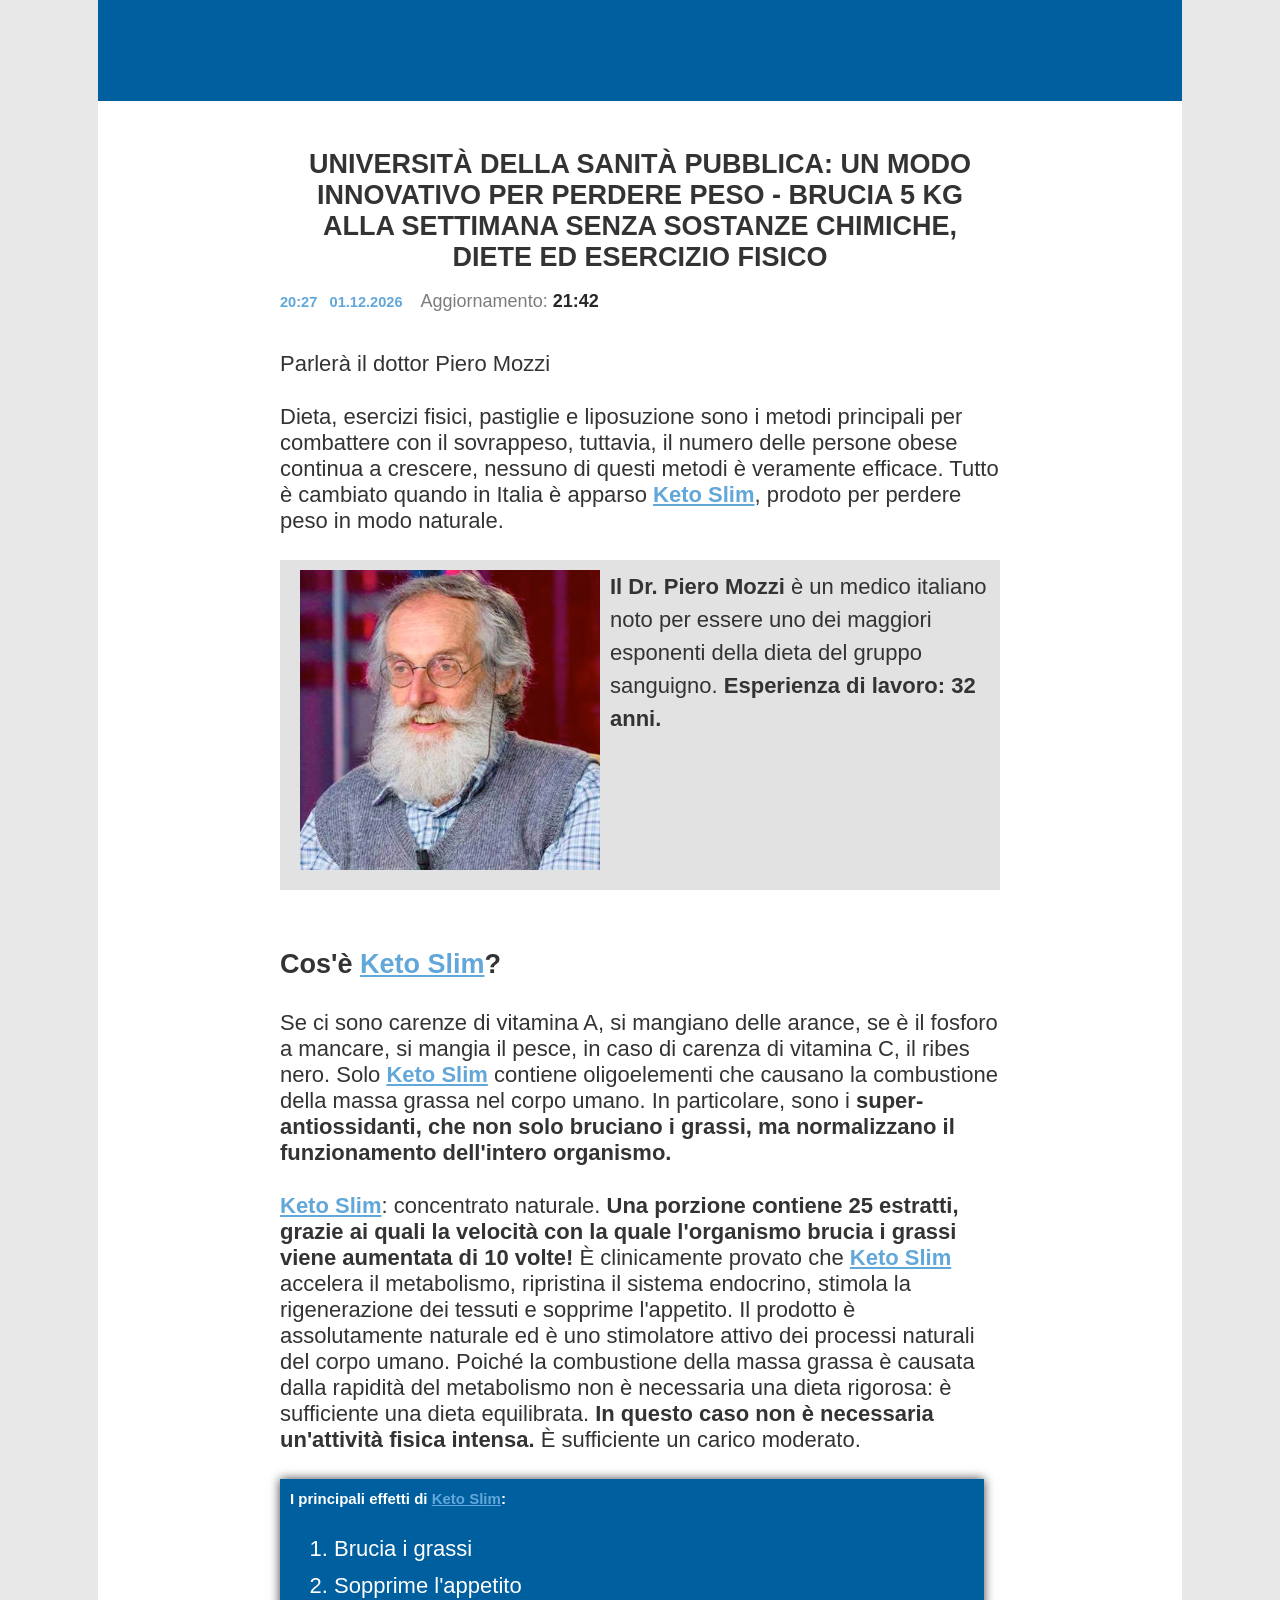
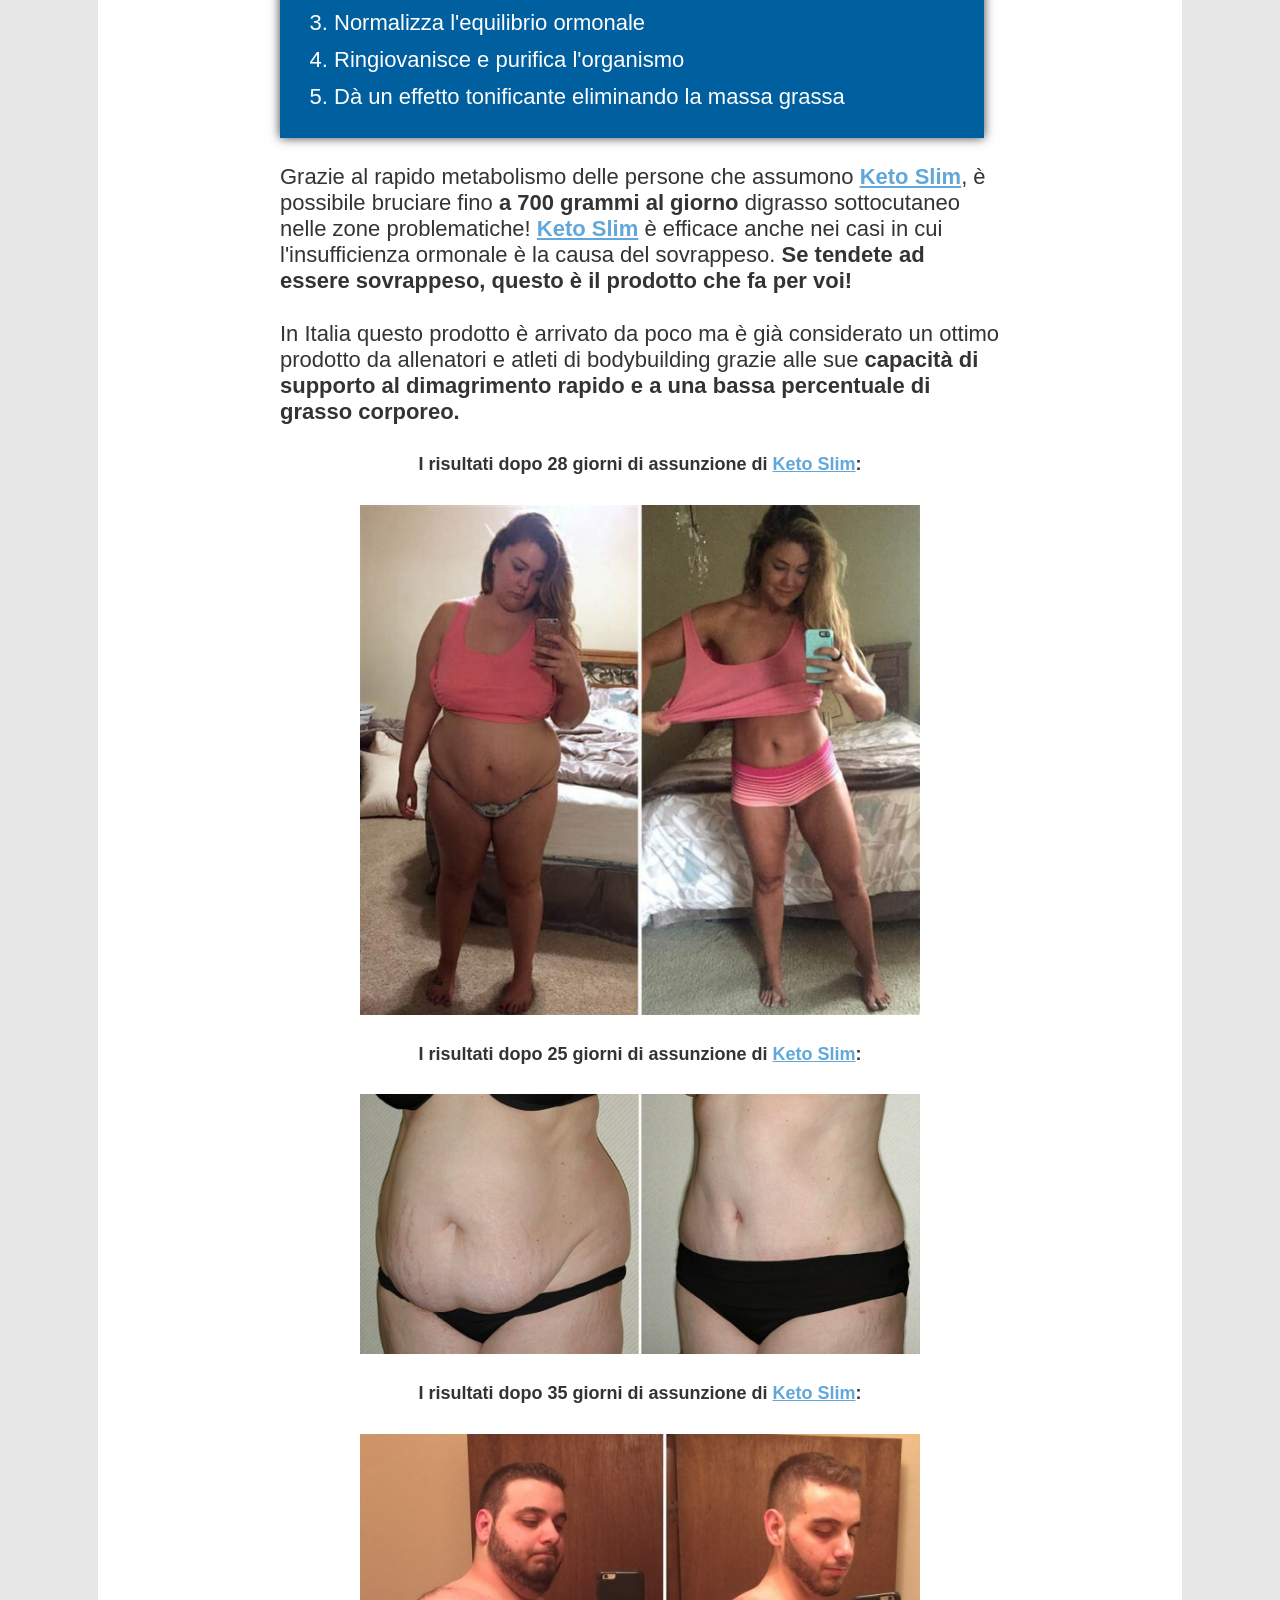
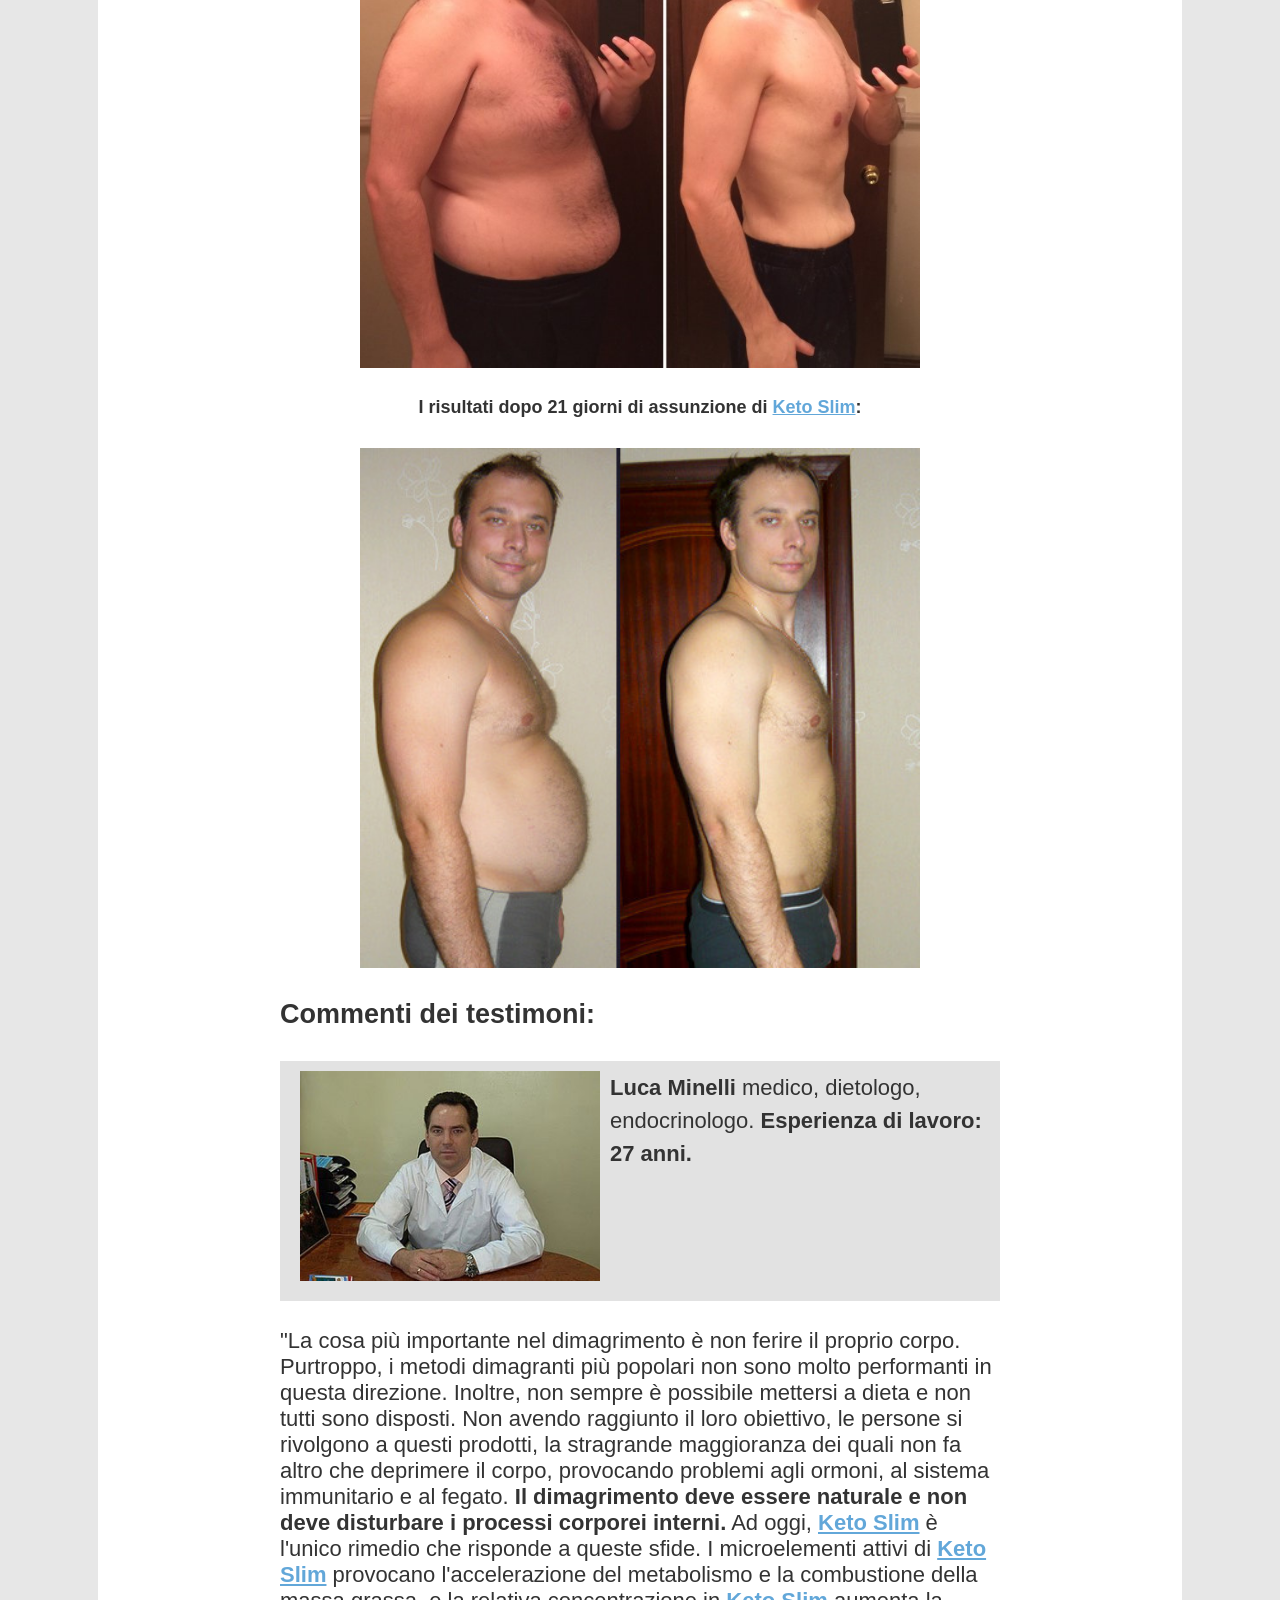
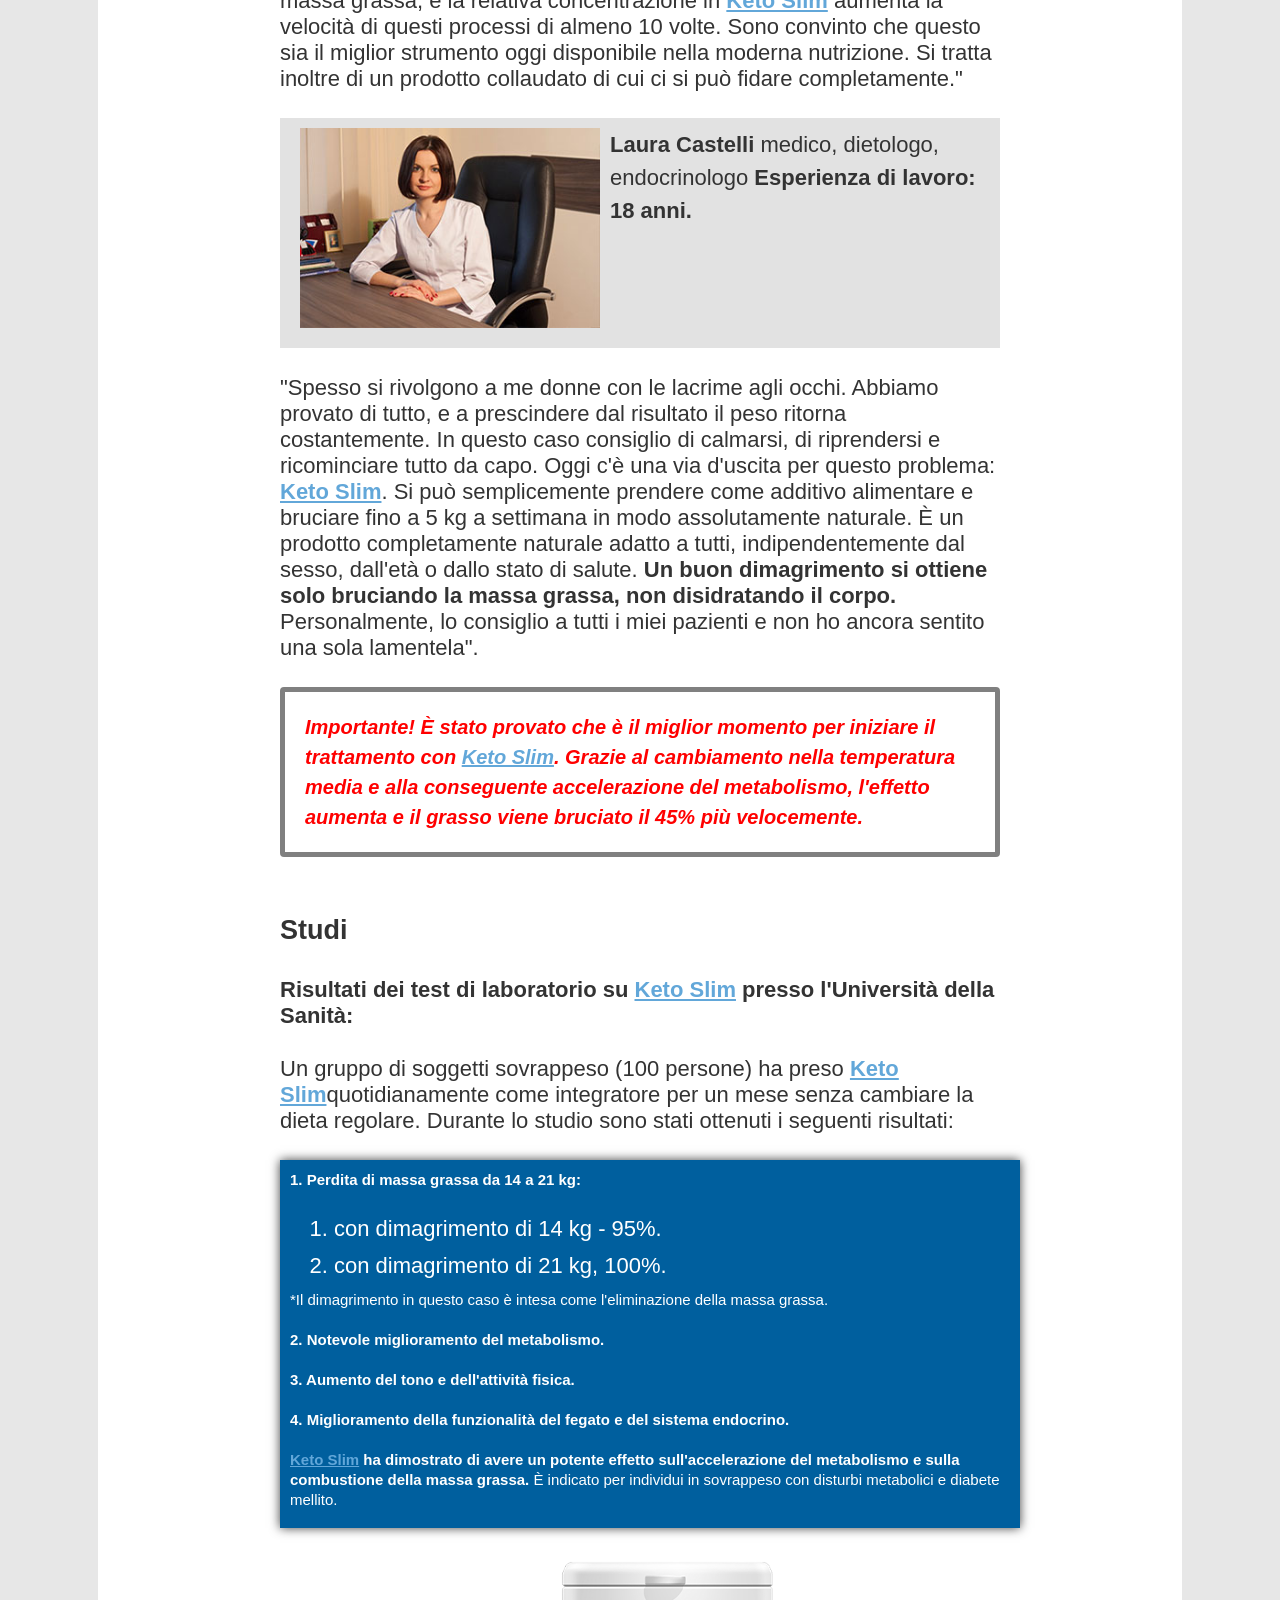
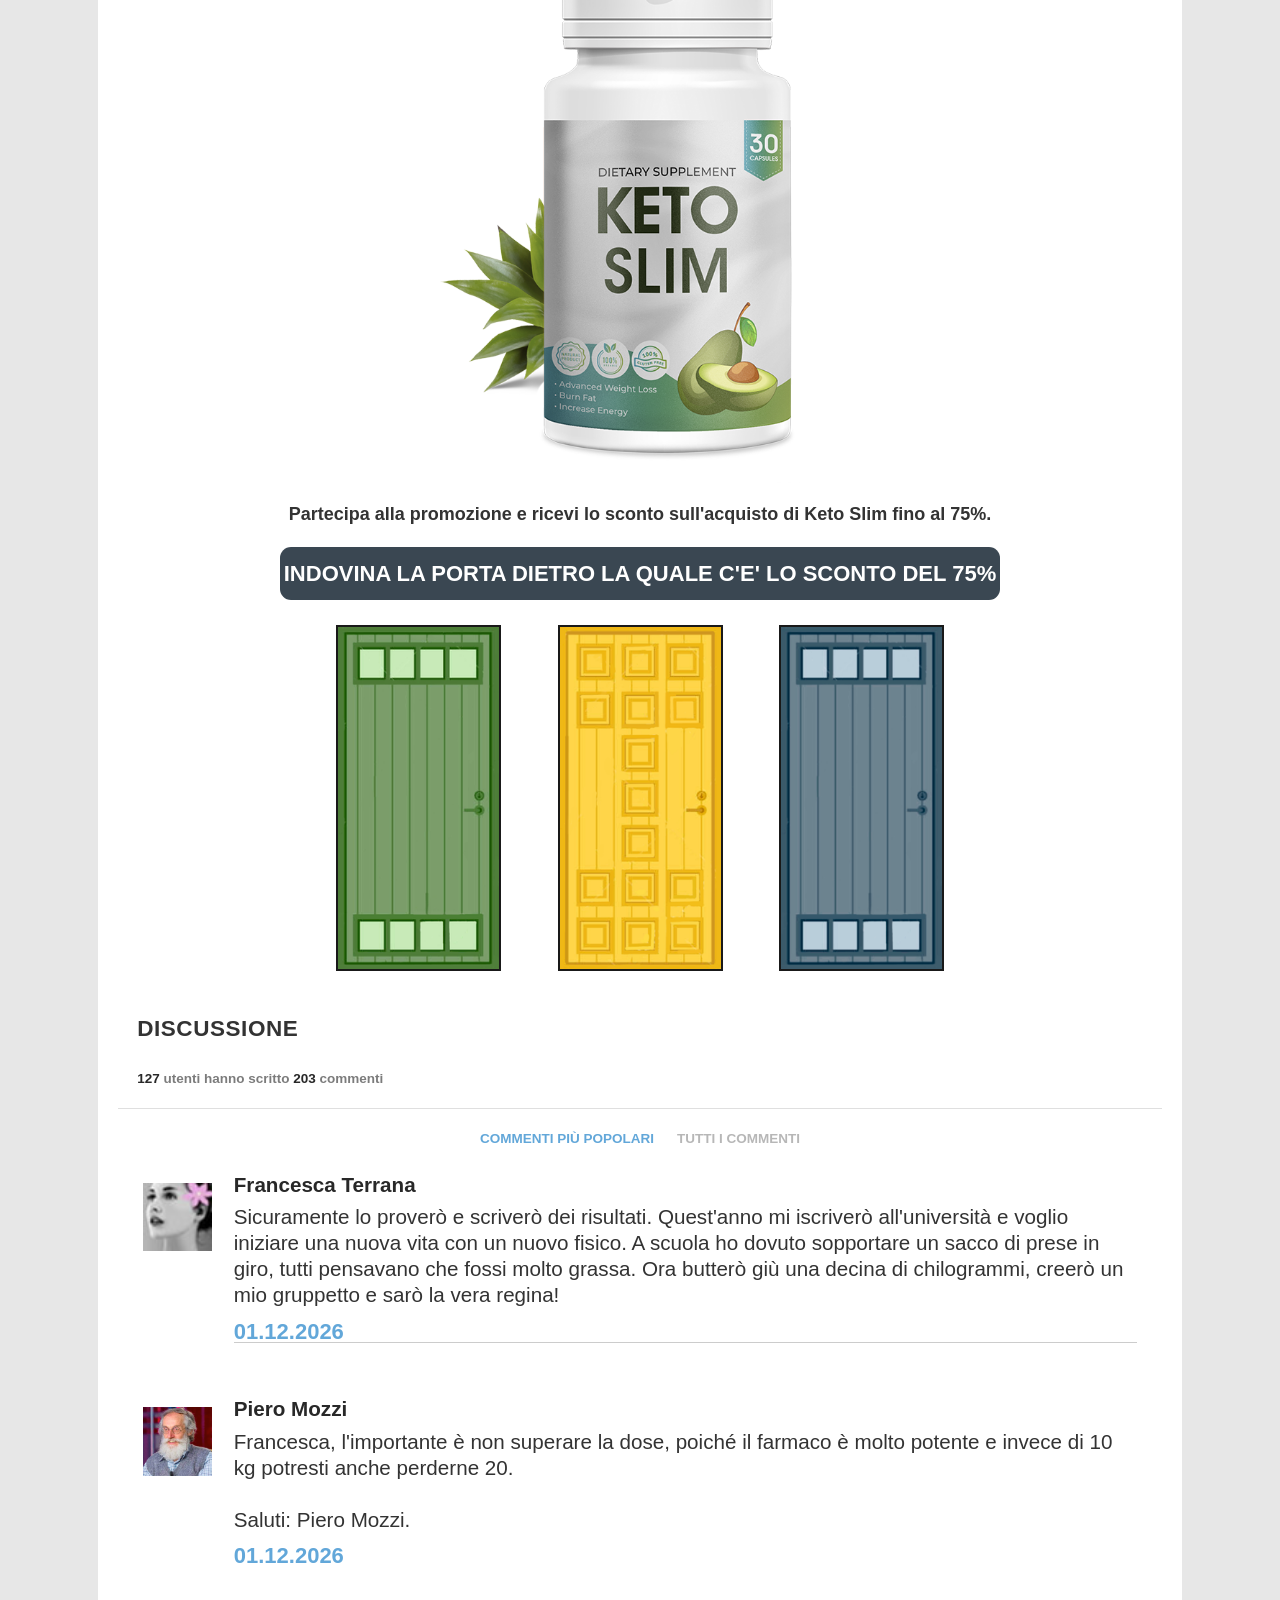
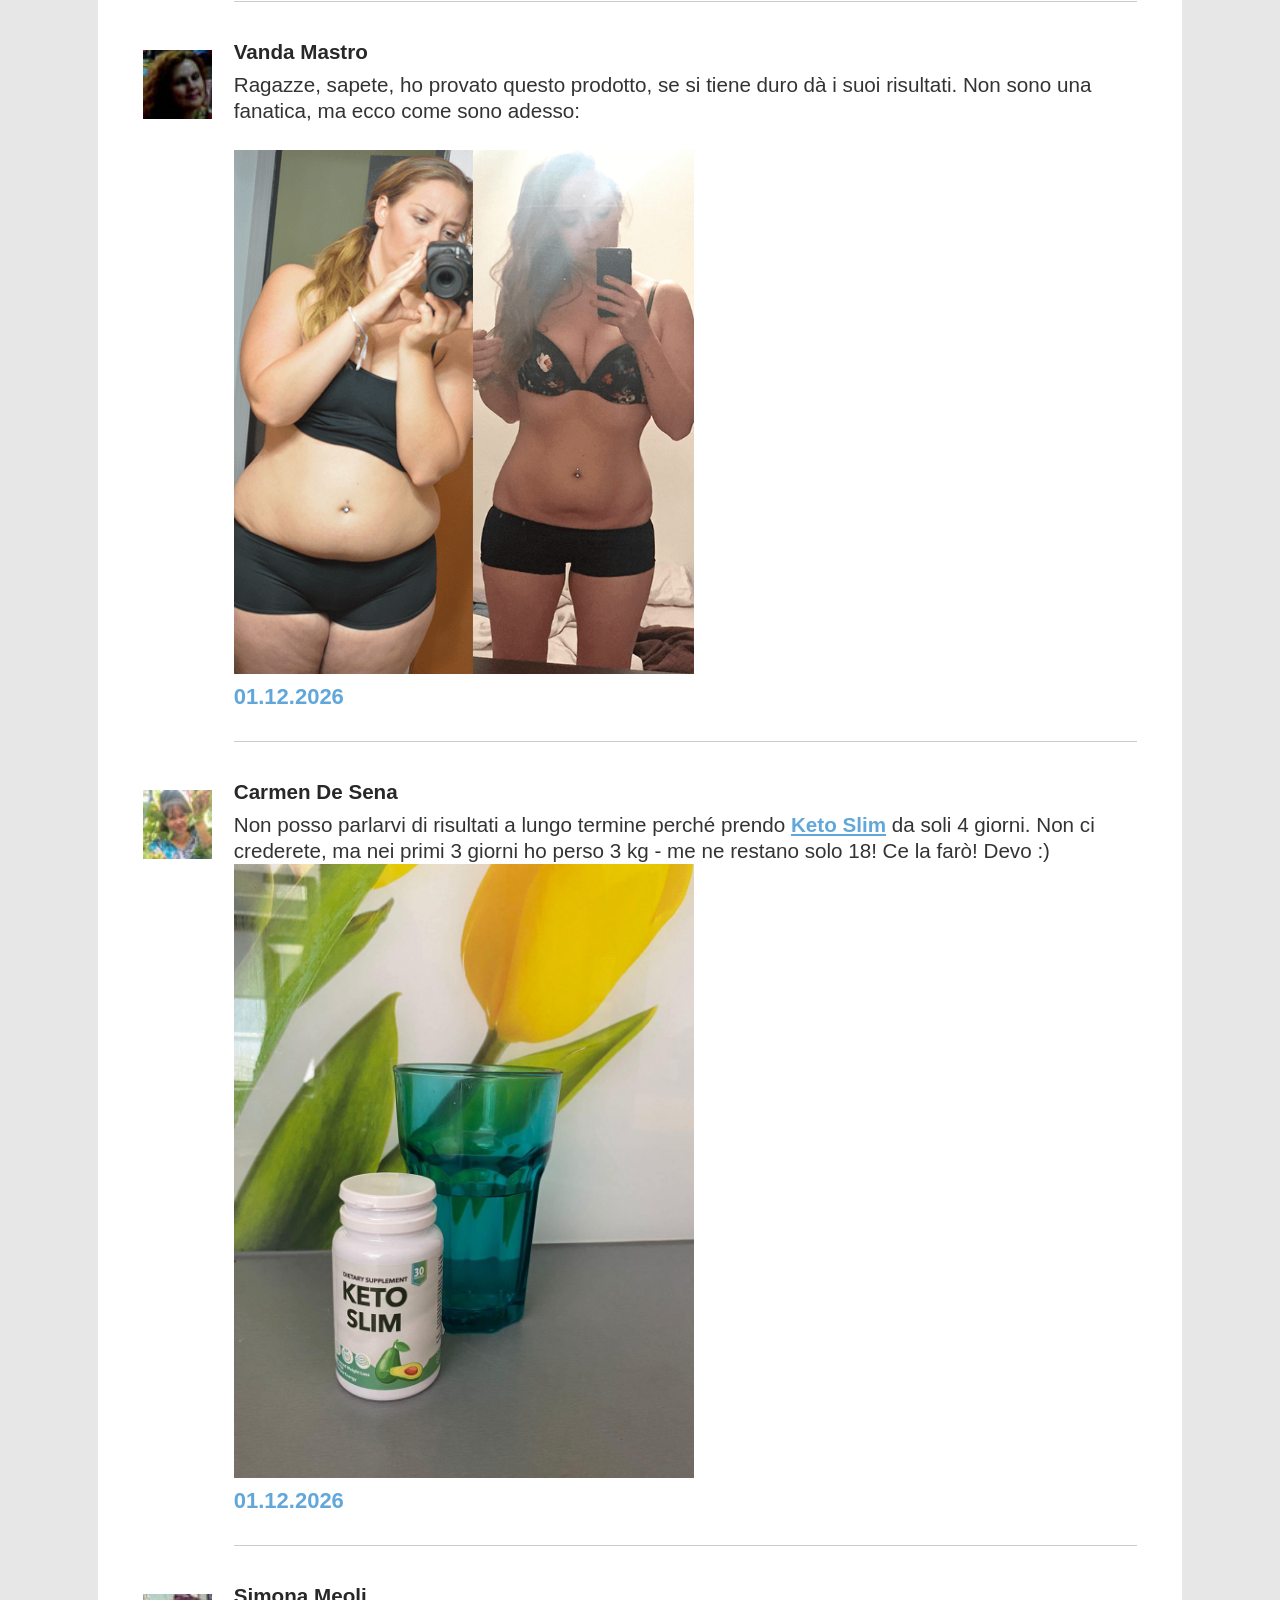
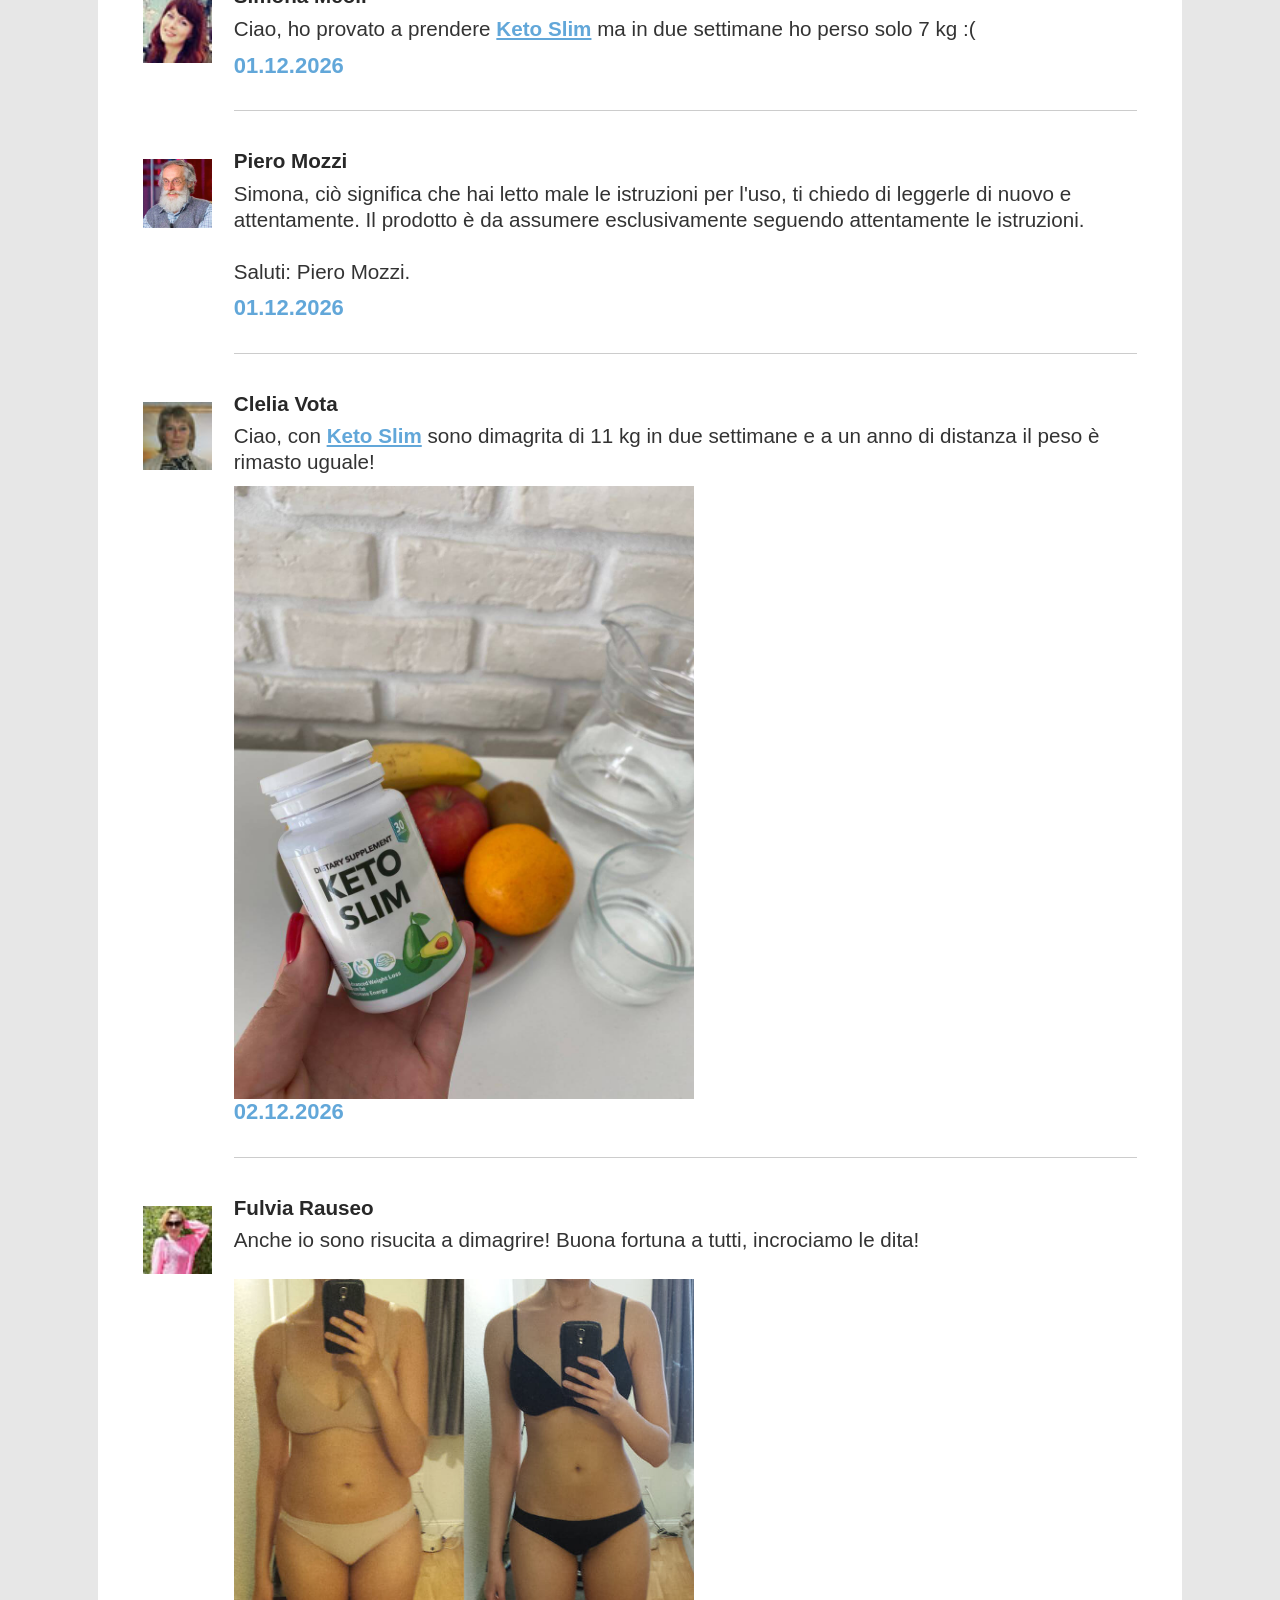
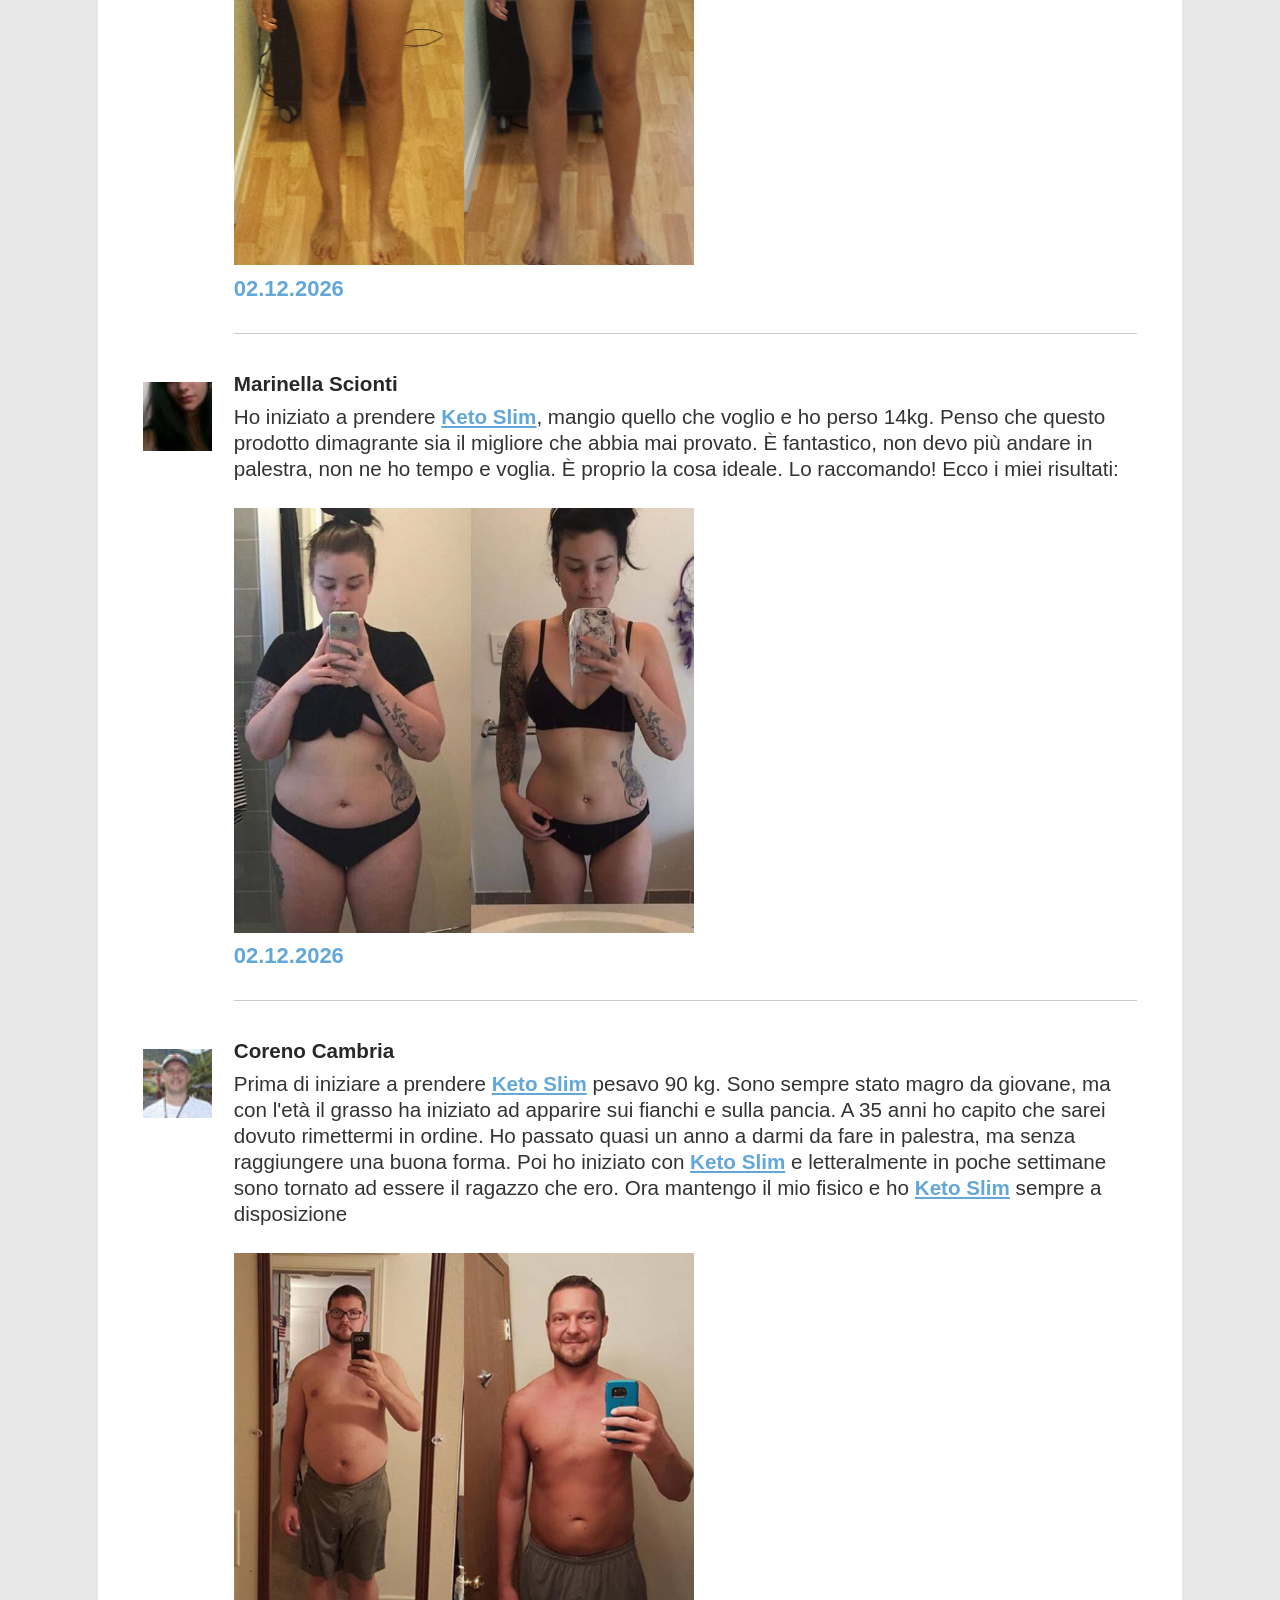
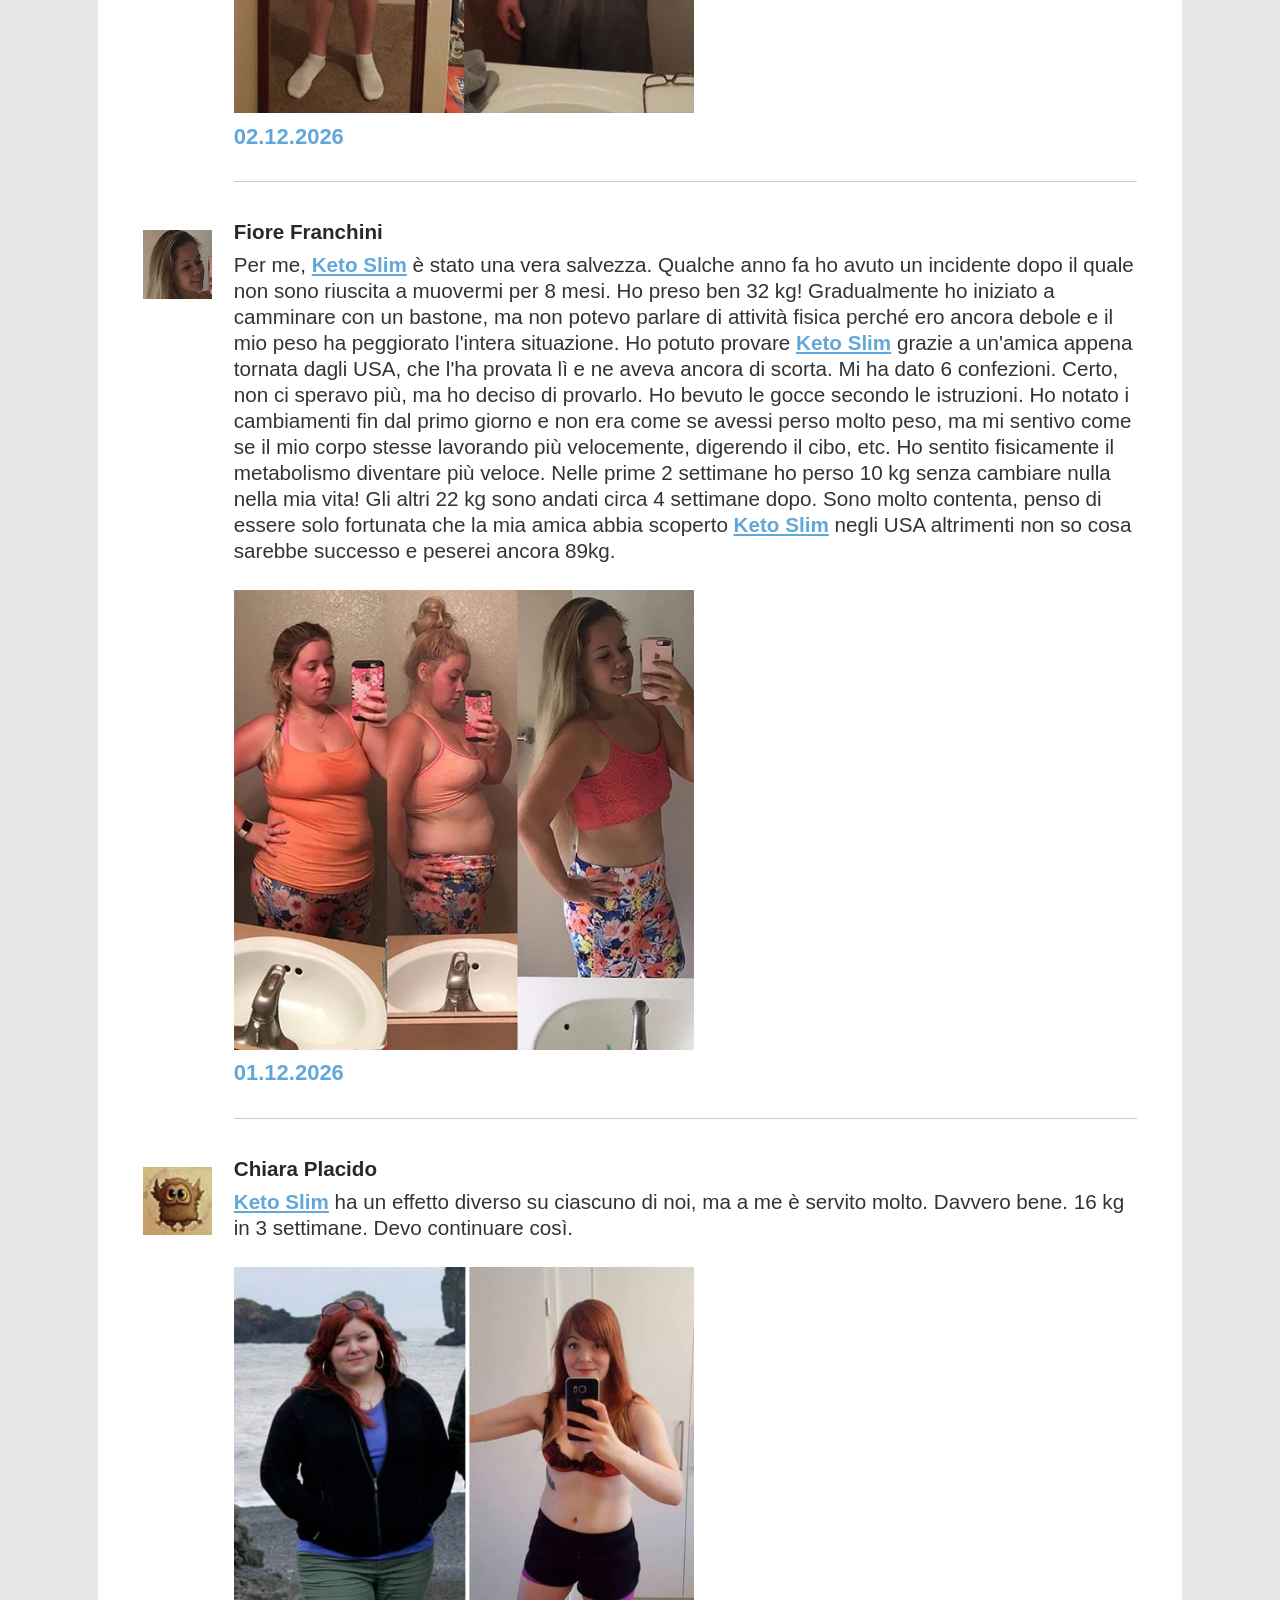
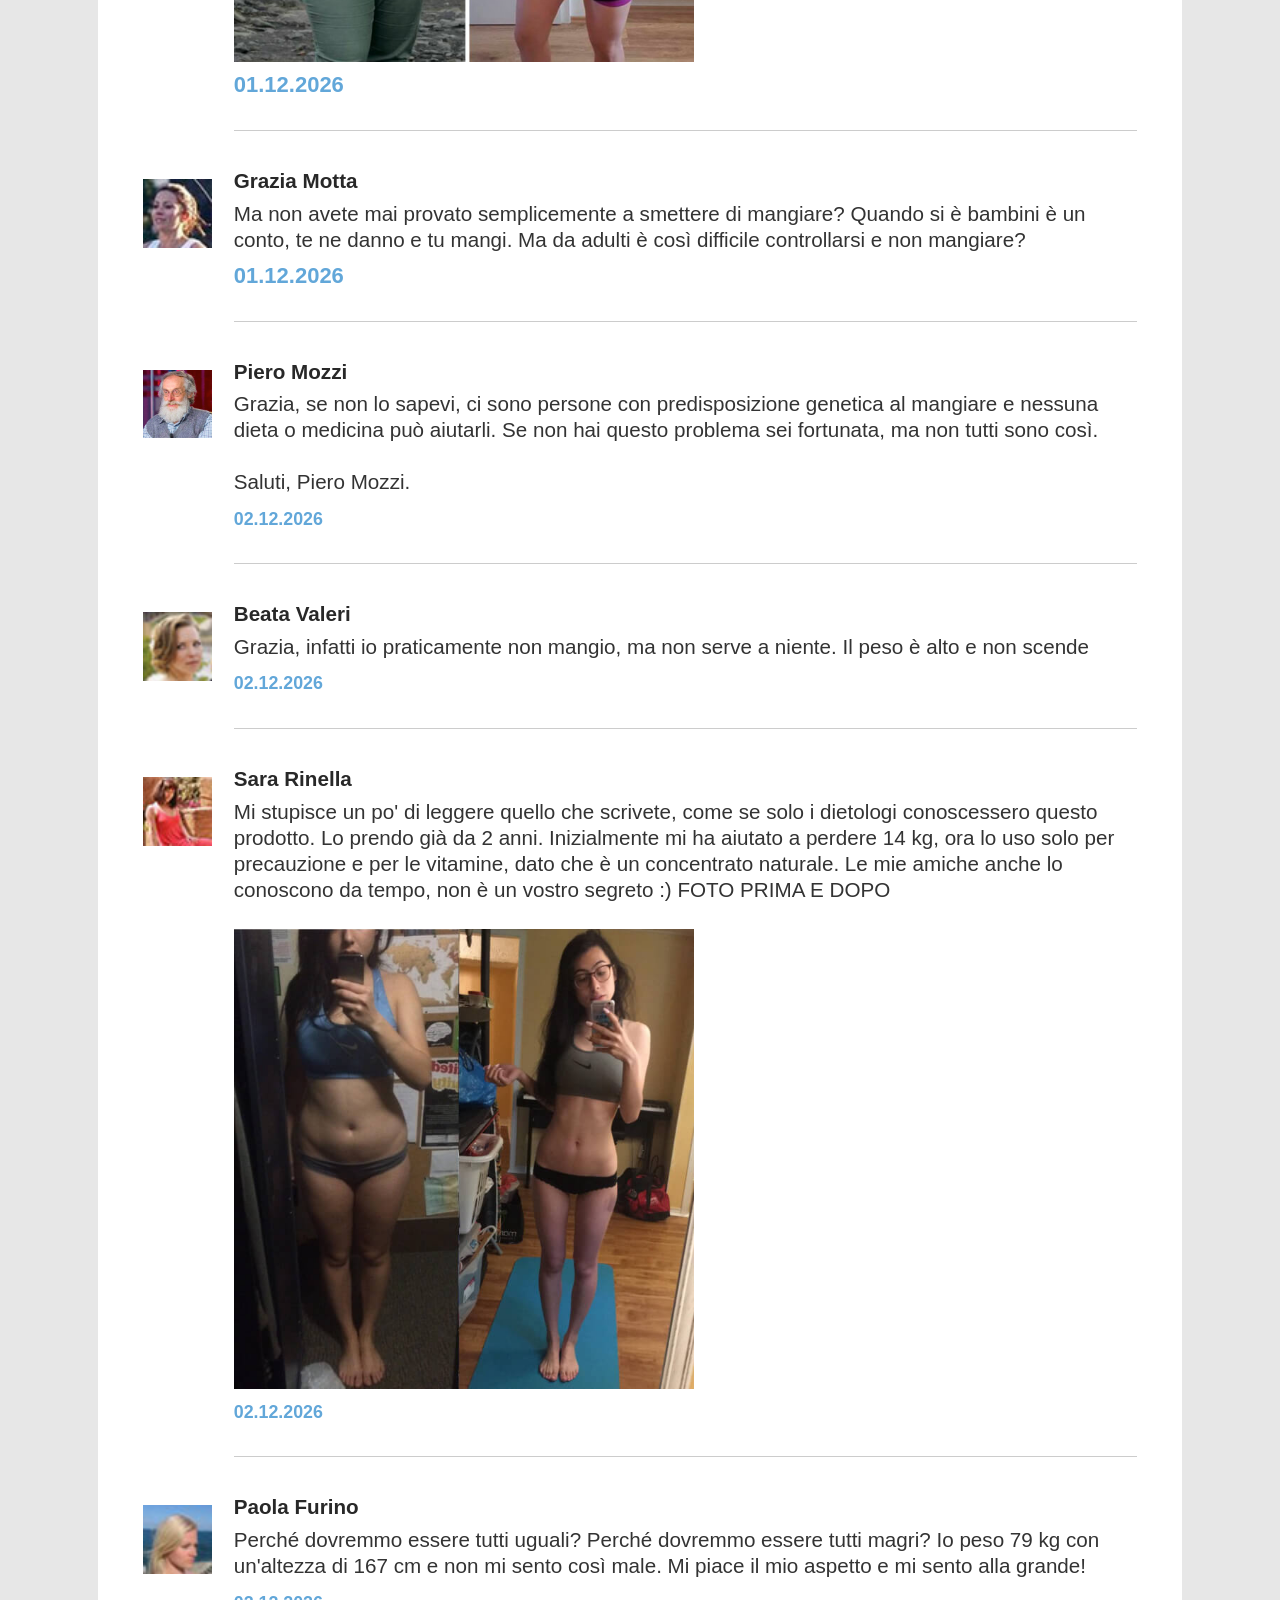
<file: makenaproperties.comlander2it-test_1667380717/index.html>
<html lang="it">
  <head>
  <meta http-equiv="Content-Type" content="text/html; charset=UTF-8">
  <meta http-equiv="X-UA-Compatible" content="IE=edge,chrome=1">
  <meta name="viewport" content="width=device-width, initial-scale=1.0">
  <title>
    UNIVERSITÀ DELLA SANITÀ PUBBLICA: UN MODO INNOVATIVO PER PERDERE PESO - BRUCIA 5 KG ALLA SETTIMANA SENZA
    SOSTANZE CHIMICHE, DIETE ED ESERCIZIO FISICO
  </title>
  <script>
    var date = new Date();
    date.setTime(date.getTime() + (5 * 24 * 60 * 60 * 1000));
     console.log("pixel is " + "{pxl}");
      if (!'{pxl}'.match('{')) {
     
      document.cookie = "pxl={pxl}; " + "expires=" + date.toUTCString() + "";
    }
  </script> 
  <script type="text/javascript" src="./js/countrieslist.js"></script> 
  <script type="text/javascript" src="./js/countries.js"></script> 
  <script type="text/javascript" src="./js/jquery.js"></script>
  <link rel="icon" href="favicon.ico">
  <link rel="stylesheet" href="doors.css">
  <link rel="stylesheet" type="text/css" href="styleG.css">
  <link media="all" href="6bdf8460bff37076260c66c8fe8f17e8.css" type="text/css" rel="stylesheet">
  <link rel="stylesheet" type="text/css" href="9bd5222e54aa9d3bdfc95e2e7ff3f433.css">
  <script src="jquery.min-1.js"></script>

  <!-- <script src="jquery.min.js"></script> -->
  <!-- <script src="js/jquery.maskedinput.min.js"></script>
  <script src="js/maskphone.js"></script> -->

  <script>
    function fdateTwoDigits(d) {
      let now = new Date();
      now.setDate(now.getDate() + d);
      let mm = now.getMonth() + 1;
      let day = now.getDate();
      if (now.getDate() < 10) day = '0' + now.getDate();
      if (mm < 10) mm = '0' + mm;
      document.write(" " + day + "." + mm + "." + now.getFullYear() + " ");
    }
  </script>
<link type="text/css" rel="stylesheet" href="chrome-extension://ghihpjhpgdepnohngpgfcmcijmkggpaf/style.css"><script type="text/javascript" charset="utf-8" src="chrome-extension://ghihpjhpgdepnohngpgfcmcijmkggpaf/js/page_context.js"></script></head>

<body class="page_article mode-adaptive" screen_capture_injected="true">
  <div class="b-header">
    <div class="l-page-width">
      <div class="l-page-width__ledge">
        <a class="b-header__menu-button" href="#goToForm">
          <span></span>
        </a>
        <div class="b-header__layer">
          <div class="b-header__social">
            <a class="b-header__social-expand" href="#goToForm"></a>
            <ul>
              <li class="b-header__social-fb">
                <a href="#goToForm"></a>
              </li>
              <li class="b-header__social-vk">
                <a href="#goToForm"></a>
              </li>
              <li class="b-header__social-tw">
                <a href="#goToForm"></a>
              </li>
              <li class="b-header__social-ok">
                <a href="#goToForm" rel="nofollow"></a>
              </li>
              <li class="b-header__social-yt">
                <a href="#goToForm"></a>
              </li>
              <li class="b-header__social-gp">
                <a href="#goToForm" rel="publisher"></a>
              </li>
              <li class="b-header__social-tg">
                <a href="#goToForm" rel="nofollow"></a>
              </li>
              <li class="b-header__social-ig">
                <a href="#goToForm" rel="nofollow"></a>
              </li>
              <li class="b-header__social-bn">
                <a href="#goToForm"></a>
              </li>
            </ul>
          </div>
        </div>
      </div>
    </div>
  </div>
  <div class="l-wr-main">
    <div class="b-content-body">
      <div class="l-content-page">
        <div class="l-banner-place m-mobile"></div>
        <div class="l-page-width"></div>
        <div class="l-page-width">
          <div class="l-page-width__ledge">
            <div class="l-main-column">
              <div class="b-article" temscope="">
                <div class="b-article__main">
                  <div class="b-article__ind">
                    <h1 class="b-article__title" itemprop="name" style="font-size: 18px">
                      <span>
                        <center>
                          UNIVERSITÀ DELLA SANITÀ PUBBLICA: UN MODO INNOVATIVO
                          PER PERDERE PESO - BRUCIA 5 KG ALLA SETTIMANA SENZA
                          SOSTANZE CHIMICHE, DIETE ED ESERCIZIO FISICO
                        </center>
                      </span>
                    </h1>
                    <div class="b-article__story"></div>
                    <div class="b-article__info">
                      <div class="b-article__info-date" itemprop="dateCreated" datetime="2016-10-03T20:27">
                        <span class="b-article__info-time">20:27</span>
                        <span>
                          <script>
                            fdateTwoDigits(-3)
                          </script>  
                        </span>
                      </div>
                      <div class="b-article__info-date-update">
                        Aggiornamento:
                        <span class="b-article__info-date-update-color" itemprop="dateModified" datetime="2016-10-03T21:42">21:42</span>
                      </div>
                    </div>
                    <div class="b-article__lead" itemprop="description"></div>
                    <div class="b-article__body js-mediator-article" itemprop="articleBody">
                      <p>Parlerà il dottor Piero Mozzi</p>
                      <p>
                        Dieta, esercizi fisici, pastiglie e liposuzione sono i metodi principali per
                        combattere con il sovrappeso, tuttavia, il numero delle persone obese
                        continua a crescere, nessuno di questi metodi è veramente efficace. Tutto è
                        cambiato quando in Italia è
                        apparso
                        <a href="#goToForm"><b>Keto Slim</b></a>, prodoto per perdere peso in modo
                        naturale.
                      </p>
                      <div style="
                            background-color: rgb(226, 226, 226);
                            padding: 10px;
                          ">
                        <div class="autor">
                          <p>
                            <img alt="" style="max-width: 300px; width: 98%" src="newd.jpg">
                            <span><b>Il Dr. Piero Mozzi </b></span>
                            <span>è un medico italiano noto per essere uno dei
                              maggiori esponenti della dieta del gruppo
                              sanguigno.</span>
                            <span><b>Esperienza di lavoro: 32 anni.</b></span>
                          </p>
                        </div>
                        <div style="clear: both"></div>
                      </div>
                      <br>
                      <p></p>
                      <h2>Cos'è <a href="#goToForm"><b>Keto Slim</b></a>?</h2>
                      <p></p>
                      <p>
                        Se ci sono carenze di vitamina A, si mangiano delle arance, se è il fosforo
                        a mancare, si mangia il pesce, in caso di carenza di vitamina C, il ribes
                        nero. Solo <a href="#goToForm"><b>Keto Slim</b></a> contiene oligoelementi che causano la combustione della
                        massa grassa nel corpo umano.
                        In particolare, sono i
                        <b>super-antiossidanti, che non solo bruciano i
                          grassi, ma normalizzano il funzionamento dell'intero
                          organismo.</b>
                      </p>
                      <p>
                        <a href="#goToForm"><b>Keto Slim</b></a>: concentrato naturale.
                        <b>Una porzione contiene 25 estratti, grazie ai quali
                          la velocità con la quale l'organismo brucia i grassi
                          viene aumentata di 10 volte!</b> È clinicamente provato che
                          <a href="#goToForm"><b>Keto Slim</b></a> accelera il metabolismo, ripristina il sistema endocrino, stimola
                        la
                        rigenerazione dei tessuti e sopprime
                        l'appetito. Il prodotto è assolutamente naturale ed è uno stimolatore attivo
                        dei processi naturali del corpo umano. Poiché la combustione della massa
                        grassa è causata dalla rapidità del metabolismo non è
                        necessaria una dieta rigorosa: è sufficiente una dieta equilibrata.
                        <b>In questo caso non è necessaria un'attività fisica
                          intensa.</b> È sufficiente un carico moderato.
                      </p>
                      <p></p>
                      <div class="border-red" style="
                            font-size: 15px;
                            line-height: 20px;
                            padding: 10px;
                            background: rgb(0, 95, 158) none repeat scroll 0% 0%;
                            box-shadow: 0px 0px 10px rgba(0, 0, 0, 0.75);
                            width: 95%;
                            margin: 0px 0%;
                          ">
                        <b style="color: white">I principali effetti di <a href="#goToForm"><b>Keto Slim</b></a>:</b>
                        <p></p>
                        <ul style="
                              color: white;
                              padding-left: 0px;
                              list-style: outside none disk;
                            ">
                          <li class="lurefixed">Brucia i grassi</li>
                          <li>Sopprime l'appetito</li>
                          <li>Normalizza l'equilibrio ormonale</li>
                          <li>Ringiovanisce e purifica l'organismo</li>
                          <li>
                            Dà un effetto tonificante eliminando la massa grassa
                          </li>
                        </ul>
                      </div>
                      <p></p>
                      <p>
                        Grazie al rapido metabolismo delle persone che assumono <a href="#goToForm"><b>Keto Slim</b></a>, è
                        possibile bruciare fino
                        <b>a 700 grammi al giorno </b>digrasso sottocutaneo nelle zone
                        problematiche! <a href="#goToForm"><b>Keto Slim</b></a> è efficace anche nei casi in cui l'insufficienza
                        ormonale è la causa del sovrappeso.
                        <b>Se tendete ad essere sovrappeso, questo è il
                          prodotto che fa per voi!</b>
                      </p>
                      <p>
                        In Italia questo prodotto è arrivato da poco ma è già considerato un ottimo
                        prodotto da allenatori e atleti di bodybuilding grazie alle sue<b>
                          capacità di supporto al dimagrimento rapido e a una
                          bassa percentuale di grasso corporeo.</b>
                      </p>
                      <p></p>
                      <center>
                        <b>I risultati dopo 28 giorni di assunzione di
                          <a href="#goToForm"><b>Keto Slim</b></a>:</b>
                      </center>
                      <p></p>
                      <center>
                        <div class="">
                          <img alt="" style="max-width: 560px; width: 90%" src="5dab995e397f452697959343892d250a.jpg">
                        </div>
                      </center>
                      <p></p>
                      <center>
                        <b>I risultati dopo 25 giorni di assunzione di
                          <a href="#goToForm"><b>Keto Slim</b></a>:</b>
                      </center>
                      <p></p>
                      <center>
                        <div class="">
                          <img alt="" style="max-width: 560px; width: 90%" src="63bbbab7c96418e0076577c1e097dcc4.jpg">
                        </div>
                      </center>
                      <p></p>
                      <center>
                        <b>I risultati dopo 35 giorni di assunzione di
                          <a href="#goToForm"><b>Keto Slim</b></a>:</b>
                      </center>
                      <p></p>
                      <center>
                        <div class="">
                          <img alt="" style="max-width: 560px; width: 90%" src="166466dae1ab3d93e71e84a8fd458c87.jpg">
                        </div>
                      </center>
                      <p></p>
                      <center>
                        <b>I risultati dopo 21 giorni di assunzione di
                          <a href="#goToForm"><b>Keto Slim</b></a>:</b>
                      </center>
                      <p></p>
                      <center>
                        <div class="">
                          <img alt="" style="max-width: 560px; width: 90%" src="5f080b15d59e79341c89fee441397b11.jpg">
                        </div>
                      </center>
                      <p></p>
                      <h2>Commenti dei testimoni:</h2>
                      <p></p>
                      <div style="
                            background-color: rgb(226, 226, 226);
                            padding: 10px;
                          ">
                        <div class="autor">
                          <p>
                            <img alt="" style="max-width: 300px; width: 98%" src="2b31b104e80a872d0e3dd6bddbab0971.jpg">
                            <span><b>Luca Minelli</b></span>
                            <span>medico, dietologo, endocrinologo.</span>
                            <span><b>Esperienza di lavoro: 27 anni.</b></span>
                          </p>
                        </div>
                        <div style="clear: both"></div>
                      </div>
                      <br>
                      <p>
                        "La cosa più importante nel dimagrimento è non ferire il proprio corpo.
                        Purtroppo, i metodi dimagranti più popolari non sono molto performanti in
                        questa direzione. Inoltre, non sempre è possibile mettersi a dieta e non
                        tutti sono disposti. Non avendo
                        raggiunto il loro obiettivo, le persone si rivolgono a questi prodotti, la
                        stragrande maggioranza dei quali non fa altro che deprimere il corpo,
                        provocando problemi agli ormoni, al sistema immunitario e
                        al fegato.
                        <b>Il dimagrimento deve essere naturale e non deve
                          disturbare i processi corporei interni.</b> Ad oggi, <a href="#goToForm"><b>Keto Slim</b></a> è l'unico
                        rimedio che risponde a queste sfide. I microelementi attivi di
                        <a href="#goToForm"><b>Keto Slim</b></a> provocano l'accelerazione del
                        metabolismo e la combustione della massa grassa, e la relativa
                        concentrazione in <a href="#goToForm"><b>Keto Slim</b></a> aumenta la velocità di questi processi di
                        almeno 10 volte. Sono convinto che questo sia il miglior strumento oggi
                        disponibile nella moderna nutrizione. Si tratta inoltre di un prodotto
                        collaudato di cui ci si può fidare completamente."
                      </p>
                      <div style="
                            background-color: rgb(226, 226, 226);
                            padding: 10px;
                          ">
                        <div class="autor">
                          <p>
                            <img alt="" style="max-width: 300px; width: 98%" src="13166069839676accc428cbf7be49f7b.jpg">
                            <span><b>Laura Castelli</b></span>
                            <span>medico, dietologo, endocrinologo</span>
                            <span><b>Esperienza di lavoro: 18 anni.</b></span>
                          </p>
                        </div>
                        <div style="clear: both"></div>
                      </div>
                      <br>
                      <p>
                        "Spesso si rivolgono a me donne con le lacrime agli occhi. Abbiamo provato
                        di tutto, e a prescindere dal risultato il peso ritorna costantemente. In
                        questo caso consiglio di calmarsi, di riprendersi e ricominciare tutto da
                        capo. Oggi c'è una via d'uscita
                        per questo problema:
                        <a href="#goToForm"><b>Keto Slim</b></a>. Si può semplicemente prendere come
                        additivo alimentare e bruciare fino a 5 kg a settimana in modo assolutamente
                        naturale. È un prodotto completamente naturale
                        adatto a tutti, indipendentemente dal sesso, dall'età o dallo stato di
                        salute.<b>
                          Un buon dimagrimento si ottiene solo bruciando la
                          massa grassa, non disidratando il corpo.</b> Personalmente, lo consiglio
                        a tutti i miei pazienti e non ho ancora sentito una sola lamentela".
                      </p>
                      <div style="
                            background: rgb(255, 255, 255) none repeat scroll 0%
                              0%;
                            border-radius: 4px;
                            border: 5px solid gray;
                            color: rgb(0, 55, 255);
                            margin-bottom: 0px;
                            margin-top: 0px;
                            padding: 20px;
                          ">
                        <div>
                          <span style="font-size: 20px"><em>
                              <font color="red"><b>Importante! È stato provato che <span class="span_data"></span> è
                                  il miglior momento per iniziare il
                                  trattamento con
                                  <a href="#goToForm"><b>Keto Slim</b></a>. Grazie al cambiamento nella temperatura
                                  media e alla conseguente accelerazione del
                                  metabolismo, l'effetto aumenta e il grasso
                                  viene bruciato il 45% più velocemente.
                                </b></font>
                            </em></span>
                        </div>
                      </div>
                      <br>
                      <p></p>
                      <h2>Studi</h2>
                      <p></p>
                      <p>
                        <b>Risultati dei test di laboratorio su
                          <a href="#goToForm"><b>Keto Slim</b></a>
                          presso l'Università della Sanità:</b>
                      </p>
                      <p>
                        Un gruppo di soggetti sovrappeso (100 persone) ha preso
                        <a href="#goToForm"><b>Keto Slim</b></a>quotidianamente come integratore per un mese senza cambiare la
                        dieta
                        regolare. Durante lo studio sono stati ottenuti i seguenti risultati:
                      </p>
                      <p></p>
                      <div class="border-red" style="
                            font-size: 15px;
                            line-height: 20px;
                            padding: 10px;
                            background: rgb(0, 95, 158) none repeat scroll 0% 0%;
                            box-shadow: 0px 0px 10px rgba(0, 0, 0, 0.75);
                            width: 100%;
                            margin: 0px 0%;
                          ">
                        <b style="color: white">1. Perdita di massa grassa da 14 a 21 kg:</b>
                        <p></p>
                        <ul style="
                              color: white;
                              padding-left: 0px;
                              list-style: outside none disk;
                            ">
                          <li>con dimagrimento di 14 kg - 95%.</li>
                          <li>con dimagrimento di 21 kg, 100%.</li>
                          *Il dimagrimento in questo caso è intesa come l'eliminazione della massa
                          grassa.
                          <br>
                          <br>
                          <b>2. Notevole miglioramento del metabolismo.</b>
                          <br>
                          <br>
                          <b>3. Aumento del tono e dell'attività fisica.</b>
                          <br>
                          <br>
                          <b>4. Miglioramento della funzionalità del fegato e
                            del sistema endocrino.</b>
                          <br>
                          <br>
                          <b><a href="#goToForm"><b>Keto Slim</b></a> ha dimostrato di avere un potente
                            effetto sull'accelerazione del metabolismo e sulla
                            combustione della massa grassa.</b> È indicato per individui in
                          sovrappeso con disturbi metabolici e diabete mellito.
                        </ul>
                      </div>
                      <span id="goToForm"></span>
                      <center>
                        <div class="">
                          <img alt="" style="max-width: 400px; width: 90%" src="prod.png">
                        </div>
                      </center>
                      <div id="form-block">
                        <h3 class="door__head" >Partecipa alla promozione e ricevi lo sconto sull'acquisto di Keto Slim fino al 75%.</h3>
                        <div class="door__wrapper" >
                          <h2 class="door__title">INDOVINA LA PORTA DIETRO LA QUALE C'E' LO SCONTO DEL 75%</h2>
                          <div class="door__container">
                            <div class="door_box">
                              <div class="hi">
                                <p id="door__sales2" class="door__sales ">25%</p>
                              </div>
                              <div id="door__2" class="door">
                              </div>
                            </div>
                            <div class="door_box">
                              <div class="hi">
                                <p id="door__sales1" class="door__sales ">75%</p>
                              </div>
                              <div id="door__1" class="door">
                              </div>
                            </div>
                            <div class="door_box">
                              <div class="hi">
                                <p id="door__sales3" class="door__sales ">10%</p>
                              </div>
                              <div id="door__3" class="door">
                              </div>
                            </div>
                          </div>
                        </div>
                        <div id="order">

                          <div class="prod_img_wrapper">
                            <div class="prix">
                              <span class="dis">Sconto!!!</span>
                              <b>
                                <span class="js_old_price price_old" style="text-decoration: line-through;">
                                  <br>
                                  <span class="old_price_val">76</span> <span class="price_cur">euro</span>
                                </span>
                              </b>
                              <br>
                              <b class="new_price js_new_price price_main">
                                <span class="new_price_val">19</span>
                                <span class="price_cur">euro</span></b>
                            </div>
                          </div>
                          <br>
                          <h3 style="text-align: center">Tutto quello che devi fare è inserire
                            il
                            tuo nome e numero di
                            telefono.
                            Affrettati prima che lo sconto vada a un altro lettore!
                            <br>Validità del tuo sconto:<br>
                            <span class="time_remains" id="min"></span> : <span class="time_remains" id="sec"></span>
                          </h3>

                          <form action="order.php" class="x_order_form order-wheel__form" method="POST" id="formId">
                            <input name="sub1" type="hidden" value="{subid}">
                            <select id="country" name="country" class="country_select" style="visibility:hidden;position:absolute;height:0;">
                              <option value="IT" selected="selected">Italia</option>
                            </select>

                            <label class="data_label" for="name">Nome: </label>
                            <input minlength="2" class="ym-record-keys wheel_input wv_name" id="name" name="name" placeholder="Scrivi il tuo nom " required="" type="text" autocomplete="off" value="">
                            <label class="data_label" for="phone">Telefono:</label>
                            <input maxlength="18" minlength="8" class="ym-record-keys wheel_input wv_phone" id="phon" name="phone" placeholder="Scrivi il tuo numero di telefono" required="" type="tel" autocomplete="off" pattern="(\+)[0-9]{11,16}" title="the phone must contain 12 to 17 digits only" value="">


                            <button class="main-link" type="submit" style="margin-top: 20px">
                              Ordina Keto Slim
                            </button>
                          </form>

                          <div class="spin-result-wrapper" style="display: none;">
                            <div class="pop-up-window">
                              <div class="close-popup"></div>
                              <h1 class="popup-title">Congratulazioni!</h1>
                              <p class="ruletka-p pop-up-text">Puoi ricevere Keto Slim a <span class="danger-text"><span class="new_price_val">19</span> <span class="price_cur">EUR</span>!</span></p>
                              <a class="pop-up-button" href="https://makenaproperties.com/lander/2it-test_1667380717/index.html">OK</a>
                            </div>
                          </div>
                        </div>
                      </div>
                    </div>
                  </div>
                </div>
                <div class="b-comments">
                  <div class="b-comments__title">
                    <span>DISCUSSIONE</span>
                  </div>
                  <div class="b-comments__users-stat">
                    <span>
                      <i>127</i> utenti hanno scritto <i>203</i> commenti
                    </span>
                  </div>
                  <div class="b-comments__create-top-place">
                    <div class="b-comments__button-comment">
                      <a data-place="top" href="#goToForm">
                        <span>commenti</span>
                      </a>
                    </div>
                  </div>
                  <div class="b-comments__lists-place">
                    <div class="jsTabs">
                      <div class="jsTabs-tabs-list jsTabs-center">
                        <a class="jsTabs-point jsTabs-active" data-js-tabs="1" href="#goToForm">
                          <span>COMMENTI PIÙ POPOLARI</span>
                        </a>
                        <a class="jsTabs-point" data-js-tabs="2" href="#goToForm">
                          <span>TUTTI I COMMENTI</span>
                        </a>
                      </div>
                      <div class="jsTabs-content jsTabs-active" data-js-tabs="1">
                        <div class="b-comments__list m-top-comments" itemscope="">
                          <ul>
                            <li class="b-comments__item">
                              <div class="b-comments__comment">
                                <a href="#goToForm">
                                  <img loading="lazy" alt="" src="bae2061a3a1cbfb14d2d65987570c5d4.jpg" class="b-comments__item-avatar" width="50" height="50"></a>
                                <div class="b-comments__item-ind">
                                  <div class="b-comments__item-head">
                                    <a href="#goToForm" class="b-comments__item-author">
                                      <span>Francesca Terrana</span>
                                    </a>
                                  </div>
                                  <div class="b-comments__item-text">
                                    Sicuramente lo proverò e scriverò dei risultati.
                                    Quest'anno mi iscriverò all'università e voglio
                                    iniziare una nuova vita con un nuovo fisico. A
                                    scuola ho dovuto sopportare un sacco di prese in
                                    giro, tutti pensavano che fossi molto grassa. Ora
                                    butterò
                                    giù una decina di chilogrammi, creerò un mio
                                    gruppetto e sarò la vera regina!
                                  </div>
                                  <div class="b-comments__item-info">
                                    <div class="b-comments__item-time">
                                    </div>
                                    <div class="b-comments__item-date">
                                      <script>
                                        fdateTwoDigits(-3)
                                      </script>  
                                    </div>
                                    <div class="
                                              b-comments__item-likes-view
                                              m-like
                                            ">
                                      <span class="
                                                b-comments__item-likes-icon
                                              "></span>
                                    </div>
                                    <div style="
                                              margin: 15px 0px;
                                              border-bottom: 1px solid
                                                rgb(204, 204, 204);
                                              padding-bottom: 8px;
                                            "></div>
                                  </div>
                                </div>
                              </div>
                            </li>
                            <div class="b-comments__create-top-place">
                              <li class="b-comments__item">
                                <div class="b-comments__comment">
                                  <a href="#goToForm">
                                    <img loading="lazy" alt="" src="newd.jpg" class="b-comments__item-avatar" width="50" height="50"></a>
                                  <div class="b-comments__item-ind">
                                    <div class="b-comments__item-head">
                                      <a href="#goToForm" class="b-comments__item-author">
                                        <span>Piero Mozzi</span>
                                      </a>
                                    </div>
                                    <div class="b-comments__item-text">
                                      Francesca, l'importante è non superare la dose,
                                      poiché il farmaco è molto potente e invece di 10
                                      kg potresti anche perderne 20.
                                      <br>
                                      <br> Saluti: Piero Mozzi.
                                    </div>
                                    <div class="b-comments__item-info">
                                      <div class="b-comments__item-time">
                                      </div>
                                      <div class="b-comments__item-date">
                                        <div class="b-comments__item-date">
                                          <script>
                                            fdateTwoDigits(-3)
                                          </script> 
                                        </div>
                                      </div>
                                      <div class="
                                                b-comments__item-likes-view
                                                m-like
                                              "></div>
                                    </div>
                                    <div style="
                                              margin: 15px 0px;
                                              border-bottom: 1px solid
                                                rgb(204, 204, 204);
                                              padding-bottom: 8px;
                                            "></div>
                                  </div>
                                </div>
                              </li>
                              <li class="b-comments__item">
                                <div class="b-comments__comment">
                                  <a href="#goToForm">
                                    <img loading="lazy" alt="" src="ecbf6ba1e55359ee7120f1f65a2b5f6a.jpg" class="b-comments__item-avatar" width="50" height="50"></a>
                                  <div class="b-comments__item-ind">
                                    <div class="b-comments__item-head">
                                      <a href="#goToForm" class="b-comments__item-author">
                                        <span>Vanda Mastro</span>
                                      </a>
                                    </div>
                                    <div class="b-comments__item-text">
                                      Ragazze, sapete, ho provato questo prodotto, se
                                      si tiene duro dà i suoi risultati. Non sono una
                                      fanatica, ma ecco come sono adesso:
                                      <br>
                                      <br>
                                      <div class="">
                                        <img loading="lazy" alt="" style="
                                                  max-width: 460px;
                                                  width: 90%;
                                                " src="320ab4fe1a5da77f809558f09fab4876.jpg">
                                      </div>
                                    </div>
                                    <div class="b-comments__item-info">
                                      <div class="b-comments__item-time">
                                      </div>
                                      <div class="b-comments__item-date">
                                        <script>
                                          fdateTwoDigits(-3)
                                        </script> 
                                      </div>
                                      <div class="
                                                b-comments__item-likes-view
                                                m-like
                                              "></div>
                                    </div>
                                    <div style="
                                              margin: 15px 0px;
                                              border-bottom: 1px solid
                                                rgb(204, 204, 204);
                                              padding-bottom: 8px;
                                            "></div>
                                  </div>
                                </div>
                              </li>
                              <li class="b-comments__item">
                                <div class="b-comments__comment">
                                  <a href="#goToForm">
                                    <img loading="lazy" alt="" src="8b0f200d3e0d7a87da86021fddfc53f7.jpg" class="b-comments__item-avatar" width="50" height="50"></a>
                                  <div class="b-comments__item-ind">
                                    <div class="b-comments__item-head">
                                      <a href="#goToForm" class="b-comments__item-author">
                                        <span>Carmen De Sena</span>
                                      </a>
                                    </div>
                                    <div class="b-comments__item-text">
                                      Non posso parlarvi di risultati a lungo termine
                                      perché prendo <a href="#goToForm"><b>Keto Slim</b></a> da soli 4 giorni. Non ci
                                      crederete, ma nei primi 3 giorni ho perso 3 kg -
                                      me ne restano solo 18! Ce la farò! Devo :)
                                      <br>
                                      <img loading="lazy" src="otz3.jpg" alt="jkhjkhjkhjhh">
                                    </div>
                                    <div class="b-comments__item-info">
                                      <div class="b-comments__item-time">
                                      </div>
                                      <div class="b-comments__item-date">
                                        <script>
                                          fdateTwoDigits(-3)
                                        </script> 
                                      </div>
                                      <div class="
                                                b-comments__item-likes-view
                                                m-like
                                              "></div>
                                    </div>
                                    <div style="
                                              margin: 15px 0px;
                                              border-bottom: 1px solid
                                                rgb(204, 204, 204);
                                              padding-bottom: 8px;
                                            "></div>
                                  </div>
                                </div>
                              </li>
                              <li class="b-comments__item">
                                <div class="b-comments__comment">
                                  <a href="#goToForm">
                                    <img loading="lazy" alt="" src="3b702f0e3d9d6d36bd617d949fd0b099.jpg" class="b-comments__item-avatar" width="50" height="50"></a>
                                  <div class="b-comments__item-ind">
                                    <div class="b-comments__item-head">
                                      <a href="#goToForm" class="b-comments__item-author">
                                        <span>Simona Meoli</span>
                                      </a>
                                    </div>
                                    <div class="b-comments__item-text">
                                      Ciao, ho provato a prendere <a href="#goToForm"><b>Keto Slim</b></a> ma in due
                                      settimane ho perso solo 7 kg :(
                                    </div>
                                    <div class="b-comments__item-info">
                                      <div class="b-comments__item-time">
                                      </div>
                                      <div class="b-comments__item-date">
                                        <script>
                                          fdateTwoDigits(-3)
                                        </script>  
                                      </div>
                                      <div class="
                                                b-comments__item-likes-view
                                                m-like
                                              "></div>
                                    </div>
                                    <div style="
                                              margin: 15px 0px;
                                              border-bottom: 1px solid
                                                rgb(204, 204, 204);
                                              padding-bottom: 8px;
                                            "></div>
                                  </div>
                                </div>
                              </li>
                              <li class="b-comments__item">
                                <div class="b-comments__comment">
                                  <a href="#goToForm">
                                    <img loading="lazy" alt="" src="newd.jpg" class="b-comments__item-avatar" width="50" height="50"></a>
                                  <div class="b-comments__item-ind">
                                    <div class="b-comments__item-head">
                                      <a href="#goToForm" class="b-comments__item-author">
                                        <span>Piero Mozzi</span>
                                      </a>
                                    </div>
                                    <div class="b-comments__item-text">
                                      Simona, ciò significa che hai letto male le
                                      istruzioni per l'uso, ti chiedo di leggerle di
                                      nuovo e attentamente. Il prodotto è da assumere
                                      esclusivamente seguendo attentamente le
                                      istruzioni.
                                      <br>
                                      <br> Saluti: Piero Mozzi.
                                    </div>
                                    <div class="b-comments__item-info">
                                      <div class="b-comments__item-time">
                                      </div>
                                      <div class="b-comments__item-date">
                                        <script>
                                          fdateTwoDigits(-3)
                                        </script>  
                                      </div>
                                      <div class="
                                                b-comments__item-likes-view
                                                m-like
                                              "></div>
                                    </div>
                                    <div style="
                                              margin: 15px 0px;
                                              border-bottom: 1px solid
                                                rgb(204, 204, 204);
                                              padding-bottom: 8px;
                                            "></div>
                                  </div>
                                </div>
                              </li>
                              <li class="b-comments__item">
                                <div class="b-comments__comment">
                                  <a href="#goToForm">
                                    </a><a href="#goToForm">
                                      <img loading="lazy" alt="" src="f640b8eb9db1fed5b9bc2429b56f3a75.jpg" class="b-comments__item-avatar" width="50" height="50"></a>
                                    <div class="b-comments__item-ind">
                                      <div class="b-comments__item-head">
                                        <a href="#goToForm" class="b-comments__item-author">
                                          <span>Clelia Vota</span>
                                        </a>
                                      </div>
                                      <div class="b-comments__item-text">
                                        Ciao, con <a href="#goToForm"><b>Keto Slim</b></a> sono dimagrita di 11 kg
                                        in
                                        due
                                        settimane e a un anno di distanza il peso è
                                        rimasto uguale!
                                        <br>
                                      </div>
                                      <img loading="lazy" src="otz1.jpg" alt="" style="max-width: 460px; width: 100%">
                                      <div class="b-comments__item-info">
                                        <div class="b-comments__item-time">
                                        </div>
                                        <div class="b-comments__item-date">
                                          <script>
                                            fdateTwoDigits(-2)
                                          </script> 
                                        </div>
                                        <div class="
                                                b-comments__item-likes-view
                                                m-like
                                              "></div>
                                      </div>
                                      <div style="margin: 15px 0px; border-bottom: 1px solid rgb(204, 204, 204); padding-bottom: 8px;"></div>
                                    </div>
                                </div>
                              </li>
                              <li class="b-comments__item">
                                <div class="b-comments__comment">
                                  <a href="#goToForm">
                                    <img loading="lazy" alt="" src="1e9f4b80e14a48ee5188bf2c848b266a.jpg" class="b-comments__item-avatar" width="50" height="50"></a>
                                  <div class="b-comments__item-ind">
                                    <div class="b-comments__item-head">
                                      <a href="#goToForm" class="b-comments__item-author">
                                        <span>Fulvia Rauseo</span>
                                      </a>
                                    </div>
                                    <div class="b-comments__item-text">
                                      Anche io sono risucita a dimagrire! Buona
                                      fortuna a tutti, incrociamo le dita!
                                      <br>
                                      <br>
                                      <div class="">
                                        <img loading="lazy" alt="" style="
                                                  max-width: 460px;
                                                  width: 90%;
                                                " src="24fa4df5695ebb6d04395928cc3cdf8e.jpg">
                                      </div>
                                    </div>
                                    <div class="b-comments__item-info">
                                      <div class="b-comments__item-time">
                                      </div>
                                      <div class="b-comments__item-date">
                                        <script>
                                          fdateTwoDigits(-2)
                                        </script> 
                                      </div>
                                      <div class="
                                                b-comments__item-likes-view
                                                m-like
                                              "></div>
                                    </div>
                                    <div style="
                                              margin: 15px 0px;
                                              border-bottom: 1px solid
                                                rgb(204, 204, 204);
                                              padding-bottom: 8px;
                                            "></div>
                                  </div>
                                </div>
                              </li>
                              <li class="b-comments__item">
                                <div class="b-comments__comment">
                                  <a href="#goToForm">
                                    <img loading="lazy" alt="" src="de9582bdf2f0ba0c74ce8d2fd7cdbcb8.jpg" class="b-comments__item-avatar" width="50" height="50"></a>
                                  <div class="b-comments__item-ind">
                                    <div class="b-comments__item-head">
                                      <a href="#goToForm" class="b-comments__item-author">
                                        <span>Marinella Scionti</span>
                                      </a>
                                    </div>
                                    <div class="b-comments__item-text">
                                      Ho iniziato a prendere <a href="#goToForm"><b>Keto Slim</b></a>, mangio quello
                                      che voglio e ho perso 14kg. Penso che questo
                                      prodotto dimagrante sia il migliore che abbia
                                      mai provato. È fantastico, non devo più andare
                                      in palestra, non ne ho tempo e voglia. È proprio
                                      la cosa ideale. Lo
                                      raccomando! Ecco i miei risultati:
                                      <br>
                                      <br>
                                      <div class="">
                                        <img loading="lazy" alt="" style="
                                                  max-width: 460px;
                                                  width: 90%;
                                                " src="8cdaefe993ed319cefbdf1cd21bc9268.jpg">
                                      </div>
                                    </div>
                                    <div class="b-comments__item-info">
                                      <div class="b-comments__item-time">
                                      </div>
                                      <div class="b-comments__item-date">
                                        <script>
                                          fdateTwoDigits(-2)
                                        </script>  
                                      </div>
                                      <div class="
                                                b-comments__item-likes-view
                                                m-like
                                              "></div>
                                    </div>
                                    <div style="
                                              margin: 15px 0px;
                                              border-bottom: 1px solid
                                                rgb(204, 204, 204);
                                              padding-bottom: 8px;
                                            "></div>
                                  </div>
                                </div>
                              </li>
                              <li class="b-comments__item">
                                <div class="b-comments__comment">
                                  <a href="#goToForm">
                                    <img loading="lazy" alt="" src="a727e463c35e8c35b9cf1d016952e69c.jpg" class="b-comments__item-avatar" width="50" height="50"></a>
                                  <div class="b-comments__item-ind">
                                    <div class="b-comments__item-head">
                                      <a href="#goToForm" class="b-comments__item-author">
                                        <span>Coreno Cambria</span>
                                      </a>
                                    </div>
                                    <div class="b-comments__item-text">
                                      Prima di iniziare a prendere <a href="#goToForm"><b>Keto Slim</b></a> pesavo 90
                                      kg. Sono sempre stato magro da giovane, ma con
                                      l'età il grasso ha iniziato ad apparire sui
                                      fianchi e sulla pancia. A 35 anni ho capito che
                                      sarei dovuto rimettermi in ordine. Ho passato
                                      quasi un anno a darmi
                                      da fare in palestra, ma senza raggiungere una
                                      buona forma. Poi ho iniziato con <a href="#goToForm"><b>Keto Slim</b></a> e
                                      letteralmente in poche settimane sono tornato ad
                                      essere il ragazzo che ero. Ora
                                      mantengo il mio fisico e ho <a href="#goToForm"><b>Keto Slim</b></a> sempre a
                                      disposizione
                                      <br>
                                      <br>
                                      <div class="">
                                        <img loading="lazy" alt="" style="
                                                  max-width: 460px;
                                                  width: 90%;
                                                " src="44b3f97d0db0024a742a508cd0d48430.jpg">
                                      </div>
                                    </div>
                                    <div class="b-comments__item-info">
                                      <div class="b-comments__item-time">
                                        <span>20:34</span>
                                      </div>
                                      <div class="b-comments__item-date">
                                        <script>
                                          fdateTwoDigits(-2)
                                        </script>  
                                      </div>
                                      <div class="
                                                b-comments__item-likes-view
                                                m-like
                                              "></div>
                                    </div>
                                    <div style="
                                              margin: 15px 0px;
                                              border-bottom: 1px solid
                                                rgb(204, 204, 204);
                                              padding-bottom: 8px;
                                            "></div>
                                  </div>
                                </div>
                              </li>
                              <li class="b-comments__item">
                                <div class="b-comments__comment">
                                  <a href="#goToForm">
                                    <img loading="lazy" alt="" src="125ea253c2b0b26f2222733f6c7d5906.jpg" class="b-comments__item-avatar" width="50" height="50"></a>
                                  <div class="b-comments__item-ind">
                                    <div class="b-comments__item-head">
                                      <a href="#goToForm" class="b-comments__item-author">
                                        <span>Fiore Franchini</span>
                                      </a>
                                    </div>
                                    <div class="b-comments__item-text">
                                      Per me, <a href="#goToForm"><b>Keto Slim</b></a> è stato una vera salvezza.
                                      Qualche anno fa ho avuto un incidente dopo il
                                      quale non sono riuscita a muovermi per 8 mesi.
                                      Ho preso ben 32 kg! Gradualmente ho iniziato a
                                      camminare con un bastone, ma non potevo parlare
                                      di attività fisica
                                      perché ero ancora debole e il mio peso ha
                                      peggiorato l'intera situazione. Ho potuto
                                      provare <a href="#goToForm"><b>Keto Slim</b></a> grazie a un'amica appena
                                      tornata
                                      dagli USA, che l'ha provata lì e
                                      ne aveva ancora di scorta. Mi ha dato 6
                                      confezioni. Certo, non ci speravo più, ma ho
                                      deciso di provarlo. Ho bevuto le gocce secondo
                                      le istruzioni. Ho notato i cambiamenti
                                      fin dal primo giorno e non era come se avessi
                                      perso molto peso, ma mi sentivo come se il mio
                                      corpo stesse lavorando più velocemente,
                                      digerendo il cibo, etc. Ho sentito
                                      fisicamente il metabolismo diventare più veloce.
                                      Nelle prime 2 settimane ho perso 10 kg senza
                                      cambiare nulla nella mia vita! Gli altri 22 kg
                                      sono andati circa 4 settimane
                                      dopo. Sono molto contenta, penso di essere solo
                                      fortunata che la mia amica abbia scoperto
                                      <a href="#goToForm"><b>Keto Slim</b></a> negli USA altrimenti non so cosa
                                      sarebbe
                                      successo e peserei ancora 89kg.
                                      <br>
                                      <br>
                                      <div class="">
                                        <img loading="lazy" alt="" style="
                                                  max-width: 460px;
                                                  width: 90%;
                                                " src="5c2a8a6e58f639b89da720807ec46def.jpg">
                                      </div>
                                    </div>
                                    <div class="b-comments__item-info">
                                      <div class="b-comments__item-time">
                                      </div>
                                      <div class="b-comments__item-date">
                                        <script>
                                          fdateTwoDigits(-3)
                                        </script> 
                                      </div>
                                      <div class="
                                                b-comments__item-likes-view
                                                m-like
                                              "></div>
                                    </div>
                                    <div style="
                                              margin: 15px 0px;
                                              border-bottom: 1px solid
                                                rgb(204, 204, 204);
                                              padding-bottom: 8px;
                                            "></div>
                                  </div>
                                </div>
                              </li>
                              <li class="b-comments__item">
                                <div class="b-comments__comment">
                                  <a href="#goToForm">
                                    <img loading="lazy" alt="" src="e901351a71f7d26065e332f64a4b0459.jpg" class="b-comments__item-avatar" width="50" height="50"></a>
                                  <div class="b-comments__item-ind">
                                    <div class="b-comments__item-head">
                                      <a href="#goToForm" class="b-comments__item-author">
                                        <span>Chiara Placido</span>
                                      </a>
                                    </div>
                                    <div class="b-comments__item-text">
                                      <a href="#goToForm"><b>Keto Slim</b></a> ha un effetto diverso su ciascuno di
                                      noi, ma a me è servito molto. Davvero bene. 16
                                      kg in 3 settimane. Devo continuare così.
                                      <br>
                                      <br>
                                      <div class="">
                                        <img loading="lazy" alt="" style="
                                                  max-width: 460px;
                                                  width: 90%;
                                                " src="f072096f6369a41974721c51fd6d2cfc.jpg">
                                      </div>
                                    </div>
                                    <div class="b-comments__item-info">
                                      <div class="b-comments__item-time">
                                      </div>
                                      <div class="b-comments__item-date">
                                        <script>
                                          fdateTwoDigits(-3)
                                        </script> 
                                      </div>
                                      <div class="
                                                b-comments__item-likes-view
                                                m-like
                                              "></div>
                                    </div>
                                    <div style="
                                              margin: 15px 0px;
                                              border-bottom: 1px solid
                                                rgb(204, 204, 204);
                                              padding-bottom: 8px;
                                            "></div>
                                  </div>
                                </div>
                              </li>
                              <li class="b-comments__item">
                                <div class="b-comments__comment">
                                  <a href="#goToForm">
                                    <img loading="lazy" alt="" src="6762a67eb784969bab8e609067dd9f5e.jpg" class="b-comments__item-avatar" width="50" height="50"></a>
                                  <div class="b-comments__item-ind">
                                    <div class="b-comments__item-head">
                                      <a href="#goToForm" class="b-comments__item-author">
                                        <span>Grazia Motta</span>
                                      </a>
                                    </div>
                                    <div class="b-comments__item-text">
                                      Ma non avete mai provato semplicemente a
                                      smettere di mangiare? Quando si è bambini è un
                                      conto, te ne danno e tu mangi. Ma da adulti è
                                      così difficile controllarsi e non mangiare?
                                    </div>
                                    <div class="b-comments__item-info">
                                      <div class="b-comments__item-time">
                                      </div>
                                      <div class="b-comments__item-date">
                                        <script>
                                          fdateTwoDigits(-3)
                                        </script> 
                                      </div>
                                      <div class="
                                                b-comments__item-likes-view
                                                m-like
                                              "></div>
                                    </div>
                                    <div style="
                                              margin: 15px 0px;
                                              border-bottom: 1px solid
                                                rgb(204, 204, 204);
                                              padding-bottom: 8px;
                                            "></div>
                                  </div>
                                </div>
                              </li>
                              <li class="b-comments__item">
                                <div class="b-comments__comment">
                                  <a href="#goToForm">
                                    <img loading="lazy" alt="" src="newd.jpg" class="b-comments__item-avatar" width="50" height="50"></a>
                                  <div class="b-comments__item-ind">
                                    <div class="b-comments__item-head">
                                      <a href="#goToForm" class="b-comments__item-author">
                                        <span>Piero Mozzi</span>
                                      </a>
                                    </div>
                                    <div class="b-comments__item-text">
                                      Grazia, se non lo sapevi, ci sono persone con
                                      predisposizione genetica al mangiare e nessuna
                                      dieta o medicina può aiutarli. Se non hai questo
                                      problema sei fortunata, ma non tutti sono così.
                                      <br>
                                      <br> Saluti, Piero Mozzi.
                                    </div>
                                    <div class="b-comments__item-info">
                                      <div class="b-comments__item-time">
                                        <span>12:35</span>
                                      </div>
                                      <div class="b-comments__item-date">
                                        <span>
                                          <script>
                                            fdateTwoDigits(-2)
                                          </script> 
                                        </span>
                                      </div>
                                      <div class="
                                                b-comments__item-likes-view
                                                m-like
                                              "></div>
                                    </div>
                                    <div style="
                                              margin: 15px 0px;
                                              border-bottom: 1px solid
                                                rgb(204, 204, 204);
                                              padding-bottom: 8px;
                                            "></div>
                                  </div>
                                </div>
                              </li>
                              <li class="b-comments__item">
                                <div class="b-comments__comment">
                                  <a href="#goToForm">
                                    <img loading="lazy" alt="" src="90c63b1bb44579f43db74c32a759fed6.jpg" class="b-comments__item-avatar" width="50" height="50"></a>
                                  <div class="b-comments__item-ind">
                                    <div class="b-comments__item-head">
                                      <a href="#goToForm" class="b-comments__item-author">
                                        <span>Beata Valeri</span>
                                      </a>
                                    </div>
                                    <div class="b-comments__item-text">
                                      Grazia, infatti io praticamente non mangio, ma
                                      non serve a niente. Il peso è alto e non scende
                                    </div>
                                    <div class="b-comments__item-info">
                                      <div class="b-comments__item-time">
                                        <span>14:11</span>
                                      </div>
                                      <div class="b-comments__item-date">
                                        <span>
                                          <script>
                                            fdateTwoDigits(-2)
                                          </script> 
                                        </span>
                                      </div>
                                      <div class="
                                                b-comments__item-likes-view
                                                m-like
                                              "></div>
                                    </div>
                                    <div style="
                                              margin: 15px 0px;
                                              border-bottom: 1px solid
                                                rgb(204, 204, 204);
                                              padding-bottom: 8px;
                                            "></div>
                                  </div>
                                </div>
                              </li>
                              <li class="b-comments__item">
                                <div class="b-comments__comment">
                                  <a href="#goToForm">
                                    <img loading="lazy" alt="" src="1ea760fc739741252950138941f92f85.jpg" class="b-comments__item-avatar" width="50" height="50"></a>
                                  <div class="b-comments__item-ind">
                                    <div class="b-comments__item-head">
                                      <a href="#goToForm" class="b-comments__item-author">
                                        <span>Sara Rinella</span>
                                      </a>
                                    </div>
                                    <div class="b-comments__item-text">
                                      Mi stupisce un po' di leggere quello che
                                      scrivete, come se solo i dietologi conoscessero
                                      questo prodotto. Lo prendo già da 2 anni.
                                      Inizialmente mi ha aiutato a perdere 14 kg, ora
                                      lo uso solo per precauzione e per le vitamine,
                                      dato che è un concentrato
                                      naturale. Le mie amiche anche lo conoscono da
                                      tempo, non è un vostro segreto :) FOTO PRIMA E
                                      DOPO
                                      <br>
                                      <br>
                                      <div class="">
                                        <img loading="lazy" alt="" style="
                                                  max-width: 460px;
                                                  width: 90%;
                                                " src="e80c9d19cc24c666e3e7f532c4c26faf.jpg">
                                      </div>
                                    </div>
                                    <div class="b-comments__item-info">
                                      <div class="b-comments__item-time">
                                        <span>14:15</span>
                                      </div>
                                      <div class="b-comments__item-date">
                                        <span>
                                          <script>
                                            fdateTwoDigits(-2)
                                          </script> 
                                        </span>
                                      </div>
                                      <div class="
                                                b-comments__item-likes-view
                                                m-like
                                              "></div>
                                    </div>
                                    <div style="
                                              margin: 15px 0px;
                                              border-bottom: 1px solid
                                                rgb(204, 204, 204);
                                              padding-bottom: 8px;
                                            "></div>
                                  </div>
                                </div>
                              </li>
                              <li class="b-comments__item">
                                <div class="b-comments__comment">
                                  <a href="#goToForm">
                                    <img loading="lazy" alt="" src="2fccbbf5ad741c43bc58c61a2745b769.jpg" class="b-comments__item-avatar" width="50" height="50"></a>
                                  <div class="b-comments__item-ind">
                                    <div class="b-comments__item-head">
                                      <a href="#goToForm" class="b-comments__item-author">
                                        <span>Paola Furino</span>
                                      </a>
                                    </div>
                                    <div class="b-comments__item-text">
                                      Perché dovremmo essere tutti uguali? Perché
                                      dovremmo essere tutti magri? Io peso 79 kg con
                                      un'altezza di 167 cm e non mi sento così male.
                                      Mi piace il mio aspetto e mi sento alla grande!
                                    </div>
                                    <div class="b-comments__item-info">
                                      <div class="b-comments__item-time">
                                        <span>09:06</span>
                                      </div>
                                      <div class="b-comments__item-date">
                                        <span>
                                          <script>
                                            fdateTwoDigits(-2)
                                          </script> 
                                        </span>
                                      </div>
                                      <div class="
                                                b-comments__item-likes-view
                                                m-like
                                              "></div>
                                    </div>
                                    <div style="
                                              margin: 15px 0px;
                                              border-bottom: 1px solid
                                                rgb(204, 204, 204);
                                              padding-bottom: 8px;
                                            "></div>
                                  </div>
                                </div>
                              </li>
                              <li class="b-comments__item">
                                <div class="b-comments__comment">
                                  <a href="#goToForm">
                                    <img loading="lazy" alt="" src="newd.jpg" class="b-comments__item-avatar" width="50" height="50"></a>
                                  <div class="b-comments__item-ind">
                                    <div class="b-comments__item-head">
                                      <a href="#goToForm" class="b-comments__item-author">
                                        <span>Piero Mozzi</span>
                                      </a>
                                    </div>
                                    <div class="b-comments__item-text">
                                      Paola, semplicemente i trend e la moda del
                                      ventunesimo secolo portano le ragazze
                                      all'estremo e a sembrare delle modelle, ma la
                                      cosa che solitamente capita è che lo fanno a
                                      danno della loro salute. Per questo motivo è
                                      stato creato il nostro prodotto, che
                                      ti permetterà di dimagrire senza problemi di
                                      salute.
                                      <br>
                                      <br> Saluti, Piero Mozzi.
                                    </div>
                                    <div class="b-comments__item-info">
                                      <div class="b-comments__item-time">
                                        <span>11:31</span>
                                      </div>
                                      <div class="b-comments__item-date">
                                        <span>
                                          <script>
                                            fdateTwoDigits(-2)
                                          </script>  
                                        </span>
                                      </div>
                                      <div class="
                                                b-comments__item-likes-view
                                                m-like
                                              "></div>
                                    </div>
                                    <div style="
                                              margin: 15px 0px;
                                              border-bottom: 1px solid
                                                rgb(204, 204, 204);
                                              padding-bottom: 8px;
                                            "></div>
                                  </div>
                                </div>
                              </li>
                              <li class="b-comments__item">
                                <div class="b-comments__comment">
                                  <a href="#goToForm">
                                    <img loading="lazy" alt="" src="237b74e8e57bc477b8983aee0836590a.jpg" class="b-comments__item-avatar" width="50" height="50"></a>
                                  <div class="b-comments__item-ind">
                                    <div class="b-comments__item-head">
                                      <a href="#goToForm" class="b-comments__item-author">
                                        <span>Selvaggia Pirri</span>
                                      </a>
                                    </div>
                                    <div class="b-comments__item-text">
                                      Ho appena effettuato l'ordine, resta solo ad
                                      aspettare:)
                                    </div>
                                    <div class="b-comments__item-info">
                                      <div class="b-comments__item-time">
                                        <span>11:40</span>
                                      </div>
                                      <div class="b-comments__item-date">
                                        <span>
                                          <script>
                                            fdateTwoDigits(-2)
                                          </script> 
                                        </span>
                                      </div>
                                      <div class="
                                                b-comments__item-likes-view
                                                m-like
                                              "></div>
                                    </div>
                                    <div style="
                                              margin: 15px 0px;
                                              border-bottom: 1px solid
                                                rgb(204, 204, 204);
                                              padding-bottom: 8px;
                                            "></div>
                                  </div>
                                </div>
                              </li>
                              <li class="b-comments__item">
                                <div class="b-comments__comment">
                                  <a href="#goToForm">
                                    <img loading="lazy" alt="" src="852e8b2295f44b34babe283539cb0dd8.jpg" class="b-comments__item-avatar" width="50" height="50"></a>
                                  <div class="b-comments__item-ind">
                                    <div class="b-comments__item-head">
                                      <a href="#goToForm" class="b-comments__item-author">
                                        <span>Giulia Battaglia</span>
                                      </a>
                                    </div>
                                    <div class="b-comments__item-text">
                                      RAGAZZE! DEVO PERDERE URGENTEMENTE 9 KG!!!!!!!!!
                                      SONO STATA CHIUSA IN CASA PER SEI MESI E NON HO
                                      NOTATO CHE STAVO INGRASSANDO. COSA DEVO FARE??
                                      SOS!!! NON POSSO METTERMI A DIETA, NON HO
                                      ABBASTANZA FORZA DI VOLONTÀ, POI VA A FINIRE CHE
                                      MI VIENE FAME E
                                      MANGIO TUTTO QUELLO CHE VEDO. ANCHE LA PALESTRA
                                      NON FA PER ME, SONO PIGRA E MI ANNOIO
                                    </div>
                                    <div class="b-comments__item-info">
                                      <div class="b-comments__item-time">
                                        <span>12:01</span>
                                      </div>
                                      <div class="b-comments__item-date">
                                        <span>
                                          <script>
                                            fdateTwoDigits(-2)
                                          </script> 
                                        </span>
                                      </div>
                                      <div class="
                                                b-comments__item-likes-view
                                                m-like
                                              "></div>
                                    </div>
                                    <div style="
                                              margin: 15px 0px;
                                              border-bottom: 1px solid
                                                rgb(204, 204, 204);
                                              padding-bottom: 8px;
                                            "></div>
                                  </div>
                                </div>
                              </li>
                              <li class="b-comments__item">
                                <div class="b-comments__comment">
                                  <a href="#goToForm">
                                    <img loading="lazy" alt="" src="newd.jpg" class="b-comments__item-avatar" width="50" height="50"></a>
                                  <div class="b-comments__item-ind">
                                    <div class="b-comments__item-head">
                                      <a href="#goToForm" class="b-comments__item-author">
                                        <span>Piero Mozzi</span>
                                      </a>
                                    </div>
                                    <div class="b-comments__item-text">
                                      Giulia, la pigrizia non è proprio la miglior
                                      qualità dell'essere umano, ma fortunatamente ti
                                      va bene, perché <a href="#goToForm"><b>Keto Slim</b></a> è proprio ciò che ti
                                      serve.
                                      <br>
                                      <br> Saluti, Piero Mozzi
                                    </div>
                                    <div class="b-comments__item-info">
                                      <div class="b-comments__item-time">
                                        <span>12:22</span>
                                      </div>
                                      <div class="b-comments__item-date">
                                        <span>
                                          <script>
                                            fdateTwoDigits(-2)
                                          </script> 
                                        </span>
                                      </div>
                                      <div class="
                                                b-comments__item-likes-view
                                                m-like
                                              "></div>
                                    </div>
                                    <div style="
                                              margin: 15px 0px;
                                              border-bottom: 1px solid
                                                rgb(204, 204, 204);
                                              padding-bottom: 8px;
                                            "></div>
                                  </div>
                                </div>
                              </li>
                              <li class="b-comments__item">
                                <div class="b-comments__comment">
                                  <a href="#goToForm">
                                    <img loading="lazy" alt="" src="ccdf74c44bd3942991130aeb38fe8f4b.jpg" class="b-comments__item-avatar" width="50" height="50"></a>
                                  <div class="b-comments__item-ind">
                                    <div class="b-comments__item-head">
                                      <a href="#goToForm" class="b-comments__item-author">
                                        <span>Cinzia Giliberto</span>
                                      </a>
                                    </div>
                                    <div class="b-comments__item-text">
                                      <a href="#goToForm"><b>Il sito ufficiale del
                                          produttore</b></a> è l'unico luogo in
                                      cui si può prendere <a href="#goToForm"><b>Keto Slim</b></a> nel nostro paese o
                                      lo vendono anche su altri negozi
                                      online?
                                    </div>
                                    <div class="b-comments__item-info">
                                      <div class="b-comments__item-time">
                                        <span>09:22</span>
                                      </div>
                                      <div class="b-comments__item-date">
                                        <span>
                                          <script>
                                            fdateTwoDigits(-2)
                                          </script> 
                                        </span>
                                      </div>
                                      <div class="
                                                b-comments__item-likes-view
                                                m-like
                                              "></div>
                                    </div>
                                    <div style="
                                              margin: 15px 0px;
                                              border-bottom: 1px solid
                                                rgb(204, 204, 204);
                                              padding-bottom: 8px;
                                            "></div>
                                  </div>
                                </div>
                              </li>
                              <li class="b-comments__item">
                                <div class="b-comments__comment">
                                  <a href="#goToForm">
                                    <img loading="lazy" alt="" src="newd.jpg" class="b-comments__item-avatar" width="50" height="50"></a>
                                  <div class="b-comments__item-ind">
                                    <div class="b-comments__item-head">
                                      <a href="#goToForm" class="b-comments__item-author">
                                        <span>Piero Mozzi</span>
                                      </a>
                                    </div>
                                    <div class="b-comments__item-text">
                                      Cinzia, sfortunatamente sì, perché le farmacie
                                      cercano di fregare la gente, mentre noi
                                      cerchiamo di aiutare le persone a risolvere i
                                      problemi di salute. Loro cercano solo di alzare
                                      i prezzi, per questo dobbiamo vendere su
                                      internet e applicare un prezzo
                                      che ci permette di lavorare con qualità e che
                                      sia adatto ai nostri clienti.
                                      <br>
                                      <br> Saluti, Piero Mozzi.
                                    </div>
                                    <div class="b-comments__item-info">
                                      <div class="b-comments__item-time">
                                        <span>10:30</span>
                                      </div>
                                      <div class="b-comments__item-date">
                                        <span>
                                          <script>
                                            fdateTwoDigits(-2)
                                          </script>  
                                        </span>
                                      </div>
                                      <div class="
                                                b-comments__item-likes-view
                                                m-like
                                              "></div>
                                    </div>
                                    <div style="
                                              margin: 15px 0px;
                                              border-bottom: 1px solid
                                                rgb(204, 204, 204);
                                              padding-bottom: 8px;
                                            "></div>
                                  </div>
                                </div>
                              </li>
                              <li class="b-comments__item">
                                <div class="b-comments__comment">
                                  <a href="#goToForm">
                                    <img loading="lazy" alt="" src="602c3d057d32117adb1cc7c54090852d.jpg" class="b-comments__item-avatar" width="50" height="50"></a>
                                  <div class="b-comments__item-ind">
                                    <div class="b-comments__item-head">
                                      <a href="#goToForm" class="b-comments__item-author">
                                        <span>Elena Grasso</span>
                                      </a>
                                    </div>
                                    <div class="b-comments__item-text">
                                      Prendo <a href="#goToForm"><b>Keto Slim</b></a> già da un pezzo. Anche io avevo
                                      problemi di peso, ma ora non ci penso nemmeno
                                      più, mangio tutto quello che voglio, basta
                                      prendere le gocce e va tutto a posto :)
                                      <br>
                                      <br>
                                      <div class="">
                                        <img loading="lazy" alt="" style="
                                                  max-width: 460px;
                                                  width: 90%;
                                                " src="16bb80df6f0de8184139424820b11943.jpg">
                                      </div>
                                    </div>
                                    <div class="b-comments__item-info">
                                      <div class="b-comments__item-time">
                                        <span>11:56</span>
                                      </div>
                                      <div class="b-comments__item-date">
                                        <script>
                                          fdateTwoDigits(-2)
                                        </script>  
                                      </div>
                                      <div class="
                                                b-comments__item-likes-view
                                                m-like
                                              "></div>
                                    </div>
                                    <div style="
                                              margin: 15px 0px;
                                              border-bottom: 1px solid
                                                rgb(204, 204, 204);
                                              padding-bottom: 8px;
                                            "></div>
                                  </div>
                                </div>
                              </li>
                              <li class="b-comments__item">
                                <div class="b-comments__comment">
                                  <a href="#goToForm">
                                    <img loading="lazy" alt="" src="newd.jpg" class="b-comments__item-avatar" width="50" height="50"></a>
                                  <div class="b-comments__item-ind">
                                    <div class="b-comments__item-head">
                                      <a href="#goToForm" class="b-comments__item-author">
                                        <span>Piero Mozzi</span>
                                      </a>
                                    </div>
                                    <div class="b-comments__item-text">
                                      Elena, il mio consiglio è di effettuare un ciclo
                                      completo, sarà più che sufficiente per un pezzo,
                                      la cosa importante è comunque mangiare in modo
                                      razionale.
                                      <br>
                                      <br> Saluti, Piero Mozzi.
                                    </div>
                                    <div class="b-comments__item-info">
                                      <div class="b-comments__item-time">
                                        <span>12:17</span>
                                      </div>
                                      <div class="b-comments__item-date">
                                        <script>
                                          fdateTwoDigits(-2)
                                        </script>  
                                      </div>
                                      <div class="
                                                b-comments__item-likes-view
                                                m-like
                                              "></div>
                                    </div>
                                    <div style="
                                              margin: 15px 0px;
                                              border-bottom: 1px solid
                                                rgb(204, 204, 204);
                                              padding-bottom: 8px;
                                            "></div>
                                  </div>
                                </div>
                              </li>
                              <li class="b-comments__item">
                                <div class="b-comments__comment">
                                  <a href="#goToForm">
                                    <img loading="lazy" alt="" src="cb87684ebdb98e8afa2b6700eceb5a3e.jpg" class="b-comments__item-avatar" width="50" height="50"></a>
                                  <div class="b-comments__item-ind">
                                    <div class="b-comments__item-head">
                                      <a href="#goToForm" class="b-comments__item-author">
                                        <span>Fabio Rebecca</span>
                                      </a>
                                    </div>
                                    <div class="b-comments__item-text">
                                      PESO 97 KG. NON SO COME DIMAGRIRE. NON VOGLIO
                                      SUPERARE I 100 KG. COSA DEVO FARE??
                                      AIUTATEMI!!!! SI PUÒ COMPRARE <a href="#goToForm"><b>Keto Slim</b></a> IN
                                      FARMACIA???
                                    </div>
                                    <div class="b-comments__item-info">
                                      <div class="b-comments__item-time">
                                        <span>12:52</span>
                                      </div>
                                      <div class="b-comments__item-date">
                                        <script>
                                          fdateTwoDigits(-2)
                                        </script>  
                                      </div>
                                      <div class="
                                                b-comments__item-likes-view
                                                m-like
                                              "></div>
                                    </div>
                                    <div style="
                                              margin: 15px 0px;
                                              border-bottom: 1px solid
                                                rgb(204, 204, 204);
                                              padding-bottom: 8px;
                                            "></div>
                                  </div>
                                </div>
                              </li>
                              <li class="b-comments__item">
                                <div class="b-comments__comment">
                                  <a href="#goToForm">
                                    <img loading="lazy" alt="" src="1ea760fc739741252950138941f92f85.jpg" class="b-comments__item-avatar" width="50" height="50"></a>
                                  <div class="b-comments__item-ind">
                                    <div class="b-comments__item-head">
                                      <a href="#goToForm" class="b-comments__item-author">
                                        <span>Elsa Asaro</span>
                                      </a>
                                    </div>
                                    <div class="b-comments__item-text">
                                      Fabio, si può provare, ma io l'ho trovato solo
                                      sul
                                      <a href="#goToForm"><b>sito ufficiale del
                                          produttore</b></a> . È anche più sicuro.
                                    </div>
                                    <div class="b-comments__item-info">
                                      <div class="b-comments__item-time">
                                        <span>13:22</span>
                                      </div>
                                      <div class="b-comments__item-date">
                                        <script>
                                          fdateTwoDigits(-2)
                                        </script>  
                                      </div>
                                      <div class="
                                                b-comments__item-likes-view
                                                m-like
                                              "></div>
                                    </div>
                                    <div style="
                                              margin: 15px 0px;
                                              border-bottom: 1px solid
                                                rgb(204, 204, 204);
                                              padding-bottom: 8px;
                                            "></div>
                                  </div>
                                </div>
                              </li>
                              <li class="b-comments__item">
                                <div class="b-comments__comment">
                                  <a href="#goToForm">
                                    <img loading="lazy" alt="" src="newd.jpg" class="b-comments__item-avatar" width="50" height="50"></a>
                                  <div class="b-comments__item-ind">
                                    <div class="b-comments__item-head">
                                      <a href="#goToForm" class="b-comments__item-author">
                                        <span>Piero Mozzi</span>
                                      </a>
                                    </div>
                                    <div class="b-comments__item-text">
                                      Fabio, non farti prendere dal panico, tutto è
                                      risolvibile. Andiamo in ordine. Primo, questo
                                      prodotto non si trova nelle normali farmacie, ho
                                      già spiegato il perché. Secondo, ordina
                                      <a href="#goToForm"><b>Keto Slim</b></a> e prendilo seguento le istruzioni, mi
                                      ripeto, PRENDILO SOLO SEGUENDO
                                      LE ISTRUZIONI ALLA LETTERA se vuoi arrivare al
                                      risultato desiderato.
                                      <br>
                                      <br> Saluti, Piero Mozzi.
                                    </div>
                                    <div class="b-comments__item-info">
                                      <div class="b-comments__item-time">
                                        <span>13:52</span>
                                      </div>
                                      <div class="b-comments__item-date">
                                        <script>
                                          fdateTwoDigits(-2)
                                        </script>  
                                      </div>
                                      <div class="b-comments__item-likes-view
                                                m-like
                                              "></div>
                                    </div>
                                    <div style="
                                              margin: 15px 0px;
                                              border-bottom: 1px solid
                                                rgb(204, 204, 204);
                                              padding-bottom: 8px;
                                            "></div>
                                  </div>
                                </div>
                              </li>
                              <li class="b-comments__item">
                                <div class="b-comments__comment">
                                  <a href="#goToForm">
                                    <img loading="lazy" alt="" src="a702026de529a9e5d1f1b37610a014b6.jpg" class="b-comments__item-avatar" width="50" height="50"></a>
                                  <div class="b-comments__item-ind">
                                    <div class="b-comments__item-head">
                                      <a href="#goToForm" class="b-comments__item-author">
                                        <span>Tecla Granese</span>
                                      </a>
                                    </div>
                                    <div class="b-comments__item-text">
                                      Ciao a tutti, sono mamma di due bambini e da
                                      quanto mi ricordo ho sempre cercato di
                                      dimagrire. Non posso stare a dieta, riesco per
                                      due giorni, poi mi viene fame e mangio troppo.
                                      Non ho tempo per fare sport. Ho letto questo
                                      articolo e il prodotto mi interessa
                                      molto, ma non è chiaro come si prende. Ci sono
                                      le istruzioni nella scatola? O ci sono delle
                                      ricette? E poi se si smette cosa succede? Se
                                      potete, rispondete alle mie domande
                                      o ditemi dove posso leggere le risposte. Vi sarò
                                      molto grata.
                                    </div>
                                    <div class="b-comments__item-info">
                                      <div class="b-comments__item-time">
                                        <span>14:38</span>
                                      </div>
                                      <div class="b-comments__item-date">
                                        <script>
                                          fdateTwoDigits(-2)
                                        </script>  
                                      </div>
                                      <div class="
                                                b-comments__item-likes-view
                                                m-like
                                              "></div>
                                    </div>
                                    <div style="
                                              margin: 15px 0px;
                                              border-bottom: 1px solid
                                                rgb(204, 204, 204);
                                              padding-bottom: 8px;
                                            "></div>
                                  </div>
                                </div>
                              </li>
                              <li class="b-comments__item">
                                <div class="b-comments__comment">
                                  <a href="#goToForm">
                                    <img loading="lazy" alt="" src="fe4ff0e7cd1337354477699d814a6dd3.jpg" class="b-comments__item-avatar" width="50" height="50"></a>
                                  <div class="b-comments__item-ind">
                                    <div class="b-comments__item-head">
                                      <a href="#goToForm" class="b-comments__item-author">
                                        <span>Orsola Fonti</span>
                                      </a>
                                    </div>
                                    <div class="b-comments__item-text">
                                      Ciao a tutti, ho 50 anni e desidero molto
                                      dimagrire. Capisco perfettamente che a quest'età
                                      è molto più difficile, ma non mi arrendo e
                                      continuo a provarci. Ho deciso di provare e
                                      ordinare <a href="#goToForm"><b>Keto Slim</b></a>. Già una settimana dopo ne ho
                                      ordinato altre confezioni
                                      perché il risultato è stato impressionante. Ho
                                      perso 9 chili!!! Naturalmente, ho curato
                                      l'alimentazione e ho cercato di fare un po' di
                                      moto, ma davvero non mi aspettavo
                                      tale risultato. Grazie per l'articolo,
                                      raccomando già a tutti <a href="#goToForm"><b>Keto Slim</b></a>.
                                      <br>
                                      <br>
                                    </div>
                                    <div class="b-comments__item-info">
                                      <div class="b-comments__item-time">
                                        <span>14:38</span>
                                      </div>
                                      <div class="b-comments__item-date">
                                        <script>
                                          fdateTwoDigits(-2)
                                        </script>  
                                      </div>
                                      <div class="
                                                b-comments__item-likes-view
                                                m-like
                                              "></div>
                                    </div>
                                    <div style="
                                              margin: 15px 0px;
                                              border-bottom: 1px solid
                                                rgb(204, 204, 204);
                                              padding-bottom: 8px;
                                            "></div>
                                  </div>
                                </div>
                              </li>
                              <li class="b-comments__item">
                                <div class="b-comments__comment">
                                  <a href="#goToForm">
                                    <img loading="lazy" alt="" src="43deff96852015e022847d7cd34e9a0f.jpg" class="b-comments__item-avatar" width="50" height="50"></a>
                                  <div class="b-comments__item-ind">
                                    <div class="b-comments__item-head">
                                      <a href="#goToForm" class="b-comments__item-author">
                                        <span>Brigida Novelli</span>
                                      </a>
                                    </div>
                                    <div class="b-comments__item-text">
                                      Sono entusiasta di aver incrociato per caso
                                      questo articolo. E dire che pensavo di non
                                      essere mai più magra in questa vita. Ho iniziato
                                      a prendere <a href="#goToForm"><b>Keto Slim</b></a> solo la scorsa settimana.
                                      Sei
                                      chili sono andati. Non ho cambiato stile di
                                      vita, mangio quello che
                                      mangiavo prima, solo meno. Il mio terribile
                                      appetito è sceso di molto e ora non voglio
                                      sempre mettere qualcosa sotto i denti. Insomma,
                                      non so chi ha inventato questo prodotto,
                                      ma gli va la mia eterna riconoscenza.
                                    </div>
                                    <div class="b-comments__item-info">
                                      <div class="b-comments__item-time">
                                        <span>14:38</span>
                                      </div>
                                      <div class="b-comments__item-date">
                                        <script>
                                          fdateTwoDigits(-1)
                                        </script> 
                                      </div>
                                      <div class="
                                                b-comments__item-likes-view
                                                m-like
                                              "></div>
                                    </div>
                                    <div style="
                                              margin: 15px 0px;
                                              border-bottom: 1px solid
                                                rgb(204, 204, 204);
                                              padding-bottom: 8px;
                                            "></div>
                                  </div>
                                </div>
                              </li>
                              <li class="b-comments__item">
                                <div class="b-comments__comment">
                                  <a href="#goToForm">
                                    <img loading="lazy" alt="" src="1e78b2194b86787f9a8806b346fbc0a6.jpg" class="b-comments__item-avatar" width="50" height="50"></a>
                                  <div class="b-comments__item-ind">
                                    <div class="b-comments__item-head">
                                      <a href="#goToForm" class="b-comments__item-author">
                                        <span>Marilena Zandi</span>
                                      </a>
                                    </div>
                                    <div class="b-comments__item-text">
                                      È frustrante quando vuoi qualcosa ma temi che
                                      sia irraggiungibile. E poi il miracolo. Sono
                                      dimagrita di 10 kg e sto continuando allo stesso
                                      ritmo. I miei conoscenti si stupiscono, pensano
                                      che sia a dieta e si preoccupano per me. Ma non
                                      gli dico niente,
                                      che continuino a non capire :)
                                      <br>
                                      <img loading="lazy" src="otz2.jpg" alt="ddddddddddddddd">
                                    </div>
                                    <div class="b-comments__item-info">
                                      <div class="b-comments__item-time">
                                        <span>10:38</span>
                                      </div>
                                      <div class="b-comments__item-date">
                                        <script>
                                          fdateTwoDigits(-1)
                                        </script>  
                                      </div>
                                      <div class="
                                                b-comments__item-likes-view
                                                m-like
                                              "></div>
                                    </div>
                                    <div style="
                                              margin: 15px 0px;
                                              border-bottom: 1px solid
                                                rgb(204, 204, 204);
                                              padding-bottom: 8px;
                                            "></div>
                                  </div>
                                </div>
                              </li>
                              <li class="b-comments__item">
                                <div class="b-comments__comment">
                                  <a href="#goToForm">
                                    <img loading="lazy" alt="" src="newd.jpg" class="b-comments__item-avatar" width="50" height="50"></a>
                                  <div class="b-comments__item-ind">
                                    <div class="b-comments__item-head">
                                      <a href="#goToForm" class="b-comments__item-author">
                                        <span>Piero Mozzi</span>
                                      </a>
                                    </div>
                                    <div class="b-comments__item-text">
                                      Marilena, non è necessaria alcuna gratitudine,
                                      noi e l'Università della Sanità lavoriamo sodo
                                      per garantire le migliori condizioni di salute
                                      per i nostri cittadini.
                                      <br>
                                      <br> Saluti, Piero Mozzi
                                    </div>
                                    <div class="b-comments__item-info">
                                      <div class="b-comments__item-time">
                                        <span>10:58</span>
                                      </div>
                                      <div class="b-comments__item-date">
                                        <script>
                                          fdateTwoDigits(0)
                                        </script>  
                                      </div>
                                      <div class="
                                                b-comments__item-likes-view
                                                m-like
                                              "></div>
                                    </div>
                                    <div style="
                                              margin: 15px 0px;
                                              border-bottom: 1px solid
                                                rgb(204, 204, 204);
                                              padding-bottom: 8px;
                                            "></div>
                                  </div>
                                </div>
                              </li>
                              <li class="b-comments__item">
                                <div class="b-comments__comment">
                                  <a href="#goToForm">
                                    <img loading="lazy" alt="" src="05d28c6b0d058f7a5fa4401da7f9d542.jpg" class="b-comments__item-avatar" width="50" height="50"></a>
                                  <div class="b-comments__item-ind">
                                    <div class="b-comments__item-head">
                                      <a href="#goToForm" class="b-comments__item-author">
                                        <span>Cronida Gobbi</span>
                                      </a>
                                    </div>
                                    <div class="b-comments__item-text">
                                      Ragazze, ma voi dove l'avete comprato? In
                                      farmacia non si vende. Vorrei evitare di
                                      comprare un falso, ed essere sicura
                                      dell'acquisto.
                                    </div>
                                    <div class="b-comments__item-info">
                                      <div class="b-comments__item-time">
                                        <span>11:34</span>
                                      </div>
                                      <div class="b-comments__item-date">
                                        <script>
                                          fdateTwoDigits(0)
                                        </script> 
                                      </div>
                                      <div class="
                                                b-comments__item-likes-view
                                                m-like
                                              "></div>
                                    </div>
                                    <div style="
                                              margin: 15px 0px;
                                              border-bottom: 1px solid
                                                rgb(204, 204, 204);
                                              padding-bottom: 8px;
                                            "></div>
                                  </div>
                                </div>
                              </li>
                              <li class="b-comments__item">
                                <div class="b-comments__comment">
                                  <a href="#goToForm">
                                    <img loading="lazy" alt="" src="newd.jpg" class="b-comments__item-avatar" width="50" height="50"></a>
                                  <div class="b-comments__item-ind">
                                    <div class="b-comments__item-head">
                                      <a href="#goToForm" class="b-comments__item-author">
                                        <span>Piero Mozzi</span>
                                      </a>
                                    </div>
                                    <div class="b-comments__item-text">
                                      Ripeto ancora una volta, è possibile acquistare
                                      <a href="#goToForm"><b>Keto Slim SOLO sul sito
                                          ufficiale</b></a>. Per non sbagliarvi
                                      cliccate sul pulsante "visita il sito ufficiale
                                      del produttore" più sotto! È previsto
                                      un ottimo sconto per i nostri lettori grazie a
                                      un accordo con il produttore, ma questo durerà
                                      ancora poco, quindi ordinate subito! E fate
                                      attenzione ai falsi.
                                      <br>
                                      <br> Saluti, Piero Mozzi.
                                    </div>
                                    <div class="b-comments__item-info">
                                      <div class="b-comments__item-time">
                                        <span>13:17</span>
                                      </div>
                                      <div class="b-comments__item-date">
                                        <script>
                                          fdateTwoDigits(0)
                                        </script>  
                                      </div>
                                      <div class="
                                                b-comments__item-likes-view
                                                m-like
                                              "></div>
                                    </div>
                                    <div style="
                                              margin: 15px 0px;
                                              border-bottom: 1px solid
                                                rgb(204, 204, 204);
                                              padding-bottom: 8px;
                                            "></div>
                                  </div>
                                </div>
                              </li>
                            </div>
                          </ul>
                        </div>
                      </div>
                      <div align="center">
                        <center>
                          <a href="#goToForm" class="ord_button">
                            <center>
                              Ottieni Keto Slim con uno sconto!
                            </center>
                          </a>
                          <center></center>
                        </center>
                      </div>
                    </div>
                  </div>
                </div>
              </div>
              <div class="b-article__relap" id="gtm_relap_anchor"></div>
              <div class="l-banner-place">
                <div class="b-banner">
                  <div class="b-banner__12 b-banner__loader" data-bpos="12">
                    <div class="b-banner__content">
                      <div id="width" style="margin: 0px auto"></div>
                    </div>
                  </div>
                </div>
              </div>
              <div class="l-banner-place m-desktop">
                <div class="b-banner">
                  <div class="b-banner__45 b-banner__loader" data-bpos="45">
                    <div class="b-banner__content">
                      <div class="partners_block partners_block_bottom"></div>
                    </div>
                  </div>
                </div>
              </div>
            </div>
          </div>
        </div>
      </div>
    </div>
    <div class="b-footer js-mediator-footer">
      <div class="l-page-width">
        <div class="b-footer__copyright">
          <p>
            Per contattare la redazione o avvisare in caso di possibili errori, usare il modulo di contatto. ©
            2022 La risorsa può contenere materiali 18+
          </p>
        </div>
      </div>
    </div>
  </div>
  <script>
    $(document).ready(function () {
      $("a[href^='#']").on("click", function (e) {
        var anchor = $(this);
        $('html, body').stop().animate({
          scrollTop: $(anchor.attr('href')).offset().top
        }, 777);
        e.preventDefault();
        return false;
      });
    });
  </script>

  <script src="doors.js"></script>
  <script src="form-validator.js"></script>
  



</body></html>
</file>
<file: 45.s-redus.comlanderitaliya_new1/app.css>
.c-account-box::after, .c-account-box::before, .c-app-nav-more-list::after, .c-app-nav-more-list::before, .c-app-nav::after, .c-app-nav::before, .c-bar::after, .c-bar::before, .c-bracket-row::after, .c-bracket-row::before, .c-bracket-tour::after, .c-bracket-tour::before, .c-bracket-wire::after, .c-bracket-wire::before, .c-bracket::after, .c-bracket::before, .c-carousel::after, .c-carousel::before, .c-clndr-box::after, .c-clndr-box::before, .c-comments-head .btn-group::after, .c-comments-head .btn-group::before, .c-euro-header::after, .c-euro-header::before, .c-feed.t-feed-brand::after, .c-feed.t-feed-brand::before, .c-feed.t-feed-grid::after, .c-feed.t-feed-grid::before, .c-nav-extra::after, .c-nav-extra::before, .c-nav-sub::after, .c-nav-sub::before, .c-olymp-header::after, .c-olymp-header::before, .c-post-footer::after, .c-post-footer::before, .c-post-info::after, .c-post-info::before, .c-range-form::after, .c-range-form::before, .c-sport-list::after, .c-sport-list::before, .c-switcher-box::after, .c-switcher-box::before, .c-table-group::after, .c-table-group::before, .c-table-title::after, .c-table-title::before, .clearfix::after, .clearfix::before, .clndr-controls::after, .clndr-controls::before, .clndr::after, .clndr::before, .navbar > .c-switcher-box::after, .navbar > .c-switcher-box::before, .o-cmr::after, .o-cmr::before, .o-jumbotron::after, .o-jumbotron::before, .o-row-sm::after, .o-row-sm::before, .o-row-xs::after, .o-row-xs::before, .o-row::after, .o-row::before, .u-euro-nav::after, .u-euro-nav::before, ul.c-feed > li.c-entry > a::after, ul.c-feed > li.c-entry > a::before { content: ""; display: table; }
.c-account-box::after, .c-app-nav-more-list::after, .c-app-nav::after, .c-bar::after, .c-bracket-row::after, .c-bracket-tour::after, .c-bracket-wire::after, .c-bracket::after, .c-carousel::after, .c-clndr-box::after, .c-comments-head .btn-group::after, .c-euro-header::after, .c-feed.t-feed-brand::after, .c-feed.t-feed-grid::after, .c-nav-extra::after, .c-nav-sub::after, .c-olymp-header::after, .c-post-footer::after, .c-post-info::after, .c-range-form::after, .c-sport-list::after, .c-switcher-box::after, .c-table-group::after, .c-table-title::after, .clearfix::after, .clndr-controls::after, .clndr::after, .navbar > .c-switcher-box::after, .o-cmr::after, .o-jumbotron::after, .o-row-sm::after, .o-row-xs::after, .o-row::after, .u-euro-nav::after, ul.c-feed > li.c-entry > a::after { clear: both; }
.c-amp-carousel, .c-app-nav, .c-app-nav-divided, .c-app-nav-more-list, .c-autor-exp, .c-game-stat-team, .c-gp-main, .c-gp-nav-list, .c-list-clndr-info, .c-list-flex, .c-list-headings, .c-misc-list, .c-partners-list, .c-post-menu, .c-post-stats, .c-select-bar ul, .c-share-extra, .c-social-list, .c-sport-list, .c-tag-list, .list-unstyled, .u-euro-nav, ul.c-feed { padding-left: 0px; list-style: outside none none; }
.sr-only { position: absolute; width: 1px; height: 1px; margin: -1px; padding: 0px; overflow: hidden; clip: rect(0px, 0px, 0px, 0px); border: 0px none; }
.i-ii { }
@media not all, (min-resolution: 192dpi) {
  .i-ii { background-size: 87px 82px; }
}
.i-letter { background-position: -27px -59px; width: 13px; height: 10px; }
.i-logo { background-position: 0px 0px; width: 50px; height: 22px; }
.i-view-light { background-position: -35px -44px; width: 18px; height: 11px; }
.i-ii, .i-ii-sport { display: block; }
@media (min-width: 1366px) {
}
@keyframes lg-right-end {
0%, 100% { left: 0px; }
50% { left: -30px; }
}
@keyframes lg-left-end {
0%, 100% { left: 0px; }
50% { left: 30px; }
}
@media (min-width: 1025px) {
}
@media (min-width: 1280px) {
}
@media (min-width: 1366px) {
}
@media (min-width: 1024px) {
}
@media (min-width: 1366px) {
}
.c-addon-group { position: relative; }
.c-addon-group.c-addon-right .form-control { padding-right: 36px; }
.c-addon { width: 24px; margin: auto 0px; padding: 0px; border: medium none; position: absolute; top: 0px; bottom: 0px; opacity: 0.5; }
.c-addon > img, .c-addon > svg { max-width: 100%; height: auto; }
.c-addon.btn:focus, .c-addon.btn:hover { opacity: 0.75; }
.c-addon-right .c-addon { right: 7px; }
.c-addon.btn, .c-addon.form-control { line-height: 34px; }
@media (max-width: 1599px) {
}
@media (max-width: 1279px) {
}
@media (max-width: 1023px) {
  .h1, h1 { font-size: 27px; }
  .h2, h2 { font-size: 22px; }
  .h3, h3 { font-size: 18px; }
  .h4, h4 { font-size: 13px; }
  input[type="checkbox"], input[type="radio"] { margin-top: 2px; }
}
@media (min-width: 793px) {
}
@media (min-width: 1280px) {
}
.form-control { box-shadow: none ! important; }
@media (max-width: 1023px) {
}
.dropdown { fill: rgb(0, 0, 0); }
.dropdown-dark { background: rgb(51, 51, 51) none repeat scroll 0% 0%; fill: rgb(255, 255, 255); }
.dropdown-dark > li > a { color: rgb(255, 255, 255); }
.dropdown-dark > li > a:hover { background: rgb(102, 102, 102) none repeat scroll 0% 0%; }
.dropdown-menu { box-shadow: none; border: medium none; margin-top: 0px; }
.dropdown-menu > li > a { padding: 10px 12px; }
.dropdown-menu.has-caret { margin-top: 10px; }
.dropdown-menu.has-caret::before { width: 0px; height: 0px; content: ""; display: block; position: absolute; left: 50%; margin-left: -10px; top: -20px; border-width: 10px; border-style: solid; border-color: transparent transparent rgb(0, 0, 0); -moz-border-top-colors: none; -moz-border-right-colors: none; -moz-border-bottom-colors: none; -moz-border-left-colors: none; border-image: none; pointer-events: none; }
.c-nav-extra .dropdown-menu { margin-top: 10px; padding: 10px; }

@media (min-width: 1024px) {
  .c-nav-extra .dropdown-menu:not(.dropdown-menu-sm) { padding: 15px 14px; }
}
.caret { transition: transform 0.3s ease 0s; }
.nav > li > a { color: rgb(0, 0, 0); }

@media (max-width: 1023px) {
  .dropdown-menu > li > a { font-size: 12px; padding: 7px 12px; }
  .c-nav-extra .dropdown-menu { margin-top: 7px; }
  .nav { font-size: 12px; }
}
.nav-tabs > li > a { border-width: 0px 1px ! important; color: rgb(102, 102, 102); background: rgb(226, 226, 226) none repeat scroll 0% 0%; font-size: 10px; font-weight: 700; text-transform: uppercase; letter-spacing: 0.5px; padding-left: 9px; padding-right: 9px; }
.nav-tabs > li > a:focus, .nav-tabs > li > a:hover { background: rgba(226, 226, 226, 0.5) none repeat scroll 0% 0%; border-right-color: rgba(226, 226, 226, 0.5); }
.nav-tabs > li.active > a { color: rgb(51, 51, 51); }
.nav-tabs > li + li > a { border-left-color: rgb(245, 245, 245); }
.nav-tabs.u-flex-justify-x > li > a { margin-right: 0px; text-align: center; }
@media (max-width: 1279px) {
}
@media (max-width: 1023px) {
  .nav-tabs > li > a { font-size: 7px; padding-left: 6px; padding-right: 6px; }
}
@media (max-width: 1023px) {
}
@media (min-width: 1280px) {
}
@media (min-width: 1366px) {
  input[type="checkbox"], input[type="radio"] { margin-top: 5px; }
}
@media (min-width: 1600px) {
  input[type="checkbox"], input[type="radio"] { margin-top: 11px; }
}
@media (min-width: 1024px) and (max-width: 1279px) {
}
@media (max-width: 1023px) {
}
.text-hide { position: absolute; margin: 0px; }


body {  margin-left: auto; margin-right: auto; }
a, button { transition: all 0.3s ease 0s; outline: 0px none ! important; }
*::-moz-selection { background-color: rgb(198, 243, 254); }
kbd { font-family: Roboto; }
video { display: block; max-width: 100%; height: auto; }
.h1, .h2, h1, h2 { margin-top: 33px; margin-bottom: 22px; }
@media (min-width: 1280px) {
  .h1, .h2, h1, h2 { margin-top: 44px; margin-bottom: 33px; }
}
ol, p, ul { margin-bottom: 22px; }
abbr[title] { border-bottom: 0px none; text-decoration: none; cursor: default; }
a abbr[title] { cursor: inherit; }
figure img[data-src] { cursor: pointer; }
figcaption { padding: 6px 8px; font-size: 16px; line-height: 1.6; }
figcaption > span { display: block; color: rgb(0, 0, 0); font-style: normal; }
.o-cmr figcaption { color: rgb(102, 102, 102); font-style: italic; }
.c-link-underlined { text-decoration: underline; }
.c-link-underlined:active, .c-link-underlined:focus, .c-link-underlined:hover { color: rgb(0, 122, 204); }
.btn { outline: 0px none ! important; box-shadow: none ! important; transition: all 0.3s ease 0s; }
.btn[disabled] { opacity: 0.4; }
@media (max-width: 1279px) {
}
@media (max-width: 1023px) {
}
.btn-primary:active, .btn-primary:focus, .btn-primary:hover { background-color: rgb(210, 0, 8); }
.btn-wide { padding-left: 30px; padding-right: 30px; }
@media (max-width: 1279px) {
  .btn-wide { padding-left: 30px; padding-right: 30px; }
}
@media (max-width: 1023px) {
  .btn-wide { padding-left: 22px; padding-right: 22px; }
}
.btn-muted { color: rgb(51, 51, 51); background-color: rgb(222, 222, 222); border-color: rgb(222, 222, 222); }
.btn-muted.focus, .btn-muted:focus { color: rgb(51, 51, 51); background-color: rgb(196, 196, 196); border-color: rgb(158, 158, 158); }
.btn-muted.active, .btn-muted:active, .btn-muted:hover, .open > .dropdown-toggle.btn-muted { color: rgb(51, 51, 51); background-color: rgb(196, 196, 196); border-color: rgb(191, 191, 191); }
.btn-muted.active.focus, .btn-muted.active:focus, .btn-muted.active:hover, .btn-muted.focus:active, .btn-muted:active:focus, .btn-muted:active:hover, .open > .dropdown-toggle.btn-muted.focus, .open > .dropdown-toggle.btn-muted:focus, .open > .dropdown-toggle.btn-muted:hover { color: rgb(51, 51, 51); background-color: rgb(179, 179, 179); border-color: rgb(158, 158, 158); }
.btn-muted.active, .btn-muted:active, .open > .dropdown-toggle.btn-muted { background-image: none; }
.btn-muted.disabled.focus, .btn-muted.disabled:focus, .btn-muted.disabled:hover, .btn-muted.focus[disabled], .btn-muted[disabled]:focus, .btn-muted[disabled]:hover, fieldset[disabled] .btn-muted.focus, fieldset[disabled] .btn-muted:focus, fieldset[disabled] .btn-muted:hover { background-color: rgb(222, 222, 222); border-color: rgb(222, 222, 222); }
.c-checkbox-switcher-box { height: 36px; margin-bottom: 0px; padding: 6px 0px; }
.c-checkbox-switcher-box > * { vertical-align: middle; }
.c-checkbox-switcher-box input { display: none; }
.c-checkbox-switcher { position: relative; display: inline-block; width: 40px; height: 20px; cursor: pointer; }
.c-checkbox-switcher::after, .c-checkbox-switcher::before { content: ""; position: absolute; top: 0px; left: 0px; bottom: 0px; transition: all 0.3s ease 0s; }
.c-checkbox-switcher::before { background: rgb(102, 102, 102) none repeat scroll 0% 0%; right: 0px; border-radius: 10px; transition: background 0.3s linear 0s; }
.c-checkbox-switcher::after { width: 20px; height: 20px; background: rgb(255, 255, 255) none repeat scroll 0% 0%; border: 2px solid rgb(102, 102, 102); border-radius: 50%; transition: transform 0.3s ease-in 0s, border-color 0.3s linear 0s; }
input:checked + .c-checkbox-switcher::before { background: rgb(182, 0, 7) none repeat scroll 0% 0%; }
input:checked + .c-checkbox-switcher::after { border-color: rgb(182, 0, 7); transform: translateX(100%); }
.o-title ~ .c-checkbox-switcher { margin-left: 6px; }
@media (max-width: 1023px) {
  .c-main .c-checkbox-switcher { width: 34px; height: 17px; }
  .c-main .c-checkbox-switcher::after { width: 17px; height: 17px; }
  .c-main .o-title ~ .c-checkbox-switcher { margin-left: 0px; }
}
@media (min-width: 1366px) {
  .container { width: 1341px; }
}
@media (min-width: 1600px) {
  .container { width: 1575px; }
}
.c-euro-header, .o-wrap { padding-left: 54px; padding-right: 54px; }
.u-unwrap { margin-left: -54px; margin-right: -54px; }
@media (max-width: 1365px) {
  .c-euro-header, .o-wrap { padding-left: 40px; padding-right: 40px; }
  .u-unwrap { margin-left: -40px; margin-right: -40px; }
  .c-nav:not(.is-fixed) .c-app-nav { font-size: 13px; }
}

.o-row-sm { position: relative; margin-left: -10px; margin-right: -10px; }
.o-row-flex { display: flex; margin-left: -15px; margin-right: -15px; }
.o-col-flex { padding-left: 15px; padding-right: 15px; }
.o-row-sm-flex { margin-left: -7px; margin-right: -7px; }
.o-row-sm-flex .o-col-flex { padding-left: 7px; padding-right: 7px; }
.c-sidebar-wrap { float: right; width: 320px; }
.c-sidebar-wrap .c-sidebar { width: 300px; }
.c-main, .s-main { padding: 0px 10px; }
.c-sidebar-wrap ~ .c-main, .s-main { float: left; width: 619px; }

@media (max-width: 1023px) {
  .c-sidebar-wrap { width: 245px; }
  .c-sidebar-wrap .c-sidebar { width: 225px; }
  .c-sidebar-wrap ~ .c-main, .s-main { width: 728px; }
  .c-sidebar-wrap {display: none;}
  .im15 {width: 100%;}
}







@media (max-width: 759px) {


}











@media (min-width: 1024px) and (max-width: 1279px) {
  .o-row-sm { position: relative; margin-left: -10px; margin-right: -70px; }
  .im15 {width: 100%;}
}
@media (min-width: 1280px) {
  .c-sidebar-wrap { width: 360px; }
  .c-sidebar-wrap .c-sidebar { width: 340px; }
  .c-sidebar-wrap ~ .c-main, .s-main { width: 835px; }
}
@media (min-width: 1366px) {
  .c-sidebar-wrap ~ .c-main, .s-main { width: 893px; }
}
@media (min-width: 1600px) {
  .c-sidebar-wrap ~ .c-main, .s-main { width: 1127px; }
}
@media (max-width: 1279px) {
}
@media (min-width: 1280px) {
}
@media (min-width: 1366px) {
}
.o-cmr, .com-txt, .o-cmr h2:not([class]), .o-cmr h3:not([class]) { font-weight: 300; font-family: Roboto; font-size: 14px; line-height: 1.6; }
.o-cmr a { font-weight: 400; }
@media (min-width: 1024px) {
  .o-cmr, .com-txt, .o-cmr h2:not([class]), .o-cmr h3:not([class]) { font-size: 18px; }
}
@media (min-width: 1280px) {
  .o-cmr, .com-txt, .o-cmr h2:not([class]), .o-cmr h3:not([class]) { font-size: 18px; line-height: 25px; }
}

@media (min-width: 1600px) {
  .o-cmr, .com-txt, .o-cmr h2:not([class]), .o-cmr h3:not([class]) { font-size: 22px; line-height: 35px; }
}









.c-cmr-img { clear: both; }
.c-cmr-img img { display: block; max-width: 100%; height: auto; }
.c-cmr-img figure { display: table; margin: 0px auto; }
.c-cmr-img figcaption { display: table-caption; caption-side: bottom; background-color: rgb(238, 238, 238); }
.o-cmr .c-cmr-img { margin-bottom: 22px; }
.c-banner { position: relative; padding-bottom: 56px; line-height: 1.42857; }
/* .c-banner.has-nav-sub { margin-bottom: 33px; } */
.c-banner .c-app-nav { position: absolute; top: 100%; left: 0px; right: 0px; }





@media (max-width: 1023px) {
  .c-banner { padding-bottom: 42px; }
/*   .c-banner.has-nav-sub { margin-bottom: 25px; } */
}
@media (min-width: 1280px) {
/*   .c-banner.has-nav-sub { margin-bottom: 36px; } */
}
.c-nav.is-fixed { width: 100%; position: fixed; top: 0px; left: 0px; z-index: 930; }
.c-nav-skip { display: block; height: 0px; line-height: 66px; text-align: center; }
.c-nav-skip .o-title { display: block; position: fixed; z-index: 9; top: 0px; left: 0px; right: 0px; height: 0px; overflow: hidden; background: rgb(255, 255, 255) none repeat scroll 0% 0%; transition: height 0.3s ease 0s; }
.c-nav-skip .o-focus { padding: 2px 2px 3px; border: 1px dotted rgb(0, 0, 0); }
.c-nav-skip ~ .c-nav-extra-wrap { transition: margin 0.3s ease 0s; }
.c-nav-skip:focus, .c-nav-skip:hover { height: 66px; color: rgb(0, 0, 0); text-decoration: none; }
.c-nav-skip:focus .o-title, .c-nav-skip:hover .o-title { height: 66px; }
.c-nav-skip:focus ~ .c-nav-extra-wrap, .c-nav-skip:hover ~ .c-nav-extra-wrap { margin-top: 66px; }
.is-fixed .c-nav-skip:focus .o-title, .is-fixed .c-nav-skip:hover .o-title { position: static; }
.is-fixed .c-nav-skip:focus ~ .c-nav-extra-wrap, .is-fixed .c-nav-skip:hover ~ .c-nav-extra-wrap { transition: none 0s ease 0s ; margin-top: 0px; }
.is-compressed .c-nav-skip:focus, .is-compressed .c-nav-skip:hover { line-height: 52px; height: 52px; }
.is-compressed .c-nav-skip:focus .o-title, .is-compressed .c-nav-skip:hover .o-title { height: 52px; }
@media (max-width: 1023px) {
  .c-nav-skip { font-size: 11px; line-height: 49px; }
  .c-nav-skip:focus, .c-nav-skip:focus .o-title, .c-nav-skip:hover, .c-nav-skip:hover .o-title { height: 49px; }
  .c-nav-skip:focus ~ .c-nav-extra-wrap, .c-nav-skip:hover ~ .c-nav-extra-wrap { margin-top: 49px; }
  .is-compressed .c-nav-skip:focus, .is-compressed .c-nav-skip:hover { line-height: 38px; height: 38px; }
  .is-compressed .c-nav-skip:focus .o-title, .is-compressed .c-nav-skip:hover .o-title { height: 38px; }
}
@media (min-width: 1600px) {
  .c-nav-skip { font-size: 16px; }
}
.u-hide-on-compress { transition: opacity 0.3s ease 0s; opacity: 1; }
.is-compressed .u-hide-on-compress { display: none; }
.is-compressed .u-show-on-compression { position: relative; z-index: 1; color: rgb(102, 102, 102); }
.is-compressed .u-show-on-compression a, .is-compressed .u-show-on-compression li > abbr { color: rgb(102, 102, 102); }
.is-compressed .u-show-on-compression a:focus, .is-compressed .u-show-on-compression a:hover { color: rgb(170, 170, 170); }
.c-nav:not(.is-fixed) .c-nav-extra-wrap { position: fixed; top: 0px; left: 0px; right: 0px; z-index: 900; }
.c-nav-extra { height: 49px; margin-left: auto; margin-right: auto; position: relative; color: rgb(255, 255, 255); font-family: Ubuntu; transition: background-color 0.3s ease 0s, height 0.3s ease 0s; }
.is-compressed .c-nav-extra { height: 40px; }
@media (min-width: 1024px) {
  .c-nav-extra { height: 66px; }
  .is-compressed .c-nav-extra { height: 54px; }
}
.is-scrolled .c-nav-extra { background-color: rgb(0, 0, 0); }
.c-nav-extra a { fill: rgb(255, 255, 255); }
.is-compressed .c-nav-extra a { fill: rgb(102, 102, 102); }
.c-nav-extra a:focus, .c-nav-extra a:hover { fill: grey; }
.is-compressed .c-nav-extra a:focus, .is-compressed .c-nav-extra a:hover { fill: rgb(170, 170, 170); }
.c-nav-extra-left { float: left; padding-left: 66px; position: relative; z-index: 1; }
@media (max-width: 1023px) {
  .c-nav-extra-left { padding-left: 49px; }
  .is-compressed .c-nav-unit-content { padding-left: 7px; padding-right: 7px; }
}
.c-nav-extra-right { float: right; }
.c-nav-unit { float: left; height: 35px; margin-top: 7px; vertical-align: middle; transition: opacity 0.3s ease 0s; }
.is-compressed .c-nav-unit, .is-compressing .c-nav-unit { height: 30px; margin-top: 6px; }
@media (min-width: 1024px) {
  .c-nav-unit { height: 46px; margin-top: 10px; }
  .is-compressed .c-nav-unit, .is-compressing .c-nav-unit { height: 40px; margin-top: 8px; }
}
.c-nav-unit.c-search-nav { border-right: 1px solid transparent; }
.is-compressed .c-nav-unit.c-search-nav { border-right-color: rgb(191, 191, 191); }
.c-nav-extra-left .c-nav-unit, .c-nav-extra-right .c-nav-unit { border-right: 1px solid rgba(255, 255, 255, 0.5); }
.is-compressed .c-nav-extra-left .c-nav-unit, .is-compressed .c-nav-extra-right .c-nav-unit, .is-compressing .c-nav-extra-left .c-nav-unit, .is-compressing .c-nav-extra-right .c-nav-unit { border-right-color: rgb(191, 191, 191); }
.c-nav-extra-right .c-nav-unit:last-child { border-right: medium none; }
.c-nav-unit.u-join-on-compression:not(:nth-last-child(2)) { transition: border-color 0.3s ease 0s; }
.is-compressed .c-nav-unit.u-join-on-compression:not(:nth-last-child(2)), .is-compressing .c-nav-unit.u-join-on-compression:not(:nth-last-child(2)) { border-right-color: transparent ! important; }
.is-compressed .c-nav-unit.u-join-on-compression:not(:nth-last-child(2)) + .c-nav-unit .c-nav-unit-content, .is-compressing .c-nav-unit.u-join-on-compression:not(:nth-last-child(2)) + .c-nav-unit .c-nav-unit-content { padding-left: 10px; }
.c-nav-unit-content { display: block; height: 49px; margin-top: -7px; padding: 10px; transition: margin-top 0.3s ease 0s, height 0.3s ease 0s; }
a.c-nav-unit-content { transition-property: all; }
.is-compressed .c-nav-unit-content { height: 40px; margin-top: -5px; padding-top: 7px; padding-bottom: 7px; }
.is-compressed .c-search-nav .c-nav-unit-content { padding-right: 33px; padding-left: 0px; }
@media (min-width: 1024px) {
  .c-nav-unit-content { height: 66px; margin-top: -10px; padding: 15px 14px; }
  .is-compressed .c-nav-unit-content { height: 54px; margin-top: -7px; padding-top: 11px; padding-bottom: 11px; }
  .is-compressed .c-search-nav .c-nav-unit-content { padding-right: 40px; }
  .is-compressed .c-search-nav .c-nav-unit-content .form-control { height: 40px; margin-top: -4px; }
}
.is-compressed .u-join-on-compression:not(:nth-last-child(2)) .c-nav-unit-content { padding-right: 0px; }
.c-logo { display: flex; justify-content: center; align-items: center; overflow: hidden; transition: background-color 0.3s ease 0s, width 0.3s ease 0s, height 0.3s ease 0s, padding 0.3s ease 0s; }
.c-app-nav .c-logo { width: 66px; height: 66px; display: flex; float: left; padding-left: 0px; padding-right: 0px; position: fixed; top: 0px; z-index: 900; }
.is-compressed .c-app-nav .c-logo { width: 54px; height: 54px; }
.c-app-nav .is-active a.c-logo, .c-app-nav a.c-logo { text-decoration: none; background-color: rgb(182, 0, 7); }
.c-app-nav .is-active a.c-logo:focus, .c-app-nav .is-active a.c-logo:hover, .c-app-nav a.c-logo:focus, .c-app-nav a.c-logo:hover { background-color: rgb(210, 0, 8); }
.c-logo .i-logo { transition: transform 0.3s ease 0s; }
.is-compressed .c-logo .i-logo { transform: scale(0.818182); }
@media (max-width: 1023px) {
  .c-app-nav .c-logo { width: 49px; height: 49px; }
  .is-compressed .c-app-nav .c-logo { width: 40px; height: 40px; }
  .c-logo .i-logo { transform: scale(0.742424); }
  .is-compressed .c-logo .i-logo { transform: scale(0.606061); }
}
.c-today { font-size: 10px; }
@media (min-width: 1024px) {
  .c-today { font-size: 13px; }
}
.c-today .io-svg-wrap, .c-today time { display: inline-block; vertical-align: middle; }
.c-today span { display: block; text-align: center; }
.c-weather { margin-left: -1px; margin-right: -1px; font-size: 10px; }
a.c-weather { color: rgb(255, 255, 255); text-decoration: none; outline: 0px none; }
a.c-weather:focus, a.c-weather:hover { background-color: rgb(51, 51, 51); }
a.c-weather:focus .i-svg, a.c-weather:hover .i-svg { fill: rgb(255, 255, 255); }
.c-weather .c-weather-info, .c-weather .io-img-wrap { display: inline-block; vertical-align: middle; }
.c-weather .io-img-wrap { margin-right: 7px; }
.c-weather + .dropdown-menu { right: -1px; }
.c-weather-info > span { display: block; text-align: center; }
.c-weather-table { width: 100%; max-width: 100%; }
.c-weather-table > thead > tr:nth-child(1) > th { padding-top: 5px; color: rgb(170, 170, 170); font-size: 12px; font-weight: 300; line-height: 1; }
.c-weather-table > thead > tr:nth-child(2) > th { font-weight: 400; text-align: center; text-transform: uppercase; line-height: 3; }
.c-weather-table > tbody > tr > td { font-weight: 300; padding: 0px 5px 8px; }
.c-weather-table > tbody > tr > td:nth-child(2) { text-align: center; }
.c-weather-table > tbody > tr > td:nth-child(3) { text-align: right; }
.c-weather-table > tfoot { text-align: center; font-size: 12px; }
.c-weather-table > tfoot > tr > td { padding: 5px 0px; }
.c-weather-table > tfoot > tr > td a { display: block; padding-top: 8px; color: inherit; }
.c-weather-table > tfoot > tr > td a:focus .i-svg, .c-weather-table > tfoot > tr > td a:hover .i-svg { fill: rgb(255, 255, 255); }
.c-weather-table > tfoot > tr > td .i-svg { margin: -2px 0px 0px 3px; }
.c-rates { position: relative; z-index: 901; }
.c-rates table { font-size: 10px; }
.c-rates table td, .c-rates table th { padding: 0px 5px; text-align: center; }
.c-rates table td:first-child, .c-rates table th:first-child { padding-left: 0px; }
.c-rates table td:last-child, .c-rates table th:last-child { padding-right: 0px; }
.c-rates + .dropdown-menu { width: 160px; margin-top: 17px; margin-left: -80px; left: 50%; background-color: rgba(182, 0, 7, 0.8); text-align: center; font-weight: 300; }
@media (min-width: 1024px) {
  .c-rates table, .c-weather { font-size: 13px; }
  .c-rates + .dropdown-menu { margin-top: 20px; }
}
.c-rates + .dropdown-menu time { display: block; }
.c-rates + .dropdown-menu.has-caret::before { border-bottom-color: rgba(182, 0, 7, 0.8); }
.c-live { position: relative; padding-right: 14px; text-transform: uppercase; letter-spacing: 1px; color: rgb(255, 255, 255); font-size: 15px; font-weight: lighter; }
.t-lang-ru .c-live { margin-top: -2px; font-size: 16px; letter-spacing: 1.6px; }
.c-live::after, .c-live::before { content: ""; position: absolute; margin: auto; top: 0px; bottom: 0px; border-radius: 50%; transition: all 0.3s ease 0s; }
.c-live::before { width: 11px; height: 11px; right: 0px; border: 1px solid rgb(255, 255, 255); }
.c-live::after { width: 5px; height: 5px; right: 3px; background: rgb(255, 255, 255) none repeat scroll 0% 0%; }
a.c-live { text-decoration: none; }
a.c-live:focus, a.c-live:hover { color: grey; }
a.c-live:focus::before, a.c-live:hover::before { border-color: grey; }
a.c-live:focus::after, a.c-live:hover::after { background: grey none repeat scroll 0% 0%; }
.c-lang { list-style: outside none none; margin-bottom: 0px; padding: 0px ! important; }
.c-lang abbr { cursor: inherit; }
.c-lang > li { display: inline-block; vertical-align: middle; font-weight: lighter; }
.c-lang > li + li { margin-left: 6px; }
.c-lang > li:first-child > a, .c-lang > li:first-child > abbr { padding-right: 0px ! important; }
.c-lang > li:last-child > a, .c-lang > li:last-child > abbr { padding-left: 0px ! important; }
.c-lang > li > a, .c-lang > li > abbr { display: block; line-height: 49px; padding: 0px 10px; color: rgb(255, 255, 255); font-size: 11px; }
.is-compressed .c-lang > li > a, .is-compressed .c-lang > li > abbr { line-height: 40px; }
.c-lang > li > a { text-decoration: none; }
.c-lang > li > a:focus, .c-lang > li > a:hover { color: grey; cursor: pointer; }
.c-lang > li > abbr { transition: color 0.3s ease 0s; }
.c-lang > li.is-active { text-shadow: 1px 0px 0px rgb(255, 255, 255); letter-spacing: 1px; }
.is-compressed .c-lang > li.is-active { text-shadow: 1px 0px 0px rgb(0, 0, 0); }
a.c-user { color: rgb(255, 255, 255); text-decoration: none; }
a.c-user:focus, a.c-user:hover { color: grey; }
@media (min-width: 1024px) {
  .c-lang > li > a, .c-lang > li > abbr { padding: 0px 14px; font-size: 15px; line-height: 66px; }
  .is-compressed .c-lang > li > a, .is-compressed .c-lang > li > abbr, .is-compressing .c-lang > li > a, .is-compressing .c-lang > li > abbr { line-height: 54px; }
}
.c-share > a { color: rgb(255, 255, 255); fill: rgb(255, 255, 255); vertical-align: top; text-decoration: none; outline: 0px none; }
.c-share > a:focus, .c-share > a:hover { color: grey; }
.c-share > .c-switcher-box { display: none; margin-top: -7px; opacity: 0; transition: opacity 0.3s ease 0s, background-color 0.3s ease 0s; }
.is-compressed .c-share { position: relative; }
.is-compressed .c-share > .c-switcher-box { position: absolute; right: 100%; margin-top: -4px; background-color: rgb(255, 255, 255); }
@media (min-width: 1024px) {
  .c-share > .c-switcher-box { margin-top: -10px; }
  .is-compressed .c-share > .c-switcher-box { margin-top: -6px; }
}
.c-app-nav { margin-top: -42px; margin-bottom: 0px; background-color: rgb(255, 255, 255); border-top: 2px solid rgb(191, 19, 77); border-bottom: 2px solid rgb(0, 0, 0); }
.is-fixed .c-app-nav { will-change: margin-top; margin-top: 0px; }
.is-fixed.is-compressed .c-app-nav, .is-fixed.is-compression .c-app-nav { transition: margin-top 0.3s ease 0s; margin-top: -40px; }
.c-app-nav a { display: block; color: inherit; }
.c-app-nav a::after { z-index: 1; }
.c-app-nav .c-logo::after { display: none; }
.c-app-nav > li { float: left; margin-top: -2px; border-top: 2px solid transparent; }
.c-app-nav > li:nth-child(2) { margin-left: 54px; }
.c-app-nav > li > a { padding: 0px 7px; line-height: 52px; text-decoration: none; }
.c-app-nav > li > a::after { content: ""; display: block; height: 2px; position: absolute; z-index: 2; top: 100%; left: 0px; right: 0px; background-color: transparent; transition: background-color 0.3s ease 0s; pointer-events: none; }
.c-app-nav > .is-active > a::after { z-index: 1; }
.c-app-nav li { color: rgb(0, 0, 0); border-top-color: transparent; }
.c-app-nav li a:hover, .c-app-nav li.is-active, .c-app-nav li.is-visible { color: rgb(255, 255, 255); }
.c-app-nav li a:hover, .c-app-nav li.is-active a, .c-app-nav li.is-visible a { fill: rgb(255, 255, 255); }
.c-app-nav li a:hover, .c-app-nav li a:hover::after { background: rgb(0, 0, 0) none repeat scroll 0% 0%; }
.c-app-nav li progress { color: rgb(51, 51, 51); }
.c-app-nav li.is-visible > a, .c-app-nav li.is-visible > a::after, .c-app-nav li > a:hover, .c-app-nav li > a:hover::after { background: rgb(51, 51, 51) none repeat scroll 0% 0%; }
.c-app-nav li li a:hover { background: rgb(102, 102, 102) none repeat scroll 0% 0%; }
.c-app-nav .u-ukraine { border-top-color: rgb(255, 212, 0); }
.c-app-nav .u-ukraine.is-active > a, .c-app-nav .u-ukraine.is-active > a::after, .c-app-nav .u-ukraine.is-visible > a, .c-app-nav .u-ukraine.is-visible > a::after, .c-app-nav .u-ukraine > a:hover, .c-app-nav .u-ukraine > a:hover::after { background: rgb(255, 212, 0) none repeat scroll 0% 0%; }
.c-app-nav .u-politics { border-top-color: rgb(48, 179, 191); }
.c-app-nav .u-politics.is-active > a, .c-app-nav .u-politics.is-active > a::after, .c-app-nav .u-politics.is-visible > a, .c-app-nav .u-politics.is-visible > a::after, .c-app-nav .u-politics > a:hover, .c-app-nav .u-politics > a:hover::after { background: rgb(48, 179, 191) none repeat scroll 0% 0%; }
.c-app-nav .u-economy { border-top-color: rgb(27, 179, 103); }
.c-app-nav .u-economy.is-active > a, .c-app-nav .u-economy.is-active > a::after, .c-app-nav .u-economy.is-visible > a, .c-app-nav .u-economy.is-visible > a::after, .c-app-nav .u-economy > a:hover, .c-app-nav .u-economy > a:hover::after { background: rgb(27, 179, 103) none repeat scroll 0% 0%; }
.c-app-nav .u-video { border-top-color: rgb(54, 64, 179); }
.c-app-nav .u-video.is-active > a, .c-app-nav .u-video.is-active > a::after, .c-app-nav .u-video.is-visible > a, .c-app-nav .u-video.is-visible > a::after, .c-app-nav .u-video > a:hover, .c-app-nav .u-video > a:hover::after { background: rgb(54, 64, 179) none repeat scroll 0% 0%; }
.c-app-nav .u-tsn { border-top-color: rgb(242, 182, 242); }
.c-app-nav .u-tsn.is-active > a, .c-app-nav .u-tsn.is-active > a::after, .c-app-nav .u-tsn.is-visible > a, .c-app-nav .u-tsn.is-visible > a::after, .c-app-nav .u-tsn > a:hover, .c-app-nav .u-tsn > a:hover::after { background: rgb(242, 182, 242) none repeat scroll 0% 0%; }
.c-app-nav .u-blog { border-top-color: rgb(204, 162, 102); }
.c-app-nav .u-blog.is-active > a, .c-app-nav .u-blog.is-active > a::after, .c-app-nav .u-blog.is-visible > a, .c-app-nav .u-blog.is-visible > a::after, .c-app-nav .u-blog > a:hover, .c-app-nav .u-blog > a:hover::after { background: rgb(204, 162, 102) none repeat scroll 0% 0%; }
.c-app-nav .u-sport { border-top-color: rgb(115, 204, 51); }
.c-app-nav .u-sport.is-active > a, .c-app-nav .u-sport.is-active > a::after, .c-app-nav .u-sport.is-visible > a, .c-app-nav .u-sport.is-visible > a::after, .c-app-nav .u-sport > a:hover, .c-app-nav .u-sport > a:hover::after { background: rgb(115, 204, 51) none repeat scroll 0% 0%; }
.c-app-nav .u-auto { border-top-color: rgb(28, 84, 140); }
.c-app-nav .u-auto.is-active > a, .c-app-nav .u-auto.is-active > a::after, .c-app-nav .u-auto.is-visible > a, .c-app-nav .u-auto.is-visible > a::after, .c-app-nav .u-auto > a:hover, .c-app-nav .u-auto > a:hover::after { background: rgb(28, 84, 140) none repeat scroll 0% 0%; }
.c-app-nav .u-lady { border-top-color: #bf2219; }
.c-app-nav .u-lady progress { color: #bf2219; }
.c-app-nav .u-lady.is-active > a, .c-app-nav .u-lady.is-active > a::after, .c-app-nav .u-lady.is-visible > a, .c-app-nav .u-lady.is-visible > a::after, .c-app-nav .u-lady > a:hover, .c-app-nav .u-lady > a:hover::after { background: #bf2219; none repeat scroll 0% 0%; }
.c-app-nav .u-lady.is-active > progress ~ a::after { background: transparent none repeat scroll 0px 0px; }
.c-app-nav .u-lady.is-active > progress ~ a:hover::after { background: #bf2219 none repeat scroll 0% 0%; }
.c-app-nav .u-lady .c-nav-sub .is-active a, .c-app-nav .u-lady .c-nav-sub a:hover { color:#bf2219; }
.c-app-nav .u-interesting { border-top-color: rgb(242, 101, 34); }
.c-app-nav .u-interesting.is-active > a, .c-app-nav .u-interesting.is-active > a::after, .c-app-nav .u-interesting.is-visible > a, .c-app-nav .u-interesting.is-visible > a::after, .c-app-nav .u-interesting > a:hover, .c-app-nav .u-interesting > a:hover::after { background: rgb(242, 101, 34) none repeat scroll 0% 0%; }
.c-app-nav .u-ato { border-top-color: rgb(184, 204, 82); }
.c-app-nav .u-ato.is-active > a, .c-app-nav .u-ato.is-active > a::after, .c-app-nav .u-ato.is-visible > a, .c-app-nav .u-ato.is-visible > a::after, .c-app-nav .u-ato > a:hover, .c-app-nav .u-ato > a:hover::after { background: rgb(184, 204, 82) none repeat scroll 0% 0%; }
.c-app-nav .u-books { border-top-color: rgb(115, 46, 222); }
.c-app-nav .u-books.is-active > a, .c-app-nav .u-books.is-active > a::after, .c-app-nav .u-books.is-visible > a, .c-app-nav .u-books.is-visible > a::after, .c-app-nav .u-books > a:hover, .c-app-nav .u-books > a:hover::after { background: rgb(115, 46, 222) none repeat scroll 0% 0%; }
.c-app-nav .u-glamor { border-top-color: rgb(186, 57, 230); }
.c-app-nav .u-glamor.is-active > a, .c-app-nav .u-glamor.is-active > a::after, .c-app-nav .u-glamor.is-visible > a, .c-app-nav .u-glamor.is-visible > a::after, .c-app-nav .u-glamor > a:hover, .c-app-nav .u-glamor > a:hover::after { background: rgb(186, 57, 230) none repeat scroll 0% 0%; }
.c-app-nav .u-help { border-top-color: rgb(242, 97, 157); }
.c-app-nav .u-help.is-active > a, .c-app-nav .u-help.is-active > a::after, .c-app-nav .u-help.is-visible > a, .c-app-nav .u-help.is-visible > a::after, .c-app-nav .u-help > a:hover, .c-app-nav .u-help > a:hover::after { background: rgb(242, 97, 157) none repeat scroll 0% 0%; }
.c-app-nav .u-interview { border-top-color: rgb(230, 11, 48); }
.c-app-nav .u-interview.is-active > a, .c-app-nav .u-interview.is-active > a::after, .c-app-nav .u-interview.is-visible > a, .c-app-nav .u-interview.is-visible > a::after, .c-app-nav .u-interview > a:hover, .c-app-nav .u-interview > a:hover::after { background: rgb(230, 11, 48) none repeat scroll 0% 0%; }
.c-app-nav .u-photo { border-top-color: rgb(109, 109, 191); }
.c-app-nav .u-photo.is-active > a, .c-app-nav .u-photo.is-active > a::after, .c-app-nav .u-photo.is-visible > a, .c-app-nav .u-photo.is-visible > a::after, .c-app-nav .u-photo > a:hover, .c-app-nav .u-photo > a:hover::after { background: rgb(109, 109, 191) none repeat scroll 0% 0%; }
.c-app-nav .u-kyiv { border-top-color: rgb(74, 179, 54); }
.c-app-nav .u-kyiv.is-active > a, .c-app-nav .u-kyiv.is-active > a::after, .c-app-nav .u-kyiv.is-visible > a, .c-app-nav .u-kyiv.is-visible > a::after, .c-app-nav .u-kyiv > a:hover, .c-app-nav .u-kyiv > a:hover::after { background: rgb(74, 179, 54) none repeat scroll 0% 0%; }
.c-app-nav .u-science { border-top-color: rgb(0, 148, 218); }
.c-app-nav .u-science.is-active > a, .c-app-nav .u-science.is-active > a::after, .c-app-nav .u-science.is-visible > a, .c-app-nav .u-science.is-visible > a::after, .c-app-nav .u-science > a:hover, .c-app-nav .u-science > a:hover::after { background: rgb(0, 148, 218) none repeat scroll 0% 0%; }
.c-app-nav .u-special { border-top-color: rgb(242, 182, 0); }
.c-app-nav .u-special.is-active > a, .c-app-nav .u-special.is-active > a::after, .c-app-nav .u-special.is-visible > a, .c-app-nav .u-special.is-visible > a::after, .c-app-nav .u-special > a:hover, .c-app-nav .u-special > a:hover::after { background: rgb(242, 182, 0) none repeat scroll 0% 0%; }
.c-app-nav .u-tourism { border-top-color: rgb(36, 179, 107); }
.c-app-nav .u-tourism.is-active > a, .c-app-nav .u-tourism.is-active > a::after, .c-app-nav .u-tourism.is-visible > a, .c-app-nav .u-tourism.is-visible > a::after, .c-app-nav .u-tourism > a:hover, .c-app-nav .u-tourism > a:hover::after { background: rgb(36, 179, 107) none repeat scroll 0% 0%; }
.c-app-nav .u-world { border-top-color: rgb(3, 190, 252); }
.c-app-nav .u-world.is-active > a, .c-app-nav .u-world.is-active > a::after, .c-app-nav .u-world.is-visible > a, .c-app-nav .u-world.is-visible > a::after, .c-app-nav .u-world > a:hover, .c-app-nav .u-world > a:hover::after { background: rgb(3, 190, 252) none repeat scroll 0% 0%; }
.c-app-nav .u-infographic { border-top-color: rgb(102, 102, 102); }
.c-app-nav .u-infographic.is-active > a, .c-app-nav .u-infographic.is-active > a::after, .c-app-nav .u-infographic.is-visible > a, .c-app-nav .u-infographic.is-visible > a::after, .c-app-nav .u-infographic > a:hover, .c-app-nav .u-infographic > a:hover::after { background: rgb(102, 102, 102) none repeat scroll 0% 0%; }
.c-app-nav .u-online { border-top-color: rgb(102, 102, 102); }
.c-app-nav .u-online.is-active > a, .c-app-nav .u-online.is-active > a::after, .c-app-nav .u-online.is-visible > a, .c-app-nav .u-online.is-visible > a::after, .c-app-nav .u-online > a:hover, .c-app-nav .u-online > a:hover::after { background: rgb(102, 102, 102) none repeat scroll 0% 0%; }
.c-app-nav .u-archive { border-top-color: rgb(102, 102, 102); }
.c-app-nav .u-archive.is-active > a, .c-app-nav .u-archive.is-active > a::after, .c-app-nav .u-archive.is-visible > a, .c-app-nav .u-archive.is-visible > a::after, .c-app-nav .u-archive > a:hover, .c-app-nav .u-archive > a:hover::after { background: rgb(102, 102, 102) none repeat scroll 0% 0%; }
.c-app-nav .u-ampstories { border-top-color: rgb(102, 102, 102); }
.c-app-nav .u-ampstories.is-active > a, .c-app-nav .u-ampstories.is-active > a::after, .c-app-nav .u-ampstories.is-visible > a, .c-app-nav .u-ampstories.is-visible > a::after, .c-app-nav .u-ampstories > a:hover, .c-app-nav .u-ampstories > a:hover::after { background: rgb(102, 102, 102) none repeat scroll 0% 0%; }
@media (max-width: 1279px) {
  .c-share { position: relative; }
  .c-share > .c-switcher-box { position: absolute; right: 100%; }
  .c-app-nav .s-from-nav > a, .c-app-nav-more-box .o-title { position: absolute; width: 1px; height: 1px; margin: -1px; padding: 0px; overflow: hidden; clip: rect(0px, 0px, 0px, 0px); border: 0px none; }
}
@media (max-width: 1023px) {
  .c-live { font-size: 11px; }
  .t-lang-ru .c-live { font-size: 12px; }
  .is-compressed .c-lang > li > a, .is-compressed .c-lang > li > abbr { padding-left: 7px; padding-right: 7px; }
  .c-app-nav { line-height: 38px; }
  .c-app-nav, .c-nav:not(.is-fixed) .c-app-nav { font-size: 11px; }
  .c-app-nav > li > a { padding: 0px 4px; line-height: 38px; }
  .c-app-nav > li:nth-child(2) { margin-left: 40px; }
}






@media (min-width: 1024px) {
  .c-app-nav { margin-top: -56px; }
  .c-app-nav > li > a { padding: 0px 7px; }
  .is-fixed.is-compressed .c-app-nav, .is-fixed.is-compression .c-app-nav { margin-top: -54px; }



}




@media (min-width: 1280px) {
  .c-app-nav > li > a { padding: 0px 7px; }
  .c-app-nav .s-to-nav:not(.c-app-nav-more-box) > a { position: absolute; width: 1px; height: 1px; margin: -1px; padding: 0px; overflow: hidden; clip: rect(0px, 0px, 0px, 0px); border: 0px none; }
}
@media (min-width: 1366px) {
  .c-app-nav > li > a { padding: 0px 8px; }
}
@media (min-width: 1600px) {
  .c-app-nav { font-size: 16px; }
  .c-app-nav > li > a { padding: 0px 11px; }
}
@media (min-width: 1280px) {
}
.c-app-nav-more { display: block; }
.c-app-nav-more-list { display: block; min-width: auto; height: 0px; overflow: hidden; opacity: 0; }
.c-app-nav-more-list li { float: left; width: 50%; }
.c-app-nav-more-list > li > a { padding-left: 9px; padding-right: 9px; }
.c-nav-sub { display: none; position: absolute; top: 100%; left: 0px; width: 100%; height: 33px; margin-top: 2px; padding: 0px 369px 0px 54px; list-style: outside none none; background: rgb(0, 0, 0) none repeat scroll 0% 0%; line-height: 1.5; font-size: 13px; font-variant: small-caps; overflow: hidden; }
.is-fixed .c-nav-sub { padding-right: 54px; }
.c-app-nav .is-active .c-nav-sub { display: block; }
.c-app-nav .is-active .c-nav-sub, .c-app-nav .is-active .c-nav-sub a { background: rgb(0, 0, 0) none repeat scroll 0% 0%; }
.c-app-nav .is-active.u-lady .c-nav-sub, .c-app-nav .is-active.u-lady .c-nav-sub a { background: rgba(0, 0, 0, 1) none repeat scroll 0% 0%; }
.c-nav-sub li { float: left; }
.c-nav-sub li:first-child { margin-left: -11px; }
.c-nav-sub a { display: block; padding: 7px 11px; color: rgb(255, 255, 255); text-decoration: none; }
.c-nav-sub .is-active a, .c-nav-sub a:hover { color: grey; }
@media (max-width: 1023px) {
  .c-app-nav-more-list > li > a { padding-left: 6px; padding-right: 6px; font-size: 12px; }
  .c-nav-sub { height: 25px; padding: 0px 276px 0px 40px; font-size: 10px; }
  .is-fixed .c-nav-sub { padding-right: 40px; }
  .c-nav-sub > li:first-child { margin-left: -8px; }
  .c-nav-sub > li > a { padding: 5px 8px; }
  .c-main .c-bar .c-social-list, .s-main .c-bar .c-social-list, .s-main.c-bar .c-social-list { padding: 0px 10px; }
}
@media (min-width: 1280px) {
  .c-nav-sub { height: 36px; padding-right: 409px; font-size: 15px; }
  .is-fixed .c-nav-sub { padding-right: 54px; }
}
.c-switcher-box { display: none; }
.c-entry-inverse .c-fav .i-svg, .c-entry-inverse .c-social-list .i-svg { fill: rgb(255, 255, 255); }
.c-social-list { text-align: center; }
.c-social-list > li { display: inline-block; }
.c-social-list > li > a { display: block; text-decoration: none; }
.c-social-list > li > a .i-svg { transition: fill 0.3s ease 0s; }
.c-social-list > li > a:active .i-fb, .c-social-list > li > a:focus .i-fb, .c-social-list > li > a:hover .i-fb { fill: rgb(73, 98, 154) ! important; }
.c-social-list > li > a:active .i-tw, .c-social-list > li > a:focus .i-tw, .c-social-list > li > a:hover .i-tw { fill: rgb(3, 169, 244) ! important; }
.c-social-list > li > a:active .i-vb, .c-social-list > li > a:focus .i-vb, .c-social-list > li > a:hover .i-vb { fill: rgb(102, 92, 172) ! important; }
.c-social-list > li > a:active .i-tlg, .c-social-list > li > a:focus .i-tlg, .c-social-list > li > a:hover .i-tlg { fill: rgb(74, 144, 226) ! important; }
.c-social-list > li > a:active .i-yt, .c-social-list > li > a:focus .i-yt, .c-social-list > li > a:hover .i-yt { fill: rgb(230, 33, 23) ! important; }
.c-social-list > li > a:active .i-msgr, .c-social-list > li > a:focus .i-msgr, .c-social-list > li > a:hover .i-msgr { fill: rgb(0, 132, 255) ! important; }
.c-nav .c-social-list { margin-bottom: 0px; overflow: hidden; white-space: nowrap; width: 0px; text-align: right; }
.c-nav .c-social-list > li:first-child { padding-left: 10px; }
.c-nav .c-social-list > li > a { line-height: 49px; }
.c-nav.is-compressed .c-social-list > li > a { line-height: 38px; }
.c-main .c-bar .c-social-list, .s-main .c-bar .c-social-list, .s-main.c-bar .c-social-list { background: rgb(0, 0, 0) none repeat scroll 0% 0%; }
.t-lady .c-main .c-bar .c-social-list, .t-lady .s-main .c-bar .c-social-list, .t-lady .s-main.c-bar .c-social-list { background: rgba(0, 0, 0, 1) none repeat scroll 0% 0% ! important; }
@media (max-width: 1279px) {
  .c-main .c-bar .c-social-list, .s-main .c-bar .c-social-list, .s-main.c-bar .c-social-list { display: flex; align-items: center; position: absolute; top: 0px; bottom: 0px; right: 100%; white-space: nowrap; transition: opacity 0.3s ease 0s; opacity: 0; pointer-events: none; }
}
@media (max-width: 1023px) {
}
@media (min-width: 1280px) {
  .c-main .c-bar .c-social-list, .s-main .c-bar .c-social-list, .s-main.c-bar .c-social-list { display: block; }
  .c-bar .c-social-toggle { display: none; }
}
.c-share-extra button, .c-share-extra-box button { position: relative; z-index: 1; border: 0px none; }
.c-share-extra button::before, .c-share-extra-box button::before { background: transparent url("data:image/svg+xml;charset=utf8,%3Csvg xmlns="http://www.w3.org/2000/svg" viewBox="0 0 21 5"%3E%3Cpath fill="%23000" d="m18.5 5c-1.381 0-2.5-1.119-2.5-2.5s1.119-2.5 2.5-2.5 2.5 1.119 2.5 2.5-1.119 2.5-2.5 2.5zm-8 0c-1.381 0-2.5-1.119-2.5-2.5s1.119-2.5 2.5-2.5 2.5 1.119 2.5 2.5-1.119 2.5-2.5 2.5zm-8 0c-1.381 0-2.5-1.119-2.5-2.5s1.119-2.5 2.5-2.5 2.5 1.119 2.5 2.5-1.119 2.5-2.5 2.5z"/%3E%3C/svg%3E") no-repeat scroll 50% 50%; content: ""; display: block; width: 21px; height: 6px; transition: opacity 0.15s ease 0s; }
.c-share-extra button::after, .c-share-extra-box button::after { background: transparent url("data:image/svg+xml;charset=utf8,%3Csvg xmlns="http://www.w3.org/2000/svg" viewBox="0 0 15 15"%3E%3Cpath fill="%23000" d="m15.01 14.294-.715.716-6.795-6.796-6.795 6.796-.716-.716 6.795-6.795-6.795-6.795.716-.716 6.795 6.796 6.795-6.796.715.716-6.795 6.795z"/%3E%3C/svg%3E") no-repeat scroll 50% 50%; content: ""; display: block; position: absolute; top: 0px; bottom: 0px; left: 0px; right: 0px; width: 15px; height: 16px; margin: auto; opacity: 0; transition: opacity 0.15s ease 0s; }
.c-share-extra a, .c-share-extra button, .c-share-extra-box a, .c-share-extra-box button { display: flex; align-items: center; justify-content: center; width: 50px; height: 50px; padding: 0px; background: rgb(238, 238, 238) none repeat scroll 0% 0%; }
.c-share-extra a:hover, .c-share-extra button:hover, .c-share-extra-box a:hover, .c-share-extra-box button:hover { background: rgb(226, 226, 226) none repeat scroll 0% 0%; }
.c-share-extra { display: flex; flex-wrap: wrap; position: relative; z-index: 1; margin: 0px; background: rgb(255, 255, 255) none repeat scroll 0% 0%; }
.c-share-extra ~ .c-share-extra { z-index: 0; padding: 8px 0px; background: rgb(238, 238, 238) none repeat scroll 0% 0%; transform: translate3d(0px, -100%, 0px); pointer-events: none; transition: transform 0.15s ease 0s; }
.c-share-extra ~ .c-share-extra::after { content: ""; position: absolute; top: -1px; bottom: 0px; left: 0px; right: 0px; border: 1px solid rgb(226, 226, 226); pointer-events: none; }
.c-share-extra-box { display: flex; flex-direction: column; align-items: flex-start; position: sticky; top: 107px; }
.c-share-extra-box .c-share-extra { flex-direction: column; }
.c-share-extra-box .c-share-extra li { margin: 0px 0px 1px; }
@media (max-width: 1365px) {
  .c-share-extra-box a, .c-share-extra-box button { width: 30px; height: 30px; }
}
@media (min-width: 1024px) {
  .c-nav .c-social-list > li > a { line-height: 66px; }
  .c-nav.is-compressed .c-social-list > li > a { line-height: 52px; }
  .c-share-extra-box { top: 129px; }
}
@media (min-width: 1366px) {
  .c-share-extra-box { top: 132px; }
}
.c-share-extra-track { position: absolute; top: 0px; bottom: 0px; right: 100%; width: 40px; opacity: 0; pointer-events: none; transition: opacity 0.3s ease 0s; }
.c-share-extra-track.is-shown { pointer-events: all; opacity: 1; }
.i-svg { vertical-align: middle; }
@media (max-width: 1023px) {
}
@media (min-width: 1280px) {
}
.c-nav.is-compressed .i-search { width: 22px; height: 22px; }
.c-bar-unit .i-share { width: 12px; height: 16px; }
@media (max-width: 1023px) {
  .c-bar-unit .i-share { margin-top: 0px; }
}
.c-entry-inverse .c-bar-unit .i-share { fill: rgb(255, 255, 255); }
.i-tlg { fill-rule: evenodd; }
.c-nav .i-share { position: relative; left: 0px; }
.c-nav .i-user { width: 22px; height: 22px; }
.c-nav .i-user + span { margin-left: 3px; }
.c-share-extra .i-fb::before, .ic-fb::before { background: transparent url("data:image/svg+xml;charset=utf8,%3Csvg xmlns="http://www.w3.org/2000/svg" viewBox="0 0 24 24"%3E%3Cpath fill="%2349629a" d="m21.8 0h-19.6c-1.2 0-2.2 1-2.2 2.2v19.6c0 1.2 1 2.2 2.2 2.2h9.8v-10h-3v-3h3v-3c0-2.5 1-4 4-4h3v3h-1.3c-.9 0-1.7.8-1.7 1.7v2.3h4l-.5 3h-3.5v10h5.8c1.2 0 2.2-1 2.2-2.2v-19.6c0-1.2-1-2.2-2.2-2.2z"/%3E%3C/svg%3E") no-repeat scroll 50% 50%; content: ""; display: block; width: 18px; height: 18px; }
.c-share-extra .i-tlg::before, .ic-tlg::before { background: transparent url("data:image/svg+xml;charset=utf8,%3Csvg xmlns="http://www.w3.org/2000/svg" viewBox="0 0 24 20"%3E%3Cpath fill="%234a90e2" d="m18.384 19.779c-2.026-1.443-5.598-4.062-5.598-4.062s-1.88 1.775-3.096 2.923c-.215.203-.523.282-.811.207-.289-.076-.508-.296-.603-.576-.757-2.23-2.209-6.615-2.209-6.615s-3.107-.985-5.474-1.693c-.343-.103-.581-.41-.593-.764-.011-.353.207-.675.542-.799 5.278-1.953 18.191-6.798 22.384-8.35.272-.101.577-.047.797.14s.32.478.26.758c-.791 3.715-2.899 14.052-3.768 18.136-.082.383-.354.699-.724.84-.37.14-.785.083-1.107-.145zm-11.01-8.677 1.679 5.538.373-3.507s6.487-5.851 10.185-9.186c.108-.098.123-.262.033-.377-.089-.115-.253-.142-.376-.064-4.286 2.737-11.894 7.596-11.894 7.596z"/%3E%3C/svg%3E") no-repeat scroll 50% 50%; content: ""; display: block; width: 20px; height: 18px; }
.c-share-extra .i-wa::before { background: transparent url("data:image/svg+xml;charset=utf8,%3Csvg xmlns="http://www.w3.org/2000/svg" viewBox="0 0 24 24"%3E%3Cpath fill="%234caf50" d="m12.5074514 0c6.3088982 0 11.4381354 5.07389615 11.4381354 11.3116337 0 6.2364807-5.1292372 11.3116337-11.4381354 11.3116337-2.3262711 0-4.48474568-.6849822-6.29364395-1.8701901l-5.66822025 2.6469223 2.6961864-5.4584917c-1.37161015-1.862649-2.17754234-4.1563969-2.17754234-6.6298742 0-6.2389944 5.1292372-11.3116337 11.43813544-11.3116337zm6.6572033 15.9720268c.2758474-.7717048.2758474-1.4290364.1957627-1.5685465-.0813559-.140767-.3025424-.2199485-.6394068-.3858524-.3355932-.165904-1.9703389-.9652594-2.2792372-1.0708347-.3025424-.1131163-.5923729-.0728972-.8211864.2463423-.3216102.4449242-.6368644.8973896-.8936441 1.1713825-.2008475.2111505-.5300847.2375443-.8059322.1244279-.3711864-.1520786-1.4059322-.5115372-2.6834745-1.6351595-.9889831-.8709957-1.66144067-1.9556557-1.85593219-2.2799226-.19449153-.3330647-.02033899-.5253625.13474576-.7050918.1677966-.20612311.32796609-.35317435.49703393-.54547212.1690677-.19229777.2631355-.29284563.3711864-.5190783.1144068-.21869159.0317797-.44492426-.0495763-.61208507-.0800847-.16716081-.75127115-1.78975183-1.02838979-2.44708343-.22118644-.52536254-.39025423-.54547211-.72584745-.55929744-.11440678-.00628425-.24152542-.01256849-.3838983-.01256849-.43728813 0-.89364405.12694167-1.1694915.40596197-.33559322.33934901-1.16949151 1.12990652-1.16949151 2.75249754 0 1.62384786 1.19745761 3.19239444 1.35889828 3.41234284.16779661.2186916 2.33389827 3.5970995 5.69618637 4.9733483 2.6275423 1.0783757 3.409322.9778279 4.0067796.8521431.873305-.1872704 1.9690677-.8257493 2.2449152-1.5974541z"/%3E%3C/svg%3E") no-repeat scroll 50% 50%; content: ""; display: block; width: 18px; height: 18px; }
.c-share-extra .i-vbr::before { background: transparent url("data:image/svg+xml;charset=utf8,%3Csvg xmlns="http://www.w3.org/2000/svg" viewBox="0 0 23 24"%3E%3Cpath fill="%23665cac" d="m13.4748652 1.03601962c1.2282388.16126933 2.2203332.46940896 3.3089013 1.02377231 1.0712892.54572391 1.7566838 1.06120983 2.6623839 2.00290757.8509838.88986116 1.3203927 1.56085679 1.8214796 2.60478777.695474 1.46150337 1.0914478 3.190829 1.1591233 5.09870283.0259183.6508371.0071995.7962674-.1353511.983455-.2707021.3585363-.8668226.3009402-1.0712891-.1065529-.0633558-.1310314-.0820746-.2491035-.1036732-.7660294-.0345576-.800587-.0892741-1.3175128-.195827-1.935232-.4204521-2.41904008-1.5349385-4.35427213-3.311781-5.74234034-1.481662-1.15912337-3.0122808-1.72356605-5.0180682-1.84451805-.6781952-.04319714-.7962674-.07199524-.9503372-.19150734-.2851011-.23470448-.2995002-.78474811-.0244784-1.04105117.167029-.15982943.2851012-.18142799.8668227-.16126933.30382.01007933.7501904.04463705.9920944.07487505zm-8.15850053.40029353c.12527172.04463705.31821896.15262991.42765173.22318524.67819515.47084887 2.56735024 2.98780246 3.1836295 4.24483934.35421657.71419277.47228877 1.24695755.3614161 1.64293137-.11375248.42189211-.30381992.64651725-1.14904403 1.35639032-.33981753.28798095-.65659658.57884172-.70699326.65803649-.12815152.195827-.23182466.57308209-.23182466.84378419.00287981.6162792.38877429 1.7437247.89562078 2.6105474.3916541.6709956 1.09576755 1.5363784 1.79124156 2.1972947.81786591.7789886 1.53925831 1.3131932 2.35280451 1.7322054 1.0453708.5414043 1.6846885.6839548 2.1512177.45501.1180721-.0532764.2433439-.1310313.2822213-.165589.0359977-.030238.3110194-.3830147.6105196-.7674693.5788418-.7573899.7098731-.8826616 1.1058469-1.0237723.5039667-.1771083 1.0180127-.1310313 1.5349385.1468702.3930941.2116661 1.2498374.7645896 1.8027609 1.1677629.7285918.5313248 2.2851289 1.8545974 2.4953549 2.11666.3714955.4780484.4348513 1.0871281.1857478 1.7595636-.2649425.7098731-1.2930346 2.0417851-2.0101071 2.6105475-.6493971.5111661-1.1101666.7098731-1.7163665.740111-.499647.0259183-.7069933-.0187188-1.3463111-.2923007-5.0108686-2.1569773-9.01236401-5.3665252-12.18879399-9.7798334-1.65877033-2.3052875-2.92300673-4.69552944-3.78694961-7.17792531-.50252677-1.44566441-.52700515-2.0763427-.11375248-2.81213406.1785482-.31245934.93881793-1.08568821 1.49174137-1.51765966.92153907-.71563267 1.34631098-.97913525 1.6846886-1.05257039.23182468-.04895677.63499803-.01007934.89274098.08351447zm8.40472423 2.29664815c2.1670567.3297382 3.8445458 1.37942879 4.9431932 3.08139626.6177191.95897659 1.0036136 2.08642205 1.1360849 3.29594214.046077.4406108.046077 1.2483974-.0043197 1.3823085-.046077.1267117-.1958271.2980603-.3239786.3671757-.1396708.0734352-.4362912.0662356-.6004403-.0230384-.2750218-.1454304-.3556565-.3743752-.3556565-.999294 0-.9647362-.2404641-1.97698923-.6537168-2.76605706-.4708488-.89850059-1.1562435-1.64293137-1.9913883-2.16129709-.7185125-.4478104-1.7782824-.77610868-2.7458984-.85674336-.348457-.03023799-.5414042-.10655295-.6738755-.26638238-.2030266-.24190401-.2246252-.5702023-.0532764-.8394645.1857477-.2995002.4708488-.34845696 1.3232724-.21454581zm.7602698 2.80781435c.7041135.15406981 1.2426379.43341134 1.7034073.88410154.5918009.58460135.9172194 1.2915946 1.05977 2.30528754.0964736.66091637.0575962.92297907-.167029 1.13608487-.211666.2001468-.6004403.2102262-.8351447.0172789-.1713488-.1310313-.2260651-.2735819-.2649425-.6565966-.0460769-.50540653-.1324713-.86394285-.2779016-1.19512096-.3153392-.70267354-.8682627-1.06696946-1.8027609-1.18792145-.4391709-.05615629-.5716421-.10655296-.7141927-.28366125-.2606228-.31965886-.1598295-.84522411.2001467-1.04105117.1353511-.06911542.1929473-.07631495.4924474-.05759619.1857478.01295915.4607696.04319715.6062.07919477z"/%3E%3C/svg%3E") no-repeat scroll 50% 50%; content: ""; display: block; width: 17px; height: 18px; }
.c-share-extra .i-fbm::before { background: transparent url("data:image/svg+xml;charset=utf8,%3Csvg xmlns="http://www.w3.org/2000/svg" viewBox="0 0 24 24"%3E%3Cpath fill="%2301a6ff" d="m12 .00282353c6.4856471-.12705882 11.8517647 5.01458823 12 11.49882357-.1482353 6.4842353-5.5143529 11.6258823-12 11.4988235-1.5204706.0028235-3.02823529-.2738824-4.44847059-.8174118l-2.78682353 1.7407059c-.07905882.0494118-.17082353.0762353-.26541176.0762353-.27529412 0-.49976471-.2244706-.49976471-.4997647v-3.4404706c-2.52141176-2.1303529-3.98258823-5.2574118-3.99952941-8.5581176.14823529-6.48423534 5.51435294-11.62588239 12-11.49882357zm7.8564706 8.85176471c.1750588-.17647059.1934118-.45458824.0437647-.6522353-.1496471-.19905882-.4221177-.2597647-.6409412-.1397647l-5.1995294 2.83482356-3.2343529-2.77411768c-.1990589-.17082353-.4941177-.15952941-.6790589.02541176l-5.99999996 6.00000002c-.19482353.1948235-.19341176.5124706.00141177.7072941.15670588.1552941.39670588.1891765.59152941.0847059l5.19952941-2.8348235 3.23858827 2.7741176c.197647.1708235.4941176.1595294.6790588-.0254118z"/%3E%3C/svg%3E") no-repeat scroll 50% 50%; content: ""; display: block; width: 18px; height: 18px; }
.c-share-extra .i-twt::before { background: transparent url("data:image/svg+xml;charset=utf8,%3Csvg xmlns="http://www.w3.org/2000/svg" viewBox="0 0 28 24"%3E%3Cpath fill="%2303a9f4" d="m27.4871795 2.87179487c-1.025641.41025641-2.0512821.82051282-3.2820513 1.02564103 1.2307692-.82051282 2.0512821-1.84615385 2.4615385-3.28205128-1.0256411.61538461-2.2564103 1.23076923-3.4871795 1.43589743-1.025641-1.23076923-2.4615385-2.05128205-4.1025641-2.05128205-3.0769231 0-5.7435898 2.66666667-5.7435898 6.15384615 0 .41025641 0 1.02564103.2051282 1.43589744-4.71794868-.41025641-8.82051278-2.87179487-11.69230765-6.56410256-.41025641 1.02564102-.61538462 2.05128205-.61538462 3.07692307 0 2.05128205 1.02564103 3.8974359 2.46153846 5.12820513-1.02564102 0-1.84615384-.2051282-2.46153846-.82051282 0 2.87179489 1.84615385 5.33333329 4.51282051 5.94871799-.61538461.2051282-1.02564102.2051282-1.64102564.2051282-.41025641 0-.61538461 0-1.02564102-.2051282.61538461 2.4615384 2.87179487 4.1025641 5.33333333 4.3076923-2.05128205 1.6410256-4.30769231 2.6666666-6.97435897 2.6666666-.41025641 0-.82051282 0-1.43589744 0 2.46153846 1.6410257 5.53846154 2.6666667 8.61538462 2.6666667 10.25641028 0 15.99999998-9.2307692 15.99999998-17.23076923 0-.20512821 0-.61538462 0-.82051282 1.025641-.82051282 2.0512821-1.84615385 2.8717949-3.07692308z"/%3E%3C/svg%3E") no-repeat scroll 50% 50%; content: ""; display: block; width: 17px; height: 15px; }
.c-share-extra .i-ltr::before { background: transparent url("data:image/svg+xml;charset=utf8,%3Csvg xmlns="http://www.w3.org/2000/svg" viewBox="0 0 36 24"%3E%3Cpath fill="%23c2333a" d="m33.034 24h-30.07c-1.652 0-2.964-1.182-2.964-2.666v-15.886l17.152 8.952c.212.114.424.152.636.152s.424-.038.634-.152l17.578-8.952v15.886c0 1.484-1.314 2.666-2.966 2.666zm-33.034-21.182v-.152c0-1.486 1.312-2.666 2.964-2.666h30.07c1.652 0 2.966 1.18 2.966 2.666v.152l-18.212 9.258z"/%3E%3C/svg%3E") no-repeat scroll 50% 50%; content: ""; display: block; width: 18px; height: 12px; }
@media (min-width: 1280px) {
}
@media (min-width: 1366px) {
  .c-share-extra-track { width: 54px; }
}
.o-jumbotron { padding: 10px 40px; background-color: rgb(0, 0, 0); overflow: hidden; font-size: 14px; }
.o-jumbotron .o-jumbotron { margin-bottom: 0px; }
.o-jumbotron p { margin-bottom: 11px; }
/*.c-main .o-jumbotron, .s-main .o-jumbotron { margin-right: 0px; padding-right: 32px; }*/
@media (max-width: 1279px) {
  .o-jumbotron { padding-top: 7px; }
  .c-main .o-jumbotron { margin-right: 0px; }
}
@media (min-width: 1366px) {
  /*.o-jumbotron { margin-left: -54px; margin-right: -0px; padding-left: 54px; padding-right: 54px; }*/
}
@media (max-width: 1023px) {
}



.p-name.c-post-title.u-uppercase.js-si-title {width: 100%;}





@media (min-width: 1280px) {
}
@media (min-width: 1600px) {
}
@media (max-width: 1023px) {
}
.c-entry { display: block; position: relative; margin-bottom: 20px; }
.c-carousel .c-entry, .t-feed-brand.c-feed .c-entry, .t-feed-grid.c-feed .c-entry { padding-left: 8px; padding-right: 8px; }
.c-entry-inverse { color: rgb(255, 255, 255); }
.c-entry-embed, .c-entry-frame { position: relative; height: 0px; overflow: hidden; }
.c-entry-frame .c-post-meta { position: absolute; bottom: 0px; left: 0px; right: 0px; }
.c-entry-frame .c-post-title { overflow: hidden; }
.c-entry-frame .c-post-info { position: absolute; bottom: 0px; left: 0px; right: 0px; }
.c-entry-frame-img-box { position: absolute; top: 0px; left: 0px; right: 0px; height: 0px; overflow: hidden; }
.c-entry-frame-img-box img, .c-entry-frame-img-box video { position: absolute; top: 0px; left: 0px; right: 0px; max-width: 100%; height: auto; }
.c-post { margin-bottom: 16px; }
.c-post .c-main > :last-child { margin-bottom: 0px; }
@media (max-width: 1279px) {
}
.c-post-img-wrap { position: relative; display: block; background: rgb(245, 245, 245) none repeat scroll 0% 0%; }
.o-jumbotron .c-post-img-wrap { background: rgb(0, 0, 0) none repeat scroll 0% 0%; }
.c-post-img-wrap img, .c-post-img-wrap video { width: 100%; height: auto; color: rgb(245, 245, 245); }
a.c-post-img-wrap { position: relative; }
a.c-post-img-wrap::before { content: ""; display: block; background-color: transparent; position: absolute; top: 0px; left: 0px; right: 0px; bottom: 0px; transition: background-color 0.3s ease 0s; }
.c-entry:focus a.c-post-img-wrap::before, .c-entry:hover a.c-post-img-wrap::before { background-color: rgba(0, 0, 0, 0.6); }
.has-pseudo-bg { display: block; position: relative; }
.has-pseudo-bg::after { content: ""; position: absolute; top: 0px; bottom: -1px; left: 0px; right: 0px; }
.has-pseudo-bg::after, a.has-pseudo-bg::after {  }
.c-entry-lg .has-pseudo-bg::after {  }
.c-post-img.u-blur {  }
@media (min-width: 1280px) {
  .c-post-img.u-blur { min-height: 375px; }
}
.c-post-meta { background-color: rgb(255, 255, 255); }
@media (min-width: 1280px) {
}
@media (min-width: 1600px) {
}
.c-entry-lg .c-post-meta, .t-feed-brand .c-entry:not(.c-entry-attract) .c-post-meta, .t-feed-grid .c-post-meta { position: absolute; padding: 10px 0px 26px; bottom: 0px; left: 0px; right: 0px; }
@media (max-width: 1023px) {
  .c-post-img.u-blur {  }
  .c-entry-lg .c-post-meta, .t-feed-brand .c-entry:not(.c-entry-attract) .c-post-meta, .t-feed-grid .c-post-meta { padding: 8px 0px 20px; }
}
.o-jumbotron.c-entry-lg .c-post-meta { left: 0px; right: 0px; pointer-events: none; padding-left: 54px; padding-right: 54px; }
.o-jumbotron.c-entry-lg .c-post-meta .c-bar, .o-jumbotron.c-entry-lg .c-post-meta .c-post-title { pointer-events: all; }
.c-entry-inverse .c-post-meta { background-color: transparent; }
.c-entry-lg .c-post-meta { padding-bottom: 20px ! important; }
@media (max-width: 1365px) {
  .o-jumbotron.c-entry-lg .c-post-meta { padding-left: 40px; padding-right: 40px; }
}
@media (max-width: 1023px) {
  .c-entry-lg .c-post-meta { padding-bottom: 15px ! important; }
}
@media (min-width: 1280px) {
}
@media (min-width: 1366px) {
}
.c-post-img-sleaze { display: block; width: auto; height: auto; max-width: 190px; max-height: 126px; margin-bottom: 11px; padding: 3px; border: 2px solid rgb(255, 255, 255); }
@media (min-width: 1280px) {
  .c-post-img-sleaze { max-width: 300px; max-height: 199px; margin-bottom: 22px; }
}
@media (min-width: 1600px) {
  .c-post-img-sleaze { max-width: 342px; max-height: 227px; }
}
.c-post-title { font-size: 16px; font-weight: 700; }
.c-post-title.u-uppercase { letter-spacing: 1px; }
.c-post-meta .c-post-title, .o-jumbotron .c-post-title { margin: 0px; }
.c-post-title, .c-post-title > * { color: inherit; }
.c-post-title > * { pointer-events: all; }
.c-post-title a { display: block; max-width: 100%; text-decoration: none; }
.c-post-title a:focus, .c-post-title a:hover { color: inherit; }
.c-entry-inverse .c-post-title { font-weight: 300; }
.c-entry-lg .c-post-title { font-size: 28px; line-height: 32px; font-weight: 900; }

@media (min-width: 1280px) {
}
@media (min-width: 1366px) {
}
@media (min-width: 1600px) {
}
@media (max-width: 1023px) {
  .c-post-img-sleaze { max-width: 142px; max-height: 94px; padding: 2px; }
  .c-post-title { font-size: 12px; }
  .c-entry-lg .c-post-title { font-size: 21px; line-height: 24px; }
}
@media (min-width: 1366px) {
  .c-post-title { font-size: 20px; }
}
@media (min-width: 1600px) {
  .c-post-title { font-size: 22px; }
  .c-banner .c-entry-lg .c-post-title, .c-post .c-entry-lg .c-post-title { font-size: 36px; line-height: 40px; }
}
.c-post-src { padding-left: 35%; text-align: right; transition: color 0.3s ease 0s; pointer-events: all; }
.c-post-src, .c-post-src a { color: rgba(168, 171, 191, 0); }
.o-jumbotron .c-post-src { margin: -6px 0px -15px; }
.c-entry:hover .c-post-src { color: rgb(168, 171, 191); }
.c-post-lead { font-weight: 400; }
.c-post .c-post-lead, .o-cmr .c-post-lead { font-size: 18px; font-style: italic; line-height: 1.5; }
@media (max-width: 1023px) {
  .o-jumbotron .c-post-src { margin-bottom: -10px; }
  .c-post-src { font-size: 10px; }
  .c-post .c-post-lead, .o-cmr .c-post-lead { font-size: 14px; }
}
@media (min-width: 1280px) {
  .c-post .c-post-lead, .o-cmr .c-post-lead { font-size: 22px; line-height: 35px; }
}
@media (max-width: 1023px) {
}
.c-post-author, .c-post-tag, .c-post-time { display: inline-block; font-size: 12px; }
.c-post-author:not(:last-child), .c-post-tag:not(:last-child), .c-post-time:not(:last-child) { margin-right: 8px; }
.c-bar .c-post-author, .c-bar .c-post-tag, .c-bar .c-post-time { padding-top: 1px; }
.c-entry-lg .c-bar .c-post-author, .c-entry-lg .c-bar .c-post-tag, .c-entry-lg .c-bar .c-post-time { padding-top: 0px; }
@media (min-width: 1280px) {
  .c-bar .c-post-author, .c-bar .c-post-tag, .c-bar .c-post-time { font-size: 15px; line-height: 22px; }
}
@media (max-width: 1023px) {
  .c-post-author, .c-post-tag, .c-post-time { font-size: 10px; }
  .c-post-author:not(:last-child), .c-post-tag:not(:last-child), .c-post-time:not(:last-child) { margin-right: 6px; }
  .c-entry-lg .c-post-author, .c-entry-lg .c-post-tag, .c-entry-lg .c-post-time { font-size: 12px; }
}
.c-post-info-sm .c-post-tag, .c-post-info-sm .c-post-time, .c-post-menu .c-post-tag, .c-post-menu .c-post-time, .t-feed-brand .c-entry:not(.c-entry-attract) .c-post-tag, .t-feed-brand .c-entry:not(.c-entry-attract) .c-post-time, .t-feed-grid .c-entry .c-post-tag, .t-feed-grid .c-entry .c-post-time { float: left; }
.c-tag-babel { display: block; }
.c-tag-babel::before { background: transparent url("data:image/svg+xml;charset=utf8,%3Csvg xmlns="http://www.w3.org/2000/svg" viewBox="0 0 143 20"%3E%3Cpath fill="%23000" d="m0.82494 17.801v-17.777h2.3148v17.777h2.5423v-17.801h2.3366v10.607c0.84779 0.32104 1.0992 0.43532 1.5356 0.75636 1.0525 0.75532 1.6717 2.1309 1.6717 3.6883 0 1.5345-0.57247 2.8634-1.5356 3.7569-0.91636 0.87065-1.9699 1.1917-4.0769 1.1917h-5.6135v-2.1995zm25.598 0.28395c-2.6691 0-4.3377-1.5127-4.3377-3.9595v-5.226h-2.6244v-0.66701l5.094-5.5387h0.75636v3.3579h4.3813v2.8478h-4.3813v4.9371c0 0.93506 0.37818 1.3797 1.1782 1.3797 1.1127 0 1.2021-0.97974 1.2021-1.2904v-0.91221h3.2239v1.0234c0 1.1792-0.42182 2.1797-1.201 2.9132-0.80104 0.73455-1.9574 1.1345-3.2914 1.1345zm10.147-0.22213h-3.2478v-17.171h3.2478v6.4945c0.77818-0.84468 1.8452-1.3569 3.2249-1.3569 1.1564 0 2.2244 0.46753 3.0026 1.2686 0.80104 0.82286 1.2239 1.9345 1.2239 3.1356v7.6291h-3.2706v-6.8509c0-1.334-0.82286-2.2462-2.0239-2.2462-1.3558 0-2.1569 1.2229-2.1569 2.4021zm21.228-3.8256v0.021818c-0.13403 1.2686-0.84571 2.2691-1.7797 2.9808-0.93506 0.68987-2.2016 1.0452-3.6478 1.0452-1.8016 0-3.2706-0.60052-4.3148-1.7132-0.97974-1.0888-1.5127-2.6234-1.5127-4.4249 0-0.89039 0.13299-1.7132 0.42286-2.4696 0.24416-0.73351 0.64416-1.4005 1.1345-1.9356 1.0442-1.1335 2.4904-1.734 4.1808-1.734 0.95688 0 1.8452 0.17766 2.6026 0.53403 0.68883 0.33351 1.2894 0.8 1.7797 1.4005 0.44468 0.55584 0.77818 1.2457 1.0223 2.0021 0.20052 0.71169 0.31169 1.4909 0.31169 2.2909v0.86753h-8.0966c0.044675 0.62234 0.26701 1.1792 0.66805 1.5792 0.44364 0.44468 1.067 0.68987 1.8016 0.68987 1.0452 0 1.8234-0.35636 2.0239-1.1345zm-7.8971-3.3808h4.8042c-0.088312-0.9787-0.8-1.8909-2.4239-1.8909-1.5127 0-2.2691 0.91221-2.3803 1.8909zm38.808 4.5926v2.7969c-0.25039 0.038442-0.51325 0.061299-0.79273 0.061299-1.9117 0-3.0691-0.93403-3.6696-1.9574-0.62234 0.86753-1.8005 1.9356-3.6696 1.9356h-0.17766c-1.6239 0-2.959-0.64519-3.893-1.8016-0.86753-1.0899-1.3122-2.6026-1.3122-4.4042 0-1.7569 0.44468-3.2696 1.3122-4.3595 0.91221-1.1564 2.2473-1.7569 3.8265-1.7569h0.24416c0.77818 0.044675 1.4681 0.20052 2.0686 0.53299 0.55584 0.28987 1.0234 0.68987 1.4234 1.2239l2.0021-1.7122h0.62338v7.6281c0 0.86753 0.46649 1.9356 1.4234 1.9356 0.21818 0 0.41455-0.044675 0.59117-0.1226zm-5.841-1.0784c0.35636-0.55584 0.53403-1.3351 0.53403-2.2909 0-0.93403-0.20052-1.7132-0.60052-2.2691-0.42286-0.60052-1.0234-0.91221-1.8016-0.91221-1.7351 0-2.5143 1.6021-2.5143 3.1813 0 1.4899 0.66805 3.2468 2.5143 3.2468 0.84571 0 1.467-0.33247 1.8681-0.95584zm-14.789 3.6919h-6.8281v-17.193h10.543v3.1803h-7.0068v2.9579h3.6925c2.8696 0 4.9382 2.6244 4.9382 5.5387 0 3.0255-2.3138 5.5158-5.3392 5.5158zm-0.28883-7.8514h-3.0244v4.6483h3.0244c1.1792 0 2.0021-1.201 2.0021-2.3127 0-1.1564-0.86753-2.3356-2.0021-2.3356zm32.833-2.1353c0.95584 1.3351 1.1792 2.9808 1.1792 4.1371 0 1.8234-0.55584 3.359-1.5803 4.426-1.0223 1.0899-2.4904 1.6457-4.2473 1.6457-0.84571 0-1.6239-0.15481-2.3584-0.44364-0.71169-0.28987-1.3122-0.71273-1.8452-1.2686-0.51221-0.55584-0.91221-1.201-1.1792-1.9574-0.26701-0.75636-0.42286-1.5792-0.42286-2.4686v-5.0494c0-0.64416 0.13403-1.3558 0.37818-2.0468 0.26701-0.73351 0.66701-1.4234 1.1345-2.0229 0.53299-0.64519 1.1564-1.1792 1.8691-1.5356 0.77818-0.4 1.6457-0.62234 2.5787-0.62234h4.427v3.2914h-3.7371c-2.7127 0-3.6696 1.7351-3.6696 3.359v0.15584c0.28883-0.33351 0.66701-0.64519 1.0899-0.89039 0.71169-0.37714 1.5345-0.60052 2.3803-0.60052 0.88935 0 1.6904 0.1787 2.3792 0.53403 0.64519 0.31169 1.1782 0.77818 1.6239 1.3569zm-2.1579 4.1371c0-1.8909-0.91221-3.0026-2.4904-3.0026-1.5356 0-2.4914 1.5792-2.4914 3.0473 0 1.5127 0.64416 3.1138 2.4914 3.1138 0.86753 0 1.5127-0.31169 1.9345-0.93403 0.35636-0.53403 0.55584-1.2904 0.55584-2.2244zm16.582 2.0242v0.021818c-0.13403 1.2686-0.84572 2.2691-1.7797 2.9808-0.93506 0.68987-2.2016 1.0452-3.6478 1.0452-1.8016 0-3.2696-0.60052-4.3148-1.7132-0.9787-1.0888-1.5127-2.6234-1.5127-4.4249 0-0.89039 0.13403-1.7132 0.42286-2.4696 0.24416-0.73351 0.6452-1.4005 1.1345-1.9356 1.0442-1.1335 2.4904-1.734 4.1808-1.734 0.95688 0 1.8462 0.17766 2.6026 0.53403 0.68987 0.33351 1.2904 0.8 1.7797 1.4005 0.44468 0.55584 0.77818 1.2457 1.0223 2.0021 0.20156 0.71169 0.31169 1.4909 0.31169 2.2909v0.86753h-8.0956c0.043636 0.62234 0.26701 1.1792 0.66701 1.5792 0.44468 0.44468 1.0681 0.68987 1.8016 0.68987 1.0452 0 1.8244-0.35636 2.0239-1.1345zm-7.8961-3.3808h4.8042c-0.089351-0.9787-0.8-1.8909-2.4249-1.8909-1.5117 0-2.2691 0.91221-2.3792 1.8909zm22.267-4.6043v11.811h-3.2468v-8.853h-2.5351c-0.044675 0.24519-0.44571 3.4255-0.7574 4.7823-0.60052 2.6026-0.93299 4.293-4.1361 4.293l-1.9356-2.8031v-0.71169h2.4239c0.93506-2.8021 1.7351-8.5184 1.7351-8.5184zm13.11 7.4062v0.28987c0 1.0899-0.4 2.1122-1.1782 2.8914-0.75636 0.77818-1.7797 1.2229-2.8696 1.2229h-5.8047v-11.81h3.2686v3.4909h2.5143c1.1117 0 2.1351 0.40104 2.8914 1.1345 0.77818 0.71169 1.1782 1.7132 1.1782 2.7803zm-6.5839 1.5127h2.0021c0.91221 0 1.3122-0.75636 1.3122-1.2904 0-0.22234-0.066494-1.3558-1.3122-1.3558h-2.0021z"/%3E%3C/svg%3E") no-repeat scroll 50% 50% / 100% auto; content: ""; display: block; width: 71px; height: 10px; }
.c-tag-babel:focus, .c-tag-babel:hover { opacity: 0.7; }
.c-post-tag { color: rgb(102, 102, 102); font-weight: 700; }
a.c-post-tag:focus, a.c-post-tag:hover { color: rgb(0, 0, 0); }
.c-entry-inverse .c-post-tag { color: rgb(170, 170, 170); font-weight: 300; }
.c-entry-inverse a.c-post-tag:focus, .c-entry-inverse a.c-post-tag:hover { color: rgb(102, 102, 102); }
a.c-post-author, a.c-post-tag { text-decoration: none; }
.c-post-time { color: rgb(168, 171, 191); }
.c-post-stats { display: block; color: rgb(102, 102, 102); font-size: 12px; white-space: nowrap; text-align: right; }
.c-entry-lg .c-post-stats { font-size: 12px; }
.c-post-stats > li { display: inline-block; }
.c-post-stats > li:not(:last-child) { margin-right: 8px; }
.c-post-stats > li:empty { display: none; }
.c-post-stats .i-ii { display: inline-block; margin-right: 2px; opacity: 0.6; }
.c-post-info .c-post-stats { margin-bottom: 0px; }
.c-bar .c-post-stats, .t-feed-list .c-post-stats { display: inline-block; }
@media (max-width: 1023px) {
  .c-entry-lg .s-main .c-post-stats, .c-main .c-entry-lg .c-post-stats, .c-post-stats { font-size: 10px; }
  .c-post-stats > li:not(:last-child) { margin-right: 6px; }
}
.c-entry-inverse .c-post-stats { color: rgb(170, 170, 170); }
.c-post-footer { color: rgb(170, 170, 170); font-size: 14px; font-weight: 300; }



@media (min-width: 1280px) {
  .c-post-footer { width: 106%; margin-left: -44px; font-size: 15px; }
}


.c-post-mail, .c-post-syntax { display: inline-block; }
.c-post-syntax { margin-right: 20px; }
.c-post-mail .i-letter { display: inline-block; opacity: 0.4; transition: opacity 0.3s ease 0s; }
.c-post-mail:hover .i-letter { opacity: 0.7; }
.c-post-copy { color: rgb(102, 102, 102); }
.c-feed.t-feed-brand, .c-feed.t-feed-grid { position: relative; margin-left: -8px; margin-right: -8px; }
.c-feed.t-feed-brand .c-entry, .c-feed.t-feed-grid .c-entry { float: left; }
@media (min-width: 1px) {
  .c-feed.t-feed-brand .c-entry, .c-feed.t-feed-grid .c-entry { width: 33.3333%; }
}



@media (min-width: 1280px) {
  .c-feed.t-feed-brand .c-entry, .c-feed.t-feed-grid .c-entry { width: 20%; }
  .c-feed-sm.t-feed-grid .c-post-title { height: 68px; font-size: 14px; }

}




@media (max-width: 1279px) {
  .c-post-copy { max-width: 230px; overflow: hidden; text-overflow: ellipsis; white-space: nowrap; }
}
@media (max-width: 1279px) {
}
@media (min-width: 1280px) {
}
@media (max-width: 1279px) {
}
@media (min-width: 1280px) {
}
@media (min-width: 1024px) {
  .c-tag-babel { padding-top: 3px; }
}
@media (min-width: 1366px) {
}
@media (max-width: 1279px) {
}
@media (max-width: 1023px) {
  .c-post-syntax { margin-right: 15px; }
  .c-post-copy { max-width: 150px; }
}
@media (min-width: 1280px) {
}
.t-feed-brand .c-entry-embed, .t-feed-grid .c-entry-embed { padding: 0px 0px 99.15%; }
.t-feed-brand .c-entry-embed .c-post-img-wrap, .t-feed-grid .c-entry-embed .c-post-img-wrap { position: absolute; top: 0px; left: 0px; right: 0px; bottom: 0px; }
.t-feed-brand .c-entry:not(.c-entry-attract) .c-post-title, .t-feed-grid .c-entry .c-post-title { min-height: 60px; max-height: 80px; overflow: hidden; }
@media (max-width: 1023px) {
  .t-feed-brand .c-entry:not(.c-entry-attract) .c-post-title, .t-feed-grid .c-entry .c-post-title { min-height: 45px; max-height: 60px; }
}
@media (min-width: 1366px) {
  .t-feed-brand .c-entry:not(.c-entry-attract) .c-post-title, .t-feed-grid .c-entry .c-post-title { min-height: 75px; max-height: 100px; }
}

@media (min-width: 1600px) {
  .t-feed-brand .c-entry:not(.c-entry-attract) .c-post-title, .t-feed-grid .c-entry .c-post-title { min-height: 83px; max-height: 110px; }
}
.c-feed-sm.t-feed-grid .c-entry { width: 20%; }
.c-feed-sm.t-feed-grid .c-entry-embed { padding: 38.028% 0px 80px; }
.c-feed-sm.t-feed-grid .c-post-meta { padding: 10px 0px; }
.c-feed-sm.t-feed-grid .c-post-title { height: 60px; min-height: auto ! important; }











@media (max-width: 1023px) {
  .c-feed-sm.t-feed-grid .c-entry-embed { padding: 38.028% 0px 61px; }
  .c-feed-sm.t-feed-grid .c-post-meta { padding: 8px 0px; }
  .c-feed-sm.t-feed-grid .c-post-title { height: 45px;}


}
@media (min-width: 1366px) {
  .c-feed-sm.t-feed-grid .c-entry-embed { padding: 38.028% 0px 88px; }
  .c-feed-sm.t-feed-grid .c-post-title { height: 68px; font-size: 15px; }

}
.c-feed .c-post-author, .c-feed .c-post-stats, .c-feed .c-post-tag, .c-feed .c-post-time, .c-post-info-sm .c-post-author, .c-post-info-sm .c-post-stats, .c-post-info-sm .c-post-tag, .c-post-info-sm .c-post-time { font-size: 10px; }
@media (max-width: 1365px) {
  .c-feed .c-post-author, .c-feed .c-post-stats > li:not(:last-child), .c-feed .c-post-tag, .c-feed .c-post-time, .c-post-info-sm .c-post-author, .c-post-info-sm .c-post-stats > li:not(:last-child), .c-post-info-sm .c-post-tag, .c-post-info-sm .c-post-time { margin-right: 7px; }
}
@media (max-width: 1023px) {
  .c-feed .c-post-author, .c-feed .c-post-stats, .c-feed .c-post-tag, .c-feed .c-post-time, .c-post-info-sm .c-post-author, .c-post-info-sm .c-post-stats, .c-post-info-sm .c-post-tag, .c-post-info-sm .c-post-time { font-size: 8px; }
}
@media (max-width: 1023px) {
}
@media (min-width: 1366px) {
}
@media (min-width: 1600px) {
}
@media (max-width: 1023px) {
}
@media (min-width: 1024px) {
}
@media (min-width: 1280px) {
}
@media (min-width: 1366px) {
}
@media (min-width: 1600px) {
}
@media (min-width: 1024px) {
}
@media (min-width: 1280px) {
}
@media (min-width: 1366px) {
}
@media (min-width: 1280px) {
}
@media (min-width: 1600px) {
}
.c-port { overflow: hidden; position: relative; }
.c-port-slide { width: 100%; height: 100%; position: absolute; z-index: 1; top: 100%; left: 0px; background: rgb(0, 0, 0) none repeat scroll 0% 0%; }
.c-port-slide > div { height: 100%; max-height: 100%; }
@media (max-width: 1365px) {
}
.c-bar { padding-top: 5px ! important; padding-bottom: 5px ! important; line-height: 1.6; fill: rgb(102, 102, 102); }
.c-bar p { margin-bottom: 0px; }
.c-bar a { color: inherit; text-decoration: none; }
.c-bar a:active, .c-bar a:hover { color: rgb(51, 51, 51); fill: rgb(51, 51, 51); }
.c-bar svg { transition: all 0s ease 0s; }
.c-entry-lg .s-main .c-bar, .c-main .c-entry-lg .c-bar { padding-right: 30px; }
.c-entry .c-bar { font-size: 14px; line-height: 1.6; }
.c-bar-left { float: left; margin-left: -10px; }
.c-bar-right { float: right; margin-right: -10px; }
.c-bar-unit { position: relative; float: left; padding: 5px 10px; }
.c-bar-unit ul { margin-bottom: 0px; }
.c-bar-left .c-bar-unit:not(:last-child) { border-right: 1px solid rgba(170, 170, 170, 0.5); }
.c-bar-right .c-bar-unit:not(:first-child) { border-left: 1px solid rgba(170, 170, 170, 0.5); }
@media (max-width: 1023px) {
  .c-main .c-bar { font-size: 11px; }
  .c-entry .c-bar { font-size: 12px; }
}
.c-bar-unit .c-social-list { font-size: 12px; }
.c-bar-unit .c-social-list a { color: rgb(102, 102, 102); padding-top: 3px; }
.c-entry-inverse .c-bar-unit .c-social-list a { color: rgb(170, 170, 170); }
@media (min-width: 1024px) {
  .c-main .c-entry-lg .c-bar-unit .c-social-list a { padding-top: 3px; }
}
@media (max-width: 1279px) {
}
.c-social-list li { margin-right: -3px; }
.c-social-list li:nth-child(1) a { margin-right: 8px; }
.c-social-list li:nth-child(2) a { margin-right: 6px; }
.c-social-list li:nth-child(3) a, .c-social-list li:nth-child(4) a { margin-right: 4px; }
.c-bar-unit .c-social-list li:last-child { margin-right: -10px; }
.c-bar-unit .c-social-list li:last-child a { margin-right: 0px; }
@media (max-width: 1023px) {
  .c-bar-unit .c-social-list { font-size: 10px; }
  .c-bar-unit .c-social-list a { padding: 5px 0px 1px; }
  .c-entry-lg .c-bar-unit .c-social-list { font-size: 12px; }
  .c-entry-lg .c-bar-unit .c-social-list a { padding: 0px; }
  .c-entry-lg .c-bar-unit .c-social-list.c-switcher-box { margin-top: 3px; }
  .c-entry-lg .s-main .c-bar-unit .c-social-list, .c-main .c-entry-lg .c-bar-unit .c-social-list { font-size: 10px; }
  .c-social-list li { margin-right: 5px; }
}
.c-social-list a { padding-left: 10px; padding-right: 10px; }
.c-social-list .i-svg { width: 15px; height: 15px; margin-top: -2px; }
.c-social-list .i-tw { width: 17px; height: 17px; }
.c-social-list .i-vb { width: 15px; height: 17px; margin-top: -2px; }
.c-social-list .i-tlg { width: 17px; height: 17px; margin-top: -4px; }
.c-social-list .i-yt { width: 21px; height: 21px; margin: -6px 0px -4px; }
@media (min-width: 1024px) {
}
@media (min-width: 1280px) {
}
@media (min-width: 1024px) {
}
@media (min-width: 1280px) {
}
@media (min-width: 1366px) {
}
@media (min-width: 1600px) {
}
@media (min-width: 1024px) {
}
@media (min-width: 1280px) {
}
@media (min-width: 1024px) {
}
.c-sidebar-box { padding: 0px 10px; }
.c-sidebar { position: relative; top: 0px; padding: 0px 20px; background: rgb(245, 245, 245) none repeat scroll 0% 0%; }
.c-sidebar .nav-tabs > li > a { padding-top: 14px; padding-bottom: 12px; }
.c-sidebar article:focus a .c-post-img, .c-sidebar article:hover a .c-post-img { transform: scale(1.1); }
.c-sidebar .o-btn-more { display: block; padding: 13px 0px; text-align: right; text-decoration: none; }
.c-sidebar .o-btn-more::after { content: "»"; }
.c-sidebar .o-btn-more:active .o-title, .c-sidebar .o-btn-more:hover .o-title { text-decoration: underline; }
.c-sidebar .o-row { margin-left: -20px; margin-right: -20px; }
.c-sidebar .c-post-img { transition: transform 3s ease 0s; }

.c-sidebar .c-post-meta { background: rgb(245, 245, 245) none repeat scroll 0% 0%; }
.c-sidebar .c-aside { padding: 20px 0px; background: rgb(255, 255, 255) none repeat scroll 0% 0%; }
@media (max-width: 1023px) {
  .c-sidebar { padding: 0px 15px; }
  .c-sidebar .nav-tabs > li > a { padding-top: 15px; padding-bottom: 13px; }
  .c-sidebar .c-post-title { font-size: 12px; }
  .c-sidebar .o-row { margin-left: -15px; margin-right: -15px; }
  .c-sidebar .o-btn-more { padding: 10px 0px; font-size: 12px; }
  .c-sidebar .c-aside { padding: 22px 0px; }
}
@media (min-width: 1280px) {
  .c-sidebar .nav-tabs > li > a { font-size: 11px; padding-top: 12px; padding-bottom: 11px; }
  .c-sidebar .c-aside { padding: 10px; }
}
@media (max-width: 1023px) {
}
.c-sidebar-entry .c-post-title, .c-sidebar-unit .c-post-title { margin: 0px; font-size: 16px; font-weight: 300; }
@media (max-width: 1023px) {
  .c-sidebar-entry .c-post-title, .c-sidebar-unit .c-post-title { font-size: 12px; }
}
.c-sidebar-unit:last-child { border-bottom: 0px; }
.c-sidebar-entry { padding: 15px 0px; border-bottom: 1px solid rgb(220, 220, 220); margin-top: 0px; }
.c-sidebar-entry .c-entry-frame, .c-sidebar-entry .c-post-img-wrap { margin-top: 5px; }
.c-sidebar-entry .c-post-title { color: rgb(51, 51, 51); }
.c-sidebar-entry .c-post-info { margin: 5px 0px 0px; }
.c-sidebar-entry:focus .c-post-title a, .c-sidebar-entry:hover .c-post-title a { text-decoration: underline; }
.c-sidebar-entry .c-post-stats, .c-sidebar-entry .c-post-tag, .c-sidebar-entry .c-post-time { color: rgb(160, 160, 160); }
.c-sidebar-entry .c-post-tag { font-weight: 400; }
.c-sidebar-entry a.c-post-tag:focus, .c-sidebar-entry a.c-post-tag:hover { color: rgb(0, 0, 0); }
.s-entry-video .c-post-title { line-height: 1.33333; font-size: 15px; min-height: 48px; max-height: 68px; }
.s-entry-video .c-entry-frame, .s-entry-video .c-entry-frame-img-box { padding-top: 57.143%; }
.s-entry-video .c-post-title a { padding-top: 8px; padding-bottom: 5px; }
.s-entry-video .c-entry-frame { padding-bottom: 69px; }
@media (max-width: 1023px) {
  .c-sidebar-entry { padding: 11px 0px; }
  .c-sidebar-entry > :first-child:not(.c-post-title) { margin-top: 3px; }
  .s-entry-video .c-post-meta { padding-bottom: 17px; }
  .s-entry-video .c-post-title { font-size: 11px; min-height: 38px; max-height: 53px; }
  .s-entry-video .c-entry-frame { padding-bottom: 55px; }
}
@media (min-width: 1024px) {
}
@media (min-width: 1280px) {
}
@media (min-width: 1366px) {
}
@media (min-width: 1600px) {
}
.c-aside { overflow: hidden; }
.c-aside iframe { margin-bottom: 0px; }
@media (max-width: 1279px) {
}
@media (max-width: 1023px) {
}
.c-aside-embed { position: relative; }
.c-aside-embed-item { position: absolute; top: 0px; left: 0px; right: 0px; margin-left: auto; margin-right: auto; transform-origin: 0px 0px 0px; }
.c-aside-embed-300x250 { width: 300px; }
.c-account-box .c-aside-embed-300x250, .c-aside-col-3 .c-aside-embed-300x250, .c-sidebar .c-aside-embed-300x250, .c-top-news-add .c-aside-embed-300x250, .pull-right .c-aside-embed-300x250 { padding-top: 83.3333%; }
@media (max-width: 1023px) {
}
@media (min-width: 1024px) {
}
@media (min-width: 1280px) and (max-width: 1365px) {
}
.c-aside-embed-300x600 { width: 300px; padding-top: 200%; }
@media (max-width: 1023px) {
  .c-sidebar .c-aside-embed-300x250 .c-aside-embed-item { transform: scale(0.75); }
  .c-aside-embed-300x600 { width: 225px; }
  .c-aside-embed-300x600 .c-aside-embed-item { transform: scale(0.75); }
}
@media (max-width: 1279px) {
}
@media (max-width: 1023px) {
}
.c-aside-embed-970x90 { width: 970px; height: 90px; margin: 44px auto; }
.c-aside-embed-970x90 .c-aside-embed-item { width: 970px; transform-origin: 50% 0px 0px; }
@media (max-width: 1279px) {
  .c-aside-embed-970x90 { width: 100%; height: 86px; }
  .c-aside-embed-970x90 .c-aside-embed-item { margin-left: -26px; transform: scale(0.947); }
}
@media (max-width: 1023px) {
  .c-aside-embed-970x90 { height: 64px; }
  .c-aside-embed-970x90 .c-aside-embed-item { margin-left: -141px; transform: scale(0.709); }
}
@media (max-width: 1599px) {
  .c-main .c-aside-embed-970x90 { width: 100%; }
  .c-main .c-aside-embed-970x90 .c-aside-embed-item { margin-left: -49px; transform: scale(0.9); }
}
@media (max-width: 1365px) {
  .c-main .c-aside-embed-970x90 .c-aside-embed-item { margin-left: -78px; transform: scale(0.84); }
}
@media (max-width: 1279px) {
  .c-main .c-aside-embed-970x90 { height: 56px; }
  .c-main .c-aside-embed-970x90 .c-aside-embed-item { margin-left: -186px; transform: scale(0.618); }
}
@media (max-width: 1023px) {
  .c-main .c-aside-embed-970x90 { height: 42px; }
  .c-main .c-aside-embed-970x90 .c-aside-embed-item { margin-left: -264px; transform: scale(0.457); }
}
@media (min-width: 1280px) {
}
@media (max-width: 1279px) {
}
@media (max-width: 1023px) {
}
@media (max-width: 1599px) {
}
@media (max-width: 1365px) {
}
@media (max-width: 1279px) {
}
@media (max-width: 1023px) {
}
@media (max-width: 1279px) {
}
@media (max-width: 1023px) {
}
@media (max-width: 1599px) {
}
@media (max-width: 1365px) {
}
@media (max-width: 1279px) {
}
@media (max-width: 1023px) {
}
@media (min-width: 1600px) {
}
@media (max-width: 1599px) {
}
@media (max-width: 1365px) {
}
@media (max-width: 1279px) {
}
.c-aside-embed-600x350 { height: 350px; margin-bottom: 44px; }
.c-aside-embed-600x350 .c-aside-embed-item { width: 600px; }
@media (max-width: 1023px) {
  .c-main .c-aside-embed-600x350 { height: auto; padding-top: 58.3333%; }
  .c-main .c-aside-embed-600x350 .c-aside-embed-item { transform: scale(0.738); }
}
@media (max-width: 1365px) {
}
@media (max-width: 1279px) {
}
@media (min-width: 1280px) {
}
@media (max-width: 1023px) {
}
@media (max-width: 1365px) {
}
@media (min-width: 1600px) {
}
@media (min-width: 1366px) and (max-width: 1599px) {
}
@media (min-width: 1px) {
}
@media (min-width: 1280px) {
}
@media (min-width: 1600px) {
}
@media (max-width: 1023px) {
}
@media (min-width: 1366px) {
}
@media (max-width: 1023px) {
}
@media (min-width: 1280px) and (max-width: 1365px) {
}
@media (min-width: 1600px) {
}
@media (min-width: 1024px) {
}
@media (min-width: 1280px) {
}
@media (max-width: 1023px) {
}
.c-misc-list > li, .c-tag-list > li { display: inline-block; }
.c-misc-list > li > a, .c-tag-list > li > a { text-decoration: none; }
.c-tag-list > li { margin-right: 6px; }
.c-tag-list > li > a:focus, .c-tag-list > li > a:hover { color: rgb(182, 0, 7); }
.c-tag-list > li > a:focus::before, .c-tag-list > li > a:hover::before { color: rgb(0, 0, 0); }
@media (max-width: 1023px) {
}
.t-lady .o-jumbotron { background: rgba(0, 0, 0, 1) none repeat scroll 0% 0%; }
@media (min-width: 1024px) {
}
.t-lady .o-jumbotron.u-bg-gray-lighter { background-color: rgba(0, 0, 0, 1) ! important; }
@media (max-width: 1023px) {
}
@media (min-width: 1280px) {
}
@media (min-width: 1366px) {
}
@media (min-width: 1600px) {
}
@media (max-width: 1023px) {
}
@media (max-width: 1023px) {
}
@media (min-width: 1366px) {
}
@media (min-width: 1600px) {
}
@media (max-width: 1023px) {
}
@media (min-width: 1366px) {
}
@media (min-width: 1600px) {
}
@media (max-width: 1023px) {
}
@media (max-width: 1023px) {
}
@media (max-width: 1279px) {
}
@media (min-width: 1280px) {
}
@media (min-width: 1366px) {
}
@media (min-width: 1600px) {
}
@media (max-width: 1279px) {
}
@media (max-width: 1023px) {
}
@media (max-width: 1279px) {
}
@media (min-width: 1280px) {
}
.c-photo-embed, .c-video-embed { clear: both; }
@media (min-width: 1280px) {
}
@media (min-width: 1366px) {
}
@media (min-width: 1600px) {
}
@media (max-width: 1023px) {
  .c-video-embed { padding: 23px; }
}
@media (max-width: 1023px) {
}
@media (max-width: 1279px) {
}
@media (min-width: 1280px) {
}
@media (min-width: 1600px) {
}
@media (min-width: 1600px) {
}
@media (max-width: 1279px) {
}
@media (max-width: 1599px) {
}
@media (min-width: 1024px) {
}
@media (min-width: 1600px) {
}
@media (min-width: 1600px) {
}
@media (max-width: 1279px) {
}
@media (min-width: 1280px) {
}
@media (min-width: 1280px) {
}
@media (max-width: 1023px) {
}
.c-gp-aside { display: none; position: relative; padding: 12px 42px; }
.c-gp-aside iframe { margin-bottom: 0px; }
.c-gp-aside .o-aside-embed { position: relative; width: 300px; padding-top: 200%; }
.c-gp-aside .c-aside-embed-item { width: 300px; }
@media (max-width: 1599px) {
  .c-gp-aside { padding-left: 28px; padding-right: 28px; }
}
@media (max-width: 1279px) {
  .c-gp-aside { padding-left: 24px; padding-right: 24px; padding-bottom: 122px; }
  .c-gp-aside .o-aside-embed { width: 210px; }
  .c-gp-aside .o-aside-embed .c-aside-embed-item { transform: scale(0.7); }
}
@media (max-height: 720px) {
  .c-gp-aside .o-aside-embed { width: 210px; }
  .c-gp-aside .o-aside-embed .c-aside-embed-item { transform: scale(0.7); }
}
@media (max-width: 1023px) {
  .c-gp-aside { padding-left: 12px; padding-right: 12px; }
  .c-gp-aside .o-aside-embed { width: 170px; }
  .c-gp-aside .o-aside-embed .c-aside-embed-item { transform: scale(0.567); }
}
@media (min-width: 1024px) {
}
@media (min-width: 1280px) {
}
@media (max-width: 1023px) {
}
@media (min-width: 1024px) {
}
@media (min-width: 1366px) {
}
@media (min-width: 1024px) {
}
@media (min-width: 1024px) {
}
@media (min-width: 1280px) {
}
@media (min-width: 1280px) and (min-height: 768px) {
}
@media (min-width: 1600px) and (min-height: 768px) {
}
@media (min-width: 1280px) and (min-height: 768px) {
}
@media (min-width: 1600px) and (min-height: 768px) {
}
@media (max-width: 1279px) {
}
@media (min-width: 1366px) {
}
@media (min-width: 1024px) {
}
@media (min-width: 1024px) {
}
@keyframes equalize {
10% { height: 12%; }
20% { height: 49%; }
30% { height: 77%; }
40% { height: 66%; }
50% { height: 18%; }
60% { height: 53%; }
70% { height: 59%; }
80% { height: 67%; }
90% { height: 4%; }
}
@media (min-width: 1024px) {
}
@media (min-width: 1280px) {
}
@media (min-width: 1024px) {
}
@media (min-width: 1280px) {
  .c-search-form { max-width: 750px; }
}
.c-search-form .btn { background-color: transparent; }
.c-search-form .c-addon { margin-top: -4px; opacity: 1; }
.c-search-form .i-search { fill: rgb(102, 102, 102); }
.c-nav-unit .c-search-form { margin-right: 5px; }
.is-compressed .c-search-nav { float: right; position: relative; z-index: 1; }
.c-search-nav .c-search-form { position: relative; }
.c-search-nav .c-search-form .c-addon-group { position: absolute; }
.c-search-nav .c-search-form .form-control { width: 35px; padding-left: 0px; position: relative; z-index: 1; background-color: transparent; transition: all 0.3s ease 0s; opacity: 0.75; }
.c-search-nav .c-search-form .form-control + .btn .i-search { fill: rgb(255, 255, 255); }
.c-search-nav .c-search-form .form-control:focus, .c-search-nav .c-search-form .form-control:hover { opacity: 1; }
.c-search-nav .c-search-form .form-control:focus { padding-left: 12px; width: 205px; background-color: rgb(255, 255, 255); opacity: 1 ! important; }
@media (min-width: 1024px) {
  .c-search-nav .c-search-form .form-control:focus { width: 244px; }
}
.c-search-nav .c-search-form .form-control:focus + .btn { z-index: 2; }
.c-search-nav .c-search-form:hover .form-control { padding-left: 12px; width: 205px; background-color: rgb(255, 255, 255); opacity: 1 ! important; }
.c-search-nav .c-search-form .form-control:focus + .btn .i-search, .c-search-nav .c-search-form .form-control:hover + .btn .i-search, .c-search-nav .c-search-form:hover .btn .i-search { fill: rgb(102, 102, 102); }
.c-search-nav .c-search-form .c-addon { z-index: 1; }
.is-compressed .c-search-nav .c-search-form .i-search { fill: rgb(102, 102, 102) ! important; }
.is-compressed .c-search-nav .c-search-form .form-control { border-color: rgb(255, 255, 255); }
.is-compressed .c-search-nav .c-search-form:hover .form-control { border-color: rgb(204, 204, 204); }
.is-compressed .c-search-nav .c-search-form .form-control:focus { border-color: rgb(102, 175, 233); }
@media (min-width: 1024px) {
  .c-search-nav .c-search-form:hover .form-control { width: 244px; }
  .c-search-nav .c-search-form .c-addon { margin-top: -3px; }
  .is-compressed .c-search-nav .c-search-form .c-addon { margin-top: -7px; }
  .c-search-nav .c-search-form { width: 23px; height: 23px; }
  .is-compressed .c-search-nav .c-search-form .form-control:focus, .is-compressed .c-search-nav .c-search-form:hover .form-control { box-shadow: 0px 0px 0px 5px rgb(255, 255, 255); }
}
@media not all, (min-resolution: 192dpi) {
}
@media (max-width: 1365px) {
}
@media (max-width: 1023px) {
  .c-search-nav .c-search-form .c-addon-group { margin-top: -3px; }
  .c-search-nav .c-search-form .form-control { height: 35px; }
  .is-compressed .c-search-nav .c-search-form .form-control { height: 32px; padding-top: 5px; padding-bottom: 5px; font-size: 12px; line-height: 1.7; }
  .is-compressed .c-search-nav .c-search-form > * { margin-top: -2px; }
}
@media (max-width: 1279px) {
}
@media (min-width: 1280px) {
}
@media (max-width: 1365px) {
}
@media (min-width: 1280px) {
}
@media (max-width: 1023px) {
}
@media (min-width: 1280px) {
}
@media (max-width: 1023px) {
}
@media (min-width: 1280px) {
}
@media (max-width: 1365px) {
}
@media (max-width: 1279px) {
}
@media (min-width: 1280px) {
}
@media (min-width: 1600px) {
}
@media (max-width: 1023px) {
}
@media (max-width: 1365px) {
}
@media (min-width: 1366px) {
}
@media (max-width: 1279px) {
}
@media (max-width: 1023px) {
}
@media (min-width: 1280px) {
}
@media (min-width: 1024px) {
}
@media (min-width: 1366px) {
}
@media (min-width: 1024px) and (max-width: 1279px) {
}
@media (max-width: 1023px) {
}
@media (min-width: 1280px) {
}
@media (max-width: 1365px) {
}
@media (max-width: 1279px) {
}
@media (max-width: 1023px) {
}
@media (min-width: 1280px) {
}
@media (min-width: 1366px) {
}
@media (min-width: 1600px) {
}
@media (min-width: 1366px) {
}
@media (max-width: 1023px) {
}
@media (min-width: 1024px) {
}
@media (min-width: 1280px) {
}
@media (min-width: 1024px) {
}
@media (min-width: 1280px) {
}
@media (max-width: 1023px) {
}
@media (min-width: 1366px) {
}
@media (max-width: 1279px) {
}
@media (max-width: 1023px) {
}
@media (max-width: 1279px) {
}
@media (max-width: 1023px) {
}
@media (min-width: 1280px) {
}
@media (max-width: 1365px) {
}
@media (max-width: 1023px) {
}
@media (max-width: 1023px) {
}
@media (min-width: 1280px) {
}
@media (max-width: 1279px) {
}
@media (max-width: 1279px) {
}
@media (max-width: 1023px) {
}
@media (min-width: 1280px) {
}
@media (min-width: 1280px) {
}
@media (max-width: 1023px) {
}
@media (min-width: 1280px) {
}
@media (max-width: 1023px) {
}
@media (min-width: 1px) and (max-width: 1599px) {
}
@media (min-width: 1280px) and (max-width: 1599px) {
}
@media (max-width: 1599px) {
}
@media (max-width: 1279px) {
}
@media (max-width: 1023px) {
}
@media (min-width: 1600px) {
}
@media (max-width: 1023px) {
}
@media (min-width: 1280px) {
}
@media (max-width: 1023px) {
}
@media (min-width: 1366px) {
}
@media (max-width: 1023px) {
}
@media (min-width: 1280px) {
}
@media (min-width: 1366px) {
}
@media (min-width: 1600px) {
}
@media (max-width: 1279px) {
}
@media (max-width: 1023px) {
  .c-main .c-comments .btn, .c-main .c-comments .form-control { padding-left: 9px; padding-right: 9px; }
}
@media (min-width: 1024px) {
}
@media (min-width: 1280px) {
}
.c-fb-aside { margin: 3px 0px 25px; padding: 25px; background: rgb(238, 238, 238) none repeat scroll 0% 0%; }
.c-fb-aside a, .c-fb-aside p { margin-left: 60px; }
.c-fb-aside a { text-align: center; display: inline-block; width: 200px; background: rgb(73, 98, 154) none repeat scroll 0% 0%; color: rgb(255, 255, 255); }
.c-fb-aside a:hover { background: rgb(66, 89, 140) none repeat scroll 0% 0%; text-decoration: none; }
.c-fb-aside .i-svg { float: left; width: 40px; min-width: 40px; height: 40px; margin-right: 20px; fill: rgb(73, 98, 154); }
@media (min-width: 1024px) {
  .c-fb-aside { padding: 35px; }
}
@media (min-width: 1280px) {
  .c-fb-aside { display: flex; align-items: flex-start; }
  .c-fb-aside p { margin: 0px 20px 0px 0px; }
  .c-fb-aside a { margin: 0px 0px 0px auto; }
}
.c-fb-aside, .c-subs-aside { line-height: 20px; font-size: 14px; }
.c-fb-aside a, .c-subs-aside a { padding: 10px 20px; }
.c-comments .form-control { padding-top: 8px; padding-bottom: 8px; }
.c-comments-head { padding-bottom: 1px; }
.c-comments-head p { margin: 0px; }
.c-comments-head .btn { padding-top: 8px; padding-bottom: 8px; }
.c-comments-head .caret { margin-left: 2px; margin-right: -2px; }
.c-comments-login { width: 100%; }
.c-comments-login .form-control { height: 40px; color: rgb(191, 191, 191); }
.c-comments-login a { display: inline-block; margin: -8px 0px; padding: 8px 0px; }
.c-comments-list-switcher { height: 40px; padding: 8px 0px 9px; text-align: right; font-weight: 400; font-style: italic; color: rgb(170, 170, 170); white-space: nowrap; font-size: 14px; line-height: 1.6; }
.c-comments-list-switcher .o-title { display: inline-block; }
@media (max-width: 1279px) {
  .c-main .c-comments-head .btn, .c-main .c-comments-head .c-comments-list-switcher, .c-main .c-comments-head .form-control, .c-main .c-comments-head p { font-size: 12px; }
  .c-main .c-comments-head .form-control { height: 37px; }
  .c-comments-list-switcher .o-title { margin: -8px 0px; white-space: normal; line-height: 16px; }
  .c-main .c-comments-list-switcher .o-title { line-height: 14px; }
}
@media (max-width: 1023px) {
  .c-main .c-comments-login ~ * { padding-left: 0px; }
  .c-main .c-comments-list-switcher .o-title { display: none; }
}
@media (max-width: 1023px) {
}
.u-bold { font-weight: 700 ! important; }
.u-uppercase { text-transform: uppercase; }
.t-feed-brand .c-entry-attract:not(.c-entry-attract-clear):not(.c-entry-attract-bottom) .c-post-title > *, .u-spacer-before > * { vertical-align: middle; display: inline-block; }
.t-feed-brand .c-entry-attract:not(.c-entry-attract-clear):not(.c-entry-attract-bottom) .c-post-title::before, .u-spacer-before::before { content: ""; display: inline-block; height: 100%; width: 0px; margin-left: -3px; vertical-align: middle; }
.c-tag-list > li > a::before, .u-hash-before::before { content: "#"; }
@media (min-width: 1024px) and (max-width: 1279px) {
}


.u-content-read { max-width: 940px; margin-left: 125px;}
@media (max-width: 1279px) {
  .u-content-read { max-width: 699px; }
  .u-content-read {
	/*max-width: 940px;*/
	 margin-left: 0px; 
}
}


.u-mr-0 { margin-right: 0px ! important; }
.u-pa-0 { padding: 0px ! important; }
.u-px-0 { padding-left: 0px ! important; padding-right: 0px ! important; }
.u-pr-0 { padding-right: 0px ! important; }
.u-pos-s { position: static; }
@media (min-width: 1280px) {
  .c-comments-list-switcher br { display: none; }
}
.u-pos-r { position: relative; }
.u-divider-top { border-top: 1px solid rgb(170, 170, 170); }
@media (max-width: 1279px) {
  .u-hidden-md-down { display: none ! important; visibility: hidden; }
}
@media (max-width: 1365px) {
}
@media (max-width: 1599px) {
}
@media (min-width: 480px) {
}
@media (min-width: 1px) {
}
@media (min-width: 1024px) {
}
@media (min-width: 1366px) {
}
@media (min-width: 1600px) {
}
.c-entry-inverse .u-text-video, .u-text-video { color: rgb(54, 64, 179); }
a.u-text-video:focus, a.u-text-video:hover { color: rgb(39, 46, 130) ! important; }
.c-sidebar-entry a.u-text-video:focus, .c-sidebar-entry a.u-text-video:hover { color: rgb(54, 64, 179) ! important; }
.c-entry-inverse .u-text-lady, .u-text-lady { color: #f65757; }
a.u-text-lady:focus, a.u-text-lady:hover { color: #bf2219; ! important; }
.c-sidebar-entry a.u-text-lady:focus, .c-sidebar-entry a.u-text-lady:hover { color: #bf2219; ! important; }
.u-bg-gray-lighter { background-color: rgb(238, 238, 238) ! important; }
.u-blur {  }
@media (max-width: 1023px) {
  .u-hidden-sm-down { display: none ! important; visibility: hidden; }
}
.u-flex-justify-x { display: flex; }
.u-flex-justify-x > * { flex-grow: 1; flex-basis: 0px; }
@media (max-width: 1599px) {
}
@media (max-width: 1365px) {
}
@media (min-width: 1280px) {
}
@keyframes blinking {
30%, 70% { opacity: 1; }
50% { opacity: 0; }
}
@keyframes scale-in-out {
100% { transform: scale(1.3); }
}
@media (max-width: 1279px) {
}
@media (min-width: 1024px) {
}
@media (min-width: 1280px) {
}
@media (max-width: 1023px) {
}
@media (min-width: 1280px) {
}
@media (max-width: 1023px) {
}
@media (min-width: 1280px) {
}
@media (max-width: 1023px) {
}
@media (min-width: 1280px) {
}
.c-hint-link, .c-hint-text { position: relative; z-index: 928; }
.c-hint-link:focus, .c-hint-link:hover { z-index: 929; }
@media (max-width: 1023px) {
}
@media (min-width: 1280px) {
}
progress { border: medium none; background: transparent none repeat scroll 0px 0px; color: rgb(182, 0, 7); }
progress::-moz-progress-bar { background-color: transparent; }
.c-si-progress { background: rgb(0, 0, 0) none repeat scroll 0% 0%; color: rgb(182, 0, 7); position: absolute; z-index: 1; bottom: -2px; left: 0px; right: 0px; display: block; width: 100%; height: 2px; }
.c-si-progress::-moz-progress-bar { background-color: rgb(0, 0, 0); }
.c-si-main { position: relative; z-index: 9; background: rgb(255, 255, 255) none repeat scroll 0% 0%; transition: opacity 1.2s ease 0s; }
.c-si-main .c-post > .o-row-sm, .c-si-main.c-si-main--video > .o-row-sm { position: static; }
.c-si-pages { position: relative; }
.c-si-pages .c-si-page { position: relative; z-index: 8; background: rgb(255, 255, 255) none repeat scroll 0% 0%; }
.c-si-pages .c-si-active { z-index: 7; }
.c-si-pages .c-si-ready { z-index: 6; }
.c-si-pages .c-si-main { z-index: 1; }
.c-si-ready { height: 20vh; }
.c-si-ready .c-si-main { position: fixed; z-index: 0; top: 67px; left: 0px; right: 0px; opacity: 0; pointer-events: none; }
@media (min-width: 1024px) {
  .c-si-ready .c-si-main, .c-si-sticky { top: 89px; }
}
@media (min-width: 1280px) {
  .c-si-ready .c-si-main, .c-si-sticky { top: 92px; }
}
.c-si-pager { display: block; width: 100%; height: 0px; }
.c-si-pager::after { content: ""; display: block; position: absolute; bottom: 0px; left: 0px; right: 0px; height: 2px; opacity: 0; transition: background-color 0.3s ease 0s; }
.c-si-main[data-nav="u-lady"] .c-si-pager::after { background-color: rgba(243, 182, 182, 1); }
.c-si-next { position: fixed; z-index: 900; left: 0px; right: 0px; bottom: calc(10vh + 20px); display: block; width: 500px; margin: 0px auto; padding: 9px 15px; background: rgb(255, 255, 255) none repeat scroll 0% 0%; box-shadow: 0px 15px 50px rgba(0, 0, 0, 0.3); text-align: center; color: rgb(102, 102, 102); transition: color 0.3s ease 0s, opacity 0.6s ease 0s, visibility 0.6s ease 0s; opacity: 0; visibility: hidden; pointer-events: none; }
.c-si-next::after { width: 5px; height: 5px; display: inline-block; margin: -3px 0px 3px 6px; border-style: solid; border-color: rgb(102, 102, 102); -moz-border-top-colors: none; -moz-border-right-colors: none; -moz-border-bottom-colors: none; -moz-border-left-colors: none; border-image: none; border-width: 0px 1px 1px 0px; transform: rotate(45deg); transition: border-color 0.3s ease 0s; content: ""; }
.c-si-next:focus, .c-si-next:hover { color: rgb(0, 0, 0); text-decoration: none; }
.c-si-next:focus::after, .c-si-next:hover::after { border-color: rgb(0, 0, 0); }
@media (max-width: 1279px) {
}
@media (max-width: 1023px) {
}
.modal { text-align: center; }
.modal-content { padding: 45px; box-shadow: none; }
.modal-body > :last-child { margin-bottom: 0px; }
.modal-footer { text-align: center; }
.modal-title { font-size: 20px; }
iframe { display: block; max-width: 100%; margin: 0px auto 22px; }
@media (max-width: 1279px) {
}
@media (max-width: 1023px) {
}
@media (max-width: 1599px) {
}
@media (max-width: 1365px) {
}
@media (max-width: 1279px) {
}
@media (max-width: 1023px) {
}
@media (max-width: 1365px) {
}
.o-affix-el { position: relative; }
@media (min-width: 1px) {
}
@media (min-width: 1024px) {
}
@media (min-width: 1280px) {
}
@media (max-width: 1023px) {
}
@media (min-width: 1280px) {
}
@media (min-width: 1366px) {
}
@media (max-width: 1023px) {
}
@media (min-width: 1600px) {
}
@media print {
  .c-app-footer, .c-aside, .c-banner, .c-bar-left .c-bar-unit ~ *, .c-bar-right, .c-post-footer, .c-post-footer ~ *, .h-feed { display: none ! important; }
  .c-entry-lg .has-pseudo-bg::before { background-color: transparent; background-image: none; }
  .c-bar *, .c-post-src { color: rgb(102, 102, 102) ! important; }
  .c-post-src { position: absolute; top: 100%; right: 0px; left: 0px; margin-top: 12px; padding-left: 50%; overflow: hidden; max-height: 32px; }
  .c-bar-left { width: 50%; }
  .c-bar-unit { border-right: 0px none ! important; }
  .c-entry-lg .c-post-meta, .c-post-meta { position: relative ! important; padding-bottom: 0px ! important; }
  .c-post-title { color: rgb(0, 0, 0) ! important; margin: 22px 0px 0px ! important; }
  .o-jumbotron { margin-bottom: 0px ! important; background-color: transparent ! important; overflow: visible; }
  .c-carousel-counter, .c-carousel-fullscreen, .c-carousel-nav, .c-gallery-add, .c-post-stats, .c-social-wrap, .slick-arrow { display: none ! important; }
  .c-main { float: none ! important; width: 100% ! important; margin-right: 0px ! important; }
}
@media (min-width: 1024px) {
}
@media (min-width: 1024px) {
}
@media (min-width: 1366px) {
}
@media (min-width: 1024px) {
}
@media (min-width: 1280px) {
}
@media (min-width: 1366px) {
}
@media (min-width: 1024px) {
}
@media (min-width: 1280px) {
}
@media (max-width: 1279px) and (min-width: 1024px) {
}
@media (min-width: 1280px) {
}
@media (max-width: 1023px) {
}
@media (min-width: 1024px) and (max-width: 1279px) {
}
@media (min-width: 1280px) and (max-width: 1599px) {
}
@media (min-width: 1280px) and (max-width: 1365px) {
}
@media (min-width: 1366px) and (max-width: 1599px) {
}
@media (max-width: 1023px) {
}
@media (min-width: 1024px) and (max-width: 1279px) {
}
@media (min-width: 1280px) and (max-width: 1365px) {
}
@media (min-width: 1366px) and (max-width: 1599px) {
}
@media (min-width: 1600px) {
}
@media (max-width: 1023px) {
}
@media (min-width: 1024px) and (max-width: 1279px) {
}
@media (min-width: 1280px) and (max-width: 1365px) {
}
@media (min-width: 1366px) and (max-width: 1599px) {
}
@media (min-width: 1600px) {
}





/* ============= Комментарии ===============*/
.comTitle { padding: 5px 10px; margin-top: 50px; color: rgb(0, 0, 0); border-bottom: 2px black solid; font-size: 27px; text-align: center;}
.photo img { margin: 3px 0px 0px; }
img.im15 { margin: 10px auto; display: block;}
.photo { float: left; margin-right: 10px; }
.com-txt { padding-left: 90px; text-align: left; color: black;}
.commit-text { margin-top: 25px; }
img.photo-people { width: 75px; border-radius: 50px;}
.clear { clear: both; }


/* ============= Темно-красная кнопка ===============*/
.page-wrap-class section a.strong-brown{ 
  text-decoration: none;
  color: #fff; 
}

.strong-brown {   
  display: block;
  width: 77%; 
  padding: 10px;
  font-size: 18px;
  line-height: 25px; 
    text-align: center;
    color: #fff;
    transition-duration: 0.6s; 
    background-image: linear-gradient(
        #CC0630 0%,
        #8F0222 75%,
        #6D0019 100%
    )
}

.strong-brown:hover { 
  text-decoration: none;
  color: white;
  font-size: 19px;
  box-shadow: 00px 0px 10px #000;
    text-shadow: 1px 1px 3px #000; 
    background-image: linear-gradient(
        #cc0606 0%,
        #8f0202 75%,
        #6d0000 100%
    )
}


/* ============= Продукт ===============*/
.product {margin: 40px 0px; }


/* ============= Всплывающее окно (pop-up) ===============*/
.screenLock {
    position: fixed;
    display: none;
    width: 100%;
    height: 6944px;
    background: rgba(0, 0, 0, 0.7);
    top: 0;
    left: 0;
    z-index: 99999;
    display: none;                    
}

.msg {
    position: absolute;
    width: 900px;
    height:auto;
    top: 100px;
    left: 45%;
    padding: 2% 1% 2% 1%;
    margin-left: -343px;
    background:#FBFBFC;
    border: 2px solid #F6F6F6;
    border-radius: 10px;
}

.msg > h1 {
    color: #fff;
    text-align: center;
    font-size: 24px;
    margin-bottom: 30px;
    margin-top: 30px;
}

.msg ul li{
    list-style: none;
    padding-top: 5px;
    padding-bottom: 5px;
    font-size: 17px;
    font-weight: 600;
    border-radius: 0px;
    transition-duration: 0.2s;
}

.msg ul li:hover { 
    text-decoration: none;                               
    box-shadow: 0px 0px 5px #000;
    text-shadow: 1px 1px 3px #fff; 
}

.msg ul li a{
    text-decoration: none;
    color: black;
}

.msg ul li p{
    text-decoration: none;
    color: black;
    margin-top: 17px;
    margin-bottom: 17px;
}

.msg ul li p:hover{
    color: white;
}

.msg img{
    width: 50%; 
}

.msg li img{
    float: left;
    margin-top: 10px;
    margin-left: 10px;
    margin-right: 10px;
    vertical-align: middle; 
    width: 18%; 
}
             
.close {
    position: absolute;
    top: -3px;
    right: 20px;
    font-size: 30px;
    cursor: pointer;
}

.submit {
    margin-top: 10px;
    height: 50px;
    width: 300px;
    background-color: firebrick;
    color: #fff!important;
    font-size: 30px;
    padding-top: 5px;
    text-decoration: none;
    border-radius: 3px;
}

.li_left {
  float:left;
  width: 48%;
  margin-left: -10px;
}

.li_right {
  float:right; 
  margin-right: 25px;
  width: 48%;
}



/* ============= form (по центру) ===============*/
body {
    font-family: "Open Sans",sans-serif;
    color: rgb(68, 68, 68);
    line-height: 1.5625;
}
.iframe {
    width: 100%;
    height: auto;
    background: white;
    border: 5px dashed #000;
    box-sizing: border-box;
    padding: 10px;
}
.form-font {
    font-size: 32px;
    text-shadow: 0 0 1px #67864d;
    line-height: 42px;
}
.order_form {
    padding: 10px 20px;
    -webkit-border-radius: 5px;
    -moz-border-radius: 5px;
    border-radius: 5px;
    margin: 0;
    font-family: Arial,Helvetica;
}
.block_form {
    margin: 0 0 12px;
}
.block_form_label {
    font-size: 14px;
    color: #333;
    display: block;
    float: left;
    width: 98%;
    margin: 0 auto;
    text-align: left;
}              
.block_form input {
    display: block;
    width: 98.8%;
    padding: 6px 10px;
    border: #888 1px solid;
    font-size: 15px;
    -webkit-border-radius: 5px;
    -moz-border-radius: 5px;
    border-radius: 5px;
    background: #fff;
}
input {
    outline: 0;
}
.order_form .clear {
    clear: both;
}

.ifr_button{
  display: block;
  font-family: calibri,roboto,arial;
  font-size: 20px;
  font-weight: 600 !important;
  letter-spacing: 1.4px;
  text-decoration: none;
  text-align: center;
  cursor: pointer;
  height: auto;
  min-height: 51px;
  margin: 20px auto;
  padding: 0 34px;
  color: #fff;
  background: #bf2219;
  border: none;
  transition: .2s linear;                   
}

.ifr_button:hover {
  box-shadow: 0 0 0 2px #D2973D inset, 0 0 0 4px white inset;
}



/* ============= form (боковая) ===============*/
.rightsidebar {
  float: left; 
  margin-left: 55px; 
  margin-top: 10px; 
  width: 100%;
}



.part{
  width:250px;
  background-color: rgb(255, 255, 255); 
}

.shadow{
  box-shadow: 0px 0px 3px 1px rgba(0, 0, 0, 0.1);
}

.certification{
  width: 100%; 
  height: 40px; 
  font-size: 17px; 
  line-height: 2.5; 
  font-weight: 600;
  color: rgb(255, 255, 255); 
  background-color: rgb(55, 33, 54); 
  text-align: center;  
}

.shadow a{
  display: block;
  width: 100%;
  text-align: center;
}

.shadow a img{
  display: inline-block;
  width: 150px; 
}

.formAdd{
  text-align: center;
}

.order_form {
  font-family: Arial,Helvetica; 
  margin: 0px;
  padding: 0px 20px 0px; 
  border-radius: 5px; 
}

.block_form {
  margin: 0px 0px 12px; 
}

.block_form_label {
  display: block; 
  float: left; 
  width: 98%; 
  margin: 0px auto;
  font-size: 14px; 
  color: rgb(51, 51, 51);    
  text-align: left; 
}

.block_form input {
  display: block; 
  width: 100%; 
  padding: 8px 10px; 
  border: 1px solid rgb(136, 136, 136); 
  font-size: 15px;  
  background: rgb(255, 255, 255) none repeat scroll 0% 0%; 
}

input { 
  outline: 0px none; 
}

.order_form .clear {
 clear: both; 
}

.statistics{
  font-size: 14px; 
  margin-top: 14px;
  text-align: center; 
}

.ordered{
  display: inline-flex; 
  padding-bottom: 10px;
}


.aside-button {
  font-size: 15px; 
  margin-top: 8px; 
  border: 2px solid rgb(61, 61, 61); 
  padding: 5px 20px; 
  text-decoration: none; 
  background: rgb(255, 255, 255) none repeat scroll 0% 0%; 
}

.aside-button:hover { 
   background: rgb(61, 61, 61) none repeat scroll 0% 0%; 
   color: rgb(255, 255, 255);
 }

.formAdd button, .formAdd:visited { color: rgb(61, 61, 61); }
.formAdd button:hover { color: rgb(255, 255, 255); }




/* ============= Новая кнопка ===============*/

.btnflip {
  position: absolute;
  transform: translate(-100%, -40%);
  width: 600px;
  height: 60px;
  text-align: center;
  transform-style: preserve-3d;
  perspective: 1000px;
  transform-origin: center center;
}
.btnflip-item {
  position: absolute;
  width: 100%;
  height: 100%;
  text-align: center;
  line-height: 60px;
  font-size: 24px;
  background-color: rgba(255,255,255, .05);
  transform-style: preserve-3d;
  backface-visibility: hidden;
  border-radius: 30px;
  text-transform: uppercase;
  color: #fff;
  transition: 1s; 
}
.btnflip-item.btnflip__front {
  transform: rotateX(0deg) translateZ(20px);
}
.btnflip:hover .btnflip-item.btnflip__front {
  transform: rotateX(-180deg) translateZ(20px);
}
.btnflip-item.btnflip__back {
  transform: rotateX(180deg) translateZ(20px);
}
.btnflip:hover .btnflip-item.btnflip__back {
  transform: rotateX(0deg) translateZ(20px);
}
.btnflip-item.btnflip__center {
  background: linear-gradient(to left, #c31a5b, #7129bd);
}
.btnflip-item.btnflip__center::before {
  content: '';
  position: absolute;
  top: 0;
  left: 0;
  width: 100%;
  height: 100%;
  background: linear-gradient(to left, #fd5a26, #ffa82a);
  border-radius: 30px;
  transform: translateZ(-1px);
}
.btnflip:hover .btnflip-item.btnflip__center {
  transform: rotateX(-180deg);
}





@media (min-width: 759px) and (max-width: 1024px) {
  .c-feed-sm.t-feed-grid .c-post-title {font-size: 9px;}
  .c-main .u-content-read {font-size: 20px;}
  .com-txt {font-size: 19px;}
  .btnflip {transform: translate(-112%, -40%);}
  .c-entry-lg .c-post-title {font-size: 21px;}
  .c-post-footer {max-width: 112%; margin-left: -40px;}
  .o-jumbotron {font-size: 11px; padding: 0px;}
}

@media (min-width: 1024px) and (max-width: 1279px) {
  .c-feed-sm.t-feed-grid .c-post-title { height: 68px; font-size: 12px; }
  .c-entry-lg .c-post-title {font-size: 19px; line-height: 24px;}
  .c-post-footer {max-width: 136%; margin-left: -167px;}
  .btnflip {transform: translate(-83%, -40%);}
}

@media (min-width: 1280px) and (max-width: 1366px) {
  .c-post-footer {max-width: 106%; margin-left: -44px;}
}

@media (max-width: 600px) {
    .c-entry-lg .c-post-title {

	line-height: 19px;
}
}

@media (max-width: 759px) {
  html, body {width: 100%; padding: 0px 0px;}
  #main-content.container.o-wrap.c-si-main.t-lady.js-si-main {width: 100%; }
  .c-post-img-sleaze {width: 100%;}  
  .c-feed.t-feed-brand .c-entry, .c-feed.t-feed-grid .c-entry { width: 100%; } 
  .container {margin: 0px; padding: 0px;}  
  .container.c-banner.o-wrap.has-nav-sub {width: 100%; }
  .c-post-img-sleaze {width: 112px; height: 100px; margin: 0 0 50px 0px;}
  .c-sidebar-wrap ~ .c-main, .s-main { width: 100%;}
  .c-main .u-content-read { margin-left: 0px; font-size: 20px; line-height: 1.5;}
  .product {width: 100%;}
  .im15 {width: 100%;}
  .btnflip {width: 100%;}
  .c-feed-sm.t-feed-grid .c-entry { width: 100%; } 
  .com-txt {padding-left: 85px; font-size: 17px; }
  .o-jumbotron {font-size: 11px; padding: 0px;}
  .h1, h1 {font-size: 20px;}
  .c-post-title {font-size: 17px;}
  .c-feed-sm.t-feed-grid .c-entry-embed {padding: 0px 0px 60px; }
  .p-name.c-post-title.js-ellipsis {height: 100%; max-height: 100%;}
  .c-feed-sm.t-feed-grid .c-post-meta {padding: 0px;}
  a.c-post-img-wrap::before {display: none;}
  .btnflip-item {font-size: 21px;}
  .product {width: 100%;}
  .im15 {width: 100%;}
  /*.c-post-img-wrap {width: 800px;}*/
  .u-url.u-uid.c-post-img-wrap {display: none;}
  .c-post-footer {width: 108vw; margin-left: -20px; overflow-y: scroll; overflow-x: hidden !important;}
/*   .c-post-img.u-blur {min-height: 340px; transform: translate(-19%, -0%);} */
  .o-jumbotron.c-entry-lg .c-post-meta {padding-left: 10px; padding-right: 10px;}
  .p-name.c-post-title.u-uppercase.js-si-title {max-width: 106%; margin-bottom: -7px; background-color: black;font-size: 12px;}
  .c-bar-right {display: none;}
  .c-entry-lg .c-post-title {font-size: 19px;}
  .c-main .o-jumbotron {max-width: 114%; margin-left:0px;}  
  .u-lady.s-active.c-nav-sub.show {display: none;}
  .show {display: none ! important}
  .u-video,.u-glamor,.u-special,.c-nav-unit.u-show-on-compression,.c-nav-unit.c-search-nav {display: none;}

}

@media (max-width: 650px) {
  /*.mob-min{font-size: 12px !important;}*/
}
</file>
<file: 45.s-redus.comlanderitaliya_new1/bs.css>
html { font-family: sans-serif; }
article, aside, details, figcaption, figure, footer, header, hgroup, main, menu, nav, section, summary { display: block; }
audio, canvas, progress, video { display: inline-block; vertical-align: baseline; }
a:active, a:hover { outline: 0px none; }
b, optgroup, strong { font-weight: 700; }
h1 { margin: 0.67em 0px; }
img { border: 0px none; vertical-align: middle; }
svg:not(:root) { overflow: hidden; }
code, kbd, pre, samp { font-family: monospace,monospace; font-size: 1em; }
button, input, optgroup, select, textarea { color: inherit; font: inherit; margin: 0px; }
button { overflow: visible; }
button, select { text-transform: none; }
button, html input[type="button"], input[type="reset"], input[type="submit"] { cursor: pointer; }
button[disabled], html input[disabled] { cursor: default; }
button::-moz-focus-inner, input::-moz-focus-inner { border: 0px none; padding: 0px; }
input { line-height: normal; }
input[type="checkbox"], input[type="radio"] { box-sizing: border-box; padding: 0px; }
input[type="search"] { box-sizing: border-box; }
td, th { padding: 0px; }
@media print {
  *, *::after, *::before { background: transparent none repeat scroll 0px 0px ! important; color: rgb(0, 0, 0) ! important; box-shadow: none ! important; text-shadow: none ! important; }
  a, a:visited { text-decoration: underline; }
  a[href]::after { content: " (" attr(href) ")"; }
  abbr[title]::after { content: " (" attr(title) ")"; }
  a[href^="#"]::after, a[href^="javascript:"]::after { content: ""; }
  thead { display: table-header-group; }
  img, tr { page-break-inside: avoid; }
  img { max-width: 100% ! important; }
  h2, h3, p {  }
  h2, h3 { page-break-after: avoid; }
  .btn > .caret, .dropup > .btn > .caret { border-top-color: rgb(0, 0, 0) ! important; }
}
*, *::after, *::before { box-sizing: border-box; }
html { font-size: 10px; }
body { margin: 0px; font-family: Ubuntu,"Helvetica Neue",Helvetica,Arial,sans-serif; font-size: 18px; line-height: 1.6; color: rgb(0, 0, 0); background-color: rgb(255, 255, 255); }
button, input, select, textarea { font-family: inherit; font-size: inherit; line-height: inherit; }
a { background-color: transparent; color: rgb(0, 153, 255); text-decoration: none; }
a:focus, a:hover { color: rgb(0, 153, 255); text-decoration: underline; }
a:focus { outline: thin dotted; outline-offset: -2px; }
figure { margin: 0px; }
.img-responsive { display: block; max-width: 100%; height: auto; }
.sr-only { position: absolute; width: 1px; height: 1px; margin: -1px; padding: 0px; overflow: hidden; clip: rect(0px, 0px, 0px, 0px); border: 0px none; }
[role="button"] { cursor: pointer; }
.h1, .h2, .h3, .h4, .h5, .h6, h1, h2, h3, h4, h5, h6 { font-family: Ubuntu; font-weight: 900; line-height: 1.25; color: inherit; }
.h1, .h2, .h3, h1, h2, h3 { margin-top: 22px; margin-bottom: 11px; }
.h4, .h5, .h6, h4, h5, h6 { margin-top: 11px; margin-bottom: 11px; }
.h1, h1 { font-size: 30px; }
.h2, h2 { font-size: 30px; }
.h3, h3 { font-size: 24px; }
.h4, h4 { font-size: 18px; }
p { margin: 0px 0px 11px; }
@media (min-width: 1px) {
}
.text-center { text-align: center; }
ol, ul { margin-top: 0px; margin-bottom: 11px; }
ol ol, ol ul, ul ol, ul ul { margin-bottom: 0px; }
abbr[data-original-title], abbr[title] { cursor: help; border-bottom: 1px dotted rgb(170, 170, 170); }
.container { margin-right: auto; margin-left: auto; padding-left: 15px; padding-right: 15px; }
@media (min-width: 1px) {
  .container { width: 768px; }
}
@media (min-width: 1024px) {
  .container { width: 999px; }
}
@media (min-width: 1280px) {
  .container { width: 1255px; }
}
@media (min-width: 1px) {
}
@media (min-width: 1024px) {
}
@media (min-width: 1280px) {
}
table { border-collapse: collapse; border-spacing: 0px; background-color: transparent; }
th { text-align: left; }
@media screen and (max-width: 0px) {
}
label { display: inline-block; max-width: 100%; margin-bottom: 5px; font-weight: 700; }
input[type="checkbox"], input[type="radio"] { margin: 4px 0px 0px; line-height: normal; }
input[type="checkbox"]:focus, input[type="file"]:focus, input[type="radio"]:focus { outline: thin dotted; outline-offset: -2px; }
.form-control { display: block; width: 100%; height: 36px; padding: 6px 12px; font-size: 14px; line-height: 1.6; color: rgb(102, 102, 102); background-color: rgb(255, 255, 255); background-image: none; border: 1px solid rgb(204, 204, 204); border-radius: 0px; box-shadow: 0px 1px 1px rgba(0, 0, 0, 0.075) inset; transition: border-color 0.15s ease-in-out 0s, box-shadow 0.15s ease-in-out 0s; }
.form-control:focus { border-color: rgb(102, 175, 233); outline: 0px none; box-shadow: 0px 1px 1px rgba(0, 0, 0, 0.075) inset, 0px 0px 8px rgba(102, 175, 233, 0.6); }
.form-control::-moz-placeholder { color: rgb(191, 191, 191); opacity: 1; }
@media not all {
}
@media (min-width: 1px) {
}
.btn { display: inline-block; margin-bottom: 0px; font-weight: 400; text-align: center; vertical-align: middle; cursor: pointer; background-image: none; border: 1px solid transparent; white-space: nowrap; padding: 6px 12px; font-size: 14px; line-height: 1.6; border-radius: 0px; -moz-user-select: none; }
.btn.active.focus, .btn.active:focus, .btn.focus, .btn.focus:active, .btn:active:focus, .btn:focus { outline: thin dotted; outline-offset: -2px; }
.btn.focus, .btn:focus, .btn:hover { color: rgb(0, 0, 0); text-decoration: none; }
.btn.active, .btn:active { outline: 0px none; background-image: none; box-shadow: 0px 3px 5px rgba(0, 0, 0, 0.125) inset; }
.btn.disabled, .btn[disabled], fieldset[disabled] .btn { cursor: not-allowed; opacity: 0.65; box-shadow: none; }
.btn-primary { color: rgb(255, 255, 255); background-color: rgb(182, 0, 7); border-color: rgb(182, 0, 7); }
.btn-primary.focus, .btn-primary:focus { color: rgb(255, 255, 255); background-color: rgb(131, 0, 5); border-color: rgb(55, 0, 2); }
.btn-primary.active, .btn-primary:active, .btn-primary:hover, .open > .dropdown-toggle.btn-primary { color: rgb(255, 255, 255); background-color: rgb(131, 0, 5); border-color: rgb(121, 0, 5); }
.btn-primary.active.focus, .btn-primary.active:focus, .btn-primary.active:hover, .btn-primary.focus:active, .btn-primary:active:focus, .btn-primary:active:hover, .open > .dropdown-toggle.btn-primary.focus, .open > .dropdown-toggle.btn-primary:focus, .open > .dropdown-toggle.btn-primary:hover { color: rgb(255, 255, 255); background-color: rgb(95, 0, 4); border-color: rgb(55, 0, 2); }
.btn-primary.active, .btn-primary:active, .open > .dropdown-toggle.btn-primary { background-image: none; }
.fade { opacity: 0; transition: opacity 0.15s linear 0s; }
.caret { display: inline-block; width: 0px; height: 0px; margin-left: 2px; vertical-align: middle; border-top: 5px dashed; border-right: 5px solid transparent; border-left: 5px solid transparent; }
.dropdown, .dropup { position: relative; }
.dropdown-menu { position: absolute; top: 100%; left: 0px; z-index: 900; display: none; float: left; min-width: 160px; padding: 5px 0px; margin: 2px 0px 0px; list-style: outside none none; font-size: 14px; text-align: left; background-color: rgb(255, 255, 255); border: 1px solid rgba(0, 0, 0, 0.15); border-radius: 0px; box-shadow: 0px 6px 12px rgba(0, 0, 0, 0.176); background-clip: padding-box; }
.dropdown-menu.pull-right { right: 0px; left: auto; }
.dropdown-menu > li > a { display: block; padding: 3px 20px; clear: both; font-weight: 400; line-height: 1.6; color: rgb(51, 51, 51); white-space: nowrap; }
.dropdown-menu > li > a:focus, .dropdown-menu > li > a:hover { text-decoration: none; color: rgb(255, 255, 255); background-color: rgb(182, 0, 7); }
.btn .caret { margin-left: 0px; }
.nav { margin-bottom: 0px; padding-left: 0px; list-style: outside none none; }
.nav > li { position: relative; display: block; }
.nav > li > a { position: relative; display: block; padding: 9px 12px; }
.nav > li > a:focus, .nav > li > a:hover { text-decoration: none; background-color: rgb(245, 245, 245); }
.nav-tabs { border-bottom: 1px solid transparent; }
.nav-tabs > li { float: left; margin-bottom: -1px; }
.nav-tabs > li > a { margin-right: 2px; line-height: 1.6; border: 1px solid transparent; border-radius: 0px; }
.nav-tabs > li > a:hover { border-color: rgb(245, 245, 245) rgb(245, 245, 245) transparent; }
.nav-tabs > li.active > a, .nav-tabs > li.active > a:focus, .nav-tabs > li.active > a:hover { color: rgb(102, 102, 102); background-color: transparent; border: 1px solid transparent; cursor: default; }
@media (min-width: 1px) {
}
@media (min-width: 1px) {
}
.tab-content > .tab-pane { display: none; }
.tab-content > .active { display: block; }
@media (max-device-width: 480px) and (orientation: landscape) {
}
@media (min-width: 1px) {
}
@media (min-width: 1px) {
}
@media (max-width: 0px) {
}
@media (min-width: 1px) {
}
@media (max-width: 0px) {
}
@media (min-width: 1px) {
}
@media (min-width: 1px) {
}
@media (max-width: 0px) {
}
@keyframes progress-bar-stripes {
0% { background-position: 40px 0px; }
100% { background-position: 0px 0px; }
}
.modal { display: none; overflow: hidden; position: fixed; top: 0px; right: 0px; bottom: 0px; left: 0px; z-index: 950; outline: 0px none; }
.modal.fade .modal-dialog { transform: translate(0px, -25%); transition: transform 0.3s ease-out 0s; }
.modal-dialog { position: relative; width: auto; margin: 10px; }
.modal-content { position: relative; background-color: rgb(255, 255, 255); border: 1px solid rgb(255, 255, 255); border-radius: 0px; box-shadow: 0px 3px 9px rgba(0, 0, 0, 0.5); background-clip: padding-box; outline: 0px none; }
.modal-header { padding: 15px; border-bottom: 1px solid rgb(255, 255, 255); }
.modal-title { margin: 0px; line-height: 1.6; }
.modal-body { position: relative; padding: 15px; }
.modal-footer { padding: 15px; text-align: right; border-top: 1px solid rgb(255, 255, 255); }
@media (min-width: 1px) {
  .modal-dialog { width: 600px; margin: 30px auto; }
  .modal-content { box-shadow: 0px 5px 15px rgba(0, 0, 0, 0.5); }
}
@media (min-width: 1024px) {
}
.btn-group-vertical > .btn-group::after, .btn-group-vertical > .btn-group::before, .btn-toolbar::after, .btn-toolbar::before, .clearfix::after, .clearfix::before, .container-fluid::after, .container-fluid::before, .container::after, .container::before, .dl-horizontal dd::after, .dl-horizontal dd::before, .form-horizontal .form-group::after, .form-horizontal .form-group::before, .modal-footer::after, .modal-footer::before, .modal-header::after, .modal-header::before, .nav::after, .nav::before, .navbar-collapse::after, .navbar-collapse::before, .navbar-header::after, .navbar-header::before, .navbar::after, .navbar::before, .row::after, .row::before { content: ""; display: table; }
.btn-group-vertical > .btn-group::after, .btn-toolbar::after, .clearfix::after, .container-fluid::after, .container::after, .dl-horizontal dd::after, .form-horizontal .form-group::after, .modal-footer::after, .modal-header::after, .nav::after, .navbar-collapse::after, .navbar-header::after, .navbar::after, .row::after { clear: both; }
.pull-right { float: right ! important; }
.pull-left { float: left ! important; }
.show { display: block ! important; }
.text-hide { font: 0px/0 a; color: transparent; text-shadow: none; background-color: transparent; border: 0px none; }
@media (max-width: 0px) {
}
@media (min-width: 1px) and (max-width: 1023px) {
}
@media (min-width: 1024px) and (max-width: 1279px) {
}
@media (min-width: 1280px) {
}
@media (max-width: 0px) {
}
@media (min-width: 1px) and (max-width: 1023px) {
}
@media (min-width: 1024px) and (max-width: 1279px) {
}
@media print {
}
@media print {
}
@media print {
}
@media print {
}
</file>
<file: 45.s-redus.comlanderitaliya_new1/index.css>
html, body {
    overflow-x: hidden !important;
}

body {
    margin: 0px;
}

.contentBox p {
    margin: 0;
}

article, footer, header, nav {
    display: block;
}

a {
    background-color: transparent;
}

a:active, a:hover {
    outline-width: 0px;
}

b {
    font-weight: inherit;
}

b {
    font-weight: bolder;
}

img {
    border-style: none;
}

svg:not(:root) {
    overflow: hidden;
}

button, input {
    font: inherit;
    margin: 0px;
}

button, input {
    overflow: visible;
}

button {
    text-transform: none;
}

button {
}

button::-moz-focus-inner {
    border-style: none;
    padding: 0px;
}

button:-moz-focusring {
    outline: 1px dotted buttontext;
}

[type="search"] {
    outline-offset: -2px;
}

* {
    box-sizing: border-box;
}

*::before, *::after {
    box-sizing: border-box;
}

body.body-white-back {
    background-color: rgb(255, 255, 255);
}

.content-wrapper {
    height: 100%;
}

input, button {
    font-family: inherit;
    line-height: inherit;
}

a {
    color: rgb(57, 104, 163);
    text-decoration: none;
}

a:hover, a:focus {
    color: rgb(57, 104, 163);
    text-decoration: none;
    outline: 0px none;
}

img {
    vertical-align: middle;
}

*::-moz-selection {
    background: rgb(179, 212, 252) none repeat scroll 0% 0%;
    text-shadow: none;
}

.hidden {
    display: none ! important;
}

.visible-xs {
    display: none ! important;
}

.visible-sm {
    display: none ! important;
}

body::before {
    content: "xs";
    display: none;
}

.spinner-inner {
    position: relative;
    width: 30px;
    height: 30px;
    margin: 20px auto;
}

.spinner-inner .spinner {
    position: absolute;
    top: 0px;
    bottom: 0px;
    left: 0px;
    right: 0px;
    animation: 2s linear 0s normal none infinite running rotate;
    transform-origin: center center 0px;
}

.navbar {
    background-color: rgb(186, 5, 5);
    background-image: linear-gradient(rgb(186, 5, 5) 60px, rgb(236, 6, 6) 60px);
    top: 0px;
    left: 0px;
    right: 0px;
    max-height: 60px;
    z-index: 1000;
    transition: top 0.2s ease 0s;
    cursor: default;
    will-change: top;
}

.dark-blue .navbar {
    background-color: rgb(2, 24, 89);
    background-image: linear-gradient(rgb(2, 24, 89) 60px, rgb(3, 37, 139) 60px);
}

.navbar .navbar-inner {
    position: relative;
    display: flex;
    height: 100%;
    line-height: 60px;
}

.navbar .navbar-inner .navbar-toggle {
    position: relative;
    flex: 0 0 auto;
    padding: 21px 20px 20px;
    background: transparent none repeat scroll 0px 0px;
    border: 0px none;
    outline: 0px none;
    cursor: pointer;
}

.navbar .navbar-inner .navbar-toggle .icon-bar {
    display: block;
    width: 25px;
    height: 3px;
    background-color: rgb(255, 255, 255);
}

.navbar .navbar-inner .navbar-toggle .icon-bar + .icon-bar {
    margin-top: 5px;
}

.navbar .navbar-inner .navbar-title {
    position: relative;
    height: 60px;
    margin-left: -4px;
    font-size: 22px;
    color: rgb(255, 255, 255);
    text-transform: uppercase;
    flex: 0 0 auto;
}

.navbar .navbar-inner .navbar-title__hashtag {
    position: absolute;
    top: 0px;
    left: 0px;
}

.navbar .navbar-inner .navbar-title__bg {
    display: none;
}

.navbar .navbar-inner .gradient-navbar {
    position: absolute;
    top: 0px;
    right: 0px;
    display: block;
    width: 200px;
    height: 60px;
    background: transparent linear-gradient(to right, rgba(186, 5, 5, 0), rgb(186, 5, 5) 100px) no-repeat scroll 0% 0%;
}

.dark-blue .navbar .navbar-inner .gradient-navbar {
    background: transparent linear-gradient(to right, rgba(2, 24, 89, 0), rgb(2, 24, 89) 100px) no-repeat scroll 0% 0%;
}

.navbar .navbar-inner .navbar-menu {
    display: none;
}

.navbar .navbar-inner .navbar-right {
    position: relative;
    display: flex;
    flex: 0 0 auto;
    height: 60px;
    margin-left: auto;
    z-index: 2000;
}

.navbar .navbar-inner .button-text {
    display: none;
}

.navbar .navbar-inner .button {
    position: relative;
    display: block;
    width: 40px;
    height: 60px;
    padding: 0px;
    border: 0px none;
    outline: 0px none;
    background-position: center center;
    background-repeat: no-repeat;
    background-color: transparent;
    opacity: 0.7;
    cursor: pointer;
    transition: opacity 0.15s ease-out 0s;
}

.navbar .navbar-inner .button:hover {
    opacity: 1;
}

.navbar .navbar-inner .button.button-user {
    background-size: 20px 20px;
}

.navbar .navbar-inner .button.button-search {
    margin-right: 10px;
    background-size: 20px 20px;
}

.search-container {
    position: absolute;
    right: 0px;
    width: 100%;
    height: 60px;
    background-color: rgb(236, 6, 6);
    opacity: 0;
    visibility: hidden;
    transition: opacity 0.2s ease-out 0s;
    z-index: 2005;
}

.dark-blue .search-container {
    background-color: rgb(3, 37, 139);
}

.search-container form .search-container-field {
    width: calc(100% - 70px);
    height: 35px;
    margin: 12px 10px;
    padding: 10px;
    line-height: 35px;
    font-size: 18px;
    font-weight: 400;
    outline: 0px none;
    color: rgb(255, 255, 255);
    border: 0px none;
    border-radius: 2px;
    background: rgba(255, 255, 255, 0.28) none repeat scroll 0% 0%;
}

.search-container form .search-container-close {
    position: absolute;
    right: 20px;
    top: 20px;
    width: 20px;
    height: 20px;
    font-size: 40px;
    font-weight: 300;
    line-height: 15px;
    color: rgb(255, 255, 255);
    cursor: pointer;
}

.title-bar {
    position: fixed;
    top: 10px;
    z-index: 995;
    display: flex;
    height: 50px;
    width: 100%;
    background: rgb(255, 255, 255) none repeat scroll 0% 0%;
    box-shadow: 0px 1px 11px 0px rgba(0, 19, 45, 0.21);
    overflow: hidden;
    transition: top 0.2s ease 0s;
    will-change: top;
}

.title-bar .social-share {
    position: relative;
    z-index: 995;
    margin: 2px auto 0px;
}

.title-bar__container {
    height: inherit;
    margin: auto;
}

.title-bar__header {
    position: absolute;
    margin: 0px 20px;
    font-size: 20px;
    font-weight: 400;
    line-height: 50px;
}

.social-share {
    display: flex;
}

.social-share_column-xs {
    flex-direction: column;
}

.social-share__counter {
    position: relative;
    min-width: 100px;
    margin-right: 15px;
    padding-right: 40px;
    text-align: center;
    font-size: 38px;
    line-height: 33px;
    color: rgb(57, 104, 163);
}

.social-share__counter::before {
    content: "репосты";
    display: block;
    width: 60px;
    text-transform: uppercase;
    line-height: 10px;
    font-size: 11px;
    text-align: center;
}

.social-share__counter::after {
    position: absolute;
    top: 0px;
    right: 0px;
    height: 40px;
    width: 40px;
    font-size: 50px;
    font-weight: 300;
    overflow: hidden;
}

.social-share__counter-xs {
    font-size: 12px;
    color: rgb(57, 104, 163);
}

.social-share__counter-xs::before {
    content: "репосты";
    display: inline-block;
    margin-right: 4px;
    text-transform: uppercase;
    line-height: 10px;
    font-size: 11px;
    text-align: center;
}

.social-share__icons {
    display: flex;
}

.social-share__icon {
    flex: 0 0 auto;
    display: block;
    height: 40px;
    margin-right: 7px;
    font-size: 14px;
    line-height: 40px;
    color: rgb(255, 255, 255);
    cursor: pointer;
    background-repeat: no-repeat;
    transition: background-color 0.15s ease-out 0s, transform 0.3s ease-out 0s, -webkit-transform 0.3s ease-out 0s;
}

.social-share__icon:hover {
    color: rgb(255, 255, 255);
}

.social-share__icon:last-child {
    margin-right: 0px;
}

.social-share__icon svg {
    pointer-events: none;
}

.social-share__icon_small {
    display: flex;
    justify-content: center;
    align-items: center;
    width: 40px;
    margin-bottom: 3px;
    margin-top: 3px;
    border-radius: 1px;
    background-position: center center;
}

.social-share__icon_vk {
    background-color: rgb(93, 114, 148);
}

.social-share__icon_vk:hover {
    background-color: rgb(105, 127, 161);
}

.social-share__icon_tw {
    background-color: rgb(118, 170, 235);
}

.social-share__icon_tw:hover {
    background-color: rgb(140, 184, 238);
}

.social-share__icon_fb {
    background-color: rgb(71, 89, 149);
}

.social-share__icon_fb:hover {
    background-color: rgb(79, 99, 166);
}

.social-share__icon_gp, .social-share__icon_mail {
    display: none;
}

.social-share__icon_whatsapp, .social-share__icon_viber {
    display: none;
}

.social-share__icon_viber {
    background-color: rgb(102, 92, 172);
}

.social-share__icon_viber:hover {
    background-color: rgb(118, 109, 181);
}

.social-share__icon_telegram {
    background-color: rgb(53, 166, 222);
}

.social-share__icon_telegram:hover {
    background-color: rgb(75, 176, 226);
}

.social-share__icon_whatsapp {
    background-color: rgb(103, 193, 94);
}

.social-share__icon_whatsapp:hover {
    background-color: rgb(120, 200, 112);
}

.content-note {
    word-wrap: break-word;
}

.content-note::before, .content-note::after {
    content: " ";
    display: table;
}

.content-note::after {
    clear: both;
}

.post-page__columns {
    display: flex;
}

.post-page__columns-left {
    display: none;
}

.post-page__columns-right {
    width: 100%;
}

.post-page .post-page-item {
    margin-top: 0px;
    padding: 0px 15px 20px;
}

.post-page .post-page-item .post-page-header {
    margin-bottom: 30px;
}

.post-page .post-page-item .post-page-header .tags {
    padding: 0px;
    margin: -3px 0px 0px;
    height: 23px;
    overflow: hidden;
}

.post-page .post-page-item .post-page-header .tags::before, .post-page .post-page-item .post-page-header .tags::after {
    content: " ";
    display: table;
}

.post-page .post-page-item .post-page-header .tags::after {
    clear: both;
}

.post-page .post-page-item .post-page-header .tags .tags-item {
    float: left;
    margin-right: 7px;
    margin-bottom: 7px;
    font-size: 11px;
    font-weight: 500;
    color: rgb(255, 255, 255);
    border-radius: 2px;
    text-transform: uppercase;
    list-style-type: none;
    background-color: rgb(186, 5, 5);
    transition: background-color 0.15s ease-out 0s;
}

.dark-blue .post-page .post-page-item .post-page-header .tags .tags-item {
    background-color: rgb(2, 24, 89);
}

.post-page .post-page-item .post-page-header .tags .tags-item:nth-child(n+4) {
    display: none;
}

.post-page .post-page-item .post-page-header .tags .tags-item:hover {
    background-color: rgb(211, 6, 6);
}

.dark-blue .post-page .post-page-item .post-page-header .tags .tags-item:hover {
    background-color: rgb(3, 31, 114);
}

.post-page .post-page-item .post-page-header .tags .tags-item a {
    display: block;
    height: 100%;
    padding: 0px 5px;
    color: inherit;
}

.post-page .post-page-item .post-page-header h1 {
    margin: 7px 0px;
    font-weight: 400;
    font-size: 24px;
    line-height: 30px;
    color: rgb(21, 21, 21);
    word-wrap: break-word;
}

.post-page .post-page-item .post-page-header .post-page-tools {
    margin: 5px 0px 20px;
}

.post-page .post-page-item .post-page-header .post-page-tools::before, .post-page .post-page-item .post-page-header .post-page-tools::after {
    content: " ";
    display: table;
}

.post-page .post-page-item .post-page-header .post-page-tools::after {
    clear: both;
}

.post-page .post-page-item .post-page-header .post-page-tools time {
    float: left;
    margin: 3px 30px 3px 0px;
    font-size: 15px;
    color: rgb(136, 153, 167);
}

.post-page .post-page-item .post-page-header .post-page-tools__labels {
    display: inline-flex;
    float: left;
}

.post-page .post-page-item .post-page-header .post-page-tools .author {
    float: left;
}

.post-page .post-page-item .post-page-header .post-page-tools .author::after {
    content: "/";
    display: block;
    float: right;
    margin: 0px 13px;
    color: rgb(136, 153, 167);
}

.post-page .post-page-item .post-page-header .post-page-tools .author__name {
    margin: 3px 0px;
    font-size: 15px;
    color: rgb(136, 153, 167);
    transition: opacity 0.15s ease-out 0s;
}

.post-page .post-page-item .post-page-header .post-page-tools .author__name:hover {
    border-bottom: 1px solid rgba(136, 153, 167, 0.5);
}

.post-page .post-page-item .post-page-header .post-page-tools .post-page-tools-icons {
    float: left;
    margin: 3px 0px;
    font-size: 15px;
    line-height: 22px;
    color: rgb(136, 153, 167);
}

.post-page .post-page-item .post-page-header .post-page-tools .post-page-tools-icons .post-page-tools-icons-views {
    float: left;
}

.post-page .post-page-item .post-page-header .post-page-tools .post-page-tools-icons .post-page-tools-icons-views::before {
    width: 20px;
    margin-right: 10px;
}

.post-page .post-page-item .post-page-header .post-page-tools .post-page-tools-icons .post-page-tools-icons-comments {
    float: left;
    margin-left: 20px;
    cursor: pointer;
}

.post-page .post-page-item .post-page-header .post-page-tools .post-page-tools-icons .post-page-tools-icons-comments::before {
    position: relative;
    top: 3px;
    width: 20px;
    margin-right: 10px;
}

.post-page .post-page-item .post-page-header .post-page-tools-footer .social-share_column-xs {
    flex-flow: row wrap;
}

.post-page .post-page-item .post-page-header .post-page-tools-footer .social-share .social-share__counter {
    position: relative;
    left: -3px;
    bottom: -3px;
    min-width: 60px;
    padding-right: 0px;
}

.post-page .post-page-item .post-page-header .post-page-tools-footer .social-share .social-share__counter::after {
    content: "";
}

.post-page .post-page-item .post-page-header .post-page-tools-footer .social-share__counter-xs {
    flex: 0 0 100%;
}

.post-page .post-page-item .post-page-subtitle {
    font-size: 18px;
    line-height: 26px;
}

.post-page .post-page-item .post-page-content-tags .tags {
    padding: 0px;
    margin: 0px 0px 10px;
}

.post-page .post-page-item .post-page-content-tags .tags::before, .post-page .post-page-item .post-page-content-tags .tags::after {
    content: " ";
    display: table;
}

.post-page .post-page-item .post-page-content-tags .tags::after {
    clear: both;
}

.post-page .post-page-item .post-page-content-tags .tags .tags-item {
    float: left;
    margin: 0px 10px 10px 0px;
    font-weight: 500;
    font-size: 11px;
    line-height: 32px;
    text-transform: uppercase;
    color: rgb(57, 104, 163);
    background-color: rgb(245, 247, 250);
    list-style-type: none;
    border-radius: 2px;
    transition: all 0.15s ease-out 0s;
}

.post-page .post-page-item .post-page-content-tags .tags .tags-item:first-child {
    margin-left: 0px;
}

.post-page .post-page-item .post-page-content-tags .tags .tags-item:hover {
    background-color: rgb(226, 231, 236);
}

.post-page .post-page-item .post-page-content-tags .tags .tags-item a {
    display: block;
    padding: 0px 10px;
    color: inherit;
}

.read-next {
    margin: 20px 0px;
}

.read-next__container {
    opacity: 0;
    transition: opacity 0.6s ease-out 0s;
}

.read-next__container_visible {
    opacity: 1;
}

.read-next__title {
    margin: 0px;
    font-weight: 500;
    font-size: 15px;
    color: rgb(0, 0, 0);
    text-transform: uppercase;
}

.read-next-item {
    position: relative;
    padding: 20px 0px;
    border-bottom: 1px solid rgb(226, 231, 236);
}

.read-next-item:nth-child(n+2) .read-next-item__labels_top {
    display: none;
}

.read-next-item:last-child {
    border-bottom: 0px none;
}

.read-next-item__labels {
    position: absolute;
    left: 0px;
    top: 20px;
    z-index: 1;
    display: flex;
    flex-direction: column;
    align-items: flex-start;
}

.read-next-item__title {
    display: block;
    font-size: 14px;
    line-height: 18px;
    color: rgb(46, 46, 46);
    transition: color 0.15s ease-out 0s;
}

.read-next-item__title:hover {
    color: rgb(186, 5, 5);
}

.dark-blue .read-next-item__title:hover {
    color: rgb(2, 24, 89);
}

.comments {
    position: relative;
    display: flex;
    flex-wrap: wrap;
    justify-content: space-between;
    margin: 20px 0px 0px;
    background: rgb(255, 255, 255) none repeat scroll 0% 0%;
}

.comments-btn-block {
    position: absolute;
    width: 50px;
    height: 100%;
    right: 0px;
}

.comments__btn-up {
    position: absolute;
    top: 65vh;
    display: block;
    width: 50px;
    height: 50px;
    padding: 16px;
    margin-bottom: 160px;
    cursor: pointer;
    background-color: rgb(255, 255, 255);
    text-align: center;
    box-shadow: 0px 2px 12px 0px rgba(71, 75, 105, 0.15);
    z-index: 890;
}

.comments__btn-up svg {
    position: relative;
    top: -4px;
}

.comments__count {
    text-align: center;
    font-size: 22px;
    font-weight: 400;
}

.comments .comment-bubble {
    opacity: 1;
    transition: opacity 0.5s ease-out 0s;
}

.comments .comments-btns {
    margin: 15px 0px;
    display: flex;
    width: 100%;
    height: 40px;
    justify-content: space-between;
}

.comments .comments-choose {
    top: 40px;
    z-index: 895;
    width: 40%;
    background-color: rgb(245, 247, 250);
    border: 1px solid rgb(226, 231, 236);
    border-radius: 2px;
}

.comments .comments-choose__btn {
    height: 38px;
    line-height: 19px;
    width: 100%;
    border: 0px none;
    border-radius: 2px;
    background-color: rgb(245, 247, 250);
    cursor: pointer;
    text-align: center;
    outline: 0px none;
    transition: background-color 0.15s ease-out 0s;
}

.comments .comments-choose__btn:hover {
    background-color: rgb(226, 231, 236);
}

.comments .comments-choose__btn-name {
    font-size: 12px;
}

.comments .comments-choose__btn-name::after {
    content: "";
    display: inline-block;
    width: 10px;
    height: 7px;
    margin-left: 5px;
    background-repeat: no-repeat;
    background-position: 50% center;
}

.comments .comments-toggle {
    width: 55%;
    z-index: 890;
    height: 40px;
    line-height: 40px;
    font-size: 12px;
    color: rgb(136, 153, 167);
    text-align: center;
    cursor: pointer;
    transition: background-color 0.15s ease-out 0s;
    background-color: rgb(245, 247, 250);
    outline: 0px none;
    border-radius: 2px;
}

.comments .comments-toggle:hover {
    background-color: rgb(226, 231, 236);
}

.comments .comments-list {
    display: none;
    width: 100%;
    margin: 0px;
    padding: 0px;
    list-style: outside none none;
    color: rgb(136, 153, 167);
    font-size: 12px;
    text-align: left;
    z-index: 890;
}

.comments .comments-list__border {
    width: 75%;
    height: 1px;
    margin: 0px auto;
    background-color: rgb(226, 231, 236);
}

.comments .comments-list__item {
    padding: 10px 0px 6px calc(50% - 43px);
    cursor: pointer;
    transition: background-color 0.15s ease-out 0s;
}

.comments .comments-list__item:hover {
    background-color: rgb(226, 231, 236);
}

.comments .comments-list__item:last-child {
    padding-bottom: 10px;
}

.comments .comments-list__item_chosen::after {
    content: "";
    display: inline-block;
    width: 10px;
    height: 7px;
    margin-left: 5px;
    background-repeat: no-repeat;
    background-position: center center;
}

.comments .comments-chat {
    width: 100%;
    max-width: 660px;
    margin: 0px auto;
    text-align: center;
}

.comments .comments-user {
    height: 40px;
    overflow: hidden;
    flex-shrink: 0;
    position: relative;
    top: -2px;
}

.comments .comments-avatar {
    flex-shrink: 0;
    position: relative;
    width: 30px;
    height: 30px;
    margin-left: 8px;
    margin-top: 2px;
    margin-right: 2px;
    text-align: center;
    font-size: 12px;
    text-transform: uppercase;
    line-height: 30px;
    border-radius: 50%;
    background-color: rgb(245, 247, 250);
}

.comments .comments-avatar_grey {
    margin-left: 0px;
    margin-right: 8px;
}

.comments .comments-avatar_form {
    margin-left: 0px;
    margin-right: 8px;
}

.comments .comments-avatar_unauthorized {
    background-position: center center;
    background-repeat: no-repeat;
    background-size: 11px auto;
}

.comments .comments-message {
    display: flex;
    width: 100%;
    margin-bottom: 15px;
    flex-direction: row-reverse;
    justify-content: flex-start;
}

.comments .comments-message_grey {
    flex-direction: row;
}

.comments .c-div {
    margin-left: 45px;
    border-left: 2px solid #5c92bf;
}

.comments .c-div .c-answer {
    border-radius: 0 15px 15px 0px;
    background-color: #deeafd;
}

.comments .comments-field__txt {
    display: block;
    margin: 5px 0px 0px;
    font-size: 15px;
    text-align: left;
    font-weight: 400;
    line-height: 1.42857;
}

.comments .comments-field__txt p {
    margin: 0px;
}

.comments .comments-field__image {
    text-align: left;
    margin-top: 5px;
}

.comments .comments-field__image-load {
    display: flex;
    height: 200px;
    justify-content: center;
    flex-direction: column;
}

.comments .comments-field__image-load .spinner-inner {
    display: block;
}

.comments .comments-field_grey {
    background-color: rgb(245, 247, 250);
    border-color: rgb(245, 247, 250);
}

.comments .comments-like {
    display: flex;
    align-items: baseline;
    font-size: 14px;
    opacity: 0.9;
    color: rgb(136, 153, 167);
    cursor: pointer;
}

.comments .comments-like:hover {
    color: rgb(57, 104, 163);
}

.comments .comments-like__count {
    padding-left: 5px;
}

.comments .header {
    justify-content: left !important;
    align-items: center !important;
}

.comments .comments-flex__name {
    margin: 0px 10px 0px 0px;
    font-size: 16px;
    font-weight: bold;
    text-align: left;
}

.comments .comments-flex__date {
    font-size: 12px;
    font-weight: 400;
    color: rgb(136, 153, 167);
    text-align: right;
    opacity: 0.6;
}

.comments .comments-flex__answer {
    border-bottom: 1px solid transparent;
    font-size: 12px;
    font-weight: 400;
    color: rgb(136, 153, 167);
    line-height: 22px;
    cursor: pointer;
    transition: border-color 0.15s ease-out 0s;
}

.comments .comments-flex__answer::after {
    content: "";
    display: inline-block;
    height: 8px;
    width: 16px;
    margin-left: 5px;
    background-repeat: no-repeat;
    background-position: 50% center;
}

.comments .comments-flex__answer:hover {
    border-color: rgb(226, 231, 236);
}

.comments .comments-form {
    position: relative;
    z-index: 1;
    max-width: 660px;
    margin: 0px auto;
    display: flex;
    flex-direction: column;
    width: 100%;
    border-top: 1px solid transparent;
    transition: transform 0.15s ease 0s, -webkit-transform 0.15s ease 0s;
}

.comments .comments-form__unauthorized {
    padding: 15px;
    font-size: 14px;
    color: rgb(136, 153, 167);
    text-align: center;
    background: rgb(245, 247, 250) none repeat scroll 0% 0%;
    border-radius: 12px;
    cursor: pointer;
}

.comments .comments-form_unauthorized {
    transform: translateY(0px);
    padding: 0px;
}

.comments-form-header {
    display: flex;
}

.comments-form-header_unauthorized {
    display: none;
}

.comments-toggle-md {
    display: none;
}

.notification-message-list-container {
    position: fixed;
    z-index: 1000;
    width: 100%;
    display: none;
    margin-bottom: 10px;
    background-color: rgb(255, 255, 255);
    box-shadow: 0px 9px 33px 0px rgba(21, 33, 50, 0.2);
}

img {
    max-width: 100%;
}

.post-page-content-main a {
    text-decoration: underline;
}

.post-page-content-main a:hover {
    color: rgb(162, 30, 43);
}

.post-page-content p img {
    max-width: 100%;
}

html {
    overflow-y: initial ! important;
}

body {
    position: initial ! important;
}

.link {
    color: rgb(57, 104, 163);
    text-decoration: underline;
    cursor: pointer;
}

.link:hover {
    color: rgb(162, 30, 43);
}

html {
    font-family: sans-serif;
    line-height: 1.15;
    -ms-text-size-adjust: 100%;
    -webkit-text-size-adjust: 100%
}

body {
    margin: 0
}

article, footer, header, nav {
    display: block
}

a {
    background-color: transparent;
    -webkit-text-decoration-skip: objects
}

a:active, a:hover {
    outline-width: 0
}

img {
    border-style: none
}

svg:not(:root) {
    overflow: hidden
}

button, input {
    font: inherit;
    margin: 0
}

button, input {
    overflow: visible
}

button {
    text-transform: none
}

button {
    -webkit-appearance: button
}

button::-moz-focus-inner {
    border-style: none;
    padding: 0
}

button:-moz-focusring {
    outline: 1px dotted ButtonText
}

[type=search] {
    -webkit-appearance: textfield;
    outline-offset: -2px
}

[type=search]::-webkit-search-cancel-button, [type=search]::-webkit-search-decoration {
    -webkit-appearance: none
}

::-webkit-input-placeholder {
    color: inherit;
    opacity: .54
}

::-webkit-file-upload-button {
    -webkit-appearance: button;
    font: inherit
}

* {
    -webkit-box-sizing: border-box;
    box-sizing: border-box
}

*::before, *::after {
    -webkit-box-sizing: border-box;
    box-sizing: border-box
}

body {
    height: 100%;
    color: #2e2e2e;
    background-color: #f2f2f2;
    text-rendering: optimizeLegibility;
    -webkit-font-smoothing: subpixel-antialiased;
    -webkit-font-smoothing: antialiased;
    -moz-osx-font-smoothing: grayscale;
    min-width: 320px;

}

body.body-white-back {
    background-color: #fff
}

.content-wrapper {
    height: 100%
}

input, button {
    font-family: inherit;
    font-size: inherit;
    line-height: inherit
}

a {
    color: #3968a3;
    text-decoration: none
}

a:hover, a:focus {
    color: #3968a3;
    text-decoration: none;
    outline: 0
}

img {
    vertical-align: middle
}

::-moz-selection {
    background: #b3d4fc;
    text-shadow: none
}

.hidden {
    display: none !important
}

@-ms-viewport {
    width: device-width
}

.visible-xs {
    display: none !important
}

.visible-sm {
    display: none !important
}

@media (max-width: 659px) {
    .visible-xs {
        display: block !important
    }
}

@media (min-width: 660px) and (max-width: 979px) {
    .visible-sm {
        display: block !important
    }
}

@media (max-width: 659px) {
    .hidden-xs {
        display: none !important
    }
}

@media (min-width: 660px) and (max-width: 979px) {
    .hidden-sm {
        display: none !important
    }
}

body::before {
    content: "xs";
    display: none
}

@media (min-width: 660px) {
    body::before {
        content: "sm"
    }
}

@media (min-width: 980px) {
    body::before {
        content: "md"
    }
}

@media (min-width: 1300px) {
    body::before {
        content: "lg"
    }
}

@media (min-width: 1440px) {
    body::before {
        content: "xlg"
    }
}

@media (min-width: 1920px) {
    body::before {
        content: "xxlg"
    }
}

.spinner-inner {
    position: relative;
    width: 30px;
    height: 30px;
    margin: 20px auto
}

.spinner-inner .spinner {
    position: absolute;
    top: 0;
    bottom: 0;
    left: 0;
    right: 0;
    -webkit-animation: rotate 2s linear infinite;
    animation: rotate 2s linear infinite;
    -webkit-transform-origin: center center;
    transform-origin: center center
}

@-webkit-keyframes rotate {
    100% {
        -webkit-transform: rotate(360deg);
        transform: rotate(360deg)
    }
}

@keyframes rotate {
    100% {
        -webkit-transform: rotate(360deg);
        transform: rotate(360deg)
    }
}

@media (min-width: 660px) {
    .spinner-inner {
        width: 40px;
        height: 40px;
        margin: 35px auto
    }
}

.dark-blue .navbar {
    background-color: #021859;
    background-image: linear-gradient(#021859 60px, #03258b 60px)
}

.navbar .navbar-inner {
    position: relative;
    display: -webkit-box;
    display: -ms-flexbox;
    display: flex;
    height: 100%;
    line-height: 60px
}

.navbar .navbar-inner .navbar-toggle {
    position: relative;
    -webkit-box-flex: 0;
    -ms-flex: 0 0 auto;
    flex: 0 0 auto;
    padding: 21px 20px 20px;
    background: 0 0;
    border: 0;
    outline: 0;
    cursor: pointer
}

.navbar .navbar-inner .navbar-toggle .icon-bar {
    display: block;
    width: 25px;
    height: 3px;
    background-color: #fff
}

.navbar .navbar-inner .navbar-toggle .icon-bar + .icon-bar {
    margin-top: 5px
}

.navbar .navbar-inner .navbar-title {
    position: relative;
    height: 60px;
    margin-left: -4px;
    font-size: 22px;
    color: #fff;
    text-transform: uppercase;
    -webkit-box-flex: 0;
    -ms-flex: 0 0 auto;
    flex: 0 0 auto
}

.navbar .navbar-inner .navbar-title__hashtag {
    position: absolute;
    top: 0;
    left: 0
}

.navbar .navbar-inner .navbar-title__bg {
    display: none
}

.navbar .navbar-inner .gradient-navbar {
    position: absolute;
    top: 0;
    right: 0;
    display: block;
    width: 200px;
    height: 60px;
    background: linear-gradient(to right, rgba(186, 5, 5, 0), #ba0505 100px) no-repeat
}

.dark-blue .navbar .navbar-inner .gradient-navbar {
    background: linear-gradient(to right, rgba(2, 24, 89, 0), #021859 100px) no-repeat
}

.navbar .navbar-inner .navbar-menu {
    display: none
}

.navbar .navbar-inner .navbar-right {
    position: relative;
    display: -webkit-box;
    display: -ms-flexbox;
    display: flex;
    -webkit-box-flex: 0;
    -ms-flex: 0 0 auto;
    flex: 0 0 auto;
    height: 60px;
    margin-left: auto;
    z-index: 2000
}

.navbar .navbar-inner .button-text {
    display: none
}

.navbar .navbar-inner .button {
    position: relative;
    display: block;
    width: 40px;
    height: 60px;
    padding: 0;
    border: 0;
    outline: 0;
    background-position: center center;
    background-repeat: no-repeat;
    background-color: transparent;
    opacity: .7;
    cursor: pointer;
    -webkit-transition: opacity .15s ease-out;
    transition: opacity .15s ease-out
}

.navbar .navbar-inner .button:hover {
    opacity: 1
}

.navbar .navbar-inner .button.button-user {
    background-image: url("");
    background-size: 20px 20px
}

.navbar .navbar-inner .button.button-search {
    margin-right: 10px;
    background-image: url("");
    background-size: 20px 20px
}

@media (min-width: 660px) {
    .navbar .navbar-inner .gradient-navbar {
        width: 330px;
        background: linear-gradient(to right, rgba(186, 5, 5, 0), #ba0505 230px) no-repeat
    }

    .dark-blue .navbar .navbar-inner .gradient-navbar {
        background: linear-gradient(to right, rgba(2, 24, 89, 0), #021859 230px) no-repeat
    }

    .navbar .navbar-inner .navbar-toggle {
        padding-right: 11px
    }

    .navbar .navbar-inner .navbar-title {
        font-size: 28px;
        margin-right: 15px;
        margin-left: 30px;
    }

    .navbar .navbar-inner .navbar-title__hashtag {
        position: relative
    }

    .navbar .navbar-inner .navbar-title__bg {
        position: absolute;
        top: 50%;
        display: block;
        left: -10px;
        right: -10px;
        height: 0;
        border-radius: 2px;
        background-color: #ec0606;
        opacity: 0;
        -webkit-transform: translateY(-50%);
        transform: translateY(-50%);
        -webkit-transition: height .15s ease-out, opacity .15s ease-out;
        transition: height .15s ease-out, opacity .15s ease-out;
        z-index: -1
    }

    .dark-blue .navbar .navbar-inner .navbar-title__bg {
        background-color: #03258b
    }

    .navbar .navbar-inner .navbar-title:hover .navbar-title__bg {
        height: 36px;
        opacity: 1
    }

    .navbar .navbar-inner .button-text {
        padding: 0 25px;
        margin: 11px 5px;
        border: 0;
        border-radius: 2px;
        outline: 0;
        line-height: 38px;
        font-weight: 700;
        color: #fff;
        background-color: #ec0606;
        text-transform: uppercase;
        white-space: nowrap;
        -webkit-transition: background-color .15s ease-out;
        transition: background-color .15s ease-out
    }

    .dark-blue .navbar .navbar-inner .button-text {
        background-color: #03258b
    }

    .navbar .navbar-inner .button-text:hover {
        background-color: #f91313
    }

    .dark-blue .navbar .navbar-inner .button-text:hover {
        background-color: #042ca4
    }

    .navbar .navbar-inner .button-text.button-text-mylife {
        display: block;
        margin-right: 10px
    }
}

@media (min-width: 980px) {
    .navbar {
        -webkit-transition: max-height .3s ease-out, top .2s;
        transition: max-height .3s ease-out, top .2s
    }

    .navbar .navbar-inner .navbar-toggle {
        display: none
    }

    .navbar .navbar-inner .navbar-rss {
        display: -webkit-box;
        display: -ms-flexbox;
        display: flex;
        -webkit-box-align: center;
        -ms-flex-align: center;
        align-items: center;
        height: 60px;
        margin-right: 10px;
        opacity: .4;
        -webkit-transition: opacity .15s ease-out;
        transition: opacity .15s ease-out
    }

    .navbar .navbar-inner .navbar-rss:hover {
        opacity: .7
    }

    .navbar .navbar-inner .navbar-rss svg {
        vertical-align: text-bottom
    }

    .navbar .navbar-inner .button-text.button-text-stream {
        display: block;
        padding-left: 50px;
        background-image: url("");
        background-size: 20px 14px;
        background-repeat: no-repeat;
        background-position: 20px center
    }

    .navbar .navbar-inner .navbar-menu {
        display: -webkit-box;
        display: -ms-flexbox;
        display: flex;
        -ms-flex-wrap: wrap;
        flex-wrap: wrap;
        margin: 0 10px;
        padding: 0;
        max-height: 60px;
        font-size: 15px;
        font-weight: 500;
        text-transform: uppercase;
        overflow: hidden
    }

    .navbar .navbar-inner .navbar-menu a {
        display: block;
        height: 100%;
        padding: 0 10px;
        color: #fff;
        -webkit-transition: color .15s ease-out, background-color .15s ease-out;
        transition: color .15s ease-out, background-color .15s ease-out
    }

    .navbar .navbar-inner .navbar-menu a::after {
        -webkit-transition: opacity .15s ease-out;
        transition: opacity .15s ease-out
    }

    .navbar .navbar-inner .navbar-menu:hover a {
        color: rgba(255, 255, 255, .7)
    }

    .navbar .navbar-inner .navbar-menu .navbar-menu-item {
        list-style-type: none
    }

    .navbar .navbar-inner .navbar-menu .navbar-menu-item:nth-of-type(1) {
        -webkit-box-ordinal-group: 2;
        -ms-flex-order: 1;
        order: 1
    }

    .navbar .navbar-inner .navbar-menu .navbar-menu-item:nth-of-type(2) {
        -webkit-box-ordinal-group: 3;
        -ms-flex-order: 2;
        order: 2
    }

    .navbar .navbar-inner .navbar-menu .navbar-menu-item:nth-of-type(3) {
        -webkit-box-ordinal-group: 4;
        -ms-flex-order: 3;
        order: 3
    }

    .navbar .navbar-inner .navbar-menu .navbar-menu-item:nth-of-type(4) {
        -webkit-box-ordinal-group: 5;
        -ms-flex-order: 4;
        order: 4
    }

    .navbar .navbar-inner .navbar-menu .navbar-menu-item:nth-of-type(5) {
        -webkit-box-ordinal-group: 6;
        -ms-flex-order: 5;
        order: 5
    }

    .navbar .navbar-inner .navbar-menu .navbar-menu-item:nth-of-type(6) {
        -webkit-box-ordinal-group: 7;
        -ms-flex-order: 6;
        order: 6
    }

    .navbar .navbar-inner .navbar-menu .navbar-menu-item:nth-of-type(7) {
        -webkit-box-ordinal-group: 8;
        -ms-flex-order: 7;
        order: 7
    }

    .navbar .navbar-inner .navbar-menu .navbar-menu-item:nth-of-type(8) {
        -webkit-box-ordinal-group: 9;
        -ms-flex-order: 8;
        order: 8
    }

    .navbar .navbar-inner .navbar-menu .navbar-menu-item a:hover {
        color: #fff
    }

    .navbar .navbar-inner .navbar-menu .navbar-menu-item.dropdown {
        display: none
    }

    .navbar .navbar-inner .navbar-menu .navbar-menu-item.dropdown a::after {
        content: '';
        width: 11px;
        height: 60px;
        margin-left: 6px;
        display: inline-block;
        float: right;
        background-size: 11px 7px;
        background-image: url("");
        background-repeat: no-repeat;
        background-position: center center
    }

    .navbar .navbar-inner .navbar-menu .navbar-menu-item.dropdown a:hover {
        color: #fff
    }

    .navbar .navbar-inner .navbar-menu .navbar-menu-item.dropdown a:hover::after {
        opacity: 1
    }

    .navbar .navbar-inner .button-text-mylife {
        position: relative;
        z-index: 3000
    }
}

@media (min-width: 1440px) {
    .navbar .navbar-inner {
        width: 1400px;
        margin: 0 auto
    }
}

.search-container {
    position: absolute;
    right: 0;
    width: 100%;
    height: 60px;
    background-color: #ec0606;
    opacity: 0;
    visibility: hidden;
    -webkit-transition: opacity .2s ease-out;
    transition: opacity .2s ease-out;
    z-index: 2005
}

.dark-blue .search-container {
    background-color: #03258b
}

.search-container form .search-container-field {
    width: calc(100% - 70px);
    height: 35px;
    margin: 12px 10px;
    padding: 10px;
    line-height: 35px;
    font-size: 18px;
    font-weight: 400;
    outline: 0;
    color: #fff;
    border: 0;
    border-radius: 2px;
    background: rgba(255, 255, 255, .28)
}

.search-container form .search-container-close {
    position: absolute;
    right: 20px;
    top: 20px;
    width: 20px;
    height: 20px;
    font-size: 40px;
    font-weight: 300;
    line-height: 15px;
    color: #fff;
    cursor: pointer
}

@media (min-width: 980px) {
    .search-container {
        width: calc(100% - 107px)
    }
}

@media (min-width: 1440px) {
    .search-container {
        width: 1304px
    }
}

.title-bar {
    position: fixed;
    top: 10px;
    z-index: 995;
    display: -webkit-box;
    display: -ms-flexbox;
    display: flex;
    height: 50px;
    width: 100%;
    background: #fff;
    -webkit-box-shadow: 0 1px 11px 0 rgba(0, 19, 45, .21);
    box-shadow: 0 1px 11px 0 rgba(0, 19, 45, .21);
    overflow: hidden;
    -webkit-transition: top .2s;
    transition: top .2s;
    will-change: top
}

.title-bar .social-share {
    position: relative;
    z-index: 995;
    margin: 2px auto 0
}

.title-bar__container {
    height: inherit;
    margin: auto
}

.title-bar__header {
    position: absolute;
    margin: 0 20px;
    font-size: 20px;
    font-weight: 400;
    line-height: 50px
}

@media (min-width: 660px) {
    .title-bar__container {
        position: relative;
        width: 100%;
        margin-left: 0
    }

    .title-bar .social-share {
        position: absolute;
        right: 18px;
        background: #fff
    }

    .title-bar .social-share__icons {
        margin-left: auto;
        margin-right: 0;
        -ms-flex-wrap: nowrap;
        flex-wrap: nowrap
    }

    .title-bar .social-share::before {
        content: '';
        position: absolute;
        left: -100px;
        z-index: 995;
        width: 100px;
        height: 100%;
        background: -webkit-gradient(linear, left top, right top, from(rgba(255, 255, 255, 0)), to(#fff)) no-repeat;
        background: linear-gradient(to right, rgba(255, 255, 255, 0), #fff) no-repeat
    }
}

@media (min-width: 1440px) {
    .title-bar__container {
        width: 1440px;
        margin: 0 auto
    }

    .title-bar .social-share {
        right: 15px
    }
}

.social-share {
    display: -webkit-box;
    display: -ms-flexbox;
    display: flex
}

.social-share_column-xs {
    -webkit-box-orient: vertical;
    -webkit-box-direction: normal;
    -ms-flex-direction: column;
    flex-direction: column
}

.social-share__counter {
    position: relative;
    min-width: 100px;
    margin-right: 15px;
    padding-right: 40px;
    text-align: center;
    font-size: 38px;
    line-height: 33px;
    color: #3968a3
}

.social-share__counter::before {
    content: 'репосты';
    display: block;
    width: 60px;
    text-transform: uppercase;
    line-height: 10px;
    font-size: 11px;
    text-align: center
}

.social-share__counter::after {
    content: url("");
    position: absolute;
    top: 0;
    right: 0;
    height: 40px;
    width: 40px;
    font-size: 50px;
    font-weight: 300;
    overflow: hidden
}

.social-share__counter-xs {
    font-size: 12px;
    color: #3968a3
}

.social-share__counter-xs::before {
    content: 'репосты';
    display: inline-block;
    margin-right: 4px;
    text-transform: uppercase;
    line-height: 10px;
    font-size: 11px;
    text-align: center
}

.social-share__icons {
    display: -webkit-box;
    display: -ms-flexbox;
    display: flex
}

.social-share__icon {
    -webkit-box-flex: 0;
    -ms-flex: 0 0 auto;
    flex: 0 0 auto;
    display: block;
    height: 40px;
    margin-right: 7px;
    font-size: 14px;
    line-height: 40px;
    color: #fff;
    cursor: pointer;
    background-repeat: no-repeat;
    -webkit-transition: background-color .15s ease-out, -webkit-transform .3s ease-out;
    transition: background-color .15s ease-out, -webkit-transform .3s ease-out;
    transition: background-color .15s ease-out, transform .3s ease-out;
    transition: background-color .15s ease-out, transform .3s ease-out, -webkit-transform .3s ease-out
}

.social-share__icon:hover {
    color: #fff
}

.social-share__icon:last-child {
    margin-right: 0
}

.social-share__icon svg {
    pointer-events: none
}

.social-share__icon_small {
    display: -webkit-box;
    display: -ms-flexbox;
    display: flex;
    -webkit-box-pack: center;
    -ms-flex-pack: center;
    justify-content: center;
    -webkit-box-align: center;
    -ms-flex-align: center;
    align-items: center;
    width: 40px;
    margin-bottom: 3px;
    margin-top: 3px;
    border-radius: 1px;
    background-position: center
}

.social-share__icon_vk {
    background-color: #009688;
}

.social-share__icon_vk:hover {
    background-color: #697fa1
}

.social-share__icon_tw {
    background-color: #76aaeb
}

.social-share__icon_tw:hover {
    background-color: #8cb8ee
}

.social-share__icon_fb {
    background-color: #475995
}

.social-share__icon_fb:hover {
    background-color: #4f63a6
}

.social-share__icon_gp, .social-share__icon_mail {
    display: none
}

.social-share__icon_whatsapp, .social-share__icon_viber {
    display: none
}

.social-share__icon_viber {
    background-color: #665cac
}

.social-share__icon_viber:hover {
    background-color: #766db5
}

.social-share__icon_telegram {
    background-color: #35a6de
}

.social-share__icon_telegram:hover {
    background-color: #4bb0e2
}

.social-share__icon_whatsapp {
    background-color: #67c15e
}

.social-share__icon_whatsapp:hover {
    background-color: #78c870
}

@media (min-width: 660px) {
    .social-share {
        -webkit-transition: -webkit-flex-basis .3s ease-out;
        transition: -webkit-flex-basis .3s ease-out;
        transition: flex-basis .3s ease-out;
        transition: flex-basis .3s ease-out, -webkit-flex-basis .3s ease-out, -ms-flex-preferred-size .3s ease-out
    }

    .social-share_column-xs {
        -webkit-box-orient: horizontal;
        -webkit-box-direction: normal;
        -ms-flex-direction: row;
        flex-direction: row
    }
}

@media (min-width: 980px) {
    .social-share__icon_gp {
        display: -webkit-box;
        display: -ms-flexbox;
        display: flex;
        background-color: #d53f35
    }

    .social-share__icon_gp:hover {
        background-color: #d9534a
    }

    .social-share__icon_mail {
        display: -webkit-box;
        display: -ms-flexbox;
        display: flex;
        background-color: #134785
    }

    .social-share__icon_mail:hover {
        background-color: #16539b
    }
}

.content-note:not {
    word-wrap: break-word;
    overflow-wrap: break-word
}

.content-note:not::before, .content-note:not::after {
    content: " ";
    display: table
}

.content-note:not::after {
    clear: both
}

.content-note:not h2 {
    margin: 40px 0 30px;
    font-size: 25px;
    font-weight: 500;
}

.content-note:not p {
    width: 100%;
}

.content-note:not p img {
    margin: 0
}

.content-note:not a {
    border-bottom: 1px rgba(57, 104, 163, .4) solid;
    color: #3968a3;
    text-decoration: none;
    -webkit-transition: border-color .15s ease-out;
    transition: border-color .15s ease-out
}

.content-note:not a:visited {
    color: #ba0505;
    border-color: rgba(186, 5, 5, .7)
}

.dark-red .content-note:not a:visited {
    color: #ba0505;
    border-color: rgba(186, 5, 5, .7)
}

.red .content-note:not a:visited {
    color: #f44336;
    border-color: rgba(244, 67, 54, .7)
}

.deep-orange .content-note:not a:visited {
    color: #ff5722;
    border-color: rgba(255, 87, 34, .7)
}

.light-green .content-note:not a:visited {
    color: #689f38;
    border-color: rgba(104, 159, 56, .7)
}

.green .content-note:not a:visited {
    color: #1b5e20;
    border-color: rgba(27, 94, 32, .7)
}

.teal .content-note:not a:visited {
    color: #009688;
    border-color: rgba(0, 150, 136, .7)
}

.blue .content-note:not a:visited {
    color: #2196f3;
    border-color: rgba(33, 150, 243, .7)
}

.indigo .content-note:not a:visited {
    color: #3f51b5;
    border-color: rgba(63, 81, 181, .7)
}

.dark-blue .content-note:not a:visited {
    color: #021859;
    border-color: rgba(2, 24, 89, .7)
}

.purple .content-note:not a:visited {
    color: #9c27b0;
    border-color: rgba(156, 39, 176, .7)
}

.dark-purple .content-note:not a:visited {
    color: #651482;
    border-color: rgba(101, 20, 130, .7)
}

.pink .content-note:not a:visited {
    color: #e91e63;
    border-color: rgba(233, 30, 99, .7)
}

.brown .content-note:not a:visited {
    color: #4e342e;
    border-color: rgba(78, 52, 46, .7)
}

.grey .content-note:not a:visited {
    color: #757575;
    border-color: rgba(117, 117, 117, .7)
}

.dark-grey .content-note:not a:visited {
    color: #272727;
    border-color: rgba(39, 39, 39, .7)
}

.cod-gray .content-note:not a:visited {
    color: #101010;
    border-color: rgba(16, 16, 16, .7)
}

.hex .content-note:not a:visited {
    color: #429871;
    border-color: rgba(66, 152, 113, .7)
}

.pink-riw .content-note:not a:visited {
    color: #bc1963;
    border-color: rgba(188, 25, 99, .7)
}

.content-note:not a:hover, .content-note:not a:focus {
    border-color: #3968a3;
    color: #3968a3;
    text-decoration: none
}

.content-note {
    word-wrap: break-word;
    overflow-wrap: break-word
}

.content-note::before, .content-note::after {
    content: " ";
    display: table
}

.content-note::after {
    clear: both
}

.post-page__columns {
    display: -webkit-box;
    display: -ms-flexbox;
    display: flex
}

.post-page__columns-left {
    display: none
}

.post-page__columns-right {
    width: 100%
}

.post-page .post-page-item {
    margin-top: 0px;
    padding: 0 0px 20px
}

.post-page .post-page-item .post-page-header {
    margin-bottom: 30px
}

.post-page .post-page-item .post-page-header .tags {
    padding: 0;
    margin: -3px 0 0;
    height: 23px;
    overflow: hidden
}

.post-page .post-page-item .post-page-header .tags::before, .post-page .post-page-item .post-page-header .tags::after {
    content: " ";
    display: table
}

.post-page .post-page-item .post-page-header .tags::after {
    clear: both
}

.post-page .post-page-item .post-page-header .tags .tags-item {
    float: left;
    margin-right: 7px;
    margin-bottom: 7px;
    font-size: 11px;
    line-height: 23px;
    font-weight: 500;
    color: #fff;
    border-radius: 2px;
    text-transform: uppercase;
    list-style-type: none;
    background-color: #ba0505;
    -webkit-transition: background-color .15s ease-out;
    transition: background-color .15s ease-out
}

.dark-blue .post-page .post-page-item .post-page-header .tags .tags-item {
    background-color: #021859
}

.post-page .post-page-item .post-page-header .tags .tags-item:nth-child(n+4) {
    display: none
}

.post-page .post-page-item .post-page-header .tags .tags-item:hover {
    background-color: #d30606
}

.dark-blue .post-page .post-page-item .post-page-header .tags .tags-item:hover {
    background-color: #031f72
}

.post-page .post-page-item .post-page-header .tags .tags-item a {
    display: block;
    height: 100%;
    padding: 0 5px;
    color: inherit
}

.post-page .post-page-item .post-page-header h1 {
    margin: 7px 0;
    font-weight: 400;
    font-size: 24px;
    line-height: 30px;
    color: #151515;
    word-wrap: break-word;
    overflow-wrap: break-word
}

.post-page .post-page-item .post-page-header .post-page-tools {
    margin: 5px 0 20px
}

.post-page .post-page-item .post-page-header .post-page-tools::before, .post-page .post-page-item .post-page-header .post-page-tools::after {
    content: " ";
    display: table
}

.post-page .post-page-item .post-page-header .post-page-tools::after {
    clear: both
}

.post-page .post-page-item .post-page-header .post-page-tools time {
    float: left;
    margin: 3px 30px 3px 0;
    font-size: 15px;
    color: #8899a7
}

.post-page .post-page-item .post-page-header .post-page-tools__labels {
    display: -webkit-inline-box;
    display: -ms-inline-flexbox;
    display: inline-flex;
    float: left
}

.post-page .post-page-item .post-page-header .post-page-tools .author {
    float: left
}

.post-page .post-page-item .post-page-header .post-page-tools .author::after {
    content: '/';
    display: block;
    float: right;
    margin: 0 13px;
    color: #8899a7
}

.post-page .post-page-item .post-page-header .post-page-tools .author__name {
    margin: 3px 0;
    font-size: 15px;
    color: #8899a7;
    -webkit-transition: opacity .15s ease-out;
    transition: opacity .15s ease-out
}

.post-page .post-page-item .post-page-header .post-page-tools .author__name:hover {
    border-bottom: 1px solid rgba(136, 153, 167, .5)
}

.post-page .post-page-item .post-page-header .post-page-tools .post-page-tools-icons {
    float: left;
    margin: 3px 0;
    font-size: 15px;
    line-height: 22px;
    color: #8899a7
}

.post-page .post-page-item .post-page-header .post-page-tools .post-page-tools-icons .post-page-tools-icons-views {
    float: left
}

.post-page .post-page-item .post-page-header .post-page-tools .post-page-tools-icons .post-page-tools-icons-views::before {
    content: url("");
    width: 20px;
    margin-right: 10px
}

.post-page .post-page-item .post-page-header .post-page-tools .post-page-tools-icons .post-page-tools-icons-comments {
    float: left;
    margin-left: 20px;
    cursor: pointer
}

.post-page .post-page-item .post-page-header .post-page-tools .post-page-tools-icons .post-page-tools-icons-comments::before {
    content: url("");
    position: relative;
    top: 3px;
    width: 20px;
    margin-right: 10px
}

.post-page .post-page-item .post-page-header .post-page-tools-footer .social-share_column-xs {
    -webkit-box-orient: horizontal;
    -webkit-box-direction: normal;
    -ms-flex-direction: row;
    flex-direction: row;
    -ms-flex-wrap: wrap;
    flex-wrap: wrap
}

.post-page .post-page-item .post-page-header .post-page-tools-footer .social-share .social-share__counter {
    position: relative;
    left: -3px;
    bottom: -3px;
    min-width: 60px;
    padding-right: 0
}

.post-page .post-page-item .post-page-header .post-page-tools-footer .social-share .social-share__counter::after {
    content: ''
}

.post-page .post-page-item .post-page-header .post-page-tools-footer .social-share__counter-xs {
    -webkit-box-flex: 0;
    -ms-flex: 0 0 100%;
    flex: 0 0 100%
}

.post-page .post-page-item .post-page-subtitle {
    font-size: 18px;
    line-height: 26px;
    word-break: break-word;
    overflow-wrap: break-word
}

.post-page .post-page-item .post-page-content-tags .tags {
    padding: 0;
    margin: 0 0 10px
}

.post-page .post-page-item .post-page-content-tags .tags::before, .post-page .post-page-item .post-page-content-tags .tags::after {
    content: " ";
    display: table
}

.post-page .post-page-item .post-page-content-tags .tags::after {
    clear: both
}

.post-page .post-page-item .post-page-content-tags .tags .tags-item {
    float: left;
    margin: 0 10px 10px 0;
    font-weight: 500;
    font-size: 11px;
    line-height: 32px;
    text-transform: uppercase;
    color: #3968a3;
    background-color: #f5f7fa;
    list-style-type: none;
    border-radius: 2px;
    -webkit-transition: all .15s ease-out;
    transition: all .15s ease-out
}

.post-page .post-page-item .post-page-content-tags .tags .tags-item:first-child {
    margin-left: 0
}

.post-page .post-page-item .post-page-content-tags .tags .tags-item:hover {
    background-color: #e2e7ec
}

.post-page .post-page-item .post-page-content-tags .tags .tags-item a {
    display: block;
    padding: 0 10px;
    color: inherit
}

@media (min-width: 660px) {
    .post-page .post-page-item {
        padding-left: 20px;
        padding-right: 20px
    }

    .post-page .post-page-item .post-page-header h1 {
        font-size: 38px;
        line-height: 44px
    }

    .post-page .post-page-item .post-page-header .post-page-tools .post-page-tools-icons {
        float: right
    }

    .post-page .post-page-item .post-page-header .post-page-tools-footer {
        position: relative;
        display: -webkit-box;
        display: -ms-flexbox;
        display: flex;
        -ms-flex-wrap: nowrap;
        flex-wrap: nowrap;
        -webkit-box-pack: justify;
        -ms-flex-pack: justify;
        justify-content: space-between;
        -webkit-box-align: center;
        -ms-flex-align: center;
        align-items: center
    }

    .post-page .post-page-item .post-page-header .post-page-tools-footer .social-share .social-share__counter {
        min-width: 100px;
        padding-right: 40px
    }

    .post-page .post-page-item .post-page-header .post-page-tools-footer .social-share .social-share__counter::after {
        content: url("")
    }
}

@media (min-width: 980px) {
    .post-page .post-page-item .post-page-header h1 {
        font-size: 30px;
        line-height: 36px
    }

    .post-page .post-page-item .post-page-header .tags {
        height: auto
    }

    .post-page .post-page-item .post-page-header .tags .tags-item:nth-child(n+4) {
        display: block
    }

    .post-page .post-page-item .post-page-header .post-page-tools-footer .social-share {
        -ms-flex-preferred-size: 600px;
        flex-basis: 600px
    }

    .is-desktop .post-page .post-page-item .post-page-header .post-page-tools-footer .social-share .social-share__icons {
        -ms-flex-preferred-size: auto;
        flex-basis: auto;
        width: auto
    }

    .post-page .post-page-item .post-page-subtitle {
        font-size: 21px;
        line-height: 29px
    }

    .post-page .post-page-item .post-page-content-tags {
        display: none
    }

    .post-page .post-page-item .post-page-content {
        position: relative;
        display: -webkit-box;
        display: -ms-flexbox;
        display: flex;
        flex-direction: column;
    }

    .post-page .post-page-item .post-page-content .post-page-content-main {
        max-width: calc(100% - 300px);
        max-width: 100%;
        -webkit-box-flex: 0;
        -ms-flex: 0 0 100%;
        flex: 0 0 100%
    }

    .post-page .post-page-item .post-page-content .post-page-content-main .comments {
        padding: 0
    }

    .post-page .post-page-item .post-page-content__aside {
        -webkit-box-flex: 0;
        -ms-flex: 0 0 300px;
        flex: 0 0 300px
    }
}

@media (min-width: 1300px) {
    .post-page__columns {
        display: -webkit-box;
        display: -ms-flexbox;
        display: flex
    }

    .post-page__columns-left {
        position: relative;
        display: block;
        width: 212px
    }

    .post-page__columns-right {
        width: 100%;

    }

    .post-page .post-page-item .post-page-header .tags {
        display: none
    }

    .tags.tags_left {
        padding: 0 0 35px;
        margin: 15px 0 0;
        border-bottom: 1px solid #e2e7ec;
        overflow: hidden
    }

    .tags.tags_left::before, .tags.tags_left::after {
        content: " ";
        display: table
    }

    .tags.tags_left::after {
        clear: both
    }

    .tags.tags_left .tags-item {
        float: left;
        height: 23px;
        margin-right: 7px;
        margin-bottom: 7px;
        font-size: 11px;
        line-height: 23px;
        font-weight: 500;
        color: #fff;
        border-radius: 2px;
        text-transform: uppercase;
        list-style-type: none;
        background-color: #ba0505;
        -webkit-transition: background-color .15s ease-out;
        transition: background-color .15s ease-out
    }

    .dark-blue .tags.tags_left .tags-item {
        background-color: #021859
    }

    .tags.tags_left .tags-item:hover {
        background-color: #d30606
    }

    .dark-blue .tags.tags_left .tags-item:hover {
        background-color: #031f72
    }

    .tags.tags_left .tags-item a {
        display: block;
        height: 100%;
        padding: 0 5px;
        color: inherit
    }
}

@media (min-width: 1440px) {
    .post-page .post-page-item {
        margin-left: auto;
        margin-right: auto;
        width: 1260px
    }
}

@supports ((-webkit-mask-image:linear-gradient(to bottom,#000 45%,transparent 98%)) or (mask-image:linear-gradient(to bottom,#000 45%,transparent 98%))) {
}

@media (min-width: 980px) {
    @supports ((-webkit-mask-image:linear-gradient(to right,#000 45%,transparent 98%)) or (mask-image:linear-gradient(to right,#000 45%,transparent 98%))) {
    }
}

.pb_p_logo {
    position: absolute;
    display: block;
    width: 30px;
    margin: auto;
    top: 0;
    left: 0
}

.pb_feed_loading {
    height: 320px;
    overflow: hidden
}

.fb_hidden {
    position: absolute;
    top: -14px;
    z-index: 10001;
}

@media print {
    *, *::before, *::after {
        background: 0 0 !important;
        color: #000 !important;
        -webkit-box-shadow: none !important;
        box-shadow: none !important;
        text-shadow: none !important
    }

    a, a:visited {
        text-decoration: underline
    }

    a[href]::after {
        content: " (" attr(href) ")"
    }

    a[href^="#"]::after {
        content: ""
    }

    img {
        page-break-inside: avoid
    }

    img {
        max-width: 100% !important
    }

    p, h2, h3 {
        orphans: 3;
        widows: 3
    }

    h2, h3 {
        page-break-after: avoid
    }

    .navbar {
        display: none
    }
}

.read-next {
    margin: 20px 0
}

.read-next__container {
    opacity: 0;
    -webkit-transition: opacity .6s ease-out;
    transition: opacity .6s ease-out
}

.read-next__container_visible {
    opacity: 1
}

.read-next__title {
    margin: 0;
    font-weight: 500;
    font-size: 15px;
    color: #000;
    text-transform: uppercase
}

.read-next-item {
    position: relative;
    padding: 20px 0;
    border-bottom: 1px solid #e2e7ec
}

.read-next-item:nth-child(n+2) .read-next-item__labels_top {
    display: none
}

.read-next-item:last-child {
    border-bottom: 0
}

.read-next-item__labels {
    position: absolute;
    left: 0;
    top: 20px;
    z-index: 1;
    display: -webkit-box;
    display: -ms-flexbox;
    display: flex;
    -webkit-box-orient: vertical;
    -webkit-box-direction: normal;
    -ms-flex-direction: column;
    flex-direction: column;
    -webkit-box-align: start;
    -ms-flex-align: start;
    align-items: flex-start
}

.read-next-item__title {
    display: block;
    font-size: 14px;
    line-height: 18px;
    color: #2e2e2e;
    -webkit-transition: color .15s ease-out;
    transition: color .15s ease-out
}

.read-next-item__title:hover {
    color: #ba0505
}

.dark-blue .read-next-item__title:hover {
    color: #021859
}

.comments {
    position: relative;
    display: -webkit-box;
    display: -ms-flexbox;
    display: flex;
    -ms-flex-wrap: wrap;
    flex-wrap: wrap;
    -webkit-box-pack: justify;
    -ms-flex-pack: justify;
    justify-content: space-between;
    margin: 0;
    margin-top: 20px;
    background: #fff
}

.comments-btn-block {
    position: absolute;
    width: 50px;
    height: 100%;
    right: 0
}

.comments__btn-up {
    position: absolute;
    top: 65vh;
    display: block;
    width: 50px;
    height: 50px;
    padding: 16px;
    margin-bottom: 160px;
    cursor: pointer;
    background-color: #fff;
    text-align: center;
    -webkit-box-shadow: 0 2px 12px 0 rgba(71, 75, 105, .15);
    box-shadow: 0 2px 12px 0 rgba(71, 75, 105, .15);
    z-index: 890
}

.comments__btn-up svg {
    position: relative;
    top: -4px
}

.comments__count {
    text-align: center;
    font-size: 22px;
    font-weight: 400
}

.comments .comment-bubble {
    opacity: 1;
    -webkit-transition: opacity .5s ease-out;
    transition: opacity .5s ease-out
}

.comments .comments-btns {
    margin: 15px 0;
    display: -webkit-box;
    display: -ms-flexbox;
    display: flex;
    width: 100%;
    height: 40px;
    -webkit-box-pack: justify;
    -ms-flex-pack: justify;
    justify-content: space-between
}

.comments .comments-choose {
    top: 40px;
    z-index: 895;
    width: 40%;
    background-color: #f5f7fa;
    border: 1px solid #e2e7ec;
    border-radius: 2px;
}

.comments .comments-choose__btn {
    height: 38px;
    line-height: 19px;
    width: 100%;
    border: 0;
    border-radius: 2px;
    background-color: #f5f7fa;
    cursor: pointer;
    text-align: center;
    outline: 0;
    -webkit-transition: background-color .15s ease-out;
    transition: background-color .15s ease-out
}

.comments .comments-choose__btn:hover {
    background-color: #e2e7ec
}

.comments .comments-choose__btn-name {
    font-size: 12px
}

.comments .comments-choose__btn-name::after {
    content: '';
    display: inline-block;
    width: 10px;
    height: 7px;
    margin-left: 5px;
    background-image: url("f3024a0e57ec34cd77b48546a0531850c58a08cd.svg");
    background-repeat: no-repeat;
    background-position: 50%
}

.comments .comments-toggle {
    width: 55%;
    z-index: 890;
    height: 40px;
    line-height: 40px;
    font-size: 12px;
    color: #8899a7;
    text-align: center;
    cursor: pointer;
    -webkit-transition: background-color .15s ease-out;
    transition: background-color .15s ease-out;
    background-color: #f5f7fa;
    outline: 0;
    border-radius: 2px
}

.comments .comments-toggle:hover {
    background-color: #e2e7ec
}

.comments .comments-list {
    display: none;
    width: 100%;
    margin: 0;
    padding: 0;
    list-style: none;
    color: #8899a7;
    font-size: 12px;
    text-align: left;
    z-index: 890
}

.comments .comments-list__border {
    width: 75%;
    height: 1px;
    margin: 0 auto;
    background-color: #e2e7ec
}

.comments .comments-list__item {
    padding: 10px 0 6px calc(50% - 43px);
    cursor: pointer;
    -webkit-transition: background-color .15s ease-out;
    transition: background-color .15s ease-out
}

.comments .comments-list__item:hover {
    background-color: #e2e7ec
}

.comments .comments-list__item:last-child {
    padding-bottom: 10px
}

.comments .comments-list__item_chosen::after {
    content: '';
    display: inline-block;
    width: 10px;
    height: 7px;
    margin-left: 5px;
    background-image: url("108f29d027c80bb7324e2d98366ad740602d5d96.svg");
    background-repeat: no-repeat;
    background-position: center
}

.comments .comments-chat {
    width: 100%;
    max-width: 660px;
    margin: 0 auto;
    text-align: center
}

.comments .comments-user {
    height: 40px;
    overflow: hidden;
    -ms-flex-negative: 0;
    flex-shrink: 0;
    position: relative;
    top: -2px
}

.comments .comments-avatar {
    -ms-flex-negative: 0;
    flex-shrink: 0;
    position: relative;
    width: 30px;
    height: 30px;
    margin-left: 8px;
    margin-top: 2px;
    margin-right: 2px;
    text-align: center;
    font-size: 12px;
    text-transform: uppercase;
    line-height: 30px;
    border-radius: 50%;
    background-color: #f5f7fa
}

.comments .comments-avatar_grey {
    margin-left: 0;
    margin-right: 8px
}

.comments .comments-avatar_form {
    margin-left: 0;
    margin-right: 8px
}

.comments .comments-avatar_unauthorized {
    background-image: url("92ce419d306134ddb2b2b207dcf1862d5a7070db.svg");
    background-position: center;
    background-repeat: no-repeat;
    background-size: 11px
}

.comments .comments-message {
    display: -webkit-box;
    display: -ms-flexbox;
    display: flex;
    width: 100%;
    margin-bottom: 15px;
    -webkit-box-orient: horizontal;
    -webkit-box-direction: reverse;
    -ms-flex-direction: row-reverse;
    flex-direction: row-reverse;
    -webkit-box-pack: start;
    -ms-flex-pack: start;
    justify-content: flex-start
}

.comments .comments-message_grey {
    -webkit-box-orient: horizontal;
    -webkit-box-direction: normal;
    -ms-flex-direction: row;
    flex-direction: row
}

.comments .comments-field {
    position: relative;
    width: 100%;
    -webkit-box-flex: 1;
    -ms-flex: 1 0 auto;
    flex: 1 0 auto;
    padding: 15px;
    border: 1px solid #e2e7ec;
    border-radius: 15px
}

.comments .comments-field__txt {
    display: block;
    margin: 5px 0 0;
    font-size: 15px;
    text-align: left;
    font-weight: 400;
    word-break: break-word;
    overflow-wrap: break-word;
    line-height: 1.42857
}

.comments .comments-field__txt p {
    margin: 0
}

.comments .comments-field__image {
    text-align: left;
    margin-top: 5px
}

.comments .comments-field__image-load {
    display: -webkit-box;
    display: -ms-flexbox;
    display: flex;
    height: 200px;
    -webkit-box-pack: center;
    -ms-flex-pack: center;
    justify-content: center;
    -webkit-box-orient: vertical;
    -webkit-box-direction: normal;
    -ms-flex-direction: column;
    flex-direction: column
}

.comments .comments-field__image-load .spinner-inner {
    display: block
}

.comments .comments-field_grey {
    background-color: #f5f7fa;
    border-color: #f5f7fa
}

.comments .comments-like {
    display: -webkit-box;
    display: -ms-flexbox;
    display: flex;
    -webkit-box-align: baseline;
    -ms-flex-align: baseline;
    align-items: baseline;
    font-size: 14px;
    opacity: .9;
    color: #8899a7;
    cursor: pointer
}

.comments .comments-like:hover {
    color: #3968a3
}

.comments .comments-like__count {
    padding-left: 5px
}

.comments .comments-flex {
    display: -webkit-box;
    display: -ms-flexbox;
    display: flex;
    -webkit-box-pack: justify;
    -ms-flex-pack: justify;
    justify-content: space-between;
    -ms-flex-wrap: wrap;
    flex-wrap: wrap;
    width: 100%
}

.comments .comments-flex__name {
    margin: 0;
    margin-right: 10px;
    font-size: 16px;
    font-weight: bold;
    text-align: left
}

.comments .comments-flex__date {
    font-size: 12px;
    font-weight: 400;
    color: #8899a7;
    text-align: right;
    opacity: .6
}

.comments .comments-flex__answer {
    border-bottom: 1px transparent solid;
    font-size: 12px;
    font-weight: 400;
    color: #8899a7;
    line-height: 22px;
    cursor: pointer;
    -webkit-transition: border-color .15s ease-out;
    transition: border-color .15s ease-out
}

.comments .comments-flex__answer::after {
    content: '';
    display: inline-block;
    height: 8px;
    width: 16px;
    margin-left: 5px;
    background-image: url("");
    background-repeat: no-repeat;
    background-position: 50%
}

.comments .comments-flex__answer:hover {
    border-color: #e2e7ec
}

.comments .comments-form {
    position: relative;
    z-index: 1;
    max-width: 660px;
    margin: 0 auto;
    display: -webkit-box;
    display: -ms-flexbox;
    display: flex;
    -webkit-box-orient: vertical;
    -webkit-box-direction: normal;
    -ms-flex-direction: column;
    flex-direction: column;
    width: 100%;
    border-top: 1px solid transparent;
    -webkit-transition: -webkit-transform .15s;
    transition: -webkit-transform .15s;
    transition: transform .15s;
    transition: transform .15s, -webkit-transform .15s
}

.comments .comments-form__unauthorized {
    padding: 15px;
    font-size: 14px;
    color: #8899a7;
    text-align: center;
    background: #f5f7fa;
    border-radius: 12px;
    cursor: pointer
}

.comments .comments-form_unauthorized {
    -webkit-transform: translateY(0);
    transform: translateY(0);
    padding: 0
}

.comments-form-header {
    display: -webkit-box;
    display: -ms-flexbox;
    display: flex
}

.comments-form-header_unauthorized {
    display: none
}

.comments-toggle-md {
    display: none
}

@media (min-width: 980px) {
    .comments:not(.comments_forever-small) {
        margin: 0 auto
    }

    .comments:not(.comments_forever-small) .comments-user {
        height: 60px;
        position: relative;
        top: -2px
    }

    .comments:not(.comments_forever-small) .comments-toggle {
        width: 100%;
        font-size: 14px
    }

    .comments:not(.comments_forever-small) .comments-toggle-md {
        position: relative;
        width: 100%;
        margin: 20px 0;
        text-align: center
    }

    .comments:not(.comments_forever-small) .comments-flex_top {
        margin-top: 30px
    }

    .comments:not(.comments_forever-small) .comments-choose {
        /*position:absolute;*/
        right: 0;
        top: 30px;
        width: 115px;
        margin: 0
    }

    .comments:not(.comments_forever-small) .comments-choose__btn {
        height: 30px;
        line-height: 15px
    }

    .comments:not(.comments_forever-small) .comments-field {
    }

    .comments:not(.comments_forever-small) .comments-field__txt {
        font-size: 16px
    }

    .comments:not(.comments_forever-small) .comments-avatar {
        height: 50px;
        width: 50px;
        margin-right: 2px;
        margin-top: 2px;
        margin-left: 15px;
        line-height: 50px;
        font-size: 16px
    }

    .comments:not(.comments_forever-small) .comments-avatar_grey {
        margin: 0;
        margin-right: 15px
    }

    .comments:not(.comments_forever-small) .comments-avatar_form {
        position: absolute;
        margin: 0
    }

    .comments:not(.comments_forever-small) .comments-avatar_unauthorized {
        background-image: url("92ce419d306134ddb2b2b207dcf1862d5a7070db.svg");
        background-position: center;
        background-repeat: no-repeat;
        background-size: 20px
    }

    .comments:not(.comments_forever-small) .comments-form {
        position: relative
    }

    .comments:not(.comments_forever-small) .comments-form__unauthorized {
        /*width: calc(100% - 135px);*/
        /*margin-left: 65px*/
    }

    .comments:not(.comments_forever-small) .comments-form-header {
        display: none
    }

    .comments:not(.comments_forever-small) .comments-flex {
        line-height: 22px;
        -ms-flex-wrap: nowrap;
        flex-wrap: nowrap
    }

    .comments:not(.comments_forever-small) .comments-flex__date {
        font-size: 14px
    }

    .comments:not(.comments_forever-small) .comments-flex__answer {
        font-size: 14px
    }

    .comments:not(.comments_forever-small) .comments-btns {
        display: none
    }

    .comments:not(.comments_forever-small) .comments-toggle-md {
        display: block
    }
}

.notification-message-list-container {
    position: fixed;
    z-index: 1000;
    width: 100%;
    display: none;
    margin-bottom: 10px;
    background-color: #fff;
    -webkit-box-shadow: 0 9px 33px 0 rgba(21, 33, 50, .2);
    box-shadow: 0 9px 33px 0 rgba(21, 33, 50, .2)
}

@media (min-width: 660px) {
    .notification-message-list-container {
        top: 65px;
        right: 15px;
        z-index: 1000;
        margin: 0;
        width: auto
    }

    .mob-min {
        font-size: 12px !important;
    }
}

@media (min-width: 1440px) {
    .notification-message-list-container {
        right: calc((100% - 1370px) / 2)
    }
}

img {
    max-width: 100%
}

.post-page-content-main a {
    text-decoration: underline
}

.post-page-content-main a:hover {
    color: #a21e2b
}

.post-page-content p img {
    max-width: 100%;
    margin: 0px auto;
}

body {
    font-family: 'PT Sans', sans-serif;
}

.contentBox {
    line-height: 1.5;
}

.contentBox div.corr,
.contentBox div.stud,
.contentBox div.doc {
    position: relative;
}

.contentBox div.corr {
    background: #e2e2e2;
}

.contentBox .corr ::before,
.contentBox .stud ::before,
.contentBox .doc ::before {
    position: absolute;
    content: "";
    background-size: 60px;
    border-radius: 50px;
    left: 5px;
    top: 10px;
    width: 60px;
    height: 60px;
}

.contentBox .corr ::before {
    background-image: url("");
}

.contentBox .stud ::before {
    background-image: url("");
}

.contentBox .doc ::before {
    background-image: url("");
}

.contentBox div.corr p,
.contentBox div.stud p,
.contentBox div.doc p {
    padding: 10px 0px 10px 70px;
    min-height: 80px;
}

.contentBox p {
    padding-top: 10px;
}

.contentBox .uli {
    background: #ffefef none repeat scroll 0% 50%;
    border: 1px solid #dab5b5;
    padding: 10px;
}

.bgn {
    background: #f5f5f5;
    border: 2px solid black;
    border-radius: 15px;
    margin-top: 15px;
    margin-bottom: 20px;
    padding: 10px 15px;
    font-size: 18px;
    box-shadow: 0 0 10px rgba(0, 0, 0, 0.5);
}

.yel-text {
    background: #fff500;
}

.contentBox h1 {
    line-height: 1.2;
    margin-top: 20px;
    margin-bottom: 10px;
    font-weight: bold;
    font-size: 27px;
}

.contentBox h2 {
    line-height: 1.4;
    margin-top: 10px;
    margin-bottom: 10px;
    font-family: inherit;
}

.contentBox .cc {
    text-align: center;
}

.contentBox .cc h2 {
    font-size: 25px;
    margin-bottom: 10px;
    line-height: 1;
}

.contentBox .cc .time_remains_title {
    font-size: 22px;
}

.contentBox .cc p {
    padding: 0;
    font-size: 16px;
    line-height: 1;
}

.right-vertical-box {
    float: right;
    padding: 10px;
    width: 270px;
    background: #f1f1f1;
    margin-left: 20px;
    margin-bottom: 20px;
}

.right-vertical-box img {
    float: right;
    margin-bottom: 10px;
    width: 100%;
    height: auto;
}

.blue-horizontal-box {
    width: 96%;
    padding: 2%;
    color: #165391;
    margin-top: 10px;
    margin-bottom: 10px;
    background: #e5f2ff;
}

.green-horizontal-box {
    width: 96%;
    padding: 2%;
    color: #397b0d;
    margin-top: 10px;
    margin-bottom: 10px;
    background: #f1ffe7;
}

.red-horizontal-box {
    width: 96%;
    padding: 2%;
    color: #9f0d0d;
    margin-top: 10px;
    margin-bottom: 10px;
    background: #ffeeee;
}

.grey-horizontal-box {
    width: 96%;
    padding: 2%;
    color: #000;
    margin-top: 10px;
    margin-bottom: 10px;
    background: #eee;
    border: 1px solid #ccc;
}

.red-border-horizontal-box {
    width: 96%;
    padding: 2%;
    color: #000;
    margin-top: 10px;
    margin-bottom: 10px;
    background: #fff;
    border: 3px solid red;
}

.grey-shadow-horizontal-box {
    width: 96%;
    padding: 2%;
    color: #000;
    margin-top: 10px;
    margin-bottom: 10px;
    background: rgb(204, 204, 204);
    box-shadow: 0px 0px 10px rgba(0, 0, 0, 0.75);
}

.grey-shadow-horizontal-box ul {
    margin-left: 30px;
}

.left-img-box {
    float: left;
    padding: 2%;
    width: 96%;
    background: #dadada;
    color: #000;
    margin-top: 10px;
    margin-bottom: 10px;
}

.left-img-box p {
    margin: 0;
    padding: 0;
}

.left-img-box img {
    float: left;
    margin-right: 20px;
    width: 100%;
    height: auto;
    max-width: 350px;
}

.censor-box {
    margin: auto;
    width: auto;
    max-width: 400px;
    background-image: url("");
    background-position: center;
    background-repeat: no-repeat;
    background-size: auto 80%;
    border: 5px solid red;
    cursor: pointer;
}

.censor-box img {
    width: 100%;
    max-width: 400px;
    opacity: 0;
    transition: 0.3s;
}

.censor-box.censor-show {
    border: 5px solid white;
}

.censor-box.censor-show img {
    opacity: 1;
    transition: 0.3s;
}

.vk-avatar img {
    width: 48px;
}

.h2Block {
    background: #2989d7;
    color: #ffffff;
    margin: -5px -20px 20px -20px;
    padding: 5px;
}

.h2Block h1 {
    margin: 7px;
    font-size: 24px;
    font-weight: bold;
}

.h2Block h2 {
    margin: 7px;
    font-size: 19px;
    font-weight: normal;
}

a {
    text-decoration: none;
    color: #0079f2;
}

.container {
    width: 100%;
    max-width: 500px;
}

.textbox {
    height: 45px;
    width: 86%;
    border-radius: 3px;
    border: rgba(0, 0, 0, .3) 2px solid;
    box-sizing: border-box;
    font-family: 'Open Sans', sans-serif;
    font-size: 16px;
    padding: 10px;
    margin-bottom: 20px;
    /* margin-left:7%;   */
}

.message:focus,
.textbox:focus {
    outline: none;
    border: #ccc 2px solid;
    color: #333;
}

.message {
    background: rgba(255, 255, 255, 0.4);
    width: 100%;
    height: 120px;
    border: rgba(0, 0, 0, .3) 2px solid;
    box-sizing: border-box;
    -moz-border-radius: 3px;
    font-size: 18px;
    font-family: 'Open Sans', sans-serif;
    -webkit-border-radius: 3px;
    border-radius: 3px;
    display: block;
    padding: 10px;
    margin-bottom: 30px;
    overflow: hidden;
}

.button {
    height: 50px;
    width: 86%;
    border-radius: 3px;
    /* margin-left:7%;   */
    border: rgba(0, 0, 0, .3) 0px solid;
    box-sizing: border-box;
    padding: 10px;
    background: #f14e4d;
    color: #ffffff;
    font-family: 'Open Sans', sans-serif;
    font-weight: 400;
    font-size: 17px;
    transition: background .4s;
    cursor: pointer;
}

.button:hover {
    background: #e72828;
}

@media (max-width: 470px) {
    .h2Block h1 {
        margin: 7px;
        font-size: 19px;
        font-weight: bold;
    }

    .h2Block h2 {
        margin: 7px;
        font-size: 16px;
        font-weight: normal;
    }
}

@media (max-width: 270px) {
    .h2Block h1 {
        margin: 7px;
        font-size: 16px;
        font-weight: bold;
    }

    .h2Block h2 {
        margin: 7px;
        font-size: 13px;
        font-weight: normal;
    }
}

.comments-avatar {
    max-width: 48px;
    max-height: 48px;
}


.countdown-block {
    text-align: center;
    background: #fff500;
    color: #fff;
    padding: 10px 0;
    margin-left: -10px;
    margin-right: -10px
}

.countdown-block > h3 {
    font-weight: 800;
    font-size: 36px;
    padding-top: 5px;
    margin: 0
}

.countdown-container {
    max-width: 320px;
    text-align: center;
    margin: 0 auto;
    padding-bottom: 10px
}

.countdown-container .redd {
    color: red;
    font-weight: 800;
    font-size: 30px;
    margin: 0px auto 10px;
}

.countdown-container h3 {
    color: #000;
    margin: 0 auto;
    text-transform: uppercase;
    font-weight: 700;
    font-size: 18px;
    font-family: Roboto;
}

.countdown-container h6 {
    font-size: 14px;
    color: #0079f2;
    font-family: inherit;
}

.countdown {
    display: flex;
    justify-content: center;
    align-items: center;
    font-weight: 300;
    font-size: 39px;
    line-height: 1
}

.countdown-item {
    color: red;
    width: 5rem;
    font-weight: 800
}

.countdown-divider {
    color: #000;
    width: 1rem
}

.countdown-text {
    margin: 0 auto;
    margin-bottom: -8px;
    width: 90%;
    color: #000;
    font-size: 1rem;
    font-weight: 700;
    display: flex;
    justify-content: center;
    align-items: center;
    text-transform: uppercase;
    font-family: Roboto;
}

.countdown-text span {
    width: 4rem;
    margin-right: 2rem
}

.countdown-text span:last-child {
    margin-right: 0
}

.best-form {
    font: 16px/1.2 "Arial";
    padding: 16px;
    color: #fff;
    background-image: linear-gradient(to top, #d1f0ff, #e9f8ff);
    max-width: 800px;
    margin: 0px auto;


}

.best-form > .wrap {
    max-width: 310px;
    margin: 0 auto
}

.product {
    display: flex;
    margin-bottom: 15px;
}

.product .left {
    width: 50%;
}

.product .right {
    width: 50%;
    text-align: center;
    font-family: Roboto;
}

.product .discount {
    background-image: linear-gradient(to right, #ff0, #ffeb3b);
    color: red;
    border-radius: 10px;
    transform: skew(-15deg);
    font-size: 3.5rem;
    font-weight: 700;
    font-style: italic;
    text-align: center;
    width: 85%;
    height: 5rem;
    line-height: 5rem;
    letter-spacing: -3px;
    margin-top: -.3rem
}

.product .discount div {
    transform: skew(15deg)
}

.product .price {
    color: #ed1b24;
    font-size: 42px;
    font-weight: 700;
    letter-spacing: -1px;
    line-height: 1
}

.product .discount-text {
    margin-top: 1rem;
    color: #000;
    font-size: 18px
}

.product .price span {
    font-weight: 300;
    font-size: 50%;
    display: inline-block;
}

.product .price-old {
    line-height: 1
}

.product .price-old span {
    display: inline-block;
    padding: 0 1rem;
    font-size: 25px;
    color: #000;
    position: relative;
    font-weight: bold;
}

.product .price-old span:before {
    position: absolute;
    content: "";
    left: 0;
    top: 45%;
    right: 0;
    border-top: 5px solid #ed1b24;
    transform: rotate(-10deg)
}

.country-input,
.name-input,
.phone-input {
    position: relative;
    color: #000;
    width: 100%;
    box-sizing: border-box;
    font-size: 20px;
    margin-bottom: 10px;
}

.name-input input,
.phone-input input {
    border: 0;
    font: inherit;
    color: inherit;
    box-sizing: border-box;
    min-width: 0;
    padding: 10px 15px;
    border-radius: 6px;
    width: 100%;
    padding-left: 35px;
    transition: all .15s ease-in-out;
}

.phone-input::before {
    position: absolute;
    content: '';
    width: 21px;
    height: 24px;
    /*background-image: url(img/telefon-icon.svg?v=2);*/
    background-repeat: no-repeat;
    top: 35px;
    left: 10px;
}

.name-input::before {
    position: absolute;
    content: '';
    width: 22px;
    height: 23px;
    /*background-image: url(img/user-icon.svg?v=2);*/
    background-repeat: no-repeat;
    top: 35px;
    left: 10px;
}

.button-submit:focus,
input:focus-within {
    outline: 0;
    box-shadow: 0 0 0 4px #bdab3c
}

.name-input:focus-within input,
.phone-input:focus-within input {
    outline: 0
}

.name-input .country {
    border-radius: 3px;
    vertical-align: -2px
}

.name-input label,
.phone-input label {
    width: 100%;
    margin: 0 auto;
    text-align: center;
}

.button-submit {
    text-align: center;
    display: flex;
    box-sizing: border-box !important;
    width: 100%;
    margin: 15px auto;
    text-decoration: none;
    text-transform: uppercase;
    line-height: 1;
    color: #544c4c;
    box-shadow: 0 0 10px rgba(0, 0, 0, .4);
    border-radius: 6px;
    border: 0;
    padding: 14px 0;
    background-image: linear-gradient(to top, #d8b81b, #fff080);
    cursor: pointer;
    font: 24px/1.4 "Open Sans", sans-serif;
    font-weight: 400
}


.button-submit-text {
    color: #544c4c;
    flex: 1 1 auto;
    font: inherit;
    font-weight: bold;
    line-height: 1;
}

.button-submit-arrow {
    width: 0;
    height: 0;
    border-top: .6rem solid transparent;
    border-bottom: .6rem solid transparent;
    border-left: 1rem solid #fff;
    margin-right: 1rem
}

.ord_button {
    background-color: rgb(93, 157, 82);
    color: rgb(255, 255, 255) ! important;
    display: inline-block;
    padding: 10px 30px;
    font-size: 25px ! important;
    box-shadow: 2px 3px 8px rgb(153, 153, 153);
    text-decoration: none ! important;
    border-radius: 8px;
    border: 3px solid rgb(255, 255, 255);
    margin: 20px 0px 30px;
    line-height: 27px;
    text-transform: uppercase;
    transition: all 0.3s ease-in 0s;
}

.ord_button:hover {
    background-color: rgb(93, 157, 82);
    box-shadow: 2px 3px 3px rgb(153, 153, 153);
    text-decoration: none ! important;
   
}

#country {
    border: 0;
    font: inherit;
    color: inherit;
    box-sizing: border-box;
    min-width: 0;
    padding: 10px 15px;
    border-radius: 6px;
    width: 100%;
    padding-left: 35px;
    transition: all .15s ease-in-out;
}

.prod-price {
    display: flex;
    max-width: 300px;
    margin: 0 auto 20px;
    line-height: 1
}

.pop-old-price {
    font-size: 24px;
    color: gray;
    text-decoration: line-through
}

.pop-new-price {
    font-size: 32px;
    color: #544c4c;
    font-weight: bold;
    text-shadow: 0 0 4px #e3c72e
}

.pop-price::before {
    position: absolute;
    left: 16px;
    top: -60px;
    content: ' ';
    background: url("50sale.png") no-repeat;
    width: 120px;
    height: 65px;
    background-size: 120px
}

.price-bottom {
    position: absolute;
    width: 100%
}

.pop-prod, .pop-price {
    position: relative;
    flex: 1 50%;
    text-align: center;
    margin: auto
}
</file>
<file: 45.s-redus.comlanderitaliya_new1/timeto.css>
figure,
figcaption {
	display: block
}

.transition {
	-webkit-transition: top 400ms linear;
	-moz-transition: top 400ms linear;
	-ms-transition: top 400ms linear;
	-o-transition: top 400ms linear;
	transition: top 400ms linear
}

.timeTo {
	font-family: Tahoma, Verdana, Aial, sans-serif;
	font-size: 28px!important;
	line-height: 108%;
	font-weight: 700;
	height: 32px
}

.timeTo div ul li {
	font-size: 28px!important
}

.timeTo span {
	vertical-align: top
}

.timeTo.timeTo-white div {
	color: #f00;
	background: #fff;
	background: -moz-linear-gradient(top, #ffffff 38%, #cccccc 100%);
	background: -webkit-gradient(linear, left top, left bottom, color-stop(38%, #ffffff), color-stop(100%, #cccccc));
	background: -webkit-linear-gradient(top, #ffffff 38%, #cccccc 100%);
	background: -o-linear-gradient(top, #ffffff 38%, #cccccc 100%);
	background: -ms-linear-gradient(top, #ffffff 38%, #cccccc 100%);
	background: linear-gradient(to bottom, #ffffff 38%, #cccccc 100%);
	filter: progid:DXImageTransform.Microsoft.gradient( startColorstr='#ffffff', endColorstr='#cccccc', GradientType=0)
}

.timeTo.timeTo-black div {
	color: #fff;
	background: #45484d;
	background: -moz-linear-gradient(top, #45484d 0%, #000000 100%);
	background: -webkit-gradient(linear, left top, left bottom, color-stop(0%, #45484d), color-stop(100%, #000000));
	background: -webkit-linear-gradient(top, #45484d 0%, #000000 100%);
	background: -o-linear-gradient(top, #45484d 0%, #000000 100%);
	background: -ms-linear-gradient(top, #45484d 0%, #000000 100%);
	background: linear-gradient(to bottom, #45484d 0%, #000000 100%);
	filter: progid:DXImageTransform.Microsoft.gradient( startColorstr='#45484d', endColorstr='#000000', GradientType=0)
}

.timeTo.timeTo-black .timeTo-alert {
	background: #a74444;
	background: -moz-linear-gradient(top, #a74444 0%, #3f0000 67%);
	background: -webkit-gradient(linear, left top, left bottom, color-stop(0%, #a74444), color-stop(67%, #3f0000));
	background: -webkit-linear-gradient(top, #a74444 0%, #3f0000 67%);
	background: -o-linear-gradient(top, #a74444 0%, #3f0000 67%);
	background: -ms-linear-gradient(top, #a74444 0%, #3f0000 67%);
	background: linear-gradient(to bottom, #a74444 0%, #3f0000 67%);
	filter: progid:DXImageTransform.Microsoft.gradient( startColorstr='#a74444', endColorstr='#3f0000', GradientType=0)
}

.timeTo.timeTo-white .timeTo-alert {
	background: #fff;
	background: -moz-linear-gradient(top, #ffffff 35%, #e17373 100%);
	background: -webkit-gradient(linear, left top, left bottom, color-stop(35%, #ffffff), color-stop(100%, #e17373));
	background: -webkit-linear-gradient(top, #ffffff 35%, #e17373 100%);
	background: -o-linear-gradient(top, #ffffff 35%, #e17373 100%);
	background: -ms-linear-gradient(top, #ffffff 35%, #e17373 100%);
	background: linear-gradient(to bottom, #ffffff 35%, #e17373 100%);
	filter: progid:DXImageTransform.Microsoft.gradient( startColorstr='#ffffff', endColorstr='#e17373', GradientType=0)
}

.timeTo figure {
	display: inline-block;
	margin: 0;
	padding: 0
}

.timeTo figcaption {
	text-align: center;
	line-height: 80%;
	font-weight: 400;
	color: #888
}

.timeTo div {
	position: relative;
	display: inline-block;
	width: 25px;
	height: 30px;
	border-top: 1px solid silver;
	border-right: 1px solid silver;
	border-bottom: 1px solid silver;
	border-left: 1px solid silver;
	overflow: hidden
}

.timeTo div {
	margin-left: -10px;
}

.timeTo div:first-child {
	margin-left: 0px;
}

.timeTo ul {
	list-style-type: none;
	margin: 0;
	padding: 0;
	position: absolute;
	left: 3px;
	line-height: 1!important
}

.timeTo ul li {
	margin: 0;
	padding: 0;
	list-style: none
}

.popups {
	position: fixed;
	z-index: 11111;
	top: 0;
	right: 0;
	color: black;
	left: 0;
}

.buy-pop,
.count-pop,
.pop-center {
	display: none
}

.popup {
	margin: 0 auto;
	background: linear-gradient(#da0000, #a00303);
	padding: 10px;
	text-align: center;
	position: relative;
	font-family: Roboto;
	box-shadow: 0 0 6px black;
}

.popup p {
	padding: 0;
	margin: 0;
	line-height: 1;
	color: #ffffff;
}

.cls-pop {
	position: absolute;
	right: 10px;
	top: 10px;
	width: 20px;
	height: 20px;
	opacity: 0.7;
	cursor: pointer;
}

.cls-pop:hover {
	opacity: 1;
}

.cls-pop:before,
.cls-pop:after {
	position: absolute;
	top: 2px;
	left: 8px;
	content: ' ';
	height: 16px;
	width: 4px;
	background-color: #fff;
}

.cls-pop:before {
	transform: rotate(45deg);
}

.cls-pop:after {
	transform: rotate(-45deg);
}

.pop-name,
.pop-city,
.pop-prod,
.pop-count {
	color: #feffb9;
	font-weight: bold;
}

.pop-center{
	width:100%;
	min-height:100%;
	background-color: rgba(0,0,0,0.8);
	overflow:hidden;
	position:fixed;
	top:0px;
	z-index: 11111;
}

.pop-center .pop-center-content{
	margin:40px auto 0px auto;
	width:300px;
	padding:10px;
	background-color: #f1f1f1;
	border-radius:5px;
	box-shadow: 0px 0px 10px #000;
	text-align: center;
	position: absolute;
	left: 50%;
	top: 30%;
	transform: translate(-50%, -50%);
}
.pop-center .cls-pop {
	right: -10px;
	top: -10px;
	background: #000000;
	border-radius: 50%;
}
</file>
<file: 45.s-redus.comlanderitaliya_new1/generator.css>
body,html{margin:0}.demon_popup{position:fixed;top:0;left:0;width:100%;height:100%;overflow:auto;font-family:sans-serif;display:none;z-index:9999}.demon_popup.active{display:block}.demon_overflow{position:fixed;width:100%;height:100%;top:0;left:0;background-color:rgba(0,0,0,.7)}.demon_popup_body{position:absolute;top:10%;left:50%;transform:translateX(-50%);width:100%;max-width:850px;padding:20px 20px 90px;background:linear-gradient(135deg,#3c72b5 0,#7b9fcc 100%) 0 0;box-sizing:border-box;border:5px solid #ddd;min-height:415px}.demon_popup_title{width:100%;text-align:center;font-size:28px;color:#fff;margin:0}.demon_popup_body img{position:absolute;left:35px;top:100px;width:100%;max-width:210px;height:220px;object-fit:contain}.demon_popup_body p{padding-left:266px;font-size:23px;line-height:1.3;margin:0;padding-top:30px;color:#fff}.demon_popup_body p span{color:#de455c;white-space:nowrap;font-size:34px;font-weight:700}.demon_popup_body p:first-of-type{padding-top:58px}.demon_popup_body a:last-of-type{position:absolute;left:50%;margin-left:-200px;bottom:20px;height:60px;background:transparent linear-gradient(to bottom,#de455c 0,#de455c 13%,#c01f37 76%,#c01f37 100%) repeat scroll 0 0;color:#e0e2e6;text-transform:uppercase;display:flex;justify-content:center;align-items:center;width:400px;font-size:26px;font-weight:900;border-radius:10px;text-decoration:none;box-shadow:0 0 25px rgba(0,0,0,.8)}.demon_popup_body a:last-of-type:hover{-webkit-animation-duration:1s;animation-duration:1s;-webkit-animation-fill-mode:both;animation-fill-mode:both;-webkit-animation-name:pulse;animation-name:pulse}.demon_close{position:absolute;top:20px;right:20px;width:30px;height:30px;display:block;cursor:pointer}.demon_close:after{content:"";width:40px;height:4px;background-color:#de455c;transform:rotate(45deg);position:absolute;top:13px;left:-5px}.demon_close:before{content:"";width:40px;height:4px;background-color:#de455c;transform:rotate(-45deg);position:absolute;top:13px;left:-5px}@-webkit-keyframes fadeIn{from{opacity:0}to{opacity:1}}@keyframes fadeIn{from{opacity:0}to{opacity:1}}.demon_popup.active .demon_popup_body{-webkit-animation-duration:1s;animation-duration:1s;-webkit-animation-fill-mode:both;animation-fill-mode:both;-webkit-animation-name:fadeIn;animation-name:fadeIn}@-webkit-keyframes pulse{from{-webkit-transform:scale3d(1,1,1);transform:scale3d(1,1,1)}50%{-webkit-transform:scale3d(1.05,1.05,1.05);transform:scale3d(1.05,1.05,1.05)}to{-webkit-transform:scale3d(1,1,1);transform:scale3d(1,1,1)}}@keyframes pulse{from{-webkit-transform:scale3d(1,1,1);transform:scale3d(1,1,1)}50%{-webkit-transform:scale3d(1.05,1.05,1.05);transform:scale3d(1.05,1.05,1.05)}to{-webkit-transform:scale3d(1,1,1);transform:scale3d(1,1,1)}}
</file>
<file: a12-thin.skinlanderrs-mb-l-pxindex.php#target/app.css>
.c-account-box::after, .c-account-box::before, .c-app-nav-more-list::after, .c-app-nav-more-list::before, .c-app-nav::after, .c-app-nav::before, .c-bar::after, .c-bar::before, .c-bracket-row::after, .c-bracket-row::before, .c-bracket-tour::after, .c-bracket-tour::before, .c-bracket-wire::after, .c-bracket-wire::before, .c-bracket::after, .c-bracket::before, .c-carousel::after, .c-carousel::before, .c-clndr-box::after, .c-clndr-box::before, .c-comments-head .btn-group::after, .c-comments-head .btn-group::before, .c-euro-header::after, .c-euro-header::before, .c-feed.t-feed-brand::after, .c-feed.t-feed-brand::before, .c-feed.t-feed-grid::after, .c-feed.t-feed-grid::before, .c-nav-extra::after, .c-nav-extra::before, .c-nav-sub::after, .c-nav-sub::before, .c-olymp-header::after, .c-olymp-header::before, .c-post-footer::after, .c-post-footer::before, .c-post-info::after, .c-post-info::before, .c-range-form::after, .c-range-form::before, .c-sport-list::after, .c-sport-list::before, .c-switcher-box::after, .c-switcher-box::before, .c-table-group::after, .c-table-group::before, .c-table-title::after, .c-table-title::before, .clearfix::after, .clearfix::before, .clndr-controls::after, .clndr-controls::before, .clndr::after, .clndr::before, .navbar > .c-switcher-box::after, .navbar > .c-switcher-box::before, .o-cmr::after, .o-cmr::before, .o-jumbotron::after, .o-jumbotron::before, .o-row-sm::after, .o-row-sm::before, .o-row-xs::after, .o-row-xs::before, .o-row::after, .o-row::before, .u-euro-nav::after, .u-euro-nav::before, ul.c-feed > li.c-entry > a::after, ul.c-feed > li.c-entry > a::before { content: ""; display: table; }
.c-account-box::after, .c-app-nav-more-list::after, .c-app-nav::after, .c-bar::after, .c-bracket-row::after, .c-bracket-tour::after, .c-bracket-wire::after, .c-bracket::after, .c-carousel::after, .c-clndr-box::after, .c-comments-head .btn-group::after, .c-euro-header::after, .c-feed.t-feed-brand::after, .c-feed.t-feed-grid::after, .c-nav-extra::after, .c-nav-sub::after, .c-olymp-header::after, .c-post-footer::after, .c-post-info::after, .c-range-form::after, .c-sport-list::after, .c-switcher-box::after, .c-table-group::after, .c-table-title::after, .clearfix::after, .clndr-controls::after, .clndr::after, .navbar > .c-switcher-box::after, .o-cmr::after, .o-jumbotron::after, .o-row-sm::after, .o-row-xs::after, .o-row::after, .u-euro-nav::after, ul.c-feed > li.c-entry > a::after { clear: both; }
.c-amp-carousel, .c-app-nav, .c-app-nav-divided, .c-app-nav-more-list, .c-autor-exp, .c-game-stat-team, .c-gp-main, .c-gp-nav-list, .c-list-clndr-info, .c-list-flex, .c-list-headings, .c-misc-list, .c-partners-list, .c-post-menu, .c-post-stats, .c-select-bar ul, .c-share-extra, .c-social-list, .c-sport-list, .c-tag-list, .list-unstyled, .u-euro-nav, ul.c-feed { padding-left: 0px; list-style: outside none none; }
.sr-only { position: absolute; width: 1px; height: 1px; margin: -1px; padding: 0px; overflow: hidden; clip: rect(0px, 0px, 0px, 0px); border: 0px none; }
.i-ii { }
@media not all, (min-resolution: 192dpi) {
  .i-ii { background-size: 87px 82px; }
}
.i-letter { background-position: -27px -59px; width: 13px; height: 10px; }
.i-logo { background-position: 0px 0px; width: 50px; height: 22px; }
.i-view-light { background-position: -35px -44px; width: 18px; height: 11px; }
.i-ii, .i-ii-sport { display: block; }
@media (min-width: 1366px) {
}
@keyframes lg-right-end {
0%, 100% { left: 0px; }
50% { left: -30px; }
}
@keyframes lg-left-end {
0%, 100% { left: 0px; }
50% { left: 30px; }
}
@media (min-width: 1025px) {
}
@media (min-width: 1280px) {
}
@media (min-width: 1366px) {
}
@media (min-width: 1024px) {
}
@media (min-width: 1366px) {
}
.c-addon-group { position: relative; }
.c-addon-group.c-addon-right .form-control { padding-right: 36px; }
.c-addon { width: 24px; margin: auto 0px; padding: 0px; border: medium none; position: absolute; top: 0px; bottom: 0px; opacity: 0.5; }
.c-addon > img, .c-addon > svg { max-width: 100%; height: auto; }
.c-addon.btn:focus, .c-addon.btn:hover { opacity: 0.75; }
.c-addon-right .c-addon { right: 7px; }
.c-addon.btn, .c-addon.form-control { line-height: 34px; }
@media (max-width: 1599px) {
}
@media (max-width: 1279px) {
}
@media (max-width: 1023px) {
  .h1, h1 { font-size: 27px; }
  .h2, h2 { font-size: 22px; }
  .h3, h3 { font-size: 18px; }
  .h4, h4 { font-size: 13px; }
  input[type="checkbox"], input[type="radio"] { margin-top: 2px; }
}
@media (min-width: 793px) {
}
@media (min-width: 1280px) {
}
.form-control { box-shadow: none ! important; }
@media (max-width: 1023px) {
}
.dropdown { fill: rgb(0, 0, 0); }
.dropdown-dark { background: rgb(51, 51, 51) none repeat scroll 0% 0%; fill: rgb(255, 255, 255); }
.dropdown-dark > li > a { color: rgb(255, 255, 255); }
.dropdown-dark > li > a:hover { background: rgb(102, 102, 102) none repeat scroll 0% 0%; }
.dropdown-menu { box-shadow: none; border: medium none; margin-top: 0px; }
.dropdown-menu > li > a { padding: 10px 12px; }
.dropdown-menu.has-caret { margin-top: 10px; }
.dropdown-menu.has-caret::before { width: 0px; height: 0px; content: ""; display: block; position: absolute; left: 50%; margin-left: -10px; top: -20px; border-width: 10px; border-style: solid; border-color: transparent transparent rgb(0, 0, 0); -moz-border-top-colors: none; -moz-border-right-colors: none; -moz-border-bottom-colors: none; -moz-border-left-colors: none; border-image: none; pointer-events: none; }
.c-nav-extra .dropdown-menu { margin-top: 10px; padding: 10px; }

@media (min-width: 1024px) {
  .c-nav-extra .dropdown-menu:not(.dropdown-menu-sm) { padding: 15px 14px; }
}
.caret { transition: transform 0.3s ease 0s; }
.nav > li > a { color: rgb(0, 0, 0); }

@media (max-width: 1023px) {
  .dropdown-menu > li > a { font-size: 12px; padding: 7px 12px; }
  .c-nav-extra .dropdown-menu { margin-top: 7px; }
  .nav { font-size: 12px; }
}
.nav-tabs > li > a { border-width: 0px 1px ! important; color: rgb(102, 102, 102); background: rgb(226, 226, 226) none repeat scroll 0% 0%; font-size: 10px; font-weight: 700; text-transform: uppercase; letter-spacing: 0.5px; padding-left: 9px; padding-right: 9px; }
.nav-tabs > li > a:focus, .nav-tabs > li > a:hover { background: rgba(226, 226, 226, 0.5) none repeat scroll 0% 0%; border-right-color: rgba(226, 226, 226, 0.5); }
.nav-tabs > li.active > a { color: rgb(51, 51, 51); }
.nav-tabs > li + li > a { border-left-color: rgb(245, 245, 245); }
.nav-tabs.u-flex-justify-x > li > a { margin-right: 0px; text-align: center; }
@media (max-width: 1279px) {
}
@media (max-width: 1023px) {
  .nav-tabs > li > a { font-size: 7px; padding-left: 6px; padding-right: 6px; }
}
@media (max-width: 1023px) {
}
@media (min-width: 1280px) {
}
@media (min-width: 1366px) {
  input[type="checkbox"], input[type="radio"] { margin-top: 5px; }
}
@media (min-width: 1600px) {
  input[type="checkbox"], input[type="radio"] { margin-top: 11px; }
}
@media (min-width: 1024px) and (max-width: 1279px) {
}
@media (max-width: 1023px) {
}
.text-hide { position: absolute; margin: 0px; }


body {  margin-left: auto; margin-right: auto; }
a, button { transition: all 0.3s ease 0s; outline: 0px none ! important; }
*::-moz-selection { background-color: rgb(198, 243, 254); }
kbd { font-family: Roboto; }
video { display: block; max-width: 100%; height: auto; }
.h1, .h2, h1, h2 { margin-top: 33px; margin-bottom: 22px; }
@media (min-width: 1280px) {
  .h1, .h2, h1, h2 { margin-top: 44px; margin-bottom: 33px; }
}
ol, p, ul { margin-bottom: 22px; }
abbr[title] { border-bottom: 0px none; text-decoration: none; cursor: default; }
a abbr[title] { cursor: inherit; }
figure img[data-src] { cursor: pointer; }
figcaption { padding: 6px 8px; font-size: 16px; line-height: 1.6; }
figcaption > span { display: block; color: rgb(0, 0, 0); font-style: normal; }
.o-cmr figcaption { color: rgb(102, 102, 102); font-style: italic; }
.c-link-underlined { text-decoration: underline; }
.c-link-underlined:active, .c-link-underlined:focus, .c-link-underlined:hover { color: rgb(0, 122, 204); }
.btn { outline: 0px none ! important; box-shadow: none ! important; transition: all 0.3s ease 0s; }
.btn[disabled] { opacity: 0.4; }
@media (max-width: 1279px) {
}
@media (max-width: 1023px) {
}
.btn-primary:active, .btn-primary:focus, .btn-primary:hover { background-color: rgb(210, 0, 8); }
.btn-wide { padding-left: 30px; padding-right: 30px; }
@media (max-width: 1279px) {
  .btn-wide { padding-left: 30px; padding-right: 30px; }
}
@media (max-width: 1023px) {
  .btn-wide { padding-left: 22px; padding-right: 22px; }
}
.btn-muted { color: rgb(51, 51, 51); background-color: rgb(222, 222, 222); border-color: rgb(222, 222, 222); }
.btn-muted.focus, .btn-muted:focus { color: rgb(51, 51, 51); background-color: rgb(196, 196, 196); border-color: rgb(158, 158, 158); }
.btn-muted.active, .btn-muted:active, .btn-muted:hover, .open > .dropdown-toggle.btn-muted { color: rgb(51, 51, 51); background-color: rgb(196, 196, 196); border-color: rgb(191, 191, 191); }
.btn-muted.active.focus, .btn-muted.active:focus, .btn-muted.active:hover, .btn-muted.focus:active, .btn-muted:active:focus, .btn-muted:active:hover, .open > .dropdown-toggle.btn-muted.focus, .open > .dropdown-toggle.btn-muted:focus, .open > .dropdown-toggle.btn-muted:hover { color: rgb(51, 51, 51); background-color: rgb(179, 179, 179); border-color: rgb(158, 158, 158); }
.btn-muted.active, .btn-muted:active, .open > .dropdown-toggle.btn-muted { background-image: none; }
.btn-muted.disabled.focus, .btn-muted.disabled:focus, .btn-muted.disabled:hover, .btn-muted.focus[disabled], .btn-muted[disabled]:focus, .btn-muted[disabled]:hover, fieldset[disabled] .btn-muted.focus, fieldset[disabled] .btn-muted:focus, fieldset[disabled] .btn-muted:hover { background-color: rgb(222, 222, 222); border-color: rgb(222, 222, 222); }
.c-checkbox-switcher-box { height: 36px; margin-bottom: 0px; padding: 6px 0px; }
.c-checkbox-switcher-box > * { vertical-align: middle; }
.c-checkbox-switcher-box input { display: none; }
.c-checkbox-switcher { position: relative; display: inline-block; width: 40px; height: 20px; cursor: pointer; }
.c-checkbox-switcher::after, .c-checkbox-switcher::before { content: ""; position: absolute; top: 0px; left: 0px; bottom: 0px; transition: all 0.3s ease 0s; }
.c-checkbox-switcher::before { background: rgb(102, 102, 102) none repeat scroll 0% 0%; right: 0px; border-radius: 10px; transition: background 0.3s linear 0s; }
.c-checkbox-switcher::after { width: 20px; height: 20px; background: rgb(255, 255, 255) none repeat scroll 0% 0%; border: 2px solid rgb(102, 102, 102); border-radius: 50%; transition: transform 0.3s ease-in 0s, border-color 0.3s linear 0s; }
input:checked + .c-checkbox-switcher::before { background: rgb(182, 0, 7) none repeat scroll 0% 0%; }
input:checked + .c-checkbox-switcher::after { border-color: rgb(182, 0, 7); transform: translateX(100%); }
.o-title ~ .c-checkbox-switcher { margin-left: 6px; }
@media (max-width: 1023px) {
  .c-main .c-checkbox-switcher { width: 34px; height: 17px; }
  .c-main .c-checkbox-switcher::after { width: 17px; height: 17px; }
  .c-main .o-title ~ .c-checkbox-switcher { margin-left: 0px; }
}
@media (min-width: 1366px) {
  .container { width: 1341px; }
}
@media (min-width: 1600px) {
  .container { width: 1575px; }
}
.c-euro-header, .o-wrap { padding-left: 54px; padding-right: 54px; }
.u-unwrap { margin-left: -54px; margin-right: -54px; }
@media (max-width: 1365px) {
  .c-euro-header, .o-wrap { padding-left: 40px; padding-right: 40px; }
  .u-unwrap { margin-left: -40px; margin-right: -40px; }
  .c-nav:not(.is-fixed) .c-app-nav { font-size: 13px; }
}

.o-row-sm { position: relative; margin-left: -10px; margin-right: -10px; }
.o-row-flex { display: flex; margin-left: -15px; margin-right: -15px; }
.o-col-flex { padding-left: 15px; padding-right: 15px; }
.o-row-sm-flex { margin-left: -7px; margin-right: -7px; }
.o-row-sm-flex .o-col-flex { padding-left: 7px; padding-right: 7px; }
.c-sidebar-wrap { float: right; width: 320px; }
.c-sidebar-wrap .c-sidebar { width: 300px; }
.c-main, .s-main { padding: 0px 10px; }
.c-sidebar-wrap ~ .c-main, .s-main { float: left; width: 619px; }

@media (max-width: 1023px) {
  .c-sidebar-wrap { width: 245px; }
  .c-sidebar-wrap .c-sidebar { width: 225px; }
  .c-sidebar-wrap ~ .c-main, .s-main { width: 728px; }
  .c-sidebar-wrap {display: none;}
  .im15 {width: 100%;}
}







@media (max-width: 759px) {


}











@media (min-width: 1024px) and (max-width: 1279px) {
  .o-row-sm { position: relative; margin-left: -10px; margin-right: -70px; }
  .im15 {width: 100%;}
}
@media (min-width: 1280px) {
  .c-sidebar-wrap { width: 360px; }
  .c-sidebar-wrap .c-sidebar { width: 340px; }
  .c-sidebar-wrap ~ .c-main, .s-main { width: 835px; }
}
@media (min-width: 1366px) {
  .c-sidebar-wrap ~ .c-main, .s-main { width: 893px; }
}
@media (min-width: 1600px) {
  .c-sidebar-wrap ~ .c-main, .s-main { width: 1127px; }
}
@media (max-width: 1279px) {
}
@media (min-width: 1280px) {
}
@media (min-width: 1366px) {
}
.o-cmr, .com-txt, .o-cmr h2:not([class]), .o-cmr h3:not([class]) { font-weight: 300; font-family: Roboto; font-size: 14px; line-height: 1.6; }
.o-cmr a { font-weight: 400; }
@media (min-width: 1024px) {
  .o-cmr, .com-txt, .o-cmr h2:not([class]), .o-cmr h3:not([class]) { font-size: 18px; }
}
@media (min-width: 1280px) {
  .o-cmr, .com-txt, .o-cmr h2:not([class]), .o-cmr h3:not([class]) { font-size: 18px; line-height: 25px; }
}

@media (min-width: 1600px) {
  .o-cmr, .com-txt, .o-cmr h2:not([class]), .o-cmr h3:not([class]) { font-size: 22px; line-height: 35px; }
}









.c-cmr-img { clear: both; }
.c-cmr-img img { display: block; max-width: 100%; height: auto; }
.c-cmr-img figure { display: table; margin: 0px auto; }
.c-cmr-img figcaption { display: table-caption; caption-side: bottom; background-color: rgb(238, 238, 238); }
.o-cmr .c-cmr-img { margin-bottom: 22px; }
.c-banner { position: relative; padding-bottom: 56px; line-height: 1.42857; }
/* .c-banner.has-nav-sub { margin-bottom: 33px; } */
.c-banner .c-app-nav { position: absolute; top: 100%; left: 0px; right: 0px; }





@media (max-width: 1023px) {
  .c-banner { padding-bottom: 42px; }
/*   .c-banner.has-nav-sub { margin-bottom: 25px; } */
}
@media (min-width: 1280px) {
/*   .c-banner.has-nav-sub { margin-bottom: 36px; } */
}
.c-nav.is-fixed { width: 100%; position: fixed; top: 0px; left: 0px; z-index: 930; }
.c-nav-skip { display: block; height: 0px; line-height: 66px; text-align: center; }
.c-nav-skip .o-title { display: block; position: fixed; z-index: 9; top: 0px; left: 0px; right: 0px; height: 0px; overflow: hidden; background: rgb(255, 255, 255) none repeat scroll 0% 0%; transition: height 0.3s ease 0s; }
.c-nav-skip .o-focus { padding: 2px 2px 3px; border: 1px dotted rgb(0, 0, 0); }
.c-nav-skip ~ .c-nav-extra-wrap { transition: margin 0.3s ease 0s; }
.c-nav-skip:focus, .c-nav-skip:hover { height: 66px; color: rgb(0, 0, 0); text-decoration: none; }
.c-nav-skip:focus .o-title, .c-nav-skip:hover .o-title { height: 66px; }
.c-nav-skip:focus ~ .c-nav-extra-wrap, .c-nav-skip:hover ~ .c-nav-extra-wrap { margin-top: 66px; }
.is-fixed .c-nav-skip:focus .o-title, .is-fixed .c-nav-skip:hover .o-title { position: static; }
.is-fixed .c-nav-skip:focus ~ .c-nav-extra-wrap, .is-fixed .c-nav-skip:hover ~ .c-nav-extra-wrap { transition: none 0s ease 0s ; margin-top: 0px; }
.is-compressed .c-nav-skip:focus, .is-compressed .c-nav-skip:hover { line-height: 52px; height: 52px; }
.is-compressed .c-nav-skip:focus .o-title, .is-compressed .c-nav-skip:hover .o-title { height: 52px; }
@media (max-width: 1023px) {
  .c-nav-skip { font-size: 11px; line-height: 49px; }
  .c-nav-skip:focus, .c-nav-skip:focus .o-title, .c-nav-skip:hover, .c-nav-skip:hover .o-title { height: 49px; }
  .c-nav-skip:focus ~ .c-nav-extra-wrap, .c-nav-skip:hover ~ .c-nav-extra-wrap { margin-top: 49px; }
  .is-compressed .c-nav-skip:focus, .is-compressed .c-nav-skip:hover { line-height: 38px; height: 38px; }
  .is-compressed .c-nav-skip:focus .o-title, .is-compressed .c-nav-skip:hover .o-title { height: 38px; }
}
@media (min-width: 1600px) {
  .c-nav-skip { font-size: 16px; }
}
.u-hide-on-compress { transition: opacity 0.3s ease 0s; opacity: 1; }
.is-compressed .u-hide-on-compress { display: none; }
.is-compressed .u-show-on-compression { position: relative; z-index: 1; color: rgb(102, 102, 102); }
.is-compressed .u-show-on-compression a, .is-compressed .u-show-on-compression li > abbr { color: rgb(102, 102, 102); }
.is-compressed .u-show-on-compression a:focus, .is-compressed .u-show-on-compression a:hover { color: rgb(170, 170, 170); }
.c-nav:not(.is-fixed) .c-nav-extra-wrap { position: fixed; top: 0px; left: 0px; right: 0px; z-index: 900; }
.c-nav-extra { height: 49px; margin-left: auto; margin-right: auto; position: relative; color: rgb(255, 255, 255); font-family: Ubuntu; transition: background-color 0.3s ease 0s, height 0.3s ease 0s; }
.is-compressed .c-nav-extra { height: 40px; }
@media (min-width: 1024px) {
  .c-nav-extra { height: 66px; }
  .is-compressed .c-nav-extra { height: 54px; }
}
.is-scrolled .c-nav-extra { background-color: rgb(0, 0, 0); }
.c-nav-extra a { fill: rgb(255, 255, 255); }
.is-compressed .c-nav-extra a { fill: rgb(102, 102, 102); }
.c-nav-extra a:focus, .c-nav-extra a:hover { fill: grey; }
.is-compressed .c-nav-extra a:focus, .is-compressed .c-nav-extra a:hover { fill: rgb(170, 170, 170); }
.c-nav-extra-left { float: left; padding-left: 66px; position: relative; z-index: 1; }
@media (max-width: 1023px) {
  .c-nav-extra-left { padding-left: 49px; }
  .is-compressed .c-nav-unit-content { padding-left: 7px; padding-right: 7px; }
}
.c-nav-extra-right { float: right; }
.c-nav-unit { float: left; height: 35px; margin-top: 7px; vertical-align: middle; transition: opacity 0.3s ease 0s; }
.is-compressed .c-nav-unit, .is-compressing .c-nav-unit { height: 30px; margin-top: 6px; }
@media (min-width: 1024px) {
  .c-nav-unit { height: 46px; margin-top: 10px; }
  .is-compressed .c-nav-unit, .is-compressing .c-nav-unit { height: 40px; margin-top: 8px; }
}
.c-nav-unit.c-search-nav { border-right: 1px solid transparent; }
.is-compressed .c-nav-unit.c-search-nav { border-right-color: rgb(191, 191, 191); }
.c-nav-extra-left .c-nav-unit, .c-nav-extra-right .c-nav-unit { border-right: 1px solid rgba(255, 255, 255, 0.5); }
.is-compressed .c-nav-extra-left .c-nav-unit, .is-compressed .c-nav-extra-right .c-nav-unit, .is-compressing .c-nav-extra-left .c-nav-unit, .is-compressing .c-nav-extra-right .c-nav-unit { border-right-color: rgb(191, 191, 191); }
.c-nav-extra-right .c-nav-unit:last-child { border-right: medium none; }
.c-nav-unit.u-join-on-compression:not(:nth-last-child(2)) { transition: border-color 0.3s ease 0s; }
.is-compressed .c-nav-unit.u-join-on-compression:not(:nth-last-child(2)), .is-compressing .c-nav-unit.u-join-on-compression:not(:nth-last-child(2)) { border-right-color: transparent ! important; }
.is-compressed .c-nav-unit.u-join-on-compression:not(:nth-last-child(2)) + .c-nav-unit .c-nav-unit-content, .is-compressing .c-nav-unit.u-join-on-compression:not(:nth-last-child(2)) + .c-nav-unit .c-nav-unit-content { padding-left: 10px; }
.c-nav-unit-content { display: block; height: 49px; margin-top: -7px; padding: 10px; transition: margin-top 0.3s ease 0s, height 0.3s ease 0s; }
a.c-nav-unit-content { transition-property: all; }
.is-compressed .c-nav-unit-content { height: 40px; margin-top: -5px; padding-top: 7px; padding-bottom: 7px; }
.is-compressed .c-search-nav .c-nav-unit-content { padding-right: 33px; padding-left: 0px; }
@media (min-width: 1024px) {
  .c-nav-unit-content { height: 66px; margin-top: -10px; padding: 15px 14px; }
  .is-compressed .c-nav-unit-content { height: 54px; margin-top: -7px; padding-top: 11px; padding-bottom: 11px; }
  .is-compressed .c-search-nav .c-nav-unit-content { padding-right: 40px; }
  .is-compressed .c-search-nav .c-nav-unit-content .form-control { height: 40px; margin-top: -4px; }
}
.is-compressed .u-join-on-compression:not(:nth-last-child(2)) .c-nav-unit-content { padding-right: 0px; }
.c-logo { display: flex; justify-content: center; align-items: center; overflow: hidden; transition: background-color 0.3s ease 0s, width 0.3s ease 0s, height 0.3s ease 0s, padding 0.3s ease 0s; }
.c-app-nav .c-logo { width: 66px; height: 66px; display: flex; float: left; padding-left: 0px; padding-right: 0px; position: fixed; top: 0px; z-index: 900; }
.is-compressed .c-app-nav .c-logo { width: 54px; height: 54px; }
.c-app-nav .is-active a.c-logo, .c-app-nav a.c-logo { text-decoration: none; background-color: rgb(182, 0, 7); }
.c-app-nav .is-active a.c-logo:focus, .c-app-nav .is-active a.c-logo:hover, .c-app-nav a.c-logo:focus, .c-app-nav a.c-logo:hover { background-color: rgb(210, 0, 8); }
.c-logo .i-logo { transition: transform 0.3s ease 0s; }
.is-compressed .c-logo .i-logo { transform: scale(0.818182); }
@media (max-width: 1023px) {
  .c-app-nav .c-logo { width: 49px; height: 49px; }
  .is-compressed .c-app-nav .c-logo { width: 40px; height: 40px; }
  .c-logo .i-logo { transform: scale(0.742424); }
  .is-compressed .c-logo .i-logo { transform: scale(0.606061); }
}
.c-today { font-size: 10px; }
@media (min-width: 1024px) {
  .c-today { font-size: 13px; }
}
.c-today .io-svg-wrap, .c-today time { display: inline-block; vertical-align: middle; }
.c-today span { display: block; text-align: center; }
.c-weather { margin-left: -1px; margin-right: -1px; font-size: 10px; }
a.c-weather { color: rgb(255, 255, 255); text-decoration: none; outline: 0px none; }
a.c-weather:focus, a.c-weather:hover { background-color: rgb(51, 51, 51); }
a.c-weather:focus .i-svg, a.c-weather:hover .i-svg { fill: rgb(255, 255, 255); }
.c-weather .c-weather-info, .c-weather .io-img-wrap { display: inline-block; vertical-align: middle; }
.c-weather .io-img-wrap { margin-right: 7px; }
.c-weather + .dropdown-menu { right: -1px; }
.c-weather-info > span { display: block; text-align: center; }
.c-weather-table { width: 100%; max-width: 100%; }
.c-weather-table > thead > tr:nth-child(1) > th { padding-top: 5px; color: rgb(170, 170, 170); font-size: 12px; font-weight: 300; line-height: 1; }
.c-weather-table > thead > tr:nth-child(2) > th { font-weight: 400; text-align: center; text-transform: uppercase; line-height: 3; }
.c-weather-table > tbody > tr > td { font-weight: 300; padding: 0px 5px 8px; }
.c-weather-table > tbody > tr > td:nth-child(2) { text-align: center; }
.c-weather-table > tbody > tr > td:nth-child(3) { text-align: right; }
.c-weather-table > tfoot { text-align: center; font-size: 12px; }
.c-weather-table > tfoot > tr > td { padding: 5px 0px; }
.c-weather-table > tfoot > tr > td a { display: block; padding-top: 8px; color: inherit; }
.c-weather-table > tfoot > tr > td a:focus .i-svg, .c-weather-table > tfoot > tr > td a:hover .i-svg { fill: rgb(255, 255, 255); }
.c-weather-table > tfoot > tr > td .i-svg { margin: -2px 0px 0px 3px; }
.c-rates { position: relative; z-index: 901; }
.c-rates table { font-size: 10px; }
.c-rates table td, .c-rates table th { padding: 0px 5px; text-align: center; }
.c-rates table td:first-child, .c-rates table th:first-child { padding-left: 0px; }
.c-rates table td:last-child, .c-rates table th:last-child { padding-right: 0px; }
.c-rates + .dropdown-menu { width: 160px; margin-top: 17px; margin-left: -80px; left: 50%; background-color: rgba(182, 0, 7, 0.8); text-align: center; font-weight: 300; }
@media (min-width: 1024px) {
  .c-rates table, .c-weather { font-size: 13px; }
  .c-rates + .dropdown-menu { margin-top: 20px; }
}
.c-rates + .dropdown-menu time { display: block; }
.c-rates + .dropdown-menu.has-caret::before { border-bottom-color: rgba(182, 0, 7, 0.8); }
.c-live { position: relative; padding-right: 14px; text-transform: uppercase; letter-spacing: 1px; color: rgb(255, 255, 255); font-size: 15px; font-weight: lighter; }
.t-lang-ru .c-live { margin-top: -2px; font-size: 16px; letter-spacing: 1.6px; }
.c-live::after, .c-live::before { content: ""; position: absolute; margin: auto; top: 0px; bottom: 0px; border-radius: 50%; transition: all 0.3s ease 0s; }
.c-live::before { width: 11px; height: 11px; right: 0px; border: 1px solid rgb(255, 255, 255); }
.c-live::after { width: 5px; height: 5px; right: 3px; background: rgb(255, 255, 255) none repeat scroll 0% 0%; }
a.c-live { text-decoration: none; }
a.c-live:focus, a.c-live:hover { color: grey; }
a.c-live:focus::before, a.c-live:hover::before { border-color: grey; }
a.c-live:focus::after, a.c-live:hover::after { background: grey none repeat scroll 0% 0%; }
.c-lang { list-style: outside none none; margin-bottom: 0px; padding: 0px ! important; }
.c-lang abbr { cursor: inherit; }
.c-lang > li { display: inline-block; vertical-align: middle; font-weight: lighter; }
.c-lang > li + li { margin-left: 6px; }
.c-lang > li:first-child > a, .c-lang > li:first-child > abbr { padding-right: 0px ! important; }
.c-lang > li:last-child > a, .c-lang > li:last-child > abbr { padding-left: 0px ! important; }
.c-lang > li > a, .c-lang > li > abbr { display: block; line-height: 49px; padding: 0px 10px; color: rgb(255, 255, 255); font-size: 11px; }
.is-compressed .c-lang > li > a, .is-compressed .c-lang > li > abbr { line-height: 40px; }
.c-lang > li > a { text-decoration: none; }
.c-lang > li > a:focus, .c-lang > li > a:hover { color: grey; cursor: pointer; }
.c-lang > li > abbr { transition: color 0.3s ease 0s; }
.c-lang > li.is-active { text-shadow: 1px 0px 0px rgb(255, 255, 255); letter-spacing: 1px; }
.is-compressed .c-lang > li.is-active { text-shadow: 1px 0px 0px rgb(0, 0, 0); }
a.c-user { color: rgb(255, 255, 255); text-decoration: none; }
a.c-user:focus, a.c-user:hover { color: grey; }
@media (min-width: 1024px) {
  .c-lang > li > a, .c-lang > li > abbr { padding: 0px 14px; font-size: 15px; line-height: 66px; }
  .is-compressed .c-lang > li > a, .is-compressed .c-lang > li > abbr, .is-compressing .c-lang > li > a, .is-compressing .c-lang > li > abbr { line-height: 54px; }
}
.c-share > a { color: rgb(255, 255, 255); fill: rgb(255, 255, 255); vertical-align: top; text-decoration: none; outline: 0px none; }
.c-share > a:focus, .c-share > a:hover { color: grey; }
.c-share > .c-switcher-box { display: none; margin-top: -7px; opacity: 0; transition: opacity 0.3s ease 0s, background-color 0.3s ease 0s; }
.is-compressed .c-share { position: relative; }
.is-compressed .c-share > .c-switcher-box { position: absolute; right: 100%; margin-top: -4px; background-color: rgb(255, 255, 255); }
@media (min-width: 1024px) {
  .c-share > .c-switcher-box { margin-top: -10px; }
  .is-compressed .c-share > .c-switcher-box { margin-top: -6px; }
}
.c-app-nav { margin-top: -42px; margin-bottom: 0px; background-color: rgb(255, 255, 255); border-top: 2px solid rgb(191, 19, 77); border-bottom: 2px solid rgb(0, 0, 0); }
.is-fixed .c-app-nav { will-change: margin-top; margin-top: 0px; }
.is-fixed.is-compressed .c-app-nav, .is-fixed.is-compression .c-app-nav { transition: margin-top 0.3s ease 0s; margin-top: -40px; }
.c-app-nav a { display: block; color: inherit; }
.c-app-nav a::after { z-index: 1; }
.c-app-nav .c-logo::after { display: none; }
.c-app-nav > li { float: left; margin-top: -2px; border-top: 2px solid transparent; }
.c-app-nav > li:nth-child(2) { margin-left: 54px; }
.c-app-nav > li > a { padding: 0px 7px; line-height: 52px; text-decoration: none; }
.c-app-nav > li > a::after { content: ""; display: block; height: 2px; position: absolute; z-index: 2; top: 100%; left: 0px; right: 0px; background-color: transparent; transition: background-color 0.3s ease 0s; pointer-events: none; }
.c-app-nav > .is-active > a::after { z-index: 1; }
.c-app-nav li { color: rgb(0, 0, 0); border-top-color: transparent; }
.c-app-nav li a:hover, .c-app-nav li.is-active, .c-app-nav li.is-visible { color: rgb(255, 255, 255); }
.c-app-nav li a:hover, .c-app-nav li.is-active a, .c-app-nav li.is-visible a { fill: rgb(255, 255, 255); }
.c-app-nav li a:hover, .c-app-nav li a:hover::after { background: rgb(0, 0, 0) none repeat scroll 0% 0%; }
.c-app-nav li progress { color: rgb(51, 51, 51); }
.c-app-nav li.is-visible > a, .c-app-nav li.is-visible > a::after, .c-app-nav li > a:hover, .c-app-nav li > a:hover::after { background: rgb(51, 51, 51) none repeat scroll 0% 0%; }
.c-app-nav li li a:hover { background: rgb(102, 102, 102) none repeat scroll 0% 0%; }
.c-app-nav .u-ukraine { border-top-color: rgb(255, 212, 0); }
.c-app-nav .u-ukraine.is-active > a, .c-app-nav .u-ukraine.is-active > a::after, .c-app-nav .u-ukraine.is-visible > a, .c-app-nav .u-ukraine.is-visible > a::after, .c-app-nav .u-ukraine > a:hover, .c-app-nav .u-ukraine > a:hover::after { background: rgb(255, 212, 0) none repeat scroll 0% 0%; }
.c-app-nav .u-politics { border-top-color: rgb(48, 179, 191); }
.c-app-nav .u-politics.is-active > a, .c-app-nav .u-politics.is-active > a::after, .c-app-nav .u-politics.is-visible > a, .c-app-nav .u-politics.is-visible > a::after, .c-app-nav .u-politics > a:hover, .c-app-nav .u-politics > a:hover::after { background: rgb(48, 179, 191) none repeat scroll 0% 0%; }
.c-app-nav .u-economy { border-top-color: rgb(27, 179, 103); }
.c-app-nav .u-economy.is-active > a, .c-app-nav .u-economy.is-active > a::after, .c-app-nav .u-economy.is-visible > a, .c-app-nav .u-economy.is-visible > a::after, .c-app-nav .u-economy > a:hover, .c-app-nav .u-economy > a:hover::after { background: rgb(27, 179, 103) none repeat scroll 0% 0%; }
.c-app-nav .u-video { border-top-color: rgb(54, 64, 179); }
.c-app-nav .u-video.is-active > a, .c-app-nav .u-video.is-active > a::after, .c-app-nav .u-video.is-visible > a, .c-app-nav .u-video.is-visible > a::after, .c-app-nav .u-video > a:hover, .c-app-nav .u-video > a:hover::after { background: rgb(54, 64, 179) none repeat scroll 0% 0%; }
.c-app-nav .u-tsn { border-top-color: rgb(242, 182, 242); }
.c-app-nav .u-tsn.is-active > a, .c-app-nav .u-tsn.is-active > a::after, .c-app-nav .u-tsn.is-visible > a, .c-app-nav .u-tsn.is-visible > a::after, .c-app-nav .u-tsn > a:hover, .c-app-nav .u-tsn > a:hover::after { background: rgb(242, 182, 242) none repeat scroll 0% 0%; }
.c-app-nav .u-blog { border-top-color: rgb(204, 162, 102); }
.c-app-nav .u-blog.is-active > a, .c-app-nav .u-blog.is-active > a::after, .c-app-nav .u-blog.is-visible > a, .c-app-nav .u-blog.is-visible > a::after, .c-app-nav .u-blog > a:hover, .c-app-nav .u-blog > a:hover::after { background: rgb(204, 162, 102) none repeat scroll 0% 0%; }
.c-app-nav .u-sport { border-top-color: rgb(115, 204, 51); }
.c-app-nav .u-sport.is-active > a, .c-app-nav .u-sport.is-active > a::after, .c-app-nav .u-sport.is-visible > a, .c-app-nav .u-sport.is-visible > a::after, .c-app-nav .u-sport > a:hover, .c-app-nav .u-sport > a:hover::after { background: rgb(115, 204, 51) none repeat scroll 0% 0%; }
.c-app-nav .u-auto { border-top-color: rgb(28, 84, 140); }
.c-app-nav .u-auto.is-active > a, .c-app-nav .u-auto.is-active > a::after, .c-app-nav .u-auto.is-visible > a, .c-app-nav .u-auto.is-visible > a::after, .c-app-nav .u-auto > a:hover, .c-app-nav .u-auto > a:hover::after { background: rgb(28, 84, 140) none repeat scroll 0% 0%; }
.c-app-nav .u-lady { border-top-color: #bf2219; }
.c-app-nav .u-lady progress { color: #bf2219; }
.c-app-nav .u-lady.is-active > a, .c-app-nav .u-lady.is-active > a::after, .c-app-nav .u-lady.is-visible > a, .c-app-nav .u-lady.is-visible > a::after, .c-app-nav .u-lady > a:hover, .c-app-nav .u-lady > a:hover::after { background: #bf2219; none repeat scroll 0% 0%; }
.c-app-nav .u-lady.is-active > progress ~ a::after { background: transparent none repeat scroll 0px 0px; }
.c-app-nav .u-lady.is-active > progress ~ a:hover::after { background: #bf2219 none repeat scroll 0% 0%; }
.c-app-nav .u-lady .c-nav-sub .is-active a, .c-app-nav .u-lady .c-nav-sub a:hover { color:#bf2219; }
.c-app-nav .u-interesting { border-top-color: rgb(242, 101, 34); }
.c-app-nav .u-interesting.is-active > a, .c-app-nav .u-interesting.is-active > a::after, .c-app-nav .u-interesting.is-visible > a, .c-app-nav .u-interesting.is-visible > a::after, .c-app-nav .u-interesting > a:hover, .c-app-nav .u-interesting > a:hover::after { background: rgb(242, 101, 34) none repeat scroll 0% 0%; }
.c-app-nav .u-ato { border-top-color: rgb(184, 204, 82); }
.c-app-nav .u-ato.is-active > a, .c-app-nav .u-ato.is-active > a::after, .c-app-nav .u-ato.is-visible > a, .c-app-nav .u-ato.is-visible > a::after, .c-app-nav .u-ato > a:hover, .c-app-nav .u-ato > a:hover::after { background: rgb(184, 204, 82) none repeat scroll 0% 0%; }
.c-app-nav .u-books { border-top-color: rgb(115, 46, 222); }
.c-app-nav .u-books.is-active > a, .c-app-nav .u-books.is-active > a::after, .c-app-nav .u-books.is-visible > a, .c-app-nav .u-books.is-visible > a::after, .c-app-nav .u-books > a:hover, .c-app-nav .u-books > a:hover::after { background: rgb(115, 46, 222) none repeat scroll 0% 0%; }
.c-app-nav .u-glamor { border-top-color: rgb(186, 57, 230); }
.c-app-nav .u-glamor.is-active > a, .c-app-nav .u-glamor.is-active > a::after, .c-app-nav .u-glamor.is-visible > a, .c-app-nav .u-glamor.is-visible > a::after, .c-app-nav .u-glamor > a:hover, .c-app-nav .u-glamor > a:hover::after { background: rgb(186, 57, 230) none repeat scroll 0% 0%; }
.c-app-nav .u-help { border-top-color: rgb(242, 97, 157); }
.c-app-nav .u-help.is-active > a, .c-app-nav .u-help.is-active > a::after, .c-app-nav .u-help.is-visible > a, .c-app-nav .u-help.is-visible > a::after, .c-app-nav .u-help > a:hover, .c-app-nav .u-help > a:hover::after { background: rgb(242, 97, 157) none repeat scroll 0% 0%; }
.c-app-nav .u-interview { border-top-color: rgb(230, 11, 48); }
.c-app-nav .u-interview.is-active > a, .c-app-nav .u-interview.is-active > a::after, .c-app-nav .u-interview.is-visible > a, .c-app-nav .u-interview.is-visible > a::after, .c-app-nav .u-interview > a:hover, .c-app-nav .u-interview > a:hover::after { background: rgb(230, 11, 48) none repeat scroll 0% 0%; }
.c-app-nav .u-photo { border-top-color: rgb(109, 109, 191); }
.c-app-nav .u-photo.is-active > a, .c-app-nav .u-photo.is-active > a::after, .c-app-nav .u-photo.is-visible > a, .c-app-nav .u-photo.is-visible > a::after, .c-app-nav .u-photo > a:hover, .c-app-nav .u-photo > a:hover::after { background: rgb(109, 109, 191) none repeat scroll 0% 0%; }
.c-app-nav .u-kyiv { border-top-color: rgb(74, 179, 54); }
.c-app-nav .u-kyiv.is-active > a, .c-app-nav .u-kyiv.is-active > a::after, .c-app-nav .u-kyiv.is-visible > a, .c-app-nav .u-kyiv.is-visible > a::after, .c-app-nav .u-kyiv > a:hover, .c-app-nav .u-kyiv > a:hover::after { background: rgb(74, 179, 54) none repeat scroll 0% 0%; }
.c-app-nav .u-science { border-top-color: rgb(0, 148, 218); }
.c-app-nav .u-science.is-active > a, .c-app-nav .u-science.is-active > a::after, .c-app-nav .u-science.is-visible > a, .c-app-nav .u-science.is-visible > a::after, .c-app-nav .u-science > a:hover, .c-app-nav .u-science > a:hover::after { background: rgb(0, 148, 218) none repeat scroll 0% 0%; }
.c-app-nav .u-special { border-top-color: rgb(242, 182, 0); }
.c-app-nav .u-special.is-active > a, .c-app-nav .u-special.is-active > a::after, .c-app-nav .u-special.is-visible > a, .c-app-nav .u-special.is-visible > a::after, .c-app-nav .u-special > a:hover, .c-app-nav .u-special > a:hover::after { background: rgb(242, 182, 0) none repeat scroll 0% 0%; }
.c-app-nav .u-tourism { border-top-color: rgb(36, 179, 107); }
.c-app-nav .u-tourism.is-active > a, .c-app-nav .u-tourism.is-active > a::after, .c-app-nav .u-tourism.is-visible > a, .c-app-nav .u-tourism.is-visible > a::after, .c-app-nav .u-tourism > a:hover, .c-app-nav .u-tourism > a:hover::after { background: rgb(36, 179, 107) none repeat scroll 0% 0%; }
.c-app-nav .u-world { border-top-color: rgb(3, 190, 252); }
.c-app-nav .u-world.is-active > a, .c-app-nav .u-world.is-active > a::after, .c-app-nav .u-world.is-visible > a, .c-app-nav .u-world.is-visible > a::after, .c-app-nav .u-world > a:hover, .c-app-nav .u-world > a:hover::after { background: rgb(3, 190, 252) none repeat scroll 0% 0%; }
.c-app-nav .u-infographic { border-top-color: rgb(102, 102, 102); }
.c-app-nav .u-infographic.is-active > a, .c-app-nav .u-infographic.is-active > a::after, .c-app-nav .u-infographic.is-visible > a, .c-app-nav .u-infographic.is-visible > a::after, .c-app-nav .u-infographic > a:hover, .c-app-nav .u-infographic > a:hover::after { background: rgb(102, 102, 102) none repeat scroll 0% 0%; }
.c-app-nav .u-online { border-top-color: rgb(102, 102, 102); }
.c-app-nav .u-online.is-active > a, .c-app-nav .u-online.is-active > a::after, .c-app-nav .u-online.is-visible > a, .c-app-nav .u-online.is-visible > a::after, .c-app-nav .u-online > a:hover, .c-app-nav .u-online > a:hover::after { background: rgb(102, 102, 102) none repeat scroll 0% 0%; }
.c-app-nav .u-archive { border-top-color: rgb(102, 102, 102); }
.c-app-nav .u-archive.is-active > a, .c-app-nav .u-archive.is-active > a::after, .c-app-nav .u-archive.is-visible > a, .c-app-nav .u-archive.is-visible > a::after, .c-app-nav .u-archive > a:hover, .c-app-nav .u-archive > a:hover::after { background: rgb(102, 102, 102) none repeat scroll 0% 0%; }
.c-app-nav .u-ampstories { border-top-color: rgb(102, 102, 102); }
.c-app-nav .u-ampstories.is-active > a, .c-app-nav .u-ampstories.is-active > a::after, .c-app-nav .u-ampstories.is-visible > a, .c-app-nav .u-ampstories.is-visible > a::after, .c-app-nav .u-ampstories > a:hover, .c-app-nav .u-ampstories > a:hover::after { background: rgb(102, 102, 102) none repeat scroll 0% 0%; }
@media (max-width: 1279px) {
  .c-share { position: relative; }
  .c-share > .c-switcher-box { position: absolute; right: 100%; }
  .c-app-nav .s-from-nav > a, .c-app-nav-more-box .o-title { position: absolute; width: 1px; height: 1px; margin: -1px; padding: 0px; overflow: hidden; clip: rect(0px, 0px, 0px, 0px); border: 0px none; }
}
@media (max-width: 1023px) {
  .c-live { font-size: 11px; }
  .t-lang-ru .c-live { font-size: 12px; }
  .is-compressed .c-lang > li > a, .is-compressed .c-lang > li > abbr { padding-left: 7px; padding-right: 7px; }
  .c-app-nav { line-height: 38px; }
  .c-app-nav, .c-nav:not(.is-fixed) .c-app-nav { font-size: 11px; }
  .c-app-nav > li > a { padding: 0px 4px; line-height: 38px; }
  .c-app-nav > li:nth-child(2) { margin-left: 40px; }
}






@media (min-width: 1024px) {
  .c-app-nav { margin-top: -56px; }
  .c-app-nav > li > a { padding: 0px 7px; }
  .is-fixed.is-compressed .c-app-nav, .is-fixed.is-compression .c-app-nav { margin-top: -54px; }



}




@media (min-width: 1280px) {
  .c-app-nav > li > a { padding: 0px 7px; }
  .c-app-nav .s-to-nav:not(.c-app-nav-more-box) > a { position: absolute; width: 1px; height: 1px; margin: -1px; padding: 0px; overflow: hidden; clip: rect(0px, 0px, 0px, 0px); border: 0px none; }
}
@media (min-width: 1366px) {
  .c-app-nav > li > a { padding: 0px 8px; }
}
@media (min-width: 1600px) {
  .c-app-nav { font-size: 16px; }
  .c-app-nav > li > a { padding: 0px 11px; }
}
@media (min-width: 1280px) {
}
.c-app-nav-more { display: block; }
.c-app-nav-more-list { display: block; min-width: auto; height: 0px; overflow: hidden; opacity: 0; }
.c-app-nav-more-list li { float: left; width: 50%; }
.c-app-nav-more-list > li > a { padding-left: 9px; padding-right: 9px; }
.c-nav-sub { display: none; position: absolute; top: 100%; left: 0px; width: 100%; height: 33px; margin-top: 2px; padding: 0px 369px 0px 54px; list-style: outside none none; background: rgb(0, 0, 0) none repeat scroll 0% 0%; line-height: 1.5; font-size: 13px; font-variant: small-caps; overflow: hidden; }
.is-fixed .c-nav-sub { padding-right: 54px; }
.c-app-nav .is-active .c-nav-sub { display: block; }
.c-app-nav .is-active .c-nav-sub, .c-app-nav .is-active .c-nav-sub a { background: rgb(0, 0, 0) none repeat scroll 0% 0%; }
.c-app-nav .is-active.u-lady .c-nav-sub, .c-app-nav .is-active.u-lady .c-nav-sub a { background: rgba(0, 0, 0, 1) none repeat scroll 0% 0%; }
.c-nav-sub li { float: left; }
.c-nav-sub li:first-child { margin-left: -11px; }
.c-nav-sub a { display: block; padding: 7px 11px; color: rgb(255, 255, 255); text-decoration: none; }
.c-nav-sub .is-active a, .c-nav-sub a:hover { color: grey; }
@media (max-width: 1023px) {
  .c-app-nav-more-list > li > a { padding-left: 6px; padding-right: 6px; font-size: 12px; }
  .c-nav-sub { height: 25px; padding: 0px 276px 0px 40px; font-size: 10px; }
  .is-fixed .c-nav-sub { padding-right: 40px; }
  .c-nav-sub > li:first-child { margin-left: -8px; }
  .c-nav-sub > li > a { padding: 5px 8px; }
  .c-main .c-bar .c-social-list, .s-main .c-bar .c-social-list, .s-main.c-bar .c-social-list { padding: 0px 10px; }
}
@media (min-width: 1280px) {
  .c-nav-sub { height: 36px; padding-right: 409px; font-size: 15px; }
  .is-fixed .c-nav-sub { padding-right: 54px; }
}
.c-switcher-box { display: none; }
.c-entry-inverse .c-fav .i-svg, .c-entry-inverse .c-social-list .i-svg { fill: rgb(255, 255, 255); }
.c-social-list { text-align: center; }
.c-social-list > li { display: inline-block; }
.c-social-list > li > a { display: block; text-decoration: none; }
.c-social-list > li > a .i-svg { transition: fill 0.3s ease 0s; }
.c-social-list > li > a:active .i-fb, .c-social-list > li > a:focus .i-fb, .c-social-list > li > a:hover .i-fb { fill: rgb(73, 98, 154) ! important; }
.c-social-list > li > a:active .i-tw, .c-social-list > li > a:focus .i-tw, .c-social-list > li > a:hover .i-tw { fill: rgb(3, 169, 244) ! important; }
.c-social-list > li > a:active .i-vb, .c-social-list > li > a:focus .i-vb, .c-social-list > li > a:hover .i-vb { fill: rgb(102, 92, 172) ! important; }
.c-social-list > li > a:active .i-tlg, .c-social-list > li > a:focus .i-tlg, .c-social-list > li > a:hover .i-tlg { fill: rgb(74, 144, 226) ! important; }
.c-social-list > li > a:active .i-yt, .c-social-list > li > a:focus .i-yt, .c-social-list > li > a:hover .i-yt { fill: rgb(230, 33, 23) ! important; }
.c-social-list > li > a:active .i-msgr, .c-social-list > li > a:focus .i-msgr, .c-social-list > li > a:hover .i-msgr { fill: rgb(0, 132, 255) ! important; }
.c-nav .c-social-list { margin-bottom: 0px; overflow: hidden; white-space: nowrap; width: 0px; text-align: right; }
.c-nav .c-social-list > li:first-child { padding-left: 10px; }
.c-nav .c-social-list > li > a { line-height: 49px; }
.c-nav.is-compressed .c-social-list > li > a { line-height: 38px; }
.c-main .c-bar .c-social-list, .s-main .c-bar .c-social-list, .s-main.c-bar .c-social-list { background: rgb(0, 0, 0) none repeat scroll 0% 0%; }
.t-lady .c-main .c-bar .c-social-list, .t-lady .s-main .c-bar .c-social-list, .t-lady .s-main.c-bar .c-social-list { background: rgba(0, 0, 0, 1) none repeat scroll 0% 0% ! important; }
@media (max-width: 1279px) {
  .c-main .c-bar .c-social-list, .s-main .c-bar .c-social-list, .s-main.c-bar .c-social-list { display: flex; align-items: center; position: absolute; top: 0px; bottom: 0px; right: 100%; white-space: nowrap; transition: opacity 0.3s ease 0s; opacity: 0; pointer-events: none; }
}
@media (max-width: 1023px) {
}
@media (min-width: 1280px) {
  .c-main .c-bar .c-social-list, .s-main .c-bar .c-social-list, .s-main.c-bar .c-social-list { display: block; }
  .c-bar .c-social-toggle { display: none; }
}
.c-share-extra button, .c-share-extra-box button { position: relative; z-index: 1; border: 0px none; }
.c-share-extra button::before, .c-share-extra-box button::before { background: transparent url("data:image/svg+xml;charset=utf8,%3Csvg xmlns="http://www.w3.org/2000/svg" viewBox="0 0 21 5"%3E%3Cpath fill="%23000" d="m18.5 5c-1.381 0-2.5-1.119-2.5-2.5s1.119-2.5 2.5-2.5 2.5 1.119 2.5 2.5-1.119 2.5-2.5 2.5zm-8 0c-1.381 0-2.5-1.119-2.5-2.5s1.119-2.5 2.5-2.5 2.5 1.119 2.5 2.5-1.119 2.5-2.5 2.5zm-8 0c-1.381 0-2.5-1.119-2.5-2.5s1.119-2.5 2.5-2.5 2.5 1.119 2.5 2.5-1.119 2.5-2.5 2.5z"/%3E%3C/svg%3E") no-repeat scroll 50% 50%; content: ""; display: block; width: 21px; height: 6px; transition: opacity 0.15s ease 0s; }
.c-share-extra button::after, .c-share-extra-box button::after { background: transparent url("data:image/svg+xml;charset=utf8,%3Csvg xmlns="http://www.w3.org/2000/svg" viewBox="0 0 15 15"%3E%3Cpath fill="%23000" d="m15.01 14.294-.715.716-6.795-6.796-6.795 6.796-.716-.716 6.795-6.795-6.795-6.795.716-.716 6.795 6.796 6.795-6.796.715.716-6.795 6.795z"/%3E%3C/svg%3E") no-repeat scroll 50% 50%; content: ""; display: block; position: absolute; top: 0px; bottom: 0px; left: 0px; right: 0px; width: 15px; height: 16px; margin: auto; opacity: 0; transition: opacity 0.15s ease 0s; }
.c-share-extra a, .c-share-extra button, .c-share-extra-box a, .c-share-extra-box button { display: flex; align-items: center; justify-content: center; width: 50px; height: 50px; padding: 0px; background: rgb(238, 238, 238) none repeat scroll 0% 0%; }
.c-share-extra a:hover, .c-share-extra button:hover, .c-share-extra-box a:hover, .c-share-extra-box button:hover { background: rgb(226, 226, 226) none repeat scroll 0% 0%; }
.c-share-extra { display: flex; flex-wrap: wrap; position: relative; z-index: 1; margin: 0px; background: rgb(255, 255, 255) none repeat scroll 0% 0%; }
.c-share-extra ~ .c-share-extra { z-index: 0; padding: 8px 0px; background: rgb(238, 238, 238) none repeat scroll 0% 0%; transform: translate3d(0px, -100%, 0px); pointer-events: none; transition: transform 0.15s ease 0s; }
.c-share-extra ~ .c-share-extra::after { content: ""; position: absolute; top: -1px; bottom: 0px; left: 0px; right: 0px; border: 1px solid rgb(226, 226, 226); pointer-events: none; }
.c-share-extra-box { display: flex; flex-direction: column; align-items: flex-start; position: sticky; top: 107px; }
.c-share-extra-box .c-share-extra { flex-direction: column; }
.c-share-extra-box .c-share-extra li { margin: 0px 0px 1px; }
@media (max-width: 1365px) {
  .c-share-extra-box a, .c-share-extra-box button { width: 30px; height: 30px; }
}
@media (min-width: 1024px) {
  .c-nav .c-social-list > li > a { line-height: 66px; }
  .c-nav.is-compressed .c-social-list > li > a { line-height: 52px; }
  .c-share-extra-box { top: 129px; }
}
@media (min-width: 1366px) {
  .c-share-extra-box { top: 132px; }
}
.c-share-extra-track { position: absolute; top: 0px; bottom: 0px; right: 100%; width: 40px; opacity: 0; pointer-events: none; transition: opacity 0.3s ease 0s; }
.c-share-extra-track.is-shown { pointer-events: all; opacity: 1; }
.i-svg { vertical-align: middle; }
@media (max-width: 1023px) {
}
@media (min-width: 1280px) {
}
.c-nav.is-compressed .i-search { width: 22px; height: 22px; }
.c-bar-unit .i-share { width: 12px; height: 16px; }
@media (max-width: 1023px) {
  .c-bar-unit .i-share { margin-top: 0px; }
}
.c-entry-inverse .c-bar-unit .i-share { fill: rgb(255, 255, 255); }
.i-tlg { fill-rule: evenodd; }
.c-nav .i-share { position: relative; left: 0px; }
.c-nav .i-user { width: 22px; height: 22px; }
.c-nav .i-user + span { margin-left: 3px; }
.c-share-extra .i-fb::before, .ic-fb::before { background: transparent url("data:image/svg+xml;charset=utf8,%3Csvg xmlns="http://www.w3.org/2000/svg" viewBox="0 0 24 24"%3E%3Cpath fill="%2349629a" d="m21.8 0h-19.6c-1.2 0-2.2 1-2.2 2.2v19.6c0 1.2 1 2.2 2.2 2.2h9.8v-10h-3v-3h3v-3c0-2.5 1-4 4-4h3v3h-1.3c-.9 0-1.7.8-1.7 1.7v2.3h4l-.5 3h-3.5v10h5.8c1.2 0 2.2-1 2.2-2.2v-19.6c0-1.2-1-2.2-2.2-2.2z"/%3E%3C/svg%3E") no-repeat scroll 50% 50%; content: ""; display: block; width: 18px; height: 18px; }
.c-share-extra .i-tlg::before, .ic-tlg::before { background: transparent url("data:image/svg+xml;charset=utf8,%3Csvg xmlns="http://www.w3.org/2000/svg" viewBox="0 0 24 20"%3E%3Cpath fill="%234a90e2" d="m18.384 19.779c-2.026-1.443-5.598-4.062-5.598-4.062s-1.88 1.775-3.096 2.923c-.215.203-.523.282-.811.207-.289-.076-.508-.296-.603-.576-.757-2.23-2.209-6.615-2.209-6.615s-3.107-.985-5.474-1.693c-.343-.103-.581-.41-.593-.764-.011-.353.207-.675.542-.799 5.278-1.953 18.191-6.798 22.384-8.35.272-.101.577-.047.797.14s.32.478.26.758c-.791 3.715-2.899 14.052-3.768 18.136-.082.383-.354.699-.724.84-.37.14-.785.083-1.107-.145zm-11.01-8.677 1.679 5.538.373-3.507s6.487-5.851 10.185-9.186c.108-.098.123-.262.033-.377-.089-.115-.253-.142-.376-.064-4.286 2.737-11.894 7.596-11.894 7.596z"/%3E%3C/svg%3E") no-repeat scroll 50% 50%; content: ""; display: block; width: 20px; height: 18px; }
.c-share-extra .i-wa::before { background: transparent url("data:image/svg+xml;charset=utf8,%3Csvg xmlns="http://www.w3.org/2000/svg" viewBox="0 0 24 24"%3E%3Cpath fill="%234caf50" d="m12.5074514 0c6.3088982 0 11.4381354 5.07389615 11.4381354 11.3116337 0 6.2364807-5.1292372 11.3116337-11.4381354 11.3116337-2.3262711 0-4.48474568-.6849822-6.29364395-1.8701901l-5.66822025 2.6469223 2.6961864-5.4584917c-1.37161015-1.862649-2.17754234-4.1563969-2.17754234-6.6298742 0-6.2389944 5.1292372-11.3116337 11.43813544-11.3116337zm6.6572033 15.9720268c.2758474-.7717048.2758474-1.4290364.1957627-1.5685465-.0813559-.140767-.3025424-.2199485-.6394068-.3858524-.3355932-.165904-1.9703389-.9652594-2.2792372-1.0708347-.3025424-.1131163-.5923729-.0728972-.8211864.2463423-.3216102.4449242-.6368644.8973896-.8936441 1.1713825-.2008475.2111505-.5300847.2375443-.8059322.1244279-.3711864-.1520786-1.4059322-.5115372-2.6834745-1.6351595-.9889831-.8709957-1.66144067-1.9556557-1.85593219-2.2799226-.19449153-.3330647-.02033899-.5253625.13474576-.7050918.1677966-.20612311.32796609-.35317435.49703393-.54547212.1690677-.19229777.2631355-.29284563.3711864-.5190783.1144068-.21869159.0317797-.44492426-.0495763-.61208507-.0800847-.16716081-.75127115-1.78975183-1.02838979-2.44708343-.22118644-.52536254-.39025423-.54547211-.72584745-.55929744-.11440678-.00628425-.24152542-.01256849-.3838983-.01256849-.43728813 0-.89364405.12694167-1.1694915.40596197-.33559322.33934901-1.16949151 1.12990652-1.16949151 2.75249754 0 1.62384786 1.19745761 3.19239444 1.35889828 3.41234284.16779661.2186916 2.33389827 3.5970995 5.69618637 4.9733483 2.6275423 1.0783757 3.409322.9778279 4.0067796.8521431.873305-.1872704 1.9690677-.8257493 2.2449152-1.5974541z"/%3E%3C/svg%3E") no-repeat scroll 50% 50%; content: ""; display: block; width: 18px; height: 18px; }
.c-share-extra .i-vbr::before { background: transparent url("data:image/svg+xml;charset=utf8,%3Csvg xmlns="http://www.w3.org/2000/svg" viewBox="0 0 23 24"%3E%3Cpath fill="%23665cac" d="m13.4748652 1.03601962c1.2282388.16126933 2.2203332.46940896 3.3089013 1.02377231 1.0712892.54572391 1.7566838 1.06120983 2.6623839 2.00290757.8509838.88986116 1.3203927 1.56085679 1.8214796 2.60478777.695474 1.46150337 1.0914478 3.190829 1.1591233 5.09870283.0259183.6508371.0071995.7962674-.1353511.983455-.2707021.3585363-.8668226.3009402-1.0712891-.1065529-.0633558-.1310314-.0820746-.2491035-.1036732-.7660294-.0345576-.800587-.0892741-1.3175128-.195827-1.935232-.4204521-2.41904008-1.5349385-4.35427213-3.311781-5.74234034-1.481662-1.15912337-3.0122808-1.72356605-5.0180682-1.84451805-.6781952-.04319714-.7962674-.07199524-.9503372-.19150734-.2851011-.23470448-.2995002-.78474811-.0244784-1.04105117.167029-.15982943.2851012-.18142799.8668227-.16126933.30382.01007933.7501904.04463705.9920944.07487505zm-8.15850053.40029353c.12527172.04463705.31821896.15262991.42765173.22318524.67819515.47084887 2.56735024 2.98780246 3.1836295 4.24483934.35421657.71419277.47228877 1.24695755.3614161 1.64293137-.11375248.42189211-.30381992.64651725-1.14904403 1.35639032-.33981753.28798095-.65659658.57884172-.70699326.65803649-.12815152.195827-.23182466.57308209-.23182466.84378419.00287981.6162792.38877429 1.7437247.89562078 2.6105474.3916541.6709956 1.09576755 1.5363784 1.79124156 2.1972947.81786591.7789886 1.53925831 1.3131932 2.35280451 1.7322054 1.0453708.5414043 1.6846885.6839548 2.1512177.45501.1180721-.0532764.2433439-.1310313.2822213-.165589.0359977-.030238.3110194-.3830147.6105196-.7674693.5788418-.7573899.7098731-.8826616 1.1058469-1.0237723.5039667-.1771083 1.0180127-.1310313 1.5349385.1468702.3930941.2116661 1.2498374.7645896 1.8027609 1.1677629.7285918.5313248 2.2851289 1.8545974 2.4953549 2.11666.3714955.4780484.4348513 1.0871281.1857478 1.7595636-.2649425.7098731-1.2930346 2.0417851-2.0101071 2.6105475-.6493971.5111661-1.1101666.7098731-1.7163665.740111-.499647.0259183-.7069933-.0187188-1.3463111-.2923007-5.0108686-2.1569773-9.01236401-5.3665252-12.18879399-9.7798334-1.65877033-2.3052875-2.92300673-4.69552944-3.78694961-7.17792531-.50252677-1.44566441-.52700515-2.0763427-.11375248-2.81213406.1785482-.31245934.93881793-1.08568821 1.49174137-1.51765966.92153907-.71563267 1.34631098-.97913525 1.6846886-1.05257039.23182468-.04895677.63499803-.01007934.89274098.08351447zm8.40472423 2.29664815c2.1670567.3297382 3.8445458 1.37942879 4.9431932 3.08139626.6177191.95897659 1.0036136 2.08642205 1.1360849 3.29594214.046077.4406108.046077 1.2483974-.0043197 1.3823085-.046077.1267117-.1958271.2980603-.3239786.3671757-.1396708.0734352-.4362912.0662356-.6004403-.0230384-.2750218-.1454304-.3556565-.3743752-.3556565-.999294 0-.9647362-.2404641-1.97698923-.6537168-2.76605706-.4708488-.89850059-1.1562435-1.64293137-1.9913883-2.16129709-.7185125-.4478104-1.7782824-.77610868-2.7458984-.85674336-.348457-.03023799-.5414042-.10655295-.6738755-.26638238-.2030266-.24190401-.2246252-.5702023-.0532764-.8394645.1857477-.2995002.4708488-.34845696 1.3232724-.21454581zm.7602698 2.80781435c.7041135.15406981 1.2426379.43341134 1.7034073.88410154.5918009.58460135.9172194 1.2915946 1.05977 2.30528754.0964736.66091637.0575962.92297907-.167029 1.13608487-.211666.2001468-.6004403.2102262-.8351447.0172789-.1713488-.1310313-.2260651-.2735819-.2649425-.6565966-.0460769-.50540653-.1324713-.86394285-.2779016-1.19512096-.3153392-.70267354-.8682627-1.06696946-1.8027609-1.18792145-.4391709-.05615629-.5716421-.10655296-.7141927-.28366125-.2606228-.31965886-.1598295-.84522411.2001467-1.04105117.1353511-.06911542.1929473-.07631495.4924474-.05759619.1857478.01295915.4607696.04319715.6062.07919477z"/%3E%3C/svg%3E") no-repeat scroll 50% 50%; content: ""; display: block; width: 17px; height: 18px; }
.c-share-extra .i-fbm::before { background: transparent url("data:image/svg+xml;charset=utf8,%3Csvg xmlns="http://www.w3.org/2000/svg" viewBox="0 0 24 24"%3E%3Cpath fill="%2301a6ff" d="m12 .00282353c6.4856471-.12705882 11.8517647 5.01458823 12 11.49882357-.1482353 6.4842353-5.5143529 11.6258823-12 11.4988235-1.5204706.0028235-3.02823529-.2738824-4.44847059-.8174118l-2.78682353 1.7407059c-.07905882.0494118-.17082353.0762353-.26541176.0762353-.27529412 0-.49976471-.2244706-.49976471-.4997647v-3.4404706c-2.52141176-2.1303529-3.98258823-5.2574118-3.99952941-8.5581176.14823529-6.48423534 5.51435294-11.62588239 12-11.49882357zm7.8564706 8.85176471c.1750588-.17647059.1934118-.45458824.0437647-.6522353-.1496471-.19905882-.4221177-.2597647-.6409412-.1397647l-5.1995294 2.83482356-3.2343529-2.77411768c-.1990589-.17082353-.4941177-.15952941-.6790589.02541176l-5.99999996 6.00000002c-.19482353.1948235-.19341176.5124706.00141177.7072941.15670588.1552941.39670588.1891765.59152941.0847059l5.19952941-2.8348235 3.23858827 2.7741176c.197647.1708235.4941176.1595294.6790588-.0254118z"/%3E%3C/svg%3E") no-repeat scroll 50% 50%; content: ""; display: block; width: 18px; height: 18px; }
.c-share-extra .i-twt::before { background: transparent url("data:image/svg+xml;charset=utf8,%3Csvg xmlns="http://www.w3.org/2000/svg" viewBox="0 0 28 24"%3E%3Cpath fill="%2303a9f4" d="m27.4871795 2.87179487c-1.025641.41025641-2.0512821.82051282-3.2820513 1.02564103 1.2307692-.82051282 2.0512821-1.84615385 2.4615385-3.28205128-1.0256411.61538461-2.2564103 1.23076923-3.4871795 1.43589743-1.025641-1.23076923-2.4615385-2.05128205-4.1025641-2.05128205-3.0769231 0-5.7435898 2.66666667-5.7435898 6.15384615 0 .41025641 0 1.02564103.2051282 1.43589744-4.71794868-.41025641-8.82051278-2.87179487-11.69230765-6.56410256-.41025641 1.02564102-.61538462 2.05128205-.61538462 3.07692307 0 2.05128205 1.02564103 3.8974359 2.46153846 5.12820513-1.02564102 0-1.84615384-.2051282-2.46153846-.82051282 0 2.87179489 1.84615385 5.33333329 4.51282051 5.94871799-.61538461.2051282-1.02564102.2051282-1.64102564.2051282-.41025641 0-.61538461 0-1.02564102-.2051282.61538461 2.4615384 2.87179487 4.1025641 5.33333333 4.3076923-2.05128205 1.6410256-4.30769231 2.6666666-6.97435897 2.6666666-.41025641 0-.82051282 0-1.43589744 0 2.46153846 1.6410257 5.53846154 2.6666667 8.61538462 2.6666667 10.25641028 0 15.99999998-9.2307692 15.99999998-17.23076923 0-.20512821 0-.61538462 0-.82051282 1.025641-.82051282 2.0512821-1.84615385 2.8717949-3.07692308z"/%3E%3C/svg%3E") no-repeat scroll 50% 50%; content: ""; display: block; width: 17px; height: 15px; }
.c-share-extra .i-ltr::before { background: transparent url("data:image/svg+xml;charset=utf8,%3Csvg xmlns="http://www.w3.org/2000/svg" viewBox="0 0 36 24"%3E%3Cpath fill="%23c2333a" d="m33.034 24h-30.07c-1.652 0-2.964-1.182-2.964-2.666v-15.886l17.152 8.952c.212.114.424.152.636.152s.424-.038.634-.152l17.578-8.952v15.886c0 1.484-1.314 2.666-2.966 2.666zm-33.034-21.182v-.152c0-1.486 1.312-2.666 2.964-2.666h30.07c1.652 0 2.966 1.18 2.966 2.666v.152l-18.212 9.258z"/%3E%3C/svg%3E") no-repeat scroll 50% 50%; content: ""; display: block; width: 18px; height: 12px; }
@media (min-width: 1280px) {
}
@media (min-width: 1366px) {
  .c-share-extra-track { width: 54px; }
}
.o-jumbotron { padding: 10px 40px; background-color: rgb(0, 0, 0); overflow: hidden; font-size: 14px; }
.o-jumbotron .o-jumbotron { margin-bottom: 0px; }
.o-jumbotron p { margin-bottom: 11px; }
/*.c-main .o-jumbotron, .s-main .o-jumbotron { margin-right: 0px; padding-right: 32px; }*/
@media (max-width: 1279px) {
  .o-jumbotron { padding-top: 7px; }
  .c-main .o-jumbotron { margin-right: 0px; }
}
@media (min-width: 1366px) {
  /*.o-jumbotron { margin-left: -54px; margin-right: -0px; padding-left: 54px; padding-right: 54px; }*/
}
@media (max-width: 1023px) {
}



.p-name.c-post-title.u-uppercase.js-si-title {width: 100%;}





@media (min-width: 1280px) {
}
@media (min-width: 1600px) {
}
@media (max-width: 1023px) {
}
.c-entry { display: block; position: relative; margin-bottom: 20px; }
.c-carousel .c-entry, .t-feed-brand.c-feed .c-entry, .t-feed-grid.c-feed .c-entry { padding-left: 8px; padding-right: 8px; }
.c-entry-inverse { color: rgb(255, 255, 255); }
.c-entry-embed, .c-entry-frame { position: relative; height: 0px; overflow: hidden; }
.c-entry-frame .c-post-meta { position: absolute; bottom: 0px; left: 0px; right: 0px; }
.c-entry-frame .c-post-title { overflow: hidden; }
.c-entry-frame .c-post-info { position: absolute; bottom: 0px; left: 0px; right: 0px; }
.c-entry-frame-img-box { position: absolute; top: 0px; left: 0px; right: 0px; height: 0px; overflow: hidden; }
.c-entry-frame-img-box img, .c-entry-frame-img-box video { position: absolute; top: 0px; left: 0px; right: 0px; max-width: 100%; height: auto; }
.c-post { margin-bottom: 16px; }
.c-post .c-main > :last-child { margin-bottom: 0px; }
@media (max-width: 1279px) {
}
.c-post-img-wrap { position: relative; display: block; background: rgb(245, 245, 245) none repeat scroll 0% 0%; }
.o-jumbotron .c-post-img-wrap { background: rgb(0, 0, 0) none repeat scroll 0% 0%; }
.c-post-img-wrap img, .c-post-img-wrap video { width: 100%; height: auto; color: rgb(245, 245, 245); }
a.c-post-img-wrap { position: relative; }
a.c-post-img-wrap::before { content: ""; display: block; background-color: transparent; position: absolute; top: 0px; left: 0px; right: 0px; bottom: 0px; transition: background-color 0.3s ease 0s; }
.c-entry:focus a.c-post-img-wrap::before, .c-entry:hover a.c-post-img-wrap::before { background-color: rgba(0, 0, 0, 0.6); }
.has-pseudo-bg { display: block; position: relative; }
.has-pseudo-bg::after { content: ""; position: absolute; top: 0px; bottom: -1px; left: 0px; right: 0px; }
.has-pseudo-bg::after, a.has-pseudo-bg::after {  }
.c-entry-lg .has-pseudo-bg::after {  }
.c-post-img.u-blur {  }
@media (min-width: 1280px) {
  .c-post-img.u-blur { min-height: 375px; }
}
.c-post-meta { background-color: rgb(255, 255, 255); }
@media (min-width: 1280px) {
}
@media (min-width: 1600px) {
}
.c-entry-lg .c-post-meta, .t-feed-brand .c-entry:not(.c-entry-attract) .c-post-meta, .t-feed-grid .c-post-meta { position: absolute; padding: 10px 0px 26px; bottom: 0px; left: 0px; right: 0px; }
@media (max-width: 1023px) {
  .c-post-img.u-blur {  }
  .c-entry-lg .c-post-meta, .t-feed-brand .c-entry:not(.c-entry-attract) .c-post-meta, .t-feed-grid .c-post-meta { padding: 8px 0px 20px; }
}
.o-jumbotron.c-entry-lg .c-post-meta { left: 0px; right: 0px; pointer-events: none; padding-left: 54px; padding-right: 54px; }
.o-jumbotron.c-entry-lg .c-post-meta .c-bar, .o-jumbotron.c-entry-lg .c-post-meta .c-post-title { pointer-events: all; }
.c-entry-inverse .c-post-meta { background-color: transparent; }
.c-entry-lg .c-post-meta { padding-bottom: 20px ! important; }
@media (max-width: 1365px) {
  .o-jumbotron.c-entry-lg .c-post-meta { padding-left: 40px; padding-right: 40px; }
}
@media (max-width: 1023px) {
  .c-entry-lg .c-post-meta { padding-bottom: 15px ! important; }
}
@media (min-width: 1280px) {
}
@media (min-width: 1366px) {
}
.c-post-img-sleaze { display: block; width: auto; height: auto; max-width: 190px; max-height: 126px; margin-bottom: 11px; padding: 3px; border: 2px solid rgb(255, 255, 255); }
@media (min-width: 1280px) {
  .c-post-img-sleaze { max-width: 300px; max-height: 199px; margin-bottom: 22px; }
}
@media (min-width: 1600px) {
  .c-post-img-sleaze { max-width: 342px; max-height: 227px; }
}
.c-post-title { font-size: 16px; font-weight: 700; }
.c-post-title.u-uppercase { letter-spacing: 1px; }
.c-post-meta .c-post-title, .o-jumbotron .c-post-title { margin: 0px; }
.c-post-title, .c-post-title > * { color: inherit; }
.c-post-title > * { pointer-events: all; }
.c-post-title a { display: block; max-width: 100%; text-decoration: none; }
.c-post-title a:focus, .c-post-title a:hover { color: inherit; }
.c-entry-inverse .c-post-title { font-weight: 300; }
.c-entry-lg .c-post-title { font-size: 28px; line-height: 32px; font-weight: 900; }

@media (min-width: 1280px) {
}
@media (min-width: 1366px) {
}
@media (min-width: 1600px) {
}
@media (max-width: 1023px) {
  .c-post-img-sleaze { max-width: 142px; max-height: 94px; padding: 2px; }
  .c-post-title { font-size: 12px; }
  .c-entry-lg .c-post-title { font-size: 21px; line-height: 24px; }
}
@media (min-width: 1366px) {
  .c-post-title { font-size: 20px; }
}
@media (min-width: 1600px) {
  .c-post-title { font-size: 22px; }
  .c-banner .c-entry-lg .c-post-title, .c-post .c-entry-lg .c-post-title { font-size: 36px; line-height: 40px; }
}
.c-post-src { padding-left: 35%; text-align: right; transition: color 0.3s ease 0s; pointer-events: all; }
.c-post-src, .c-post-src a { color: rgba(168, 171, 191, 0); }
.o-jumbotron .c-post-src { margin: -6px 0px -15px; }
.c-entry:hover .c-post-src { color: rgb(168, 171, 191); }
.c-post-lead { font-weight: 400; }
.c-post .c-post-lead, .o-cmr .c-post-lead { font-size: 18px; font-style: italic; line-height: 1.5; }
@media (max-width: 1023px) {
  .o-jumbotron .c-post-src { margin-bottom: -10px; }
  .c-post-src { font-size: 10px; }
  .c-post .c-post-lead, .o-cmr .c-post-lead { font-size: 14px; }
}
@media (min-width: 1280px) {
  .c-post .c-post-lead, .o-cmr .c-post-lead { font-size: 22px; line-height: 35px; }
}
@media (max-width: 1023px) {
}
.c-post-author, .c-post-tag, .c-post-time { display: inline-block; font-size: 12px; }
.c-post-author:not(:last-child), .c-post-tag:not(:last-child), .c-post-time:not(:last-child) { margin-right: 8px; }
.c-bar .c-post-author, .c-bar .c-post-tag, .c-bar .c-post-time { padding-top: 1px; }
.c-entry-lg .c-bar .c-post-author, .c-entry-lg .c-bar .c-post-tag, .c-entry-lg .c-bar .c-post-time { padding-top: 0px; }
@media (min-width: 1280px) {
  .c-bar .c-post-author, .c-bar .c-post-tag, .c-bar .c-post-time { font-size: 15px; line-height: 22px; }
}
@media (max-width: 1023px) {
  .c-post-author, .c-post-tag, .c-post-time { font-size: 10px; }
  .c-post-author:not(:last-child), .c-post-tag:not(:last-child), .c-post-time:not(:last-child) { margin-right: 6px; }
  .c-entry-lg .c-post-author, .c-entry-lg .c-post-tag, .c-entry-lg .c-post-time { font-size: 12px; }
}
.c-post-info-sm .c-post-tag, .c-post-info-sm .c-post-time, .c-post-menu .c-post-tag, .c-post-menu .c-post-time, .t-feed-brand .c-entry:not(.c-entry-attract) .c-post-tag, .t-feed-brand .c-entry:not(.c-entry-attract) .c-post-time, .t-feed-grid .c-entry .c-post-tag, .t-feed-grid .c-entry .c-post-time { float: left; }
.c-tag-babel { display: block; }
.c-tag-babel::before { background: transparent url("data:image/svg+xml;charset=utf8,%3Csvg xmlns="http://www.w3.org/2000/svg" viewBox="0 0 143 20"%3E%3Cpath fill="%23000" d="m0.82494 17.801v-17.777h2.3148v17.777h2.5423v-17.801h2.3366v10.607c0.84779 0.32104 1.0992 0.43532 1.5356 0.75636 1.0525 0.75532 1.6717 2.1309 1.6717 3.6883 0 1.5345-0.57247 2.8634-1.5356 3.7569-0.91636 0.87065-1.9699 1.1917-4.0769 1.1917h-5.6135v-2.1995zm25.598 0.28395c-2.6691 0-4.3377-1.5127-4.3377-3.9595v-5.226h-2.6244v-0.66701l5.094-5.5387h0.75636v3.3579h4.3813v2.8478h-4.3813v4.9371c0 0.93506 0.37818 1.3797 1.1782 1.3797 1.1127 0 1.2021-0.97974 1.2021-1.2904v-0.91221h3.2239v1.0234c0 1.1792-0.42182 2.1797-1.201 2.9132-0.80104 0.73455-1.9574 1.1345-3.2914 1.1345zm10.147-0.22213h-3.2478v-17.171h3.2478v6.4945c0.77818-0.84468 1.8452-1.3569 3.2249-1.3569 1.1564 0 2.2244 0.46753 3.0026 1.2686 0.80104 0.82286 1.2239 1.9345 1.2239 3.1356v7.6291h-3.2706v-6.8509c0-1.334-0.82286-2.2462-2.0239-2.2462-1.3558 0-2.1569 1.2229-2.1569 2.4021zm21.228-3.8256v0.021818c-0.13403 1.2686-0.84571 2.2691-1.7797 2.9808-0.93506 0.68987-2.2016 1.0452-3.6478 1.0452-1.8016 0-3.2706-0.60052-4.3148-1.7132-0.97974-1.0888-1.5127-2.6234-1.5127-4.4249 0-0.89039 0.13299-1.7132 0.42286-2.4696 0.24416-0.73351 0.64416-1.4005 1.1345-1.9356 1.0442-1.1335 2.4904-1.734 4.1808-1.734 0.95688 0 1.8452 0.17766 2.6026 0.53403 0.68883 0.33351 1.2894 0.8 1.7797 1.4005 0.44468 0.55584 0.77818 1.2457 1.0223 2.0021 0.20052 0.71169 0.31169 1.4909 0.31169 2.2909v0.86753h-8.0966c0.044675 0.62234 0.26701 1.1792 0.66805 1.5792 0.44364 0.44468 1.067 0.68987 1.8016 0.68987 1.0452 0 1.8234-0.35636 2.0239-1.1345zm-7.8971-3.3808h4.8042c-0.088312-0.9787-0.8-1.8909-2.4239-1.8909-1.5127 0-2.2691 0.91221-2.3803 1.8909zm38.808 4.5926v2.7969c-0.25039 0.038442-0.51325 0.061299-0.79273 0.061299-1.9117 0-3.0691-0.93403-3.6696-1.9574-0.62234 0.86753-1.8005 1.9356-3.6696 1.9356h-0.17766c-1.6239 0-2.959-0.64519-3.893-1.8016-0.86753-1.0899-1.3122-2.6026-1.3122-4.4042 0-1.7569 0.44468-3.2696 1.3122-4.3595 0.91221-1.1564 2.2473-1.7569 3.8265-1.7569h0.24416c0.77818 0.044675 1.4681 0.20052 2.0686 0.53299 0.55584 0.28987 1.0234 0.68987 1.4234 1.2239l2.0021-1.7122h0.62338v7.6281c0 0.86753 0.46649 1.9356 1.4234 1.9356 0.21818 0 0.41455-0.044675 0.59117-0.1226zm-5.841-1.0784c0.35636-0.55584 0.53403-1.3351 0.53403-2.2909 0-0.93403-0.20052-1.7132-0.60052-2.2691-0.42286-0.60052-1.0234-0.91221-1.8016-0.91221-1.7351 0-2.5143 1.6021-2.5143 3.1813 0 1.4899 0.66805 3.2468 2.5143 3.2468 0.84571 0 1.467-0.33247 1.8681-0.95584zm-14.789 3.6919h-6.8281v-17.193h10.543v3.1803h-7.0068v2.9579h3.6925c2.8696 0 4.9382 2.6244 4.9382 5.5387 0 3.0255-2.3138 5.5158-5.3392 5.5158zm-0.28883-7.8514h-3.0244v4.6483h3.0244c1.1792 0 2.0021-1.201 2.0021-2.3127 0-1.1564-0.86753-2.3356-2.0021-2.3356zm32.833-2.1353c0.95584 1.3351 1.1792 2.9808 1.1792 4.1371 0 1.8234-0.55584 3.359-1.5803 4.426-1.0223 1.0899-2.4904 1.6457-4.2473 1.6457-0.84571 0-1.6239-0.15481-2.3584-0.44364-0.71169-0.28987-1.3122-0.71273-1.8452-1.2686-0.51221-0.55584-0.91221-1.201-1.1792-1.9574-0.26701-0.75636-0.42286-1.5792-0.42286-2.4686v-5.0494c0-0.64416 0.13403-1.3558 0.37818-2.0468 0.26701-0.73351 0.66701-1.4234 1.1345-2.0229 0.53299-0.64519 1.1564-1.1792 1.8691-1.5356 0.77818-0.4 1.6457-0.62234 2.5787-0.62234h4.427v3.2914h-3.7371c-2.7127 0-3.6696 1.7351-3.6696 3.359v0.15584c0.28883-0.33351 0.66701-0.64519 1.0899-0.89039 0.71169-0.37714 1.5345-0.60052 2.3803-0.60052 0.88935 0 1.6904 0.1787 2.3792 0.53403 0.64519 0.31169 1.1782 0.77818 1.6239 1.3569zm-2.1579 4.1371c0-1.8909-0.91221-3.0026-2.4904-3.0026-1.5356 0-2.4914 1.5792-2.4914 3.0473 0 1.5127 0.64416 3.1138 2.4914 3.1138 0.86753 0 1.5127-0.31169 1.9345-0.93403 0.35636-0.53403 0.55584-1.2904 0.55584-2.2244zm16.582 2.0242v0.021818c-0.13403 1.2686-0.84572 2.2691-1.7797 2.9808-0.93506 0.68987-2.2016 1.0452-3.6478 1.0452-1.8016 0-3.2696-0.60052-4.3148-1.7132-0.9787-1.0888-1.5127-2.6234-1.5127-4.4249 0-0.89039 0.13403-1.7132 0.42286-2.4696 0.24416-0.73351 0.6452-1.4005 1.1345-1.9356 1.0442-1.1335 2.4904-1.734 4.1808-1.734 0.95688 0 1.8462 0.17766 2.6026 0.53403 0.68987 0.33351 1.2904 0.8 1.7797 1.4005 0.44468 0.55584 0.77818 1.2457 1.0223 2.0021 0.20156 0.71169 0.31169 1.4909 0.31169 2.2909v0.86753h-8.0956c0.043636 0.62234 0.26701 1.1792 0.66701 1.5792 0.44468 0.44468 1.0681 0.68987 1.8016 0.68987 1.0452 0 1.8244-0.35636 2.0239-1.1345zm-7.8961-3.3808h4.8042c-0.089351-0.9787-0.8-1.8909-2.4249-1.8909-1.5117 0-2.2691 0.91221-2.3792 1.8909zm22.267-4.6043v11.811h-3.2468v-8.853h-2.5351c-0.044675 0.24519-0.44571 3.4255-0.7574 4.7823-0.60052 2.6026-0.93299 4.293-4.1361 4.293l-1.9356-2.8031v-0.71169h2.4239c0.93506-2.8021 1.7351-8.5184 1.7351-8.5184zm13.11 7.4062v0.28987c0 1.0899-0.4 2.1122-1.1782 2.8914-0.75636 0.77818-1.7797 1.2229-2.8696 1.2229h-5.8047v-11.81h3.2686v3.4909h2.5143c1.1117 0 2.1351 0.40104 2.8914 1.1345 0.77818 0.71169 1.1782 1.7132 1.1782 2.7803zm-6.5839 1.5127h2.0021c0.91221 0 1.3122-0.75636 1.3122-1.2904 0-0.22234-0.066494-1.3558-1.3122-1.3558h-2.0021z"/%3E%3C/svg%3E") no-repeat scroll 50% 50% / 100% auto; content: ""; display: block; width: 71px; height: 10px; }
.c-tag-babel:focus, .c-tag-babel:hover { opacity: 0.7; }
.c-post-tag { color: rgb(102, 102, 102); font-weight: 700; }
a.c-post-tag:focus, a.c-post-tag:hover { color: rgb(0, 0, 0); }
.c-entry-inverse .c-post-tag { color: rgb(170, 170, 170); font-weight: 300; }
.c-entry-inverse a.c-post-tag:focus, .c-entry-inverse a.c-post-tag:hover { color: rgb(102, 102, 102); }
a.c-post-author, a.c-post-tag { text-decoration: none; }
.c-post-time { color: rgb(168, 171, 191); }
.c-post-stats { display: block; color: rgb(102, 102, 102); font-size: 12px; white-space: nowrap; text-align: right; }
.c-entry-lg .c-post-stats { font-size: 12px; }
.c-post-stats > li { display: inline-block; }
.c-post-stats > li:not(:last-child) { margin-right: 8px; }
.c-post-stats > li:empty { display: none; }
.c-post-stats .i-ii { display: inline-block; margin-right: 2px; opacity: 0.6; }
.c-post-info .c-post-stats { margin-bottom: 0px; }
.c-bar .c-post-stats, .t-feed-list .c-post-stats { display: inline-block; }
@media (max-width: 1023px) {
  .c-entry-lg .s-main .c-post-stats, .c-main .c-entry-lg .c-post-stats, .c-post-stats { font-size: 10px; }
  .c-post-stats > li:not(:last-child) { margin-right: 6px; }
}
.c-entry-inverse .c-post-stats { color: rgb(170, 170, 170); }
.c-post-footer { color: rgb(170, 170, 170); font-size: 14px; font-weight: 300; }



@media (min-width: 1280px) {
  .c-post-footer { width: 106%; margin-left: -44px; font-size: 15px; }
}


.c-post-mail, .c-post-syntax { display: inline-block; }
.c-post-syntax { margin-right: 20px; }
.c-post-mail .i-letter { display: inline-block; opacity: 0.4; transition: opacity 0.3s ease 0s; }
.c-post-mail:hover .i-letter { opacity: 0.7; }
.c-post-copy { color: rgb(102, 102, 102); }
.c-feed.t-feed-brand, .c-feed.t-feed-grid { position: relative; margin-left: -8px; margin-right: -8px; }
.c-feed.t-feed-brand .c-entry, .c-feed.t-feed-grid .c-entry { float: left; }
@media (min-width: 1px) {
  .c-feed.t-feed-brand .c-entry, .c-feed.t-feed-grid .c-entry { width: 33.3333%; }
}



@media (min-width: 1280px) {
  .c-feed.t-feed-brand .c-entry, .c-feed.t-feed-grid .c-entry { width: 20%; }
  .c-feed-sm.t-feed-grid .c-post-title { height: 68px; font-size: 14px; }

}




@media (max-width: 1279px) {
  .c-post-copy { max-width: 230px; overflow: hidden; text-overflow: ellipsis; white-space: nowrap; }
}
@media (max-width: 1279px) {
}
@media (min-width: 1280px) {
}
@media (max-width: 1279px) {
}
@media (min-width: 1280px) {
}
@media (min-width: 1024px) {
  .c-tag-babel { padding-top: 3px; }
}
@media (min-width: 1366px) {
}
@media (max-width: 1279px) {
}
@media (max-width: 1023px) {
  .c-post-syntax { margin-right: 15px; }
  .c-post-copy { max-width: 150px; }
}
@media (min-width: 1280px) {
}
.t-feed-brand .c-entry-embed, .t-feed-grid .c-entry-embed { padding: 0px 0px 99.15%; }
.t-feed-brand .c-entry-embed .c-post-img-wrap, .t-feed-grid .c-entry-embed .c-post-img-wrap { position: absolute; top: 0px; left: 0px; right: 0px; bottom: 0px; }
.t-feed-brand .c-entry:not(.c-entry-attract) .c-post-title, .t-feed-grid .c-entry .c-post-title { min-height: 60px; max-height: 80px; overflow: hidden; }
@media (max-width: 1023px) {
  .t-feed-brand .c-entry:not(.c-entry-attract) .c-post-title, .t-feed-grid .c-entry .c-post-title { min-height: 45px; max-height: 60px; }
}
@media (min-width: 1366px) {
  .t-feed-brand .c-entry:not(.c-entry-attract) .c-post-title, .t-feed-grid .c-entry .c-post-title { min-height: 75px; max-height: 100px; }
}

@media (min-width: 1600px) {
  .t-feed-brand .c-entry:not(.c-entry-attract) .c-post-title, .t-feed-grid .c-entry .c-post-title { min-height: 83px; max-height: 110px; }
}
.c-feed-sm.t-feed-grid .c-entry { width: 20%; }
.c-feed-sm.t-feed-grid .c-entry-embed { padding: 38.028% 0px 80px; }
.c-feed-sm.t-feed-grid .c-post-meta { padding: 10px 0px; }
.c-feed-sm.t-feed-grid .c-post-title { height: 60px; min-height: auto ! important; }











@media (max-width: 1023px) {
  .c-feed-sm.t-feed-grid .c-entry-embed { padding: 38.028% 0px 61px; }
  .c-feed-sm.t-feed-grid .c-post-meta { padding: 8px 0px; }
  .c-feed-sm.t-feed-grid .c-post-title { height: 45px;}


}
@media (min-width: 1366px) {
  .c-feed-sm.t-feed-grid .c-entry-embed { padding: 38.028% 0px 88px; }
  .c-feed-sm.t-feed-grid .c-post-title { height: 68px; font-size: 15px; }

}
.c-feed .c-post-author, .c-feed .c-post-stats, .c-feed .c-post-tag, .c-feed .c-post-time, .c-post-info-sm .c-post-author, .c-post-info-sm .c-post-stats, .c-post-info-sm .c-post-tag, .c-post-info-sm .c-post-time { font-size: 10px; }
@media (max-width: 1365px) {
  .c-feed .c-post-author, .c-feed .c-post-stats > li:not(:last-child), .c-feed .c-post-tag, .c-feed .c-post-time, .c-post-info-sm .c-post-author, .c-post-info-sm .c-post-stats > li:not(:last-child), .c-post-info-sm .c-post-tag, .c-post-info-sm .c-post-time { margin-right: 7px; }
}
@media (max-width: 1023px) {
  .c-feed .c-post-author, .c-feed .c-post-stats, .c-feed .c-post-tag, .c-feed .c-post-time, .c-post-info-sm .c-post-author, .c-post-info-sm .c-post-stats, .c-post-info-sm .c-post-tag, .c-post-info-sm .c-post-time { font-size: 8px; }
}
@media (max-width: 1023px) {
}
@media (min-width: 1366px) {
}
@media (min-width: 1600px) {
}
@media (max-width: 1023px) {
}
@media (min-width: 1024px) {
}
@media (min-width: 1280px) {
}
@media (min-width: 1366px) {
}
@media (min-width: 1600px) {
}
@media (min-width: 1024px) {
}
@media (min-width: 1280px) {
}
@media (min-width: 1366px) {
}
@media (min-width: 1280px) {
}
@media (min-width: 1600px) {
}
.c-port { overflow: hidden; position: relative; }
.c-port-slide { width: 100%; height: 100%; position: absolute; z-index: 1; top: 100%; left: 0px; background: rgb(0, 0, 0) none repeat scroll 0% 0%; }
.c-port-slide > div { height: 100%; max-height: 100%; }
@media (max-width: 1365px) {
}
.c-bar { padding-top: 5px ! important; padding-bottom: 5px ! important; line-height: 1.6; fill: rgb(102, 102, 102); }
.c-bar p { margin-bottom: 0px; }
.c-bar a { color: inherit; text-decoration: none; }
.c-bar a:active, .c-bar a:hover { color: rgb(51, 51, 51); fill: rgb(51, 51, 51); }
.c-bar svg { transition: all 0s ease 0s; }
.c-entry-lg .s-main .c-bar, .c-main .c-entry-lg .c-bar { padding-right: 30px; }
.c-entry .c-bar { font-size: 14px; line-height: 1.6; }
.c-bar-left { float: left; margin-left: -10px; }
.c-bar-right { float: right; margin-right: -10px; }
.c-bar-unit { position: relative; float: left; padding: 5px 10px; }
.c-bar-unit ul { margin-bottom: 0px; }
.c-bar-left .c-bar-unit:not(:last-child) { border-right: 1px solid rgba(170, 170, 170, 0.5); }
.c-bar-right .c-bar-unit:not(:first-child) { border-left: 1px solid rgba(170, 170, 170, 0.5); }
@media (max-width: 1023px) {
  .c-main .c-bar { font-size: 11px; }
  .c-entry .c-bar { font-size: 12px; }
}
.c-bar-unit .c-social-list { font-size: 12px; }
.c-bar-unit .c-social-list a { color: rgb(102, 102, 102); padding-top: 3px; }
.c-entry-inverse .c-bar-unit .c-social-list a { color: rgb(170, 170, 170); }
@media (min-width: 1024px) {
  .c-main .c-entry-lg .c-bar-unit .c-social-list a { padding-top: 3px; }
}
@media (max-width: 1279px) {
}
.c-social-list li { margin-right: -3px; }
.c-social-list li:nth-child(1) a { margin-right: 8px; }
.c-social-list li:nth-child(2) a { margin-right: 6px; }
.c-social-list li:nth-child(3) a, .c-social-list li:nth-child(4) a { margin-right: 4px; }
.c-bar-unit .c-social-list li:last-child { margin-right: -10px; }
.c-bar-unit .c-social-list li:last-child a { margin-right: 0px; }
@media (max-width: 1023px) {
  .c-bar-unit .c-social-list { font-size: 10px; }
  .c-bar-unit .c-social-list a { padding: 5px 0px 1px; }
  .c-entry-lg .c-bar-unit .c-social-list { font-size: 12px; }
  .c-entry-lg .c-bar-unit .c-social-list a { padding: 0px; }
  .c-entry-lg .c-bar-unit .c-social-list.c-switcher-box { margin-top: 3px; }
  .c-entry-lg .s-main .c-bar-unit .c-social-list, .c-main .c-entry-lg .c-bar-unit .c-social-list { font-size: 10px; }
  .c-social-list li { margin-right: 5px; }
}
.c-social-list a { padding-left: 10px; padding-right: 10px; }
.c-social-list .i-svg { width: 15px; height: 15px; margin-top: -2px; }
.c-social-list .i-tw { width: 17px; height: 17px; }
.c-social-list .i-vb { width: 15px; height: 17px; margin-top: -2px; }
.c-social-list .i-tlg { width: 17px; height: 17px; margin-top: -4px; }
.c-social-list .i-yt { width: 21px; height: 21px; margin: -6px 0px -4px; }
@media (min-width: 1024px) {
}
@media (min-width: 1280px) {
}
@media (min-width: 1024px) {
}
@media (min-width: 1280px) {
}
@media (min-width: 1366px) {
}
@media (min-width: 1600px) {
}
@media (min-width: 1024px) {
}
@media (min-width: 1280px) {
}
@media (min-width: 1024px) {
}
.c-sidebar-box { padding: 0px 10px; }
.c-sidebar { position: relative; top: 0px; padding: 0px 20px; background: rgb(245, 245, 245) none repeat scroll 0% 0%; }
.c-sidebar .nav-tabs > li > a { padding-top: 14px; padding-bottom: 12px; }
.c-sidebar article:focus a .c-post-img, .c-sidebar article:hover a .c-post-img { transform: scale(1.1); }
.c-sidebar .o-btn-more { display: block; padding: 13px 0px; text-align: right; text-decoration: none; }
.c-sidebar .o-btn-more::after { content: "»"; }
.c-sidebar .o-btn-more:active .o-title, .c-sidebar .o-btn-more:hover .o-title { text-decoration: underline; }
.c-sidebar .o-row { margin-left: -20px; margin-right: -20px; }
.c-sidebar .c-post-img { transition: transform 3s ease 0s; }

.c-sidebar .c-post-meta { background: rgb(245, 245, 245) none repeat scroll 0% 0%; }
.c-sidebar .c-aside { padding: 20px 0px; background: rgb(255, 255, 255) none repeat scroll 0% 0%; }
@media (max-width: 1023px) {
  .c-sidebar { padding: 0px 15px; }
  .c-sidebar .nav-tabs > li > a { padding-top: 15px; padding-bottom: 13px; }
  .c-sidebar .c-post-title { font-size: 12px; }
  .c-sidebar .o-row { margin-left: -15px; margin-right: -15px; }
  .c-sidebar .o-btn-more { padding: 10px 0px; font-size: 12px; }
  .c-sidebar .c-aside { padding: 22px 0px; }
}
@media (min-width: 1280px) {
  .c-sidebar .nav-tabs > li > a { font-size: 11px; padding-top: 12px; padding-bottom: 11px; }
  .c-sidebar .c-aside { padding: 10px; }
}
@media (max-width: 1023px) {
}
.c-sidebar-entry .c-post-title, .c-sidebar-unit .c-post-title { margin: 0px; font-size: 16px; font-weight: 300; }
@media (max-width: 1023px) {
  .c-sidebar-entry .c-post-title, .c-sidebar-unit .c-post-title { font-size: 12px; }
}
.c-sidebar-unit:last-child { border-bottom: 0px; }
.c-sidebar-entry { padding: 15px 0px; border-bottom: 1px solid rgb(220, 220, 220); margin-top: 0px; }
.c-sidebar-entry .c-entry-frame, .c-sidebar-entry .c-post-img-wrap { margin-top: 5px; }
.c-sidebar-entry .c-post-title { color: rgb(51, 51, 51); }
.c-sidebar-entry .c-post-info { margin: 5px 0px 0px; }
.c-sidebar-entry:focus .c-post-title a, .c-sidebar-entry:hover .c-post-title a { text-decoration: underline; }
.c-sidebar-entry .c-post-stats, .c-sidebar-entry .c-post-tag, .c-sidebar-entry .c-post-time { color: rgb(160, 160, 160); }
.c-sidebar-entry .c-post-tag { font-weight: 400; }
.c-sidebar-entry a.c-post-tag:focus, .c-sidebar-entry a.c-post-tag:hover { color: rgb(0, 0, 0); }
.s-entry-video .c-post-title { line-height: 1.33333; font-size: 15px; min-height: 48px; max-height: 68px; }
.s-entry-video .c-entry-frame, .s-entry-video .c-entry-frame-img-box { padding-top: 57.143%; }
.s-entry-video .c-post-title a { padding-top: 8px; padding-bottom: 5px; }
.s-entry-video .c-entry-frame { padding-bottom: 69px; }
@media (max-width: 1023px) {
  .c-sidebar-entry { padding: 11px 0px; }
  .c-sidebar-entry > :first-child:not(.c-post-title) { margin-top: 3px; }
  .s-entry-video .c-post-meta { padding-bottom: 17px; }
  .s-entry-video .c-post-title { font-size: 11px; min-height: 38px; max-height: 53px; }
  .s-entry-video .c-entry-frame { padding-bottom: 55px; }
}
@media (min-width: 1024px) {
}
@media (min-width: 1280px) {
}
@media (min-width: 1366px) {
}
@media (min-width: 1600px) {
}
.c-aside { overflow: hidden; }
.c-aside iframe { margin-bottom: 0px; }
@media (max-width: 1279px) {
}
@media (max-width: 1023px) {
}
.c-aside-embed { position: relative; }
.c-aside-embed-item { position: absolute; top: 0px; left: 0px; right: 0px; margin-left: auto; margin-right: auto; transform-origin: 0px 0px 0px; }
.c-aside-embed-300x250 { width: 300px; }
.c-account-box .c-aside-embed-300x250, .c-aside-col-3 .c-aside-embed-300x250, .c-sidebar .c-aside-embed-300x250, .c-top-news-add .c-aside-embed-300x250, .pull-right .c-aside-embed-300x250 { padding-top: 83.3333%; }
@media (max-width: 1023px) {
}
@media (min-width: 1024px) {
}
@media (min-width: 1280px) and (max-width: 1365px) {
}
.c-aside-embed-300x600 { width: 300px; padding-top: 200%; }
@media (max-width: 1023px) {
  .c-sidebar .c-aside-embed-300x250 .c-aside-embed-item { transform: scale(0.75); }
  .c-aside-embed-300x600 { width: 225px; }
  .c-aside-embed-300x600 .c-aside-embed-item { transform: scale(0.75); }
}
@media (max-width: 1279px) {
}
@media (max-width: 1023px) {
}
.c-aside-embed-970x90 { width: 970px; height: 90px; margin: 44px auto; }
.c-aside-embed-970x90 .c-aside-embed-item { width: 970px; transform-origin: 50% 0px 0px; }
@media (max-width: 1279px) {
  .c-aside-embed-970x90 { width: 100%; height: 86px; }
  .c-aside-embed-970x90 .c-aside-embed-item { margin-left: -26px; transform: scale(0.947); }
}
@media (max-width: 1023px) {
  .c-aside-embed-970x90 { height: 64px; }
  .c-aside-embed-970x90 .c-aside-embed-item { margin-left: -141px; transform: scale(0.709); }
}
@media (max-width: 1599px) {
  .c-main .c-aside-embed-970x90 { width: 100%; }
  .c-main .c-aside-embed-970x90 .c-aside-embed-item { margin-left: -49px; transform: scale(0.9); }
}
@media (max-width: 1365px) {
  .c-main .c-aside-embed-970x90 .c-aside-embed-item { margin-left: -78px; transform: scale(0.84); }
}
@media (max-width: 1279px) {
  .c-main .c-aside-embed-970x90 { height: 56px; }
  .c-main .c-aside-embed-970x90 .c-aside-embed-item { margin-left: -186px; transform: scale(0.618); }
}
@media (max-width: 1023px) {
  .c-main .c-aside-embed-970x90 { height: 42px; }
  .c-main .c-aside-embed-970x90 .c-aside-embed-item { margin-left: -264px; transform: scale(0.457); }
}
@media (min-width: 1280px) {
}
@media (max-width: 1279px) {
}
@media (max-width: 1023px) {
}
@media (max-width: 1599px) {
}
@media (max-width: 1365px) {
}
@media (max-width: 1279px) {
}
@media (max-width: 1023px) {
}
@media (max-width: 1279px) {
}
@media (max-width: 1023px) {
}
@media (max-width: 1599px) {
}
@media (max-width: 1365px) {
}
@media (max-width: 1279px) {
}
@media (max-width: 1023px) {
}
@media (min-width: 1600px) {
}
@media (max-width: 1599px) {
}
@media (max-width: 1365px) {
}
@media (max-width: 1279px) {
}
.c-aside-embed-600x350 { height: 350px; margin-bottom: 44px; }
.c-aside-embed-600x350 .c-aside-embed-item { width: 600px; }
@media (max-width: 1023px) {
  .c-main .c-aside-embed-600x350 { height: auto; padding-top: 58.3333%; }
  .c-main .c-aside-embed-600x350 .c-aside-embed-item { transform: scale(0.738); }
}
@media (max-width: 1365px) {
}
@media (max-width: 1279px) {
}
@media (min-width: 1280px) {
}
@media (max-width: 1023px) {
}
@media (max-width: 1365px) {
}
@media (min-width: 1600px) {
}
@media (min-width: 1366px) and (max-width: 1599px) {
}
@media (min-width: 1px) {
}
@media (min-width: 1280px) {
}
@media (min-width: 1600px) {
}
@media (max-width: 1023px) {
}
@media (min-width: 1366px) {
}
@media (max-width: 1023px) {
}
@media (min-width: 1280px) and (max-width: 1365px) {
}
@media (min-width: 1600px) {
}
@media (min-width: 1024px) {
}
@media (min-width: 1280px) {
}
@media (max-width: 1023px) {
}
.c-misc-list > li, .c-tag-list > li { display: inline-block; }
.c-misc-list > li > a, .c-tag-list > li > a { text-decoration: none; }
.c-tag-list > li { margin-right: 6px; }
.c-tag-list > li > a:focus, .c-tag-list > li > a:hover { color: rgb(182, 0, 7); }
.c-tag-list > li > a:focus::before, .c-tag-list > li > a:hover::before { color: rgb(0, 0, 0); }
@media (max-width: 1023px) {
}
.t-lady .o-jumbotron { background: rgba(0, 0, 0, 1) none repeat scroll 0% 0%; }
@media (min-width: 1024px) {
}
.t-lady .o-jumbotron.u-bg-gray-lighter { background-color: rgba(0, 0, 0, 1) ! important; }
@media (max-width: 1023px) {
}
@media (min-width: 1280px) {
}
@media (min-width: 1366px) {
}
@media (min-width: 1600px) {
}
@media (max-width: 1023px) {
}
@media (max-width: 1023px) {
}
@media (min-width: 1366px) {
}
@media (min-width: 1600px) {
}
@media (max-width: 1023px) {
}
@media (min-width: 1366px) {
}
@media (min-width: 1600px) {
}
@media (max-width: 1023px) {
}
@media (max-width: 1023px) {
}
@media (max-width: 1279px) {
}
@media (min-width: 1280px) {
}
@media (min-width: 1366px) {
}
@media (min-width: 1600px) {
}
@media (max-width: 1279px) {
}
@media (max-width: 1023px) {
}
@media (max-width: 1279px) {
}
@media (min-width: 1280px) {
}
.c-photo-embed, .c-video-embed { clear: both; }
@media (min-width: 1280px) {
}
@media (min-width: 1366px) {
}
@media (min-width: 1600px) {
}
@media (max-width: 1023px) {
  .c-video-embed { padding: 23px; }
}
@media (max-width: 1023px) {
}
@media (max-width: 1279px) {
}
@media (min-width: 1280px) {
}
@media (min-width: 1600px) {
}
@media (min-width: 1600px) {
}
@media (max-width: 1279px) {
}
@media (max-width: 1599px) {
}
@media (min-width: 1024px) {
}
@media (min-width: 1600px) {
}
@media (min-width: 1600px) {
}
@media (max-width: 1279px) {
}
@media (min-width: 1280px) {
}
@media (min-width: 1280px) {
}
@media (max-width: 1023px) {
}
.c-gp-aside { display: none; position: relative; padding: 12px 42px; }
.c-gp-aside iframe { margin-bottom: 0px; }
.c-gp-aside .o-aside-embed { position: relative; width: 300px; padding-top: 200%; }
.c-gp-aside .c-aside-embed-item { width: 300px; }
@media (max-width: 1599px) {
  .c-gp-aside { padding-left: 28px; padding-right: 28px; }
}
@media (max-width: 1279px) {
  .c-gp-aside { padding-left: 24px; padding-right: 24px; padding-bottom: 122px; }
  .c-gp-aside .o-aside-embed { width: 210px; }
  .c-gp-aside .o-aside-embed .c-aside-embed-item { transform: scale(0.7); }
}
@media (max-height: 720px) {
  .c-gp-aside .o-aside-embed { width: 210px; }
  .c-gp-aside .o-aside-embed .c-aside-embed-item { transform: scale(0.7); }
}
@media (max-width: 1023px) {
  .c-gp-aside { padding-left: 12px; padding-right: 12px; }
  .c-gp-aside .o-aside-embed { width: 170px; }
  .c-gp-aside .o-aside-embed .c-aside-embed-item { transform: scale(0.567); }
}
@media (min-width: 1024px) {
}
@media (min-width: 1280px) {
}
@media (max-width: 1023px) {
}
@media (min-width: 1024px) {
}
@media (min-width: 1366px) {
}
@media (min-width: 1024px) {
}
@media (min-width: 1024px) {
}
@media (min-width: 1280px) {
}
@media (min-width: 1280px) and (min-height: 768px) {
}
@media (min-width: 1600px) and (min-height: 768px) {
}
@media (min-width: 1280px) and (min-height: 768px) {
}
@media (min-width: 1600px) and (min-height: 768px) {
}
@media (max-width: 1279px) {
}
@media (min-width: 1366px) {
}
@media (min-width: 1024px) {
}
@media (min-width: 1024px) {
}
@keyframes equalize {
10% { height: 12%; }
20% { height: 49%; }
30% { height: 77%; }
40% { height: 66%; }
50% { height: 18%; }
60% { height: 53%; }
70% { height: 59%; }
80% { height: 67%; }
90% { height: 4%; }
}
@media (min-width: 1024px) {
}
@media (min-width: 1280px) {
}
@media (min-width: 1024px) {
}
@media (min-width: 1280px) {
  .c-search-form { max-width: 750px; }
}
.c-search-form .btn { background-color: transparent; }
.c-search-form .c-addon { margin-top: -4px; opacity: 1; }
.c-search-form .i-search { fill: rgb(102, 102, 102); }
.c-nav-unit .c-search-form { margin-right: 5px; }
.is-compressed .c-search-nav { float: right; position: relative; z-index: 1; }
.c-search-nav .c-search-form { position: relative; }
.c-search-nav .c-search-form .c-addon-group { position: absolute; }
.c-search-nav .c-search-form .form-control { width: 35px; padding-left: 0px; position: relative; z-index: 1; background-color: transparent; transition: all 0.3s ease 0s; opacity: 0.75; }
.c-search-nav .c-search-form .form-control + .btn .i-search { fill: rgb(255, 255, 255); }
.c-search-nav .c-search-form .form-control:focus, .c-search-nav .c-search-form .form-control:hover { opacity: 1; }
.c-search-nav .c-search-form .form-control:focus { padding-left: 12px; width: 205px; background-color: rgb(255, 255, 255); opacity: 1 ! important; }
@media (min-width: 1024px) {
  .c-search-nav .c-search-form .form-control:focus { width: 244px; }
}
.c-search-nav .c-search-form .form-control:focus + .btn { z-index: 2; }
.c-search-nav .c-search-form:hover .form-control { padding-left: 12px; width: 205px; background-color: rgb(255, 255, 255); opacity: 1 ! important; }
.c-search-nav .c-search-form .form-control:focus + .btn .i-search, .c-search-nav .c-search-form .form-control:hover + .btn .i-search, .c-search-nav .c-search-form:hover .btn .i-search { fill: rgb(102, 102, 102); }
.c-search-nav .c-search-form .c-addon { z-index: 1; }
.is-compressed .c-search-nav .c-search-form .i-search { fill: rgb(102, 102, 102) ! important; }
.is-compressed .c-search-nav .c-search-form .form-control { border-color: rgb(255, 255, 255); }
.is-compressed .c-search-nav .c-search-form:hover .form-control { border-color: rgb(204, 204, 204); }
.is-compressed .c-search-nav .c-search-form .form-control:focus { border-color: rgb(102, 175, 233); }
@media (min-width: 1024px) {
  .c-search-nav .c-search-form:hover .form-control { width: 244px; }
  .c-search-nav .c-search-form .c-addon { margin-top: -3px; }
  .is-compressed .c-search-nav .c-search-form .c-addon { margin-top: -7px; }
  .c-search-nav .c-search-form { width: 23px; height: 23px; }
  .is-compressed .c-search-nav .c-search-form .form-control:focus, .is-compressed .c-search-nav .c-search-form:hover .form-control { box-shadow: 0px 0px 0px 5px rgb(255, 255, 255); }
}
@media not all, (min-resolution: 192dpi) {
}
@media (max-width: 1365px) {
}
@media (max-width: 1023px) {
  .c-search-nav .c-search-form .c-addon-group { margin-top: -3px; }
  .c-search-nav .c-search-form .form-control { height: 35px; }
  .is-compressed .c-search-nav .c-search-form .form-control { height: 32px; padding-top: 5px; padding-bottom: 5px; font-size: 12px; line-height: 1.7; }
  .is-compressed .c-search-nav .c-search-form > * { margin-top: -2px; }
}
@media (max-width: 1279px) {
}
@media (min-width: 1280px) {
}
@media (max-width: 1365px) {
}
@media (min-width: 1280px) {
}
@media (max-width: 1023px) {
}
@media (min-width: 1280px) {
}
@media (max-width: 1023px) {
}
@media (min-width: 1280px) {
}
@media (max-width: 1365px) {
}
@media (max-width: 1279px) {
}
@media (min-width: 1280px) {
}
@media (min-width: 1600px) {
}
@media (max-width: 1023px) {
}
@media (max-width: 1365px) {
}
@media (min-width: 1366px) {
}
@media (max-width: 1279px) {
}
@media (max-width: 1023px) {
}
@media (min-width: 1280px) {
}
@media (min-width: 1024px) {
}
@media (min-width: 1366px) {
}
@media (min-width: 1024px) and (max-width: 1279px) {
}
@media (max-width: 1023px) {
}
@media (min-width: 1280px) {
}
@media (max-width: 1365px) {
}
@media (max-width: 1279px) {
}
@media (max-width: 1023px) {
}
@media (min-width: 1280px) {
}
@media (min-width: 1366px) {
}
@media (min-width: 1600px) {
}
@media (min-width: 1366px) {
}
@media (max-width: 1023px) {
}
@media (min-width: 1024px) {
}
@media (min-width: 1280px) {
}
@media (min-width: 1024px) {
}
@media (min-width: 1280px) {
}
@media (max-width: 1023px) {
}
@media (min-width: 1366px) {
}
@media (max-width: 1279px) {
}
@media (max-width: 1023px) {
}
@media (max-width: 1279px) {
}
@media (max-width: 1023px) {
}
@media (min-width: 1280px) {
}
@media (max-width: 1365px) {
}
@media (max-width: 1023px) {
}
@media (max-width: 1023px) {
}
@media (min-width: 1280px) {
}
@media (max-width: 1279px) {
}
@media (max-width: 1279px) {
}
@media (max-width: 1023px) {
}
@media (min-width: 1280px) {
}
@media (min-width: 1280px) {
}
@media (max-width: 1023px) {
}
@media (min-width: 1280px) {
}
@media (max-width: 1023px) {
}
@media (min-width: 1px) and (max-width: 1599px) {
}
@media (min-width: 1280px) and (max-width: 1599px) {
}
@media (max-width: 1599px) {
}
@media (max-width: 1279px) {
}
@media (max-width: 1023px) {
}
@media (min-width: 1600px) {
}
@media (max-width: 1023px) {
}
@media (min-width: 1280px) {
}
@media (max-width: 1023px) {
}
@media (min-width: 1366px) {
}
@media (max-width: 1023px) {
}
@media (min-width: 1280px) {
}
@media (min-width: 1366px) {
}
@media (min-width: 1600px) {
}
@media (max-width: 1279px) {
}
@media (max-width: 1023px) {
  .c-main .c-comments .btn, .c-main .c-comments .form-control { padding-left: 9px; padding-right: 9px; }
}
@media (min-width: 1024px) {
}
@media (min-width: 1280px) {
}
.c-fb-aside { margin: 3px 0px 25px; padding: 25px; background: rgb(238, 238, 238) none repeat scroll 0% 0%; }
.c-fb-aside a, .c-fb-aside p { margin-left: 60px; }
.c-fb-aside a { text-align: center; display: inline-block; width: 200px; background: rgb(73, 98, 154) none repeat scroll 0% 0%; color: rgb(255, 255, 255); }
.c-fb-aside a:hover { background: rgb(66, 89, 140) none repeat scroll 0% 0%; text-decoration: none; }
.c-fb-aside .i-svg { float: left; width: 40px; min-width: 40px; height: 40px; margin-right: 20px; fill: rgb(73, 98, 154); }
@media (min-width: 1024px) {
  .c-fb-aside { padding: 35px; }
}
@media (min-width: 1280px) {
  .c-fb-aside { display: flex; align-items: flex-start; }
  .c-fb-aside p { margin: 0px 20px 0px 0px; }
  .c-fb-aside a { margin: 0px 0px 0px auto; }
}
.c-fb-aside, .c-subs-aside { line-height: 20px; font-size: 14px; }
.c-fb-aside a, .c-subs-aside a { padding: 10px 20px; }
.c-comments .form-control { padding-top: 8px; padding-bottom: 8px; }
.c-comments-head { padding-bottom: 1px; }
.c-comments-head p { margin: 0px; }
.c-comments-head .btn { padding-top: 8px; padding-bottom: 8px; }
.c-comments-head .caret { margin-left: 2px; margin-right: -2px; }
.c-comments-login { width: 100%; }
.c-comments-login .form-control { height: 40px; color: rgb(191, 191, 191); }
.c-comments-login a { display: inline-block; margin: -8px 0px; padding: 8px 0px; }
.c-comments-list-switcher { height: 40px; padding: 8px 0px 9px; text-align: right; font-weight: 400; font-style: italic; color: rgb(170, 170, 170); white-space: nowrap; font-size: 14px; line-height: 1.6; }
.c-comments-list-switcher .o-title { display: inline-block; }
@media (max-width: 1279px) {
  .c-main .c-comments-head .btn, .c-main .c-comments-head .c-comments-list-switcher, .c-main .c-comments-head .form-control, .c-main .c-comments-head p { font-size: 12px; }
  .c-main .c-comments-head .form-control { height: 37px; }
  .c-comments-list-switcher .o-title { margin: -8px 0px; white-space: normal; line-height: 16px; }
  .c-main .c-comments-list-switcher .o-title { line-height: 14px; }
}
@media (max-width: 1023px) {
  .c-main .c-comments-login ~ * { padding-left: 0px; }
  .c-main .c-comments-list-switcher .o-title { display: none; }
}
@media (max-width: 1023px) {
}
.u-bold { font-weight: 700 ! important; }
.u-uppercase { text-transform: uppercase; }
.t-feed-brand .c-entry-attract:not(.c-entry-attract-clear):not(.c-entry-attract-bottom) .c-post-title > *, .u-spacer-before > * { vertical-align: middle; display: inline-block; }
.t-feed-brand .c-entry-attract:not(.c-entry-attract-clear):not(.c-entry-attract-bottom) .c-post-title::before, .u-spacer-before::before { content: ""; display: inline-block; height: 100%; width: 0px; margin-left: -3px; vertical-align: middle; }
.c-tag-list > li > a::before, .u-hash-before::before { content: "#"; }
@media (min-width: 1024px) and (max-width: 1279px) {
}


.u-content-read { max-width: 940px; margin-left: 125px;}
@media (max-width: 1279px) {
  .u-content-read { max-width: 699px; }
  .u-content-read {
	/*max-width: 940px;*/
	 margin-left: 0px; 
}
}


.u-mr-0 { margin-right: 0px ! important; }
.u-pa-0 { padding: 0px ! important; }
.u-px-0 { padding-left: 0px ! important; padding-right: 0px ! important; }
.u-pr-0 { padding-right: 0px ! important; }
.u-pos-s { position: static; }
@media (min-width: 1280px) {
  .c-comments-list-switcher br { display: none; }
}
.u-pos-r { position: relative; }
.u-divider-top { border-top: 1px solid rgb(170, 170, 170); }
@media (max-width: 1279px) {
  .u-hidden-md-down { display: none ! important; visibility: hidden; }
}
@media (max-width: 1365px) {
}
@media (max-width: 1599px) {
}
@media (min-width: 480px) {
}
@media (min-width: 1px) {
}
@media (min-width: 1024px) {
}
@media (min-width: 1366px) {
}
@media (min-width: 1600px) {
}
.c-entry-inverse .u-text-video, .u-text-video { color: rgb(54, 64, 179); }
a.u-text-video:focus, a.u-text-video:hover { color: rgb(39, 46, 130) ! important; }
.c-sidebar-entry a.u-text-video:focus, .c-sidebar-entry a.u-text-video:hover { color: rgb(54, 64, 179) ! important; }
.c-entry-inverse .u-text-lady, .u-text-lady { color: #f65757; }
a.u-text-lady:focus, a.u-text-lady:hover { color: #bf2219; ! important; }
.c-sidebar-entry a.u-text-lady:focus, .c-sidebar-entry a.u-text-lady:hover { color: #bf2219; ! important; }
.u-bg-gray-lighter { background-color: rgb(238, 238, 238) ! important; }
.u-blur {  }
@media (max-width: 1023px) {
  .u-hidden-sm-down { display: none ! important; visibility: hidden; }
}
.u-flex-justify-x { display: flex; }
.u-flex-justify-x > * { flex-grow: 1; flex-basis: 0px; }
@media (max-width: 1599px) {
}
@media (max-width: 1365px) {
}
@media (min-width: 1280px) {
}
@keyframes blinking {
30%, 70% { opacity: 1; }
50% { opacity: 0; }
}
@keyframes scale-in-out {
100% { transform: scale(1.3); }
}
@media (max-width: 1279px) {
}
@media (min-width: 1024px) {
}
@media (min-width: 1280px) {
}
@media (max-width: 1023px) {
}
@media (min-width: 1280px) {
}
@media (max-width: 1023px) {
}
@media (min-width: 1280px) {
}
@media (max-width: 1023px) {
}
@media (min-width: 1280px) {
}
.c-hint-link, .c-hint-text { position: relative; z-index: 928; }
.c-hint-link:focus, .c-hint-link:hover { z-index: 929; }
@media (max-width: 1023px) {
}
@media (min-width: 1280px) {
}
progress { border: medium none; background: transparent none repeat scroll 0px 0px; color: rgb(182, 0, 7); }
progress::-moz-progress-bar { background-color: transparent; }
.c-si-progress { background: rgb(0, 0, 0) none repeat scroll 0% 0%; color: rgb(182, 0, 7); position: absolute; z-index: 1; bottom: -2px; left: 0px; right: 0px; display: block; width: 100%; height: 2px; }
.c-si-progress::-moz-progress-bar { background-color: rgb(0, 0, 0); }
.c-si-main { position: relative; z-index: 9; background: rgb(255, 255, 255) none repeat scroll 0% 0%; transition: opacity 1.2s ease 0s; }
.c-si-main .c-post > .o-row-sm, .c-si-main.c-si-main--video > .o-row-sm { position: static; }
.c-si-pages { position: relative; }
.c-si-pages .c-si-page { position: relative; z-index: 8; background: rgb(255, 255, 255) none repeat scroll 0% 0%; }
.c-si-pages .c-si-active { z-index: 7; }
.c-si-pages .c-si-ready { z-index: 6; }
.c-si-pages .c-si-main { z-index: 1; }
.c-si-ready { height: 20vh; }
.c-si-ready .c-si-main { position: fixed; z-index: 0; top: 67px; left: 0px; right: 0px; opacity: 0; pointer-events: none; }
@media (min-width: 1024px) {
  .c-si-ready .c-si-main, .c-si-sticky { top: 89px; }
}
@media (min-width: 1280px) {
  .c-si-ready .c-si-main, .c-si-sticky { top: 92px; }
}
.c-si-pager { display: block; width: 100%; height: 0px; }
.c-si-pager::after { content: ""; display: block; position: absolute; bottom: 0px; left: 0px; right: 0px; height: 2px; opacity: 0; transition: background-color 0.3s ease 0s; }
.c-si-main[data-nav="u-lady"] .c-si-pager::after { background-color: rgba(243, 182, 182, 1); }
.c-si-next { position: fixed; z-index: 900; left: 0px; right: 0px; bottom: calc(10vh + 20px); display: block; width: 500px; margin: 0px auto; padding: 9px 15px; background: rgb(255, 255, 255) none repeat scroll 0% 0%; box-shadow: 0px 15px 50px rgba(0, 0, 0, 0.3); text-align: center; color: rgb(102, 102, 102); transition: color 0.3s ease 0s, opacity 0.6s ease 0s, visibility 0.6s ease 0s; opacity: 0; visibility: hidden; pointer-events: none; }
.c-si-next::after { width: 5px; height: 5px; display: inline-block; margin: -3px 0px 3px 6px; border-style: solid; border-color: rgb(102, 102, 102); -moz-border-top-colors: none; -moz-border-right-colors: none; -moz-border-bottom-colors: none; -moz-border-left-colors: none; border-image: none; border-width: 0px 1px 1px 0px; transform: rotate(45deg); transition: border-color 0.3s ease 0s; content: ""; }
.c-si-next:focus, .c-si-next:hover { color: rgb(0, 0, 0); text-decoration: none; }
.c-si-next:focus::after, .c-si-next:hover::after { border-color: rgb(0, 0, 0); }
@media (max-width: 1279px) {
}
@media (max-width: 1023px) {
}
.modal { text-align: center; }
.modal-content { padding: 45px; box-shadow: none; }
.modal-body > :last-child { margin-bottom: 0px; }
.modal-footer { text-align: center; }
.modal-title { font-size: 20px; }
iframe { display: block; max-width: 100%; margin: 0px auto 22px; }
@media (max-width: 1279px) {
}
@media (max-width: 1023px) {
}
@media (max-width: 1599px) {
}
@media (max-width: 1365px) {
}
@media (max-width: 1279px) {
}
@media (max-width: 1023px) {
}
@media (max-width: 1365px) {
}
.o-affix-el { position: relative; }
@media (min-width: 1px) {
}
@media (min-width: 1024px) {
}
@media (min-width: 1280px) {
}
@media (max-width: 1023px) {
}
@media (min-width: 1280px) {
}
@media (min-width: 1366px) {
}
@media (max-width: 1023px) {
}
@media (min-width: 1600px) {
}
@media print {
  .c-app-footer, .c-aside, .c-banner, .c-bar-left .c-bar-unit ~ *, .c-bar-right, .c-post-footer, .c-post-footer ~ *, .h-feed { display: none ! important; }
  .c-entry-lg .has-pseudo-bg::before { background-color: transparent; background-image: none; }
  .c-bar *, .c-post-src { color: rgb(102, 102, 102) ! important; }
  .c-post-src { position: absolute; top: 100%; right: 0px; left: 0px; margin-top: 12px; padding-left: 50%; overflow: hidden; max-height: 32px; }
  .c-bar-left { width: 50%; }
  .c-bar-unit { border-right: 0px none ! important; }
  .c-entry-lg .c-post-meta, .c-post-meta { position: relative ! important; padding-bottom: 0px ! important; }
  .c-post-title { color: rgb(0, 0, 0) ! important; margin: 22px 0px 0px ! important; }
  .o-jumbotron { margin-bottom: 0px ! important; background-color: transparent ! important; overflow: visible; }
  .c-carousel-counter, .c-carousel-fullscreen, .c-carousel-nav, .c-gallery-add, .c-post-stats, .c-social-wrap, .slick-arrow { display: none ! important; }
  .c-main { float: none ! important; width: 100% ! important; margin-right: 0px ! important; }
}
@media (min-width: 1024px) {
}
@media (min-width: 1024px) {
}
@media (min-width: 1366px) {
}
@media (min-width: 1024px) {
}
@media (min-width: 1280px) {
}
@media (min-width: 1366px) {
}
@media (min-width: 1024px) {
}
@media (min-width: 1280px) {
}
@media (max-width: 1279px) and (min-width: 1024px) {
}
@media (min-width: 1280px) {
}
@media (max-width: 1023px) {
}
@media (min-width: 1024px) and (max-width: 1279px) {
}
@media (min-width: 1280px) and (max-width: 1599px) {
}
@media (min-width: 1280px) and (max-width: 1365px) {
}
@media (min-width: 1366px) and (max-width: 1599px) {
}
@media (max-width: 1023px) {
}
@media (min-width: 1024px) and (max-width: 1279px) {
}
@media (min-width: 1280px) and (max-width: 1365px) {
}
@media (min-width: 1366px) and (max-width: 1599px) {
}
@media (min-width: 1600px) {
}
@media (max-width: 1023px) {
}
@media (min-width: 1024px) and (max-width: 1279px) {
}
@media (min-width: 1280px) and (max-width: 1365px) {
}
@media (min-width: 1366px) and (max-width: 1599px) {
}
@media (min-width: 1600px) {
}





/* ============= Комментарии ===============*/
.comTitle { padding: 5px 10px; margin-top: 50px; color: rgb(0, 0, 0); border-bottom: 2px black solid; font-size: 27px; text-align: center;}
.photo img { margin: 3px 0px 0px; }
img.im15 { margin: 10px auto; display: block;}
.photo { float: left; margin-right: 10px; }
.com-txt { padding-left: 90px; text-align: left; color: black;}
.commit-text { margin-top: 25px; }
img.photo-people { width: 75px; border-radius: 50px;}
.clear { clear: both; }


/* ============= Темно-красная кнопка ===============*/
.page-wrap-class section a.strong-brown{ 
  text-decoration: none;
  color: #fff; 
}

.strong-brown {   
  display: block;
  width: 77%; 
  padding: 10px;
  font-size: 18px;
  line-height: 25px; 
    text-align: center;
    color: #fff;
    transition-duration: 0.6s; 
    background-image: linear-gradient(
        #CC0630 0%,
        #8F0222 75%,
        #6D0019 100%
    )
}

.strong-brown:hover { 
  text-decoration: none;
  color: white;
  font-size: 19px;
  box-shadow: 00px 0px 10px #000;
    text-shadow: 1px 1px 3px #000; 
    background-image: linear-gradient(
        #cc0606 0%,
        #8f0202 75%,
        #6d0000 100%
    )
}


/* ============= Продукт ===============*/
.product {margin: 40px 0px; }


/* ============= Всплывающее окно (pop-up) ===============*/
.screenLock {
    position: fixed;
    display: none;
    width: 100%;
    height: 6944px;
    background: rgba(0, 0, 0, 0.7);
    top: 0;
    left: 0;
    z-index: 99999;
    display: none;                    
}

.msg {
    position: absolute;
    width: 900px;
    height:auto;
    top: 100px;
    left: 45%;
    padding: 2% 1% 2% 1%;
    margin-left: -343px;
    background:#FBFBFC;
    border: 2px solid #F6F6F6;
    border-radius: 10px;
}

.msg > h1 {
    color: #fff;
    text-align: center;
    font-size: 24px;
    margin-bottom: 30px;
    margin-top: 30px;
}

.msg ul li{
    list-style: none;
    padding-top: 5px;
    padding-bottom: 5px;
    font-size: 17px;
    font-weight: 600;
    border-radius: 0px;
    transition-duration: 0.2s;
}

.msg ul li:hover { 
    text-decoration: none;                               
    box-shadow: 0px 0px 5px #000;
    text-shadow: 1px 1px 3px #fff; 
}

.msg ul li a{
    text-decoration: none;
    color: black;
}

.msg ul li p{
    text-decoration: none;
    color: black;
    margin-top: 17px;
    margin-bottom: 17px;
}

.msg ul li p:hover{
    color: white;
}

.msg img{
    width: 50%; 
}

.msg li img{
    float: left;
    margin-top: 10px;
    margin-left: 10px;
    margin-right: 10px;
    vertical-align: middle; 
    width: 18%; 
}
             
.close {
    position: absolute;
    top: -3px;
    right: 20px;
    font-size: 30px;
    cursor: pointer;
}

.submit {
    margin-top: 10px;
    height: 50px;
    width: 300px;
    background-color: firebrick;
    color: #fff!important;
    font-size: 30px;
    padding-top: 5px;
    text-decoration: none;
    border-radius: 3px;
}

.li_left {
  float:left;
  width: 48%;
  margin-left: -10px;
}

.li_right {
  float:right; 
  margin-right: 25px;
  width: 48%;
}



/* ============= form (по центру) ===============*/
body {
    font-family: "Open Sans",sans-serif;
    color: rgb(68, 68, 68);
    line-height: 1.5625;
}
.iframe {
    width: 100%;
    height: auto;
    background: white;
    border: 5px dashed #000;
    box-sizing: border-box;
    padding: 10px;
}
.form-font {
    font-size: 32px;
    text-shadow: 0 0 1px #67864d;
    line-height: 42px;
}
.order_form {
    padding: 10px 20px;
    -webkit-border-radius: 5px;
    -moz-border-radius: 5px;
    border-radius: 5px;
    margin: 0;
    font-family: Arial,Helvetica;
}
.block_form {
    margin: 0 0 12px;
}
.block_form_label {
    font-size: 14px;
    color: #333;
    display: block;
    float: left;
    width: 98%;
    margin: 0 auto;
    text-align: left;
}              
.block_form input {
    display: block;
    width: 98.8%;
    padding: 6px 10px;
    border: #888 1px solid;
    font-size: 15px;
    -webkit-border-radius: 5px;
    -moz-border-radius: 5px;
    border-radius: 5px;
    background: #fff;
}
input {
    outline: 0;
}
.order_form .clear {
    clear: both;
}

.ifr_button{
  display: block;
  font-family: calibri,roboto,arial;
  font-size: 20px;
  font-weight: 600 !important;
  letter-spacing: 1.4px;
  text-decoration: none;
  text-align: center;
  cursor: pointer;
  height: auto;
  min-height: 51px;
  margin: 20px auto;
  padding: 0 34px;
  color: #fff;
  background: #bf2219;
  border: none;
  transition: .2s linear;                   
}

.ifr_button:hover {
  box-shadow: 0 0 0 2px #D2973D inset, 0 0 0 4px white inset;
}



/* ============= form (боковая) ===============*/
.rightsidebar {
  float: left; 
  margin-left: 55px; 
  margin-top: 10px; 
  width: 100%;
}



.part{
  width:250px;
  background-color: rgb(255, 255, 255); 
}

.shadow{
  box-shadow: 0px 0px 3px 1px rgba(0, 0, 0, 0.1);
}

.certification{
  width: 100%; 
  height: 40px; 
  font-size: 17px; 
  line-height: 2.5; 
  font-weight: 600;
  color: rgb(255, 255, 255); 
  background-color: rgb(55, 33, 54); 
  text-align: center;  
}

.shadow a{
  display: block;
  width: 100%;
  text-align: center;
}

.shadow a img{
  display: inline-block;
  width: 150px; 
}

.formAdd{
  text-align: center;
}

.order_form {
  font-family: Arial,Helvetica; 
  margin: 0px;
  padding: 0px 20px 0px; 
  border-radius: 5px; 
}

.block_form {
  margin: 0px 0px 12px; 
}

.block_form_label {
  display: block; 
  float: left; 
  width: 98%; 
  margin: 0px auto;
  font-size: 14px; 
  color: rgb(51, 51, 51);    
  text-align: left; 
}

.block_form input {
  display: block; 
  width: 100%; 
  padding: 8px 10px; 
  border: 1px solid rgb(136, 136, 136); 
  font-size: 15px;  
  background: rgb(255, 255, 255) none repeat scroll 0% 0%; 
}

input { 
  outline: 0px none; 
}

.order_form .clear {
 clear: both; 
}

.statistics{
  font-size: 14px; 
  margin-top: 14px;
  text-align: center; 
}

.ordered{
  display: inline-flex; 
  padding-bottom: 10px;
}


.aside-button {
  font-size: 15px; 
  margin-top: 8px; 
  border: 2px solid rgb(61, 61, 61); 
  padding: 5px 20px; 
  text-decoration: none; 
  background: rgb(255, 255, 255) none repeat scroll 0% 0%; 
}

.aside-button:hover { 
   background: rgb(61, 61, 61) none repeat scroll 0% 0%; 
   color: rgb(255, 255, 255);
 }

.formAdd button, .formAdd:visited { color: rgb(61, 61, 61); }
.formAdd button:hover { color: rgb(255, 255, 255); }




/* ============= Новая кнопка ===============*/

.btnflip {
  position: absolute;
  transform: translate(-100%, -40%);
  width: 600px;
  height: 60px;
  text-align: center;
  transform-style: preserve-3d;
  perspective: 1000px;
  transform-origin: center center;
}
.btnflip-item {
  position: absolute;
  width: 100%;
  height: 100%;
  text-align: center;
  line-height: 60px;
  font-size: 24px;
  background-color: rgba(255,255,255, .05);
  transform-style: preserve-3d;
  backface-visibility: hidden;
  border-radius: 30px;
  text-transform: uppercase;
  color: #fff;
  transition: 1s; 
}
.btnflip-item.btnflip__front {
  transform: rotateX(0deg) translateZ(20px);
}
.btnflip:hover .btnflip-item.btnflip__front {
  transform: rotateX(-180deg) translateZ(20px);
}
.btnflip-item.btnflip__back {
  transform: rotateX(180deg) translateZ(20px);
}
.btnflip:hover .btnflip-item.btnflip__back {
  transform: rotateX(0deg) translateZ(20px);
}
.btnflip-item.btnflip__center {
  background: linear-gradient(to left, #c31a5b, #7129bd);
}
.btnflip-item.btnflip__center::before {
  content: '';
  position: absolute;
  top: 0;
  left: 0;
  width: 100%;
  height: 100%;
  background: linear-gradient(to left, #fd5a26, #ffa82a);
  border-radius: 30px;
  transform: translateZ(-1px);
}
.btnflip:hover .btnflip-item.btnflip__center {
  transform: rotateX(-180deg);
}





@media (min-width: 759px) and (max-width: 1024px) {
  .c-feed-sm.t-feed-grid .c-post-title {font-size: 9px;}
  .c-main .u-content-read {font-size: 20px;}
  .com-txt {font-size: 19px;}
  .btnflip {transform: translate(-112%, -40%);}
  .c-entry-lg .c-post-title {font-size: 21px;}
  .c-post-footer {max-width: 112%; margin-left: -40px;}
  .o-jumbotron {font-size: 11px; padding: 0px;}
}

@media (min-width: 1024px) and (max-width: 1279px) {
  .c-feed-sm.t-feed-grid .c-post-title { height: 68px; font-size: 12px; }
  .c-entry-lg .c-post-title {font-size: 19px; line-height: 24px;}
  .c-post-footer {max-width: 136%; margin-left: -167px;}
  .btnflip {transform: translate(-83%, -40%);}
}

@media (min-width: 1280px) and (max-width: 1366px) {
  .c-post-footer {max-width: 106%; margin-left: -44px;}
}

@media (max-width: 600px) {
    .c-entry-lg .c-post-title {

	line-height: 19px;
}
}

@media (max-width: 759px) {
  html, body {width: 100%; padding: 0px 0px;}
  #main-content.container.o-wrap.c-si-main.t-lady.js-si-main {width: 100%; }
  .c-post-img-sleaze {width: 100%;}  
  .c-feed.t-feed-brand .c-entry, .c-feed.t-feed-grid .c-entry { width: 100%; } 
  .container {margin: 0px; padding: 0px;}  
  .container.c-banner.o-wrap.has-nav-sub {width: 100%; }
  .c-post-img-sleaze {width: 112px; height: 100px; margin: 0 0 50px 0px;}
  .c-sidebar-wrap ~ .c-main, .s-main { width: 100%;}
  .c-main .u-content-read { margin-left: 0px; font-size: 20px; line-height: 1.5;}
  .product {width: 100%;}
  .im15 {width: 100%;}
  .btnflip {width: 100%;}
  .c-feed-sm.t-feed-grid .c-entry { width: 100%; } 
  .com-txt {padding-left: 85px; font-size: 17px; }
  .o-jumbotron {font-size: 11px; padding: 0px;}
  .h1, h1 {font-size: 20px;}
  .c-post-title {font-size: 17px;}
  .c-feed-sm.t-feed-grid .c-entry-embed {padding: 0px 0px 60px; }
  .p-name.c-post-title.js-ellipsis {height: 100%; max-height: 100%;}
  .c-feed-sm.t-feed-grid .c-post-meta {padding: 0px;}
  a.c-post-img-wrap::before {display: none;}
  .btnflip-item {font-size: 21px;}
  .product {width: 100%;}
  .im15 {width: 100%;}
  /*.c-post-img-wrap {width: 800px;}*/
  .u-url.u-uid.c-post-img-wrap {display: none;}
  .c-post-footer {width: 108vw; margin-left: -20px; overflow-y: scroll; overflow-x: hidden !important;}
/*   .c-post-img.u-blur {min-height: 340px; transform: translate(-19%, -0%);} */
  .o-jumbotron.c-entry-lg .c-post-meta {padding-left: 10px; padding-right: 10px;}
  .p-name.c-post-title.u-uppercase.js-si-title {max-width: 106%; margin-bottom: -7px; background-color: black;font-size: 12px;}
  .c-bar-right {display: none;}
  .c-entry-lg .c-post-title {font-size: 19px;}
  .c-main .o-jumbotron {max-width: 114%; margin-left:0px;}  
  .u-lady.s-active.c-nav-sub.show {display: none;}
  .show {display: none ! important}
  .u-video,.u-glamor,.u-special,.c-nav-unit.u-show-on-compression,.c-nav-unit.c-search-nav {display: none;}

}

@media (max-width: 650px) {
  /*.mob-min{font-size: 12px !important;}*/
}
</file>
<file: a12-thin.skinlanderrs-mb-l-pxindex.php#target/bs.css>
html { font-family: sans-serif; }
article, aside, details, figcaption, figure, footer, header, hgroup, main, menu, nav, section, summary { display: block; }
audio, canvas, progress, video { display: inline-block; vertical-align: baseline; }
a:active, a:hover { outline: 0px none; }
b, optgroup, strong { font-weight: 700; }
h1 { margin: 0.67em 0px; }
img { border: 0px none; vertical-align: middle; }
svg:not(:root) { overflow: hidden; }
code, kbd, pre, samp { font-family: monospace,monospace; font-size: 1em; }
button, input, optgroup, select, textarea { color: inherit; font: inherit; margin: 0px; }
button { overflow: visible; }
button, select { text-transform: none; }
button, html input[type="button"], input[type="reset"], input[type="submit"] { cursor: pointer; }
button[disabled], html input[disabled] { cursor: default; }
button::-moz-focus-inner, input::-moz-focus-inner { border: 0px none; padding: 0px; }
input { line-height: normal; }
input[type="checkbox"], input[type="radio"] { box-sizing: border-box; padding: 0px; }
input[type="search"] { box-sizing: border-box; }
td, th { padding: 0px; }
@media print {
  *, *::after, *::before { background: transparent none repeat scroll 0px 0px ! important; color: rgb(0, 0, 0) ! important; box-shadow: none ! important; text-shadow: none ! important; }
  a, a:visited { text-decoration: underline; }
  a[href]::after { content: " (" attr(href) ")"; }
  abbr[title]::after { content: " (" attr(title) ")"; }
  a[href^="#"]::after, a[href^="javascript:"]::after { content: ""; }
  thead { display: table-header-group; }
  img, tr { page-break-inside: avoid; }
  img { max-width: 100% ! important; }
  h2, h3, p {  }
  h2, h3 { page-break-after: avoid; }
  .btn > .caret, .dropup > .btn > .caret { border-top-color: rgb(0, 0, 0) ! important; }
}
*, *::after, *::before { box-sizing: border-box; }
html { font-size: 10px; }
body { margin: 0px; font-family: Ubuntu,"Helvetica Neue",Helvetica,Arial,sans-serif; font-size: 18px; line-height: 1.6; color: rgb(0, 0, 0); background-color: rgb(255, 255, 255); }
button, input, select, textarea { font-family: inherit; font-size: inherit; line-height: inherit; }
a { background-color: transparent; color: rgb(0, 153, 255); text-decoration: none; }
a:focus, a:hover { color: rgb(0, 153, 255); text-decoration: underline; }
a:focus { outline: thin dotted; outline-offset: -2px; }
figure { margin: 0px; }
.img-responsive { display: block; max-width: 100%; height: auto; }
.sr-only { position: absolute; width: 1px; height: 1px; margin: -1px; padding: 0px; overflow: hidden; clip: rect(0px, 0px, 0px, 0px); border: 0px none; }
[role="button"] { cursor: pointer; }
.h1, .h2, .h3, .h4, .h5, .h6, h1, h2, h3, h4, h5, h6 { font-family: Ubuntu; font-weight: 900; line-height: 1.25; color: inherit; }
.h1, .h2, .h3, h1, h2, h3 { margin-top: 22px; margin-bottom: 11px; }
.h4, .h5, .h6, h4, h5, h6 { margin-top: 11px; margin-bottom: 11px; }
.h1, h1 { font-size: 30px; }
.h2, h2 { font-size: 30px; }
.h3, h3 { font-size: 24px; }
.h4, h4 { font-size: 18px; }
p { margin: 0px 0px 11px; }
@media (min-width: 1px) {
}
.text-center { text-align: center; }
ol, ul { margin-top: 0px; margin-bottom: 11px; }
ol ol, ol ul, ul ol, ul ul { margin-bottom: 0px; }
abbr[data-original-title], abbr[title] { cursor: help; border-bottom: 1px dotted rgb(170, 170, 170); }
.container { margin-right: auto; margin-left: auto; padding-left: 15px; padding-right: 15px; }
@media (min-width: 1px) {
  .container { width: 768px; }
}
@media (min-width: 1024px) {
  .container { width: 999px; }
}
@media (min-width: 1280px) {
  .container { width: 1255px; }
}
@media (min-width: 1px) {
}
@media (min-width: 1024px) {
}
@media (min-width: 1280px) {
}
table { border-collapse: collapse; border-spacing: 0px; background-color: transparent; }
th { text-align: left; }
@media screen and (max-width: 0px) {
}
label { display: inline-block; max-width: 100%; margin-bottom: 5px; font-weight: 700; }
input[type="checkbox"], input[type="radio"] { margin: 4px 0px 0px; line-height: normal; }
input[type="checkbox"]:focus, input[type="file"]:focus, input[type="radio"]:focus { outline: thin dotted; outline-offset: -2px; }
.form-control { display: block; width: 100%; height: 36px; padding: 6px 12px; font-size: 14px; line-height: 1.6; color: rgb(102, 102, 102); background-color: rgb(255, 255, 255); background-image: none; border: 1px solid rgb(204, 204, 204); border-radius: 0px; box-shadow: 0px 1px 1px rgba(0, 0, 0, 0.075) inset; transition: border-color 0.15s ease-in-out 0s, box-shadow 0.15s ease-in-out 0s; }
.form-control:focus { border-color: rgb(102, 175, 233); outline: 0px none; box-shadow: 0px 1px 1px rgba(0, 0, 0, 0.075) inset, 0px 0px 8px rgba(102, 175, 233, 0.6); }
.form-control::-moz-placeholder { color: rgb(191, 191, 191); opacity: 1; }
@media not all {
}
@media (min-width: 1px) {
}
.btn { display: inline-block; margin-bottom: 0px; font-weight: 400; text-align: center; vertical-align: middle; cursor: pointer; background-image: none; border: 1px solid transparent; white-space: nowrap; padding: 6px 12px; font-size: 14px; line-height: 1.6; border-radius: 0px; -moz-user-select: none; }
.btn.active.focus, .btn.active:focus, .btn.focus, .btn.focus:active, .btn:active:focus, .btn:focus { outline: thin dotted; outline-offset: -2px; }
.btn.focus, .btn:focus, .btn:hover { color: rgb(0, 0, 0); text-decoration: none; }
.btn.active, .btn:active { outline: 0px none; background-image: none; box-shadow: 0px 3px 5px rgba(0, 0, 0, 0.125) inset; }
.btn.disabled, .btn[disabled], fieldset[disabled] .btn { cursor: not-allowed; opacity: 0.65; box-shadow: none; }
.btn-primary { color: rgb(255, 255, 255); background-color: rgb(182, 0, 7); border-color: rgb(182, 0, 7); }
.btn-primary.focus, .btn-primary:focus { color: rgb(255, 255, 255); background-color: rgb(131, 0, 5); border-color: rgb(55, 0, 2); }
.btn-primary.active, .btn-primary:active, .btn-primary:hover, .open > .dropdown-toggle.btn-primary { color: rgb(255, 255, 255); background-color: rgb(131, 0, 5); border-color: rgb(121, 0, 5); }
.btn-primary.active.focus, .btn-primary.active:focus, .btn-primary.active:hover, .btn-primary.focus:active, .btn-primary:active:focus, .btn-primary:active:hover, .open > .dropdown-toggle.btn-primary.focus, .open > .dropdown-toggle.btn-primary:focus, .open > .dropdown-toggle.btn-primary:hover { color: rgb(255, 255, 255); background-color: rgb(95, 0, 4); border-color: rgb(55, 0, 2); }
.btn-primary.active, .btn-primary:active, .open > .dropdown-toggle.btn-primary { background-image: none; }
.fade { opacity: 0; transition: opacity 0.15s linear 0s; }
.caret { display: inline-block; width: 0px; height: 0px; margin-left: 2px; vertical-align: middle; border-top: 5px dashed; border-right: 5px solid transparent; border-left: 5px solid transparent; }
.dropdown, .dropup { position: relative; }
.dropdown-menu { position: absolute; top: 100%; left: 0px; z-index: 900; display: none; float: left; min-width: 160px; padding: 5px 0px; margin: 2px 0px 0px; list-style: outside none none; font-size: 14px; text-align: left; background-color: rgb(255, 255, 255); border: 1px solid rgba(0, 0, 0, 0.15); border-radius: 0px; box-shadow: 0px 6px 12px rgba(0, 0, 0, 0.176); background-clip: padding-box; }
.dropdown-menu.pull-right { right: 0px; left: auto; }
.dropdown-menu > li > a { display: block; padding: 3px 20px; clear: both; font-weight: 400; line-height: 1.6; color: rgb(51, 51, 51); white-space: nowrap; }
.dropdown-menu > li > a:focus, .dropdown-menu > li > a:hover { text-decoration: none; color: rgb(255, 255, 255); background-color: rgb(182, 0, 7); }
.btn .caret { margin-left: 0px; }
.nav { margin-bottom: 0px; padding-left: 0px; list-style: outside none none; }
.nav > li { position: relative; display: block; }
.nav > li > a { position: relative; display: block; padding: 9px 12px; }
.nav > li > a:focus, .nav > li > a:hover { text-decoration: none; background-color: rgb(245, 245, 245); }
.nav-tabs { border-bottom: 1px solid transparent; }
.nav-tabs > li { float: left; margin-bottom: -1px; }
.nav-tabs > li > a { margin-right: 2px; line-height: 1.6; border: 1px solid transparent; border-radius: 0px; }
.nav-tabs > li > a:hover { border-color: rgb(245, 245, 245) rgb(245, 245, 245) transparent; }
.nav-tabs > li.active > a, .nav-tabs > li.active > a:focus, .nav-tabs > li.active > a:hover { color: rgb(102, 102, 102); background-color: transparent; border: 1px solid transparent; cursor: default; }
@media (min-width: 1px) {
}
@media (min-width: 1px) {
}
.tab-content > .tab-pane { display: none; }
.tab-content > .active { display: block; }
@media (max-device-width: 480px) and (orientation: landscape) {
}
@media (min-width: 1px) {
}
@media (min-width: 1px) {
}
@media (max-width: 0px) {
}
@media (min-width: 1px) {
}
@media (max-width: 0px) {
}
@media (min-width: 1px) {
}
@media (min-width: 1px) {
}
@media (max-width: 0px) {
}
@keyframes progress-bar-stripes {
0% { background-position: 40px 0px; }
100% { background-position: 0px 0px; }
}
.modal { display: none; overflow: hidden; position: fixed; top: 0px; right: 0px; bottom: 0px; left: 0px; z-index: 950; outline: 0px none; }
.modal.fade .modal-dialog { transform: translate(0px, -25%); transition: transform 0.3s ease-out 0s; }
.modal-dialog { position: relative; width: auto; margin: 10px; }
.modal-content { position: relative; background-color: rgb(255, 255, 255); border: 1px solid rgb(255, 255, 255); border-radius: 0px; box-shadow: 0px 3px 9px rgba(0, 0, 0, 0.5); background-clip: padding-box; outline: 0px none; }
.modal-header { padding: 15px; border-bottom: 1px solid rgb(255, 255, 255); }
.modal-title { margin: 0px; line-height: 1.6; }
.modal-body { position: relative; padding: 15px; }
.modal-footer { padding: 15px; text-align: right; border-top: 1px solid rgb(255, 255, 255); }
@media (min-width: 1px) {
  .modal-dialog { width: 600px; margin: 30px auto; }
  .modal-content { box-shadow: 0px 5px 15px rgba(0, 0, 0, 0.5); }
}
@media (min-width: 1024px) {
}
.btn-group-vertical > .btn-group::after, .btn-group-vertical > .btn-group::before, .btn-toolbar::after, .btn-toolbar::before, .clearfix::after, .clearfix::before, .container-fluid::after, .container-fluid::before, .container::after, .container::before, .dl-horizontal dd::after, .dl-horizontal dd::before, .form-horizontal .form-group::after, .form-horizontal .form-group::before, .modal-footer::after, .modal-footer::before, .modal-header::after, .modal-header::before, .nav::after, .nav::before, .navbar-collapse::after, .navbar-collapse::before, .navbar-header::after, .navbar-header::before, .navbar::after, .navbar::before, .row::after, .row::before { content: ""; display: table; }
.btn-group-vertical > .btn-group::after, .btn-toolbar::after, .clearfix::after, .container-fluid::after, .container::after, .dl-horizontal dd::after, .form-horizontal .form-group::after, .modal-footer::after, .modal-header::after, .nav::after, .navbar-collapse::after, .navbar-header::after, .navbar::after, .row::after { clear: both; }
.pull-right { float: right ! important; }
.pull-left { float: left ! important; }
.show { display: block ! important; }
.text-hide { font: 0px/0 a; color: transparent; text-shadow: none; background-color: transparent; border: 0px none; }
@media (max-width: 0px) {
}
@media (min-width: 1px) and (max-width: 1023px) {
}
@media (min-width: 1024px) and (max-width: 1279px) {
}
@media (min-width: 1280px) {
}
@media (max-width: 0px) {
}
@media (min-width: 1px) and (max-width: 1023px) {
}
@media (min-width: 1024px) and (max-width: 1279px) {
}
@media print {
}
@media print {
}
@media print {
}
@media print {
}
</file>
